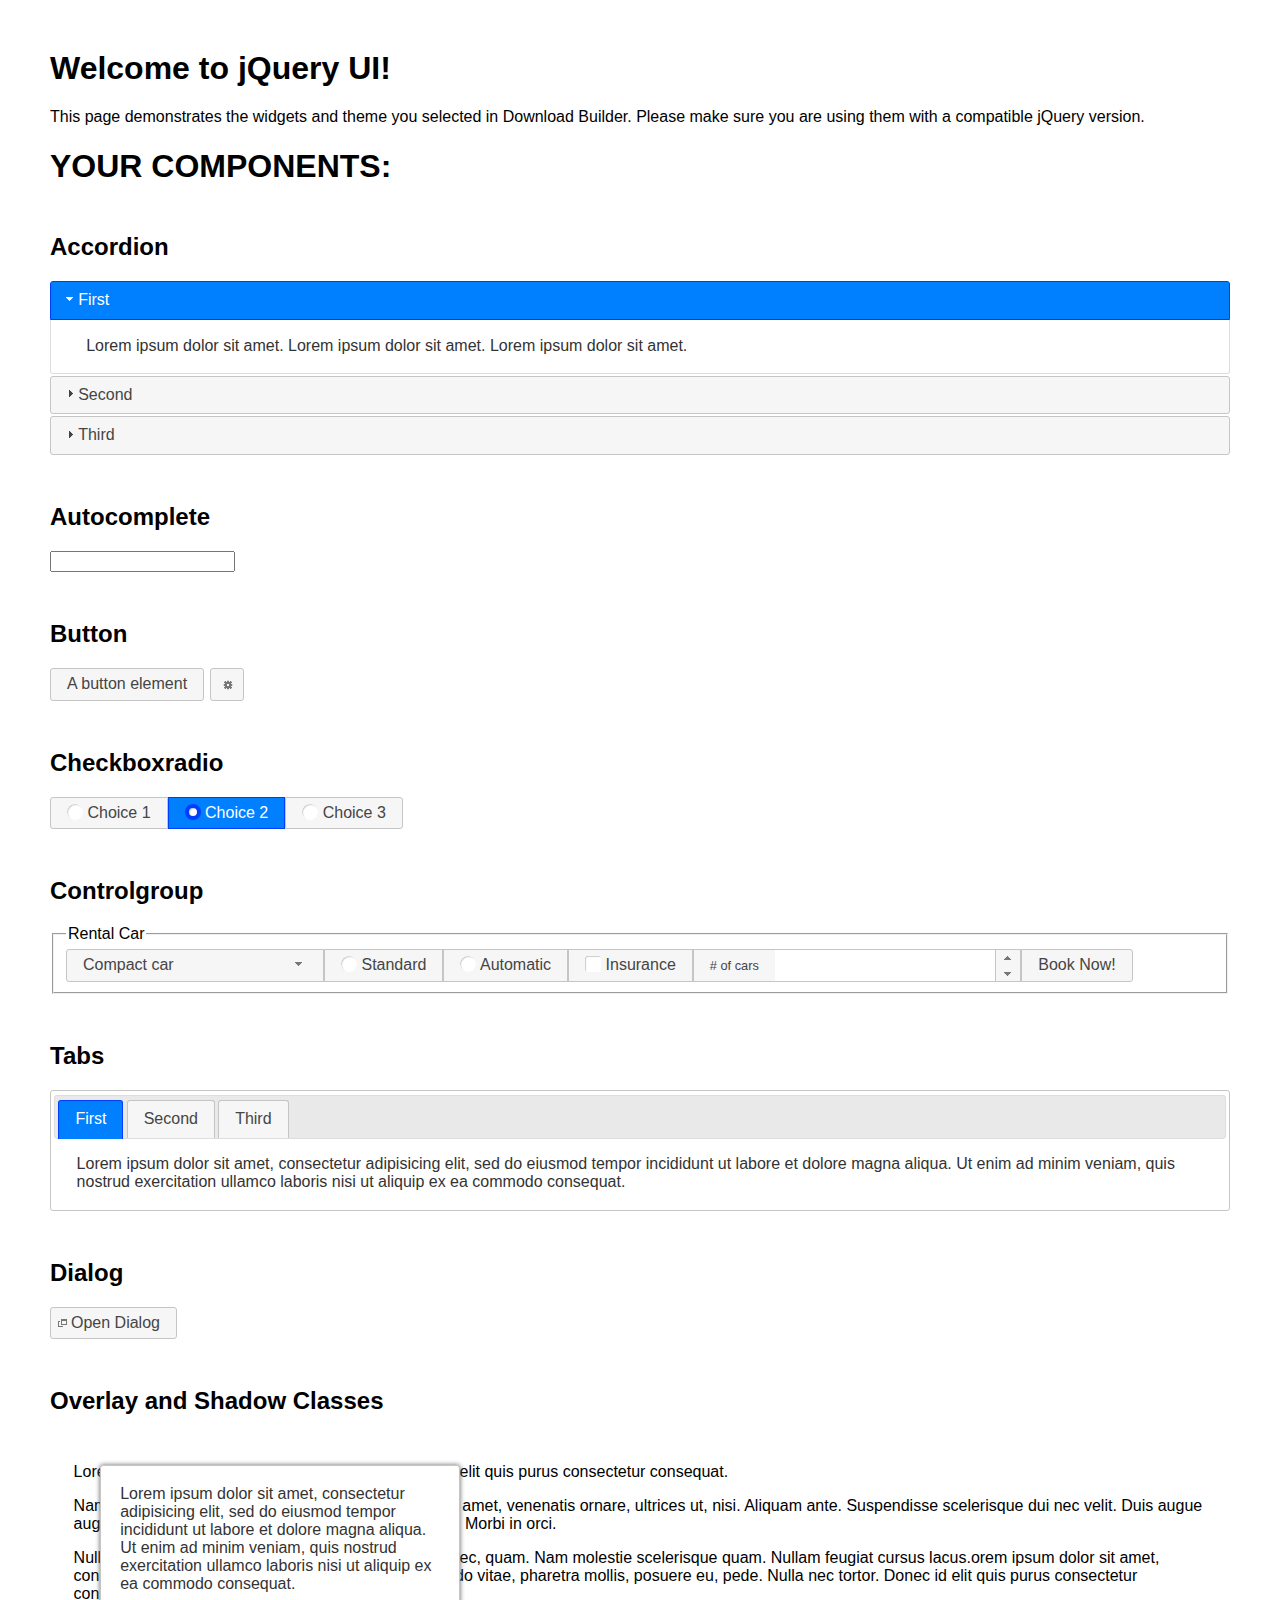
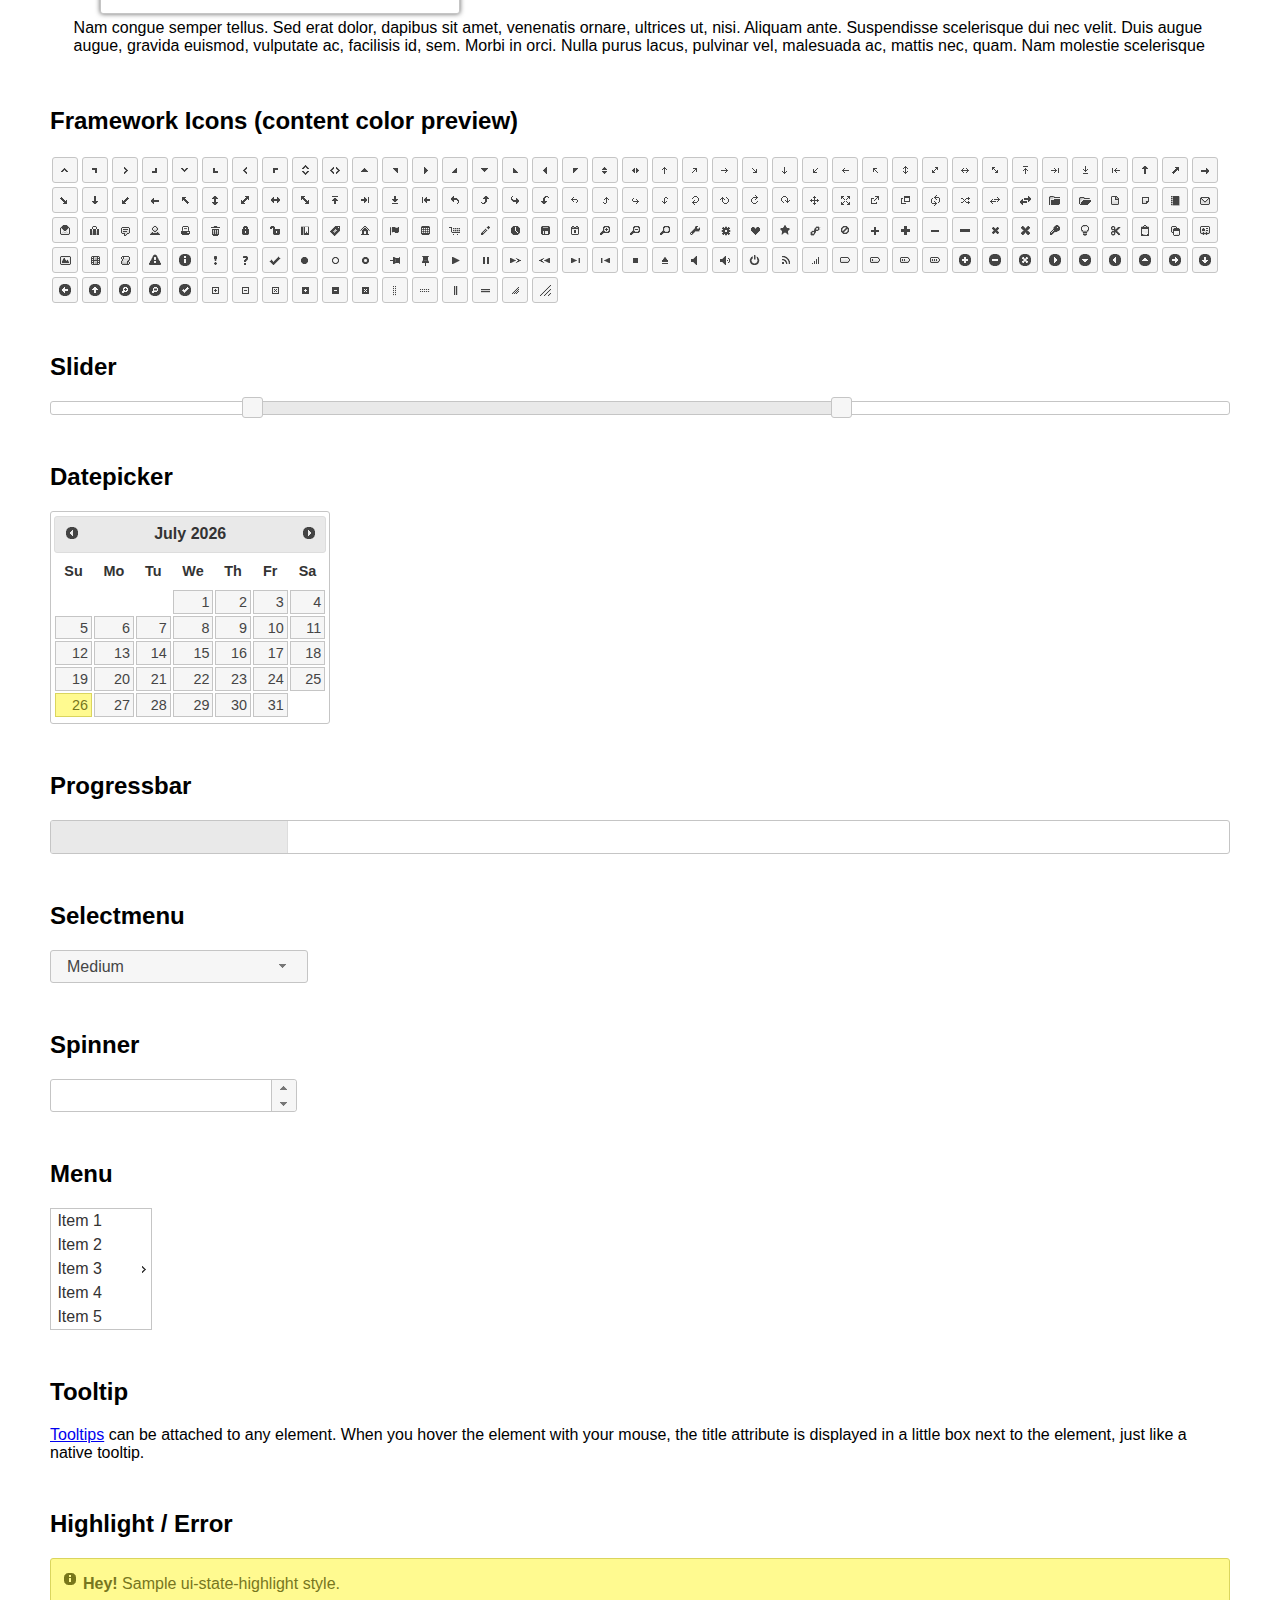
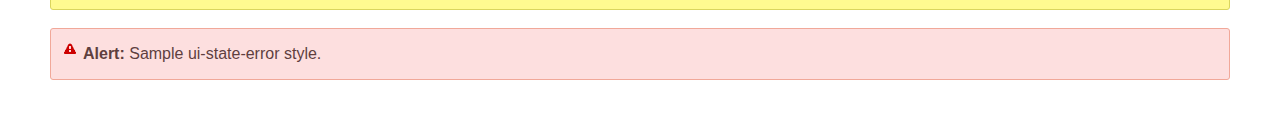
<file: jquery-ui-1.12.1/index.html>
<!doctype html>
<html lang="us">
<head>
	<meta charset="utf-8">
	<title>jQuery UI Example Page</title>
	<link href="jquery-ui.css" rel="stylesheet">
	<style>
	body{
		font-family: "Trebuchet MS", sans-serif;
		margin: 50px;
	}
	.demoHeaders {
		margin-top: 2em;
	}
	#dialog-link {
		padding: .4em 1em .4em 20px;
		text-decoration: none;
		position: relative;
	}
	#dialog-link span.ui-icon {
		margin: 0 5px 0 0;
		position: absolute;
		left: .2em;
		top: 50%;
		margin-top: -8px;
	}
	#icons {
		margin: 0;
		padding: 0;
	}
	#icons li {
		margin: 2px;
		position: relative;
		padding: 4px 0;
		cursor: pointer;
		float: left;
		list-style: none;
	}
	#icons span.ui-icon {
		float: left;
		margin: 0 4px;
	}
	.fakewindowcontain .ui-widget-overlay {
		position: absolute;
	}
	select {
		width: 200px;
	}
	</style>
</head>
<body>

<h1>Welcome to jQuery UI!</h1>

<div class="ui-widget">
	<p>This page demonstrates the widgets and theme you selected in Download Builder. Please make sure you are using them with a compatible jQuery version.</p>
</div>

<h1>YOUR COMPONENTS:</h1>


<!-- Accordion -->
<h2 class="demoHeaders">Accordion</h2>
<div id="accordion">
	<h3>First</h3>
	<div>Lorem ipsum dolor sit amet. Lorem ipsum dolor sit amet. Lorem ipsum dolor sit amet.</div>
	<h3>Second</h3>
	<div>Phasellus mattis tincidunt nibh.</div>
	<h3>Third</h3>
	<div>Nam dui erat, auctor a, dignissim quis.</div>
</div>



<!-- Autocomplete -->
<h2 class="demoHeaders">Autocomplete</h2>
<div>
	<input id="autocomplete" title="type &quot;a&quot;">
</div>



<!-- Button -->
<h2 class="demoHeaders">Button</h2>
<button id="button">A button element</button>
<button id="button-icon">An icon-only button</button>



<!-- Checkboxradio -->
<h2 class="demoHeaders">Checkboxradio</h2>
<form style="margin-top: 1em;">
	<div id="radioset">
		<input type="radio" id="radio1" name="radio"><label for="radio1">Choice 1</label>
		<input type="radio" id="radio2" name="radio" checked="checked"><label for="radio2">Choice 2</label>
		<input type="radio" id="radio3" name="radio"><label for="radio3">Choice 3</label>
	</div>
</form>



<!-- Controlgroup -->
<h2 class="demoHeaders">Controlgroup</h2>
<fieldset>
	<legend>Rental Car</legend>
	<div id="controlgroup">
		<select id="car-type">
			<option>Compact car</option>
			<option>Midsize car</option>
			<option>Full size car</option>
			<option>SUV</option>
			<option>Luxury</option>
			<option>Truck</option>
			<option>Van</option>
		</select>
		<label for="transmission-standard">Standard</label>
		<input type="radio" name="transmission" id="transmission-standard">
		<label for="transmission-automatic">Automatic</label>
		<input type="radio" name="transmission" id="transmission-automatic">
		<label for="insurance">Insurance</label>
		<input type="checkbox" name="insurance" id="insurance">
		<label for="horizontal-spinner" class="ui-controlgroup-label"># of cars</label>
		<input id="horizontal-spinner" class="ui-spinner-input">
		<button>Book Now!</button>
	</div>
</fieldset>



<!-- Tabs -->
<h2 class="demoHeaders">Tabs</h2>
<div id="tabs">
	<ul>
		<li><a href="#tabs-1">First</a></li>
		<li><a href="#tabs-2">Second</a></li>
		<li><a href="#tabs-3">Third</a></li>
	</ul>
	<div id="tabs-1">Lorem ipsum dolor sit amet, consectetur adipisicing elit, sed do eiusmod tempor incididunt ut labore et dolore magna aliqua. Ut enim ad minim veniam, quis nostrud exercitation ullamco laboris nisi ut aliquip ex ea commodo consequat.</div>
	<div id="tabs-2">Phasellus mattis tincidunt nibh. Cras orci urna, blandit id, pretium vel, aliquet ornare, felis. Maecenas scelerisque sem non nisl. Fusce sed lorem in enim dictum bibendum.</div>
	<div id="tabs-3">Nam dui erat, auctor a, dignissim quis, sollicitudin eu, felis. Pellentesque nisi urna, interdum eget, sagittis et, consequat vestibulum, lacus. Mauris porttitor ullamcorper augue.</div>
</div>



<h2 class="demoHeaders">Dialog</h2>
<p>
	<button id="dialog-link" class="ui-button ui-corner-all ui-widget">
		<span class="ui-icon ui-icon-newwin"></span>Open Dialog
	</button>
</p>

<h2 class="demoHeaders">Overlay and Shadow Classes</h2>
<div style="position: relative; width: 96%; height: 200px; padding:1% 2%; overflow:hidden;" class="fakewindowcontain">
	<p>Lorem ipsum dolor sit amet,  Nulla nec tortor. Donec id elit quis purus consectetur consequat. </p><p>Nam congue semper tellus. Sed erat dolor, dapibus sit amet, venenatis ornare, ultrices ut, nisi. Aliquam ante. Suspendisse scelerisque dui nec velit. Duis augue augue, gravida euismod, vulputate ac, facilisis id, sem. Morbi in orci. </p><p>Nulla purus lacus, pulvinar vel, malesuada ac, mattis nec, quam. Nam molestie scelerisque quam. Nullam feugiat cursus lacus.orem ipsum dolor sit amet, consectetur adipiscing elit. Donec libero risus, commodo vitae, pharetra mollis, posuere eu, pede. Nulla nec tortor. Donec id elit quis purus consectetur consequat. </p><p>Nam congue semper tellus. Sed erat dolor, dapibus sit amet, venenatis ornare, ultrices ut, nisi. Aliquam ante. Suspendisse scelerisque dui nec velit. Duis augue augue, gravida euismod, vulputate ac, facilisis id, sem. Morbi in orci. Nulla purus lacus, pulvinar vel, malesuada ac, mattis nec, quam. Nam molestie scelerisque quam. </p><p>Nullam feugiat cursus lacus.orem ipsum dolor sit amet, consectetur adipiscing elit. Donec libero risus, commodo vitae, pharetra mollis, posuere eu, pede. Nulla nec tortor. Donec id elit quis purus consectetur consequat. Nam congue semper tellus. Sed erat dolor, dapibus sit amet, venenatis ornare, ultrices ut, nisi. Aliquam ante. </p><p>Suspendisse scelerisque dui nec velit. Duis augue augue, gravida euismod, vulputate ac, facilisis id, sem. Morbi in orci. Nulla purus lacus, pulvinar vel, malesuada ac, mattis nec, quam. Nam molestie scelerisque quam. Nullam feugiat cursus lacus.orem ipsum dolor sit amet, consectetur adipiscing elit. Donec libero risus, commodo vitae, pharetra mollis, posuere eu, pede. Nulla nec tortor. Donec id elit quis purus consectetur consequat. Nam congue semper tellus. Sed erat dolor, dapibus sit amet, venenatis ornare, ultrices ut, nisi. </p>

	<!-- ui-dialog -->
	<div class="ui-widget-overlay ui-front"></div>
	<div style="position: absolute; width: 320px; left: 50px; top: 30px; padding: 1.2em" class="ui-widget ui-front ui-widget-content ui-corner-all ui-widget-shadow">
		Lorem ipsum dolor sit amet, consectetur adipisicing elit, sed do eiusmod tempor incididunt ut labore et dolore magna aliqua. Ut enim ad minim veniam, quis nostrud exercitation ullamco laboris nisi ut aliquip ex ea commodo consequat.
	</div>

</div>

<!-- ui-dialog -->
<div id="dialog" title="Dialog Title">
	<p>Lorem ipsum dolor sit amet, consectetur adipisicing elit, sed do eiusmod tempor incididunt ut labore et dolore magna aliqua. Ut enim ad minim veniam, quis nostrud exercitation ullamco laboris nisi ut aliquip ex ea commodo consequat.</p>
</div>



<h2 class="demoHeaders">Framework Icons (content color preview)</h2>
<ul id="icons" class="ui-widget ui-helper-clearfix">
	<li class="ui-state-default ui-corner-all" title=".ui-icon-caret-1-n"><span class="ui-icon ui-icon-caret-1-n"></span></li>
	<li class="ui-state-default ui-corner-all" title=".ui-icon-caret-1-ne"><span class="ui-icon ui-icon-caret-1-ne"></span></li>
	<li class="ui-state-default ui-corner-all" title=".ui-icon-caret-1-e"><span class="ui-icon ui-icon-caret-1-e"></span></li>
	<li class="ui-state-default ui-corner-all" title=".ui-icon-caret-1-se"><span class="ui-icon ui-icon-caret-1-se"></span></li>
	<li class="ui-state-default ui-corner-all" title=".ui-icon-caret-1-s"><span class="ui-icon ui-icon-caret-1-s"></span></li>
	<li class="ui-state-default ui-corner-all" title=".ui-icon-caret-1-sw"><span class="ui-icon ui-icon-caret-1-sw"></span></li>
	<li class="ui-state-default ui-corner-all" title=".ui-icon-caret-1-w"><span class="ui-icon ui-icon-caret-1-w"></span></li>
	<li class="ui-state-default ui-corner-all" title=".ui-icon-caret-1-nw"><span class="ui-icon ui-icon-caret-1-nw"></span></li>
	<li class="ui-state-default ui-corner-all" title=".ui-icon-caret-2-n-s"><span class="ui-icon ui-icon-caret-2-n-s"></span></li>
	<li class="ui-state-default ui-corner-all" title=".ui-icon-caret-2-e-w"><span class="ui-icon ui-icon-caret-2-e-w"></span></li>
	<li class="ui-state-default ui-corner-all" title=".ui-icon-triangle-1-n"><span class="ui-icon ui-icon-triangle-1-n"></span></li>
	<li class="ui-state-default ui-corner-all" title=".ui-icon-triangle-1-ne"><span class="ui-icon ui-icon-triangle-1-ne"></span></li>
	<li class="ui-state-default ui-corner-all" title=".ui-icon-triangle-1-e"><span class="ui-icon ui-icon-triangle-1-e"></span></li>
	<li class="ui-state-default ui-corner-all" title=".ui-icon-triangle-1-se"><span class="ui-icon ui-icon-triangle-1-se"></span></li>
	<li class="ui-state-default ui-corner-all" title=".ui-icon-triangle-1-s"><span class="ui-icon ui-icon-triangle-1-s"></span></li>
	<li class="ui-state-default ui-corner-all" title=".ui-icon-triangle-1-sw"><span class="ui-icon ui-icon-triangle-1-sw"></span></li>
	<li class="ui-state-default ui-corner-all" title=".ui-icon-triangle-1-w"><span class="ui-icon ui-icon-triangle-1-w"></span></li>
	<li class="ui-state-default ui-corner-all" title=".ui-icon-triangle-1-nw"><span class="ui-icon ui-icon-triangle-1-nw"></span></li>
	<li class="ui-state-default ui-corner-all" title=".ui-icon-triangle-2-n-s"><span class="ui-icon ui-icon-triangle-2-n-s"></span></li>
	<li class="ui-state-default ui-corner-all" title=".ui-icon-triangle-2-e-w"><span class="ui-icon ui-icon-triangle-2-e-w"></span></li>
	<li class="ui-state-default ui-corner-all" title=".ui-icon-arrow-1-n"><span class="ui-icon ui-icon-arrow-1-n"></span></li>
	<li class="ui-state-default ui-corner-all" title=".ui-icon-arrow-1-ne"><span class="ui-icon ui-icon-arrow-1-ne"></span></li>
	<li class="ui-state-default ui-corner-all" title=".ui-icon-arrow-1-e"><span class="ui-icon ui-icon-arrow-1-e"></span></li>
	<li class="ui-state-default ui-corner-all" title=".ui-icon-arrow-1-se"><span class="ui-icon ui-icon-arrow-1-se"></span></li>
	<li class="ui-state-default ui-corner-all" title=".ui-icon-arrow-1-s"><span class="ui-icon ui-icon-arrow-1-s"></span></li>
	<li class="ui-state-default ui-corner-all" title=".ui-icon-arrow-1-sw"><span class="ui-icon ui-icon-arrow-1-sw"></span></li>
	<li class="ui-state-default ui-corner-all" title=".ui-icon-arrow-1-w"><span class="ui-icon ui-icon-arrow-1-w"></span></li>
	<li class="ui-state-default ui-corner-all" title=".ui-icon-arrow-1-nw"><span class="ui-icon ui-icon-arrow-1-nw"></span></li>
	<li class="ui-state-default ui-corner-all" title=".ui-icon-arrow-2-n-s"><span class="ui-icon ui-icon-arrow-2-n-s"></span></li>
	<li class="ui-state-default ui-corner-all" title=".ui-icon-arrow-2-ne-sw"><span class="ui-icon ui-icon-arrow-2-ne-sw"></span></li>
	<li class="ui-state-default ui-corner-all" title=".ui-icon-arrow-2-e-w"><span class="ui-icon ui-icon-arrow-2-e-w"></span></li>
	<li class="ui-state-default ui-corner-all" title=".ui-icon-arrow-2-se-nw"><span class="ui-icon ui-icon-arrow-2-se-nw"></span></li>
	<li class="ui-state-default ui-corner-all" title=".ui-icon-arrowstop-1-n"><span class="ui-icon ui-icon-arrowstop-1-n"></span></li>
	<li class="ui-state-default ui-corner-all" title=".ui-icon-arrowstop-1-e"><span class="ui-icon ui-icon-arrowstop-1-e"></span></li>
	<li class="ui-state-default ui-corner-all" title=".ui-icon-arrowstop-1-s"><span class="ui-icon ui-icon-arrowstop-1-s"></span></li>
	<li class="ui-state-default ui-corner-all" title=".ui-icon-arrowstop-1-w"><span class="ui-icon ui-icon-arrowstop-1-w"></span></li>
	<li class="ui-state-default ui-corner-all" title=".ui-icon-arrowthick-1-n"><span class="ui-icon ui-icon-arrowthick-1-n"></span></li>
	<li class="ui-state-default ui-corner-all" title=".ui-icon-arrowthick-1-ne"><span class="ui-icon ui-icon-arrowthick-1-ne"></span></li>
	<li class="ui-state-default ui-corner-all" title=".ui-icon-arrowthick-1-e"><span class="ui-icon ui-icon-arrowthick-1-e"></span></li>
	<li class="ui-state-default ui-corner-all" title=".ui-icon-arrowthick-1-se"><span class="ui-icon ui-icon-arrowthick-1-se"></span></li>
	<li class="ui-state-default ui-corner-all" title=".ui-icon-arrowthick-1-s"><span class="ui-icon ui-icon-arrowthick-1-s"></span></li>
	<li class="ui-state-default ui-corner-all" title=".ui-icon-arrowthick-1-sw"><span class="ui-icon ui-icon-arrowthick-1-sw"></span></li>
	<li class="ui-state-default ui-corner-all" title=".ui-icon-arrowthick-1-w"><span class="ui-icon ui-icon-arrowthick-1-w"></span></li>
	<li class="ui-state-default ui-corner-all" title=".ui-icon-arrowthick-1-nw"><span class="ui-icon ui-icon-arrowthick-1-nw"></span></li>
	<li class="ui-state-default ui-corner-all" title=".ui-icon-arrowthick-2-n-s"><span class="ui-icon ui-icon-arrowthick-2-n-s"></span></li>
	<li class="ui-state-default ui-corner-all" title=".ui-icon-arrowthick-2-ne-sw"><span class="ui-icon ui-icon-arrowthick-2-ne-sw"></span></li>
	<li class="ui-state-default ui-corner-all" title=".ui-icon-arrowthick-2-e-w"><span class="ui-icon ui-icon-arrowthick-2-e-w"></span></li>
	<li class="ui-state-default ui-corner-all" title=".ui-icon-arrowthick-2-se-nw"><span class="ui-icon ui-icon-arrowthick-2-se-nw"></span></li>
	<li class="ui-state-default ui-corner-all" title=".ui-icon-arrowthickstop-1-n"><span class="ui-icon ui-icon-arrowthickstop-1-n"></span></li>
	<li class="ui-state-default ui-corner-all" title=".ui-icon-arrowthickstop-1-e"><span class="ui-icon ui-icon-arrowthickstop-1-e"></span></li>
	<li class="ui-state-default ui-corner-all" title=".ui-icon-arrowthickstop-1-s"><span class="ui-icon ui-icon-arrowthickstop-1-s"></span></li>
	<li class="ui-state-default ui-corner-all" title=".ui-icon-arrowthickstop-1-w"><span class="ui-icon ui-icon-arrowthickstop-1-w"></span></li>
	<li class="ui-state-default ui-corner-all" title=".ui-icon-arrowreturnthick-1-w"><span class="ui-icon ui-icon-arrowreturnthick-1-w"></span></li>
	<li class="ui-state-default ui-corner-all" title=".ui-icon-arrowreturnthick-1-n"><span class="ui-icon ui-icon-arrowreturnthick-1-n"></span></li>
	<li class="ui-state-default ui-corner-all" title=".ui-icon-arrowreturnthick-1-e"><span class="ui-icon ui-icon-arrowreturnthick-1-e"></span></li>
	<li class="ui-state-default ui-corner-all" title=".ui-icon-arrowreturnthick-1-s"><span class="ui-icon ui-icon-arrowreturnthick-1-s"></span></li>
	<li class="ui-state-default ui-corner-all" title=".ui-icon-arrowreturn-1-w"><span class="ui-icon ui-icon-arrowreturn-1-w"></span></li>
	<li class="ui-state-default ui-corner-all" title=".ui-icon-arrowreturn-1-n"><span class="ui-icon ui-icon-arrowreturn-1-n"></span></li>
	<li class="ui-state-default ui-corner-all" title=".ui-icon-arrowreturn-1-e"><span class="ui-icon ui-icon-arrowreturn-1-e"></span></li>
	<li class="ui-state-default ui-corner-all" title=".ui-icon-arrowreturn-1-s"><span class="ui-icon ui-icon-arrowreturn-1-s"></span></li>
	<li class="ui-state-default ui-corner-all" title=".ui-icon-arrowrefresh-1-w"><span class="ui-icon ui-icon-arrowrefresh-1-w"></span></li>
	<li class="ui-state-default ui-corner-all" title=".ui-icon-arrowrefresh-1-n"><span class="ui-icon ui-icon-arrowrefresh-1-n"></span></li>
	<li class="ui-state-default ui-corner-all" title=".ui-icon-arrowrefresh-1-e"><span class="ui-icon ui-icon-arrowrefresh-1-e"></span></li>
	<li class="ui-state-default ui-corner-all" title=".ui-icon-arrowrefresh-1-s"><span class="ui-icon ui-icon-arrowrefresh-1-s"></span></li>
	<li class="ui-state-default ui-corner-all" title=".ui-icon-arrow-4"><span class="ui-icon ui-icon-arrow-4"></span></li>
	<li class="ui-state-default ui-corner-all" title=".ui-icon-arrow-4-diag"><span class="ui-icon ui-icon-arrow-4-diag"></span></li>
	<li class="ui-state-default ui-corner-all" title=".ui-icon-extlink"><span class="ui-icon ui-icon-extlink"></span></li>
	<li class="ui-state-default ui-corner-all" title=".ui-icon-newwin"><span class="ui-icon ui-icon-newwin"></span></li>
	<li class="ui-state-default ui-corner-all" title=".ui-icon-refresh"><span class="ui-icon ui-icon-refresh"></span></li>
	<li class="ui-state-default ui-corner-all" title=".ui-icon-shuffle"><span class="ui-icon ui-icon-shuffle"></span></li>
	<li class="ui-state-default ui-corner-all" title=".ui-icon-transfer-e-w"><span class="ui-icon ui-icon-transfer-e-w"></span></li>
	<li class="ui-state-default ui-corner-all" title=".ui-icon-transferthick-e-w"><span class="ui-icon ui-icon-transferthick-e-w"></span></li>
	<li class="ui-state-default ui-corner-all" title=".ui-icon-folder-collapsed"><span class="ui-icon ui-icon-folder-collapsed"></span></li>
	<li class="ui-state-default ui-corner-all" title=".ui-icon-folder-open"><span class="ui-icon ui-icon-folder-open"></span></li>
	<li class="ui-state-default ui-corner-all" title=".ui-icon-document"><span class="ui-icon ui-icon-document"></span></li>
	<li class="ui-state-default ui-corner-all" title=".ui-icon-document-b"><span class="ui-icon ui-icon-document-b"></span></li>
	<li class="ui-state-default ui-corner-all" title=".ui-icon-note"><span class="ui-icon ui-icon-note"></span></li>
	<li class="ui-state-default ui-corner-all" title=".ui-icon-mail-closed"><span class="ui-icon ui-icon-mail-closed"></span></li>
	<li class="ui-state-default ui-corner-all" title=".ui-icon-mail-open"><span class="ui-icon ui-icon-mail-open"></span></li>
	<li class="ui-state-default ui-corner-all" title=".ui-icon-suitcase"><span class="ui-icon ui-icon-suitcase"></span></li>
	<li class="ui-state-default ui-corner-all" title=".ui-icon-comment"><span class="ui-icon ui-icon-comment"></span></li>
	<li class="ui-state-default ui-corner-all" title=".ui-icon-person"><span class="ui-icon ui-icon-person"></span></li>
	<li class="ui-state-default ui-corner-all" title=".ui-icon-print"><span class="ui-icon ui-icon-print"></span></li>
	<li class="ui-state-default ui-corner-all" title=".ui-icon-trash"><span class="ui-icon ui-icon-trash"></span></li>
	<li class="ui-state-default ui-corner-all" title=".ui-icon-locked"><span class="ui-icon ui-icon-locked"></span></li>
	<li class="ui-state-default ui-corner-all" title=".ui-icon-unlocked"><span class="ui-icon ui-icon-unlocked"></span></li>
	<li class="ui-state-default ui-corner-all" title=".ui-icon-bookmark"><span class="ui-icon ui-icon-bookmark"></span></li>
	<li class="ui-state-default ui-corner-all" title=".ui-icon-tag"><span class="ui-icon ui-icon-tag"></span></li>
	<li class="ui-state-default ui-corner-all" title=".ui-icon-home"><span class="ui-icon ui-icon-home"></span></li>
	<li class="ui-state-default ui-corner-all" title=".ui-icon-flag"><span class="ui-icon ui-icon-flag"></span></li>
	<li class="ui-state-default ui-corner-all" title=".ui-icon-calculator"><span class="ui-icon ui-icon-calculator"></span></li>
	<li class="ui-state-default ui-corner-all" title=".ui-icon-cart"><span class="ui-icon ui-icon-cart"></span></li>
	<li class="ui-state-default ui-corner-all" title=".ui-icon-pencil"><span class="ui-icon ui-icon-pencil"></span></li>
	<li class="ui-state-default ui-corner-all" title=".ui-icon-clock"><span class="ui-icon ui-icon-clock"></span></li>
	<li class="ui-state-default ui-corner-all" title=".ui-icon-disk"><span class="ui-icon ui-icon-disk"></span></li>
	<li class="ui-state-default ui-corner-all" title=".ui-icon-calendar"><span class="ui-icon ui-icon-calendar"></span></li>
	<li class="ui-state-default ui-corner-all" title=".ui-icon-zoomin"><span class="ui-icon ui-icon-zoomin"></span></li>
	<li class="ui-state-default ui-corner-all" title=".ui-icon-zoomout"><span class="ui-icon ui-icon-zoomout"></span></li>
	<li class="ui-state-default ui-corner-all" title=".ui-icon-search"><span class="ui-icon ui-icon-search"></span></li>
	<li class="ui-state-default ui-corner-all" title=".ui-icon-wrench"><span class="ui-icon ui-icon-wrench"></span></li>
	<li class="ui-state-default ui-corner-all" title=".ui-icon-gear"><span class="ui-icon ui-icon-gear"></span></li>
	<li class="ui-state-default ui-corner-all" title=".ui-icon-heart"><span class="ui-icon ui-icon-heart"></span></li>
	<li class="ui-state-default ui-corner-all" title=".ui-icon-star"><span class="ui-icon ui-icon-star"></span></li>
	<li class="ui-state-default ui-corner-all" title=".ui-icon-link"><span class="ui-icon ui-icon-link"></span></li>
	<li class="ui-state-default ui-corner-all" title=".ui-icon-cancel"><span class="ui-icon ui-icon-cancel"></span></li>
	<li class="ui-state-default ui-corner-all" title=".ui-icon-plus"><span class="ui-icon ui-icon-plus"></span></li>
	<li class="ui-state-default ui-corner-all" title=".ui-icon-plusthick"><span class="ui-icon ui-icon-plusthick"></span></li>
	<li class="ui-state-default ui-corner-all" title=".ui-icon-minus"><span class="ui-icon ui-icon-minus"></span></li>
	<li class="ui-state-default ui-corner-all" title=".ui-icon-minusthick"><span class="ui-icon ui-icon-minusthick"></span></li>
	<li class="ui-state-default ui-corner-all" title=".ui-icon-close"><span class="ui-icon ui-icon-close"></span></li>
	<li class="ui-state-default ui-corner-all" title=".ui-icon-closethick"><span class="ui-icon ui-icon-closethick"></span></li>
	<li class="ui-state-default ui-corner-all" title=".ui-icon-key"><span class="ui-icon ui-icon-key"></span></li>
	<li class="ui-state-default ui-corner-all" title=".ui-icon-lightbulb"><span class="ui-icon ui-icon-lightbulb"></span></li>
	<li class="ui-state-default ui-corner-all" title=".ui-icon-scissors"><span class="ui-icon ui-icon-scissors"></span></li>
	<li class="ui-state-default ui-corner-all" title=".ui-icon-clipboard"><span class="ui-icon ui-icon-clipboard"></span></li>
	<li class="ui-state-default ui-corner-all" title=".ui-icon-copy"><span class="ui-icon ui-icon-copy"></span></li>
	<li class="ui-state-default ui-corner-all" title=".ui-icon-contact"><span class="ui-icon ui-icon-contact"></span></li>
	<li class="ui-state-default ui-corner-all" title=".ui-icon-image"><span class="ui-icon ui-icon-image"></span></li>
	<li class="ui-state-default ui-corner-all" title=".ui-icon-video"><span class="ui-icon ui-icon-video"></span></li>
	<li class="ui-state-default ui-corner-all" title=".ui-icon-script"><span class="ui-icon ui-icon-script"></span></li>
	<li class="ui-state-default ui-corner-all" title=".ui-icon-alert"><span class="ui-icon ui-icon-alert"></span></li>
	<li class="ui-state-default ui-corner-all" title=".ui-icon-info"><span class="ui-icon ui-icon-info"></span></li>
	<li class="ui-state-default ui-corner-all" title=".ui-icon-notice"><span class="ui-icon ui-icon-notice"></span></li>
	<li class="ui-state-default ui-corner-all" title=".ui-icon-help"><span class="ui-icon ui-icon-help"></span></li>
	<li class="ui-state-default ui-corner-all" title=".ui-icon-check"><span class="ui-icon ui-icon-check"></span></li>
	<li class="ui-state-default ui-corner-all" title=".ui-icon-bullet"><span class="ui-icon ui-icon-bullet"></span></li>
	<li class="ui-state-default ui-corner-all" title=".ui-icon-radio-off"><span class="ui-icon ui-icon-radio-off"></span></li>
	<li class="ui-state-default ui-corner-all" title=".ui-icon-radio-on"><span class="ui-icon ui-icon-radio-on"></span></li>
	<li class="ui-state-default ui-corner-all" title=".ui-icon-pin-w"><span class="ui-icon ui-icon-pin-w"></span></li>
	<li class="ui-state-default ui-corner-all" title=".ui-icon-pin-s"><span class="ui-icon ui-icon-pin-s"></span></li>
	<li class="ui-state-default ui-corner-all" title=".ui-icon-play"><span class="ui-icon ui-icon-play"></span></li>
	<li class="ui-state-default ui-corner-all" title=".ui-icon-pause"><span class="ui-icon ui-icon-pause"></span></li>
	<li class="ui-state-default ui-corner-all" title=".ui-icon-seek-next"><span class="ui-icon ui-icon-seek-next"></span></li>
	<li class="ui-state-default ui-corner-all" title=".ui-icon-seek-prev"><span class="ui-icon ui-icon-seek-prev"></span></li>
	<li class="ui-state-default ui-corner-all" title=".ui-icon-seek-end"><span class="ui-icon ui-icon-seek-end"></span></li>
	<li class="ui-state-default ui-corner-all" title=".ui-icon-seek-first"><span class="ui-icon ui-icon-seek-first"></span></li>
	<li class="ui-state-default ui-corner-all" title=".ui-icon-stop"><span class="ui-icon ui-icon-stop"></span></li>
	<li class="ui-state-default ui-corner-all" title=".ui-icon-eject"><span class="ui-icon ui-icon-eject"></span></li>
	<li class="ui-state-default ui-corner-all" title=".ui-icon-volume-off"><span class="ui-icon ui-icon-volume-off"></span></li>
	<li class="ui-state-default ui-corner-all" title=".ui-icon-volume-on"><span class="ui-icon ui-icon-volume-on"></span></li>
	<li class="ui-state-default ui-corner-all" title=".ui-icon-power"><span class="ui-icon ui-icon-power"></span></li>
	<li class="ui-state-default ui-corner-all" title=".ui-icon-signal-diag"><span class="ui-icon ui-icon-signal-diag"></span></li>
	<li class="ui-state-default ui-corner-all" title=".ui-icon-signal"><span class="ui-icon ui-icon-signal"></span></li>
	<li class="ui-state-default ui-corner-all" title=".ui-icon-battery-0"><span class="ui-icon ui-icon-battery-0"></span></li>
	<li class="ui-state-default ui-corner-all" title=".ui-icon-battery-1"><span class="ui-icon ui-icon-battery-1"></span></li>
	<li class="ui-state-default ui-corner-all" title=".ui-icon-battery-2"><span class="ui-icon ui-icon-battery-2"></span></li>
	<li class="ui-state-default ui-corner-all" title=".ui-icon-battery-3"><span class="ui-icon ui-icon-battery-3"></span></li>
	<li class="ui-state-default ui-corner-all" title=".ui-icon-circle-plus"><span class="ui-icon ui-icon-circle-plus"></span></li>
	<li class="ui-state-default ui-corner-all" title=".ui-icon-circle-minus"><span class="ui-icon ui-icon-circle-minus"></span></li>
	<li class="ui-state-default ui-corner-all" title=".ui-icon-circle-close"><span class="ui-icon ui-icon-circle-close"></span></li>
	<li class="ui-state-default ui-corner-all" title=".ui-icon-circle-triangle-e"><span class="ui-icon ui-icon-circle-triangle-e"></span></li>
	<li class="ui-state-default ui-corner-all" title=".ui-icon-circle-triangle-s"><span class="ui-icon ui-icon-circle-triangle-s"></span></li>
	<li class="ui-state-default ui-corner-all" title=".ui-icon-circle-triangle-w"><span class="ui-icon ui-icon-circle-triangle-w"></span></li>
	<li class="ui-state-default ui-corner-all" title=".ui-icon-circle-triangle-n"><span class="ui-icon ui-icon-circle-triangle-n"></span></li>
	<li class="ui-state-default ui-corner-all" title=".ui-icon-circle-arrow-e"><span class="ui-icon ui-icon-circle-arrow-e"></span></li>
	<li class="ui-state-default ui-corner-all" title=".ui-icon-circle-arrow-s"><span class="ui-icon ui-icon-circle-arrow-s"></span></li>
	<li class="ui-state-default ui-corner-all" title=".ui-icon-circle-arrow-w"><span class="ui-icon ui-icon-circle-arrow-w"></span></li>
	<li class="ui-state-default ui-corner-all" title=".ui-icon-circle-arrow-n"><span class="ui-icon ui-icon-circle-arrow-n"></span></li>
	<li class="ui-state-default ui-corner-all" title=".ui-icon-circle-zoomin"><span class="ui-icon ui-icon-circle-zoomin"></span></li>
	<li class="ui-state-default ui-corner-all" title=".ui-icon-circle-zoomout"><span class="ui-icon ui-icon-circle-zoomout"></span></li>
	<li class="ui-state-default ui-corner-all" title=".ui-icon-circle-check"><span class="ui-icon ui-icon-circle-check"></span></li>
	<li class="ui-state-default ui-corner-all" title=".ui-icon-circlesmall-plus"><span class="ui-icon ui-icon-circlesmall-plus"></span></li>
	<li class="ui-state-default ui-corner-all" title=".ui-icon-circlesmall-minus"><span class="ui-icon ui-icon-circlesmall-minus"></span></li>
	<li class="ui-state-default ui-corner-all" title=".ui-icon-circlesmall-close"><span class="ui-icon ui-icon-circlesmall-close"></span></li>
	<li class="ui-state-default ui-corner-all" title=".ui-icon-squaresmall-plus"><span class="ui-icon ui-icon-squaresmall-plus"></span></li>
	<li class="ui-state-default ui-corner-all" title=".ui-icon-squaresmall-minus"><span class="ui-icon ui-icon-squaresmall-minus"></span></li>
	<li class="ui-state-default ui-corner-all" title=".ui-icon-squaresmall-close"><span class="ui-icon ui-icon-squaresmall-close"></span></li>
	<li class="ui-state-default ui-corner-all" title=".ui-icon-grip-dotted-vertical"><span class="ui-icon ui-icon-grip-dotted-vertical"></span></li>
	<li class="ui-state-default ui-corner-all" title=".ui-icon-grip-dotted-horizontal"><span class="ui-icon ui-icon-grip-dotted-horizontal"></span></li>
	<li class="ui-state-default ui-corner-all" title=".ui-icon-grip-solid-vertical"><span class="ui-icon ui-icon-grip-solid-vertical"></span></li>
	<li class="ui-state-default ui-corner-all" title=".ui-icon-grip-solid-horizontal"><span class="ui-icon ui-icon-grip-solid-horizontal"></span></li>
	<li class="ui-state-default ui-corner-all" title=".ui-icon-gripsmall-diagonal-se"><span class="ui-icon ui-icon-gripsmall-diagonal-se"></span></li>
	<li class="ui-state-default ui-corner-all" title=".ui-icon-grip-diagonal-se"><span class="ui-icon ui-icon-grip-diagonal-se"></span></li>
</ul>


<!-- Slider -->
<h2 class="demoHeaders">Slider</h2>
<div id="slider"></div>



<!-- Datepicker -->
<h2 class="demoHeaders">Datepicker</h2>
<div id="datepicker"></div>



<!-- Progressbar -->
<h2 class="demoHeaders">Progressbar</h2>
<div id="progressbar"></div>



<!-- Progressbar -->
<h2 class="demoHeaders">Selectmenu</h2>
<select id="selectmenu">
	<option>Slower</option>
	<option>Slow</option>
	<option selected="selected">Medium</option>
	<option>Fast</option>
	<option>Faster</option>
</select>



<!-- Spinner -->
<h2 class="demoHeaders">Spinner</h2>
<input id="spinner">



<!-- Menu -->
<h2 class="demoHeaders">Menu</h2>
<ul style="width:100px;" id="menu">
	<li><div>Item 1</div></li>
	<li><div>Item 2</div></li>
	<li><div>Item 3</div>
		<ul>
			<li><div>Item 3-1</div></li>
			<li><div>Item 3-2</div></li>
			<li><div>Item 3-3</div></li>
			<li><div>Item 3-4</div></li>
			<li><div>Item 3-5</div></li>
		</ul>
	</li>
	<li><div>Item 4</div></li>
	<li><div>Item 5</div></li>
</ul>



<!-- Tooltip -->
<h2 class="demoHeaders">Tooltip</h2>
<p id="tooltip">
	<a href="#" title="That&apos;s what this widget is">Tooltips</a> can be attached to any element. When you hover
the element with your mouse, the title attribute is displayed in a little box next to the element, just like a native tooltip.
</p>


<!-- Highlight / Error -->
<h2 class="demoHeaders">Highlight / Error</h2>
<div class="ui-widget">
	<div class="ui-state-highlight ui-corner-all" style="margin-top: 20px; padding: 0 .7em;">
		<p><span class="ui-icon ui-icon-info" style="float: left; margin-right: .3em;"></span>
		<strong>Hey!</strong> Sample ui-state-highlight style.</p>
	</div>
</div>
<br>
<div class="ui-widget">
	<div class="ui-state-error ui-corner-all" style="padding: 0 .7em;">
		<p><span class="ui-icon ui-icon-alert" style="float: left; margin-right: .3em;"></span>
		<strong>Alert:</strong> Sample ui-state-error style.</p>
	</div>
</div>

<script src="external/jquery/jquery.js"></script>
<script src="jquery-ui.js"></script>
<script>

$( "#accordion" ).accordion();



var availableTags = [
	"ActionScript",
	"AppleScript",
	"Asp",
	"BASIC",
	"C",
	"C++",
	"Clojure",
	"COBOL",
	"ColdFusion",
	"Erlang",
	"Fortran",
	"Groovy",
	"Haskell",
	"Java",
	"JavaScript",
	"Lisp",
	"Perl",
	"PHP",
	"Python",
	"Ruby",
	"Scala",
	"Scheme"
];
$( "#autocomplete" ).autocomplete({
	source: availableTags
});



$( "#button" ).button();
$( "#button-icon" ).button({
	icon: "ui-icon-gear",
	showLabel: false
});



$( "#radioset" ).buttonset();



$( "#controlgroup" ).controlgroup();



$( "#tabs" ).tabs();



$( "#dialog" ).dialog({
	autoOpen: false,
	width: 400,
	buttons: [
		{
			text: "Ok",
			click: function() {
				$( this ).dialog( "close" );
			}
		},
		{
			text: "Cancel",
			click: function() {
				$( this ).dialog( "close" );
			}
		}
	]
});

// Link to open the dialog
$( "#dialog-link" ).click(function( event ) {
	$( "#dialog" ).dialog( "open" );
	event.preventDefault();
});



$( "#datepicker" ).datepicker({
	inline: true
});



$( "#slider" ).slider({
	range: true,
	values: [ 17, 67 ]
});



$( "#progressbar" ).progressbar({
	value: 20
});



$( "#spinner" ).spinner();



$( "#menu" ).menu();



$( "#tooltip" ).tooltip();



$( "#selectmenu" ).selectmenu();


// Hover states on the static widgets
$( "#dialog-link, #icons li" ).hover(
	function() {
		$( this ).addClass( "ui-state-hover" );
	},
	function() {
		$( this ).removeClass( "ui-state-hover" );
	}
);
</script>
</body>
</html>
</file>
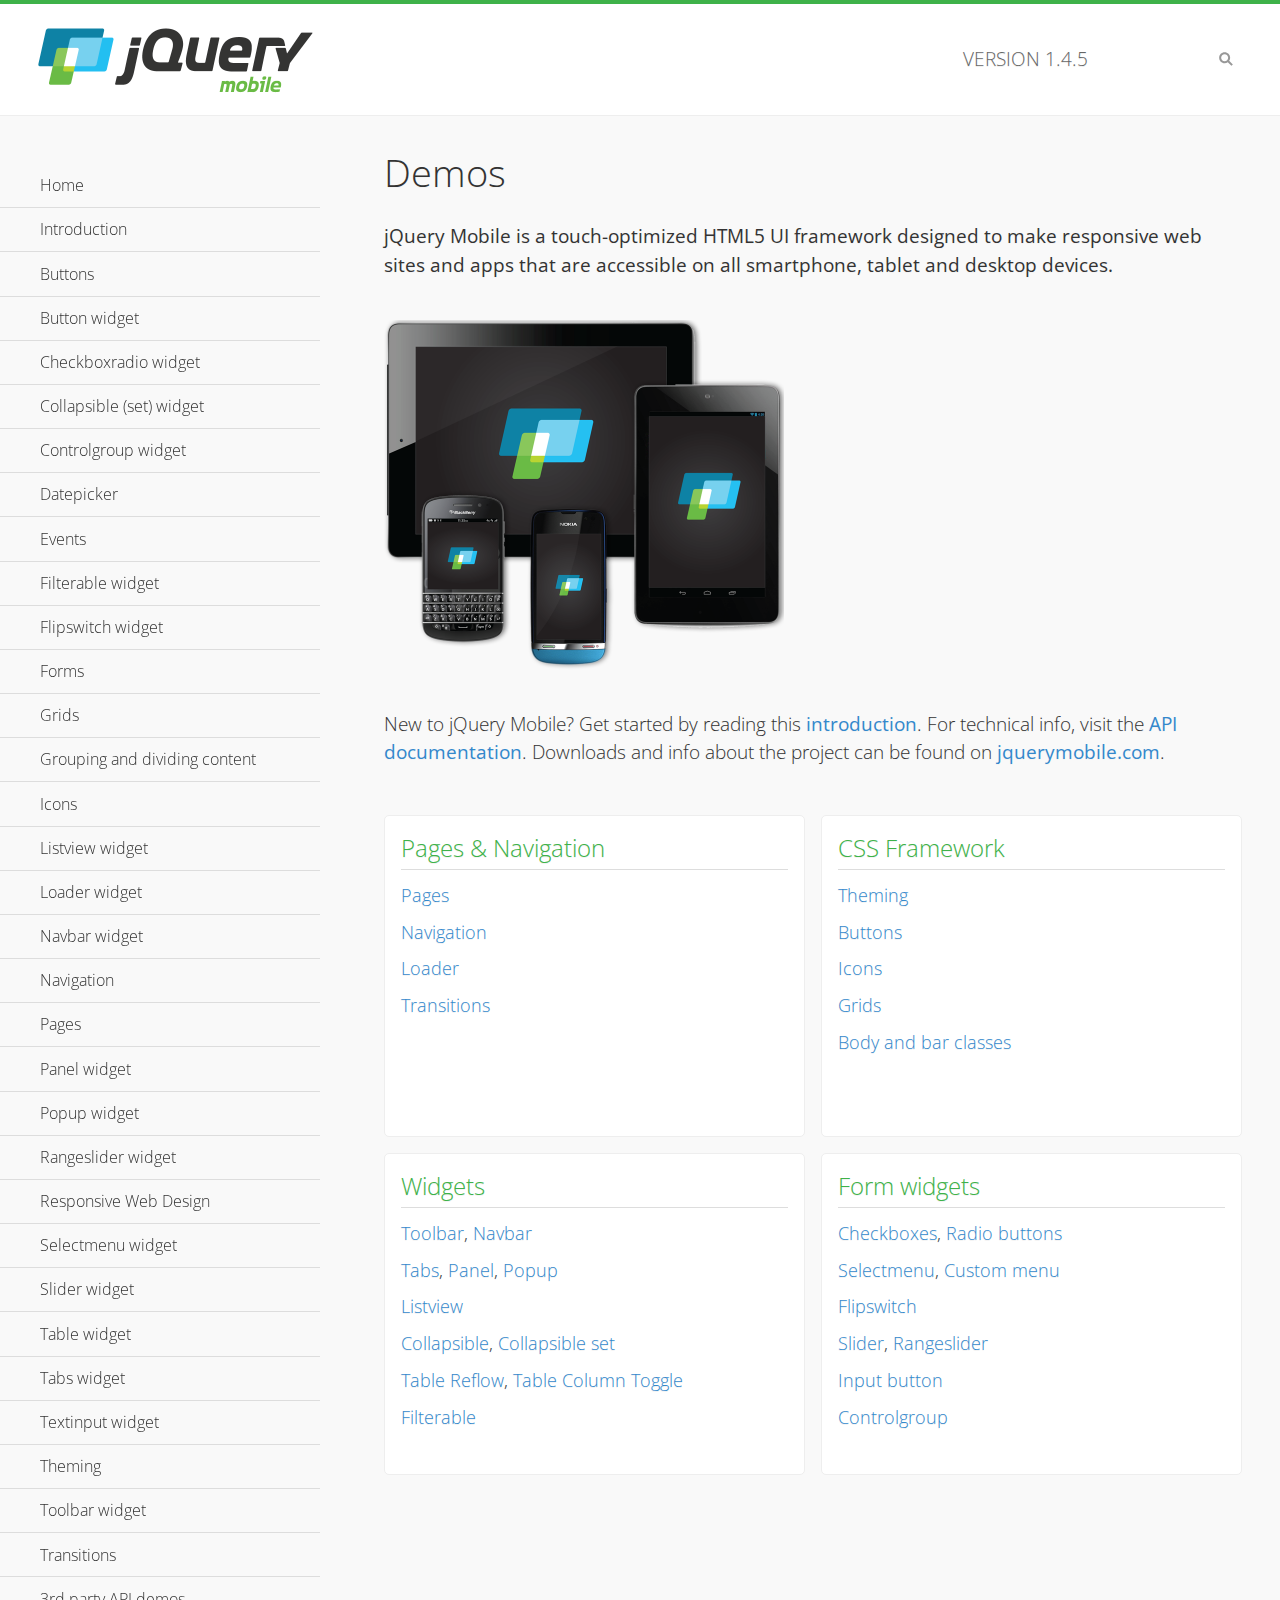
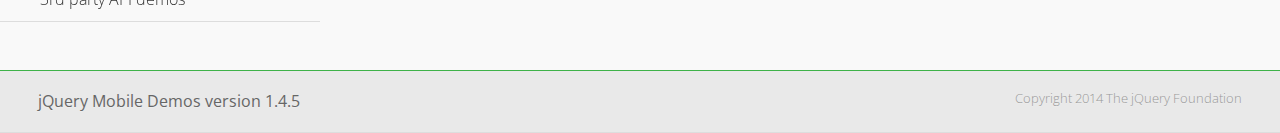
<file: jquery.mobile-1.4.5/demos/index.html>
<!DOCTYPE html>
<html>
<head>
	<meta charset="utf-8">
	<meta name="viewport" content="width=device-width, initial-scale=1">
	<title>jQuery Mobile Demos</title>
	<link rel="shortcut icon" href="favicon.ico">
	<link rel="stylesheet" href="css/themes/default/jquery.mobile-1.4.5.min.css">
	<link rel="stylesheet" href="_assets/css/jqm-demos.css">
    <link rel="stylesheet" href="http://fonts.googleapis.com/css?family=Open+Sans:300,400,700">
	<script src="js/jquery.js"></script>
	<script src="_assets/js/index.js"></script>
	<script src="js/jquery.mobile-1.4.5.min.js"></script>
</head>
<body>
<div data-role="page" class="jqm-demos jqm-home">

	<div data-role="header" class="jqm-header">
		<h2><img src="_assets/img/jquery-logo.png" alt="jQuery Mobile"></h2>
		<p>Version <span class="jqm-version"></span></p>
		<a href="#" class="jqm-navmenu-link ui-btn ui-btn-icon-notext ui-corner-all ui-icon-bars ui-nodisc-icon ui-alt-icon ui-btn-left">Menu</a>
		<a href="#" class="jqm-search-link ui-btn ui-btn-icon-notext ui-corner-all ui-icon-search ui-nodisc-icon ui-alt-icon ui-btn-right">Search</a>
	</div><!-- /header -->

	<div role="main" class="ui-content jqm-content">

		<h1>Demos</h1>

		<p><strong>jQuery Mobile is a touch-optimized HTML5 UI framework designed to make responsive web sites and apps that are accessible on all smartphone, tablet and desktop devices.</strong></p>

		<img src="_assets/img/devices.png">

		<p>New to jQuery Mobile? Get started by reading this <a href="intro/" data-ajax="false">introduction</a>. For technical info, visit the <a href="http://api.jquerymobile.com" title="jQuery Mobile API documentation" target="_blank">API documentation</a>. Downloads and info about the project can be found on <a href="http://jquerymobile.com" title="jQuery Mobile web site" target="_blank">jquerymobile.com</a>.</p>

        <div class="ui-grid-a ui-responsive">
        	<div class="ui-block-a">
        		<div class="jqm-block-content">
        			<h3>Pages &amp; Navigation</h3>

        			<p><a href="pages/" data-ajax="false">Pages</a></p>
        			<p><a href="navigation/" data-ajax="false">Navigation</a></p>
        			<p><a href="loader/" data-ajax="false">Loader</a></p>
        			<p><a href="transitions/" data-ajax="false">Transitions</a></p>
        		</div>
        	</div>
        	<div class="ui-block-b">
        		<div class="jqm-block-content">
        			<h3>CSS Framework</h3>

        			<p><a href="theme-default/" data-ajax="false">Theming</a></p>
        			<p><a href="button-markup/" data-ajax="false">Buttons</a></p>
        			<p><a href="icons/" data-ajax="false">Icons</a></p>
        			<p><a href="grids/" data-ajax="false">Grids</a></p>
        			<p><a href="../body-bar-classes/" data-ajax="false">Body and bar classes</a></p>
        		</div>
        	</div>        	
        	<div class="ui-block-a">
        		<div class="jqm-block-content">
        			<h3>Widgets</h3>

        			<p><a href="toolbar/" data-ajax="false">Toolbar</a>, <a href="navbar/" data-ajax="false">Navbar</a></p>
        			<p><a href="tabs/" data-ajax="false">Tabs</a>, <a href="panel/" data-ajax="false">Panel</a>, <a href="popup/" data-ajax="false">Popup</a></p>
        			<p><a href="listview/" data-ajax="false">Listview</a></p>
        			<p><a href="collapsible/" data-ajax="false">Collapsible</a>, <a href="collapsibleset/" data-ajax="false">Collapsible set</a></p>
        			<p><a href="table-reflow/" data-ajax="false">Table Reflow</a>, <a href="table-column-toggle/" data-ajax="false">Table Column Toggle</a></p>
        			<p><a href="filterable/" data-ajax="false">Filterable</a></p>
        		</div>
        	</div>
        	<div class="ui-block-b">
        		<div class="jqm-block-content">
        			<h3>Form widgets</h3>

        			<p><a href="checkboxradio-checkbox/" data-ajax="false">Checkboxes</a>, <a href="checkboxradio-radio/" data-ajax="false">Radio buttons</a></p>
        			<p><a href="selectmenu/" data-ajax="false">Selectmenu</a>, <a href="selectmenu-custom/" data-ajax="false">Custom menu</a></p>
        			<p><a href="flipswitch/" data-ajax="false">Flipswitch</a></p>
        			<p><a href="slider/" data-ajax="false">Slider</a>, <a href="rangeslider/" data-ajax="false">Rangeslider</a></p>
        			<p><a href="button/" data-ajax="false">Input button</a></p>
        			<p><a href="controlgroup/" data-ajax="false">Controlgroup</a></p>
        		</div>
        	</div>
        </div>

	</div><!-- /content -->
	    <div data-role="panel" class="jqm-navmenu-panel" data-position="left" data-display="overlay" data-theme="a">
	    	<ul class="jqm-list ui-alt-icon ui-nodisc-icon">
<li data-filtertext="demos homepage" data-icon="home"><a href=".././">Home</a></li>
<li data-filtertext="introduction overview getting started"><a href="../intro/" data-ajax="false">Introduction</a></li>
<li data-filtertext="buttons button markup buttonmarkup method anchor link button element"><a href="../button-markup/" data-ajax="false">Buttons</a></li>
<li data-filtertext="form button widget input button submit reset"><a href="../button/" data-ajax="false">Button widget</a></li>
<li data-role="collapsible" data-enhanced="true" data-collapsed-icon="carat-d" data-expanded-icon="carat-u" data-iconpos="right" data-inset="false" class="ui-collapsible ui-collapsible-themed-content ui-collapsible-collapsed">
	<h3 class="ui-collapsible-heading ui-collapsible-heading-collapsed">
		<a href="#" class="ui-collapsible-heading-toggle ui-btn ui-btn-icon-right ui-btn-inherit ui-icon-carat-d">
		    Checkboxradio widget<span class="ui-collapsible-heading-status"> click to expand contents</span>
		</a>
	</h3>
	<div class="ui-collapsible-content ui-body-inherit ui-collapsible-content-collapsed" aria-hidden="true">
		<ul>
			<li data-filtertext="form checkboxradio widget checkbox input checkboxes controlgroups"><a href="../checkboxradio-checkbox/" data-ajax="false">Checkboxes</a></li>
			<li data-filtertext="form checkboxradio widget radio input radio buttons controlgroups"><a href="../checkboxradio-radio/" data-ajax="false">Radio buttons</a></li>
		</ul>
	</div>
</li>
<li data-role="collapsible" data-enhanced="true" data-collapsed-icon="carat-d" data-expanded-icon="carat-u" data-iconpos="right" data-inset="false" class="ui-collapsible ui-collapsible-themed-content ui-collapsible-collapsed">
	<h3 class="ui-collapsible-heading ui-collapsible-heading-collapsed">
		<a href="#" class="ui-collapsible-heading-toggle ui-btn ui-btn-icon-right ui-btn-inherit ui-icon-carat-d">
			Collapsible (set) widget<span class="ui-collapsible-heading-status"> click to expand contents</span>
		</a>
	</h3>
	<div class="ui-collapsible-content ui-body-inherit ui-collapsible-content-collapsed" aria-hidden="true">
		<ul>
			<li data-filtertext="collapsibles content formatting"><a href="../collapsible/" data-ajax="false">Collapsible</a></li>
			<li data-filtertext="dynamic collapsible set accordion append expand"><a href="../collapsible-dynamic/" data-ajax="false">Dynamic collapsibles</a></li>
			<li data-filtertext="accordions collapsible set widget content formatting grouped collapsibles"><a href="../collapsibleset/" data-ajax="false">Collapsible set</a></li>
		</ul>
	</div>
</li>
<li data-role="collapsible" data-enhanced="true" data-collapsed-icon="carat-d" data-expanded-icon="carat-u" data-iconpos="right" data-inset="false" class="ui-collapsible ui-collapsible-themed-content ui-collapsible-collapsed">
	<h3 class="ui-collapsible-heading ui-collapsible-heading-collapsed">
		<a href="#" class="ui-collapsible-heading-toggle ui-btn ui-btn-icon-right ui-btn-inherit ui-icon-carat-d">
			Controlgroup widget<span class="ui-collapsible-heading-status"> click to expand contents</span>
		</a>
	</h3>
	<div class="ui-collapsible-content ui-body-inherit ui-collapsible-content-collapsed" aria-hidden="true">
		<ul>
			<li data-filtertext="controlgroups selectmenu checkboxradio input grouped buttons horizontal vertical"><a href="../controlgroup/" data-ajax="false">Controlgroup</a></li>
			<li data-filtertext="dynamic controlgroup dynamically add buttons"><a href="../controlgroup-dynamic/" data-ajax="false">Dynamic controlgroups</a></li>
		</ul>
	</div>
</li>
<li data-filtertext="form datepicker widget date input"><a href="../datepicker/" data-ajax="false">Datepicker</a></li>
<li data-role="collapsible" data-enhanced="true" data-collapsed-icon="carat-d" data-expanded-icon="carat-u" data-iconpos="right" data-inset="false" class="ui-collapsible ui-collapsible-themed-content ui-collapsible-collapsed">
	<h3 class="ui-collapsible-heading ui-collapsible-heading-collapsed">
		<a href="#" class="ui-collapsible-heading-toggle ui-btn ui-btn-icon-right ui-btn-inherit ui-icon-carat-d">
			Events<span class="ui-collapsible-heading-status"> click to expand contents</span>
		</a>
	</h3>
	<div class="ui-collapsible-content ui-body-inherit ui-collapsible-content-collapsed" aria-hidden="true">
		<ul>
			<li data-filtertext="swipe to delete list items listviews swipe events"><a href="../swipe-list/" data-ajax="false">Swipe list items</a></li>
			<li data-filtertext="swipe to navigate swipe page navigation swipe events"><a href="../swipe-page/" data-ajax="false">Swipe page navigation</a></li>
		</ul>
	</div>
</li>
<li data-filtertext="filterable filter elements sorting searching listview table"><a href="../filterable/" data-ajax="false">Filterable widget</a></li>
<li data-filtertext="form flipswitch widget flip toggle switch binary select checkbox input"><a href="../flipswitch/" data-ajax="false">Flipswitch widget</a></li>
<li data-role="collapsible" data-enhanced="true" data-collapsed-icon="carat-d" data-expanded-icon="carat-u" data-iconpos="right" data-inset="false" class="ui-collapsible ui-collapsible-themed-content ui-collapsible-collapsed">
	<h3 class="ui-collapsible-heading ui-collapsible-heading-collapsed">
		<a href="#" class="ui-collapsible-heading-toggle ui-btn ui-btn-icon-right ui-btn-inherit ui-icon-carat-d">
			Forms<span class="ui-collapsible-heading-status"> click to expand contents</span>
		</a>
	</h3>
	<div class="ui-collapsible-content ui-body-inherit ui-collapsible-content-collapsed" aria-hidden="true">
		<ul>
			<li data-filtertext="forms text checkbox radio range button submit reset inputs selects textarea slider flipswitch label form elements"><a href="../forms/" data-ajax="false">Forms</a></li>
			<li data-filtertext="form hide labels hidden accessible ui-hidden-accessible forms"><a href="../forms-label-hidden-accessible/" data-ajax="false">Hide labels</a></li>
			<li data-filtertext="form field containers fieldcontain ui-field-contain forms"><a href="../forms-field-contain/" data-ajax="false">Field containers</a></li>
			<li data-filtertext="forms disabled form elements"><a href="../forms-disabled/" data-ajax="false">Forms disabled</a></li>
			<li data-filtertext="forms gallery examples overview forms text checkbox radio range button submit reset inputs selects textarea slider flipswitch label form elements"><a href="../forms-gallery/" data-ajax="false">Forms gallery</a></li>
		</ul>
	</div>
</li>
<li data-role="collapsible" data-enhanced="true" data-collapsed-icon="carat-d" data-expanded-icon="carat-u" data-iconpos="right" data-inset="false" class="ui-collapsible ui-collapsible-themed-content ui-collapsible-collapsed">
	<h3 class="ui-collapsible-heading ui-collapsible-heading-collapsed">
		<a href="#" class="ui-collapsible-heading-toggle ui-btn ui-btn-icon-right ui-btn-inherit ui-icon-carat-d">
			Grids<span class="ui-collapsible-heading-status"> click to expand contents</span>
		</a>
	</h3>
	<div class="ui-collapsible-content ui-body-inherit ui-collapsible-content-collapsed" aria-hidden="true">
		<ul>
			<li data-filtertext="grids columns blocks content formatting rwd responsive css framework"><a href="../grids/" data-ajax="false">Grids</a></li>
			<li data-filtertext="buttons in grids css framework"><a href="../grids-buttons/" data-ajax="false">Buttons in grids</a></li>
			<li data-filtertext="custom responsive grids rwd css framework"><a href="../grids-custom-responsive/" data-ajax="false">Custom responsive grids</a></li>
		</ul>
	</div>
</li>
<li data-filtertext="blocks content formatting sections heading"><a href="../body-bar-classes/" data-ajax="false">Grouping and dividing content</a></li>
<li data-role="collapsible" data-enhanced="true" data-collapsed-icon="carat-d" data-expanded-icon="carat-u" data-iconpos="right" data-inset="false" class="ui-collapsible ui-collapsible-themed-content ui-collapsible-collapsed">
	<h3 class="ui-collapsible-heading ui-collapsible-heading-collapsed">
		<a href="#" class="ui-collapsible-heading-toggle ui-btn ui-btn-icon-right ui-btn-inherit ui-icon-carat-d">
			Icons<span class="ui-collapsible-heading-status"> click to expand contents</span>
		</a>
	</h3>
	<div class="ui-collapsible-content ui-body-inherit ui-collapsible-content-collapsed" aria-hidden="true">
		<ul>
			<li data-filtertext="button icons svg disc alt custom icon position"><a href="../icons/" data-ajax="false">Icons</a></li>
			<li data-filtertext=""><a href="../icons-grunticon/" data-ajax="false">Grunticon loader</a></li>
		</ul>
	</div>
</li>
<li data-role="collapsible" data-enhanced="true" data-collapsed-icon="carat-d" data-expanded-icon="carat-u" data-iconpos="right" data-inset="false" class="ui-collapsible ui-collapsible-themed-content ui-collapsible-collapsed">
	<h3 class="ui-collapsible-heading ui-collapsible-heading-collapsed">
		<a href="#" class="ui-collapsible-heading-toggle ui-btn ui-btn-icon-right ui-btn-inherit ui-icon-carat-d">
			Listview widget<span class="ui-collapsible-heading-status"> click to expand contents</span>
		</a>
	</h3>
	<div class="ui-collapsible-content ui-body-inherit ui-collapsible-content-collapsed" aria-hidden="true">
		<ul>
			<li data-filtertext="listview widget thumbnails icons nested split button collapsible ul ol"><a href="../listview/" data-ajax="false">Listview</a></li>
			<li data-filtertext="autocomplete filterable reveal listview filtertextbeforefilter placeholder"><a href="../listview-autocomplete/" data-ajax="false">Listview autocomplete</a></li>
			<li data-filtertext="autocomplete filterable reveal listview remote data filtertextbeforefilter placeholder"><a href="../listview-autocomplete-remote/" data-ajax="false">Listview autocomplete remote data</a></li>
			<li data-filtertext="autodividers anchor jump scroll linkbars listview lists ul ol"><a href="../listview-autodividers-linkbar/" data-ajax="false">Listview autodividers linkbar</a></li>
			<li data-filtertext="listview autodividers selector autodividersselector lists ul ol"><a href="../listview-autodividers-selector/" data-ajax="false">Listview autodividers selector</a></li>
			<li data-filtertext="listview nested list items"><a href="../listview-nested-lists/" data-ajax="false">Nested Listviews</a></li>
			<li data-filtertext="listview collapsible list items flat"><a href="../listview-collapsible-item-flat/" data-ajax="false">Listview collapsible list items (flat)</a></li>
			<li data-filtertext="listview collapsible list indented"><a href="../listview-collapsible-item-indented/" data-ajax="false">Listview collapsible list items (indented)</a></li>
			<li data-filtertext="grid listview responsive grids responsive listviews lists ul"><a href="../listview-grid/" data-ajax="false">Listview responsive grid</a></li>
		</ul>
	</div>
</li>
<li data-filtertext="loader widget page loading navigation overlay spinner"><a href="../loader/" data-ajax="false">Loader widget</a></li>
<li data-filtertext="navbar widget navmenu toolbars header footer"><a href="../navbar/" data-ajax="false">Navbar widget</a></li>
<li data-role="collapsible" data-enhanced="true" data-collapsed-icon="carat-d" data-expanded-icon="carat-u" data-iconpos="right" data-inset="false" class="ui-collapsible ui-collapsible-themed-content ui-collapsible-collapsed">
	<h3 class="ui-collapsible-heading ui-collapsible-heading-collapsed">
		<a href="#" class="ui-collapsible-heading-toggle ui-btn ui-btn-icon-right ui-btn-inherit ui-icon-carat-d">
			Navigation<span class="ui-collapsible-heading-status"> click to expand contents</span>
		</a>
	</h3>
	<div class="ui-collapsible-content ui-body-inherit ui-collapsible-content-collapsed" aria-hidden="true">
		<ul>
			<li data-filtertext="ajax navigation navigate widget history event method"><a href="../navigation/" data-ajax="false">Navigation</a></li>
			<li data-filtertext="linking pages page links navigation ajax prefetch cache"><a href="../navigation-linking-pages/" data-ajax="false">Linking pages</a></li>
			<!-- <li data-filtertext="php redirect server redirection server-side navigation"><a href="../navigation-php-redirect/" data-ajax="false">PHP redirect demo</a></li>-->
			<li data-filtertext="navigation redirection hash query"><a href="../navigation-hash-processing/" data-ajax="false">Hash processing demo</a></li>
			<li data-filtertext="navigation redirection hash query"><a href="../page-events/" data-ajax="false">Page Navigation Events</a></li>
		</ul>
	</div>
</li>
<li data-role="collapsible" data-enhanced="true" data-collapsed-icon="carat-d" data-expanded-icon="carat-u" data-iconpos="right" data-inset="false" class="ui-collapsible ui-collapsible-themed-content ui-collapsible-collapsed">
	<h3 class="ui-collapsible-heading ui-collapsible-heading-collapsed">
		<a href="#" class="ui-collapsible-heading-toggle ui-btn ui-btn-icon-right ui-btn-inherit ui-icon-carat-d">
			Pages<span class="ui-collapsible-heading-status"> click to expand contents</span>
		</a>
	</h3>
	<div class="ui-collapsible-content ui-body-inherit ui-collapsible-content-collapsed" aria-hidden="true">
		<ul>
			<li data-filtertext="pages page widget ajax navigation"><a href="../pages/" data-ajax="false">Pages</a></li>
			<li data-filtertext="single page"><a href="../pages-single-page/" data-ajax="false">Single page</a></li>
			<li data-filtertext="multipage multi-page page"><a href="../pages-multi-page/" data-ajax="false">Multi-page template</a></li>
			<li data-filtertext="dialog page widget modal popup"><a href="../pages-dialog/" data-ajax="false">Dialog page</a></li>
		</ul>
	</div>
</li>
<li data-role="collapsible" data-enhanced="true" data-collapsed-icon="carat-d" data-expanded-icon="carat-u" data-iconpos="right" data-inset="false" class="ui-collapsible ui-collapsible-themed-content ui-collapsible-collapsed">
	<h3 class="ui-collapsible-heading ui-collapsible-heading-collapsed">
		<a href="#" class="ui-collapsible-heading-toggle ui-btn ui-btn-icon-right ui-btn-inherit ui-icon-carat-d">
			Panel widget<span class="ui-collapsible-heading-status"> click to expand contents</span>
		</a>
	</h3>
	<div class="ui-collapsible-content ui-body-inherit ui-collapsible-content-collapsed" aria-hidden="true">
		<ul>
			<li data-filtertext="panel widget sliding panels reveal push overlay responsive"><a href="../panel/" data-ajax="false">Panel</a></li>
			<li data-filtertext=""><a href="../panel-external/" data-ajax="false">External panels</a></li>
			<li data-filtertext="panel "><a href="../panel-fixed/" data-ajax="false">Fixed panels</a></li>
			<li data-filtertext="panel slide panels sliding panels shadow rwd responsive breakpoint"><a href="../panel-responsive/" data-ajax="false">Panels responsive</a></li>
			<li data-filtertext="panel custom style custom panel width reveal shadow listview panel styling page background wrapper"><a href="../panel-styling/" data-ajax="false">Custom panel style</a></li>
			<li data-filtertext="panel open on swipe"><a href="../panel-swipe-open/" data-ajax="false">Panel open on swipe</a></li>
			<li data-filtertext="panels outside page internal external toolbars"><a href="../panel-external-internal/" data-ajax="false">Panel external and internal</a></li>
		</ul>
	</div>
</li>
<li data-role="collapsible" data-enhanced="true" data-collapsed-icon="carat-d" data-expanded-icon="carat-u" data-iconpos="right" data-inset="false" class="ui-collapsible ui-collapsible-themed-content ui-collapsible-collapsed">
	<h3 class="ui-collapsible-heading ui-collapsible-heading-collapsed">
		<a href="#" class="ui-collapsible-heading-toggle ui-btn ui-btn-icon-right ui-btn-inherit ui-icon-carat-d">
			Popup widget<span class="ui-collapsible-heading-status"> click to expand contents</span>
		</a>
	</h3>
	<div class="ui-collapsible-content ui-body-inherit ui-collapsible-content-collapsed" aria-hidden="true">
		<ul>
			<li data-filtertext="popup widget popups dialog modal transition tooltip lightbox form overlay screen flip pop fade transition"><a href="../popup/" data-ajax="false">Popup</a></li>
			<li data-filtertext="popup alignment position"><a href="../popup-alignment/" data-ajax="false">Popup alignment</a></li>
			<li data-filtertext="popup arrow size popups popover"><a href="../popup-arrow-size/" data-ajax="false">Popup arrow size</a></li>
			<li data-filtertext="dynamic popups popup images lightbox"><a href="../popup-dynamic/" data-ajax="false">Dynamic popups</a></li>
			<li data-filtertext="popups with iframes scaling"><a href="../popup-iframe/" data-ajax="false">Popups with iframes</a></li>
			<li data-filtertext="popup image scaling"><a href="../popup-image-scaling/" data-ajax="false">Popup image scaling</a></li>
			<li data-filtertext="external popup outside multi-page"><a href="../popup-outside-multipage/" data-ajax="false">Popup outside multi-page</a></li>
		</ul>
	</div>
</li>
<li data-filtertext="form rangeslider widget dual sliders dual handle sliders range input"><a href="../rangeslider/" data-ajax="false">Rangeslider widget</a></li>
<li data-filtertext="responsive web design rwd adaptive progressive enhancement PE accessible mobile breakpoints media query media queries"><a href="../rwd/" data-ajax="false">Responsive Web Design</a></li>
<li data-role="collapsible" data-enhanced="true" data-collapsed-icon="carat-d" data-expanded-icon="carat-u" data-iconpos="right" data-inset="false" class="ui-collapsible ui-collapsible-themed-content ui-collapsible-collapsed">
	<h3 class="ui-collapsible-heading ui-collapsible-heading-collapsed">
		<a href="#" class="ui-collapsible-heading-toggle ui-btn ui-btn-icon-right ui-btn-inherit ui-icon-carat-d">
			Selectmenu widget<span class="ui-collapsible-heading-status"> click to expand contents</span>
		</a>
	</h3>
	<div class="ui-collapsible-content ui-body-inherit ui-collapsible-content-collapsed" aria-hidden="true">
		<ul>
			<li data-filtertext="form selectmenu widget select input custom select menu selects"><a href="../selectmenu/" data-ajax="false">Selectmenu</a></li>
			<li data-filtertext="form custom select menu selectmenu widget custom menu option optgroup multiple selects"><a href="../selectmenu-custom/" data-ajax="false">Custom select menu</a></li>
			<li data-filtertext="filterable select filter popup dialog"><a href="../selectmenu-custom-filter/" data-ajax="false">Custom select menu with filter</a></li>
		</ul>
	</div>
</li>
<li data-role="collapsible" data-enhanced="true" data-collapsed-icon="carat-d" data-expanded-icon="carat-u" data-iconpos="right" data-inset="false" class="ui-collapsible ui-collapsible-themed-content ui-collapsible-collapsed">
	<h3 class="ui-collapsible-heading ui-collapsible-heading-collapsed">
		<a href="#" class="ui-collapsible-heading-toggle ui-btn ui-btn-icon-right ui-btn-inherit ui-icon-carat-d">
			Slider widget<span class="ui-collapsible-heading-status"> click to expand contents</span>
		</a>
	</h3>
	<div class="ui-collapsible-content ui-body-inherit ui-collapsible-content-collapsed" aria-hidden="true">
		<ul>
			<li data-filtertext="form slider widget range input single sliders"><a href="../slider/" data-ajax="false">Slider</a></li>
			<li data-filtertext="form slider widget flipswitch slider binary select flip toggle switch"><a href="../slider-flipswitch/" data-ajax="false">Slider flip toggle switch</a></li>
			<li data-filtertext="form slider tooltip handle value input range sliders"><a href="../slider-tooltip/" data-ajax="false">Slider tooltip</a></li>
		</ul>
	</div>
</li>
<li data-role="collapsible" data-enhanced="true" data-collapsed-icon="carat-d" data-expanded-icon="carat-u" data-iconpos="right" data-inset="false" class="ui-collapsible ui-collapsible-themed-content ui-collapsible-collapsed">
	<h3 class="ui-collapsible-heading ui-collapsible-heading-collapsed">
		<a href="#" class="ui-collapsible-heading-toggle ui-btn ui-btn-icon-right ui-btn-inherit ui-icon-carat-d">
			Table widget<span class="ui-collapsible-heading-status"> click to expand contents</span>
		</a>
	</h3>
	<div class="ui-collapsible-content ui-body-inherit ui-collapsible-content-collapsed" aria-hidden="true">
		<ul>
			<li data-filtertext="table widget reflow column toggle th td responsive tables rwd hide show tabular"><a href="../table-column-toggle/" data-ajax="false">Table Column Toggle</a></li>
			<li data-filtertext="table column toggle phone comparison demo"><a href="../table-column-toggle-example/" data-ajax="false">Table Column Toggle demo</a></li>
			<li data-filtertext="responsive tables table column toggle heading groups rwd breakpoint"><a href="../table-column-toggle-heading-groups/" data-ajax="false">Table Column Toggle heading groups</a></li>
			<li data-filtertext="responsive tables table column toggle hide rwd breakpoint customization options"><a href="../table-column-toggle-options/" data-ajax="false">Table Column Toggle options</a></li>
			<li data-filtertext="table reflow th td responsive rwd columns tabular"><a href="../table-reflow/" data-ajax="false">Table Reflow</a></li>
			<li data-filtertext="responsive tables table reflow heading groups rwd breakpoint"><a href="../table-reflow-heading-groups/" data-ajax="false">Table Reflow heading groups</a></li>
			<li data-filtertext="responsive tables table reflow stripes strokes table style"><a href="../table-reflow-stripes-strokes/" data-ajax="false">Table Reflow stripes and strokes</a></li>
			<li data-filtertext="responsive tables table reflow stack custom styles"><a href="../table-reflow-styling/" data-ajax="false">Table Reflow custom styles</a></li>
		</ul>
	</div>
</li>
<li data-filtertext="ui tabs widget"><a href="../tabs/" data-ajax="false">Tabs widget</a></li>
<li data-filtertext="form textinput widget text input textarea number date time tel email file color password"><a href="../textinput/" data-ajax="false">Textinput widget</a></li>
<li data-role="collapsible" data-enhanced="true" data-collapsed-icon="carat-d" data-expanded-icon="carat-u" data-iconpos="right" data-inset="false" class="ui-collapsible ui-collapsible-themed-content ui-collapsible-collapsed">
	<h3 class="ui-collapsible-heading ui-collapsible-heading-collapsed">
		<a href="#" class="ui-collapsible-heading-toggle ui-btn ui-btn-icon-right ui-btn-inherit ui-icon-carat-d">
			Theming<span class="ui-collapsible-heading-status"> click to expand contents</span>
		</a>
	</h3>
	<div class="ui-collapsible-content ui-body-inherit ui-collapsible-content-collapsed" aria-hidden="true">
		<ul>
			<li data-filtertext="default theme swatches theming style css"><a href="../theme-default/" data-ajax="false">Default theme</a></li>
			<li data-filtertext="classic theme old theme swatches theming style css"><a href="../theme-classic/" data-ajax="false">Classic theme</a></li>
		</ul>
	</div>
</li>
<li data-role="collapsible" data-enhanced="true" data-collapsed-icon="carat-d" data-expanded-icon="carat-u" data-iconpos="right" data-inset="false" class="ui-collapsible ui-collapsible-themed-content ui-collapsible-collapsed">
	<h3 class="ui-collapsible-heading ui-collapsible-heading-collapsed">
		<a href="#" class="ui-collapsible-heading-toggle ui-btn ui-btn-icon-right ui-btn-inherit ui-icon-carat-d">
			Toolbar widget<span class="ui-collapsible-heading-status"> click to expand contents</span>
		</a>
	</h3>
	<div class="ui-collapsible-content ui-body-inherit ui-collapsible-content-collapsed" aria-hidden="true">
		<ul>
			<li data-filtertext="toolbar widget header footer toolbars fixed fullscreen external sections"><a href="../toolbar/" data-ajax="false">Toolbar</a></li>
			<li data-filtertext="dynamic toolbars dynamically add toolbar header footer"><a href="../toolbar-dynamic/" data-ajax="false">Dynamic toolbars</a></li>
			<li data-filtertext="external toolbars header footer"><a href="../toolbar-external/" data-ajax="false">External toolbars</a></li>
			<li data-filtertext="fixed toolbars header footer"><a href="../toolbar-fixed/" data-ajax="false">Fixed toolbars</a></li>
			<li data-filtertext="fixed fullscreen toolbars header footer"><a href="../toolbar-fixed-fullscreen/" data-ajax="false">Fullscreen toolbars</a></li>
			<li data-filtertext="external fixed toolbars header footer"><a href="../toolbar-fixed-external/" data-ajax="false">Fixed external toolbars</a></li>
			<li data-filtertext="external persistent toolbars header footer navbar navmenu"><a href="../toolbar-fixed-persistent/" data-ajax="false">Persistent toolbars</a></li>
			<li data-filtertext="external ajax optimized toolbars persistent toolbars header footer navbar"><a href="../toolbar-fixed-persistent-optimized/" data-ajax="false">Ajax optimized toolbars</a></li>
			<li data-filtertext="form in toolbars header footer"><a href="../toolbar-fixed-forms/" data-ajax="false">Form in toolbar</a></li>
		</ul>
	</div>
</li>
<li data-filtertext="page transitions animated pages popup navigation flip slide fade pop"><a href="../transitions/" data-ajax="false">Transitions</a></li>
<li data-role="collapsible" data-enhanced="true" data-collapsed-icon="carat-d" data-expanded-icon="carat-u" data-iconpos="right" data-inset="false" class="ui-collapsible ui-collapsible-themed-content ui-collapsible-collapsed">
	<h3 class="ui-collapsible-heading ui-collapsible-heading-collapsed">
		<a href="#" class="ui-collapsible-heading-toggle ui-btn ui-btn-icon-right ui-btn-inherit ui-icon-carat-d">
			3rd party API demos<span class="ui-collapsible-heading-status"> click to expand contents</span>
		</a>
	</h3>
	<div class="ui-collapsible-content ui-body-inherit ui-collapsible-content-collapsed" aria-hidden="true">
		<ul>
			<li data-filtertext="backbone requirejs navigation router"><a href="../backbone-requirejs/" data-ajax="false">Backbone RequireJS</a></li>
			<li data-filtertext="google maps geolocation demo"><a href="../map-geolocation/" data-ajax="false">Google Maps geolocation</a></li>
			<li data-filtertext="google maps hybrid"><a href="../map-list-toggle/" data-ajax="false">Google Maps list toggle</a></li>
		</ul>
	</div>
</li>



		     </ul>
		</div><!-- /panel -->


	<div data-role="footer" data-position="fixed" data-tap-toggle="false" class="jqm-footer">
		<p>jQuery Mobile Demos version <span class="jqm-version"></span></p>
		<p>Copyright 2014 The jQuery Foundation</p>
	</div><!-- /footer -->
	<!-- TODO: This should become an external panel so we can add input to markup (unique ID) -->
    <div data-role="panel" class="jqm-search-panel" data-position="right" data-display="overlay" data-theme="a">
		<div class="jqm-search">
			<ul class="jqm-list" data-filter-placeholder="Search demos..." data-filter-reveal="true">
<li data-filtertext="demos homepage" data-icon="home"><a href=".././">Home</a></li>
<li data-filtertext="introduction overview getting started"><a href="../intro/" data-ajax="false">Introduction</a></li>
<li data-filtertext="buttons button markup buttonmarkup method anchor link button element"><a href="../button-markup/" data-ajax="false">Buttons</a></li>
<li data-filtertext="form button widget input button submit reset"><a href="../button/" data-ajax="false">Button widget</a></li>
<li data-role="collapsible" data-enhanced="true" data-collapsed-icon="carat-d" data-expanded-icon="carat-u" data-iconpos="right" data-inset="false" class="ui-collapsible ui-collapsible-themed-content ui-collapsible-collapsed">
	<h3 class="ui-collapsible-heading ui-collapsible-heading-collapsed">
		<a href="#" class="ui-collapsible-heading-toggle ui-btn ui-btn-icon-right ui-btn-inherit ui-icon-carat-d">
		    Checkboxradio widget<span class="ui-collapsible-heading-status"> click to expand contents</span>
		</a>
	</h3>
	<div class="ui-collapsible-content ui-body-inherit ui-collapsible-content-collapsed" aria-hidden="true">
		<ul>
			<li data-filtertext="form checkboxradio widget checkbox input checkboxes controlgroups"><a href="../checkboxradio-checkbox/" data-ajax="false">Checkboxes</a></li>
			<li data-filtertext="form checkboxradio widget radio input radio buttons controlgroups"><a href="../checkboxradio-radio/" data-ajax="false">Radio buttons</a></li>
		</ul>
	</div>
</li>
<li data-role="collapsible" data-enhanced="true" data-collapsed-icon="carat-d" data-expanded-icon="carat-u" data-iconpos="right" data-inset="false" class="ui-collapsible ui-collapsible-themed-content ui-collapsible-collapsed">
	<h3 class="ui-collapsible-heading ui-collapsible-heading-collapsed">
		<a href="#" class="ui-collapsible-heading-toggle ui-btn ui-btn-icon-right ui-btn-inherit ui-icon-carat-d">
			Collapsible (set) widget<span class="ui-collapsible-heading-status"> click to expand contents</span>
		</a>
	</h3>
	<div class="ui-collapsible-content ui-body-inherit ui-collapsible-content-collapsed" aria-hidden="true">
		<ul>
			<li data-filtertext="collapsibles content formatting"><a href="../collapsible/" data-ajax="false">Collapsible</a></li>
			<li data-filtertext="dynamic collapsible set accordion append expand"><a href="../collapsible-dynamic/" data-ajax="false">Dynamic collapsibles</a></li>
			<li data-filtertext="accordions collapsible set widget content formatting grouped collapsibles"><a href="../collapsibleset/" data-ajax="false">Collapsible set</a></li>
		</ul>
	</div>
</li>
<li data-role="collapsible" data-enhanced="true" data-collapsed-icon="carat-d" data-expanded-icon="carat-u" data-iconpos="right" data-inset="false" class="ui-collapsible ui-collapsible-themed-content ui-collapsible-collapsed">
	<h3 class="ui-collapsible-heading ui-collapsible-heading-collapsed">
		<a href="#" class="ui-collapsible-heading-toggle ui-btn ui-btn-icon-right ui-btn-inherit ui-icon-carat-d">
			Controlgroup widget<span class="ui-collapsible-heading-status"> click to expand contents</span>
		</a>
	</h3>
	<div class="ui-collapsible-content ui-body-inherit ui-collapsible-content-collapsed" aria-hidden="true">
		<ul>
			<li data-filtertext="controlgroups selectmenu checkboxradio input grouped buttons horizontal vertical"><a href="../controlgroup/" data-ajax="false">Controlgroup</a></li>
			<li data-filtertext="dynamic controlgroup dynamically add buttons"><a href="../controlgroup-dynamic/" data-ajax="false">Dynamic controlgroups</a></li>
		</ul>
	</div>
</li>
<li data-filtertext="form datepicker widget date input"><a href="../datepicker/" data-ajax="false">Datepicker</a></li>
<li data-role="collapsible" data-enhanced="true" data-collapsed-icon="carat-d" data-expanded-icon="carat-u" data-iconpos="right" data-inset="false" class="ui-collapsible ui-collapsible-themed-content ui-collapsible-collapsed">
	<h3 class="ui-collapsible-heading ui-collapsible-heading-collapsed">
		<a href="#" class="ui-collapsible-heading-toggle ui-btn ui-btn-icon-right ui-btn-inherit ui-icon-carat-d">
			Events<span class="ui-collapsible-heading-status"> click to expand contents</span>
		</a>
	</h3>
	<div class="ui-collapsible-content ui-body-inherit ui-collapsible-content-collapsed" aria-hidden="true">
		<ul>
			<li data-filtertext="swipe to delete list items listviews swipe events"><a href="../swipe-list/" data-ajax="false">Swipe list items</a></li>
			<li data-filtertext="swipe to navigate swipe page navigation swipe events"><a href="../swipe-page/" data-ajax="false">Swipe page navigation</a></li>
		</ul>
	</div>
</li>
<li data-filtertext="filterable filter elements sorting searching listview table"><a href="../filterable/" data-ajax="false">Filterable widget</a></li>
<li data-filtertext="form flipswitch widget flip toggle switch binary select checkbox input"><a href="../flipswitch/" data-ajax="false">Flipswitch widget</a></li>
<li data-role="collapsible" data-enhanced="true" data-collapsed-icon="carat-d" data-expanded-icon="carat-u" data-iconpos="right" data-inset="false" class="ui-collapsible ui-collapsible-themed-content ui-collapsible-collapsed">
	<h3 class="ui-collapsible-heading ui-collapsible-heading-collapsed">
		<a href="#" class="ui-collapsible-heading-toggle ui-btn ui-btn-icon-right ui-btn-inherit ui-icon-carat-d">
			Forms<span class="ui-collapsible-heading-status"> click to expand contents</span>
		</a>
	</h3>
	<div class="ui-collapsible-content ui-body-inherit ui-collapsible-content-collapsed" aria-hidden="true">
		<ul>
			<li data-filtertext="forms text checkbox radio range button submit reset inputs selects textarea slider flipswitch label form elements"><a href="../forms/" data-ajax="false">Forms</a></li>
			<li data-filtertext="form hide labels hidden accessible ui-hidden-accessible forms"><a href="../forms-label-hidden-accessible/" data-ajax="false">Hide labels</a></li>
			<li data-filtertext="form field containers fieldcontain ui-field-contain forms"><a href="../forms-field-contain/" data-ajax="false">Field containers</a></li>
			<li data-filtertext="forms disabled form elements"><a href="../forms-disabled/" data-ajax="false">Forms disabled</a></li>
			<li data-filtertext="forms gallery examples overview forms text checkbox radio range button submit reset inputs selects textarea slider flipswitch label form elements"><a href="../forms-gallery/" data-ajax="false">Forms gallery</a></li>
		</ul>
	</div>
</li>
<li data-role="collapsible" data-enhanced="true" data-collapsed-icon="carat-d" data-expanded-icon="carat-u" data-iconpos="right" data-inset="false" class="ui-collapsible ui-collapsible-themed-content ui-collapsible-collapsed">
	<h3 class="ui-collapsible-heading ui-collapsible-heading-collapsed">
		<a href="#" class="ui-collapsible-heading-toggle ui-btn ui-btn-icon-right ui-btn-inherit ui-icon-carat-d">
			Grids<span class="ui-collapsible-heading-status"> click to expand contents</span>
		</a>
	</h3>
	<div class="ui-collapsible-content ui-body-inherit ui-collapsible-content-collapsed" aria-hidden="true">
		<ul>
			<li data-filtertext="grids columns blocks content formatting rwd responsive css framework"><a href="../grids/" data-ajax="false">Grids</a></li>
			<li data-filtertext="buttons in grids css framework"><a href="../grids-buttons/" data-ajax="false">Buttons in grids</a></li>
			<li data-filtertext="custom responsive grids rwd css framework"><a href="../grids-custom-responsive/" data-ajax="false">Custom responsive grids</a></li>
		</ul>
	</div>
</li>
<li data-filtertext="blocks content formatting sections heading"><a href="../body-bar-classes/" data-ajax="false">Grouping and dividing content</a></li>
<li data-role="collapsible" data-enhanced="true" data-collapsed-icon="carat-d" data-expanded-icon="carat-u" data-iconpos="right" data-inset="false" class="ui-collapsible ui-collapsible-themed-content ui-collapsible-collapsed">
	<h3 class="ui-collapsible-heading ui-collapsible-heading-collapsed">
		<a href="#" class="ui-collapsible-heading-toggle ui-btn ui-btn-icon-right ui-btn-inherit ui-icon-carat-d">
			Icons<span class="ui-collapsible-heading-status"> click to expand contents</span>
		</a>
	</h3>
	<div class="ui-collapsible-content ui-body-inherit ui-collapsible-content-collapsed" aria-hidden="true">
		<ul>
			<li data-filtertext="button icons svg disc alt custom icon position"><a href="../icons/" data-ajax="false">Icons</a></li>
			<li data-filtertext=""><a href="../icons-grunticon/" data-ajax="false">Grunticon loader</a></li>
		</ul>
	</div>
</li>
<li data-role="collapsible" data-enhanced="true" data-collapsed-icon="carat-d" data-expanded-icon="carat-u" data-iconpos="right" data-inset="false" class="ui-collapsible ui-collapsible-themed-content ui-collapsible-collapsed">
	<h3 class="ui-collapsible-heading ui-collapsible-heading-collapsed">
		<a href="#" class="ui-collapsible-heading-toggle ui-btn ui-btn-icon-right ui-btn-inherit ui-icon-carat-d">
			Listview widget<span class="ui-collapsible-heading-status"> click to expand contents</span>
		</a>
	</h3>
	<div class="ui-collapsible-content ui-body-inherit ui-collapsible-content-collapsed" aria-hidden="true">
		<ul>
			<li data-filtertext="listview widget thumbnails icons nested split button collapsible ul ol"><a href="../listview/" data-ajax="false">Listview</a></li>
			<li data-filtertext="autocomplete filterable reveal listview filtertextbeforefilter placeholder"><a href="../listview-autocomplete/" data-ajax="false">Listview autocomplete</a></li>
			<li data-filtertext="autocomplete filterable reveal listview remote data filtertextbeforefilter placeholder"><a href="../listview-autocomplete-remote/" data-ajax="false">Listview autocomplete remote data</a></li>
			<li data-filtertext="autodividers anchor jump scroll linkbars listview lists ul ol"><a href="../listview-autodividers-linkbar/" data-ajax="false">Listview autodividers linkbar</a></li>
			<li data-filtertext="listview autodividers selector autodividersselector lists ul ol"><a href="../listview-autodividers-selector/" data-ajax="false">Listview autodividers selector</a></li>
			<li data-filtertext="listview nested list items"><a href="../listview-nested-lists/" data-ajax="false">Nested Listviews</a></li>
			<li data-filtertext="listview collapsible list items flat"><a href="../listview-collapsible-item-flat/" data-ajax="false">Listview collapsible list items (flat)</a></li>
			<li data-filtertext="listview collapsible list indented"><a href="../listview-collapsible-item-indented/" data-ajax="false">Listview collapsible list items (indented)</a></li>
			<li data-filtertext="grid listview responsive grids responsive listviews lists ul"><a href="../listview-grid/" data-ajax="false">Listview responsive grid</a></li>
		</ul>
	</div>
</li>
<li data-filtertext="loader widget page loading navigation overlay spinner"><a href="../loader/" data-ajax="false">Loader widget</a></li>
<li data-filtertext="navbar widget navmenu toolbars header footer"><a href="../navbar/" data-ajax="false">Navbar widget</a></li>
<li data-role="collapsible" data-enhanced="true" data-collapsed-icon="carat-d" data-expanded-icon="carat-u" data-iconpos="right" data-inset="false" class="ui-collapsible ui-collapsible-themed-content ui-collapsible-collapsed">
	<h3 class="ui-collapsible-heading ui-collapsible-heading-collapsed">
		<a href="#" class="ui-collapsible-heading-toggle ui-btn ui-btn-icon-right ui-btn-inherit ui-icon-carat-d">
			Navigation<span class="ui-collapsible-heading-status"> click to expand contents</span>
		</a>
	</h3>
	<div class="ui-collapsible-content ui-body-inherit ui-collapsible-content-collapsed" aria-hidden="true">
		<ul>
			<li data-filtertext="ajax navigation navigate widget history event method"><a href="../navigation/" data-ajax="false">Navigation</a></li>
			<li data-filtertext="linking pages page links navigation ajax prefetch cache"><a href="../navigation-linking-pages/" data-ajax="false">Linking pages</a></li>
			<!-- <li data-filtertext="php redirect server redirection server-side navigation"><a href="../navigation-php-redirect/" data-ajax="false">PHP redirect demo</a></li>-->
			<li data-filtertext="navigation redirection hash query"><a href="../navigation-hash-processing/" data-ajax="false">Hash processing demo</a></li>
			<li data-filtertext="navigation redirection hash query"><a href="../page-events/" data-ajax="false">Page Navigation Events</a></li>
		</ul>
	</div>
</li>
<li data-role="collapsible" data-enhanced="true" data-collapsed-icon="carat-d" data-expanded-icon="carat-u" data-iconpos="right" data-inset="false" class="ui-collapsible ui-collapsible-themed-content ui-collapsible-collapsed">
	<h3 class="ui-collapsible-heading ui-collapsible-heading-collapsed">
		<a href="#" class="ui-collapsible-heading-toggle ui-btn ui-btn-icon-right ui-btn-inherit ui-icon-carat-d">
			Pages<span class="ui-collapsible-heading-status"> click to expand contents</span>
		</a>
	</h3>
	<div class="ui-collapsible-content ui-body-inherit ui-collapsible-content-collapsed" aria-hidden="true">
		<ul>
			<li data-filtertext="pages page widget ajax navigation"><a href="../pages/" data-ajax="false">Pages</a></li>
			<li data-filtertext="single page"><a href="../pages-single-page/" data-ajax="false">Single page</a></li>
			<li data-filtertext="multipage multi-page page"><a href="../pages-multi-page/" data-ajax="false">Multi-page template</a></li>
			<li data-filtertext="dialog page widget modal popup"><a href="../pages-dialog/" data-ajax="false">Dialog page</a></li>
		</ul>
	</div>
</li>
<li data-role="collapsible" data-enhanced="true" data-collapsed-icon="carat-d" data-expanded-icon="carat-u" data-iconpos="right" data-inset="false" class="ui-collapsible ui-collapsible-themed-content ui-collapsible-collapsed">
	<h3 class="ui-collapsible-heading ui-collapsible-heading-collapsed">
		<a href="#" class="ui-collapsible-heading-toggle ui-btn ui-btn-icon-right ui-btn-inherit ui-icon-carat-d">
			Panel widget<span class="ui-collapsible-heading-status"> click to expand contents</span>
		</a>
	</h3>
	<div class="ui-collapsible-content ui-body-inherit ui-collapsible-content-collapsed" aria-hidden="true">
		<ul>
			<li data-filtertext="panel widget sliding panels reveal push overlay responsive"><a href="../panel/" data-ajax="false">Panel</a></li>
			<li data-filtertext=""><a href="../panel-external/" data-ajax="false">External panels</a></li>
			<li data-filtertext="panel "><a href="../panel-fixed/" data-ajax="false">Fixed panels</a></li>
			<li data-filtertext="panel slide panels sliding panels shadow rwd responsive breakpoint"><a href="../panel-responsive/" data-ajax="false">Panels responsive</a></li>
			<li data-filtertext="panel custom style custom panel width reveal shadow listview panel styling page background wrapper"><a href="../panel-styling/" data-ajax="false">Custom panel style</a></li>
			<li data-filtertext="panel open on swipe"><a href="../panel-swipe-open/" data-ajax="false">Panel open on swipe</a></li>
			<li data-filtertext="panels outside page internal external toolbars"><a href="../panel-external-internal/" data-ajax="false">Panel external and internal</a></li>
		</ul>
	</div>
</li>
<li data-role="collapsible" data-enhanced="true" data-collapsed-icon="carat-d" data-expanded-icon="carat-u" data-iconpos="right" data-inset="false" class="ui-collapsible ui-collapsible-themed-content ui-collapsible-collapsed">
	<h3 class="ui-collapsible-heading ui-collapsible-heading-collapsed">
		<a href="#" class="ui-collapsible-heading-toggle ui-btn ui-btn-icon-right ui-btn-inherit ui-icon-carat-d">
			Popup widget<span class="ui-collapsible-heading-status"> click to expand contents</span>
		</a>
	</h3>
	<div class="ui-collapsible-content ui-body-inherit ui-collapsible-content-collapsed" aria-hidden="true">
		<ul>
			<li data-filtertext="popup widget popups dialog modal transition tooltip lightbox form overlay screen flip pop fade transition"><a href="../popup/" data-ajax="false">Popup</a></li>
			<li data-filtertext="popup alignment position"><a href="../popup-alignment/" data-ajax="false">Popup alignment</a></li>
			<li data-filtertext="popup arrow size popups popover"><a href="../popup-arrow-size/" data-ajax="false">Popup arrow size</a></li>
			<li data-filtertext="dynamic popups popup images lightbox"><a href="../popup-dynamic/" data-ajax="false">Dynamic popups</a></li>
			<li data-filtertext="popups with iframes scaling"><a href="../popup-iframe/" data-ajax="false">Popups with iframes</a></li>
			<li data-filtertext="popup image scaling"><a href="../popup-image-scaling/" data-ajax="false">Popup image scaling</a></li>
			<li data-filtertext="external popup outside multi-page"><a href="../popup-outside-multipage/" data-ajax="false">Popup outside multi-page</a></li>
		</ul>
	</div>
</li>
<li data-filtertext="form rangeslider widget dual sliders dual handle sliders range input"><a href="../rangeslider/" data-ajax="false">Rangeslider widget</a></li>
<li data-filtertext="responsive web design rwd adaptive progressive enhancement PE accessible mobile breakpoints media query media queries"><a href="../rwd/" data-ajax="false">Responsive Web Design</a></li>
<li data-role="collapsible" data-enhanced="true" data-collapsed-icon="carat-d" data-expanded-icon="carat-u" data-iconpos="right" data-inset="false" class="ui-collapsible ui-collapsible-themed-content ui-collapsible-collapsed">
	<h3 class="ui-collapsible-heading ui-collapsible-heading-collapsed">
		<a href="#" class="ui-collapsible-heading-toggle ui-btn ui-btn-icon-right ui-btn-inherit ui-icon-carat-d">
			Selectmenu widget<span class="ui-collapsible-heading-status"> click to expand contents</span>
		</a>
	</h3>
	<div class="ui-collapsible-content ui-body-inherit ui-collapsible-content-collapsed" aria-hidden="true">
		<ul>
			<li data-filtertext="form selectmenu widget select input custom select menu selects"><a href="../selectmenu/" data-ajax="false">Selectmenu</a></li>
			<li data-filtertext="form custom select menu selectmenu widget custom menu option optgroup multiple selects"><a href="../selectmenu-custom/" data-ajax="false">Custom select menu</a></li>
			<li data-filtertext="filterable select filter popup dialog"><a href="../selectmenu-custom-filter/" data-ajax="false">Custom select menu with filter</a></li>
		</ul>
	</div>
</li>
<li data-role="collapsible" data-enhanced="true" data-collapsed-icon="carat-d" data-expanded-icon="carat-u" data-iconpos="right" data-inset="false" class="ui-collapsible ui-collapsible-themed-content ui-collapsible-collapsed">
	<h3 class="ui-collapsible-heading ui-collapsible-heading-collapsed">
		<a href="#" class="ui-collapsible-heading-toggle ui-btn ui-btn-icon-right ui-btn-inherit ui-icon-carat-d">
			Slider widget<span class="ui-collapsible-heading-status"> click to expand contents</span>
		</a>
	</h3>
	<div class="ui-collapsible-content ui-body-inherit ui-collapsible-content-collapsed" aria-hidden="true">
		<ul>
			<li data-filtertext="form slider widget range input single sliders"><a href="../slider/" data-ajax="false">Slider</a></li>
			<li data-filtertext="form slider widget flipswitch slider binary select flip toggle switch"><a href="../slider-flipswitch/" data-ajax="false">Slider flip toggle switch</a></li>
			<li data-filtertext="form slider tooltip handle value input range sliders"><a href="../slider-tooltip/" data-ajax="false">Slider tooltip</a></li>
		</ul>
	</div>
</li>
<li data-role="collapsible" data-enhanced="true" data-collapsed-icon="carat-d" data-expanded-icon="carat-u" data-iconpos="right" data-inset="false" class="ui-collapsible ui-collapsible-themed-content ui-collapsible-collapsed">
	<h3 class="ui-collapsible-heading ui-collapsible-heading-collapsed">
		<a href="#" class="ui-collapsible-heading-toggle ui-btn ui-btn-icon-right ui-btn-inherit ui-icon-carat-d">
			Table widget<span class="ui-collapsible-heading-status"> click to expand contents</span>
		</a>
	</h3>
	<div class="ui-collapsible-content ui-body-inherit ui-collapsible-content-collapsed" aria-hidden="true">
		<ul>
			<li data-filtertext="table widget reflow column toggle th td responsive tables rwd hide show tabular"><a href="../table-column-toggle/" data-ajax="false">Table Column Toggle</a></li>
			<li data-filtertext="table column toggle phone comparison demo"><a href="../table-column-toggle-example/" data-ajax="false">Table Column Toggle demo</a></li>
			<li data-filtertext="responsive tables table column toggle heading groups rwd breakpoint"><a href="../table-column-toggle-heading-groups/" data-ajax="false">Table Column Toggle heading groups</a></li>
			<li data-filtertext="responsive tables table column toggle hide rwd breakpoint customization options"><a href="../table-column-toggle-options/" data-ajax="false">Table Column Toggle options</a></li>
			<li data-filtertext="table reflow th td responsive rwd columns tabular"><a href="../table-reflow/" data-ajax="false">Table Reflow</a></li>
			<li data-filtertext="responsive tables table reflow heading groups rwd breakpoint"><a href="../table-reflow-heading-groups/" data-ajax="false">Table Reflow heading groups</a></li>
			<li data-filtertext="responsive tables table reflow stripes strokes table style"><a href="../table-reflow-stripes-strokes/" data-ajax="false">Table Reflow stripes and strokes</a></li>
			<li data-filtertext="responsive tables table reflow stack custom styles"><a href="../table-reflow-styling/" data-ajax="false">Table Reflow custom styles</a></li>
		</ul>
	</div>
</li>
<li data-filtertext="ui tabs widget"><a href="../tabs/" data-ajax="false">Tabs widget</a></li>
<li data-filtertext="form textinput widget text input textarea number date time tel email file color password"><a href="../textinput/" data-ajax="false">Textinput widget</a></li>
<li data-role="collapsible" data-enhanced="true" data-collapsed-icon="carat-d" data-expanded-icon="carat-u" data-iconpos="right" data-inset="false" class="ui-collapsible ui-collapsible-themed-content ui-collapsible-collapsed">
	<h3 class="ui-collapsible-heading ui-collapsible-heading-collapsed">
		<a href="#" class="ui-collapsible-heading-toggle ui-btn ui-btn-icon-right ui-btn-inherit ui-icon-carat-d">
			Theming<span class="ui-collapsible-heading-status"> click to expand contents</span>
		</a>
	</h3>
	<div class="ui-collapsible-content ui-body-inherit ui-collapsible-content-collapsed" aria-hidden="true">
		<ul>
			<li data-filtertext="default theme swatches theming style css"><a href="../theme-default/" data-ajax="false">Default theme</a></li>
			<li data-filtertext="classic theme old theme swatches theming style css"><a href="../theme-classic/" data-ajax="false">Classic theme</a></li>
		</ul>
	</div>
</li>
<li data-role="collapsible" data-enhanced="true" data-collapsed-icon="carat-d" data-expanded-icon="carat-u" data-iconpos="right" data-inset="false" class="ui-collapsible ui-collapsible-themed-content ui-collapsible-collapsed">
	<h3 class="ui-collapsible-heading ui-collapsible-heading-collapsed">
		<a href="#" class="ui-collapsible-heading-toggle ui-btn ui-btn-icon-right ui-btn-inherit ui-icon-carat-d">
			Toolbar widget<span class="ui-collapsible-heading-status"> click to expand contents</span>
		</a>
	</h3>
	<div class="ui-collapsible-content ui-body-inherit ui-collapsible-content-collapsed" aria-hidden="true">
		<ul>
			<li data-filtertext="toolbar widget header footer toolbars fixed fullscreen external sections"><a href="../toolbar/" data-ajax="false">Toolbar</a></li>
			<li data-filtertext="dynamic toolbars dynamically add toolbar header footer"><a href="../toolbar-dynamic/" data-ajax="false">Dynamic toolbars</a></li>
			<li data-filtertext="external toolbars header footer"><a href="../toolbar-external/" data-ajax="false">External toolbars</a></li>
			<li data-filtertext="fixed toolbars header footer"><a href="../toolbar-fixed/" data-ajax="false">Fixed toolbars</a></li>
			<li data-filtertext="fixed fullscreen toolbars header footer"><a href="../toolbar-fixed-fullscreen/" data-ajax="false">Fullscreen toolbars</a></li>
			<li data-filtertext="external fixed toolbars header footer"><a href="../toolbar-fixed-external/" data-ajax="false">Fixed external toolbars</a></li>
			<li data-filtertext="external persistent toolbars header footer navbar navmenu"><a href="../toolbar-fixed-persistent/" data-ajax="false">Persistent toolbars</a></li>
			<li data-filtertext="external ajax optimized toolbars persistent toolbars header footer navbar"><a href="../toolbar-fixed-persistent-optimized/" data-ajax="false">Ajax optimized toolbars</a></li>
			<li data-filtertext="form in toolbars header footer"><a href="../toolbar-fixed-forms/" data-ajax="false">Form in toolbar</a></li>
		</ul>
	</div>
</li>
<li data-filtertext="page transitions animated pages popup navigation flip slide fade pop"><a href="../transitions/" data-ajax="false">Transitions</a></li>
<li data-role="collapsible" data-enhanced="true" data-collapsed-icon="carat-d" data-expanded-icon="carat-u" data-iconpos="right" data-inset="false" class="ui-collapsible ui-collapsible-themed-content ui-collapsible-collapsed">
	<h3 class="ui-collapsible-heading ui-collapsible-heading-collapsed">
		<a href="#" class="ui-collapsible-heading-toggle ui-btn ui-btn-icon-right ui-btn-inherit ui-icon-carat-d">
			3rd party API demos<span class="ui-collapsible-heading-status"> click to expand contents</span>
		</a>
	</h3>
	<div class="ui-collapsible-content ui-body-inherit ui-collapsible-content-collapsed" aria-hidden="true">
		<ul>
			<li data-filtertext="backbone requirejs navigation router"><a href="../backbone-requirejs/" data-ajax="false">Backbone RequireJS</a></li>
			<li data-filtertext="google maps geolocation demo"><a href="../map-geolocation/" data-ajax="false">Google Maps geolocation</a></li>
			<li data-filtertext="google maps hybrid"><a href="../map-list-toggle/" data-ajax="false">Google Maps list toggle</a></li>
		</ul>
	</div>
</li>



			</ul>
		</div>
	</div><!-- /panel -->


</div><!-- /page -->

</body>
</html>
</file>
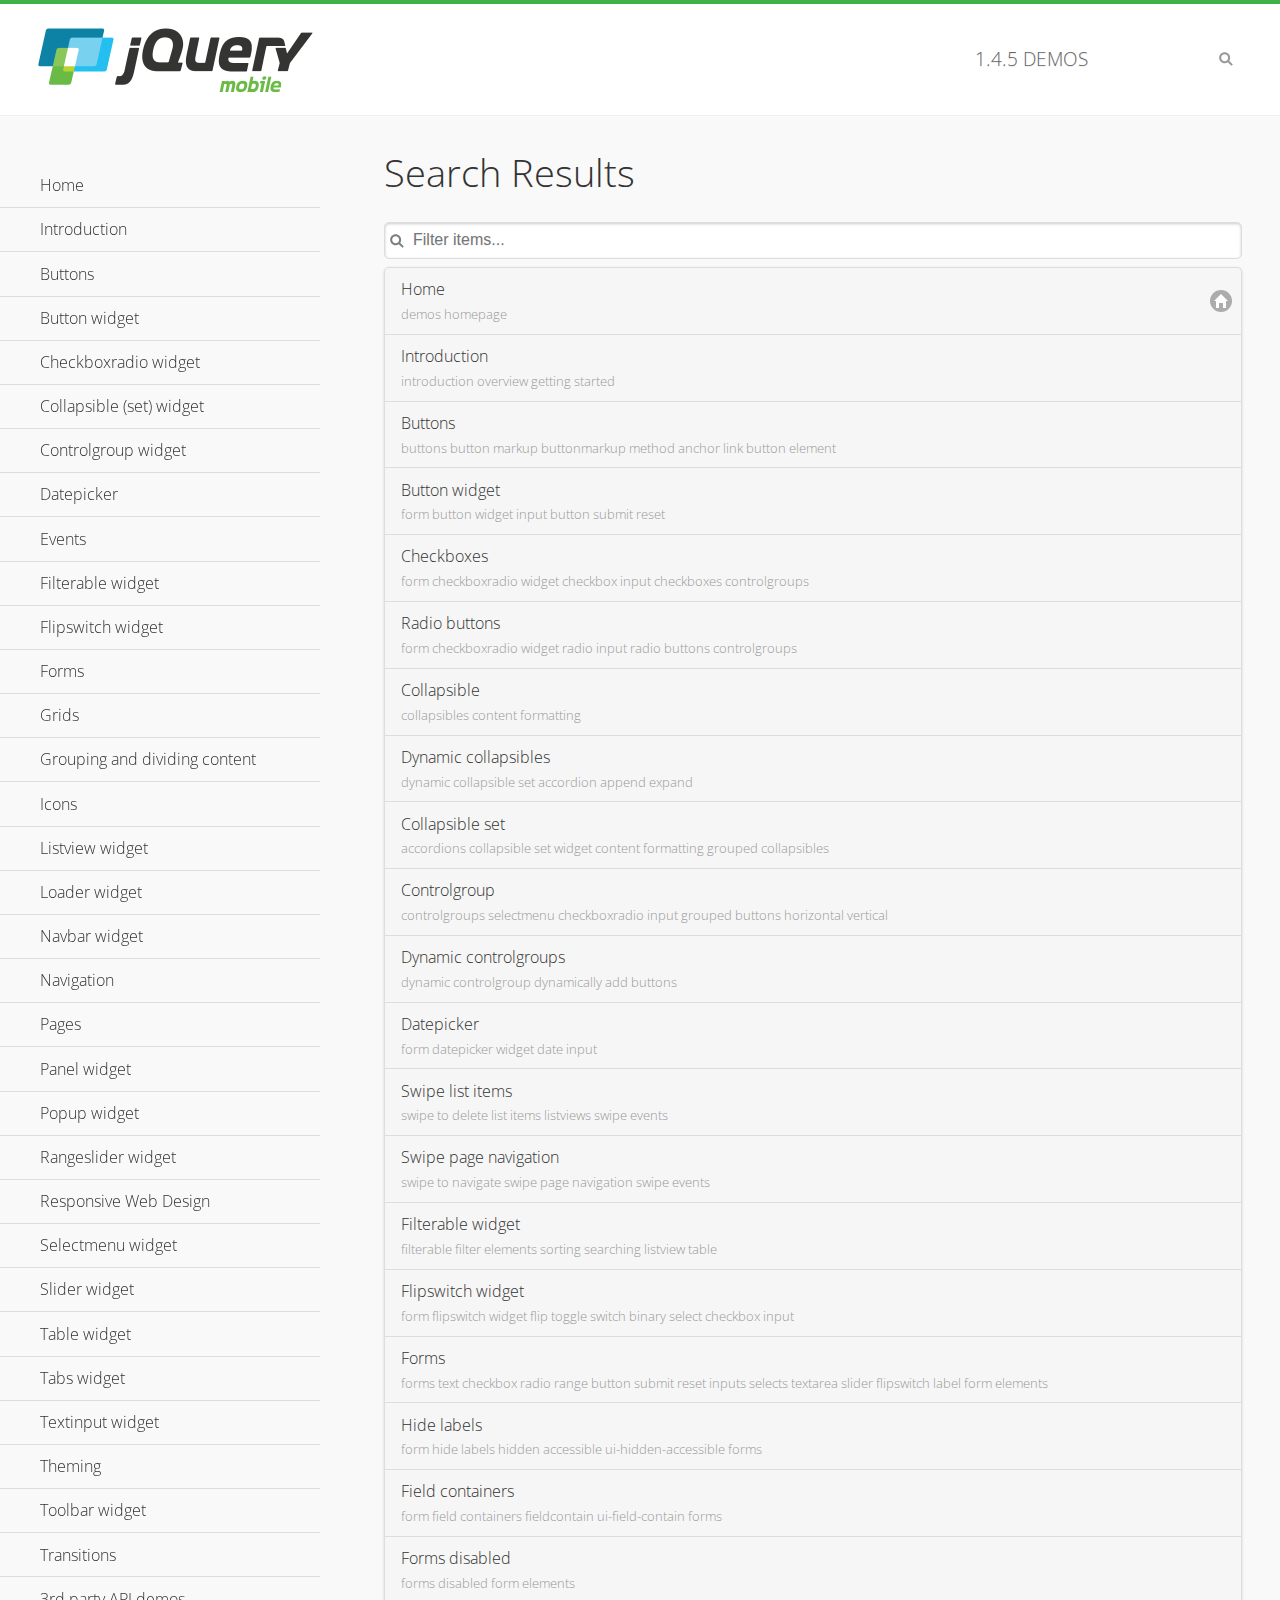
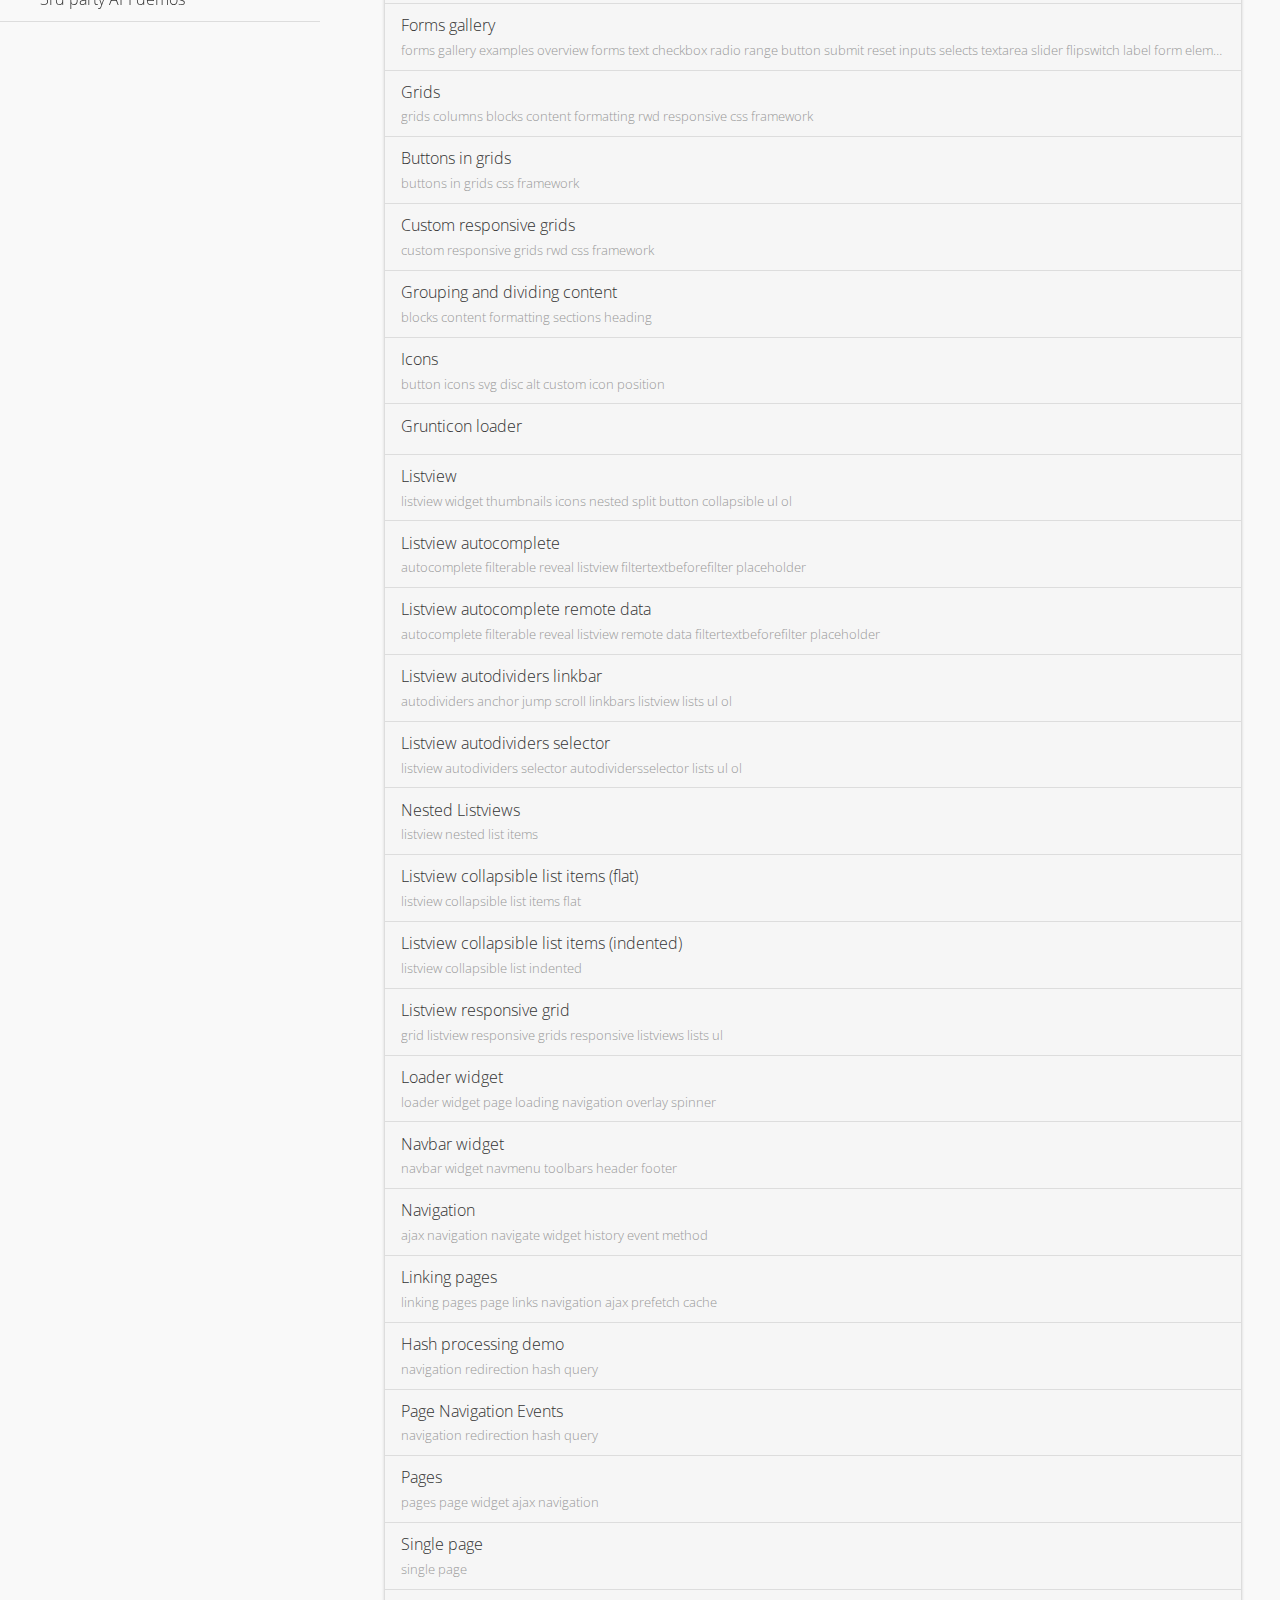
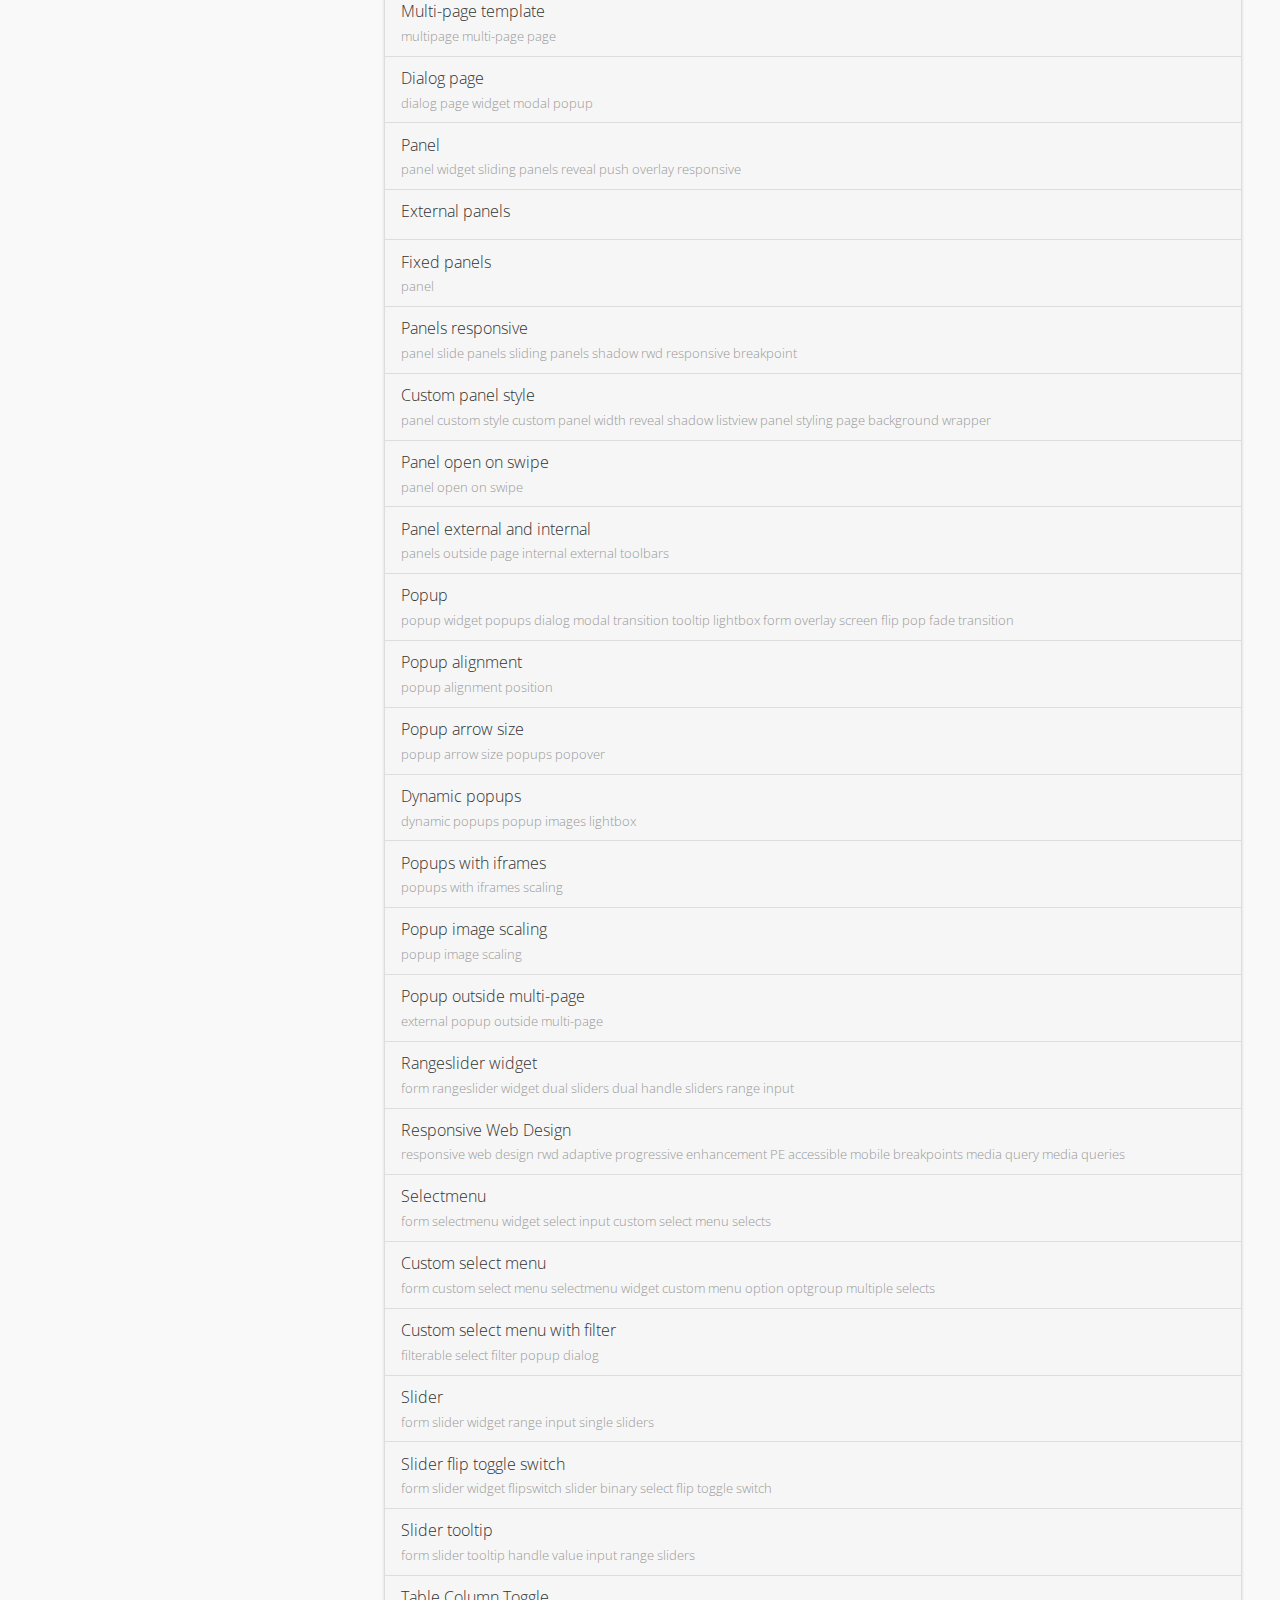
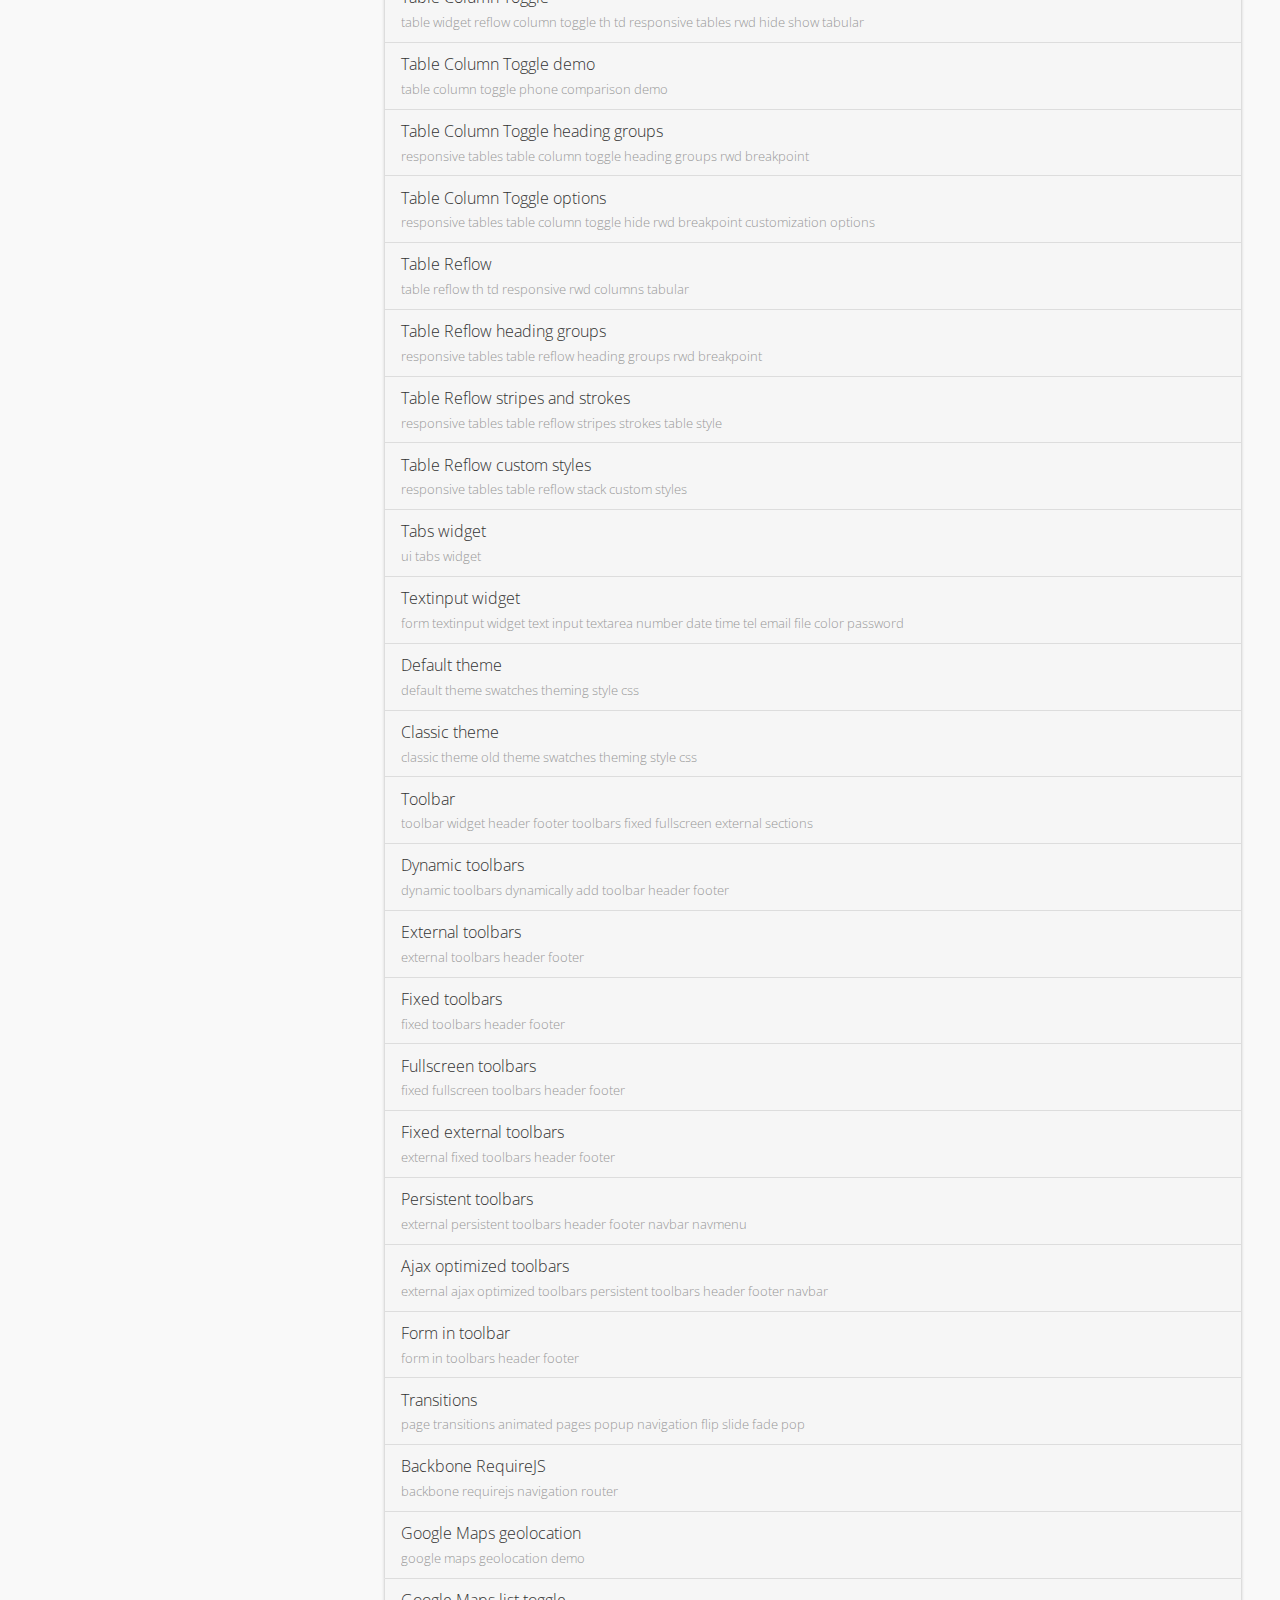
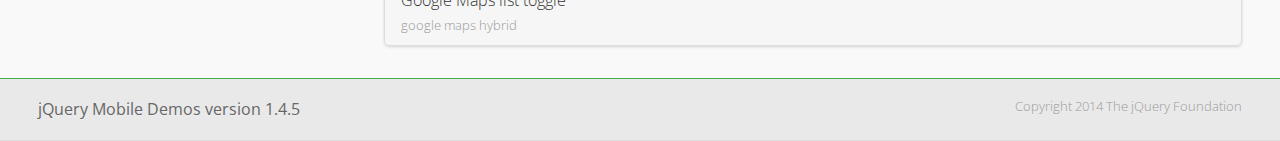
<file: jquery.mobile-1.4.5/demos/_search/index.html>
<!DOCTYPE html>
<html>
<head>
	<meta charset="utf-8">
	<meta name="viewport" content="width=device-width, initial-scale=1">
	<title>jQuery Mobile Demos</title>
	<link rel="stylesheet" href="../css/themes/default/jquery.mobile-1.4.5.min.css">
	<link rel="stylesheet" href="../_assets/css/jqm-demos.css">
	<link rel="shortcut icon" href="../_assets/favicon.ico">
    <link rel="stylesheet" href="http://fonts.googleapis.com/css?family=Open+Sans:300,400,700">
	<script src="../js/jquery.js"></script>
	<script src="../_assets/js/index.js"></script>
	<script src="../js/jquery.mobile-1.4.5.min.js"></script>

</head>
<body>
<div data-role="page" class="jqm-demos jqm-demos-index jqm-demos-search-results">

	<div data-role="header" class="jqm-header">
		<h2><a href="../" title="jQuery Mobile Demos home"><img src="../_assets/img/jquery-logo.png" alt="jQuery Mobile"></a></h2>
		<p><span class="jqm-version"></span> Demos</p>
		<a href="#" class="jqm-navmenu-link ui-btn ui-btn-icon-notext ui-corner-all ui-icon-bars ui-nodisc-icon ui-alt-icon ui-btn-left">Menu</a>
		<a href="#" class="jqm-search-link ui-btn ui-btn-icon-notext ui-corner-all ui-icon-search ui-nodisc-icon ui-alt-icon ui-btn-right">Search</a>
	</div><!-- /header -->

	<div role="main" class="ui-content jqm-content">

		<h1>Search Results</h1>

        <div class="jqm-search-results-wrap">
	        <ul class="jqm-list jqm-search-results-list">
<li data-filtertext="demos homepage" data-icon="home"><a href=".././">Home</a></li>
<li data-filtertext="introduction overview getting started"><a href="../intro/" data-ajax="false">Introduction</a></li>
<li data-filtertext="buttons button markup buttonmarkup method anchor link button element"><a href="../button-markup/" data-ajax="false">Buttons</a></li>
<li data-filtertext="form button widget input button submit reset"><a href="../button/" data-ajax="false">Button widget</a></li>
<li data-role="collapsible" data-enhanced="true" data-collapsed-icon="carat-d" data-expanded-icon="carat-u" data-iconpos="right" data-inset="false" class="ui-collapsible ui-collapsible-themed-content ui-collapsible-collapsed">
	<h3 class="ui-collapsible-heading ui-collapsible-heading-collapsed">
		<a href="#" class="ui-collapsible-heading-toggle ui-btn ui-btn-icon-right ui-btn-inherit ui-icon-carat-d">
		    Checkboxradio widget<span class="ui-collapsible-heading-status"> click to expand contents</span>
		</a>
	</h3>
	<div class="ui-collapsible-content ui-body-inherit ui-collapsible-content-collapsed" aria-hidden="true">
		<ul>
			<li data-filtertext="form checkboxradio widget checkbox input checkboxes controlgroups"><a href="../checkboxradio-checkbox/" data-ajax="false">Checkboxes</a></li>
			<li data-filtertext="form checkboxradio widget radio input radio buttons controlgroups"><a href="../checkboxradio-radio/" data-ajax="false">Radio buttons</a></li>
		</ul>
	</div>
</li>
<li data-role="collapsible" data-enhanced="true" data-collapsed-icon="carat-d" data-expanded-icon="carat-u" data-iconpos="right" data-inset="false" class="ui-collapsible ui-collapsible-themed-content ui-collapsible-collapsed">
	<h3 class="ui-collapsible-heading ui-collapsible-heading-collapsed">
		<a href="#" class="ui-collapsible-heading-toggle ui-btn ui-btn-icon-right ui-btn-inherit ui-icon-carat-d">
			Collapsible (set) widget<span class="ui-collapsible-heading-status"> click to expand contents</span>
		</a>
	</h3>
	<div class="ui-collapsible-content ui-body-inherit ui-collapsible-content-collapsed" aria-hidden="true">
		<ul>
			<li data-filtertext="collapsibles content formatting"><a href="../collapsible/" data-ajax="false">Collapsible</a></li>
			<li data-filtertext="dynamic collapsible set accordion append expand"><a href="../collapsible-dynamic/" data-ajax="false">Dynamic collapsibles</a></li>
			<li data-filtertext="accordions collapsible set widget content formatting grouped collapsibles"><a href="../collapsibleset/" data-ajax="false">Collapsible set</a></li>
		</ul>
	</div>
</li>
<li data-role="collapsible" data-enhanced="true" data-collapsed-icon="carat-d" data-expanded-icon="carat-u" data-iconpos="right" data-inset="false" class="ui-collapsible ui-collapsible-themed-content ui-collapsible-collapsed">
	<h3 class="ui-collapsible-heading ui-collapsible-heading-collapsed">
		<a href="#" class="ui-collapsible-heading-toggle ui-btn ui-btn-icon-right ui-btn-inherit ui-icon-carat-d">
			Controlgroup widget<span class="ui-collapsible-heading-status"> click to expand contents</span>
		</a>
	</h3>
	<div class="ui-collapsible-content ui-body-inherit ui-collapsible-content-collapsed" aria-hidden="true">
		<ul>
			<li data-filtertext="controlgroups selectmenu checkboxradio input grouped buttons horizontal vertical"><a href="../controlgroup/" data-ajax="false">Controlgroup</a></li>
			<li data-filtertext="dynamic controlgroup dynamically add buttons"><a href="../controlgroup-dynamic/" data-ajax="false">Dynamic controlgroups</a></li>
		</ul>
	</div>
</li>
<li data-filtertext="form datepicker widget date input"><a href="../datepicker/" data-ajax="false">Datepicker</a></li>
<li data-role="collapsible" data-enhanced="true" data-collapsed-icon="carat-d" data-expanded-icon="carat-u" data-iconpos="right" data-inset="false" class="ui-collapsible ui-collapsible-themed-content ui-collapsible-collapsed">
	<h3 class="ui-collapsible-heading ui-collapsible-heading-collapsed">
		<a href="#" class="ui-collapsible-heading-toggle ui-btn ui-btn-icon-right ui-btn-inherit ui-icon-carat-d">
			Events<span class="ui-collapsible-heading-status"> click to expand contents</span>
		</a>
	</h3>
	<div class="ui-collapsible-content ui-body-inherit ui-collapsible-content-collapsed" aria-hidden="true">
		<ul>
			<li data-filtertext="swipe to delete list items listviews swipe events"><a href="../swipe-list/" data-ajax="false">Swipe list items</a></li>
			<li data-filtertext="swipe to navigate swipe page navigation swipe events"><a href="../swipe-page/" data-ajax="false">Swipe page navigation</a></li>
		</ul>
	</div>
</li>
<li data-filtertext="filterable filter elements sorting searching listview table"><a href="../filterable/" data-ajax="false">Filterable widget</a></li>
<li data-filtertext="form flipswitch widget flip toggle switch binary select checkbox input"><a href="../flipswitch/" data-ajax="false">Flipswitch widget</a></li>
<li data-role="collapsible" data-enhanced="true" data-collapsed-icon="carat-d" data-expanded-icon="carat-u" data-iconpos="right" data-inset="false" class="ui-collapsible ui-collapsible-themed-content ui-collapsible-collapsed">
	<h3 class="ui-collapsible-heading ui-collapsible-heading-collapsed">
		<a href="#" class="ui-collapsible-heading-toggle ui-btn ui-btn-icon-right ui-btn-inherit ui-icon-carat-d">
			Forms<span class="ui-collapsible-heading-status"> click to expand contents</span>
		</a>
	</h3>
	<div class="ui-collapsible-content ui-body-inherit ui-collapsible-content-collapsed" aria-hidden="true">
		<ul>
			<li data-filtertext="forms text checkbox radio range button submit reset inputs selects textarea slider flipswitch label form elements"><a href="../forms/" data-ajax="false">Forms</a></li>
			<li data-filtertext="form hide labels hidden accessible ui-hidden-accessible forms"><a href="../forms-label-hidden-accessible/" data-ajax="false">Hide labels</a></li>
			<li data-filtertext="form field containers fieldcontain ui-field-contain forms"><a href="../forms-field-contain/" data-ajax="false">Field containers</a></li>
			<li data-filtertext="forms disabled form elements"><a href="../forms-disabled/" data-ajax="false">Forms disabled</a></li>
			<li data-filtertext="forms gallery examples overview forms text checkbox radio range button submit reset inputs selects textarea slider flipswitch label form elements"><a href="../forms-gallery/" data-ajax="false">Forms gallery</a></li>
		</ul>
	</div>
</li>
<li data-role="collapsible" data-enhanced="true" data-collapsed-icon="carat-d" data-expanded-icon="carat-u" data-iconpos="right" data-inset="false" class="ui-collapsible ui-collapsible-themed-content ui-collapsible-collapsed">
	<h3 class="ui-collapsible-heading ui-collapsible-heading-collapsed">
		<a href="#" class="ui-collapsible-heading-toggle ui-btn ui-btn-icon-right ui-btn-inherit ui-icon-carat-d">
			Grids<span class="ui-collapsible-heading-status"> click to expand contents</span>
		</a>
	</h3>
	<div class="ui-collapsible-content ui-body-inherit ui-collapsible-content-collapsed" aria-hidden="true">
		<ul>
			<li data-filtertext="grids columns blocks content formatting rwd responsive css framework"><a href="../grids/" data-ajax="false">Grids</a></li>
			<li data-filtertext="buttons in grids css framework"><a href="../grids-buttons/" data-ajax="false">Buttons in grids</a></li>
			<li data-filtertext="custom responsive grids rwd css framework"><a href="../grids-custom-responsive/" data-ajax="false">Custom responsive grids</a></li>
		</ul>
	</div>
</li>
<li data-filtertext="blocks content formatting sections heading"><a href="../body-bar-classes/" data-ajax="false">Grouping and dividing content</a></li>
<li data-role="collapsible" data-enhanced="true" data-collapsed-icon="carat-d" data-expanded-icon="carat-u" data-iconpos="right" data-inset="false" class="ui-collapsible ui-collapsible-themed-content ui-collapsible-collapsed">
	<h3 class="ui-collapsible-heading ui-collapsible-heading-collapsed">
		<a href="#" class="ui-collapsible-heading-toggle ui-btn ui-btn-icon-right ui-btn-inherit ui-icon-carat-d">
			Icons<span class="ui-collapsible-heading-status"> click to expand contents</span>
		</a>
	</h3>
	<div class="ui-collapsible-content ui-body-inherit ui-collapsible-content-collapsed" aria-hidden="true">
		<ul>
			<li data-filtertext="button icons svg disc alt custom icon position"><a href="../icons/" data-ajax="false">Icons</a></li>
			<li data-filtertext=""><a href="../icons-grunticon/" data-ajax="false">Grunticon loader</a></li>
		</ul>
	</div>
</li>
<li data-role="collapsible" data-enhanced="true" data-collapsed-icon="carat-d" data-expanded-icon="carat-u" data-iconpos="right" data-inset="false" class="ui-collapsible ui-collapsible-themed-content ui-collapsible-collapsed">
	<h3 class="ui-collapsible-heading ui-collapsible-heading-collapsed">
		<a href="#" class="ui-collapsible-heading-toggle ui-btn ui-btn-icon-right ui-btn-inherit ui-icon-carat-d">
			Listview widget<span class="ui-collapsible-heading-status"> click to expand contents</span>
		</a>
	</h3>
	<div class="ui-collapsible-content ui-body-inherit ui-collapsible-content-collapsed" aria-hidden="true">
		<ul>
			<li data-filtertext="listview widget thumbnails icons nested split button collapsible ul ol"><a href="../listview/" data-ajax="false">Listview</a></li>
			<li data-filtertext="autocomplete filterable reveal listview filtertextbeforefilter placeholder"><a href="../listview-autocomplete/" data-ajax="false">Listview autocomplete</a></li>
			<li data-filtertext="autocomplete filterable reveal listview remote data filtertextbeforefilter placeholder"><a href="../listview-autocomplete-remote/" data-ajax="false">Listview autocomplete remote data</a></li>
			<li data-filtertext="autodividers anchor jump scroll linkbars listview lists ul ol"><a href="../listview-autodividers-linkbar/" data-ajax="false">Listview autodividers linkbar</a></li>
			<li data-filtertext="listview autodividers selector autodividersselector lists ul ol"><a href="../listview-autodividers-selector/" data-ajax="false">Listview autodividers selector</a></li>
			<li data-filtertext="listview nested list items"><a href="../listview-nested-lists/" data-ajax="false">Nested Listviews</a></li>
			<li data-filtertext="listview collapsible list items flat"><a href="../listview-collapsible-item-flat/" data-ajax="false">Listview collapsible list items (flat)</a></li>
			<li data-filtertext="listview collapsible list indented"><a href="../listview-collapsible-item-indented/" data-ajax="false">Listview collapsible list items (indented)</a></li>
			<li data-filtertext="grid listview responsive grids responsive listviews lists ul"><a href="../listview-grid/" data-ajax="false">Listview responsive grid</a></li>
		</ul>
	</div>
</li>
<li data-filtertext="loader widget page loading navigation overlay spinner"><a href="../loader/" data-ajax="false">Loader widget</a></li>
<li data-filtertext="navbar widget navmenu toolbars header footer"><a href="../navbar/" data-ajax="false">Navbar widget</a></li>
<li data-role="collapsible" data-enhanced="true" data-collapsed-icon="carat-d" data-expanded-icon="carat-u" data-iconpos="right" data-inset="false" class="ui-collapsible ui-collapsible-themed-content ui-collapsible-collapsed">
	<h3 class="ui-collapsible-heading ui-collapsible-heading-collapsed">
		<a href="#" class="ui-collapsible-heading-toggle ui-btn ui-btn-icon-right ui-btn-inherit ui-icon-carat-d">
			Navigation<span class="ui-collapsible-heading-status"> click to expand contents</span>
		</a>
	</h3>
	<div class="ui-collapsible-content ui-body-inherit ui-collapsible-content-collapsed" aria-hidden="true">
		<ul>
			<li data-filtertext="ajax navigation navigate widget history event method"><a href="../navigation/" data-ajax="false">Navigation</a></li>
			<li data-filtertext="linking pages page links navigation ajax prefetch cache"><a href="../navigation-linking-pages/" data-ajax="false">Linking pages</a></li>
			<!-- <li data-filtertext="php redirect server redirection server-side navigation"><a href="../navigation-php-redirect/" data-ajax="false">PHP redirect demo</a></li>-->
			<li data-filtertext="navigation redirection hash query"><a href="../navigation-hash-processing/" data-ajax="false">Hash processing demo</a></li>
			<li data-filtertext="navigation redirection hash query"><a href="../page-events/" data-ajax="false">Page Navigation Events</a></li>
		</ul>
	</div>
</li>
<li data-role="collapsible" data-enhanced="true" data-collapsed-icon="carat-d" data-expanded-icon="carat-u" data-iconpos="right" data-inset="false" class="ui-collapsible ui-collapsible-themed-content ui-collapsible-collapsed">
	<h3 class="ui-collapsible-heading ui-collapsible-heading-collapsed">
		<a href="#" class="ui-collapsible-heading-toggle ui-btn ui-btn-icon-right ui-btn-inherit ui-icon-carat-d">
			Pages<span class="ui-collapsible-heading-status"> click to expand contents</span>
		</a>
	</h3>
	<div class="ui-collapsible-content ui-body-inherit ui-collapsible-content-collapsed" aria-hidden="true">
		<ul>
			<li data-filtertext="pages page widget ajax navigation"><a href="../pages/" data-ajax="false">Pages</a></li>
			<li data-filtertext="single page"><a href="../pages-single-page/" data-ajax="false">Single page</a></li>
			<li data-filtertext="multipage multi-page page"><a href="../pages-multi-page/" data-ajax="false">Multi-page template</a></li>
			<li data-filtertext="dialog page widget modal popup"><a href="../pages-dialog/" data-ajax="false">Dialog page</a></li>
		</ul>
	</div>
</li>
<li data-role="collapsible" data-enhanced="true" data-collapsed-icon="carat-d" data-expanded-icon="carat-u" data-iconpos="right" data-inset="false" class="ui-collapsible ui-collapsible-themed-content ui-collapsible-collapsed">
	<h3 class="ui-collapsible-heading ui-collapsible-heading-collapsed">
		<a href="#" class="ui-collapsible-heading-toggle ui-btn ui-btn-icon-right ui-btn-inherit ui-icon-carat-d">
			Panel widget<span class="ui-collapsible-heading-status"> click to expand contents</span>
		</a>
	</h3>
	<div class="ui-collapsible-content ui-body-inherit ui-collapsible-content-collapsed" aria-hidden="true">
		<ul>
			<li data-filtertext="panel widget sliding panels reveal push overlay responsive"><a href="../panel/" data-ajax="false">Panel</a></li>
			<li data-filtertext=""><a href="../panel-external/" data-ajax="false">External panels</a></li>
			<li data-filtertext="panel "><a href="../panel-fixed/" data-ajax="false">Fixed panels</a></li>
			<li data-filtertext="panel slide panels sliding panels shadow rwd responsive breakpoint"><a href="../panel-responsive/" data-ajax="false">Panels responsive</a></li>
			<li data-filtertext="panel custom style custom panel width reveal shadow listview panel styling page background wrapper"><a href="../panel-styling/" data-ajax="false">Custom panel style</a></li>
			<li data-filtertext="panel open on swipe"><a href="../panel-swipe-open/" data-ajax="false">Panel open on swipe</a></li>
			<li data-filtertext="panels outside page internal external toolbars"><a href="../panel-external-internal/" data-ajax="false">Panel external and internal</a></li>
		</ul>
	</div>
</li>
<li data-role="collapsible" data-enhanced="true" data-collapsed-icon="carat-d" data-expanded-icon="carat-u" data-iconpos="right" data-inset="false" class="ui-collapsible ui-collapsible-themed-content ui-collapsible-collapsed">
	<h3 class="ui-collapsible-heading ui-collapsible-heading-collapsed">
		<a href="#" class="ui-collapsible-heading-toggle ui-btn ui-btn-icon-right ui-btn-inherit ui-icon-carat-d">
			Popup widget<span class="ui-collapsible-heading-status"> click to expand contents</span>
		</a>
	</h3>
	<div class="ui-collapsible-content ui-body-inherit ui-collapsible-content-collapsed" aria-hidden="true">
		<ul>
			<li data-filtertext="popup widget popups dialog modal transition tooltip lightbox form overlay screen flip pop fade transition"><a href="../popup/" data-ajax="false">Popup</a></li>
			<li data-filtertext="popup alignment position"><a href="../popup-alignment/" data-ajax="false">Popup alignment</a></li>
			<li data-filtertext="popup arrow size popups popover"><a href="../popup-arrow-size/" data-ajax="false">Popup arrow size</a></li>
			<li data-filtertext="dynamic popups popup images lightbox"><a href="../popup-dynamic/" data-ajax="false">Dynamic popups</a></li>
			<li data-filtertext="popups with iframes scaling"><a href="../popup-iframe/" data-ajax="false">Popups with iframes</a></li>
			<li data-filtertext="popup image scaling"><a href="../popup-image-scaling/" data-ajax="false">Popup image scaling</a></li>
			<li data-filtertext="external popup outside multi-page"><a href="../popup-outside-multipage/" data-ajax="false">Popup outside multi-page</a></li>
		</ul>
	</div>
</li>
<li data-filtertext="form rangeslider widget dual sliders dual handle sliders range input"><a href="../rangeslider/" data-ajax="false">Rangeslider widget</a></li>
<li data-filtertext="responsive web design rwd adaptive progressive enhancement PE accessible mobile breakpoints media query media queries"><a href="../rwd/" data-ajax="false">Responsive Web Design</a></li>
<li data-role="collapsible" data-enhanced="true" data-collapsed-icon="carat-d" data-expanded-icon="carat-u" data-iconpos="right" data-inset="false" class="ui-collapsible ui-collapsible-themed-content ui-collapsible-collapsed">
	<h3 class="ui-collapsible-heading ui-collapsible-heading-collapsed">
		<a href="#" class="ui-collapsible-heading-toggle ui-btn ui-btn-icon-right ui-btn-inherit ui-icon-carat-d">
			Selectmenu widget<span class="ui-collapsible-heading-status"> click to expand contents</span>
		</a>
	</h3>
	<div class="ui-collapsible-content ui-body-inherit ui-collapsible-content-collapsed" aria-hidden="true">
		<ul>
			<li data-filtertext="form selectmenu widget select input custom select menu selects"><a href="../selectmenu/" data-ajax="false">Selectmenu</a></li>
			<li data-filtertext="form custom select menu selectmenu widget custom menu option optgroup multiple selects"><a href="../selectmenu-custom/" data-ajax="false">Custom select menu</a></li>
			<li data-filtertext="filterable select filter popup dialog"><a href="../selectmenu-custom-filter/" data-ajax="false">Custom select menu with filter</a></li>
		</ul>
	</div>
</li>
<li data-role="collapsible" data-enhanced="true" data-collapsed-icon="carat-d" data-expanded-icon="carat-u" data-iconpos="right" data-inset="false" class="ui-collapsible ui-collapsible-themed-content ui-collapsible-collapsed">
	<h3 class="ui-collapsible-heading ui-collapsible-heading-collapsed">
		<a href="#" class="ui-collapsible-heading-toggle ui-btn ui-btn-icon-right ui-btn-inherit ui-icon-carat-d">
			Slider widget<span class="ui-collapsible-heading-status"> click to expand contents</span>
		</a>
	</h3>
	<div class="ui-collapsible-content ui-body-inherit ui-collapsible-content-collapsed" aria-hidden="true">
		<ul>
			<li data-filtertext="form slider widget range input single sliders"><a href="../slider/" data-ajax="false">Slider</a></li>
			<li data-filtertext="form slider widget flipswitch slider binary select flip toggle switch"><a href="../slider-flipswitch/" data-ajax="false">Slider flip toggle switch</a></li>
			<li data-filtertext="form slider tooltip handle value input range sliders"><a href="../slider-tooltip/" data-ajax="false">Slider tooltip</a></li>
		</ul>
	</div>
</li>
<li data-role="collapsible" data-enhanced="true" data-collapsed-icon="carat-d" data-expanded-icon="carat-u" data-iconpos="right" data-inset="false" class="ui-collapsible ui-collapsible-themed-content ui-collapsible-collapsed">
	<h3 class="ui-collapsible-heading ui-collapsible-heading-collapsed">
		<a href="#" class="ui-collapsible-heading-toggle ui-btn ui-btn-icon-right ui-btn-inherit ui-icon-carat-d">
			Table widget<span class="ui-collapsible-heading-status"> click to expand contents</span>
		</a>
	</h3>
	<div class="ui-collapsible-content ui-body-inherit ui-collapsible-content-collapsed" aria-hidden="true">
		<ul>
			<li data-filtertext="table widget reflow column toggle th td responsive tables rwd hide show tabular"><a href="../table-column-toggle/" data-ajax="false">Table Column Toggle</a></li>
			<li data-filtertext="table column toggle phone comparison demo"><a href="../table-column-toggle-example/" data-ajax="false">Table Column Toggle demo</a></li>
			<li data-filtertext="responsive tables table column toggle heading groups rwd breakpoint"><a href="../table-column-toggle-heading-groups/" data-ajax="false">Table Column Toggle heading groups</a></li>
			<li data-filtertext="responsive tables table column toggle hide rwd breakpoint customization options"><a href="../table-column-toggle-options/" data-ajax="false">Table Column Toggle options</a></li>
			<li data-filtertext="table reflow th td responsive rwd columns tabular"><a href="../table-reflow/" data-ajax="false">Table Reflow</a></li>
			<li data-filtertext="responsive tables table reflow heading groups rwd breakpoint"><a href="../table-reflow-heading-groups/" data-ajax="false">Table Reflow heading groups</a></li>
			<li data-filtertext="responsive tables table reflow stripes strokes table style"><a href="../table-reflow-stripes-strokes/" data-ajax="false">Table Reflow stripes and strokes</a></li>
			<li data-filtertext="responsive tables table reflow stack custom styles"><a href="../table-reflow-styling/" data-ajax="false">Table Reflow custom styles</a></li>
		</ul>
	</div>
</li>
<li data-filtertext="ui tabs widget"><a href="../tabs/" data-ajax="false">Tabs widget</a></li>
<li data-filtertext="form textinput widget text input textarea number date time tel email file color password"><a href="../textinput/" data-ajax="false">Textinput widget</a></li>
<li data-role="collapsible" data-enhanced="true" data-collapsed-icon="carat-d" data-expanded-icon="carat-u" data-iconpos="right" data-inset="false" class="ui-collapsible ui-collapsible-themed-content ui-collapsible-collapsed">
	<h3 class="ui-collapsible-heading ui-collapsible-heading-collapsed">
		<a href="#" class="ui-collapsible-heading-toggle ui-btn ui-btn-icon-right ui-btn-inherit ui-icon-carat-d">
			Theming<span class="ui-collapsible-heading-status"> click to expand contents</span>
		</a>
	</h3>
	<div class="ui-collapsible-content ui-body-inherit ui-collapsible-content-collapsed" aria-hidden="true">
		<ul>
			<li data-filtertext="default theme swatches theming style css"><a href="../theme-default/" data-ajax="false">Default theme</a></li>
			<li data-filtertext="classic theme old theme swatches theming style css"><a href="../theme-classic/" data-ajax="false">Classic theme</a></li>
		</ul>
	</div>
</li>
<li data-role="collapsible" data-enhanced="true" data-collapsed-icon="carat-d" data-expanded-icon="carat-u" data-iconpos="right" data-inset="false" class="ui-collapsible ui-collapsible-themed-content ui-collapsible-collapsed">
	<h3 class="ui-collapsible-heading ui-collapsible-heading-collapsed">
		<a href="#" class="ui-collapsible-heading-toggle ui-btn ui-btn-icon-right ui-btn-inherit ui-icon-carat-d">
			Toolbar widget<span class="ui-collapsible-heading-status"> click to expand contents</span>
		</a>
	</h3>
	<div class="ui-collapsible-content ui-body-inherit ui-collapsible-content-collapsed" aria-hidden="true">
		<ul>
			<li data-filtertext="toolbar widget header footer toolbars fixed fullscreen external sections"><a href="../toolbar/" data-ajax="false">Toolbar</a></li>
			<li data-filtertext="dynamic toolbars dynamically add toolbar header footer"><a href="../toolbar-dynamic/" data-ajax="false">Dynamic toolbars</a></li>
			<li data-filtertext="external toolbars header footer"><a href="../toolbar-external/" data-ajax="false">External toolbars</a></li>
			<li data-filtertext="fixed toolbars header footer"><a href="../toolbar-fixed/" data-ajax="false">Fixed toolbars</a></li>
			<li data-filtertext="fixed fullscreen toolbars header footer"><a href="../toolbar-fixed-fullscreen/" data-ajax="false">Fullscreen toolbars</a></li>
			<li data-filtertext="external fixed toolbars header footer"><a href="../toolbar-fixed-external/" data-ajax="false">Fixed external toolbars</a></li>
			<li data-filtertext="external persistent toolbars header footer navbar navmenu"><a href="../toolbar-fixed-persistent/" data-ajax="false">Persistent toolbars</a></li>
			<li data-filtertext="external ajax optimized toolbars persistent toolbars header footer navbar"><a href="../toolbar-fixed-persistent-optimized/" data-ajax="false">Ajax optimized toolbars</a></li>
			<li data-filtertext="form in toolbars header footer"><a href="../toolbar-fixed-forms/" data-ajax="false">Form in toolbar</a></li>
		</ul>
	</div>
</li>
<li data-filtertext="page transitions animated pages popup navigation flip slide fade pop"><a href="../transitions/" data-ajax="false">Transitions</a></li>
<li data-role="collapsible" data-enhanced="true" data-collapsed-icon="carat-d" data-expanded-icon="carat-u" data-iconpos="right" data-inset="false" class="ui-collapsible ui-collapsible-themed-content ui-collapsible-collapsed">
	<h3 class="ui-collapsible-heading ui-collapsible-heading-collapsed">
		<a href="#" class="ui-collapsible-heading-toggle ui-btn ui-btn-icon-right ui-btn-inherit ui-icon-carat-d">
			3rd party API demos<span class="ui-collapsible-heading-status"> click to expand contents</span>
		</a>
	</h3>
	<div class="ui-collapsible-content ui-body-inherit ui-collapsible-content-collapsed" aria-hidden="true">
		<ul>
			<li data-filtertext="backbone requirejs navigation router"><a href="../backbone-requirejs/" data-ajax="false">Backbone RequireJS</a></li>
			<li data-filtertext="google maps geolocation demo"><a href="../map-geolocation/" data-ajax="false">Google Maps geolocation</a></li>
			<li data-filtertext="google maps hybrid"><a href="../map-list-toggle/" data-ajax="false">Google Maps list toggle</a></li>
		</ul>
	</div>
</li>



	        </ul>
	    </div>

	</div><!-- /content -->
	    <div data-role="panel" class="jqm-navmenu-panel" data-position="left" data-display="overlay" data-theme="a">
	    	<ul class="jqm-list ui-alt-icon ui-nodisc-icon">
<li data-filtertext="demos homepage" data-icon="home"><a href=".././">Home</a></li>
<li data-filtertext="introduction overview getting started"><a href="../intro/" data-ajax="false">Introduction</a></li>
<li data-filtertext="buttons button markup buttonmarkup method anchor link button element"><a href="../button-markup/" data-ajax="false">Buttons</a></li>
<li data-filtertext="form button widget input button submit reset"><a href="../button/" data-ajax="false">Button widget</a></li>
<li data-role="collapsible" data-enhanced="true" data-collapsed-icon="carat-d" data-expanded-icon="carat-u" data-iconpos="right" data-inset="false" class="ui-collapsible ui-collapsible-themed-content ui-collapsible-collapsed">
	<h3 class="ui-collapsible-heading ui-collapsible-heading-collapsed">
		<a href="#" class="ui-collapsible-heading-toggle ui-btn ui-btn-icon-right ui-btn-inherit ui-icon-carat-d">
		    Checkboxradio widget<span class="ui-collapsible-heading-status"> click to expand contents</span>
		</a>
	</h3>
	<div class="ui-collapsible-content ui-body-inherit ui-collapsible-content-collapsed" aria-hidden="true">
		<ul>
			<li data-filtertext="form checkboxradio widget checkbox input checkboxes controlgroups"><a href="../checkboxradio-checkbox/" data-ajax="false">Checkboxes</a></li>
			<li data-filtertext="form checkboxradio widget radio input radio buttons controlgroups"><a href="../checkboxradio-radio/" data-ajax="false">Radio buttons</a></li>
		</ul>
	</div>
</li>
<li data-role="collapsible" data-enhanced="true" data-collapsed-icon="carat-d" data-expanded-icon="carat-u" data-iconpos="right" data-inset="false" class="ui-collapsible ui-collapsible-themed-content ui-collapsible-collapsed">
	<h3 class="ui-collapsible-heading ui-collapsible-heading-collapsed">
		<a href="#" class="ui-collapsible-heading-toggle ui-btn ui-btn-icon-right ui-btn-inherit ui-icon-carat-d">
			Collapsible (set) widget<span class="ui-collapsible-heading-status"> click to expand contents</span>
		</a>
	</h3>
	<div class="ui-collapsible-content ui-body-inherit ui-collapsible-content-collapsed" aria-hidden="true">
		<ul>
			<li data-filtertext="collapsibles content formatting"><a href="../collapsible/" data-ajax="false">Collapsible</a></li>
			<li data-filtertext="dynamic collapsible set accordion append expand"><a href="../collapsible-dynamic/" data-ajax="false">Dynamic collapsibles</a></li>
			<li data-filtertext="accordions collapsible set widget content formatting grouped collapsibles"><a href="../collapsibleset/" data-ajax="false">Collapsible set</a></li>
		</ul>
	</div>
</li>
<li data-role="collapsible" data-enhanced="true" data-collapsed-icon="carat-d" data-expanded-icon="carat-u" data-iconpos="right" data-inset="false" class="ui-collapsible ui-collapsible-themed-content ui-collapsible-collapsed">
	<h3 class="ui-collapsible-heading ui-collapsible-heading-collapsed">
		<a href="#" class="ui-collapsible-heading-toggle ui-btn ui-btn-icon-right ui-btn-inherit ui-icon-carat-d">
			Controlgroup widget<span class="ui-collapsible-heading-status"> click to expand contents</span>
		</a>
	</h3>
	<div class="ui-collapsible-content ui-body-inherit ui-collapsible-content-collapsed" aria-hidden="true">
		<ul>
			<li data-filtertext="controlgroups selectmenu checkboxradio input grouped buttons horizontal vertical"><a href="../controlgroup/" data-ajax="false">Controlgroup</a></li>
			<li data-filtertext="dynamic controlgroup dynamically add buttons"><a href="../controlgroup-dynamic/" data-ajax="false">Dynamic controlgroups</a></li>
		</ul>
	</div>
</li>
<li data-filtertext="form datepicker widget date input"><a href="../datepicker/" data-ajax="false">Datepicker</a></li>
<li data-role="collapsible" data-enhanced="true" data-collapsed-icon="carat-d" data-expanded-icon="carat-u" data-iconpos="right" data-inset="false" class="ui-collapsible ui-collapsible-themed-content ui-collapsible-collapsed">
	<h3 class="ui-collapsible-heading ui-collapsible-heading-collapsed">
		<a href="#" class="ui-collapsible-heading-toggle ui-btn ui-btn-icon-right ui-btn-inherit ui-icon-carat-d">
			Events<span class="ui-collapsible-heading-status"> click to expand contents</span>
		</a>
	</h3>
	<div class="ui-collapsible-content ui-body-inherit ui-collapsible-content-collapsed" aria-hidden="true">
		<ul>
			<li data-filtertext="swipe to delete list items listviews swipe events"><a href="../swipe-list/" data-ajax="false">Swipe list items</a></li>
			<li data-filtertext="swipe to navigate swipe page navigation swipe events"><a href="../swipe-page/" data-ajax="false">Swipe page navigation</a></li>
		</ul>
	</div>
</li>
<li data-filtertext="filterable filter elements sorting searching listview table"><a href="../filterable/" data-ajax="false">Filterable widget</a></li>
<li data-filtertext="form flipswitch widget flip toggle switch binary select checkbox input"><a href="../flipswitch/" data-ajax="false">Flipswitch widget</a></li>
<li data-role="collapsible" data-enhanced="true" data-collapsed-icon="carat-d" data-expanded-icon="carat-u" data-iconpos="right" data-inset="false" class="ui-collapsible ui-collapsible-themed-content ui-collapsible-collapsed">
	<h3 class="ui-collapsible-heading ui-collapsible-heading-collapsed">
		<a href="#" class="ui-collapsible-heading-toggle ui-btn ui-btn-icon-right ui-btn-inherit ui-icon-carat-d">
			Forms<span class="ui-collapsible-heading-status"> click to expand contents</span>
		</a>
	</h3>
	<div class="ui-collapsible-content ui-body-inherit ui-collapsible-content-collapsed" aria-hidden="true">
		<ul>
			<li data-filtertext="forms text checkbox radio range button submit reset inputs selects textarea slider flipswitch label form elements"><a href="../forms/" data-ajax="false">Forms</a></li>
			<li data-filtertext="form hide labels hidden accessible ui-hidden-accessible forms"><a href="../forms-label-hidden-accessible/" data-ajax="false">Hide labels</a></li>
			<li data-filtertext="form field containers fieldcontain ui-field-contain forms"><a href="../forms-field-contain/" data-ajax="false">Field containers</a></li>
			<li data-filtertext="forms disabled form elements"><a href="../forms-disabled/" data-ajax="false">Forms disabled</a></li>
			<li data-filtertext="forms gallery examples overview forms text checkbox radio range button submit reset inputs selects textarea slider flipswitch label form elements"><a href="../forms-gallery/" data-ajax="false">Forms gallery</a></li>
		</ul>
	</div>
</li>
<li data-role="collapsible" data-enhanced="true" data-collapsed-icon="carat-d" data-expanded-icon="carat-u" data-iconpos="right" data-inset="false" class="ui-collapsible ui-collapsible-themed-content ui-collapsible-collapsed">
	<h3 class="ui-collapsible-heading ui-collapsible-heading-collapsed">
		<a href="#" class="ui-collapsible-heading-toggle ui-btn ui-btn-icon-right ui-btn-inherit ui-icon-carat-d">
			Grids<span class="ui-collapsible-heading-status"> click to expand contents</span>
		</a>
	</h3>
	<div class="ui-collapsible-content ui-body-inherit ui-collapsible-content-collapsed" aria-hidden="true">
		<ul>
			<li data-filtertext="grids columns blocks content formatting rwd responsive css framework"><a href="../grids/" data-ajax="false">Grids</a></li>
			<li data-filtertext="buttons in grids css framework"><a href="../grids-buttons/" data-ajax="false">Buttons in grids</a></li>
			<li data-filtertext="custom responsive grids rwd css framework"><a href="../grids-custom-responsive/" data-ajax="false">Custom responsive grids</a></li>
		</ul>
	</div>
</li>
<li data-filtertext="blocks content formatting sections heading"><a href="../body-bar-classes/" data-ajax="false">Grouping and dividing content</a></li>
<li data-role="collapsible" data-enhanced="true" data-collapsed-icon="carat-d" data-expanded-icon="carat-u" data-iconpos="right" data-inset="false" class="ui-collapsible ui-collapsible-themed-content ui-collapsible-collapsed">
	<h3 class="ui-collapsible-heading ui-collapsible-heading-collapsed">
		<a href="#" class="ui-collapsible-heading-toggle ui-btn ui-btn-icon-right ui-btn-inherit ui-icon-carat-d">
			Icons<span class="ui-collapsible-heading-status"> click to expand contents</span>
		</a>
	</h3>
	<div class="ui-collapsible-content ui-body-inherit ui-collapsible-content-collapsed" aria-hidden="true">
		<ul>
			<li data-filtertext="button icons svg disc alt custom icon position"><a href="../icons/" data-ajax="false">Icons</a></li>
			<li data-filtertext=""><a href="../icons-grunticon/" data-ajax="false">Grunticon loader</a></li>
		</ul>
	</div>
</li>
<li data-role="collapsible" data-enhanced="true" data-collapsed-icon="carat-d" data-expanded-icon="carat-u" data-iconpos="right" data-inset="false" class="ui-collapsible ui-collapsible-themed-content ui-collapsible-collapsed">
	<h3 class="ui-collapsible-heading ui-collapsible-heading-collapsed">
		<a href="#" class="ui-collapsible-heading-toggle ui-btn ui-btn-icon-right ui-btn-inherit ui-icon-carat-d">
			Listview widget<span class="ui-collapsible-heading-status"> click to expand contents</span>
		</a>
	</h3>
	<div class="ui-collapsible-content ui-body-inherit ui-collapsible-content-collapsed" aria-hidden="true">
		<ul>
			<li data-filtertext="listview widget thumbnails icons nested split button collapsible ul ol"><a href="../listview/" data-ajax="false">Listview</a></li>
			<li data-filtertext="autocomplete filterable reveal listview filtertextbeforefilter placeholder"><a href="../listview-autocomplete/" data-ajax="false">Listview autocomplete</a></li>
			<li data-filtertext="autocomplete filterable reveal listview remote data filtertextbeforefilter placeholder"><a href="../listview-autocomplete-remote/" data-ajax="false">Listview autocomplete remote data</a></li>
			<li data-filtertext="autodividers anchor jump scroll linkbars listview lists ul ol"><a href="../listview-autodividers-linkbar/" data-ajax="false">Listview autodividers linkbar</a></li>
			<li data-filtertext="listview autodividers selector autodividersselector lists ul ol"><a href="../listview-autodividers-selector/" data-ajax="false">Listview autodividers selector</a></li>
			<li data-filtertext="listview nested list items"><a href="../listview-nested-lists/" data-ajax="false">Nested Listviews</a></li>
			<li data-filtertext="listview collapsible list items flat"><a href="../listview-collapsible-item-flat/" data-ajax="false">Listview collapsible list items (flat)</a></li>
			<li data-filtertext="listview collapsible list indented"><a href="../listview-collapsible-item-indented/" data-ajax="false">Listview collapsible list items (indented)</a></li>
			<li data-filtertext="grid listview responsive grids responsive listviews lists ul"><a href="../listview-grid/" data-ajax="false">Listview responsive grid</a></li>
		</ul>
	</div>
</li>
<li data-filtertext="loader widget page loading navigation overlay spinner"><a href="../loader/" data-ajax="false">Loader widget</a></li>
<li data-filtertext="navbar widget navmenu toolbars header footer"><a href="../navbar/" data-ajax="false">Navbar widget</a></li>
<li data-role="collapsible" data-enhanced="true" data-collapsed-icon="carat-d" data-expanded-icon="carat-u" data-iconpos="right" data-inset="false" class="ui-collapsible ui-collapsible-themed-content ui-collapsible-collapsed">
	<h3 class="ui-collapsible-heading ui-collapsible-heading-collapsed">
		<a href="#" class="ui-collapsible-heading-toggle ui-btn ui-btn-icon-right ui-btn-inherit ui-icon-carat-d">
			Navigation<span class="ui-collapsible-heading-status"> click to expand contents</span>
		</a>
	</h3>
	<div class="ui-collapsible-content ui-body-inherit ui-collapsible-content-collapsed" aria-hidden="true">
		<ul>
			<li data-filtertext="ajax navigation navigate widget history event method"><a href="../navigation/" data-ajax="false">Navigation</a></li>
			<li data-filtertext="linking pages page links navigation ajax prefetch cache"><a href="../navigation-linking-pages/" data-ajax="false">Linking pages</a></li>
			<!-- <li data-filtertext="php redirect server redirection server-side navigation"><a href="../navigation-php-redirect/" data-ajax="false">PHP redirect demo</a></li>-->
			<li data-filtertext="navigation redirection hash query"><a href="../navigation-hash-processing/" data-ajax="false">Hash processing demo</a></li>
			<li data-filtertext="navigation redirection hash query"><a href="../page-events/" data-ajax="false">Page Navigation Events</a></li>
		</ul>
	</div>
</li>
<li data-role="collapsible" data-enhanced="true" data-collapsed-icon="carat-d" data-expanded-icon="carat-u" data-iconpos="right" data-inset="false" class="ui-collapsible ui-collapsible-themed-content ui-collapsible-collapsed">
	<h3 class="ui-collapsible-heading ui-collapsible-heading-collapsed">
		<a href="#" class="ui-collapsible-heading-toggle ui-btn ui-btn-icon-right ui-btn-inherit ui-icon-carat-d">
			Pages<span class="ui-collapsible-heading-status"> click to expand contents</span>
		</a>
	</h3>
	<div class="ui-collapsible-content ui-body-inherit ui-collapsible-content-collapsed" aria-hidden="true">
		<ul>
			<li data-filtertext="pages page widget ajax navigation"><a href="../pages/" data-ajax="false">Pages</a></li>
			<li data-filtertext="single page"><a href="../pages-single-page/" data-ajax="false">Single page</a></li>
			<li data-filtertext="multipage multi-page page"><a href="../pages-multi-page/" data-ajax="false">Multi-page template</a></li>
			<li data-filtertext="dialog page widget modal popup"><a href="../pages-dialog/" data-ajax="false">Dialog page</a></li>
		</ul>
	</div>
</li>
<li data-role="collapsible" data-enhanced="true" data-collapsed-icon="carat-d" data-expanded-icon="carat-u" data-iconpos="right" data-inset="false" class="ui-collapsible ui-collapsible-themed-content ui-collapsible-collapsed">
	<h3 class="ui-collapsible-heading ui-collapsible-heading-collapsed">
		<a href="#" class="ui-collapsible-heading-toggle ui-btn ui-btn-icon-right ui-btn-inherit ui-icon-carat-d">
			Panel widget<span class="ui-collapsible-heading-status"> click to expand contents</span>
		</a>
	</h3>
	<div class="ui-collapsible-content ui-body-inherit ui-collapsible-content-collapsed" aria-hidden="true">
		<ul>
			<li data-filtertext="panel widget sliding panels reveal push overlay responsive"><a href="../panel/" data-ajax="false">Panel</a></li>
			<li data-filtertext=""><a href="../panel-external/" data-ajax="false">External panels</a></li>
			<li data-filtertext="panel "><a href="../panel-fixed/" data-ajax="false">Fixed panels</a></li>
			<li data-filtertext="panel slide panels sliding panels shadow rwd responsive breakpoint"><a href="../panel-responsive/" data-ajax="false">Panels responsive</a></li>
			<li data-filtertext="panel custom style custom panel width reveal shadow listview panel styling page background wrapper"><a href="../panel-styling/" data-ajax="false">Custom panel style</a></li>
			<li data-filtertext="panel open on swipe"><a href="../panel-swipe-open/" data-ajax="false">Panel open on swipe</a></li>
			<li data-filtertext="panels outside page internal external toolbars"><a href="../panel-external-internal/" data-ajax="false">Panel external and internal</a></li>
		</ul>
	</div>
</li>
<li data-role="collapsible" data-enhanced="true" data-collapsed-icon="carat-d" data-expanded-icon="carat-u" data-iconpos="right" data-inset="false" class="ui-collapsible ui-collapsible-themed-content ui-collapsible-collapsed">
	<h3 class="ui-collapsible-heading ui-collapsible-heading-collapsed">
		<a href="#" class="ui-collapsible-heading-toggle ui-btn ui-btn-icon-right ui-btn-inherit ui-icon-carat-d">
			Popup widget<span class="ui-collapsible-heading-status"> click to expand contents</span>
		</a>
	</h3>
	<div class="ui-collapsible-content ui-body-inherit ui-collapsible-content-collapsed" aria-hidden="true">
		<ul>
			<li data-filtertext="popup widget popups dialog modal transition tooltip lightbox form overlay screen flip pop fade transition"><a href="../popup/" data-ajax="false">Popup</a></li>
			<li data-filtertext="popup alignment position"><a href="../popup-alignment/" data-ajax="false">Popup alignment</a></li>
			<li data-filtertext="popup arrow size popups popover"><a href="../popup-arrow-size/" data-ajax="false">Popup arrow size</a></li>
			<li data-filtertext="dynamic popups popup images lightbox"><a href="../popup-dynamic/" data-ajax="false">Dynamic popups</a></li>
			<li data-filtertext="popups with iframes scaling"><a href="../popup-iframe/" data-ajax="false">Popups with iframes</a></li>
			<li data-filtertext="popup image scaling"><a href="../popup-image-scaling/" data-ajax="false">Popup image scaling</a></li>
			<li data-filtertext="external popup outside multi-page"><a href="../popup-outside-multipage/" data-ajax="false">Popup outside multi-page</a></li>
		</ul>
	</div>
</li>
<li data-filtertext="form rangeslider widget dual sliders dual handle sliders range input"><a href="../rangeslider/" data-ajax="false">Rangeslider widget</a></li>
<li data-filtertext="responsive web design rwd adaptive progressive enhancement PE accessible mobile breakpoints media query media queries"><a href="../rwd/" data-ajax="false">Responsive Web Design</a></li>
<li data-role="collapsible" data-enhanced="true" data-collapsed-icon="carat-d" data-expanded-icon="carat-u" data-iconpos="right" data-inset="false" class="ui-collapsible ui-collapsible-themed-content ui-collapsible-collapsed">
	<h3 class="ui-collapsible-heading ui-collapsible-heading-collapsed">
		<a href="#" class="ui-collapsible-heading-toggle ui-btn ui-btn-icon-right ui-btn-inherit ui-icon-carat-d">
			Selectmenu widget<span class="ui-collapsible-heading-status"> click to expand contents</span>
		</a>
	</h3>
	<div class="ui-collapsible-content ui-body-inherit ui-collapsible-content-collapsed" aria-hidden="true">
		<ul>
			<li data-filtertext="form selectmenu widget select input custom select menu selects"><a href="../selectmenu/" data-ajax="false">Selectmenu</a></li>
			<li data-filtertext="form custom select menu selectmenu widget custom menu option optgroup multiple selects"><a href="../selectmenu-custom/" data-ajax="false">Custom select menu</a></li>
			<li data-filtertext="filterable select filter popup dialog"><a href="../selectmenu-custom-filter/" data-ajax="false">Custom select menu with filter</a></li>
		</ul>
	</div>
</li>
<li data-role="collapsible" data-enhanced="true" data-collapsed-icon="carat-d" data-expanded-icon="carat-u" data-iconpos="right" data-inset="false" class="ui-collapsible ui-collapsible-themed-content ui-collapsible-collapsed">
	<h3 class="ui-collapsible-heading ui-collapsible-heading-collapsed">
		<a href="#" class="ui-collapsible-heading-toggle ui-btn ui-btn-icon-right ui-btn-inherit ui-icon-carat-d">
			Slider widget<span class="ui-collapsible-heading-status"> click to expand contents</span>
		</a>
	</h3>
	<div class="ui-collapsible-content ui-body-inherit ui-collapsible-content-collapsed" aria-hidden="true">
		<ul>
			<li data-filtertext="form slider widget range input single sliders"><a href="../slider/" data-ajax="false">Slider</a></li>
			<li data-filtertext="form slider widget flipswitch slider binary select flip toggle switch"><a href="../slider-flipswitch/" data-ajax="false">Slider flip toggle switch</a></li>
			<li data-filtertext="form slider tooltip handle value input range sliders"><a href="../slider-tooltip/" data-ajax="false">Slider tooltip</a></li>
		</ul>
	</div>
</li>
<li data-role="collapsible" data-enhanced="true" data-collapsed-icon="carat-d" data-expanded-icon="carat-u" data-iconpos="right" data-inset="false" class="ui-collapsible ui-collapsible-themed-content ui-collapsible-collapsed">
	<h3 class="ui-collapsible-heading ui-collapsible-heading-collapsed">
		<a href="#" class="ui-collapsible-heading-toggle ui-btn ui-btn-icon-right ui-btn-inherit ui-icon-carat-d">
			Table widget<span class="ui-collapsible-heading-status"> click to expand contents</span>
		</a>
	</h3>
	<div class="ui-collapsible-content ui-body-inherit ui-collapsible-content-collapsed" aria-hidden="true">
		<ul>
			<li data-filtertext="table widget reflow column toggle th td responsive tables rwd hide show tabular"><a href="../table-column-toggle/" data-ajax="false">Table Column Toggle</a></li>
			<li data-filtertext="table column toggle phone comparison demo"><a href="../table-column-toggle-example/" data-ajax="false">Table Column Toggle demo</a></li>
			<li data-filtertext="responsive tables table column toggle heading groups rwd breakpoint"><a href="../table-column-toggle-heading-groups/" data-ajax="false">Table Column Toggle heading groups</a></li>
			<li data-filtertext="responsive tables table column toggle hide rwd breakpoint customization options"><a href="../table-column-toggle-options/" data-ajax="false">Table Column Toggle options</a></li>
			<li data-filtertext="table reflow th td responsive rwd columns tabular"><a href="../table-reflow/" data-ajax="false">Table Reflow</a></li>
			<li data-filtertext="responsive tables table reflow heading groups rwd breakpoint"><a href="../table-reflow-heading-groups/" data-ajax="false">Table Reflow heading groups</a></li>
			<li data-filtertext="responsive tables table reflow stripes strokes table style"><a href="../table-reflow-stripes-strokes/" data-ajax="false">Table Reflow stripes and strokes</a></li>
			<li data-filtertext="responsive tables table reflow stack custom styles"><a href="../table-reflow-styling/" data-ajax="false">Table Reflow custom styles</a></li>
		</ul>
	</div>
</li>
<li data-filtertext="ui tabs widget"><a href="../tabs/" data-ajax="false">Tabs widget</a></li>
<li data-filtertext="form textinput widget text input textarea number date time tel email file color password"><a href="../textinput/" data-ajax="false">Textinput widget</a></li>
<li data-role="collapsible" data-enhanced="true" data-collapsed-icon="carat-d" data-expanded-icon="carat-u" data-iconpos="right" data-inset="false" class="ui-collapsible ui-collapsible-themed-content ui-collapsible-collapsed">
	<h3 class="ui-collapsible-heading ui-collapsible-heading-collapsed">
		<a href="#" class="ui-collapsible-heading-toggle ui-btn ui-btn-icon-right ui-btn-inherit ui-icon-carat-d">
			Theming<span class="ui-collapsible-heading-status"> click to expand contents</span>
		</a>
	</h3>
	<div class="ui-collapsible-content ui-body-inherit ui-collapsible-content-collapsed" aria-hidden="true">
		<ul>
			<li data-filtertext="default theme swatches theming style css"><a href="../theme-default/" data-ajax="false">Default theme</a></li>
			<li data-filtertext="classic theme old theme swatches theming style css"><a href="../theme-classic/" data-ajax="false">Classic theme</a></li>
		</ul>
	</div>
</li>
<li data-role="collapsible" data-enhanced="true" data-collapsed-icon="carat-d" data-expanded-icon="carat-u" data-iconpos="right" data-inset="false" class="ui-collapsible ui-collapsible-themed-content ui-collapsible-collapsed">
	<h3 class="ui-collapsible-heading ui-collapsible-heading-collapsed">
		<a href="#" class="ui-collapsible-heading-toggle ui-btn ui-btn-icon-right ui-btn-inherit ui-icon-carat-d">
			Toolbar widget<span class="ui-collapsible-heading-status"> click to expand contents</span>
		</a>
	</h3>
	<div class="ui-collapsible-content ui-body-inherit ui-collapsible-content-collapsed" aria-hidden="true">
		<ul>
			<li data-filtertext="toolbar widget header footer toolbars fixed fullscreen external sections"><a href="../toolbar/" data-ajax="false">Toolbar</a></li>
			<li data-filtertext="dynamic toolbars dynamically add toolbar header footer"><a href="../toolbar-dynamic/" data-ajax="false">Dynamic toolbars</a></li>
			<li data-filtertext="external toolbars header footer"><a href="../toolbar-external/" data-ajax="false">External toolbars</a></li>
			<li data-filtertext="fixed toolbars header footer"><a href="../toolbar-fixed/" data-ajax="false">Fixed toolbars</a></li>
			<li data-filtertext="fixed fullscreen toolbars header footer"><a href="../toolbar-fixed-fullscreen/" data-ajax="false">Fullscreen toolbars</a></li>
			<li data-filtertext="external fixed toolbars header footer"><a href="../toolbar-fixed-external/" data-ajax="false">Fixed external toolbars</a></li>
			<li data-filtertext="external persistent toolbars header footer navbar navmenu"><a href="../toolbar-fixed-persistent/" data-ajax="false">Persistent toolbars</a></li>
			<li data-filtertext="external ajax optimized toolbars persistent toolbars header footer navbar"><a href="../toolbar-fixed-persistent-optimized/" data-ajax="false">Ajax optimized toolbars</a></li>
			<li data-filtertext="form in toolbars header footer"><a href="../toolbar-fixed-forms/" data-ajax="false">Form in toolbar</a></li>
		</ul>
	</div>
</li>
<li data-filtertext="page transitions animated pages popup navigation flip slide fade pop"><a href="../transitions/" data-ajax="false">Transitions</a></li>
<li data-role="collapsible" data-enhanced="true" data-collapsed-icon="carat-d" data-expanded-icon="carat-u" data-iconpos="right" data-inset="false" class="ui-collapsible ui-collapsible-themed-content ui-collapsible-collapsed">
	<h3 class="ui-collapsible-heading ui-collapsible-heading-collapsed">
		<a href="#" class="ui-collapsible-heading-toggle ui-btn ui-btn-icon-right ui-btn-inherit ui-icon-carat-d">
			3rd party API demos<span class="ui-collapsible-heading-status"> click to expand contents</span>
		</a>
	</h3>
	<div class="ui-collapsible-content ui-body-inherit ui-collapsible-content-collapsed" aria-hidden="true">
		<ul>
			<li data-filtertext="backbone requirejs navigation router"><a href="../backbone-requirejs/" data-ajax="false">Backbone RequireJS</a></li>
			<li data-filtertext="google maps geolocation demo"><a href="../map-geolocation/" data-ajax="false">Google Maps geolocation</a></li>
			<li data-filtertext="google maps hybrid"><a href="../map-list-toggle/" data-ajax="false">Google Maps list toggle</a></li>
		</ul>
	</div>
</li>



		     </ul>
		</div><!-- /panel -->


	<div data-role="footer" data-position="fixed" data-tap-toggle="false" class="jqm-footer">
		<p>jQuery Mobile Demos version <span class="jqm-version"></span></p>
		<p>Copyright 2014 The jQuery Foundation</p>
	</div><!-- /footer -->
	<!-- TODO: This should become an external panel so we can add input to markup (unique ID) -->
    <div data-role="panel" class="jqm-search-panel" data-position="right" data-display="overlay" data-theme="a">
		<div class="jqm-search">
			<ul class="jqm-list" data-filter-placeholder="Search demos..." data-filter-reveal="true">
<li data-filtertext="demos homepage" data-icon="home"><a href=".././">Home</a></li>
<li data-filtertext="introduction overview getting started"><a href="../intro/" data-ajax="false">Introduction</a></li>
<li data-filtertext="buttons button markup buttonmarkup method anchor link button element"><a href="../button-markup/" data-ajax="false">Buttons</a></li>
<li data-filtertext="form button widget input button submit reset"><a href="../button/" data-ajax="false">Button widget</a></li>
<li data-role="collapsible" data-enhanced="true" data-collapsed-icon="carat-d" data-expanded-icon="carat-u" data-iconpos="right" data-inset="false" class="ui-collapsible ui-collapsible-themed-content ui-collapsible-collapsed">
	<h3 class="ui-collapsible-heading ui-collapsible-heading-collapsed">
		<a href="#" class="ui-collapsible-heading-toggle ui-btn ui-btn-icon-right ui-btn-inherit ui-icon-carat-d">
		    Checkboxradio widget<span class="ui-collapsible-heading-status"> click to expand contents</span>
		</a>
	</h3>
	<div class="ui-collapsible-content ui-body-inherit ui-collapsible-content-collapsed" aria-hidden="true">
		<ul>
			<li data-filtertext="form checkboxradio widget checkbox input checkboxes controlgroups"><a href="../checkboxradio-checkbox/" data-ajax="false">Checkboxes</a></li>
			<li data-filtertext="form checkboxradio widget radio input radio buttons controlgroups"><a href="../checkboxradio-radio/" data-ajax="false">Radio buttons</a></li>
		</ul>
	</div>
</li>
<li data-role="collapsible" data-enhanced="true" data-collapsed-icon="carat-d" data-expanded-icon="carat-u" data-iconpos="right" data-inset="false" class="ui-collapsible ui-collapsible-themed-content ui-collapsible-collapsed">
	<h3 class="ui-collapsible-heading ui-collapsible-heading-collapsed">
		<a href="#" class="ui-collapsible-heading-toggle ui-btn ui-btn-icon-right ui-btn-inherit ui-icon-carat-d">
			Collapsible (set) widget<span class="ui-collapsible-heading-status"> click to expand contents</span>
		</a>
	</h3>
	<div class="ui-collapsible-content ui-body-inherit ui-collapsible-content-collapsed" aria-hidden="true">
		<ul>
			<li data-filtertext="collapsibles content formatting"><a href="../collapsible/" data-ajax="false">Collapsible</a></li>
			<li data-filtertext="dynamic collapsible set accordion append expand"><a href="../collapsible-dynamic/" data-ajax="false">Dynamic collapsibles</a></li>
			<li data-filtertext="accordions collapsible set widget content formatting grouped collapsibles"><a href="../collapsibleset/" data-ajax="false">Collapsible set</a></li>
		</ul>
	</div>
</li>
<li data-role="collapsible" data-enhanced="true" data-collapsed-icon="carat-d" data-expanded-icon="carat-u" data-iconpos="right" data-inset="false" class="ui-collapsible ui-collapsible-themed-content ui-collapsible-collapsed">
	<h3 class="ui-collapsible-heading ui-collapsible-heading-collapsed">
		<a href="#" class="ui-collapsible-heading-toggle ui-btn ui-btn-icon-right ui-btn-inherit ui-icon-carat-d">
			Controlgroup widget<span class="ui-collapsible-heading-status"> click to expand contents</span>
		</a>
	</h3>
	<div class="ui-collapsible-content ui-body-inherit ui-collapsible-content-collapsed" aria-hidden="true">
		<ul>
			<li data-filtertext="controlgroups selectmenu checkboxradio input grouped buttons horizontal vertical"><a href="../controlgroup/" data-ajax="false">Controlgroup</a></li>
			<li data-filtertext="dynamic controlgroup dynamically add buttons"><a href="../controlgroup-dynamic/" data-ajax="false">Dynamic controlgroups</a></li>
		</ul>
	</div>
</li>
<li data-filtertext="form datepicker widget date input"><a href="../datepicker/" data-ajax="false">Datepicker</a></li>
<li data-role="collapsible" data-enhanced="true" data-collapsed-icon="carat-d" data-expanded-icon="carat-u" data-iconpos="right" data-inset="false" class="ui-collapsible ui-collapsible-themed-content ui-collapsible-collapsed">
	<h3 class="ui-collapsible-heading ui-collapsible-heading-collapsed">
		<a href="#" class="ui-collapsible-heading-toggle ui-btn ui-btn-icon-right ui-btn-inherit ui-icon-carat-d">
			Events<span class="ui-collapsible-heading-status"> click to expand contents</span>
		</a>
	</h3>
	<div class="ui-collapsible-content ui-body-inherit ui-collapsible-content-collapsed" aria-hidden="true">
		<ul>
			<li data-filtertext="swipe to delete list items listviews swipe events"><a href="../swipe-list/" data-ajax="false">Swipe list items</a></li>
			<li data-filtertext="swipe to navigate swipe page navigation swipe events"><a href="../swipe-page/" data-ajax="false">Swipe page navigation</a></li>
		</ul>
	</div>
</li>
<li data-filtertext="filterable filter elements sorting searching listview table"><a href="../filterable/" data-ajax="false">Filterable widget</a></li>
<li data-filtertext="form flipswitch widget flip toggle switch binary select checkbox input"><a href="../flipswitch/" data-ajax="false">Flipswitch widget</a></li>
<li data-role="collapsible" data-enhanced="true" data-collapsed-icon="carat-d" data-expanded-icon="carat-u" data-iconpos="right" data-inset="false" class="ui-collapsible ui-collapsible-themed-content ui-collapsible-collapsed">
	<h3 class="ui-collapsible-heading ui-collapsible-heading-collapsed">
		<a href="#" class="ui-collapsible-heading-toggle ui-btn ui-btn-icon-right ui-btn-inherit ui-icon-carat-d">
			Forms<span class="ui-collapsible-heading-status"> click to expand contents</span>
		</a>
	</h3>
	<div class="ui-collapsible-content ui-body-inherit ui-collapsible-content-collapsed" aria-hidden="true">
		<ul>
			<li data-filtertext="forms text checkbox radio range button submit reset inputs selects textarea slider flipswitch label form elements"><a href="../forms/" data-ajax="false">Forms</a></li>
			<li data-filtertext="form hide labels hidden accessible ui-hidden-accessible forms"><a href="../forms-label-hidden-accessible/" data-ajax="false">Hide labels</a></li>
			<li data-filtertext="form field containers fieldcontain ui-field-contain forms"><a href="../forms-field-contain/" data-ajax="false">Field containers</a></li>
			<li data-filtertext="forms disabled form elements"><a href="../forms-disabled/" data-ajax="false">Forms disabled</a></li>
			<li data-filtertext="forms gallery examples overview forms text checkbox radio range button submit reset inputs selects textarea slider flipswitch label form elements"><a href="../forms-gallery/" data-ajax="false">Forms gallery</a></li>
		</ul>
	</div>
</li>
<li data-role="collapsible" data-enhanced="true" data-collapsed-icon="carat-d" data-expanded-icon="carat-u" data-iconpos="right" data-inset="false" class="ui-collapsible ui-collapsible-themed-content ui-collapsible-collapsed">
	<h3 class="ui-collapsible-heading ui-collapsible-heading-collapsed">
		<a href="#" class="ui-collapsible-heading-toggle ui-btn ui-btn-icon-right ui-btn-inherit ui-icon-carat-d">
			Grids<span class="ui-collapsible-heading-status"> click to expand contents</span>
		</a>
	</h3>
	<div class="ui-collapsible-content ui-body-inherit ui-collapsible-content-collapsed" aria-hidden="true">
		<ul>
			<li data-filtertext="grids columns blocks content formatting rwd responsive css framework"><a href="../grids/" data-ajax="false">Grids</a></li>
			<li data-filtertext="buttons in grids css framework"><a href="../grids-buttons/" data-ajax="false">Buttons in grids</a></li>
			<li data-filtertext="custom responsive grids rwd css framework"><a href="../grids-custom-responsive/" data-ajax="false">Custom responsive grids</a></li>
		</ul>
	</div>
</li>
<li data-filtertext="blocks content formatting sections heading"><a href="../body-bar-classes/" data-ajax="false">Grouping and dividing content</a></li>
<li data-role="collapsible" data-enhanced="true" data-collapsed-icon="carat-d" data-expanded-icon="carat-u" data-iconpos="right" data-inset="false" class="ui-collapsible ui-collapsible-themed-content ui-collapsible-collapsed">
	<h3 class="ui-collapsible-heading ui-collapsible-heading-collapsed">
		<a href="#" class="ui-collapsible-heading-toggle ui-btn ui-btn-icon-right ui-btn-inherit ui-icon-carat-d">
			Icons<span class="ui-collapsible-heading-status"> click to expand contents</span>
		</a>
	</h3>
	<div class="ui-collapsible-content ui-body-inherit ui-collapsible-content-collapsed" aria-hidden="true">
		<ul>
			<li data-filtertext="button icons svg disc alt custom icon position"><a href="../icons/" data-ajax="false">Icons</a></li>
			<li data-filtertext=""><a href="../icons-grunticon/" data-ajax="false">Grunticon loader</a></li>
		</ul>
	</div>
</li>
<li data-role="collapsible" data-enhanced="true" data-collapsed-icon="carat-d" data-expanded-icon="carat-u" data-iconpos="right" data-inset="false" class="ui-collapsible ui-collapsible-themed-content ui-collapsible-collapsed">
	<h3 class="ui-collapsible-heading ui-collapsible-heading-collapsed">
		<a href="#" class="ui-collapsible-heading-toggle ui-btn ui-btn-icon-right ui-btn-inherit ui-icon-carat-d">
			Listview widget<span class="ui-collapsible-heading-status"> click to expand contents</span>
		</a>
	</h3>
	<div class="ui-collapsible-content ui-body-inherit ui-collapsible-content-collapsed" aria-hidden="true">
		<ul>
			<li data-filtertext="listview widget thumbnails icons nested split button collapsible ul ol"><a href="../listview/" data-ajax="false">Listview</a></li>
			<li data-filtertext="autocomplete filterable reveal listview filtertextbeforefilter placeholder"><a href="../listview-autocomplete/" data-ajax="false">Listview autocomplete</a></li>
			<li data-filtertext="autocomplete filterable reveal listview remote data filtertextbeforefilter placeholder"><a href="../listview-autocomplete-remote/" data-ajax="false">Listview autocomplete remote data</a></li>
			<li data-filtertext="autodividers anchor jump scroll linkbars listview lists ul ol"><a href="../listview-autodividers-linkbar/" data-ajax="false">Listview autodividers linkbar</a></li>
			<li data-filtertext="listview autodividers selector autodividersselector lists ul ol"><a href="../listview-autodividers-selector/" data-ajax="false">Listview autodividers selector</a></li>
			<li data-filtertext="listview nested list items"><a href="../listview-nested-lists/" data-ajax="false">Nested Listviews</a></li>
			<li data-filtertext="listview collapsible list items flat"><a href="../listview-collapsible-item-flat/" data-ajax="false">Listview collapsible list items (flat)</a></li>
			<li data-filtertext="listview collapsible list indented"><a href="../listview-collapsible-item-indented/" data-ajax="false">Listview collapsible list items (indented)</a></li>
			<li data-filtertext="grid listview responsive grids responsive listviews lists ul"><a href="../listview-grid/" data-ajax="false">Listview responsive grid</a></li>
		</ul>
	</div>
</li>
<li data-filtertext="loader widget page loading navigation overlay spinner"><a href="../loader/" data-ajax="false">Loader widget</a></li>
<li data-filtertext="navbar widget navmenu toolbars header footer"><a href="../navbar/" data-ajax="false">Navbar widget</a></li>
<li data-role="collapsible" data-enhanced="true" data-collapsed-icon="carat-d" data-expanded-icon="carat-u" data-iconpos="right" data-inset="false" class="ui-collapsible ui-collapsible-themed-content ui-collapsible-collapsed">
	<h3 class="ui-collapsible-heading ui-collapsible-heading-collapsed">
		<a href="#" class="ui-collapsible-heading-toggle ui-btn ui-btn-icon-right ui-btn-inherit ui-icon-carat-d">
			Navigation<span class="ui-collapsible-heading-status"> click to expand contents</span>
		</a>
	</h3>
	<div class="ui-collapsible-content ui-body-inherit ui-collapsible-content-collapsed" aria-hidden="true">
		<ul>
			<li data-filtertext="ajax navigation navigate widget history event method"><a href="../navigation/" data-ajax="false">Navigation</a></li>
			<li data-filtertext="linking pages page links navigation ajax prefetch cache"><a href="../navigation-linking-pages/" data-ajax="false">Linking pages</a></li>
			<!-- <li data-filtertext="php redirect server redirection server-side navigation"><a href="../navigation-php-redirect/" data-ajax="false">PHP redirect demo</a></li>-->
			<li data-filtertext="navigation redirection hash query"><a href="../navigation-hash-processing/" data-ajax="false">Hash processing demo</a></li>
			<li data-filtertext="navigation redirection hash query"><a href="../page-events/" data-ajax="false">Page Navigation Events</a></li>
		</ul>
	</div>
</li>
<li data-role="collapsible" data-enhanced="true" data-collapsed-icon="carat-d" data-expanded-icon="carat-u" data-iconpos="right" data-inset="false" class="ui-collapsible ui-collapsible-themed-content ui-collapsible-collapsed">
	<h3 class="ui-collapsible-heading ui-collapsible-heading-collapsed">
		<a href="#" class="ui-collapsible-heading-toggle ui-btn ui-btn-icon-right ui-btn-inherit ui-icon-carat-d">
			Pages<span class="ui-collapsible-heading-status"> click to expand contents</span>
		</a>
	</h3>
	<div class="ui-collapsible-content ui-body-inherit ui-collapsible-content-collapsed" aria-hidden="true">
		<ul>
			<li data-filtertext="pages page widget ajax navigation"><a href="../pages/" data-ajax="false">Pages</a></li>
			<li data-filtertext="single page"><a href="../pages-single-page/" data-ajax="false">Single page</a></li>
			<li data-filtertext="multipage multi-page page"><a href="../pages-multi-page/" data-ajax="false">Multi-page template</a></li>
			<li data-filtertext="dialog page widget modal popup"><a href="../pages-dialog/" data-ajax="false">Dialog page</a></li>
		</ul>
	</div>
</li>
<li data-role="collapsible" data-enhanced="true" data-collapsed-icon="carat-d" data-expanded-icon="carat-u" data-iconpos="right" data-inset="false" class="ui-collapsible ui-collapsible-themed-content ui-collapsible-collapsed">
	<h3 class="ui-collapsible-heading ui-collapsible-heading-collapsed">
		<a href="#" class="ui-collapsible-heading-toggle ui-btn ui-btn-icon-right ui-btn-inherit ui-icon-carat-d">
			Panel widget<span class="ui-collapsible-heading-status"> click to expand contents</span>
		</a>
	</h3>
	<div class="ui-collapsible-content ui-body-inherit ui-collapsible-content-collapsed" aria-hidden="true">
		<ul>
			<li data-filtertext="panel widget sliding panels reveal push overlay responsive"><a href="../panel/" data-ajax="false">Panel</a></li>
			<li data-filtertext=""><a href="../panel-external/" data-ajax="false">External panels</a></li>
			<li data-filtertext="panel "><a href="../panel-fixed/" data-ajax="false">Fixed panels</a></li>
			<li data-filtertext="panel slide panels sliding panels shadow rwd responsive breakpoint"><a href="../panel-responsive/" data-ajax="false">Panels responsive</a></li>
			<li data-filtertext="panel custom style custom panel width reveal shadow listview panel styling page background wrapper"><a href="../panel-styling/" data-ajax="false">Custom panel style</a></li>
			<li data-filtertext="panel open on swipe"><a href="../panel-swipe-open/" data-ajax="false">Panel open on swipe</a></li>
			<li data-filtertext="panels outside page internal external toolbars"><a href="../panel-external-internal/" data-ajax="false">Panel external and internal</a></li>
		</ul>
	</div>
</li>
<li data-role="collapsible" data-enhanced="true" data-collapsed-icon="carat-d" data-expanded-icon="carat-u" data-iconpos="right" data-inset="false" class="ui-collapsible ui-collapsible-themed-content ui-collapsible-collapsed">
	<h3 class="ui-collapsible-heading ui-collapsible-heading-collapsed">
		<a href="#" class="ui-collapsible-heading-toggle ui-btn ui-btn-icon-right ui-btn-inherit ui-icon-carat-d">
			Popup widget<span class="ui-collapsible-heading-status"> click to expand contents</span>
		</a>
	</h3>
	<div class="ui-collapsible-content ui-body-inherit ui-collapsible-content-collapsed" aria-hidden="true">
		<ul>
			<li data-filtertext="popup widget popups dialog modal transition tooltip lightbox form overlay screen flip pop fade transition"><a href="../popup/" data-ajax="false">Popup</a></li>
			<li data-filtertext="popup alignment position"><a href="../popup-alignment/" data-ajax="false">Popup alignment</a></li>
			<li data-filtertext="popup arrow size popups popover"><a href="../popup-arrow-size/" data-ajax="false">Popup arrow size</a></li>
			<li data-filtertext="dynamic popups popup images lightbox"><a href="../popup-dynamic/" data-ajax="false">Dynamic popups</a></li>
			<li data-filtertext="popups with iframes scaling"><a href="../popup-iframe/" data-ajax="false">Popups with iframes</a></li>
			<li data-filtertext="popup image scaling"><a href="../popup-image-scaling/" data-ajax="false">Popup image scaling</a></li>
			<li data-filtertext="external popup outside multi-page"><a href="../popup-outside-multipage/" data-ajax="false">Popup outside multi-page</a></li>
		</ul>
	</div>
</li>
<li data-filtertext="form rangeslider widget dual sliders dual handle sliders range input"><a href="../rangeslider/" data-ajax="false">Rangeslider widget</a></li>
<li data-filtertext="responsive web design rwd adaptive progressive enhancement PE accessible mobile breakpoints media query media queries"><a href="../rwd/" data-ajax="false">Responsive Web Design</a></li>
<li data-role="collapsible" data-enhanced="true" data-collapsed-icon="carat-d" data-expanded-icon="carat-u" data-iconpos="right" data-inset="false" class="ui-collapsible ui-collapsible-themed-content ui-collapsible-collapsed">
	<h3 class="ui-collapsible-heading ui-collapsible-heading-collapsed">
		<a href="#" class="ui-collapsible-heading-toggle ui-btn ui-btn-icon-right ui-btn-inherit ui-icon-carat-d">
			Selectmenu widget<span class="ui-collapsible-heading-status"> click to expand contents</span>
		</a>
	</h3>
	<div class="ui-collapsible-content ui-body-inherit ui-collapsible-content-collapsed" aria-hidden="true">
		<ul>
			<li data-filtertext="form selectmenu widget select input custom select menu selects"><a href="../selectmenu/" data-ajax="false">Selectmenu</a></li>
			<li data-filtertext="form custom select menu selectmenu widget custom menu option optgroup multiple selects"><a href="../selectmenu-custom/" data-ajax="false">Custom select menu</a></li>
			<li data-filtertext="filterable select filter popup dialog"><a href="../selectmenu-custom-filter/" data-ajax="false">Custom select menu with filter</a></li>
		</ul>
	</div>
</li>
<li data-role="collapsible" data-enhanced="true" data-collapsed-icon="carat-d" data-expanded-icon="carat-u" data-iconpos="right" data-inset="false" class="ui-collapsible ui-collapsible-themed-content ui-collapsible-collapsed">
	<h3 class="ui-collapsible-heading ui-collapsible-heading-collapsed">
		<a href="#" class="ui-collapsible-heading-toggle ui-btn ui-btn-icon-right ui-btn-inherit ui-icon-carat-d">
			Slider widget<span class="ui-collapsible-heading-status"> click to expand contents</span>
		</a>
	</h3>
	<div class="ui-collapsible-content ui-body-inherit ui-collapsible-content-collapsed" aria-hidden="true">
		<ul>
			<li data-filtertext="form slider widget range input single sliders"><a href="../slider/" data-ajax="false">Slider</a></li>
			<li data-filtertext="form slider widget flipswitch slider binary select flip toggle switch"><a href="../slider-flipswitch/" data-ajax="false">Slider flip toggle switch</a></li>
			<li data-filtertext="form slider tooltip handle value input range sliders"><a href="../slider-tooltip/" data-ajax="false">Slider tooltip</a></li>
		</ul>
	</div>
</li>
<li data-role="collapsible" data-enhanced="true" data-collapsed-icon="carat-d" data-expanded-icon="carat-u" data-iconpos="right" data-inset="false" class="ui-collapsible ui-collapsible-themed-content ui-collapsible-collapsed">
	<h3 class="ui-collapsible-heading ui-collapsible-heading-collapsed">
		<a href="#" class="ui-collapsible-heading-toggle ui-btn ui-btn-icon-right ui-btn-inherit ui-icon-carat-d">
			Table widget<span class="ui-collapsible-heading-status"> click to expand contents</span>
		</a>
	</h3>
	<div class="ui-collapsible-content ui-body-inherit ui-collapsible-content-collapsed" aria-hidden="true">
		<ul>
			<li data-filtertext="table widget reflow column toggle th td responsive tables rwd hide show tabular"><a href="../table-column-toggle/" data-ajax="false">Table Column Toggle</a></li>
			<li data-filtertext="table column toggle phone comparison demo"><a href="../table-column-toggle-example/" data-ajax="false">Table Column Toggle demo</a></li>
			<li data-filtertext="responsive tables table column toggle heading groups rwd breakpoint"><a href="../table-column-toggle-heading-groups/" data-ajax="false">Table Column Toggle heading groups</a></li>
			<li data-filtertext="responsive tables table column toggle hide rwd breakpoint customization options"><a href="../table-column-toggle-options/" data-ajax="false">Table Column Toggle options</a></li>
			<li data-filtertext="table reflow th td responsive rwd columns tabular"><a href="../table-reflow/" data-ajax="false">Table Reflow</a></li>
			<li data-filtertext="responsive tables table reflow heading groups rwd breakpoint"><a href="../table-reflow-heading-groups/" data-ajax="false">Table Reflow heading groups</a></li>
			<li data-filtertext="responsive tables table reflow stripes strokes table style"><a href="../table-reflow-stripes-strokes/" data-ajax="false">Table Reflow stripes and strokes</a></li>
			<li data-filtertext="responsive tables table reflow stack custom styles"><a href="../table-reflow-styling/" data-ajax="false">Table Reflow custom styles</a></li>
		</ul>
	</div>
</li>
<li data-filtertext="ui tabs widget"><a href="../tabs/" data-ajax="false">Tabs widget</a></li>
<li data-filtertext="form textinput widget text input textarea number date time tel email file color password"><a href="../textinput/" data-ajax="false">Textinput widget</a></li>
<li data-role="collapsible" data-enhanced="true" data-collapsed-icon="carat-d" data-expanded-icon="carat-u" data-iconpos="right" data-inset="false" class="ui-collapsible ui-collapsible-themed-content ui-collapsible-collapsed">
	<h3 class="ui-collapsible-heading ui-collapsible-heading-collapsed">
		<a href="#" class="ui-collapsible-heading-toggle ui-btn ui-btn-icon-right ui-btn-inherit ui-icon-carat-d">
			Theming<span class="ui-collapsible-heading-status"> click to expand contents</span>
		</a>
	</h3>
	<div class="ui-collapsible-content ui-body-inherit ui-collapsible-content-collapsed" aria-hidden="true">
		<ul>
			<li data-filtertext="default theme swatches theming style css"><a href="../theme-default/" data-ajax="false">Default theme</a></li>
			<li data-filtertext="classic theme old theme swatches theming style css"><a href="../theme-classic/" data-ajax="false">Classic theme</a></li>
		</ul>
	</div>
</li>
<li data-role="collapsible" data-enhanced="true" data-collapsed-icon="carat-d" data-expanded-icon="carat-u" data-iconpos="right" data-inset="false" class="ui-collapsible ui-collapsible-themed-content ui-collapsible-collapsed">
	<h3 class="ui-collapsible-heading ui-collapsible-heading-collapsed">
		<a href="#" class="ui-collapsible-heading-toggle ui-btn ui-btn-icon-right ui-btn-inherit ui-icon-carat-d">
			Toolbar widget<span class="ui-collapsible-heading-status"> click to expand contents</span>
		</a>
	</h3>
	<div class="ui-collapsible-content ui-body-inherit ui-collapsible-content-collapsed" aria-hidden="true">
		<ul>
			<li data-filtertext="toolbar widget header footer toolbars fixed fullscreen external sections"><a href="../toolbar/" data-ajax="false">Toolbar</a></li>
			<li data-filtertext="dynamic toolbars dynamically add toolbar header footer"><a href="../toolbar-dynamic/" data-ajax="false">Dynamic toolbars</a></li>
			<li data-filtertext="external toolbars header footer"><a href="../toolbar-external/" data-ajax="false">External toolbars</a></li>
			<li data-filtertext="fixed toolbars header footer"><a href="../toolbar-fixed/" data-ajax="false">Fixed toolbars</a></li>
			<li data-filtertext="fixed fullscreen toolbars header footer"><a href="../toolbar-fixed-fullscreen/" data-ajax="false">Fullscreen toolbars</a></li>
			<li data-filtertext="external fixed toolbars header footer"><a href="../toolbar-fixed-external/" data-ajax="false">Fixed external toolbars</a></li>
			<li data-filtertext="external persistent toolbars header footer navbar navmenu"><a href="../toolbar-fixed-persistent/" data-ajax="false">Persistent toolbars</a></li>
			<li data-filtertext="external ajax optimized toolbars persistent toolbars header footer navbar"><a href="../toolbar-fixed-persistent-optimized/" data-ajax="false">Ajax optimized toolbars</a></li>
			<li data-filtertext="form in toolbars header footer"><a href="../toolbar-fixed-forms/" data-ajax="false">Form in toolbar</a></li>
		</ul>
	</div>
</li>
<li data-filtertext="page transitions animated pages popup navigation flip slide fade pop"><a href="../transitions/" data-ajax="false">Transitions</a></li>
<li data-role="collapsible" data-enhanced="true" data-collapsed-icon="carat-d" data-expanded-icon="carat-u" data-iconpos="right" data-inset="false" class="ui-collapsible ui-collapsible-themed-content ui-collapsible-collapsed">
	<h3 class="ui-collapsible-heading ui-collapsible-heading-collapsed">
		<a href="#" class="ui-collapsible-heading-toggle ui-btn ui-btn-icon-right ui-btn-inherit ui-icon-carat-d">
			3rd party API demos<span class="ui-collapsible-heading-status"> click to expand contents</span>
		</a>
	</h3>
	<div class="ui-collapsible-content ui-body-inherit ui-collapsible-content-collapsed" aria-hidden="true">
		<ul>
			<li data-filtertext="backbone requirejs navigation router"><a href="../backbone-requirejs/" data-ajax="false">Backbone RequireJS</a></li>
			<li data-filtertext="google maps geolocation demo"><a href="../map-geolocation/" data-ajax="false">Google Maps geolocation</a></li>
			<li data-filtertext="google maps hybrid"><a href="../map-list-toggle/" data-ajax="false">Google Maps list toggle</a></li>
		</ul>
	</div>
</li>



			</ul>
		</div>
	</div><!-- /panel -->


</div><!-- /page -->

</body>
</html>
</file>
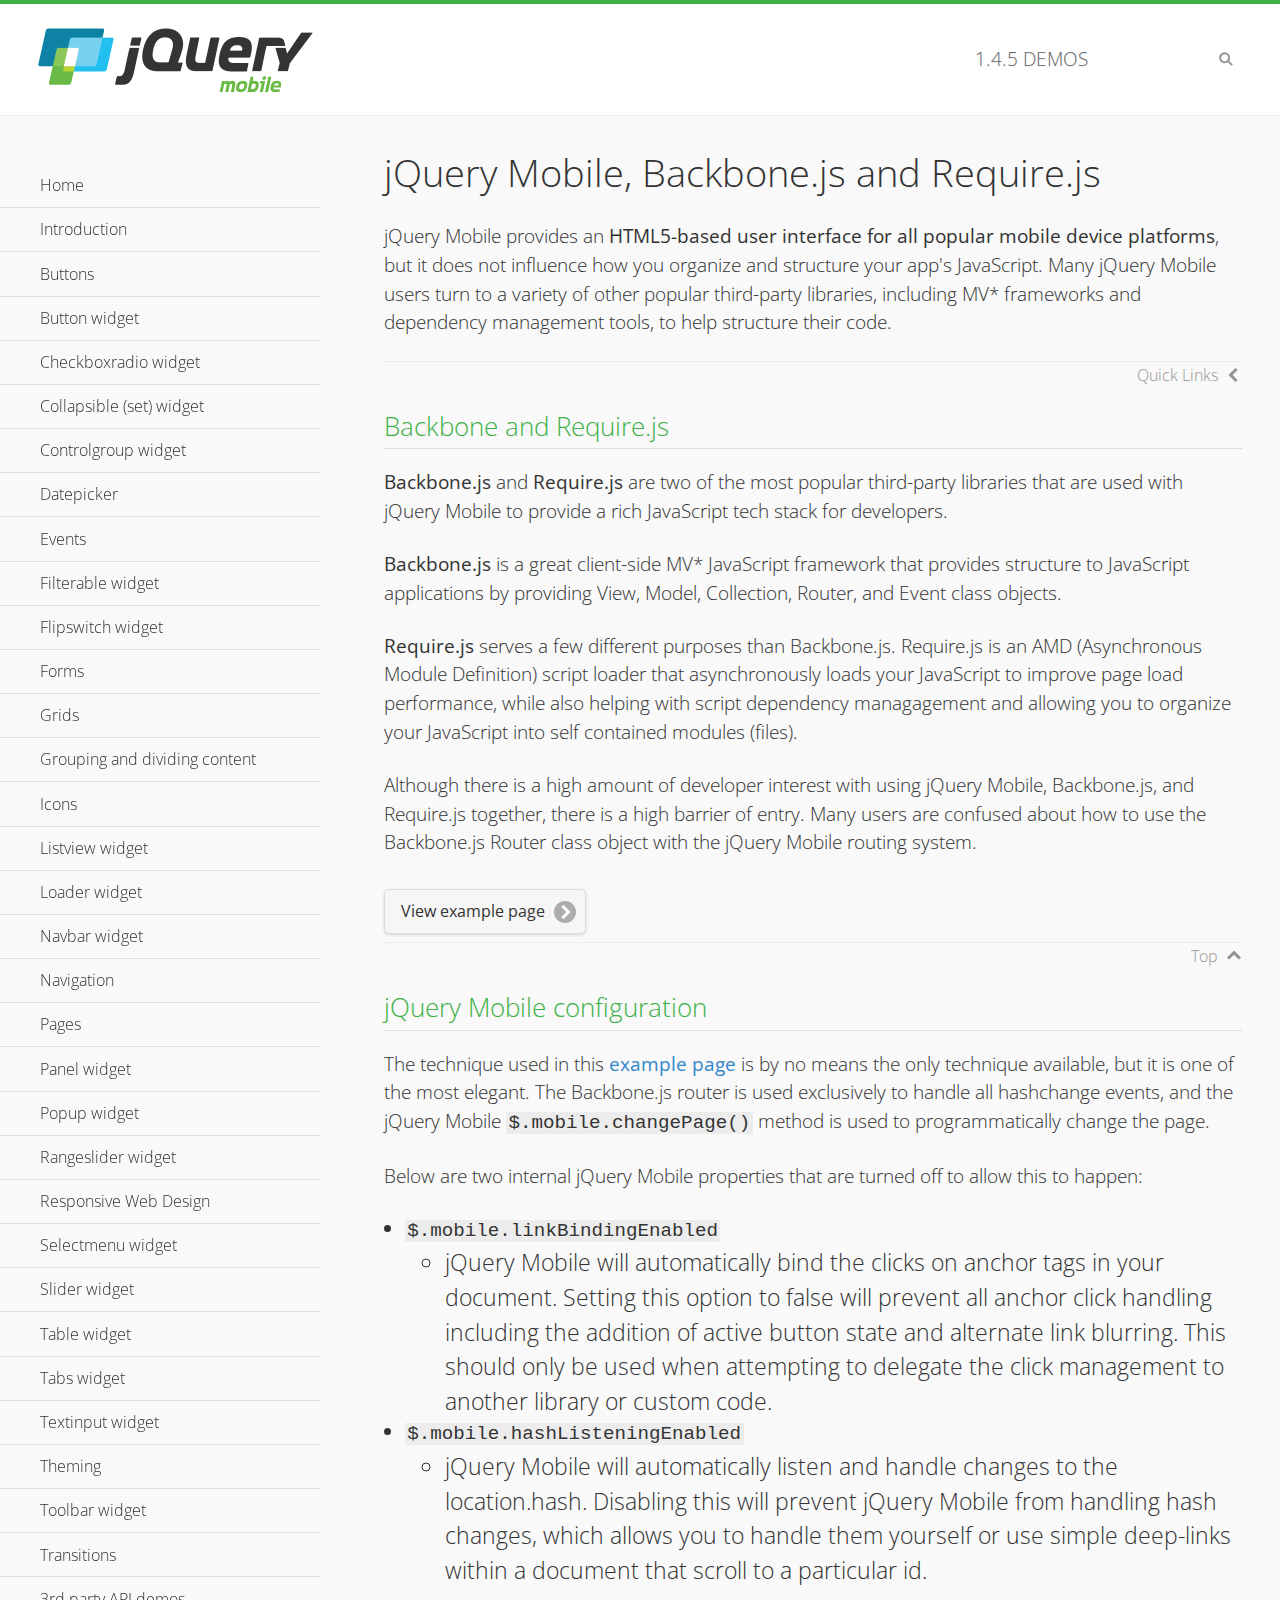
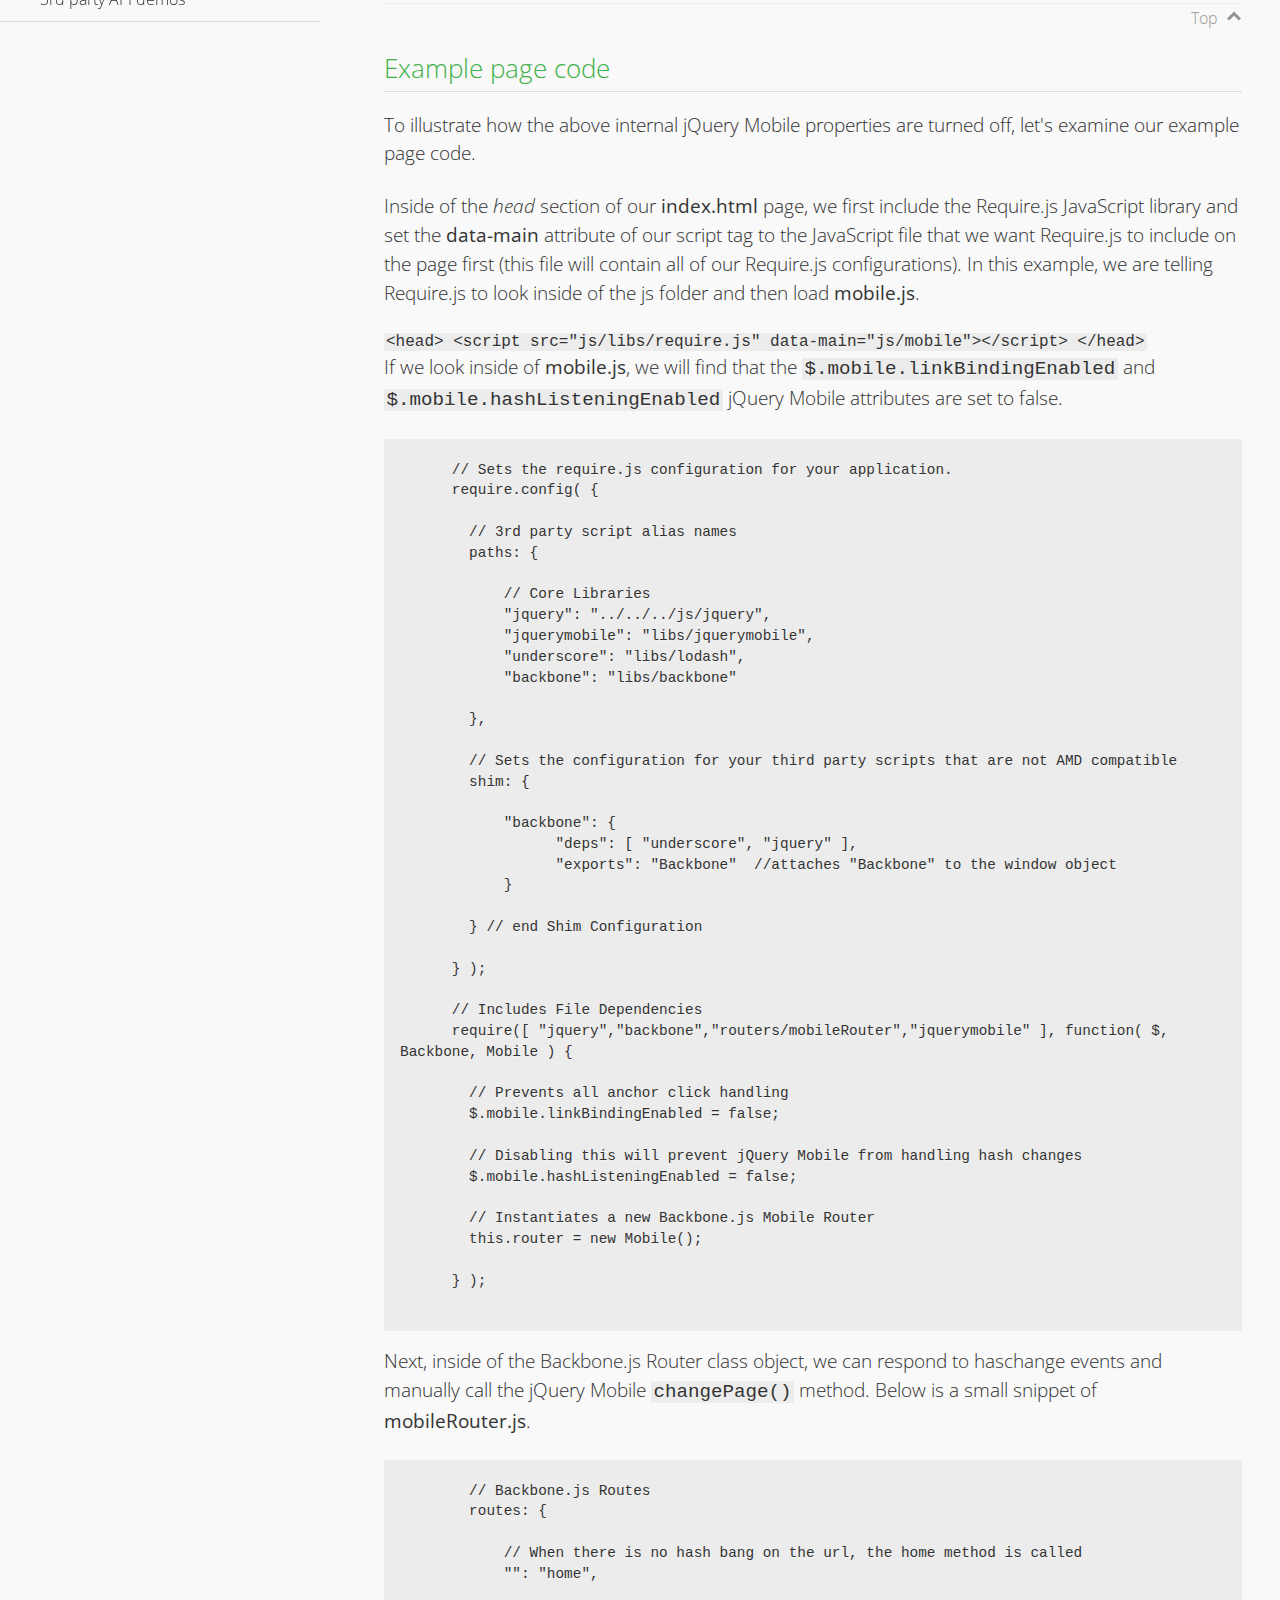
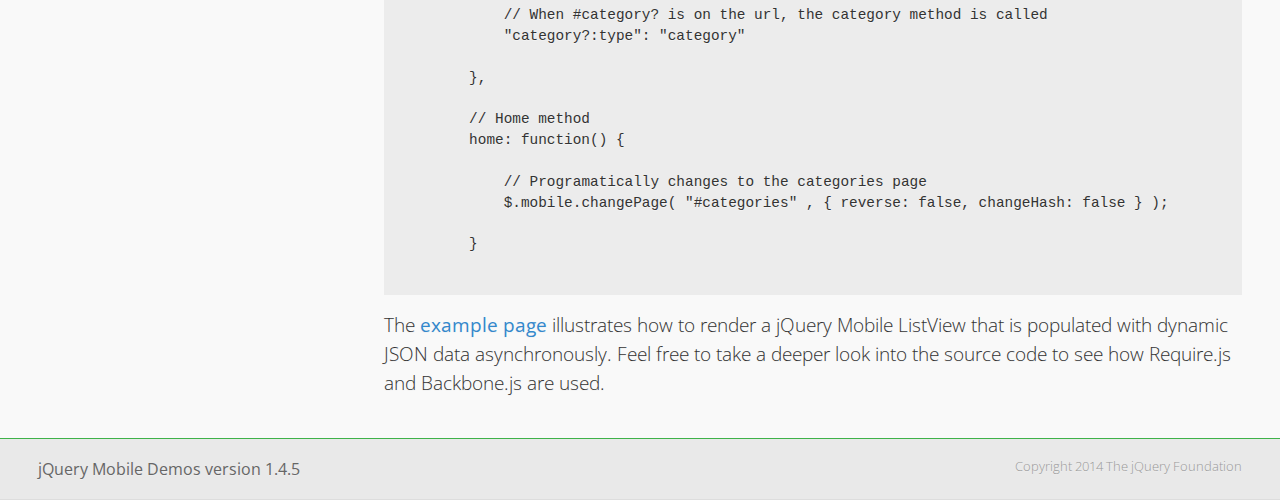
<file: jquery.mobile-1.4.5/demos/backbone-requirejs/index.html>
<!DOCTYPE html>
<html>
  <head>
  <meta charset="utf-8">
  <meta name="viewport" content="width=device-width, initial-scale=1">
  <title>jQuery Mobile - Backbone.js and Require.js Apps</title>
	<link rel="shortcut icon" href="../favicon.ico">
    <link rel="stylesheet" href="http://fonts.googleapis.com/css?family=Open+Sans:300,400,700">
	<link rel="stylesheet" href="../css/themes/default/jquery.mobile-1.4.5.min.css">
	<link rel="stylesheet" href="../_assets/css/jqm-demos.css">
	<script src="../js/jquery.js"></script>
	<script src="../_assets/js/index.js"></script>
	<script src="../js/jquery.mobile-1.4.5.min.js"></script>

</head>
<body>
<div data-role="page" class="jqm-demos" data-quicklinks="true">

    <div data-role="header" class="jqm-header">
		<h2><a href="../" title="jQuery Mobile Demos home"><img src="../_assets/img/jquery-logo.png" alt="jQuery Mobile"></a></h2>
		<p><span class="jqm-version"></span> Demos</p>
        <a href="#" class="jqm-navmenu-link ui-btn ui-btn-icon-notext ui-corner-all ui-icon-bars ui-nodisc-icon ui-alt-icon ui-btn-left">Menu</a>
        <a href="#" class="jqm-search-link ui-btn ui-btn-icon-notext ui-corner-all ui-icon-search ui-nodisc-icon ui-alt-icon ui-btn-right">Search</a>
    </div><!-- /header -->

	<div role="main" class="ui-content jqm-content">

      <h1>jQuery Mobile, Backbone.js and Require.js</h1>
      <p>jQuery Mobile provides an <strong>HTML5-based user interface for all popular mobile device platforms</strong>, but it does not influence how you organize and structure your app's JavaScript.  Many jQuery Mobile users turn to a variety of other popular third-party libraries, including MV* frameworks and dependency management tools, to help structure their code.
      </p>

	  <h2>Backbone and Require.js</h2>
      <p><strong>Backbone.js</strong> and <strong>Require.js</strong> are two of the most popular third-party libraries that are used with jQuery Mobile to provide a rich JavaScript tech stack for developers.
      </p>
      <p><strong>Backbone.js</strong> is a great client-side MV* JavaScript framework that provides structure to JavaScript applications by providing View, Model, Collection, Router, and Event class objects.
      </p>
      <p><strong>Require.js</strong> serves a few different purposes than Backbone.js. Require.js is an AMD (Asynchronous Module Definition) script loader that asynchronously loads your JavaScript to improve page load performance, while also helping with script dependency managagement and allowing you to organize your JavaScript into self contained modules (files).
      </p>
      <p>Although there is a high amount of developer interest with using jQuery Mobile, Backbone.js, and Require.js together, there is a high barrier of entry.  Many users are confused about how to use the Backbone.js Router class object with the jQuery Mobile routing system.</p>

	   <a href="backbone-require.html" rel="external" class="ui-btn ui-btn-inline ui-corner-all ui-shadow ui-btn-icon-right ui-icon-carat-r">View example page</a>

      <h2>jQuery Mobile configuration</h2>

      <p>The technique used in this <a href="backbone-require.html" rel="external">example page</a> is by no means the only technique available, but it is one of the most elegant.  The Backbone.js router is used exclusively to handle all hashchange events, and the jQuery Mobile <code>$.mobile.changePage()</code> method is used to programmatically change the page.</p>

      <p>Below are two internal jQuery Mobile properties that are turned off to allow this to happen:</p>

      <ul>
        <li><code>$.mobile.linkBindingEnabled</code>
          <ul>
            <li>jQuery Mobile will automatically bind the clicks on anchor tags in your document. Setting this option to false will prevent all anchor click handling including the addition of active button state and alternate link blurring. This should only be used when attempting to delegate the click management to another library or custom code.</li>
            </ul>
        </li>
        <li><code>$.mobile.hashListeningEnabled</code>
          <ul>
            <li>jQuery Mobile will automatically listen and handle changes to the location.hash. Disabling this will prevent jQuery Mobile from handling hash changes, which allows you to handle them yourself or use simple deep-links within a document that scroll to a particular id.</li>
            </ul>
        </li>
      </ul>

	  <h2>Example page code</h2>
      <p>To illustrate how the above internal jQuery Mobile properties are turned off, let's examine our example page code.</p>

      <p>Inside of the <em>head</em> section of our <strong>index.html</strong> page, we first include the Require.js JavaScript library and set the <strong>data-main</strong> attribute of our script tag to the JavaScript file that we want Require.js to include on the page first (this file will contain all of our Require.js configurations).  In this example, we are telling Require.js to look inside of the js folder and then load <strong>mobile.js</strong>.
      </p>

      <code>
        &lt;head&gt;
          &lt;script src=&quot;js/libs/require.js&quot; data-main=&quot;js/mobile&quot;&gt;&lt;/script&gt;
        &lt;/head&gt;
      </code>
      <p>If we look inside of <strong>mobile.js</strong>, we will find that the <code>$.mobile.linkBindingEnabled</code> and <code>$.mobile.hashListeningEnabled</code> jQuery Mobile attributes are set to false.
      </p>
      <pre>
      <code>
      // Sets the require.js configuration for your application.
      require.config( {

        // 3rd party script alias names
        paths: {

            // Core Libraries
            "jquery": "../../../js/jquery",
            "jquerymobile": "libs/jquerymobile",
            "underscore": "libs/lodash",
            "backbone": "libs/backbone"

        },

        // Sets the configuration for your third party scripts that are not AMD compatible
        shim: {

            "backbone": {
                  "deps": [ "underscore", "jquery" ],
                  "exports": "Backbone"  //attaches "Backbone" to the window object
            }

        } // end Shim Configuration

      } );

      // Includes File Dependencies
      require([ "jquery","backbone","routers/mobileRouter","jquerymobile" ], function( $, Backbone, Mobile ) {

        // Prevents all anchor click handling
        $.mobile.linkBindingEnabled = false;

        // Disabling this will prevent jQuery Mobile from handling hash changes
        $.mobile.hashListeningEnabled = false;

        // Instantiates a new Backbone.js Mobile Router
        this.router = new Mobile();

      } );
</code>
</pre>
<p>Next, inside of the Backbone.js Router class object, we can respond to haschange events and manually call the jQuery Mobile <code>changePage()</code> method.  Below is a small snippet of <strong>mobileRouter.js</strong>.</p>
<pre>
<code>
        // Backbone.js Routes
        routes: {

            // When there is no hash bang on the url, the home method is called
            "": "home",

            // When #category? is on the url, the category method is called
            "category?:type": "category"

        },

        // Home method
        home: function() {

            // Programatically changes to the categories page
            $.mobile.changePage( "#categories" , { reverse: false, changeHash: false } );

        }
</code>
</pre>

		<p>The <a href="backbone-require.html" rel="external">example page</a> illustrates how to render a jQuery Mobile ListView that is populated with dynamic JSON data asynchronously. Feel free to take a deeper look into the source code to see how Require.js and Backbone.js are used.</p>

    </div><!-- /content -->
	    <div data-role="panel" class="jqm-navmenu-panel" data-position="left" data-display="overlay" data-theme="a">
	    	<ul class="jqm-list ui-alt-icon ui-nodisc-icon">
<li data-filtertext="demos homepage" data-icon="home"><a href=".././">Home</a></li>
<li data-filtertext="introduction overview getting started"><a href="../intro/" data-ajax="false">Introduction</a></li>
<li data-filtertext="buttons button markup buttonmarkup method anchor link button element"><a href="../button-markup/" data-ajax="false">Buttons</a></li>
<li data-filtertext="form button widget input button submit reset"><a href="../button/" data-ajax="false">Button widget</a></li>
<li data-role="collapsible" data-enhanced="true" data-collapsed-icon="carat-d" data-expanded-icon="carat-u" data-iconpos="right" data-inset="false" class="ui-collapsible ui-collapsible-themed-content ui-collapsible-collapsed">
	<h3 class="ui-collapsible-heading ui-collapsible-heading-collapsed">
		<a href="#" class="ui-collapsible-heading-toggle ui-btn ui-btn-icon-right ui-btn-inherit ui-icon-carat-d">
		    Checkboxradio widget<span class="ui-collapsible-heading-status"> click to expand contents</span>
		</a>
	</h3>
	<div class="ui-collapsible-content ui-body-inherit ui-collapsible-content-collapsed" aria-hidden="true">
		<ul>
			<li data-filtertext="form checkboxradio widget checkbox input checkboxes controlgroups"><a href="../checkboxradio-checkbox/" data-ajax="false">Checkboxes</a></li>
			<li data-filtertext="form checkboxradio widget radio input radio buttons controlgroups"><a href="../checkboxradio-radio/" data-ajax="false">Radio buttons</a></li>
		</ul>
	</div>
</li>
<li data-role="collapsible" data-enhanced="true" data-collapsed-icon="carat-d" data-expanded-icon="carat-u" data-iconpos="right" data-inset="false" class="ui-collapsible ui-collapsible-themed-content ui-collapsible-collapsed">
	<h3 class="ui-collapsible-heading ui-collapsible-heading-collapsed">
		<a href="#" class="ui-collapsible-heading-toggle ui-btn ui-btn-icon-right ui-btn-inherit ui-icon-carat-d">
			Collapsible (set) widget<span class="ui-collapsible-heading-status"> click to expand contents</span>
		</a>
	</h3>
	<div class="ui-collapsible-content ui-body-inherit ui-collapsible-content-collapsed" aria-hidden="true">
		<ul>
			<li data-filtertext="collapsibles content formatting"><a href="../collapsible/" data-ajax="false">Collapsible</a></li>
			<li data-filtertext="dynamic collapsible set accordion append expand"><a href="../collapsible-dynamic/" data-ajax="false">Dynamic collapsibles</a></li>
			<li data-filtertext="accordions collapsible set widget content formatting grouped collapsibles"><a href="../collapsibleset/" data-ajax="false">Collapsible set</a></li>
		</ul>
	</div>
</li>
<li data-role="collapsible" data-enhanced="true" data-collapsed-icon="carat-d" data-expanded-icon="carat-u" data-iconpos="right" data-inset="false" class="ui-collapsible ui-collapsible-themed-content ui-collapsible-collapsed">
	<h3 class="ui-collapsible-heading ui-collapsible-heading-collapsed">
		<a href="#" class="ui-collapsible-heading-toggle ui-btn ui-btn-icon-right ui-btn-inherit ui-icon-carat-d">
			Controlgroup widget<span class="ui-collapsible-heading-status"> click to expand contents</span>
		</a>
	</h3>
	<div class="ui-collapsible-content ui-body-inherit ui-collapsible-content-collapsed" aria-hidden="true">
		<ul>
			<li data-filtertext="controlgroups selectmenu checkboxradio input grouped buttons horizontal vertical"><a href="../controlgroup/" data-ajax="false">Controlgroup</a></li>
			<li data-filtertext="dynamic controlgroup dynamically add buttons"><a href="../controlgroup-dynamic/" data-ajax="false">Dynamic controlgroups</a></li>
		</ul>
	</div>
</li>
<li data-filtertext="form datepicker widget date input"><a href="../datepicker/" data-ajax="false">Datepicker</a></li>
<li data-role="collapsible" data-enhanced="true" data-collapsed-icon="carat-d" data-expanded-icon="carat-u" data-iconpos="right" data-inset="false" class="ui-collapsible ui-collapsible-themed-content ui-collapsible-collapsed">
	<h3 class="ui-collapsible-heading ui-collapsible-heading-collapsed">
		<a href="#" class="ui-collapsible-heading-toggle ui-btn ui-btn-icon-right ui-btn-inherit ui-icon-carat-d">
			Events<span class="ui-collapsible-heading-status"> click to expand contents</span>
		</a>
	</h3>
	<div class="ui-collapsible-content ui-body-inherit ui-collapsible-content-collapsed" aria-hidden="true">
		<ul>
			<li data-filtertext="swipe to delete list items listviews swipe events"><a href="../swipe-list/" data-ajax="false">Swipe list items</a></li>
			<li data-filtertext="swipe to navigate swipe page navigation swipe events"><a href="../swipe-page/" data-ajax="false">Swipe page navigation</a></li>
		</ul>
	</div>
</li>
<li data-filtertext="filterable filter elements sorting searching listview table"><a href="../filterable/" data-ajax="false">Filterable widget</a></li>
<li data-filtertext="form flipswitch widget flip toggle switch binary select checkbox input"><a href="../flipswitch/" data-ajax="false">Flipswitch widget</a></li>
<li data-role="collapsible" data-enhanced="true" data-collapsed-icon="carat-d" data-expanded-icon="carat-u" data-iconpos="right" data-inset="false" class="ui-collapsible ui-collapsible-themed-content ui-collapsible-collapsed">
	<h3 class="ui-collapsible-heading ui-collapsible-heading-collapsed">
		<a href="#" class="ui-collapsible-heading-toggle ui-btn ui-btn-icon-right ui-btn-inherit ui-icon-carat-d">
			Forms<span class="ui-collapsible-heading-status"> click to expand contents</span>
		</a>
	</h3>
	<div class="ui-collapsible-content ui-body-inherit ui-collapsible-content-collapsed" aria-hidden="true">
		<ul>
			<li data-filtertext="forms text checkbox radio range button submit reset inputs selects textarea slider flipswitch label form elements"><a href="../forms/" data-ajax="false">Forms</a></li>
			<li data-filtertext="form hide labels hidden accessible ui-hidden-accessible forms"><a href="../forms-label-hidden-accessible/" data-ajax="false">Hide labels</a></li>
			<li data-filtertext="form field containers fieldcontain ui-field-contain forms"><a href="../forms-field-contain/" data-ajax="false">Field containers</a></li>
			<li data-filtertext="forms disabled form elements"><a href="../forms-disabled/" data-ajax="false">Forms disabled</a></li>
			<li data-filtertext="forms gallery examples overview forms text checkbox radio range button submit reset inputs selects textarea slider flipswitch label form elements"><a href="../forms-gallery/" data-ajax="false">Forms gallery</a></li>
		</ul>
	</div>
</li>
<li data-role="collapsible" data-enhanced="true" data-collapsed-icon="carat-d" data-expanded-icon="carat-u" data-iconpos="right" data-inset="false" class="ui-collapsible ui-collapsible-themed-content ui-collapsible-collapsed">
	<h3 class="ui-collapsible-heading ui-collapsible-heading-collapsed">
		<a href="#" class="ui-collapsible-heading-toggle ui-btn ui-btn-icon-right ui-btn-inherit ui-icon-carat-d">
			Grids<span class="ui-collapsible-heading-status"> click to expand contents</span>
		</a>
	</h3>
	<div class="ui-collapsible-content ui-body-inherit ui-collapsible-content-collapsed" aria-hidden="true">
		<ul>
			<li data-filtertext="grids columns blocks content formatting rwd responsive css framework"><a href="../grids/" data-ajax="false">Grids</a></li>
			<li data-filtertext="buttons in grids css framework"><a href="../grids-buttons/" data-ajax="false">Buttons in grids</a></li>
			<li data-filtertext="custom responsive grids rwd css framework"><a href="../grids-custom-responsive/" data-ajax="false">Custom responsive grids</a></li>
		</ul>
	</div>
</li>
<li data-filtertext="blocks content formatting sections heading"><a href="../body-bar-classes/" data-ajax="false">Grouping and dividing content</a></li>
<li data-role="collapsible" data-enhanced="true" data-collapsed-icon="carat-d" data-expanded-icon="carat-u" data-iconpos="right" data-inset="false" class="ui-collapsible ui-collapsible-themed-content ui-collapsible-collapsed">
	<h3 class="ui-collapsible-heading ui-collapsible-heading-collapsed">
		<a href="#" class="ui-collapsible-heading-toggle ui-btn ui-btn-icon-right ui-btn-inherit ui-icon-carat-d">
			Icons<span class="ui-collapsible-heading-status"> click to expand contents</span>
		</a>
	</h3>
	<div class="ui-collapsible-content ui-body-inherit ui-collapsible-content-collapsed" aria-hidden="true">
		<ul>
			<li data-filtertext="button icons svg disc alt custom icon position"><a href="../icons/" data-ajax="false">Icons</a></li>
			<li data-filtertext=""><a href="../icons-grunticon/" data-ajax="false">Grunticon loader</a></li>
		</ul>
	</div>
</li>
<li data-role="collapsible" data-enhanced="true" data-collapsed-icon="carat-d" data-expanded-icon="carat-u" data-iconpos="right" data-inset="false" class="ui-collapsible ui-collapsible-themed-content ui-collapsible-collapsed">
	<h3 class="ui-collapsible-heading ui-collapsible-heading-collapsed">
		<a href="#" class="ui-collapsible-heading-toggle ui-btn ui-btn-icon-right ui-btn-inherit ui-icon-carat-d">
			Listview widget<span class="ui-collapsible-heading-status"> click to expand contents</span>
		</a>
	</h3>
	<div class="ui-collapsible-content ui-body-inherit ui-collapsible-content-collapsed" aria-hidden="true">
		<ul>
			<li data-filtertext="listview widget thumbnails icons nested split button collapsible ul ol"><a href="../listview/" data-ajax="false">Listview</a></li>
			<li data-filtertext="autocomplete filterable reveal listview filtertextbeforefilter placeholder"><a href="../listview-autocomplete/" data-ajax="false">Listview autocomplete</a></li>
			<li data-filtertext="autocomplete filterable reveal listview remote data filtertextbeforefilter placeholder"><a href="../listview-autocomplete-remote/" data-ajax="false">Listview autocomplete remote data</a></li>
			<li data-filtertext="autodividers anchor jump scroll linkbars listview lists ul ol"><a href="../listview-autodividers-linkbar/" data-ajax="false">Listview autodividers linkbar</a></li>
			<li data-filtertext="listview autodividers selector autodividersselector lists ul ol"><a href="../listview-autodividers-selector/" data-ajax="false">Listview autodividers selector</a></li>
			<li data-filtertext="listview nested list items"><a href="../listview-nested-lists/" data-ajax="false">Nested Listviews</a></li>
			<li data-filtertext="listview collapsible list items flat"><a href="../listview-collapsible-item-flat/" data-ajax="false">Listview collapsible list items (flat)</a></li>
			<li data-filtertext="listview collapsible list indented"><a href="../listview-collapsible-item-indented/" data-ajax="false">Listview collapsible list items (indented)</a></li>
			<li data-filtertext="grid listview responsive grids responsive listviews lists ul"><a href="../listview-grid/" data-ajax="false">Listview responsive grid</a></li>
		</ul>
	</div>
</li>
<li data-filtertext="loader widget page loading navigation overlay spinner"><a href="../loader/" data-ajax="false">Loader widget</a></li>
<li data-filtertext="navbar widget navmenu toolbars header footer"><a href="../navbar/" data-ajax="false">Navbar widget</a></li>
<li data-role="collapsible" data-enhanced="true" data-collapsed-icon="carat-d" data-expanded-icon="carat-u" data-iconpos="right" data-inset="false" class="ui-collapsible ui-collapsible-themed-content ui-collapsible-collapsed">
	<h3 class="ui-collapsible-heading ui-collapsible-heading-collapsed">
		<a href="#" class="ui-collapsible-heading-toggle ui-btn ui-btn-icon-right ui-btn-inherit ui-icon-carat-d">
			Navigation<span class="ui-collapsible-heading-status"> click to expand contents</span>
		</a>
	</h3>
	<div class="ui-collapsible-content ui-body-inherit ui-collapsible-content-collapsed" aria-hidden="true">
		<ul>
			<li data-filtertext="ajax navigation navigate widget history event method"><a href="../navigation/" data-ajax="false">Navigation</a></li>
			<li data-filtertext="linking pages page links navigation ajax prefetch cache"><a href="../navigation-linking-pages/" data-ajax="false">Linking pages</a></li>
			<!-- <li data-filtertext="php redirect server redirection server-side navigation"><a href="../navigation-php-redirect/" data-ajax="false">PHP redirect demo</a></li>-->
			<li data-filtertext="navigation redirection hash query"><a href="../navigation-hash-processing/" data-ajax="false">Hash processing demo</a></li>
			<li data-filtertext="navigation redirection hash query"><a href="../page-events/" data-ajax="false">Page Navigation Events</a></li>
		</ul>
	</div>
</li>
<li data-role="collapsible" data-enhanced="true" data-collapsed-icon="carat-d" data-expanded-icon="carat-u" data-iconpos="right" data-inset="false" class="ui-collapsible ui-collapsible-themed-content ui-collapsible-collapsed">
	<h3 class="ui-collapsible-heading ui-collapsible-heading-collapsed">
		<a href="#" class="ui-collapsible-heading-toggle ui-btn ui-btn-icon-right ui-btn-inherit ui-icon-carat-d">
			Pages<span class="ui-collapsible-heading-status"> click to expand contents</span>
		</a>
	</h3>
	<div class="ui-collapsible-content ui-body-inherit ui-collapsible-content-collapsed" aria-hidden="true">
		<ul>
			<li data-filtertext="pages page widget ajax navigation"><a href="../pages/" data-ajax="false">Pages</a></li>
			<li data-filtertext="single page"><a href="../pages-single-page/" data-ajax="false">Single page</a></li>
			<li data-filtertext="multipage multi-page page"><a href="../pages-multi-page/" data-ajax="false">Multi-page template</a></li>
			<li data-filtertext="dialog page widget modal popup"><a href="../pages-dialog/" data-ajax="false">Dialog page</a></li>
		</ul>
	</div>
</li>
<li data-role="collapsible" data-enhanced="true" data-collapsed-icon="carat-d" data-expanded-icon="carat-u" data-iconpos="right" data-inset="false" class="ui-collapsible ui-collapsible-themed-content ui-collapsible-collapsed">
	<h3 class="ui-collapsible-heading ui-collapsible-heading-collapsed">
		<a href="#" class="ui-collapsible-heading-toggle ui-btn ui-btn-icon-right ui-btn-inherit ui-icon-carat-d">
			Panel widget<span class="ui-collapsible-heading-status"> click to expand contents</span>
		</a>
	</h3>
	<div class="ui-collapsible-content ui-body-inherit ui-collapsible-content-collapsed" aria-hidden="true">
		<ul>
			<li data-filtertext="panel widget sliding panels reveal push overlay responsive"><a href="../panel/" data-ajax="false">Panel</a></li>
			<li data-filtertext=""><a href="../panel-external/" data-ajax="false">External panels</a></li>
			<li data-filtertext="panel "><a href="../panel-fixed/" data-ajax="false">Fixed panels</a></li>
			<li data-filtertext="panel slide panels sliding panels shadow rwd responsive breakpoint"><a href="../panel-responsive/" data-ajax="false">Panels responsive</a></li>
			<li data-filtertext="panel custom style custom panel width reveal shadow listview panel styling page background wrapper"><a href="../panel-styling/" data-ajax="false">Custom panel style</a></li>
			<li data-filtertext="panel open on swipe"><a href="../panel-swipe-open/" data-ajax="false">Panel open on swipe</a></li>
			<li data-filtertext="panels outside page internal external toolbars"><a href="../panel-external-internal/" data-ajax="false">Panel external and internal</a></li>
		</ul>
	</div>
</li>
<li data-role="collapsible" data-enhanced="true" data-collapsed-icon="carat-d" data-expanded-icon="carat-u" data-iconpos="right" data-inset="false" class="ui-collapsible ui-collapsible-themed-content ui-collapsible-collapsed">
	<h3 class="ui-collapsible-heading ui-collapsible-heading-collapsed">
		<a href="#" class="ui-collapsible-heading-toggle ui-btn ui-btn-icon-right ui-btn-inherit ui-icon-carat-d">
			Popup widget<span class="ui-collapsible-heading-status"> click to expand contents</span>
		</a>
	</h3>
	<div class="ui-collapsible-content ui-body-inherit ui-collapsible-content-collapsed" aria-hidden="true">
		<ul>
			<li data-filtertext="popup widget popups dialog modal transition tooltip lightbox form overlay screen flip pop fade transition"><a href="../popup/" data-ajax="false">Popup</a></li>
			<li data-filtertext="popup alignment position"><a href="../popup-alignment/" data-ajax="false">Popup alignment</a></li>
			<li data-filtertext="popup arrow size popups popover"><a href="../popup-arrow-size/" data-ajax="false">Popup arrow size</a></li>
			<li data-filtertext="dynamic popups popup images lightbox"><a href="../popup-dynamic/" data-ajax="false">Dynamic popups</a></li>
			<li data-filtertext="popups with iframes scaling"><a href="../popup-iframe/" data-ajax="false">Popups with iframes</a></li>
			<li data-filtertext="popup image scaling"><a href="../popup-image-scaling/" data-ajax="false">Popup image scaling</a></li>
			<li data-filtertext="external popup outside multi-page"><a href="../popup-outside-multipage/" data-ajax="false">Popup outside multi-page</a></li>
		</ul>
	</div>
</li>
<li data-filtertext="form rangeslider widget dual sliders dual handle sliders range input"><a href="../rangeslider/" data-ajax="false">Rangeslider widget</a></li>
<li data-filtertext="responsive web design rwd adaptive progressive enhancement PE accessible mobile breakpoints media query media queries"><a href="../rwd/" data-ajax="false">Responsive Web Design</a></li>
<li data-role="collapsible" data-enhanced="true" data-collapsed-icon="carat-d" data-expanded-icon="carat-u" data-iconpos="right" data-inset="false" class="ui-collapsible ui-collapsible-themed-content ui-collapsible-collapsed">
	<h3 class="ui-collapsible-heading ui-collapsible-heading-collapsed">
		<a href="#" class="ui-collapsible-heading-toggle ui-btn ui-btn-icon-right ui-btn-inherit ui-icon-carat-d">
			Selectmenu widget<span class="ui-collapsible-heading-status"> click to expand contents</span>
		</a>
	</h3>
	<div class="ui-collapsible-content ui-body-inherit ui-collapsible-content-collapsed" aria-hidden="true">
		<ul>
			<li data-filtertext="form selectmenu widget select input custom select menu selects"><a href="../selectmenu/" data-ajax="false">Selectmenu</a></li>
			<li data-filtertext="form custom select menu selectmenu widget custom menu option optgroup multiple selects"><a href="../selectmenu-custom/" data-ajax="false">Custom select menu</a></li>
			<li data-filtertext="filterable select filter popup dialog"><a href="../selectmenu-custom-filter/" data-ajax="false">Custom select menu with filter</a></li>
		</ul>
	</div>
</li>
<li data-role="collapsible" data-enhanced="true" data-collapsed-icon="carat-d" data-expanded-icon="carat-u" data-iconpos="right" data-inset="false" class="ui-collapsible ui-collapsible-themed-content ui-collapsible-collapsed">
	<h3 class="ui-collapsible-heading ui-collapsible-heading-collapsed">
		<a href="#" class="ui-collapsible-heading-toggle ui-btn ui-btn-icon-right ui-btn-inherit ui-icon-carat-d">
			Slider widget<span class="ui-collapsible-heading-status"> click to expand contents</span>
		</a>
	</h3>
	<div class="ui-collapsible-content ui-body-inherit ui-collapsible-content-collapsed" aria-hidden="true">
		<ul>
			<li data-filtertext="form slider widget range input single sliders"><a href="../slider/" data-ajax="false">Slider</a></li>
			<li data-filtertext="form slider widget flipswitch slider binary select flip toggle switch"><a href="../slider-flipswitch/" data-ajax="false">Slider flip toggle switch</a></li>
			<li data-filtertext="form slider tooltip handle value input range sliders"><a href="../slider-tooltip/" data-ajax="false">Slider tooltip</a></li>
		</ul>
	</div>
</li>
<li data-role="collapsible" data-enhanced="true" data-collapsed-icon="carat-d" data-expanded-icon="carat-u" data-iconpos="right" data-inset="false" class="ui-collapsible ui-collapsible-themed-content ui-collapsible-collapsed">
	<h3 class="ui-collapsible-heading ui-collapsible-heading-collapsed">
		<a href="#" class="ui-collapsible-heading-toggle ui-btn ui-btn-icon-right ui-btn-inherit ui-icon-carat-d">
			Table widget<span class="ui-collapsible-heading-status"> click to expand contents</span>
		</a>
	</h3>
	<div class="ui-collapsible-content ui-body-inherit ui-collapsible-content-collapsed" aria-hidden="true">
		<ul>
			<li data-filtertext="table widget reflow column toggle th td responsive tables rwd hide show tabular"><a href="../table-column-toggle/" data-ajax="false">Table Column Toggle</a></li>
			<li data-filtertext="table column toggle phone comparison demo"><a href="../table-column-toggle-example/" data-ajax="false">Table Column Toggle demo</a></li>
			<li data-filtertext="responsive tables table column toggle heading groups rwd breakpoint"><a href="../table-column-toggle-heading-groups/" data-ajax="false">Table Column Toggle heading groups</a></li>
			<li data-filtertext="responsive tables table column toggle hide rwd breakpoint customization options"><a href="../table-column-toggle-options/" data-ajax="false">Table Column Toggle options</a></li>
			<li data-filtertext="table reflow th td responsive rwd columns tabular"><a href="../table-reflow/" data-ajax="false">Table Reflow</a></li>
			<li data-filtertext="responsive tables table reflow heading groups rwd breakpoint"><a href="../table-reflow-heading-groups/" data-ajax="false">Table Reflow heading groups</a></li>
			<li data-filtertext="responsive tables table reflow stripes strokes table style"><a href="../table-reflow-stripes-strokes/" data-ajax="false">Table Reflow stripes and strokes</a></li>
			<li data-filtertext="responsive tables table reflow stack custom styles"><a href="../table-reflow-styling/" data-ajax="false">Table Reflow custom styles</a></li>
		</ul>
	</div>
</li>
<li data-filtertext="ui tabs widget"><a href="../tabs/" data-ajax="false">Tabs widget</a></li>
<li data-filtertext="form textinput widget text input textarea number date time tel email file color password"><a href="../textinput/" data-ajax="false">Textinput widget</a></li>
<li data-role="collapsible" data-enhanced="true" data-collapsed-icon="carat-d" data-expanded-icon="carat-u" data-iconpos="right" data-inset="false" class="ui-collapsible ui-collapsible-themed-content ui-collapsible-collapsed">
	<h3 class="ui-collapsible-heading ui-collapsible-heading-collapsed">
		<a href="#" class="ui-collapsible-heading-toggle ui-btn ui-btn-icon-right ui-btn-inherit ui-icon-carat-d">
			Theming<span class="ui-collapsible-heading-status"> click to expand contents</span>
		</a>
	</h3>
	<div class="ui-collapsible-content ui-body-inherit ui-collapsible-content-collapsed" aria-hidden="true">
		<ul>
			<li data-filtertext="default theme swatches theming style css"><a href="../theme-default/" data-ajax="false">Default theme</a></li>
			<li data-filtertext="classic theme old theme swatches theming style css"><a href="../theme-classic/" data-ajax="false">Classic theme</a></li>
		</ul>
	</div>
</li>
<li data-role="collapsible" data-enhanced="true" data-collapsed-icon="carat-d" data-expanded-icon="carat-u" data-iconpos="right" data-inset="false" class="ui-collapsible ui-collapsible-themed-content ui-collapsible-collapsed">
	<h3 class="ui-collapsible-heading ui-collapsible-heading-collapsed">
		<a href="#" class="ui-collapsible-heading-toggle ui-btn ui-btn-icon-right ui-btn-inherit ui-icon-carat-d">
			Toolbar widget<span class="ui-collapsible-heading-status"> click to expand contents</span>
		</a>
	</h3>
	<div class="ui-collapsible-content ui-body-inherit ui-collapsible-content-collapsed" aria-hidden="true">
		<ul>
			<li data-filtertext="toolbar widget header footer toolbars fixed fullscreen external sections"><a href="../toolbar/" data-ajax="false">Toolbar</a></li>
			<li data-filtertext="dynamic toolbars dynamically add toolbar header footer"><a href="../toolbar-dynamic/" data-ajax="false">Dynamic toolbars</a></li>
			<li data-filtertext="external toolbars header footer"><a href="../toolbar-external/" data-ajax="false">External toolbars</a></li>
			<li data-filtertext="fixed toolbars header footer"><a href="../toolbar-fixed/" data-ajax="false">Fixed toolbars</a></li>
			<li data-filtertext="fixed fullscreen toolbars header footer"><a href="../toolbar-fixed-fullscreen/" data-ajax="false">Fullscreen toolbars</a></li>
			<li data-filtertext="external fixed toolbars header footer"><a href="../toolbar-fixed-external/" data-ajax="false">Fixed external toolbars</a></li>
			<li data-filtertext="external persistent toolbars header footer navbar navmenu"><a href="../toolbar-fixed-persistent/" data-ajax="false">Persistent toolbars</a></li>
			<li data-filtertext="external ajax optimized toolbars persistent toolbars header footer navbar"><a href="../toolbar-fixed-persistent-optimized/" data-ajax="false">Ajax optimized toolbars</a></li>
			<li data-filtertext="form in toolbars header footer"><a href="../toolbar-fixed-forms/" data-ajax="false">Form in toolbar</a></li>
		</ul>
	</div>
</li>
<li data-filtertext="page transitions animated pages popup navigation flip slide fade pop"><a href="../transitions/" data-ajax="false">Transitions</a></li>
<li data-role="collapsible" data-enhanced="true" data-collapsed-icon="carat-d" data-expanded-icon="carat-u" data-iconpos="right" data-inset="false" class="ui-collapsible ui-collapsible-themed-content ui-collapsible-collapsed">
	<h3 class="ui-collapsible-heading ui-collapsible-heading-collapsed">
		<a href="#" class="ui-collapsible-heading-toggle ui-btn ui-btn-icon-right ui-btn-inherit ui-icon-carat-d">
			3rd party API demos<span class="ui-collapsible-heading-status"> click to expand contents</span>
		</a>
	</h3>
	<div class="ui-collapsible-content ui-body-inherit ui-collapsible-content-collapsed" aria-hidden="true">
		<ul>
			<li data-filtertext="backbone requirejs navigation router"><a href="../backbone-requirejs/" data-ajax="false">Backbone RequireJS</a></li>
			<li data-filtertext="google maps geolocation demo"><a href="../map-geolocation/" data-ajax="false">Google Maps geolocation</a></li>
			<li data-filtertext="google maps hybrid"><a href="../map-list-toggle/" data-ajax="false">Google Maps list toggle</a></li>
		</ul>
	</div>
</li>



		     </ul>
		</div><!-- /panel -->


    <div data-role="footer" data-position="fixed" data-tap-toggle="false" class="jqm-footer">
        <p>jQuery Mobile Demos version <span class="jqm-version"></span></p>
        <p>Copyright 2014 The jQuery Foundation</p>
    </div><!-- /footer -->
	<!-- TODO: This should become an external panel so we can add input to markup (unique ID) -->
    <div data-role="panel" class="jqm-search-panel" data-position="right" data-display="overlay" data-theme="a">
		<div class="jqm-search">
			<ul class="jqm-list" data-filter-placeholder="Search demos..." data-filter-reveal="true">
<li data-filtertext="demos homepage" data-icon="home"><a href=".././">Home</a></li>
<li data-filtertext="introduction overview getting started"><a href="../intro/" data-ajax="false">Introduction</a></li>
<li data-filtertext="buttons button markup buttonmarkup method anchor link button element"><a href="../button-markup/" data-ajax="false">Buttons</a></li>
<li data-filtertext="form button widget input button submit reset"><a href="../button/" data-ajax="false">Button widget</a></li>
<li data-role="collapsible" data-enhanced="true" data-collapsed-icon="carat-d" data-expanded-icon="carat-u" data-iconpos="right" data-inset="false" class="ui-collapsible ui-collapsible-themed-content ui-collapsible-collapsed">
	<h3 class="ui-collapsible-heading ui-collapsible-heading-collapsed">
		<a href="#" class="ui-collapsible-heading-toggle ui-btn ui-btn-icon-right ui-btn-inherit ui-icon-carat-d">
		    Checkboxradio widget<span class="ui-collapsible-heading-status"> click to expand contents</span>
		</a>
	</h3>
	<div class="ui-collapsible-content ui-body-inherit ui-collapsible-content-collapsed" aria-hidden="true">
		<ul>
			<li data-filtertext="form checkboxradio widget checkbox input checkboxes controlgroups"><a href="../checkboxradio-checkbox/" data-ajax="false">Checkboxes</a></li>
			<li data-filtertext="form checkboxradio widget radio input radio buttons controlgroups"><a href="../checkboxradio-radio/" data-ajax="false">Radio buttons</a></li>
		</ul>
	</div>
</li>
<li data-role="collapsible" data-enhanced="true" data-collapsed-icon="carat-d" data-expanded-icon="carat-u" data-iconpos="right" data-inset="false" class="ui-collapsible ui-collapsible-themed-content ui-collapsible-collapsed">
	<h3 class="ui-collapsible-heading ui-collapsible-heading-collapsed">
		<a href="#" class="ui-collapsible-heading-toggle ui-btn ui-btn-icon-right ui-btn-inherit ui-icon-carat-d">
			Collapsible (set) widget<span class="ui-collapsible-heading-status"> click to expand contents</span>
		</a>
	</h3>
	<div class="ui-collapsible-content ui-body-inherit ui-collapsible-content-collapsed" aria-hidden="true">
		<ul>
			<li data-filtertext="collapsibles content formatting"><a href="../collapsible/" data-ajax="false">Collapsible</a></li>
			<li data-filtertext="dynamic collapsible set accordion append expand"><a href="../collapsible-dynamic/" data-ajax="false">Dynamic collapsibles</a></li>
			<li data-filtertext="accordions collapsible set widget content formatting grouped collapsibles"><a href="../collapsibleset/" data-ajax="false">Collapsible set</a></li>
		</ul>
	</div>
</li>
<li data-role="collapsible" data-enhanced="true" data-collapsed-icon="carat-d" data-expanded-icon="carat-u" data-iconpos="right" data-inset="false" class="ui-collapsible ui-collapsible-themed-content ui-collapsible-collapsed">
	<h3 class="ui-collapsible-heading ui-collapsible-heading-collapsed">
		<a href="#" class="ui-collapsible-heading-toggle ui-btn ui-btn-icon-right ui-btn-inherit ui-icon-carat-d">
			Controlgroup widget<span class="ui-collapsible-heading-status"> click to expand contents</span>
		</a>
	</h3>
	<div class="ui-collapsible-content ui-body-inherit ui-collapsible-content-collapsed" aria-hidden="true">
		<ul>
			<li data-filtertext="controlgroups selectmenu checkboxradio input grouped buttons horizontal vertical"><a href="../controlgroup/" data-ajax="false">Controlgroup</a></li>
			<li data-filtertext="dynamic controlgroup dynamically add buttons"><a href="../controlgroup-dynamic/" data-ajax="false">Dynamic controlgroups</a></li>
		</ul>
	</div>
</li>
<li data-filtertext="form datepicker widget date input"><a href="../datepicker/" data-ajax="false">Datepicker</a></li>
<li data-role="collapsible" data-enhanced="true" data-collapsed-icon="carat-d" data-expanded-icon="carat-u" data-iconpos="right" data-inset="false" class="ui-collapsible ui-collapsible-themed-content ui-collapsible-collapsed">
	<h3 class="ui-collapsible-heading ui-collapsible-heading-collapsed">
		<a href="#" class="ui-collapsible-heading-toggle ui-btn ui-btn-icon-right ui-btn-inherit ui-icon-carat-d">
			Events<span class="ui-collapsible-heading-status"> click to expand contents</span>
		</a>
	</h3>
	<div class="ui-collapsible-content ui-body-inherit ui-collapsible-content-collapsed" aria-hidden="true">
		<ul>
			<li data-filtertext="swipe to delete list items listviews swipe events"><a href="../swipe-list/" data-ajax="false">Swipe list items</a></li>
			<li data-filtertext="swipe to navigate swipe page navigation swipe events"><a href="../swipe-page/" data-ajax="false">Swipe page navigation</a></li>
		</ul>
	</div>
</li>
<li data-filtertext="filterable filter elements sorting searching listview table"><a href="../filterable/" data-ajax="false">Filterable widget</a></li>
<li data-filtertext="form flipswitch widget flip toggle switch binary select checkbox input"><a href="../flipswitch/" data-ajax="false">Flipswitch widget</a></li>
<li data-role="collapsible" data-enhanced="true" data-collapsed-icon="carat-d" data-expanded-icon="carat-u" data-iconpos="right" data-inset="false" class="ui-collapsible ui-collapsible-themed-content ui-collapsible-collapsed">
	<h3 class="ui-collapsible-heading ui-collapsible-heading-collapsed">
		<a href="#" class="ui-collapsible-heading-toggle ui-btn ui-btn-icon-right ui-btn-inherit ui-icon-carat-d">
			Forms<span class="ui-collapsible-heading-status"> click to expand contents</span>
		</a>
	</h3>
	<div class="ui-collapsible-content ui-body-inherit ui-collapsible-content-collapsed" aria-hidden="true">
		<ul>
			<li data-filtertext="forms text checkbox radio range button submit reset inputs selects textarea slider flipswitch label form elements"><a href="../forms/" data-ajax="false">Forms</a></li>
			<li data-filtertext="form hide labels hidden accessible ui-hidden-accessible forms"><a href="../forms-label-hidden-accessible/" data-ajax="false">Hide labels</a></li>
			<li data-filtertext="form field containers fieldcontain ui-field-contain forms"><a href="../forms-field-contain/" data-ajax="false">Field containers</a></li>
			<li data-filtertext="forms disabled form elements"><a href="../forms-disabled/" data-ajax="false">Forms disabled</a></li>
			<li data-filtertext="forms gallery examples overview forms text checkbox radio range button submit reset inputs selects textarea slider flipswitch label form elements"><a href="../forms-gallery/" data-ajax="false">Forms gallery</a></li>
		</ul>
	</div>
</li>
<li data-role="collapsible" data-enhanced="true" data-collapsed-icon="carat-d" data-expanded-icon="carat-u" data-iconpos="right" data-inset="false" class="ui-collapsible ui-collapsible-themed-content ui-collapsible-collapsed">
	<h3 class="ui-collapsible-heading ui-collapsible-heading-collapsed">
		<a href="#" class="ui-collapsible-heading-toggle ui-btn ui-btn-icon-right ui-btn-inherit ui-icon-carat-d">
			Grids<span class="ui-collapsible-heading-status"> click to expand contents</span>
		</a>
	</h3>
	<div class="ui-collapsible-content ui-body-inherit ui-collapsible-content-collapsed" aria-hidden="true">
		<ul>
			<li data-filtertext="grids columns blocks content formatting rwd responsive css framework"><a href="../grids/" data-ajax="false">Grids</a></li>
			<li data-filtertext="buttons in grids css framework"><a href="../grids-buttons/" data-ajax="false">Buttons in grids</a></li>
			<li data-filtertext="custom responsive grids rwd css framework"><a href="../grids-custom-responsive/" data-ajax="false">Custom responsive grids</a></li>
		</ul>
	</div>
</li>
<li data-filtertext="blocks content formatting sections heading"><a href="../body-bar-classes/" data-ajax="false">Grouping and dividing content</a></li>
<li data-role="collapsible" data-enhanced="true" data-collapsed-icon="carat-d" data-expanded-icon="carat-u" data-iconpos="right" data-inset="false" class="ui-collapsible ui-collapsible-themed-content ui-collapsible-collapsed">
	<h3 class="ui-collapsible-heading ui-collapsible-heading-collapsed">
		<a href="#" class="ui-collapsible-heading-toggle ui-btn ui-btn-icon-right ui-btn-inherit ui-icon-carat-d">
			Icons<span class="ui-collapsible-heading-status"> click to expand contents</span>
		</a>
	</h3>
	<div class="ui-collapsible-content ui-body-inherit ui-collapsible-content-collapsed" aria-hidden="true">
		<ul>
			<li data-filtertext="button icons svg disc alt custom icon position"><a href="../icons/" data-ajax="false">Icons</a></li>
			<li data-filtertext=""><a href="../icons-grunticon/" data-ajax="false">Grunticon loader</a></li>
		</ul>
	</div>
</li>
<li data-role="collapsible" data-enhanced="true" data-collapsed-icon="carat-d" data-expanded-icon="carat-u" data-iconpos="right" data-inset="false" class="ui-collapsible ui-collapsible-themed-content ui-collapsible-collapsed">
	<h3 class="ui-collapsible-heading ui-collapsible-heading-collapsed">
		<a href="#" class="ui-collapsible-heading-toggle ui-btn ui-btn-icon-right ui-btn-inherit ui-icon-carat-d">
			Listview widget<span class="ui-collapsible-heading-status"> click to expand contents</span>
		</a>
	</h3>
	<div class="ui-collapsible-content ui-body-inherit ui-collapsible-content-collapsed" aria-hidden="true">
		<ul>
			<li data-filtertext="listview widget thumbnails icons nested split button collapsible ul ol"><a href="../listview/" data-ajax="false">Listview</a></li>
			<li data-filtertext="autocomplete filterable reveal listview filtertextbeforefilter placeholder"><a href="../listview-autocomplete/" data-ajax="false">Listview autocomplete</a></li>
			<li data-filtertext="autocomplete filterable reveal listview remote data filtertextbeforefilter placeholder"><a href="../listview-autocomplete-remote/" data-ajax="false">Listview autocomplete remote data</a></li>
			<li data-filtertext="autodividers anchor jump scroll linkbars listview lists ul ol"><a href="../listview-autodividers-linkbar/" data-ajax="false">Listview autodividers linkbar</a></li>
			<li data-filtertext="listview autodividers selector autodividersselector lists ul ol"><a href="../listview-autodividers-selector/" data-ajax="false">Listview autodividers selector</a></li>
			<li data-filtertext="listview nested list items"><a href="../listview-nested-lists/" data-ajax="false">Nested Listviews</a></li>
			<li data-filtertext="listview collapsible list items flat"><a href="../listview-collapsible-item-flat/" data-ajax="false">Listview collapsible list items (flat)</a></li>
			<li data-filtertext="listview collapsible list indented"><a href="../listview-collapsible-item-indented/" data-ajax="false">Listview collapsible list items (indented)</a></li>
			<li data-filtertext="grid listview responsive grids responsive listviews lists ul"><a href="../listview-grid/" data-ajax="false">Listview responsive grid</a></li>
		</ul>
	</div>
</li>
<li data-filtertext="loader widget page loading navigation overlay spinner"><a href="../loader/" data-ajax="false">Loader widget</a></li>
<li data-filtertext="navbar widget navmenu toolbars header footer"><a href="../navbar/" data-ajax="false">Navbar widget</a></li>
<li data-role="collapsible" data-enhanced="true" data-collapsed-icon="carat-d" data-expanded-icon="carat-u" data-iconpos="right" data-inset="false" class="ui-collapsible ui-collapsible-themed-content ui-collapsible-collapsed">
	<h3 class="ui-collapsible-heading ui-collapsible-heading-collapsed">
		<a href="#" class="ui-collapsible-heading-toggle ui-btn ui-btn-icon-right ui-btn-inherit ui-icon-carat-d">
			Navigation<span class="ui-collapsible-heading-status"> click to expand contents</span>
		</a>
	</h3>
	<div class="ui-collapsible-content ui-body-inherit ui-collapsible-content-collapsed" aria-hidden="true">
		<ul>
			<li data-filtertext="ajax navigation navigate widget history event method"><a href="../navigation/" data-ajax="false">Navigation</a></li>
			<li data-filtertext="linking pages page links navigation ajax prefetch cache"><a href="../navigation-linking-pages/" data-ajax="false">Linking pages</a></li>
			<!-- <li data-filtertext="php redirect server redirection server-side navigation"><a href="../navigation-php-redirect/" data-ajax="false">PHP redirect demo</a></li>-->
			<li data-filtertext="navigation redirection hash query"><a href="../navigation-hash-processing/" data-ajax="false">Hash processing demo</a></li>
			<li data-filtertext="navigation redirection hash query"><a href="../page-events/" data-ajax="false">Page Navigation Events</a></li>
		</ul>
	</div>
</li>
<li data-role="collapsible" data-enhanced="true" data-collapsed-icon="carat-d" data-expanded-icon="carat-u" data-iconpos="right" data-inset="false" class="ui-collapsible ui-collapsible-themed-content ui-collapsible-collapsed">
	<h3 class="ui-collapsible-heading ui-collapsible-heading-collapsed">
		<a href="#" class="ui-collapsible-heading-toggle ui-btn ui-btn-icon-right ui-btn-inherit ui-icon-carat-d">
			Pages<span class="ui-collapsible-heading-status"> click to expand contents</span>
		</a>
	</h3>
	<div class="ui-collapsible-content ui-body-inherit ui-collapsible-content-collapsed" aria-hidden="true">
		<ul>
			<li data-filtertext="pages page widget ajax navigation"><a href="../pages/" data-ajax="false">Pages</a></li>
			<li data-filtertext="single page"><a href="../pages-single-page/" data-ajax="false">Single page</a></li>
			<li data-filtertext="multipage multi-page page"><a href="../pages-multi-page/" data-ajax="false">Multi-page template</a></li>
			<li data-filtertext="dialog page widget modal popup"><a href="../pages-dialog/" data-ajax="false">Dialog page</a></li>
		</ul>
	</div>
</li>
<li data-role="collapsible" data-enhanced="true" data-collapsed-icon="carat-d" data-expanded-icon="carat-u" data-iconpos="right" data-inset="false" class="ui-collapsible ui-collapsible-themed-content ui-collapsible-collapsed">
	<h3 class="ui-collapsible-heading ui-collapsible-heading-collapsed">
		<a href="#" class="ui-collapsible-heading-toggle ui-btn ui-btn-icon-right ui-btn-inherit ui-icon-carat-d">
			Panel widget<span class="ui-collapsible-heading-status"> click to expand contents</span>
		</a>
	</h3>
	<div class="ui-collapsible-content ui-body-inherit ui-collapsible-content-collapsed" aria-hidden="true">
		<ul>
			<li data-filtertext="panel widget sliding panels reveal push overlay responsive"><a href="../panel/" data-ajax="false">Panel</a></li>
			<li data-filtertext=""><a href="../panel-external/" data-ajax="false">External panels</a></li>
			<li data-filtertext="panel "><a href="../panel-fixed/" data-ajax="false">Fixed panels</a></li>
			<li data-filtertext="panel slide panels sliding panels shadow rwd responsive breakpoint"><a href="../panel-responsive/" data-ajax="false">Panels responsive</a></li>
			<li data-filtertext="panel custom style custom panel width reveal shadow listview panel styling page background wrapper"><a href="../panel-styling/" data-ajax="false">Custom panel style</a></li>
			<li data-filtertext="panel open on swipe"><a href="../panel-swipe-open/" data-ajax="false">Panel open on swipe</a></li>
			<li data-filtertext="panels outside page internal external toolbars"><a href="../panel-external-internal/" data-ajax="false">Panel external and internal</a></li>
		</ul>
	</div>
</li>
<li data-role="collapsible" data-enhanced="true" data-collapsed-icon="carat-d" data-expanded-icon="carat-u" data-iconpos="right" data-inset="false" class="ui-collapsible ui-collapsible-themed-content ui-collapsible-collapsed">
	<h3 class="ui-collapsible-heading ui-collapsible-heading-collapsed">
		<a href="#" class="ui-collapsible-heading-toggle ui-btn ui-btn-icon-right ui-btn-inherit ui-icon-carat-d">
			Popup widget<span class="ui-collapsible-heading-status"> click to expand contents</span>
		</a>
	</h3>
	<div class="ui-collapsible-content ui-body-inherit ui-collapsible-content-collapsed" aria-hidden="true">
		<ul>
			<li data-filtertext="popup widget popups dialog modal transition tooltip lightbox form overlay screen flip pop fade transition"><a href="../popup/" data-ajax="false">Popup</a></li>
			<li data-filtertext="popup alignment position"><a href="../popup-alignment/" data-ajax="false">Popup alignment</a></li>
			<li data-filtertext="popup arrow size popups popover"><a href="../popup-arrow-size/" data-ajax="false">Popup arrow size</a></li>
			<li data-filtertext="dynamic popups popup images lightbox"><a href="../popup-dynamic/" data-ajax="false">Dynamic popups</a></li>
			<li data-filtertext="popups with iframes scaling"><a href="../popup-iframe/" data-ajax="false">Popups with iframes</a></li>
			<li data-filtertext="popup image scaling"><a href="../popup-image-scaling/" data-ajax="false">Popup image scaling</a></li>
			<li data-filtertext="external popup outside multi-page"><a href="../popup-outside-multipage/" data-ajax="false">Popup outside multi-page</a></li>
		</ul>
	</div>
</li>
<li data-filtertext="form rangeslider widget dual sliders dual handle sliders range input"><a href="../rangeslider/" data-ajax="false">Rangeslider widget</a></li>
<li data-filtertext="responsive web design rwd adaptive progressive enhancement PE accessible mobile breakpoints media query media queries"><a href="../rwd/" data-ajax="false">Responsive Web Design</a></li>
<li data-role="collapsible" data-enhanced="true" data-collapsed-icon="carat-d" data-expanded-icon="carat-u" data-iconpos="right" data-inset="false" class="ui-collapsible ui-collapsible-themed-content ui-collapsible-collapsed">
	<h3 class="ui-collapsible-heading ui-collapsible-heading-collapsed">
		<a href="#" class="ui-collapsible-heading-toggle ui-btn ui-btn-icon-right ui-btn-inherit ui-icon-carat-d">
			Selectmenu widget<span class="ui-collapsible-heading-status"> click to expand contents</span>
		</a>
	</h3>
	<div class="ui-collapsible-content ui-body-inherit ui-collapsible-content-collapsed" aria-hidden="true">
		<ul>
			<li data-filtertext="form selectmenu widget select input custom select menu selects"><a href="../selectmenu/" data-ajax="false">Selectmenu</a></li>
			<li data-filtertext="form custom select menu selectmenu widget custom menu option optgroup multiple selects"><a href="../selectmenu-custom/" data-ajax="false">Custom select menu</a></li>
			<li data-filtertext="filterable select filter popup dialog"><a href="../selectmenu-custom-filter/" data-ajax="false">Custom select menu with filter</a></li>
		</ul>
	</div>
</li>
<li data-role="collapsible" data-enhanced="true" data-collapsed-icon="carat-d" data-expanded-icon="carat-u" data-iconpos="right" data-inset="false" class="ui-collapsible ui-collapsible-themed-content ui-collapsible-collapsed">
	<h3 class="ui-collapsible-heading ui-collapsible-heading-collapsed">
		<a href="#" class="ui-collapsible-heading-toggle ui-btn ui-btn-icon-right ui-btn-inherit ui-icon-carat-d">
			Slider widget<span class="ui-collapsible-heading-status"> click to expand contents</span>
		</a>
	</h3>
	<div class="ui-collapsible-content ui-body-inherit ui-collapsible-content-collapsed" aria-hidden="true">
		<ul>
			<li data-filtertext="form slider widget range input single sliders"><a href="../slider/" data-ajax="false">Slider</a></li>
			<li data-filtertext="form slider widget flipswitch slider binary select flip toggle switch"><a href="../slider-flipswitch/" data-ajax="false">Slider flip toggle switch</a></li>
			<li data-filtertext="form slider tooltip handle value input range sliders"><a href="../slider-tooltip/" data-ajax="false">Slider tooltip</a></li>
		</ul>
	</div>
</li>
<li data-role="collapsible" data-enhanced="true" data-collapsed-icon="carat-d" data-expanded-icon="carat-u" data-iconpos="right" data-inset="false" class="ui-collapsible ui-collapsible-themed-content ui-collapsible-collapsed">
	<h3 class="ui-collapsible-heading ui-collapsible-heading-collapsed">
		<a href="#" class="ui-collapsible-heading-toggle ui-btn ui-btn-icon-right ui-btn-inherit ui-icon-carat-d">
			Table widget<span class="ui-collapsible-heading-status"> click to expand contents</span>
		</a>
	</h3>
	<div class="ui-collapsible-content ui-body-inherit ui-collapsible-content-collapsed" aria-hidden="true">
		<ul>
			<li data-filtertext="table widget reflow column toggle th td responsive tables rwd hide show tabular"><a href="../table-column-toggle/" data-ajax="false">Table Column Toggle</a></li>
			<li data-filtertext="table column toggle phone comparison demo"><a href="../table-column-toggle-example/" data-ajax="false">Table Column Toggle demo</a></li>
			<li data-filtertext="responsive tables table column toggle heading groups rwd breakpoint"><a href="../table-column-toggle-heading-groups/" data-ajax="false">Table Column Toggle heading groups</a></li>
			<li data-filtertext="responsive tables table column toggle hide rwd breakpoint customization options"><a href="../table-column-toggle-options/" data-ajax="false">Table Column Toggle options</a></li>
			<li data-filtertext="table reflow th td responsive rwd columns tabular"><a href="../table-reflow/" data-ajax="false">Table Reflow</a></li>
			<li data-filtertext="responsive tables table reflow heading groups rwd breakpoint"><a href="../table-reflow-heading-groups/" data-ajax="false">Table Reflow heading groups</a></li>
			<li data-filtertext="responsive tables table reflow stripes strokes table style"><a href="../table-reflow-stripes-strokes/" data-ajax="false">Table Reflow stripes and strokes</a></li>
			<li data-filtertext="responsive tables table reflow stack custom styles"><a href="../table-reflow-styling/" data-ajax="false">Table Reflow custom styles</a></li>
		</ul>
	</div>
</li>
<li data-filtertext="ui tabs widget"><a href="../tabs/" data-ajax="false">Tabs widget</a></li>
<li data-filtertext="form textinput widget text input textarea number date time tel email file color password"><a href="../textinput/" data-ajax="false">Textinput widget</a></li>
<li data-role="collapsible" data-enhanced="true" data-collapsed-icon="carat-d" data-expanded-icon="carat-u" data-iconpos="right" data-inset="false" class="ui-collapsible ui-collapsible-themed-content ui-collapsible-collapsed">
	<h3 class="ui-collapsible-heading ui-collapsible-heading-collapsed">
		<a href="#" class="ui-collapsible-heading-toggle ui-btn ui-btn-icon-right ui-btn-inherit ui-icon-carat-d">
			Theming<span class="ui-collapsible-heading-status"> click to expand contents</span>
		</a>
	</h3>
	<div class="ui-collapsible-content ui-body-inherit ui-collapsible-content-collapsed" aria-hidden="true">
		<ul>
			<li data-filtertext="default theme swatches theming style css"><a href="../theme-default/" data-ajax="false">Default theme</a></li>
			<li data-filtertext="classic theme old theme swatches theming style css"><a href="../theme-classic/" data-ajax="false">Classic theme</a></li>
		</ul>
	</div>
</li>
<li data-role="collapsible" data-enhanced="true" data-collapsed-icon="carat-d" data-expanded-icon="carat-u" data-iconpos="right" data-inset="false" class="ui-collapsible ui-collapsible-themed-content ui-collapsible-collapsed">
	<h3 class="ui-collapsible-heading ui-collapsible-heading-collapsed">
		<a href="#" class="ui-collapsible-heading-toggle ui-btn ui-btn-icon-right ui-btn-inherit ui-icon-carat-d">
			Toolbar widget<span class="ui-collapsible-heading-status"> click to expand contents</span>
		</a>
	</h3>
	<div class="ui-collapsible-content ui-body-inherit ui-collapsible-content-collapsed" aria-hidden="true">
		<ul>
			<li data-filtertext="toolbar widget header footer toolbars fixed fullscreen external sections"><a href="../toolbar/" data-ajax="false">Toolbar</a></li>
			<li data-filtertext="dynamic toolbars dynamically add toolbar header footer"><a href="../toolbar-dynamic/" data-ajax="false">Dynamic toolbars</a></li>
			<li data-filtertext="external toolbars header footer"><a href="../toolbar-external/" data-ajax="false">External toolbars</a></li>
			<li data-filtertext="fixed toolbars header footer"><a href="../toolbar-fixed/" data-ajax="false">Fixed toolbars</a></li>
			<li data-filtertext="fixed fullscreen toolbars header footer"><a href="../toolbar-fixed-fullscreen/" data-ajax="false">Fullscreen toolbars</a></li>
			<li data-filtertext="external fixed toolbars header footer"><a href="../toolbar-fixed-external/" data-ajax="false">Fixed external toolbars</a></li>
			<li data-filtertext="external persistent toolbars header footer navbar navmenu"><a href="../toolbar-fixed-persistent/" data-ajax="false">Persistent toolbars</a></li>
			<li data-filtertext="external ajax optimized toolbars persistent toolbars header footer navbar"><a href="../toolbar-fixed-persistent-optimized/" data-ajax="false">Ajax optimized toolbars</a></li>
			<li data-filtertext="form in toolbars header footer"><a href="../toolbar-fixed-forms/" data-ajax="false">Form in toolbar</a></li>
		</ul>
	</div>
</li>
<li data-filtertext="page transitions animated pages popup navigation flip slide fade pop"><a href="../transitions/" data-ajax="false">Transitions</a></li>
<li data-role="collapsible" data-enhanced="true" data-collapsed-icon="carat-d" data-expanded-icon="carat-u" data-iconpos="right" data-inset="false" class="ui-collapsible ui-collapsible-themed-content ui-collapsible-collapsed">
	<h3 class="ui-collapsible-heading ui-collapsible-heading-collapsed">
		<a href="#" class="ui-collapsible-heading-toggle ui-btn ui-btn-icon-right ui-btn-inherit ui-icon-carat-d">
			3rd party API demos<span class="ui-collapsible-heading-status"> click to expand contents</span>
		</a>
	</h3>
	<div class="ui-collapsible-content ui-body-inherit ui-collapsible-content-collapsed" aria-hidden="true">
		<ul>
			<li data-filtertext="backbone requirejs navigation router"><a href="../backbone-requirejs/" data-ajax="false">Backbone RequireJS</a></li>
			<li data-filtertext="google maps geolocation demo"><a href="../map-geolocation/" data-ajax="false">Google Maps geolocation</a></li>
			<li data-filtertext="google maps hybrid"><a href="../map-list-toggle/" data-ajax="false">Google Maps list toggle</a></li>
		</ul>
	</div>
</li>



			</ul>
		</div>
	</div><!-- /panel -->


</div><!-- /page -->

</body>
</html>
</file>
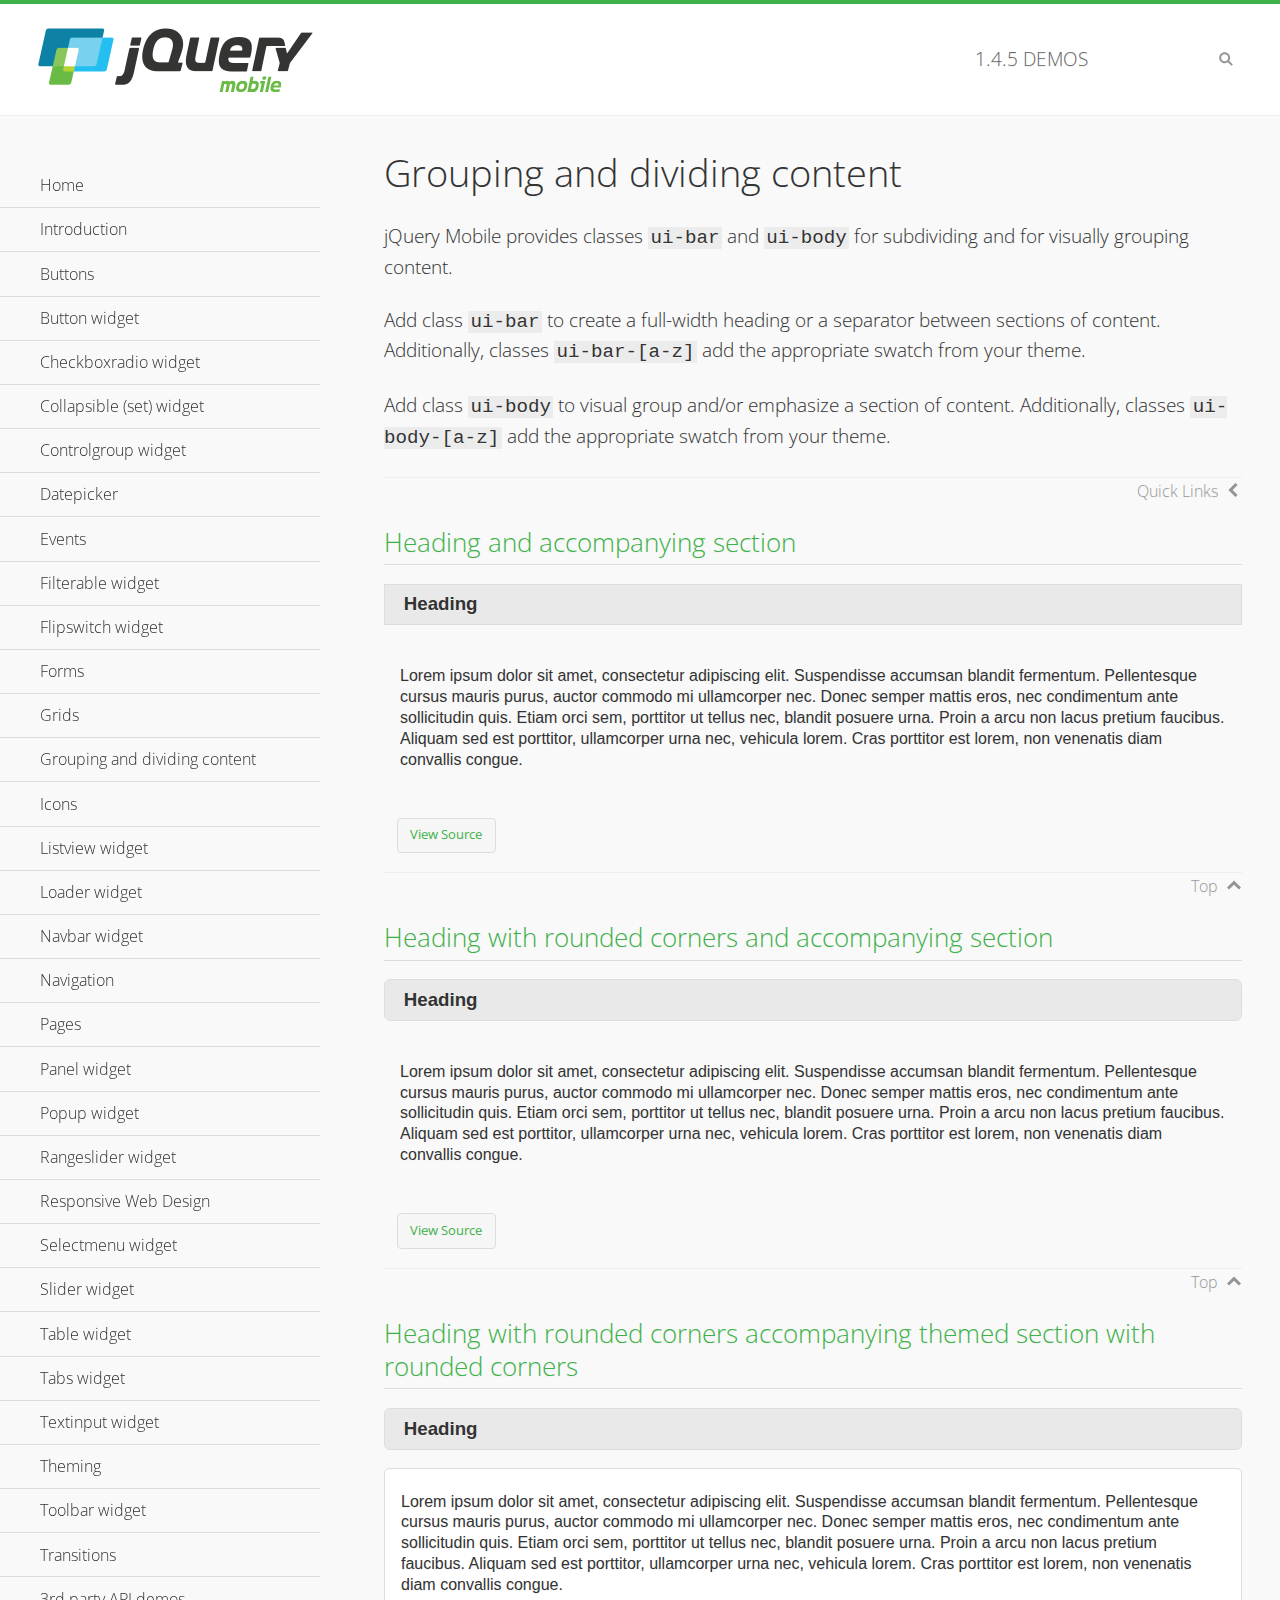
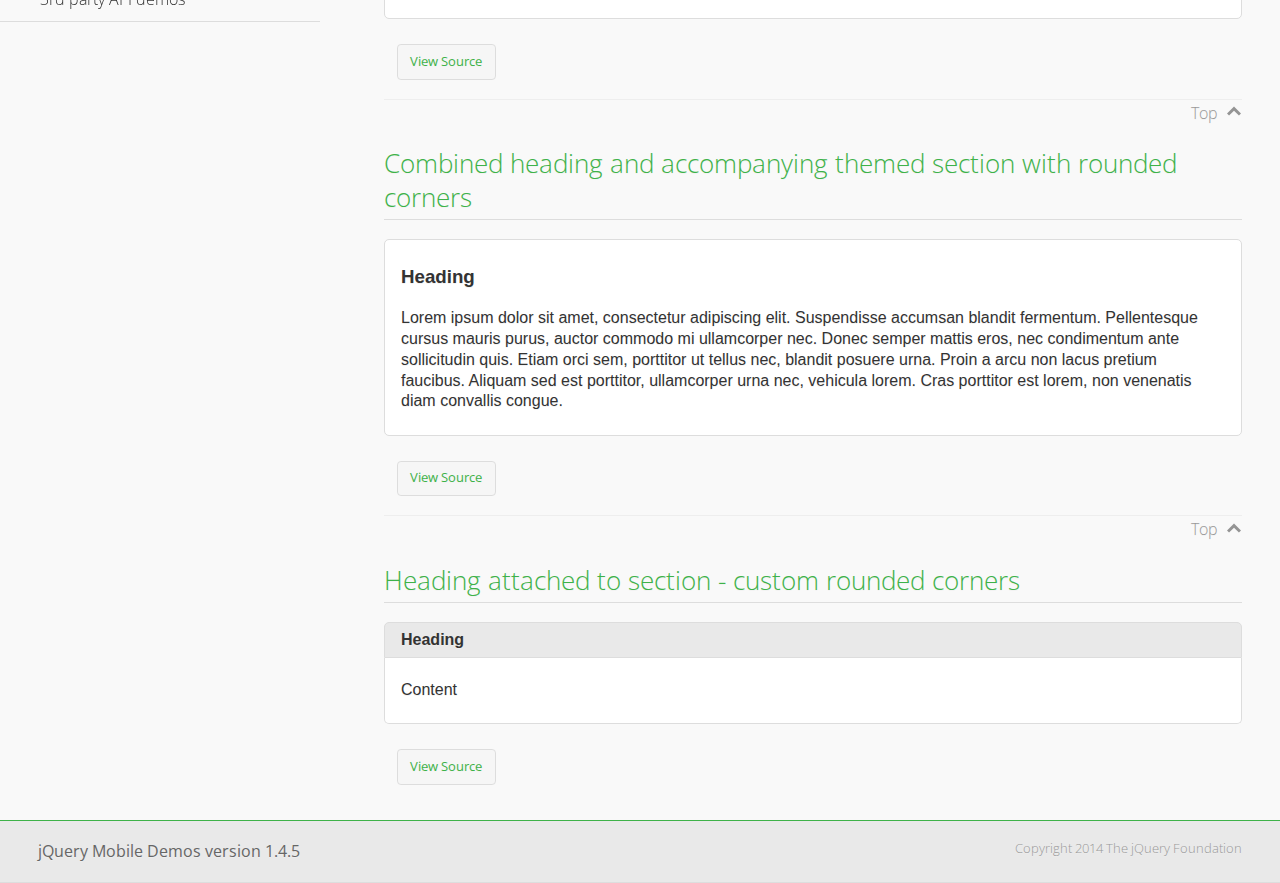
<file: jquery.mobile-1.4.5/demos/body-bar-classes/index.html>
<!DOCTYPE html>
<html>
	<head>
	<meta charset="utf-8">
	<meta name="viewport" content="width=device-width, initial-scale=1">
	<title>Grouping and dividing content - jQuery Mobile Demos</title>
	<link rel="shortcut icon" href="../favicon.ico">
	<link rel="stylesheet" href="http://fonts.googleapis.com/css?family=Open+Sans:300,400,700">
	<link rel="stylesheet" href="../css/themes/default/jquery.mobile-1.4.5.min.css">
	<link rel="stylesheet" href="../_assets/css/jqm-demos.css">
	<script src="../js/jquery.js"></script>
	<script src="../_assets/js/index.js"></script>
	<script src="../js/jquery.mobile-1.4.5.min.js"></script>
  <style id="combined-heading-and-section">
    .custom-corners .ui-bar {
      -webkit-border-top-left-radius: inherit;
      border-top-left-radius: inherit;
      -webkit-border-top-right-radius: inherit;
      border-top-right-radius: inherit;
    }
    .custom-corners .ui-body {
      border-top-width: 0;
      -webkit-border-bottom-left-radius: inherit;
      border-bottom-left-radius: inherit;
      -webkit-border-bottom-right-radius: inherit;
      border-bottom-right-radius: inherit;
    }
  </style>
</head>
<body>
<div data-role="page" class="jqm-demos" data-quicklinks="true">

	<div data-role="header" class="jqm-header">
		<h2><a href="../" title="jQuery Mobile Demos home"><img src="../_assets/img/jquery-logo.png" alt="jQuery Mobile"></a></h2>
		<p><span class="jqm-version"></span> Demos</p>
		<a href="#" class="jqm-navmenu-link ui-btn ui-btn-icon-notext ui-corner-all ui-icon-bars ui-nodisc-icon ui-alt-icon ui-btn-left">Menu</a>
		<a href="#" class="jqm-search-link ui-btn ui-btn-icon-notext ui-corner-all ui-icon-search ui-nodisc-icon ui-alt-icon ui-btn-right">Search</a>
	</div><!-- /header -->

	<div role="main" class="ui-content jqm-content">

		<h1>Grouping and dividing content</h1>

		<p>jQuery Mobile provides classes <code>ui-bar</code> and <code>ui-body</code> for subdividing and for visually grouping content.</p>
		<p>Add class <code>ui-bar</code> to create a full-width heading or a separator between sections of content. Additionally, classes <code>ui-bar-[a-z]</code> add the appropriate swatch from your theme.</p>
		<p>Add class <code>ui-body</code> to visual group and/or emphasize a section of content. Additionally, classes <code>ui-body-[a-z]</code> add the appropriate swatch from your theme.</p>

		<h2>Heading and accompanying section</h2>

		<div data-demo-html="true">
      <h3 class="ui-bar ui-bar-a">Heading</h3>
			<div class="ui-body">
				<p>Lorem ipsum dolor sit amet, consectetur adipiscing elit. Suspendisse accumsan blandit fermentum. Pellentesque cursus mauris purus, auctor commodo mi ullamcorper nec. Donec semper mattis eros, nec condimentum ante sollicitudin quis. Etiam orci sem, porttitor ut tellus nec, blandit posuere urna. Proin a arcu non lacus pretium faucibus. Aliquam sed est porttitor, ullamcorper urna nec, vehicula lorem. Cras porttitor est lorem, non venenatis diam convallis congue.</p>
			</div>
		</div>

		<h2>Heading with rounded corners and accompanying section</h2>

		<div data-demo-html="true">
      <h3 class="ui-bar ui-bar-a ui-corner-all">Heading</h3>
			<div class="ui-body">
				<p>Lorem ipsum dolor sit amet, consectetur adipiscing elit. Suspendisse accumsan blandit fermentum. Pellentesque cursus mauris purus, auctor commodo mi ullamcorper nec. Donec semper mattis eros, nec condimentum ante sollicitudin quis. Etiam orci sem, porttitor ut tellus nec, blandit posuere urna. Proin a arcu non lacus pretium faucibus. Aliquam sed est porttitor, ullamcorper urna nec, vehicula lorem. Cras porttitor est lorem, non venenatis diam convallis congue.</p>
			</div>
		</div>

		<h2>Heading with rounded corners accompanying themed section with rounded corners</h2>

		<div data-demo-html="true">
      <h3 class="ui-bar ui-bar-a ui-corner-all">Heading</h3>
			<div class="ui-body ui-body-a ui-corner-all">
				<p>Lorem ipsum dolor sit amet, consectetur adipiscing elit. Suspendisse accumsan blandit fermentum. Pellentesque cursus mauris purus, auctor commodo mi ullamcorper nec. Donec semper mattis eros, nec condimentum ante sollicitudin quis. Etiam orci sem, porttitor ut tellus nec, blandit posuere urna. Proin a arcu non lacus pretium faucibus. Aliquam sed est porttitor, ullamcorper urna nec, vehicula lorem. Cras porttitor est lorem, non venenatis diam convallis congue.</p>
			</div>
		</div>

		<h2>Combined heading and accompanying themed section with rounded corners</h2>

		<div data-demo-html="true">
			<div class="ui-body ui-body-a ui-corner-all">
	      <h3>Heading</h3>
				<p>Lorem ipsum dolor sit amet, consectetur adipiscing elit. Suspendisse accumsan blandit fermentum. Pellentesque cursus mauris purus, auctor commodo mi ullamcorper nec. Donec semper mattis eros, nec condimentum ante sollicitudin quis. Etiam orci sem, porttitor ut tellus nec, blandit posuere urna. Proin a arcu non lacus pretium faucibus. Aliquam sed est porttitor, ullamcorper urna nec, vehicula lorem. Cras porttitor est lorem, non venenatis diam convallis congue.</p>
			</div>
		</div>

		<h2>Heading attached to section - custom rounded corners</h2>

		<div data-demo-html="true" data-demo-css="#combined-heading-and-section">
      <div class="ui-corner-all custom-corners">
        <div class="ui-bar ui-bar-a">
          <h3>Heading</h3>
        </div>
        <div class="ui-body ui-body-a">
          <p>Content</p>
        </div>
      </div>
		</div>

	</div><!-- /content -->
	    <div data-role="panel" class="jqm-navmenu-panel" data-position="left" data-display="overlay" data-theme="a">
	    	<ul class="jqm-list ui-alt-icon ui-nodisc-icon">
<li data-filtertext="demos homepage" data-icon="home"><a href=".././">Home</a></li>
<li data-filtertext="introduction overview getting started"><a href="../intro/" data-ajax="false">Introduction</a></li>
<li data-filtertext="buttons button markup buttonmarkup method anchor link button element"><a href="../button-markup/" data-ajax="false">Buttons</a></li>
<li data-filtertext="form button widget input button submit reset"><a href="../button/" data-ajax="false">Button widget</a></li>
<li data-role="collapsible" data-enhanced="true" data-collapsed-icon="carat-d" data-expanded-icon="carat-u" data-iconpos="right" data-inset="false" class="ui-collapsible ui-collapsible-themed-content ui-collapsible-collapsed">
	<h3 class="ui-collapsible-heading ui-collapsible-heading-collapsed">
		<a href="#" class="ui-collapsible-heading-toggle ui-btn ui-btn-icon-right ui-btn-inherit ui-icon-carat-d">
		    Checkboxradio widget<span class="ui-collapsible-heading-status"> click to expand contents</span>
		</a>
	</h3>
	<div class="ui-collapsible-content ui-body-inherit ui-collapsible-content-collapsed" aria-hidden="true">
		<ul>
			<li data-filtertext="form checkboxradio widget checkbox input checkboxes controlgroups"><a href="../checkboxradio-checkbox/" data-ajax="false">Checkboxes</a></li>
			<li data-filtertext="form checkboxradio widget radio input radio buttons controlgroups"><a href="../checkboxradio-radio/" data-ajax="false">Radio buttons</a></li>
		</ul>
	</div>
</li>
<li data-role="collapsible" data-enhanced="true" data-collapsed-icon="carat-d" data-expanded-icon="carat-u" data-iconpos="right" data-inset="false" class="ui-collapsible ui-collapsible-themed-content ui-collapsible-collapsed">
	<h3 class="ui-collapsible-heading ui-collapsible-heading-collapsed">
		<a href="#" class="ui-collapsible-heading-toggle ui-btn ui-btn-icon-right ui-btn-inherit ui-icon-carat-d">
			Collapsible (set) widget<span class="ui-collapsible-heading-status"> click to expand contents</span>
		</a>
	</h3>
	<div class="ui-collapsible-content ui-body-inherit ui-collapsible-content-collapsed" aria-hidden="true">
		<ul>
			<li data-filtertext="collapsibles content formatting"><a href="../collapsible/" data-ajax="false">Collapsible</a></li>
			<li data-filtertext="dynamic collapsible set accordion append expand"><a href="../collapsible-dynamic/" data-ajax="false">Dynamic collapsibles</a></li>
			<li data-filtertext="accordions collapsible set widget content formatting grouped collapsibles"><a href="../collapsibleset/" data-ajax="false">Collapsible set</a></li>
		</ul>
	</div>
</li>
<li data-role="collapsible" data-enhanced="true" data-collapsed-icon="carat-d" data-expanded-icon="carat-u" data-iconpos="right" data-inset="false" class="ui-collapsible ui-collapsible-themed-content ui-collapsible-collapsed">
	<h3 class="ui-collapsible-heading ui-collapsible-heading-collapsed">
		<a href="#" class="ui-collapsible-heading-toggle ui-btn ui-btn-icon-right ui-btn-inherit ui-icon-carat-d">
			Controlgroup widget<span class="ui-collapsible-heading-status"> click to expand contents</span>
		</a>
	</h3>
	<div class="ui-collapsible-content ui-body-inherit ui-collapsible-content-collapsed" aria-hidden="true">
		<ul>
			<li data-filtertext="controlgroups selectmenu checkboxradio input grouped buttons horizontal vertical"><a href="../controlgroup/" data-ajax="false">Controlgroup</a></li>
			<li data-filtertext="dynamic controlgroup dynamically add buttons"><a href="../controlgroup-dynamic/" data-ajax="false">Dynamic controlgroups</a></li>
		</ul>
	</div>
</li>
<li data-filtertext="form datepicker widget date input"><a href="../datepicker/" data-ajax="false">Datepicker</a></li>
<li data-role="collapsible" data-enhanced="true" data-collapsed-icon="carat-d" data-expanded-icon="carat-u" data-iconpos="right" data-inset="false" class="ui-collapsible ui-collapsible-themed-content ui-collapsible-collapsed">
	<h3 class="ui-collapsible-heading ui-collapsible-heading-collapsed">
		<a href="#" class="ui-collapsible-heading-toggle ui-btn ui-btn-icon-right ui-btn-inherit ui-icon-carat-d">
			Events<span class="ui-collapsible-heading-status"> click to expand contents</span>
		</a>
	</h3>
	<div class="ui-collapsible-content ui-body-inherit ui-collapsible-content-collapsed" aria-hidden="true">
		<ul>
			<li data-filtertext="swipe to delete list items listviews swipe events"><a href="../swipe-list/" data-ajax="false">Swipe list items</a></li>
			<li data-filtertext="swipe to navigate swipe page navigation swipe events"><a href="../swipe-page/" data-ajax="false">Swipe page navigation</a></li>
		</ul>
	</div>
</li>
<li data-filtertext="filterable filter elements sorting searching listview table"><a href="../filterable/" data-ajax="false">Filterable widget</a></li>
<li data-filtertext="form flipswitch widget flip toggle switch binary select checkbox input"><a href="../flipswitch/" data-ajax="false">Flipswitch widget</a></li>
<li data-role="collapsible" data-enhanced="true" data-collapsed-icon="carat-d" data-expanded-icon="carat-u" data-iconpos="right" data-inset="false" class="ui-collapsible ui-collapsible-themed-content ui-collapsible-collapsed">
	<h3 class="ui-collapsible-heading ui-collapsible-heading-collapsed">
		<a href="#" class="ui-collapsible-heading-toggle ui-btn ui-btn-icon-right ui-btn-inherit ui-icon-carat-d">
			Forms<span class="ui-collapsible-heading-status"> click to expand contents</span>
		</a>
	</h3>
	<div class="ui-collapsible-content ui-body-inherit ui-collapsible-content-collapsed" aria-hidden="true">
		<ul>
			<li data-filtertext="forms text checkbox radio range button submit reset inputs selects textarea slider flipswitch label form elements"><a href="../forms/" data-ajax="false">Forms</a></li>
			<li data-filtertext="form hide labels hidden accessible ui-hidden-accessible forms"><a href="../forms-label-hidden-accessible/" data-ajax="false">Hide labels</a></li>
			<li data-filtertext="form field containers fieldcontain ui-field-contain forms"><a href="../forms-field-contain/" data-ajax="false">Field containers</a></li>
			<li data-filtertext="forms disabled form elements"><a href="../forms-disabled/" data-ajax="false">Forms disabled</a></li>
			<li data-filtertext="forms gallery examples overview forms text checkbox radio range button submit reset inputs selects textarea slider flipswitch label form elements"><a href="../forms-gallery/" data-ajax="false">Forms gallery</a></li>
		</ul>
	</div>
</li>
<li data-role="collapsible" data-enhanced="true" data-collapsed-icon="carat-d" data-expanded-icon="carat-u" data-iconpos="right" data-inset="false" class="ui-collapsible ui-collapsible-themed-content ui-collapsible-collapsed">
	<h3 class="ui-collapsible-heading ui-collapsible-heading-collapsed">
		<a href="#" class="ui-collapsible-heading-toggle ui-btn ui-btn-icon-right ui-btn-inherit ui-icon-carat-d">
			Grids<span class="ui-collapsible-heading-status"> click to expand contents</span>
		</a>
	</h3>
	<div class="ui-collapsible-content ui-body-inherit ui-collapsible-content-collapsed" aria-hidden="true">
		<ul>
			<li data-filtertext="grids columns blocks content formatting rwd responsive css framework"><a href="../grids/" data-ajax="false">Grids</a></li>
			<li data-filtertext="buttons in grids css framework"><a href="../grids-buttons/" data-ajax="false">Buttons in grids</a></li>
			<li data-filtertext="custom responsive grids rwd css framework"><a href="../grids-custom-responsive/" data-ajax="false">Custom responsive grids</a></li>
		</ul>
	</div>
</li>
<li data-filtertext="blocks content formatting sections heading"><a href="../body-bar-classes/" data-ajax="false">Grouping and dividing content</a></li>
<li data-role="collapsible" data-enhanced="true" data-collapsed-icon="carat-d" data-expanded-icon="carat-u" data-iconpos="right" data-inset="false" class="ui-collapsible ui-collapsible-themed-content ui-collapsible-collapsed">
	<h3 class="ui-collapsible-heading ui-collapsible-heading-collapsed">
		<a href="#" class="ui-collapsible-heading-toggle ui-btn ui-btn-icon-right ui-btn-inherit ui-icon-carat-d">
			Icons<span class="ui-collapsible-heading-status"> click to expand contents</span>
		</a>
	</h3>
	<div class="ui-collapsible-content ui-body-inherit ui-collapsible-content-collapsed" aria-hidden="true">
		<ul>
			<li data-filtertext="button icons svg disc alt custom icon position"><a href="../icons/" data-ajax="false">Icons</a></li>
			<li data-filtertext=""><a href="../icons-grunticon/" data-ajax="false">Grunticon loader</a></li>
		</ul>
	</div>
</li>
<li data-role="collapsible" data-enhanced="true" data-collapsed-icon="carat-d" data-expanded-icon="carat-u" data-iconpos="right" data-inset="false" class="ui-collapsible ui-collapsible-themed-content ui-collapsible-collapsed">
	<h3 class="ui-collapsible-heading ui-collapsible-heading-collapsed">
		<a href="#" class="ui-collapsible-heading-toggle ui-btn ui-btn-icon-right ui-btn-inherit ui-icon-carat-d">
			Listview widget<span class="ui-collapsible-heading-status"> click to expand contents</span>
		</a>
	</h3>
	<div class="ui-collapsible-content ui-body-inherit ui-collapsible-content-collapsed" aria-hidden="true">
		<ul>
			<li data-filtertext="listview widget thumbnails icons nested split button collapsible ul ol"><a href="../listview/" data-ajax="false">Listview</a></li>
			<li data-filtertext="autocomplete filterable reveal listview filtertextbeforefilter placeholder"><a href="../listview-autocomplete/" data-ajax="false">Listview autocomplete</a></li>
			<li data-filtertext="autocomplete filterable reveal listview remote data filtertextbeforefilter placeholder"><a href="../listview-autocomplete-remote/" data-ajax="false">Listview autocomplete remote data</a></li>
			<li data-filtertext="autodividers anchor jump scroll linkbars listview lists ul ol"><a href="../listview-autodividers-linkbar/" data-ajax="false">Listview autodividers linkbar</a></li>
			<li data-filtertext="listview autodividers selector autodividersselector lists ul ol"><a href="../listview-autodividers-selector/" data-ajax="false">Listview autodividers selector</a></li>
			<li data-filtertext="listview nested list items"><a href="../listview-nested-lists/" data-ajax="false">Nested Listviews</a></li>
			<li data-filtertext="listview collapsible list items flat"><a href="../listview-collapsible-item-flat/" data-ajax="false">Listview collapsible list items (flat)</a></li>
			<li data-filtertext="listview collapsible list indented"><a href="../listview-collapsible-item-indented/" data-ajax="false">Listview collapsible list items (indented)</a></li>
			<li data-filtertext="grid listview responsive grids responsive listviews lists ul"><a href="../listview-grid/" data-ajax="false">Listview responsive grid</a></li>
		</ul>
	</div>
</li>
<li data-filtertext="loader widget page loading navigation overlay spinner"><a href="../loader/" data-ajax="false">Loader widget</a></li>
<li data-filtertext="navbar widget navmenu toolbars header footer"><a href="../navbar/" data-ajax="false">Navbar widget</a></li>
<li data-role="collapsible" data-enhanced="true" data-collapsed-icon="carat-d" data-expanded-icon="carat-u" data-iconpos="right" data-inset="false" class="ui-collapsible ui-collapsible-themed-content ui-collapsible-collapsed">
	<h3 class="ui-collapsible-heading ui-collapsible-heading-collapsed">
		<a href="#" class="ui-collapsible-heading-toggle ui-btn ui-btn-icon-right ui-btn-inherit ui-icon-carat-d">
			Navigation<span class="ui-collapsible-heading-status"> click to expand contents</span>
		</a>
	</h3>
	<div class="ui-collapsible-content ui-body-inherit ui-collapsible-content-collapsed" aria-hidden="true">
		<ul>
			<li data-filtertext="ajax navigation navigate widget history event method"><a href="../navigation/" data-ajax="false">Navigation</a></li>
			<li data-filtertext="linking pages page links navigation ajax prefetch cache"><a href="../navigation-linking-pages/" data-ajax="false">Linking pages</a></li>
			<!-- <li data-filtertext="php redirect server redirection server-side navigation"><a href="../navigation-php-redirect/" data-ajax="false">PHP redirect demo</a></li>-->
			<li data-filtertext="navigation redirection hash query"><a href="../navigation-hash-processing/" data-ajax="false">Hash processing demo</a></li>
			<li data-filtertext="navigation redirection hash query"><a href="../page-events/" data-ajax="false">Page Navigation Events</a></li>
		</ul>
	</div>
</li>
<li data-role="collapsible" data-enhanced="true" data-collapsed-icon="carat-d" data-expanded-icon="carat-u" data-iconpos="right" data-inset="false" class="ui-collapsible ui-collapsible-themed-content ui-collapsible-collapsed">
	<h3 class="ui-collapsible-heading ui-collapsible-heading-collapsed">
		<a href="#" class="ui-collapsible-heading-toggle ui-btn ui-btn-icon-right ui-btn-inherit ui-icon-carat-d">
			Pages<span class="ui-collapsible-heading-status"> click to expand contents</span>
		</a>
	</h3>
	<div class="ui-collapsible-content ui-body-inherit ui-collapsible-content-collapsed" aria-hidden="true">
		<ul>
			<li data-filtertext="pages page widget ajax navigation"><a href="../pages/" data-ajax="false">Pages</a></li>
			<li data-filtertext="single page"><a href="../pages-single-page/" data-ajax="false">Single page</a></li>
			<li data-filtertext="multipage multi-page page"><a href="../pages-multi-page/" data-ajax="false">Multi-page template</a></li>
			<li data-filtertext="dialog page widget modal popup"><a href="../pages-dialog/" data-ajax="false">Dialog page</a></li>
		</ul>
	</div>
</li>
<li data-role="collapsible" data-enhanced="true" data-collapsed-icon="carat-d" data-expanded-icon="carat-u" data-iconpos="right" data-inset="false" class="ui-collapsible ui-collapsible-themed-content ui-collapsible-collapsed">
	<h3 class="ui-collapsible-heading ui-collapsible-heading-collapsed">
		<a href="#" class="ui-collapsible-heading-toggle ui-btn ui-btn-icon-right ui-btn-inherit ui-icon-carat-d">
			Panel widget<span class="ui-collapsible-heading-status"> click to expand contents</span>
		</a>
	</h3>
	<div class="ui-collapsible-content ui-body-inherit ui-collapsible-content-collapsed" aria-hidden="true">
		<ul>
			<li data-filtertext="panel widget sliding panels reveal push overlay responsive"><a href="../panel/" data-ajax="false">Panel</a></li>
			<li data-filtertext=""><a href="../panel-external/" data-ajax="false">External panels</a></li>
			<li data-filtertext="panel "><a href="../panel-fixed/" data-ajax="false">Fixed panels</a></li>
			<li data-filtertext="panel slide panels sliding panels shadow rwd responsive breakpoint"><a href="../panel-responsive/" data-ajax="false">Panels responsive</a></li>
			<li data-filtertext="panel custom style custom panel width reveal shadow listview panel styling page background wrapper"><a href="../panel-styling/" data-ajax="false">Custom panel style</a></li>
			<li data-filtertext="panel open on swipe"><a href="../panel-swipe-open/" data-ajax="false">Panel open on swipe</a></li>
			<li data-filtertext="panels outside page internal external toolbars"><a href="../panel-external-internal/" data-ajax="false">Panel external and internal</a></li>
		</ul>
	</div>
</li>
<li data-role="collapsible" data-enhanced="true" data-collapsed-icon="carat-d" data-expanded-icon="carat-u" data-iconpos="right" data-inset="false" class="ui-collapsible ui-collapsible-themed-content ui-collapsible-collapsed">
	<h3 class="ui-collapsible-heading ui-collapsible-heading-collapsed">
		<a href="#" class="ui-collapsible-heading-toggle ui-btn ui-btn-icon-right ui-btn-inherit ui-icon-carat-d">
			Popup widget<span class="ui-collapsible-heading-status"> click to expand contents</span>
		</a>
	</h3>
	<div class="ui-collapsible-content ui-body-inherit ui-collapsible-content-collapsed" aria-hidden="true">
		<ul>
			<li data-filtertext="popup widget popups dialog modal transition tooltip lightbox form overlay screen flip pop fade transition"><a href="../popup/" data-ajax="false">Popup</a></li>
			<li data-filtertext="popup alignment position"><a href="../popup-alignment/" data-ajax="false">Popup alignment</a></li>
			<li data-filtertext="popup arrow size popups popover"><a href="../popup-arrow-size/" data-ajax="false">Popup arrow size</a></li>
			<li data-filtertext="dynamic popups popup images lightbox"><a href="../popup-dynamic/" data-ajax="false">Dynamic popups</a></li>
			<li data-filtertext="popups with iframes scaling"><a href="../popup-iframe/" data-ajax="false">Popups with iframes</a></li>
			<li data-filtertext="popup image scaling"><a href="../popup-image-scaling/" data-ajax="false">Popup image scaling</a></li>
			<li data-filtertext="external popup outside multi-page"><a href="../popup-outside-multipage/" data-ajax="false">Popup outside multi-page</a></li>
		</ul>
	</div>
</li>
<li data-filtertext="form rangeslider widget dual sliders dual handle sliders range input"><a href="../rangeslider/" data-ajax="false">Rangeslider widget</a></li>
<li data-filtertext="responsive web design rwd adaptive progressive enhancement PE accessible mobile breakpoints media query media queries"><a href="../rwd/" data-ajax="false">Responsive Web Design</a></li>
<li data-role="collapsible" data-enhanced="true" data-collapsed-icon="carat-d" data-expanded-icon="carat-u" data-iconpos="right" data-inset="false" class="ui-collapsible ui-collapsible-themed-content ui-collapsible-collapsed">
	<h3 class="ui-collapsible-heading ui-collapsible-heading-collapsed">
		<a href="#" class="ui-collapsible-heading-toggle ui-btn ui-btn-icon-right ui-btn-inherit ui-icon-carat-d">
			Selectmenu widget<span class="ui-collapsible-heading-status"> click to expand contents</span>
		</a>
	</h3>
	<div class="ui-collapsible-content ui-body-inherit ui-collapsible-content-collapsed" aria-hidden="true">
		<ul>
			<li data-filtertext="form selectmenu widget select input custom select menu selects"><a href="../selectmenu/" data-ajax="false">Selectmenu</a></li>
			<li data-filtertext="form custom select menu selectmenu widget custom menu option optgroup multiple selects"><a href="../selectmenu-custom/" data-ajax="false">Custom select menu</a></li>
			<li data-filtertext="filterable select filter popup dialog"><a href="../selectmenu-custom-filter/" data-ajax="false">Custom select menu with filter</a></li>
		</ul>
	</div>
</li>
<li data-role="collapsible" data-enhanced="true" data-collapsed-icon="carat-d" data-expanded-icon="carat-u" data-iconpos="right" data-inset="false" class="ui-collapsible ui-collapsible-themed-content ui-collapsible-collapsed">
	<h3 class="ui-collapsible-heading ui-collapsible-heading-collapsed">
		<a href="#" class="ui-collapsible-heading-toggle ui-btn ui-btn-icon-right ui-btn-inherit ui-icon-carat-d">
			Slider widget<span class="ui-collapsible-heading-status"> click to expand contents</span>
		</a>
	</h3>
	<div class="ui-collapsible-content ui-body-inherit ui-collapsible-content-collapsed" aria-hidden="true">
		<ul>
			<li data-filtertext="form slider widget range input single sliders"><a href="../slider/" data-ajax="false">Slider</a></li>
			<li data-filtertext="form slider widget flipswitch slider binary select flip toggle switch"><a href="../slider-flipswitch/" data-ajax="false">Slider flip toggle switch</a></li>
			<li data-filtertext="form slider tooltip handle value input range sliders"><a href="../slider-tooltip/" data-ajax="false">Slider tooltip</a></li>
		</ul>
	</div>
</li>
<li data-role="collapsible" data-enhanced="true" data-collapsed-icon="carat-d" data-expanded-icon="carat-u" data-iconpos="right" data-inset="false" class="ui-collapsible ui-collapsible-themed-content ui-collapsible-collapsed">
	<h3 class="ui-collapsible-heading ui-collapsible-heading-collapsed">
		<a href="#" class="ui-collapsible-heading-toggle ui-btn ui-btn-icon-right ui-btn-inherit ui-icon-carat-d">
			Table widget<span class="ui-collapsible-heading-status"> click to expand contents</span>
		</a>
	</h3>
	<div class="ui-collapsible-content ui-body-inherit ui-collapsible-content-collapsed" aria-hidden="true">
		<ul>
			<li data-filtertext="table widget reflow column toggle th td responsive tables rwd hide show tabular"><a href="../table-column-toggle/" data-ajax="false">Table Column Toggle</a></li>
			<li data-filtertext="table column toggle phone comparison demo"><a href="../table-column-toggle-example/" data-ajax="false">Table Column Toggle demo</a></li>
			<li data-filtertext="responsive tables table column toggle heading groups rwd breakpoint"><a href="../table-column-toggle-heading-groups/" data-ajax="false">Table Column Toggle heading groups</a></li>
			<li data-filtertext="responsive tables table column toggle hide rwd breakpoint customization options"><a href="../table-column-toggle-options/" data-ajax="false">Table Column Toggle options</a></li>
			<li data-filtertext="table reflow th td responsive rwd columns tabular"><a href="../table-reflow/" data-ajax="false">Table Reflow</a></li>
			<li data-filtertext="responsive tables table reflow heading groups rwd breakpoint"><a href="../table-reflow-heading-groups/" data-ajax="false">Table Reflow heading groups</a></li>
			<li data-filtertext="responsive tables table reflow stripes strokes table style"><a href="../table-reflow-stripes-strokes/" data-ajax="false">Table Reflow stripes and strokes</a></li>
			<li data-filtertext="responsive tables table reflow stack custom styles"><a href="../table-reflow-styling/" data-ajax="false">Table Reflow custom styles</a></li>
		</ul>
	</div>
</li>
<li data-filtertext="ui tabs widget"><a href="../tabs/" data-ajax="false">Tabs widget</a></li>
<li data-filtertext="form textinput widget text input textarea number date time tel email file color password"><a href="../textinput/" data-ajax="false">Textinput widget</a></li>
<li data-role="collapsible" data-enhanced="true" data-collapsed-icon="carat-d" data-expanded-icon="carat-u" data-iconpos="right" data-inset="false" class="ui-collapsible ui-collapsible-themed-content ui-collapsible-collapsed">
	<h3 class="ui-collapsible-heading ui-collapsible-heading-collapsed">
		<a href="#" class="ui-collapsible-heading-toggle ui-btn ui-btn-icon-right ui-btn-inherit ui-icon-carat-d">
			Theming<span class="ui-collapsible-heading-status"> click to expand contents</span>
		</a>
	</h3>
	<div class="ui-collapsible-content ui-body-inherit ui-collapsible-content-collapsed" aria-hidden="true">
		<ul>
			<li data-filtertext="default theme swatches theming style css"><a href="../theme-default/" data-ajax="false">Default theme</a></li>
			<li data-filtertext="classic theme old theme swatches theming style css"><a href="../theme-classic/" data-ajax="false">Classic theme</a></li>
		</ul>
	</div>
</li>
<li data-role="collapsible" data-enhanced="true" data-collapsed-icon="carat-d" data-expanded-icon="carat-u" data-iconpos="right" data-inset="false" class="ui-collapsible ui-collapsible-themed-content ui-collapsible-collapsed">
	<h3 class="ui-collapsible-heading ui-collapsible-heading-collapsed">
		<a href="#" class="ui-collapsible-heading-toggle ui-btn ui-btn-icon-right ui-btn-inherit ui-icon-carat-d">
			Toolbar widget<span class="ui-collapsible-heading-status"> click to expand contents</span>
		</a>
	</h3>
	<div class="ui-collapsible-content ui-body-inherit ui-collapsible-content-collapsed" aria-hidden="true">
		<ul>
			<li data-filtertext="toolbar widget header footer toolbars fixed fullscreen external sections"><a href="../toolbar/" data-ajax="false">Toolbar</a></li>
			<li data-filtertext="dynamic toolbars dynamically add toolbar header footer"><a href="../toolbar-dynamic/" data-ajax="false">Dynamic toolbars</a></li>
			<li data-filtertext="external toolbars header footer"><a href="../toolbar-external/" data-ajax="false">External toolbars</a></li>
			<li data-filtertext="fixed toolbars header footer"><a href="../toolbar-fixed/" data-ajax="false">Fixed toolbars</a></li>
			<li data-filtertext="fixed fullscreen toolbars header footer"><a href="../toolbar-fixed-fullscreen/" data-ajax="false">Fullscreen toolbars</a></li>
			<li data-filtertext="external fixed toolbars header footer"><a href="../toolbar-fixed-external/" data-ajax="false">Fixed external toolbars</a></li>
			<li data-filtertext="external persistent toolbars header footer navbar navmenu"><a href="../toolbar-fixed-persistent/" data-ajax="false">Persistent toolbars</a></li>
			<li data-filtertext="external ajax optimized toolbars persistent toolbars header footer navbar"><a href="../toolbar-fixed-persistent-optimized/" data-ajax="false">Ajax optimized toolbars</a></li>
			<li data-filtertext="form in toolbars header footer"><a href="../toolbar-fixed-forms/" data-ajax="false">Form in toolbar</a></li>
		</ul>
	</div>
</li>
<li data-filtertext="page transitions animated pages popup navigation flip slide fade pop"><a href="../transitions/" data-ajax="false">Transitions</a></li>
<li data-role="collapsible" data-enhanced="true" data-collapsed-icon="carat-d" data-expanded-icon="carat-u" data-iconpos="right" data-inset="false" class="ui-collapsible ui-collapsible-themed-content ui-collapsible-collapsed">
	<h3 class="ui-collapsible-heading ui-collapsible-heading-collapsed">
		<a href="#" class="ui-collapsible-heading-toggle ui-btn ui-btn-icon-right ui-btn-inherit ui-icon-carat-d">
			3rd party API demos<span class="ui-collapsible-heading-status"> click to expand contents</span>
		</a>
	</h3>
	<div class="ui-collapsible-content ui-body-inherit ui-collapsible-content-collapsed" aria-hidden="true">
		<ul>
			<li data-filtertext="backbone requirejs navigation router"><a href="../backbone-requirejs/" data-ajax="false">Backbone RequireJS</a></li>
			<li data-filtertext="google maps geolocation demo"><a href="../map-geolocation/" data-ajax="false">Google Maps geolocation</a></li>
			<li data-filtertext="google maps hybrid"><a href="../map-list-toggle/" data-ajax="false">Google Maps list toggle</a></li>
		</ul>
	</div>
</li>



		     </ul>
		</div><!-- /panel -->


	<div data-role="footer" data-position="fixed" data-tap-toggle="false" class="jqm-footer">
		<p>jQuery Mobile Demos version <span class="jqm-version"></span></p>
		<p>Copyright 2014 The jQuery Foundation</p>
	</div><!-- /footer -->
	<!-- TODO: This should become an external panel so we can add input to markup (unique ID) -->
    <div data-role="panel" class="jqm-search-panel" data-position="right" data-display="overlay" data-theme="a">
		<div class="jqm-search">
			<ul class="jqm-list" data-filter-placeholder="Search demos..." data-filter-reveal="true">
<li data-filtertext="demos homepage" data-icon="home"><a href=".././">Home</a></li>
<li data-filtertext="introduction overview getting started"><a href="../intro/" data-ajax="false">Introduction</a></li>
<li data-filtertext="buttons button markup buttonmarkup method anchor link button element"><a href="../button-markup/" data-ajax="false">Buttons</a></li>
<li data-filtertext="form button widget input button submit reset"><a href="../button/" data-ajax="false">Button widget</a></li>
<li data-role="collapsible" data-enhanced="true" data-collapsed-icon="carat-d" data-expanded-icon="carat-u" data-iconpos="right" data-inset="false" class="ui-collapsible ui-collapsible-themed-content ui-collapsible-collapsed">
	<h3 class="ui-collapsible-heading ui-collapsible-heading-collapsed">
		<a href="#" class="ui-collapsible-heading-toggle ui-btn ui-btn-icon-right ui-btn-inherit ui-icon-carat-d">
		    Checkboxradio widget<span class="ui-collapsible-heading-status"> click to expand contents</span>
		</a>
	</h3>
	<div class="ui-collapsible-content ui-body-inherit ui-collapsible-content-collapsed" aria-hidden="true">
		<ul>
			<li data-filtertext="form checkboxradio widget checkbox input checkboxes controlgroups"><a href="../checkboxradio-checkbox/" data-ajax="false">Checkboxes</a></li>
			<li data-filtertext="form checkboxradio widget radio input radio buttons controlgroups"><a href="../checkboxradio-radio/" data-ajax="false">Radio buttons</a></li>
		</ul>
	</div>
</li>
<li data-role="collapsible" data-enhanced="true" data-collapsed-icon="carat-d" data-expanded-icon="carat-u" data-iconpos="right" data-inset="false" class="ui-collapsible ui-collapsible-themed-content ui-collapsible-collapsed">
	<h3 class="ui-collapsible-heading ui-collapsible-heading-collapsed">
		<a href="#" class="ui-collapsible-heading-toggle ui-btn ui-btn-icon-right ui-btn-inherit ui-icon-carat-d">
			Collapsible (set) widget<span class="ui-collapsible-heading-status"> click to expand contents</span>
		</a>
	</h3>
	<div class="ui-collapsible-content ui-body-inherit ui-collapsible-content-collapsed" aria-hidden="true">
		<ul>
			<li data-filtertext="collapsibles content formatting"><a href="../collapsible/" data-ajax="false">Collapsible</a></li>
			<li data-filtertext="dynamic collapsible set accordion append expand"><a href="../collapsible-dynamic/" data-ajax="false">Dynamic collapsibles</a></li>
			<li data-filtertext="accordions collapsible set widget content formatting grouped collapsibles"><a href="../collapsibleset/" data-ajax="false">Collapsible set</a></li>
		</ul>
	</div>
</li>
<li data-role="collapsible" data-enhanced="true" data-collapsed-icon="carat-d" data-expanded-icon="carat-u" data-iconpos="right" data-inset="false" class="ui-collapsible ui-collapsible-themed-content ui-collapsible-collapsed">
	<h3 class="ui-collapsible-heading ui-collapsible-heading-collapsed">
		<a href="#" class="ui-collapsible-heading-toggle ui-btn ui-btn-icon-right ui-btn-inherit ui-icon-carat-d">
			Controlgroup widget<span class="ui-collapsible-heading-status"> click to expand contents</span>
		</a>
	</h3>
	<div class="ui-collapsible-content ui-body-inherit ui-collapsible-content-collapsed" aria-hidden="true">
		<ul>
			<li data-filtertext="controlgroups selectmenu checkboxradio input grouped buttons horizontal vertical"><a href="../controlgroup/" data-ajax="false">Controlgroup</a></li>
			<li data-filtertext="dynamic controlgroup dynamically add buttons"><a href="../controlgroup-dynamic/" data-ajax="false">Dynamic controlgroups</a></li>
		</ul>
	</div>
</li>
<li data-filtertext="form datepicker widget date input"><a href="../datepicker/" data-ajax="false">Datepicker</a></li>
<li data-role="collapsible" data-enhanced="true" data-collapsed-icon="carat-d" data-expanded-icon="carat-u" data-iconpos="right" data-inset="false" class="ui-collapsible ui-collapsible-themed-content ui-collapsible-collapsed">
	<h3 class="ui-collapsible-heading ui-collapsible-heading-collapsed">
		<a href="#" class="ui-collapsible-heading-toggle ui-btn ui-btn-icon-right ui-btn-inherit ui-icon-carat-d">
			Events<span class="ui-collapsible-heading-status"> click to expand contents</span>
		</a>
	</h3>
	<div class="ui-collapsible-content ui-body-inherit ui-collapsible-content-collapsed" aria-hidden="true">
		<ul>
			<li data-filtertext="swipe to delete list items listviews swipe events"><a href="../swipe-list/" data-ajax="false">Swipe list items</a></li>
			<li data-filtertext="swipe to navigate swipe page navigation swipe events"><a href="../swipe-page/" data-ajax="false">Swipe page navigation</a></li>
		</ul>
	</div>
</li>
<li data-filtertext="filterable filter elements sorting searching listview table"><a href="../filterable/" data-ajax="false">Filterable widget</a></li>
<li data-filtertext="form flipswitch widget flip toggle switch binary select checkbox input"><a href="../flipswitch/" data-ajax="false">Flipswitch widget</a></li>
<li data-role="collapsible" data-enhanced="true" data-collapsed-icon="carat-d" data-expanded-icon="carat-u" data-iconpos="right" data-inset="false" class="ui-collapsible ui-collapsible-themed-content ui-collapsible-collapsed">
	<h3 class="ui-collapsible-heading ui-collapsible-heading-collapsed">
		<a href="#" class="ui-collapsible-heading-toggle ui-btn ui-btn-icon-right ui-btn-inherit ui-icon-carat-d">
			Forms<span class="ui-collapsible-heading-status"> click to expand contents</span>
		</a>
	</h3>
	<div class="ui-collapsible-content ui-body-inherit ui-collapsible-content-collapsed" aria-hidden="true">
		<ul>
			<li data-filtertext="forms text checkbox radio range button submit reset inputs selects textarea slider flipswitch label form elements"><a href="../forms/" data-ajax="false">Forms</a></li>
			<li data-filtertext="form hide labels hidden accessible ui-hidden-accessible forms"><a href="../forms-label-hidden-accessible/" data-ajax="false">Hide labels</a></li>
			<li data-filtertext="form field containers fieldcontain ui-field-contain forms"><a href="../forms-field-contain/" data-ajax="false">Field containers</a></li>
			<li data-filtertext="forms disabled form elements"><a href="../forms-disabled/" data-ajax="false">Forms disabled</a></li>
			<li data-filtertext="forms gallery examples overview forms text checkbox radio range button submit reset inputs selects textarea slider flipswitch label form elements"><a href="../forms-gallery/" data-ajax="false">Forms gallery</a></li>
		</ul>
	</div>
</li>
<li data-role="collapsible" data-enhanced="true" data-collapsed-icon="carat-d" data-expanded-icon="carat-u" data-iconpos="right" data-inset="false" class="ui-collapsible ui-collapsible-themed-content ui-collapsible-collapsed">
	<h3 class="ui-collapsible-heading ui-collapsible-heading-collapsed">
		<a href="#" class="ui-collapsible-heading-toggle ui-btn ui-btn-icon-right ui-btn-inherit ui-icon-carat-d">
			Grids<span class="ui-collapsible-heading-status"> click to expand contents</span>
		</a>
	</h3>
	<div class="ui-collapsible-content ui-body-inherit ui-collapsible-content-collapsed" aria-hidden="true">
		<ul>
			<li data-filtertext="grids columns blocks content formatting rwd responsive css framework"><a href="../grids/" data-ajax="false">Grids</a></li>
			<li data-filtertext="buttons in grids css framework"><a href="../grids-buttons/" data-ajax="false">Buttons in grids</a></li>
			<li data-filtertext="custom responsive grids rwd css framework"><a href="../grids-custom-responsive/" data-ajax="false">Custom responsive grids</a></li>
		</ul>
	</div>
</li>
<li data-filtertext="blocks content formatting sections heading"><a href="../body-bar-classes/" data-ajax="false">Grouping and dividing content</a></li>
<li data-role="collapsible" data-enhanced="true" data-collapsed-icon="carat-d" data-expanded-icon="carat-u" data-iconpos="right" data-inset="false" class="ui-collapsible ui-collapsible-themed-content ui-collapsible-collapsed">
	<h3 class="ui-collapsible-heading ui-collapsible-heading-collapsed">
		<a href="#" class="ui-collapsible-heading-toggle ui-btn ui-btn-icon-right ui-btn-inherit ui-icon-carat-d">
			Icons<span class="ui-collapsible-heading-status"> click to expand contents</span>
		</a>
	</h3>
	<div class="ui-collapsible-content ui-body-inherit ui-collapsible-content-collapsed" aria-hidden="true">
		<ul>
			<li data-filtertext="button icons svg disc alt custom icon position"><a href="../icons/" data-ajax="false">Icons</a></li>
			<li data-filtertext=""><a href="../icons-grunticon/" data-ajax="false">Grunticon loader</a></li>
		</ul>
	</div>
</li>
<li data-role="collapsible" data-enhanced="true" data-collapsed-icon="carat-d" data-expanded-icon="carat-u" data-iconpos="right" data-inset="false" class="ui-collapsible ui-collapsible-themed-content ui-collapsible-collapsed">
	<h3 class="ui-collapsible-heading ui-collapsible-heading-collapsed">
		<a href="#" class="ui-collapsible-heading-toggle ui-btn ui-btn-icon-right ui-btn-inherit ui-icon-carat-d">
			Listview widget<span class="ui-collapsible-heading-status"> click to expand contents</span>
		</a>
	</h3>
	<div class="ui-collapsible-content ui-body-inherit ui-collapsible-content-collapsed" aria-hidden="true">
		<ul>
			<li data-filtertext="listview widget thumbnails icons nested split button collapsible ul ol"><a href="../listview/" data-ajax="false">Listview</a></li>
			<li data-filtertext="autocomplete filterable reveal listview filtertextbeforefilter placeholder"><a href="../listview-autocomplete/" data-ajax="false">Listview autocomplete</a></li>
			<li data-filtertext="autocomplete filterable reveal listview remote data filtertextbeforefilter placeholder"><a href="../listview-autocomplete-remote/" data-ajax="false">Listview autocomplete remote data</a></li>
			<li data-filtertext="autodividers anchor jump scroll linkbars listview lists ul ol"><a href="../listview-autodividers-linkbar/" data-ajax="false">Listview autodividers linkbar</a></li>
			<li data-filtertext="listview autodividers selector autodividersselector lists ul ol"><a href="../listview-autodividers-selector/" data-ajax="false">Listview autodividers selector</a></li>
			<li data-filtertext="listview nested list items"><a href="../listview-nested-lists/" data-ajax="false">Nested Listviews</a></li>
			<li data-filtertext="listview collapsible list items flat"><a href="../listview-collapsible-item-flat/" data-ajax="false">Listview collapsible list items (flat)</a></li>
			<li data-filtertext="listview collapsible list indented"><a href="../listview-collapsible-item-indented/" data-ajax="false">Listview collapsible list items (indented)</a></li>
			<li data-filtertext="grid listview responsive grids responsive listviews lists ul"><a href="../listview-grid/" data-ajax="false">Listview responsive grid</a></li>
		</ul>
	</div>
</li>
<li data-filtertext="loader widget page loading navigation overlay spinner"><a href="../loader/" data-ajax="false">Loader widget</a></li>
<li data-filtertext="navbar widget navmenu toolbars header footer"><a href="../navbar/" data-ajax="false">Navbar widget</a></li>
<li data-role="collapsible" data-enhanced="true" data-collapsed-icon="carat-d" data-expanded-icon="carat-u" data-iconpos="right" data-inset="false" class="ui-collapsible ui-collapsible-themed-content ui-collapsible-collapsed">
	<h3 class="ui-collapsible-heading ui-collapsible-heading-collapsed">
		<a href="#" class="ui-collapsible-heading-toggle ui-btn ui-btn-icon-right ui-btn-inherit ui-icon-carat-d">
			Navigation<span class="ui-collapsible-heading-status"> click to expand contents</span>
		</a>
	</h3>
	<div class="ui-collapsible-content ui-body-inherit ui-collapsible-content-collapsed" aria-hidden="true">
		<ul>
			<li data-filtertext="ajax navigation navigate widget history event method"><a href="../navigation/" data-ajax="false">Navigation</a></li>
			<li data-filtertext="linking pages page links navigation ajax prefetch cache"><a href="../navigation-linking-pages/" data-ajax="false">Linking pages</a></li>
			<!-- <li data-filtertext="php redirect server redirection server-side navigation"><a href="../navigation-php-redirect/" data-ajax="false">PHP redirect demo</a></li>-->
			<li data-filtertext="navigation redirection hash query"><a href="../navigation-hash-processing/" data-ajax="false">Hash processing demo</a></li>
			<li data-filtertext="navigation redirection hash query"><a href="../page-events/" data-ajax="false">Page Navigation Events</a></li>
		</ul>
	</div>
</li>
<li data-role="collapsible" data-enhanced="true" data-collapsed-icon="carat-d" data-expanded-icon="carat-u" data-iconpos="right" data-inset="false" class="ui-collapsible ui-collapsible-themed-content ui-collapsible-collapsed">
	<h3 class="ui-collapsible-heading ui-collapsible-heading-collapsed">
		<a href="#" class="ui-collapsible-heading-toggle ui-btn ui-btn-icon-right ui-btn-inherit ui-icon-carat-d">
			Pages<span class="ui-collapsible-heading-status"> click to expand contents</span>
		</a>
	</h3>
	<div class="ui-collapsible-content ui-body-inherit ui-collapsible-content-collapsed" aria-hidden="true">
		<ul>
			<li data-filtertext="pages page widget ajax navigation"><a href="../pages/" data-ajax="false">Pages</a></li>
			<li data-filtertext="single page"><a href="../pages-single-page/" data-ajax="false">Single page</a></li>
			<li data-filtertext="multipage multi-page page"><a href="../pages-multi-page/" data-ajax="false">Multi-page template</a></li>
			<li data-filtertext="dialog page widget modal popup"><a href="../pages-dialog/" data-ajax="false">Dialog page</a></li>
		</ul>
	</div>
</li>
<li data-role="collapsible" data-enhanced="true" data-collapsed-icon="carat-d" data-expanded-icon="carat-u" data-iconpos="right" data-inset="false" class="ui-collapsible ui-collapsible-themed-content ui-collapsible-collapsed">
	<h3 class="ui-collapsible-heading ui-collapsible-heading-collapsed">
		<a href="#" class="ui-collapsible-heading-toggle ui-btn ui-btn-icon-right ui-btn-inherit ui-icon-carat-d">
			Panel widget<span class="ui-collapsible-heading-status"> click to expand contents</span>
		</a>
	</h3>
	<div class="ui-collapsible-content ui-body-inherit ui-collapsible-content-collapsed" aria-hidden="true">
		<ul>
			<li data-filtertext="panel widget sliding panels reveal push overlay responsive"><a href="../panel/" data-ajax="false">Panel</a></li>
			<li data-filtertext=""><a href="../panel-external/" data-ajax="false">External panels</a></li>
			<li data-filtertext="panel "><a href="../panel-fixed/" data-ajax="false">Fixed panels</a></li>
			<li data-filtertext="panel slide panels sliding panels shadow rwd responsive breakpoint"><a href="../panel-responsive/" data-ajax="false">Panels responsive</a></li>
			<li data-filtertext="panel custom style custom panel width reveal shadow listview panel styling page background wrapper"><a href="../panel-styling/" data-ajax="false">Custom panel style</a></li>
			<li data-filtertext="panel open on swipe"><a href="../panel-swipe-open/" data-ajax="false">Panel open on swipe</a></li>
			<li data-filtertext="panels outside page internal external toolbars"><a href="../panel-external-internal/" data-ajax="false">Panel external and internal</a></li>
		</ul>
	</div>
</li>
<li data-role="collapsible" data-enhanced="true" data-collapsed-icon="carat-d" data-expanded-icon="carat-u" data-iconpos="right" data-inset="false" class="ui-collapsible ui-collapsible-themed-content ui-collapsible-collapsed">
	<h3 class="ui-collapsible-heading ui-collapsible-heading-collapsed">
		<a href="#" class="ui-collapsible-heading-toggle ui-btn ui-btn-icon-right ui-btn-inherit ui-icon-carat-d">
			Popup widget<span class="ui-collapsible-heading-status"> click to expand contents</span>
		</a>
	</h3>
	<div class="ui-collapsible-content ui-body-inherit ui-collapsible-content-collapsed" aria-hidden="true">
		<ul>
			<li data-filtertext="popup widget popups dialog modal transition tooltip lightbox form overlay screen flip pop fade transition"><a href="../popup/" data-ajax="false">Popup</a></li>
			<li data-filtertext="popup alignment position"><a href="../popup-alignment/" data-ajax="false">Popup alignment</a></li>
			<li data-filtertext="popup arrow size popups popover"><a href="../popup-arrow-size/" data-ajax="false">Popup arrow size</a></li>
			<li data-filtertext="dynamic popups popup images lightbox"><a href="../popup-dynamic/" data-ajax="false">Dynamic popups</a></li>
			<li data-filtertext="popups with iframes scaling"><a href="../popup-iframe/" data-ajax="false">Popups with iframes</a></li>
			<li data-filtertext="popup image scaling"><a href="../popup-image-scaling/" data-ajax="false">Popup image scaling</a></li>
			<li data-filtertext="external popup outside multi-page"><a href="../popup-outside-multipage/" data-ajax="false">Popup outside multi-page</a></li>
		</ul>
	</div>
</li>
<li data-filtertext="form rangeslider widget dual sliders dual handle sliders range input"><a href="../rangeslider/" data-ajax="false">Rangeslider widget</a></li>
<li data-filtertext="responsive web design rwd adaptive progressive enhancement PE accessible mobile breakpoints media query media queries"><a href="../rwd/" data-ajax="false">Responsive Web Design</a></li>
<li data-role="collapsible" data-enhanced="true" data-collapsed-icon="carat-d" data-expanded-icon="carat-u" data-iconpos="right" data-inset="false" class="ui-collapsible ui-collapsible-themed-content ui-collapsible-collapsed">
	<h3 class="ui-collapsible-heading ui-collapsible-heading-collapsed">
		<a href="#" class="ui-collapsible-heading-toggle ui-btn ui-btn-icon-right ui-btn-inherit ui-icon-carat-d">
			Selectmenu widget<span class="ui-collapsible-heading-status"> click to expand contents</span>
		</a>
	</h3>
	<div class="ui-collapsible-content ui-body-inherit ui-collapsible-content-collapsed" aria-hidden="true">
		<ul>
			<li data-filtertext="form selectmenu widget select input custom select menu selects"><a href="../selectmenu/" data-ajax="false">Selectmenu</a></li>
			<li data-filtertext="form custom select menu selectmenu widget custom menu option optgroup multiple selects"><a href="../selectmenu-custom/" data-ajax="false">Custom select menu</a></li>
			<li data-filtertext="filterable select filter popup dialog"><a href="../selectmenu-custom-filter/" data-ajax="false">Custom select menu with filter</a></li>
		</ul>
	</div>
</li>
<li data-role="collapsible" data-enhanced="true" data-collapsed-icon="carat-d" data-expanded-icon="carat-u" data-iconpos="right" data-inset="false" class="ui-collapsible ui-collapsible-themed-content ui-collapsible-collapsed">
	<h3 class="ui-collapsible-heading ui-collapsible-heading-collapsed">
		<a href="#" class="ui-collapsible-heading-toggle ui-btn ui-btn-icon-right ui-btn-inherit ui-icon-carat-d">
			Slider widget<span class="ui-collapsible-heading-status"> click to expand contents</span>
		</a>
	</h3>
	<div class="ui-collapsible-content ui-body-inherit ui-collapsible-content-collapsed" aria-hidden="true">
		<ul>
			<li data-filtertext="form slider widget range input single sliders"><a href="../slider/" data-ajax="false">Slider</a></li>
			<li data-filtertext="form slider widget flipswitch slider binary select flip toggle switch"><a href="../slider-flipswitch/" data-ajax="false">Slider flip toggle switch</a></li>
			<li data-filtertext="form slider tooltip handle value input range sliders"><a href="../slider-tooltip/" data-ajax="false">Slider tooltip</a></li>
		</ul>
	</div>
</li>
<li data-role="collapsible" data-enhanced="true" data-collapsed-icon="carat-d" data-expanded-icon="carat-u" data-iconpos="right" data-inset="false" class="ui-collapsible ui-collapsible-themed-content ui-collapsible-collapsed">
	<h3 class="ui-collapsible-heading ui-collapsible-heading-collapsed">
		<a href="#" class="ui-collapsible-heading-toggle ui-btn ui-btn-icon-right ui-btn-inherit ui-icon-carat-d">
			Table widget<span class="ui-collapsible-heading-status"> click to expand contents</span>
		</a>
	</h3>
	<div class="ui-collapsible-content ui-body-inherit ui-collapsible-content-collapsed" aria-hidden="true">
		<ul>
			<li data-filtertext="table widget reflow column toggle th td responsive tables rwd hide show tabular"><a href="../table-column-toggle/" data-ajax="false">Table Column Toggle</a></li>
			<li data-filtertext="table column toggle phone comparison demo"><a href="../table-column-toggle-example/" data-ajax="false">Table Column Toggle demo</a></li>
			<li data-filtertext="responsive tables table column toggle heading groups rwd breakpoint"><a href="../table-column-toggle-heading-groups/" data-ajax="false">Table Column Toggle heading groups</a></li>
			<li data-filtertext="responsive tables table column toggle hide rwd breakpoint customization options"><a href="../table-column-toggle-options/" data-ajax="false">Table Column Toggle options</a></li>
			<li data-filtertext="table reflow th td responsive rwd columns tabular"><a href="../table-reflow/" data-ajax="false">Table Reflow</a></li>
			<li data-filtertext="responsive tables table reflow heading groups rwd breakpoint"><a href="../table-reflow-heading-groups/" data-ajax="false">Table Reflow heading groups</a></li>
			<li data-filtertext="responsive tables table reflow stripes strokes table style"><a href="../table-reflow-stripes-strokes/" data-ajax="false">Table Reflow stripes and strokes</a></li>
			<li data-filtertext="responsive tables table reflow stack custom styles"><a href="../table-reflow-styling/" data-ajax="false">Table Reflow custom styles</a></li>
		</ul>
	</div>
</li>
<li data-filtertext="ui tabs widget"><a href="../tabs/" data-ajax="false">Tabs widget</a></li>
<li data-filtertext="form textinput widget text input textarea number date time tel email file color password"><a href="../textinput/" data-ajax="false">Textinput widget</a></li>
<li data-role="collapsible" data-enhanced="true" data-collapsed-icon="carat-d" data-expanded-icon="carat-u" data-iconpos="right" data-inset="false" class="ui-collapsible ui-collapsible-themed-content ui-collapsible-collapsed">
	<h3 class="ui-collapsible-heading ui-collapsible-heading-collapsed">
		<a href="#" class="ui-collapsible-heading-toggle ui-btn ui-btn-icon-right ui-btn-inherit ui-icon-carat-d">
			Theming<span class="ui-collapsible-heading-status"> click to expand contents</span>
		</a>
	</h3>
	<div class="ui-collapsible-content ui-body-inherit ui-collapsible-content-collapsed" aria-hidden="true">
		<ul>
			<li data-filtertext="default theme swatches theming style css"><a href="../theme-default/" data-ajax="false">Default theme</a></li>
			<li data-filtertext="classic theme old theme swatches theming style css"><a href="../theme-classic/" data-ajax="false">Classic theme</a></li>
		</ul>
	</div>
</li>
<li data-role="collapsible" data-enhanced="true" data-collapsed-icon="carat-d" data-expanded-icon="carat-u" data-iconpos="right" data-inset="false" class="ui-collapsible ui-collapsible-themed-content ui-collapsible-collapsed">
	<h3 class="ui-collapsible-heading ui-collapsible-heading-collapsed">
		<a href="#" class="ui-collapsible-heading-toggle ui-btn ui-btn-icon-right ui-btn-inherit ui-icon-carat-d">
			Toolbar widget<span class="ui-collapsible-heading-status"> click to expand contents</span>
		</a>
	</h3>
	<div class="ui-collapsible-content ui-body-inherit ui-collapsible-content-collapsed" aria-hidden="true">
		<ul>
			<li data-filtertext="toolbar widget header footer toolbars fixed fullscreen external sections"><a href="../toolbar/" data-ajax="false">Toolbar</a></li>
			<li data-filtertext="dynamic toolbars dynamically add toolbar header footer"><a href="../toolbar-dynamic/" data-ajax="false">Dynamic toolbars</a></li>
			<li data-filtertext="external toolbars header footer"><a href="../toolbar-external/" data-ajax="false">External toolbars</a></li>
			<li data-filtertext="fixed toolbars header footer"><a href="../toolbar-fixed/" data-ajax="false">Fixed toolbars</a></li>
			<li data-filtertext="fixed fullscreen toolbars header footer"><a href="../toolbar-fixed-fullscreen/" data-ajax="false">Fullscreen toolbars</a></li>
			<li data-filtertext="external fixed toolbars header footer"><a href="../toolbar-fixed-external/" data-ajax="false">Fixed external toolbars</a></li>
			<li data-filtertext="external persistent toolbars header footer navbar navmenu"><a href="../toolbar-fixed-persistent/" data-ajax="false">Persistent toolbars</a></li>
			<li data-filtertext="external ajax optimized toolbars persistent toolbars header footer navbar"><a href="../toolbar-fixed-persistent-optimized/" data-ajax="false">Ajax optimized toolbars</a></li>
			<li data-filtertext="form in toolbars header footer"><a href="../toolbar-fixed-forms/" data-ajax="false">Form in toolbar</a></li>
		</ul>
	</div>
</li>
<li data-filtertext="page transitions animated pages popup navigation flip slide fade pop"><a href="../transitions/" data-ajax="false">Transitions</a></li>
<li data-role="collapsible" data-enhanced="true" data-collapsed-icon="carat-d" data-expanded-icon="carat-u" data-iconpos="right" data-inset="false" class="ui-collapsible ui-collapsible-themed-content ui-collapsible-collapsed">
	<h3 class="ui-collapsible-heading ui-collapsible-heading-collapsed">
		<a href="#" class="ui-collapsible-heading-toggle ui-btn ui-btn-icon-right ui-btn-inherit ui-icon-carat-d">
			3rd party API demos<span class="ui-collapsible-heading-status"> click to expand contents</span>
		</a>
	</h3>
	<div class="ui-collapsible-content ui-body-inherit ui-collapsible-content-collapsed" aria-hidden="true">
		<ul>
			<li data-filtertext="backbone requirejs navigation router"><a href="../backbone-requirejs/" data-ajax="false">Backbone RequireJS</a></li>
			<li data-filtertext="google maps geolocation demo"><a href="../map-geolocation/" data-ajax="false">Google Maps geolocation</a></li>
			<li data-filtertext="google maps hybrid"><a href="../map-list-toggle/" data-ajax="false">Google Maps list toggle</a></li>
		</ul>
	</div>
</li>



			</ul>
		</div>
	</div><!-- /panel -->


</div><!-- /page -->

</body>
</html>
</file>
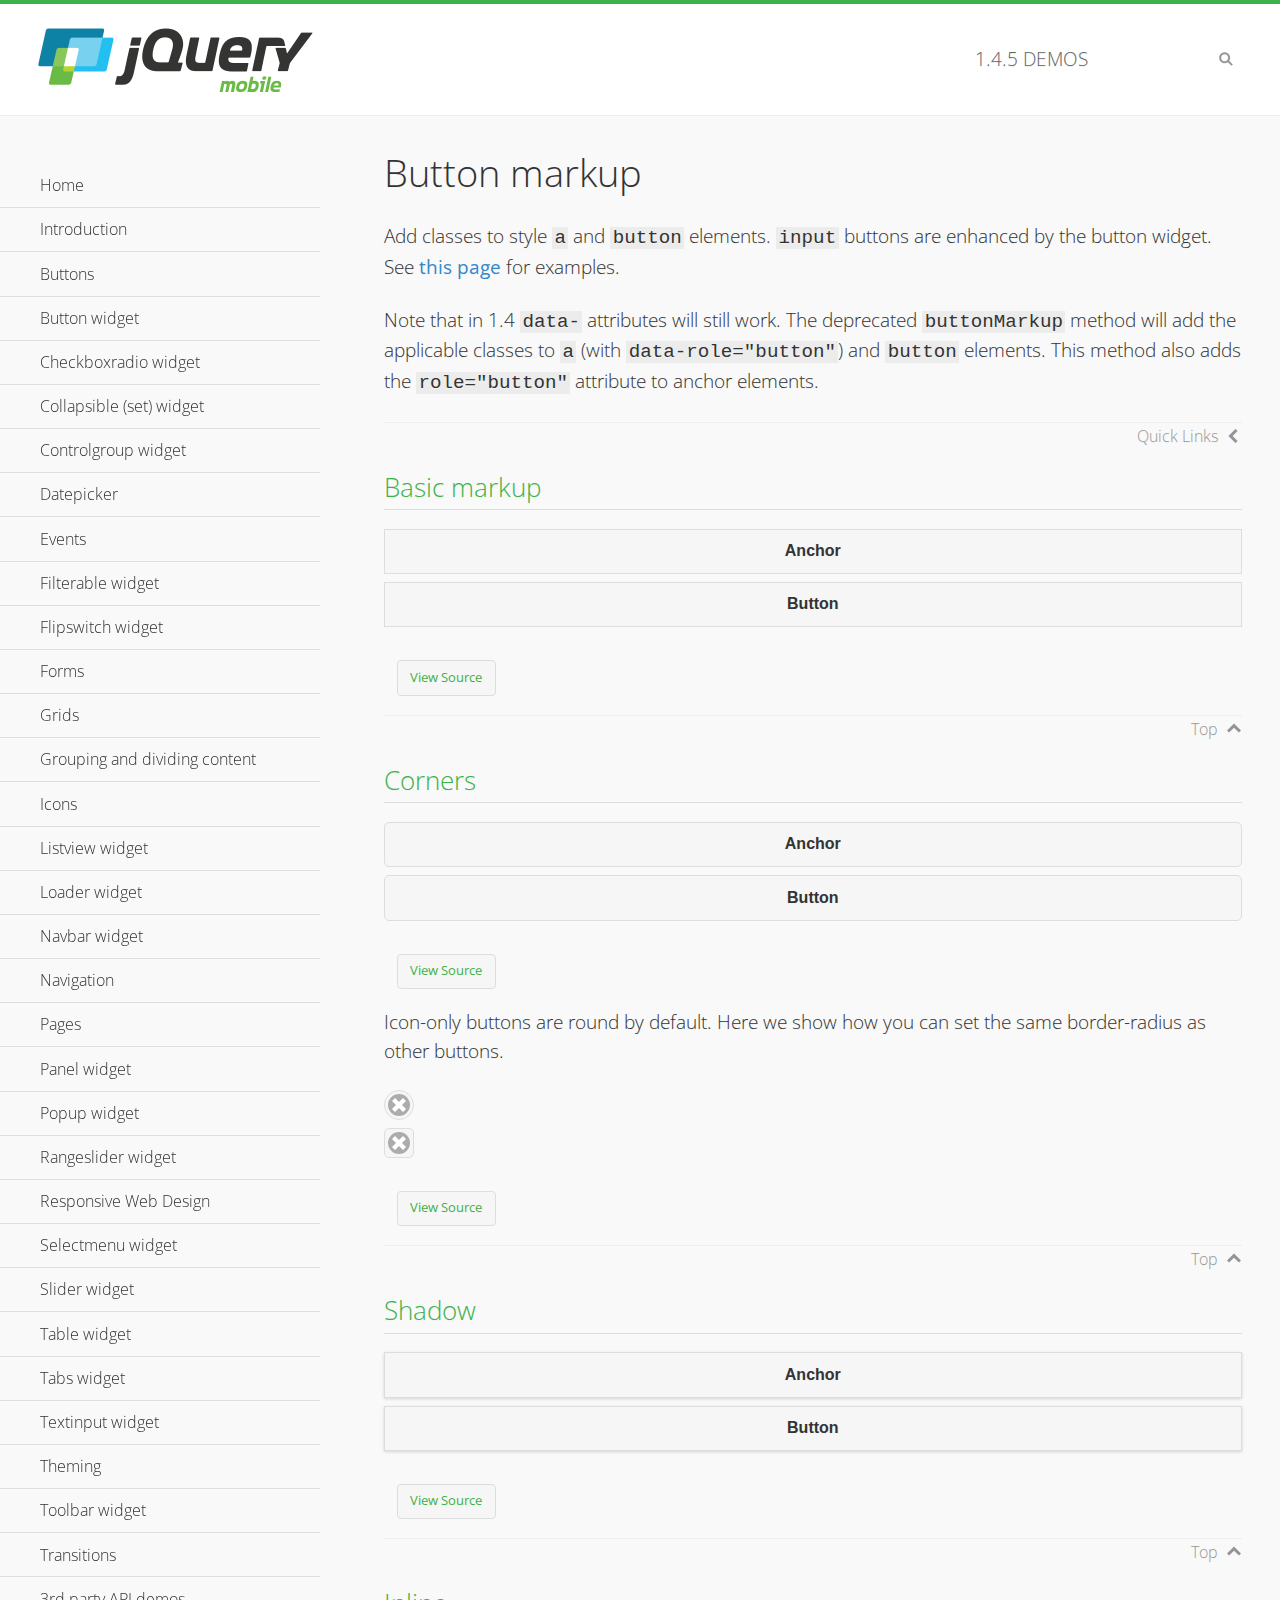
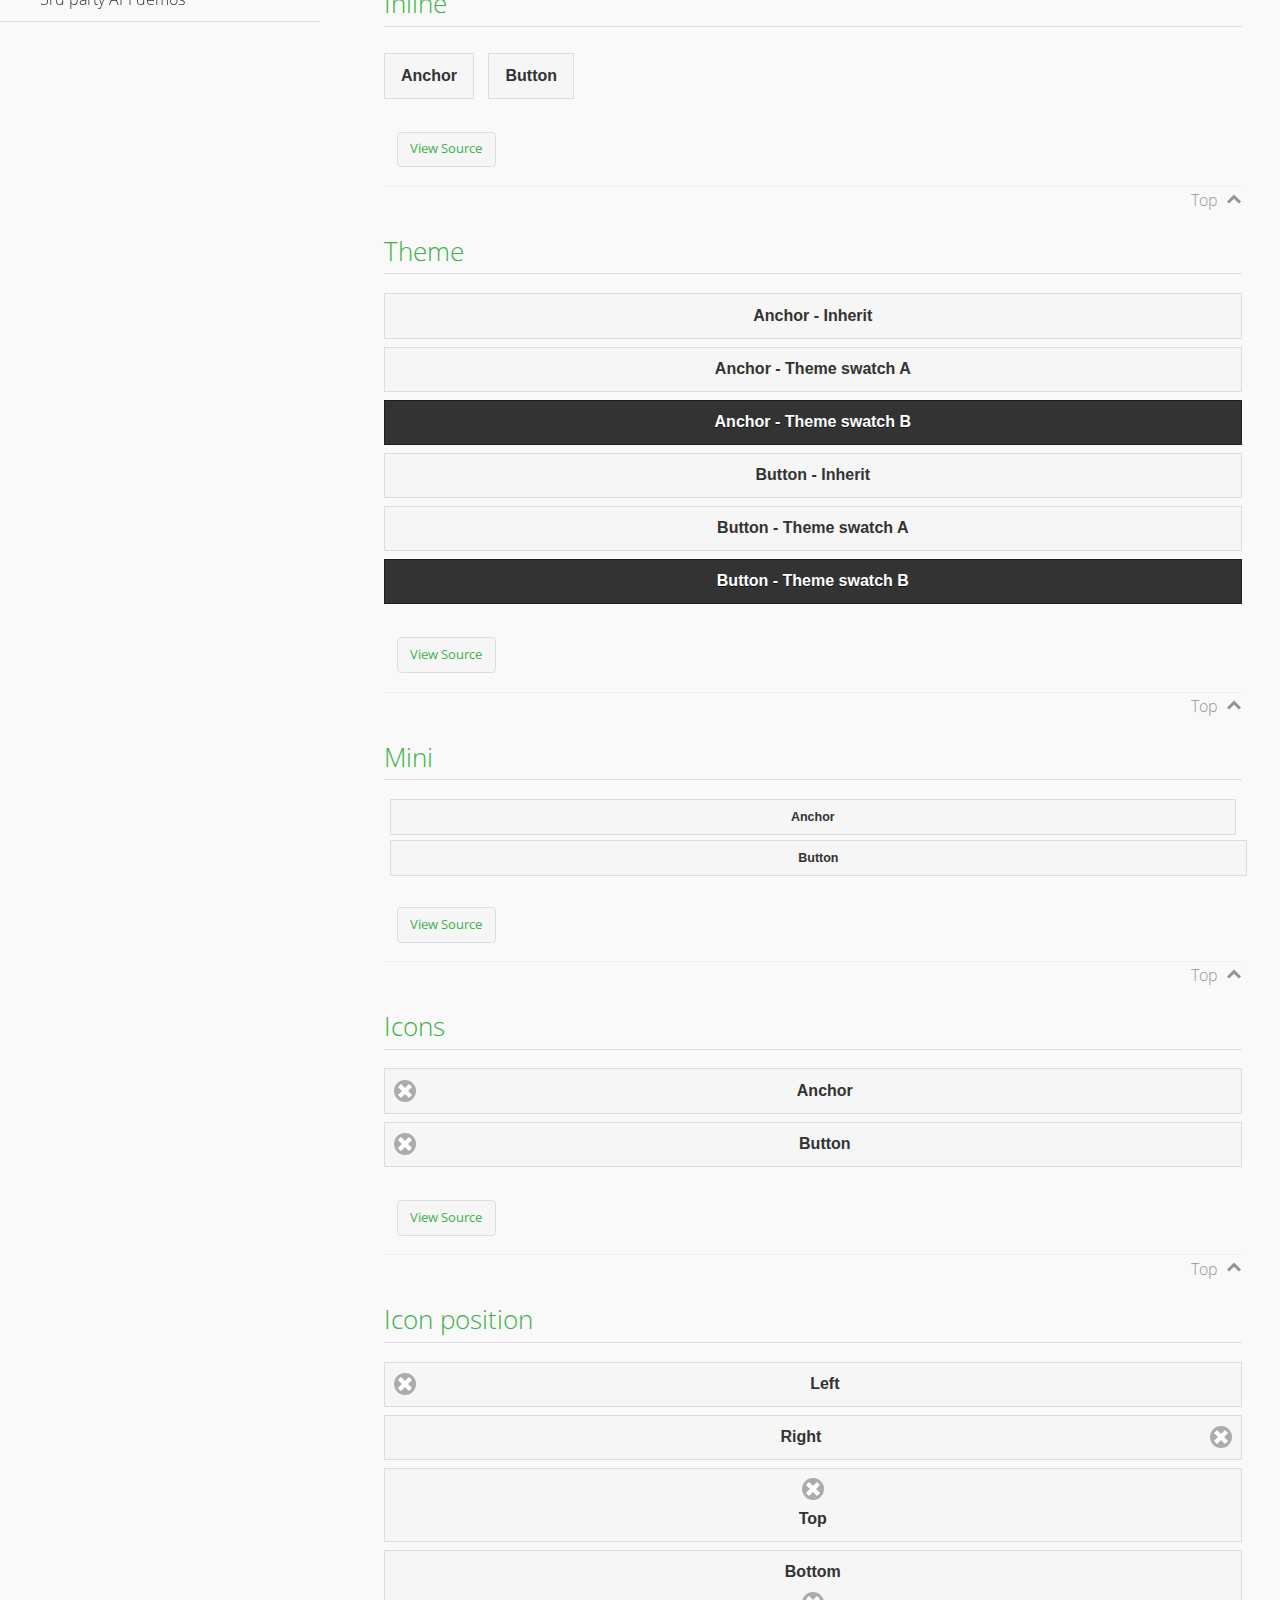
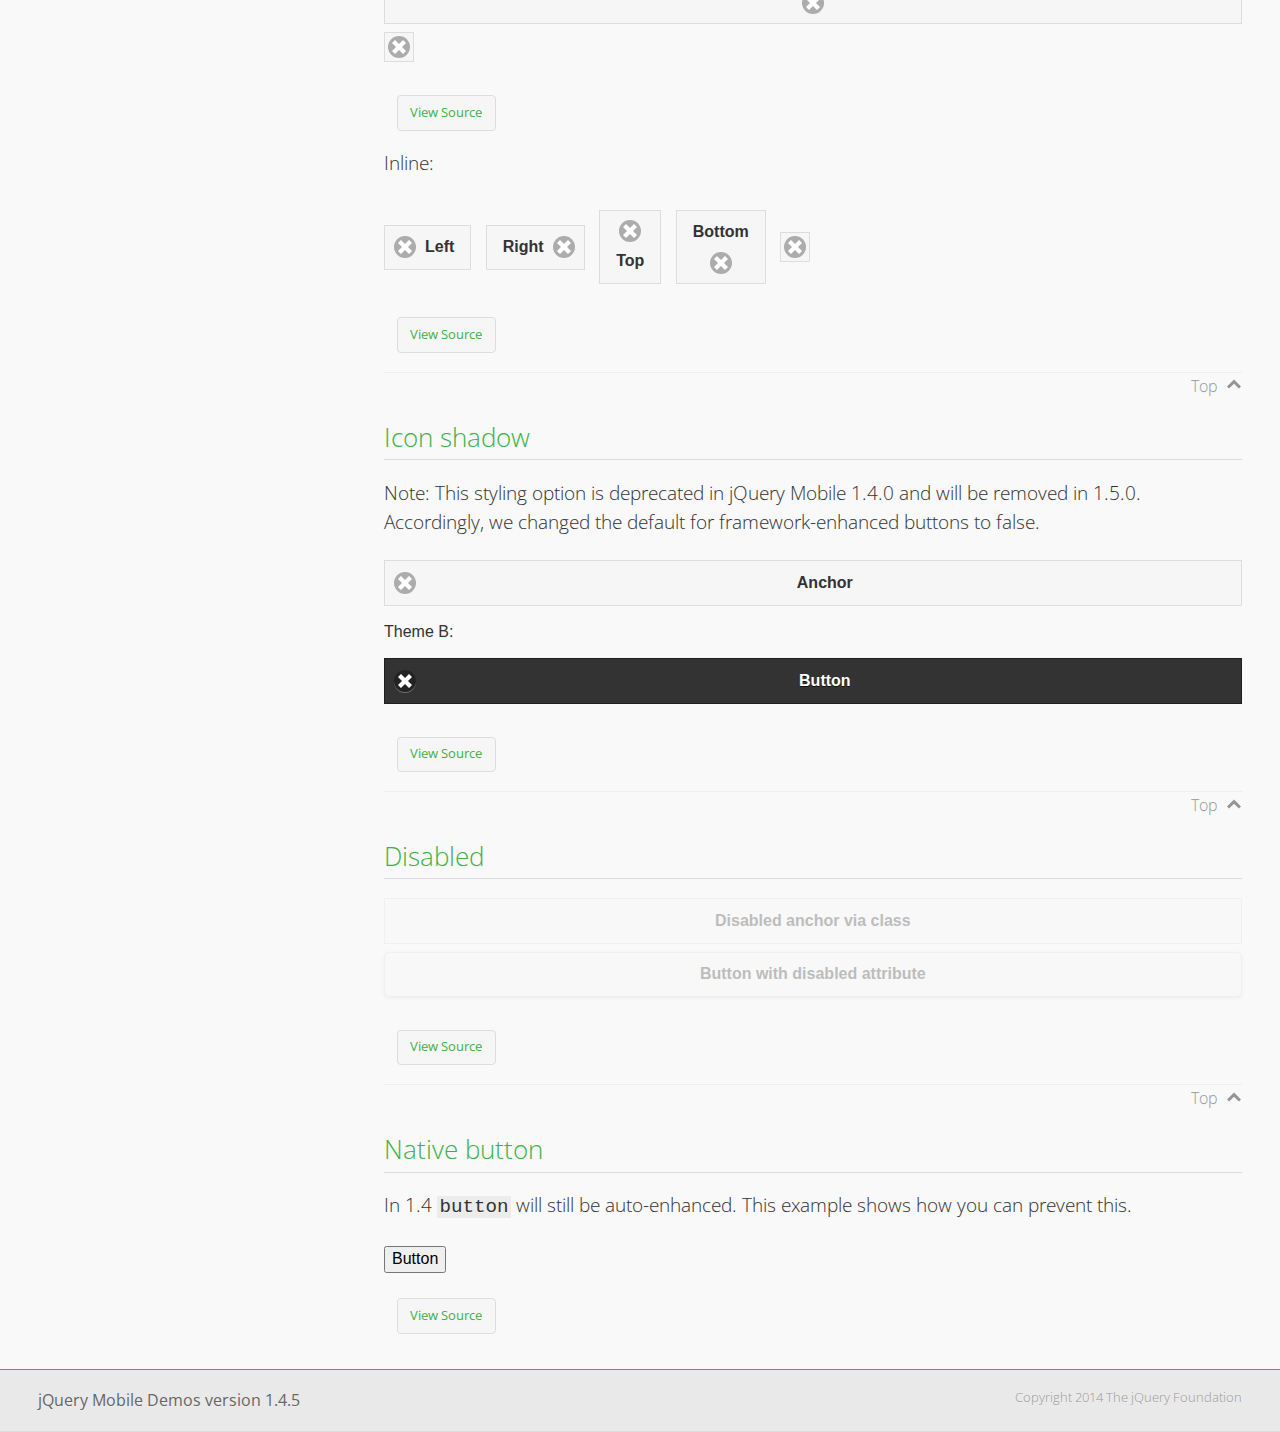
<file: jquery.mobile-1.4.5/demos/button-markup/index.html>
<!DOCTYPE html>
<html>
<head>
	<meta charset="utf-8">
	<meta name="viewport" content="width=device-width, initial-scale=1">
	<title>Button markup - jQuery Mobile Demos</title>
	<link rel="shortcut icon" href="../favicon.ico">
    <link rel="stylesheet" href="http://fonts.googleapis.com/css?family=Open+Sans:300,400,700">
	<link rel="stylesheet" href="../css/themes/default/jquery.mobile-1.4.5.min.css">
	<link rel="stylesheet" href="../_assets/css/jqm-demos.css">
	<script src="../js/jquery.js"></script>
	<script src="../_assets/js/index.js"></script>
	<script src="../js/jquery.mobile-1.4.5.min.js"></script>
	<style>
		#custom-border-radius .ui-btn-icon-notext.ui-corner-all {
			-webkit-border-radius: .3125em;
			border-radius: .3125em;
		}
	</style>
</head>
<body>
<div data-role="page" class="jqm-demos" data-quicklinks="true">

	<div data-role="header" class="jqm-header">
		<h2><a href="../" title="jQuery Mobile Demos home"><img src="../_assets/img/jquery-logo.png" alt="jQuery Mobile"></a></h2>
		<p><span class="jqm-version"></span> Demos</p>
		<a href="#" class="jqm-navmenu-link ui-btn ui-btn-icon-notext ui-corner-all ui-icon-bars ui-nodisc-icon ui-alt-icon ui-btn-left">Menu</a>
		<a href="#" class="jqm-search-link ui-btn ui-btn-icon-notext ui-corner-all ui-icon-search ui-nodisc-icon ui-alt-icon ui-btn-right">Search</a>
	</div><!-- /header -->

	<div role="main" class="ui-content jqm-content">

		<h1>Button markup</h1>

		<p>Add classes to style <code>a</code> and <code>button</code> elements. <code>input</code> buttons are enhanced by the button widget. See <a href="../button/" data-ajax="false">this page</a> for examples.</p>

		<p>Note that in 1.4 <code>data-</code> attributes will still work. The deprecated <code>buttonMarkup</code> method will add the applicable classes to <code>a</code> (with <code>data-role="button"</code>) and <code>button</code> elements. This method also adds the <code>role="button"</code> attribute to anchor elements.</p>

		<h2>Basic markup</h2>

		<div data-demo-html="true">
			<a href="#" class="ui-btn">Anchor</a>
			<button class="ui-btn">Button</button>
		</div><!--/demo-html -->

		<h2>Corners</h2>

		<div data-demo-html="true">
			<a href="#" class="ui-btn ui-corner-all">Anchor</a>
			<button class="ui-btn ui-corner-all">Button</button>
		</div><!--/demo-html -->

		<p>Icon-only buttons are round by default. Here we show how you can set the same border-radius as other buttons.</p>

		<div data-demo-html="true" data-demo-css="true">
			<a href="#" class="ui-btn ui-icon-delete ui-btn-icon-notext ui-corner-all">No text</a>
			<div id="custom-border-radius">
				<a href="#" class="ui-btn ui-icon-delete ui-btn-icon-notext ui-corner-all">No text</a>
			</div>
		</div><!--/demo-html -->

		<h2>Shadow</h2>

		<div data-demo-html="true">
			<a href="#" class="ui-btn ui-shadow">Anchor</a>
			<button class="ui-btn ui-shadow">Button</button>
		</div><!--/demo-html -->

		<h2>Inline</h2>

		<div data-demo-html="true">
			<a href="#" class="ui-btn ui-btn-inline">Anchor</a>
			<button class="ui-btn ui-btn-inline">Button</button>
		</div><!--/demo-html -->

		<h2>Theme</h2>

		<div data-demo-html="true">
			<a href="#" class="ui-btn">Anchor - Inherit</a>
			<a href="#" class="ui-btn ui-btn-a">Anchor - Theme swatch A</a>
			<a href="#" class="ui-btn ui-btn-b">Anchor - Theme swatch B</a>
			<button class="ui-btn">Button - Inherit</button>
			<button class="ui-btn ui-btn-a">Button - Theme swatch A</button>
			<button class="ui-btn ui-btn-b">Button - Theme swatch B</button>
		</div><!--/demo-html -->

		<h2>Mini</h2>

		<div data-demo-html="true">
			<a href="#" class="ui-btn ui-mini">Anchor</a>
			<button class="ui-btn ui-mini">Button</button>
		</div><!--/demo-html -->

		<h2>Icons</h2>

		<div data-demo-html="true">
			<a href="#" class="ui-btn ui-icon-delete ui-btn-icon-left">Anchor</a>
			<button class="ui-btn ui-icon-delete ui-btn-icon-left">Button</button>
		</div><!--/demo-html -->

		<h2>Icon position</h2>

		<div data-demo-html="true">
			<a href="#" class="ui-btn ui-icon-delete ui-btn-icon-left">Left</a>
			<a href="#" class="ui-btn ui-icon-delete ui-btn-icon-right">Right</a>
			<a href="#" class="ui-btn ui-icon-delete ui-btn-icon-top">Top</a>
			<a href="#" class="ui-btn ui-icon-delete ui-btn-icon-bottom">Bottom</a>
			<a href="#" class="ui-btn ui-icon-delete ui-btn-icon-notext">Icon only</a>
		</div><!--/demo-html -->

		<p>Inline:</p>

		<div data-demo-html="true">
			<a href="#" class="ui-btn ui-btn-inline ui-icon-delete ui-btn-icon-left">Left</a>
			<a href="#" class="ui-btn ui-btn-inline ui-icon-delete ui-btn-icon-right">Right</a>
			<a href="#" class="ui-btn ui-btn-inline ui-icon-delete ui-btn-icon-top">Top</a>
			<a href="#" class="ui-btn ui-btn-inline ui-icon-delete ui-btn-icon-bottom">Bottom</a>
			<a href="#" class="ui-btn ui-btn-inline ui-icon-delete ui-btn-icon-notext">Icon only</a>
		</div><!--/demo-html -->

		<h2>Icon shadow</h2>
		<p>Note: This styling option is deprecated in jQuery Mobile 1.4.0 and will be removed in 1.5.0. Accordingly, we changed the default for framework-enhanced buttons to false.</p>

		<div data-demo-html="true">
			<a href="#" class="ui-btn ui-icon-delete ui-btn-icon-left ui-shadow-icon">Anchor</a>
			<p>Theme B:</p>
			<button class="ui-btn ui-icon-delete ui-btn-icon-left ui-shadow-icon ui-btn-b">Button</button>
		</div><!--/demo-html -->

		<h2>Disabled</h2>

		<div data-demo-html="true">
			<a href="#" class="ui-btn ui-state-disabled">Disabled anchor via class</a>
			<button disabled>Button with disabled attribute</button>
		</div><!--/demo-html -->

		<h2>Native button</h2>
		<!-- TODO: Remove this demo in 1.5 -->
		<p>In 1.4 <code>button</code> will still be auto-enhanced. This example shows how you can prevent this.</p>

		<div data-demo-html="true">
			<button data-role="none">Button</button>
		</div><!--/demo-html -->

	</div><!-- /content -->
	    <div data-role="panel" class="jqm-navmenu-panel" data-position="left" data-display="overlay" data-theme="a">
	    	<ul class="jqm-list ui-alt-icon ui-nodisc-icon">
<li data-filtertext="demos homepage" data-icon="home"><a href=".././">Home</a></li>
<li data-filtertext="introduction overview getting started"><a href="../intro/" data-ajax="false">Introduction</a></li>
<li data-filtertext="buttons button markup buttonmarkup method anchor link button element"><a href="../button-markup/" data-ajax="false">Buttons</a></li>
<li data-filtertext="form button widget input button submit reset"><a href="../button/" data-ajax="false">Button widget</a></li>
<li data-role="collapsible" data-enhanced="true" data-collapsed-icon="carat-d" data-expanded-icon="carat-u" data-iconpos="right" data-inset="false" class="ui-collapsible ui-collapsible-themed-content ui-collapsible-collapsed">
	<h3 class="ui-collapsible-heading ui-collapsible-heading-collapsed">
		<a href="#" class="ui-collapsible-heading-toggle ui-btn ui-btn-icon-right ui-btn-inherit ui-icon-carat-d">
		    Checkboxradio widget<span class="ui-collapsible-heading-status"> click to expand contents</span>
		</a>
	</h3>
	<div class="ui-collapsible-content ui-body-inherit ui-collapsible-content-collapsed" aria-hidden="true">
		<ul>
			<li data-filtertext="form checkboxradio widget checkbox input checkboxes controlgroups"><a href="../checkboxradio-checkbox/" data-ajax="false">Checkboxes</a></li>
			<li data-filtertext="form checkboxradio widget radio input radio buttons controlgroups"><a href="../checkboxradio-radio/" data-ajax="false">Radio buttons</a></li>
		</ul>
	</div>
</li>
<li data-role="collapsible" data-enhanced="true" data-collapsed-icon="carat-d" data-expanded-icon="carat-u" data-iconpos="right" data-inset="false" class="ui-collapsible ui-collapsible-themed-content ui-collapsible-collapsed">
	<h3 class="ui-collapsible-heading ui-collapsible-heading-collapsed">
		<a href="#" class="ui-collapsible-heading-toggle ui-btn ui-btn-icon-right ui-btn-inherit ui-icon-carat-d">
			Collapsible (set) widget<span class="ui-collapsible-heading-status"> click to expand contents</span>
		</a>
	</h3>
	<div class="ui-collapsible-content ui-body-inherit ui-collapsible-content-collapsed" aria-hidden="true">
		<ul>
			<li data-filtertext="collapsibles content formatting"><a href="../collapsible/" data-ajax="false">Collapsible</a></li>
			<li data-filtertext="dynamic collapsible set accordion append expand"><a href="../collapsible-dynamic/" data-ajax="false">Dynamic collapsibles</a></li>
			<li data-filtertext="accordions collapsible set widget content formatting grouped collapsibles"><a href="../collapsibleset/" data-ajax="false">Collapsible set</a></li>
		</ul>
	</div>
</li>
<li data-role="collapsible" data-enhanced="true" data-collapsed-icon="carat-d" data-expanded-icon="carat-u" data-iconpos="right" data-inset="false" class="ui-collapsible ui-collapsible-themed-content ui-collapsible-collapsed">
	<h3 class="ui-collapsible-heading ui-collapsible-heading-collapsed">
		<a href="#" class="ui-collapsible-heading-toggle ui-btn ui-btn-icon-right ui-btn-inherit ui-icon-carat-d">
			Controlgroup widget<span class="ui-collapsible-heading-status"> click to expand contents</span>
		</a>
	</h3>
	<div class="ui-collapsible-content ui-body-inherit ui-collapsible-content-collapsed" aria-hidden="true">
		<ul>
			<li data-filtertext="controlgroups selectmenu checkboxradio input grouped buttons horizontal vertical"><a href="../controlgroup/" data-ajax="false">Controlgroup</a></li>
			<li data-filtertext="dynamic controlgroup dynamically add buttons"><a href="../controlgroup-dynamic/" data-ajax="false">Dynamic controlgroups</a></li>
		</ul>
	</div>
</li>
<li data-filtertext="form datepicker widget date input"><a href="../datepicker/" data-ajax="false">Datepicker</a></li>
<li data-role="collapsible" data-enhanced="true" data-collapsed-icon="carat-d" data-expanded-icon="carat-u" data-iconpos="right" data-inset="false" class="ui-collapsible ui-collapsible-themed-content ui-collapsible-collapsed">
	<h3 class="ui-collapsible-heading ui-collapsible-heading-collapsed">
		<a href="#" class="ui-collapsible-heading-toggle ui-btn ui-btn-icon-right ui-btn-inherit ui-icon-carat-d">
			Events<span class="ui-collapsible-heading-status"> click to expand contents</span>
		</a>
	</h3>
	<div class="ui-collapsible-content ui-body-inherit ui-collapsible-content-collapsed" aria-hidden="true">
		<ul>
			<li data-filtertext="swipe to delete list items listviews swipe events"><a href="../swipe-list/" data-ajax="false">Swipe list items</a></li>
			<li data-filtertext="swipe to navigate swipe page navigation swipe events"><a href="../swipe-page/" data-ajax="false">Swipe page navigation</a></li>
		</ul>
	</div>
</li>
<li data-filtertext="filterable filter elements sorting searching listview table"><a href="../filterable/" data-ajax="false">Filterable widget</a></li>
<li data-filtertext="form flipswitch widget flip toggle switch binary select checkbox input"><a href="../flipswitch/" data-ajax="false">Flipswitch widget</a></li>
<li data-role="collapsible" data-enhanced="true" data-collapsed-icon="carat-d" data-expanded-icon="carat-u" data-iconpos="right" data-inset="false" class="ui-collapsible ui-collapsible-themed-content ui-collapsible-collapsed">
	<h3 class="ui-collapsible-heading ui-collapsible-heading-collapsed">
		<a href="#" class="ui-collapsible-heading-toggle ui-btn ui-btn-icon-right ui-btn-inherit ui-icon-carat-d">
			Forms<span class="ui-collapsible-heading-status"> click to expand contents</span>
		</a>
	</h3>
	<div class="ui-collapsible-content ui-body-inherit ui-collapsible-content-collapsed" aria-hidden="true">
		<ul>
			<li data-filtertext="forms text checkbox radio range button submit reset inputs selects textarea slider flipswitch label form elements"><a href="../forms/" data-ajax="false">Forms</a></li>
			<li data-filtertext="form hide labels hidden accessible ui-hidden-accessible forms"><a href="../forms-label-hidden-accessible/" data-ajax="false">Hide labels</a></li>
			<li data-filtertext="form field containers fieldcontain ui-field-contain forms"><a href="../forms-field-contain/" data-ajax="false">Field containers</a></li>
			<li data-filtertext="forms disabled form elements"><a href="../forms-disabled/" data-ajax="false">Forms disabled</a></li>
			<li data-filtertext="forms gallery examples overview forms text checkbox radio range button submit reset inputs selects textarea slider flipswitch label form elements"><a href="../forms-gallery/" data-ajax="false">Forms gallery</a></li>
		</ul>
	</div>
</li>
<li data-role="collapsible" data-enhanced="true" data-collapsed-icon="carat-d" data-expanded-icon="carat-u" data-iconpos="right" data-inset="false" class="ui-collapsible ui-collapsible-themed-content ui-collapsible-collapsed">
	<h3 class="ui-collapsible-heading ui-collapsible-heading-collapsed">
		<a href="#" class="ui-collapsible-heading-toggle ui-btn ui-btn-icon-right ui-btn-inherit ui-icon-carat-d">
			Grids<span class="ui-collapsible-heading-status"> click to expand contents</span>
		</a>
	</h3>
	<div class="ui-collapsible-content ui-body-inherit ui-collapsible-content-collapsed" aria-hidden="true">
		<ul>
			<li data-filtertext="grids columns blocks content formatting rwd responsive css framework"><a href="../grids/" data-ajax="false">Grids</a></li>
			<li data-filtertext="buttons in grids css framework"><a href="../grids-buttons/" data-ajax="false">Buttons in grids</a></li>
			<li data-filtertext="custom responsive grids rwd css framework"><a href="../grids-custom-responsive/" data-ajax="false">Custom responsive grids</a></li>
		</ul>
	</div>
</li>
<li data-filtertext="blocks content formatting sections heading"><a href="../body-bar-classes/" data-ajax="false">Grouping and dividing content</a></li>
<li data-role="collapsible" data-enhanced="true" data-collapsed-icon="carat-d" data-expanded-icon="carat-u" data-iconpos="right" data-inset="false" class="ui-collapsible ui-collapsible-themed-content ui-collapsible-collapsed">
	<h3 class="ui-collapsible-heading ui-collapsible-heading-collapsed">
		<a href="#" class="ui-collapsible-heading-toggle ui-btn ui-btn-icon-right ui-btn-inherit ui-icon-carat-d">
			Icons<span class="ui-collapsible-heading-status"> click to expand contents</span>
		</a>
	</h3>
	<div class="ui-collapsible-content ui-body-inherit ui-collapsible-content-collapsed" aria-hidden="true">
		<ul>
			<li data-filtertext="button icons svg disc alt custom icon position"><a href="../icons/" data-ajax="false">Icons</a></li>
			<li data-filtertext=""><a href="../icons-grunticon/" data-ajax="false">Grunticon loader</a></li>
		</ul>
	</div>
</li>
<li data-role="collapsible" data-enhanced="true" data-collapsed-icon="carat-d" data-expanded-icon="carat-u" data-iconpos="right" data-inset="false" class="ui-collapsible ui-collapsible-themed-content ui-collapsible-collapsed">
	<h3 class="ui-collapsible-heading ui-collapsible-heading-collapsed">
		<a href="#" class="ui-collapsible-heading-toggle ui-btn ui-btn-icon-right ui-btn-inherit ui-icon-carat-d">
			Listview widget<span class="ui-collapsible-heading-status"> click to expand contents</span>
		</a>
	</h3>
	<div class="ui-collapsible-content ui-body-inherit ui-collapsible-content-collapsed" aria-hidden="true">
		<ul>
			<li data-filtertext="listview widget thumbnails icons nested split button collapsible ul ol"><a href="../listview/" data-ajax="false">Listview</a></li>
			<li data-filtertext="autocomplete filterable reveal listview filtertextbeforefilter placeholder"><a href="../listview-autocomplete/" data-ajax="false">Listview autocomplete</a></li>
			<li data-filtertext="autocomplete filterable reveal listview remote data filtertextbeforefilter placeholder"><a href="../listview-autocomplete-remote/" data-ajax="false">Listview autocomplete remote data</a></li>
			<li data-filtertext="autodividers anchor jump scroll linkbars listview lists ul ol"><a href="../listview-autodividers-linkbar/" data-ajax="false">Listview autodividers linkbar</a></li>
			<li data-filtertext="listview autodividers selector autodividersselector lists ul ol"><a href="../listview-autodividers-selector/" data-ajax="false">Listview autodividers selector</a></li>
			<li data-filtertext="listview nested list items"><a href="../listview-nested-lists/" data-ajax="false">Nested Listviews</a></li>
			<li data-filtertext="listview collapsible list items flat"><a href="../listview-collapsible-item-flat/" data-ajax="false">Listview collapsible list items (flat)</a></li>
			<li data-filtertext="listview collapsible list indented"><a href="../listview-collapsible-item-indented/" data-ajax="false">Listview collapsible list items (indented)</a></li>
			<li data-filtertext="grid listview responsive grids responsive listviews lists ul"><a href="../listview-grid/" data-ajax="false">Listview responsive grid</a></li>
		</ul>
	</div>
</li>
<li data-filtertext="loader widget page loading navigation overlay spinner"><a href="../loader/" data-ajax="false">Loader widget</a></li>
<li data-filtertext="navbar widget navmenu toolbars header footer"><a href="../navbar/" data-ajax="false">Navbar widget</a></li>
<li data-role="collapsible" data-enhanced="true" data-collapsed-icon="carat-d" data-expanded-icon="carat-u" data-iconpos="right" data-inset="false" class="ui-collapsible ui-collapsible-themed-content ui-collapsible-collapsed">
	<h3 class="ui-collapsible-heading ui-collapsible-heading-collapsed">
		<a href="#" class="ui-collapsible-heading-toggle ui-btn ui-btn-icon-right ui-btn-inherit ui-icon-carat-d">
			Navigation<span class="ui-collapsible-heading-status"> click to expand contents</span>
		</a>
	</h3>
	<div class="ui-collapsible-content ui-body-inherit ui-collapsible-content-collapsed" aria-hidden="true">
		<ul>
			<li data-filtertext="ajax navigation navigate widget history event method"><a href="../navigation/" data-ajax="false">Navigation</a></li>
			<li data-filtertext="linking pages page links navigation ajax prefetch cache"><a href="../navigation-linking-pages/" data-ajax="false">Linking pages</a></li>
			<!-- <li data-filtertext="php redirect server redirection server-side navigation"><a href="../navigation-php-redirect/" data-ajax="false">PHP redirect demo</a></li>-->
			<li data-filtertext="navigation redirection hash query"><a href="../navigation-hash-processing/" data-ajax="false">Hash processing demo</a></li>
			<li data-filtertext="navigation redirection hash query"><a href="../page-events/" data-ajax="false">Page Navigation Events</a></li>
		</ul>
	</div>
</li>
<li data-role="collapsible" data-enhanced="true" data-collapsed-icon="carat-d" data-expanded-icon="carat-u" data-iconpos="right" data-inset="false" class="ui-collapsible ui-collapsible-themed-content ui-collapsible-collapsed">
	<h3 class="ui-collapsible-heading ui-collapsible-heading-collapsed">
		<a href="#" class="ui-collapsible-heading-toggle ui-btn ui-btn-icon-right ui-btn-inherit ui-icon-carat-d">
			Pages<span class="ui-collapsible-heading-status"> click to expand contents</span>
		</a>
	</h3>
	<div class="ui-collapsible-content ui-body-inherit ui-collapsible-content-collapsed" aria-hidden="true">
		<ul>
			<li data-filtertext="pages page widget ajax navigation"><a href="../pages/" data-ajax="false">Pages</a></li>
			<li data-filtertext="single page"><a href="../pages-single-page/" data-ajax="false">Single page</a></li>
			<li data-filtertext="multipage multi-page page"><a href="../pages-multi-page/" data-ajax="false">Multi-page template</a></li>
			<li data-filtertext="dialog page widget modal popup"><a href="../pages-dialog/" data-ajax="false">Dialog page</a></li>
		</ul>
	</div>
</li>
<li data-role="collapsible" data-enhanced="true" data-collapsed-icon="carat-d" data-expanded-icon="carat-u" data-iconpos="right" data-inset="false" class="ui-collapsible ui-collapsible-themed-content ui-collapsible-collapsed">
	<h3 class="ui-collapsible-heading ui-collapsible-heading-collapsed">
		<a href="#" class="ui-collapsible-heading-toggle ui-btn ui-btn-icon-right ui-btn-inherit ui-icon-carat-d">
			Panel widget<span class="ui-collapsible-heading-status"> click to expand contents</span>
		</a>
	</h3>
	<div class="ui-collapsible-content ui-body-inherit ui-collapsible-content-collapsed" aria-hidden="true">
		<ul>
			<li data-filtertext="panel widget sliding panels reveal push overlay responsive"><a href="../panel/" data-ajax="false">Panel</a></li>
			<li data-filtertext=""><a href="../panel-external/" data-ajax="false">External panels</a></li>
			<li data-filtertext="panel "><a href="../panel-fixed/" data-ajax="false">Fixed panels</a></li>
			<li data-filtertext="panel slide panels sliding panels shadow rwd responsive breakpoint"><a href="../panel-responsive/" data-ajax="false">Panels responsive</a></li>
			<li data-filtertext="panel custom style custom panel width reveal shadow listview panel styling page background wrapper"><a href="../panel-styling/" data-ajax="false">Custom panel style</a></li>
			<li data-filtertext="panel open on swipe"><a href="../panel-swipe-open/" data-ajax="false">Panel open on swipe</a></li>
			<li data-filtertext="panels outside page internal external toolbars"><a href="../panel-external-internal/" data-ajax="false">Panel external and internal</a></li>
		</ul>
	</div>
</li>
<li data-role="collapsible" data-enhanced="true" data-collapsed-icon="carat-d" data-expanded-icon="carat-u" data-iconpos="right" data-inset="false" class="ui-collapsible ui-collapsible-themed-content ui-collapsible-collapsed">
	<h3 class="ui-collapsible-heading ui-collapsible-heading-collapsed">
		<a href="#" class="ui-collapsible-heading-toggle ui-btn ui-btn-icon-right ui-btn-inherit ui-icon-carat-d">
			Popup widget<span class="ui-collapsible-heading-status"> click to expand contents</span>
		</a>
	</h3>
	<div class="ui-collapsible-content ui-body-inherit ui-collapsible-content-collapsed" aria-hidden="true">
		<ul>
			<li data-filtertext="popup widget popups dialog modal transition tooltip lightbox form overlay screen flip pop fade transition"><a href="../popup/" data-ajax="false">Popup</a></li>
			<li data-filtertext="popup alignment position"><a href="../popup-alignment/" data-ajax="false">Popup alignment</a></li>
			<li data-filtertext="popup arrow size popups popover"><a href="../popup-arrow-size/" data-ajax="false">Popup arrow size</a></li>
			<li data-filtertext="dynamic popups popup images lightbox"><a href="../popup-dynamic/" data-ajax="false">Dynamic popups</a></li>
			<li data-filtertext="popups with iframes scaling"><a href="../popup-iframe/" data-ajax="false">Popups with iframes</a></li>
			<li data-filtertext="popup image scaling"><a href="../popup-image-scaling/" data-ajax="false">Popup image scaling</a></li>
			<li data-filtertext="external popup outside multi-page"><a href="../popup-outside-multipage/" data-ajax="false">Popup outside multi-page</a></li>
		</ul>
	</div>
</li>
<li data-filtertext="form rangeslider widget dual sliders dual handle sliders range input"><a href="../rangeslider/" data-ajax="false">Rangeslider widget</a></li>
<li data-filtertext="responsive web design rwd adaptive progressive enhancement PE accessible mobile breakpoints media query media queries"><a href="../rwd/" data-ajax="false">Responsive Web Design</a></li>
<li data-role="collapsible" data-enhanced="true" data-collapsed-icon="carat-d" data-expanded-icon="carat-u" data-iconpos="right" data-inset="false" class="ui-collapsible ui-collapsible-themed-content ui-collapsible-collapsed">
	<h3 class="ui-collapsible-heading ui-collapsible-heading-collapsed">
		<a href="#" class="ui-collapsible-heading-toggle ui-btn ui-btn-icon-right ui-btn-inherit ui-icon-carat-d">
			Selectmenu widget<span class="ui-collapsible-heading-status"> click to expand contents</span>
		</a>
	</h3>
	<div class="ui-collapsible-content ui-body-inherit ui-collapsible-content-collapsed" aria-hidden="true">
		<ul>
			<li data-filtertext="form selectmenu widget select input custom select menu selects"><a href="../selectmenu/" data-ajax="false">Selectmenu</a></li>
			<li data-filtertext="form custom select menu selectmenu widget custom menu option optgroup multiple selects"><a href="../selectmenu-custom/" data-ajax="false">Custom select menu</a></li>
			<li data-filtertext="filterable select filter popup dialog"><a href="../selectmenu-custom-filter/" data-ajax="false">Custom select menu with filter</a></li>
		</ul>
	</div>
</li>
<li data-role="collapsible" data-enhanced="true" data-collapsed-icon="carat-d" data-expanded-icon="carat-u" data-iconpos="right" data-inset="false" class="ui-collapsible ui-collapsible-themed-content ui-collapsible-collapsed">
	<h3 class="ui-collapsible-heading ui-collapsible-heading-collapsed">
		<a href="#" class="ui-collapsible-heading-toggle ui-btn ui-btn-icon-right ui-btn-inherit ui-icon-carat-d">
			Slider widget<span class="ui-collapsible-heading-status"> click to expand contents</span>
		</a>
	</h3>
	<div class="ui-collapsible-content ui-body-inherit ui-collapsible-content-collapsed" aria-hidden="true">
		<ul>
			<li data-filtertext="form slider widget range input single sliders"><a href="../slider/" data-ajax="false">Slider</a></li>
			<li data-filtertext="form slider widget flipswitch slider binary select flip toggle switch"><a href="../slider-flipswitch/" data-ajax="false">Slider flip toggle switch</a></li>
			<li data-filtertext="form slider tooltip handle value input range sliders"><a href="../slider-tooltip/" data-ajax="false">Slider tooltip</a></li>
		</ul>
	</div>
</li>
<li data-role="collapsible" data-enhanced="true" data-collapsed-icon="carat-d" data-expanded-icon="carat-u" data-iconpos="right" data-inset="false" class="ui-collapsible ui-collapsible-themed-content ui-collapsible-collapsed">
	<h3 class="ui-collapsible-heading ui-collapsible-heading-collapsed">
		<a href="#" class="ui-collapsible-heading-toggle ui-btn ui-btn-icon-right ui-btn-inherit ui-icon-carat-d">
			Table widget<span class="ui-collapsible-heading-status"> click to expand contents</span>
		</a>
	</h3>
	<div class="ui-collapsible-content ui-body-inherit ui-collapsible-content-collapsed" aria-hidden="true">
		<ul>
			<li data-filtertext="table widget reflow column toggle th td responsive tables rwd hide show tabular"><a href="../table-column-toggle/" data-ajax="false">Table Column Toggle</a></li>
			<li data-filtertext="table column toggle phone comparison demo"><a href="../table-column-toggle-example/" data-ajax="false">Table Column Toggle demo</a></li>
			<li data-filtertext="responsive tables table column toggle heading groups rwd breakpoint"><a href="../table-column-toggle-heading-groups/" data-ajax="false">Table Column Toggle heading groups</a></li>
			<li data-filtertext="responsive tables table column toggle hide rwd breakpoint customization options"><a href="../table-column-toggle-options/" data-ajax="false">Table Column Toggle options</a></li>
			<li data-filtertext="table reflow th td responsive rwd columns tabular"><a href="../table-reflow/" data-ajax="false">Table Reflow</a></li>
			<li data-filtertext="responsive tables table reflow heading groups rwd breakpoint"><a href="../table-reflow-heading-groups/" data-ajax="false">Table Reflow heading groups</a></li>
			<li data-filtertext="responsive tables table reflow stripes strokes table style"><a href="../table-reflow-stripes-strokes/" data-ajax="false">Table Reflow stripes and strokes</a></li>
			<li data-filtertext="responsive tables table reflow stack custom styles"><a href="../table-reflow-styling/" data-ajax="false">Table Reflow custom styles</a></li>
		</ul>
	</div>
</li>
<li data-filtertext="ui tabs widget"><a href="../tabs/" data-ajax="false">Tabs widget</a></li>
<li data-filtertext="form textinput widget text input textarea number date time tel email file color password"><a href="../textinput/" data-ajax="false">Textinput widget</a></li>
<li data-role="collapsible" data-enhanced="true" data-collapsed-icon="carat-d" data-expanded-icon="carat-u" data-iconpos="right" data-inset="false" class="ui-collapsible ui-collapsible-themed-content ui-collapsible-collapsed">
	<h3 class="ui-collapsible-heading ui-collapsible-heading-collapsed">
		<a href="#" class="ui-collapsible-heading-toggle ui-btn ui-btn-icon-right ui-btn-inherit ui-icon-carat-d">
			Theming<span class="ui-collapsible-heading-status"> click to expand contents</span>
		</a>
	</h3>
	<div class="ui-collapsible-content ui-body-inherit ui-collapsible-content-collapsed" aria-hidden="true">
		<ul>
			<li data-filtertext="default theme swatches theming style css"><a href="../theme-default/" data-ajax="false">Default theme</a></li>
			<li data-filtertext="classic theme old theme swatches theming style css"><a href="../theme-classic/" data-ajax="false">Classic theme</a></li>
		</ul>
	</div>
</li>
<li data-role="collapsible" data-enhanced="true" data-collapsed-icon="carat-d" data-expanded-icon="carat-u" data-iconpos="right" data-inset="false" class="ui-collapsible ui-collapsible-themed-content ui-collapsible-collapsed">
	<h3 class="ui-collapsible-heading ui-collapsible-heading-collapsed">
		<a href="#" class="ui-collapsible-heading-toggle ui-btn ui-btn-icon-right ui-btn-inherit ui-icon-carat-d">
			Toolbar widget<span class="ui-collapsible-heading-status"> click to expand contents</span>
		</a>
	</h3>
	<div class="ui-collapsible-content ui-body-inherit ui-collapsible-content-collapsed" aria-hidden="true">
		<ul>
			<li data-filtertext="toolbar widget header footer toolbars fixed fullscreen external sections"><a href="../toolbar/" data-ajax="false">Toolbar</a></li>
			<li data-filtertext="dynamic toolbars dynamically add toolbar header footer"><a href="../toolbar-dynamic/" data-ajax="false">Dynamic toolbars</a></li>
			<li data-filtertext="external toolbars header footer"><a href="../toolbar-external/" data-ajax="false">External toolbars</a></li>
			<li data-filtertext="fixed toolbars header footer"><a href="../toolbar-fixed/" data-ajax="false">Fixed toolbars</a></li>
			<li data-filtertext="fixed fullscreen toolbars header footer"><a href="../toolbar-fixed-fullscreen/" data-ajax="false">Fullscreen toolbars</a></li>
			<li data-filtertext="external fixed toolbars header footer"><a href="../toolbar-fixed-external/" data-ajax="false">Fixed external toolbars</a></li>
			<li data-filtertext="external persistent toolbars header footer navbar navmenu"><a href="../toolbar-fixed-persistent/" data-ajax="false">Persistent toolbars</a></li>
			<li data-filtertext="external ajax optimized toolbars persistent toolbars header footer navbar"><a href="../toolbar-fixed-persistent-optimized/" data-ajax="false">Ajax optimized toolbars</a></li>
			<li data-filtertext="form in toolbars header footer"><a href="../toolbar-fixed-forms/" data-ajax="false">Form in toolbar</a></li>
		</ul>
	</div>
</li>
<li data-filtertext="page transitions animated pages popup navigation flip slide fade pop"><a href="../transitions/" data-ajax="false">Transitions</a></li>
<li data-role="collapsible" data-enhanced="true" data-collapsed-icon="carat-d" data-expanded-icon="carat-u" data-iconpos="right" data-inset="false" class="ui-collapsible ui-collapsible-themed-content ui-collapsible-collapsed">
	<h3 class="ui-collapsible-heading ui-collapsible-heading-collapsed">
		<a href="#" class="ui-collapsible-heading-toggle ui-btn ui-btn-icon-right ui-btn-inherit ui-icon-carat-d">
			3rd party API demos<span class="ui-collapsible-heading-status"> click to expand contents</span>
		</a>
	</h3>
	<div class="ui-collapsible-content ui-body-inherit ui-collapsible-content-collapsed" aria-hidden="true">
		<ul>
			<li data-filtertext="backbone requirejs navigation router"><a href="../backbone-requirejs/" data-ajax="false">Backbone RequireJS</a></li>
			<li data-filtertext="google maps geolocation demo"><a href="../map-geolocation/" data-ajax="false">Google Maps geolocation</a></li>
			<li data-filtertext="google maps hybrid"><a href="../map-list-toggle/" data-ajax="false">Google Maps list toggle</a></li>
		</ul>
	</div>
</li>



		     </ul>
		</div><!-- /panel -->


	<div data-role="footer" data-position="fixed" data-tap-toggle="false" class="jqm-footer">
		<p>jQuery Mobile Demos version <span class="jqm-version"></span></p>
		<p>Copyright 2014 The jQuery Foundation</p>
	</div><!-- /footer -->
	<!-- TODO: This should become an external panel so we can add input to markup (unique ID) -->
    <div data-role="panel" class="jqm-search-panel" data-position="right" data-display="overlay" data-theme="a">
		<div class="jqm-search">
			<ul class="jqm-list" data-filter-placeholder="Search demos..." data-filter-reveal="true">
<li data-filtertext="demos homepage" data-icon="home"><a href=".././">Home</a></li>
<li data-filtertext="introduction overview getting started"><a href="../intro/" data-ajax="false">Introduction</a></li>
<li data-filtertext="buttons button markup buttonmarkup method anchor link button element"><a href="../button-markup/" data-ajax="false">Buttons</a></li>
<li data-filtertext="form button widget input button submit reset"><a href="../button/" data-ajax="false">Button widget</a></li>
<li data-role="collapsible" data-enhanced="true" data-collapsed-icon="carat-d" data-expanded-icon="carat-u" data-iconpos="right" data-inset="false" class="ui-collapsible ui-collapsible-themed-content ui-collapsible-collapsed">
	<h3 class="ui-collapsible-heading ui-collapsible-heading-collapsed">
		<a href="#" class="ui-collapsible-heading-toggle ui-btn ui-btn-icon-right ui-btn-inherit ui-icon-carat-d">
		    Checkboxradio widget<span class="ui-collapsible-heading-status"> click to expand contents</span>
		</a>
	</h3>
	<div class="ui-collapsible-content ui-body-inherit ui-collapsible-content-collapsed" aria-hidden="true">
		<ul>
			<li data-filtertext="form checkboxradio widget checkbox input checkboxes controlgroups"><a href="../checkboxradio-checkbox/" data-ajax="false">Checkboxes</a></li>
			<li data-filtertext="form checkboxradio widget radio input radio buttons controlgroups"><a href="../checkboxradio-radio/" data-ajax="false">Radio buttons</a></li>
		</ul>
	</div>
</li>
<li data-role="collapsible" data-enhanced="true" data-collapsed-icon="carat-d" data-expanded-icon="carat-u" data-iconpos="right" data-inset="false" class="ui-collapsible ui-collapsible-themed-content ui-collapsible-collapsed">
	<h3 class="ui-collapsible-heading ui-collapsible-heading-collapsed">
		<a href="#" class="ui-collapsible-heading-toggle ui-btn ui-btn-icon-right ui-btn-inherit ui-icon-carat-d">
			Collapsible (set) widget<span class="ui-collapsible-heading-status"> click to expand contents</span>
		</a>
	</h3>
	<div class="ui-collapsible-content ui-body-inherit ui-collapsible-content-collapsed" aria-hidden="true">
		<ul>
			<li data-filtertext="collapsibles content formatting"><a href="../collapsible/" data-ajax="false">Collapsible</a></li>
			<li data-filtertext="dynamic collapsible set accordion append expand"><a href="../collapsible-dynamic/" data-ajax="false">Dynamic collapsibles</a></li>
			<li data-filtertext="accordions collapsible set widget content formatting grouped collapsibles"><a href="../collapsibleset/" data-ajax="false">Collapsible set</a></li>
		</ul>
	</div>
</li>
<li data-role="collapsible" data-enhanced="true" data-collapsed-icon="carat-d" data-expanded-icon="carat-u" data-iconpos="right" data-inset="false" class="ui-collapsible ui-collapsible-themed-content ui-collapsible-collapsed">
	<h3 class="ui-collapsible-heading ui-collapsible-heading-collapsed">
		<a href="#" class="ui-collapsible-heading-toggle ui-btn ui-btn-icon-right ui-btn-inherit ui-icon-carat-d">
			Controlgroup widget<span class="ui-collapsible-heading-status"> click to expand contents</span>
		</a>
	</h3>
	<div class="ui-collapsible-content ui-body-inherit ui-collapsible-content-collapsed" aria-hidden="true">
		<ul>
			<li data-filtertext="controlgroups selectmenu checkboxradio input grouped buttons horizontal vertical"><a href="../controlgroup/" data-ajax="false">Controlgroup</a></li>
			<li data-filtertext="dynamic controlgroup dynamically add buttons"><a href="../controlgroup-dynamic/" data-ajax="false">Dynamic controlgroups</a></li>
		</ul>
	</div>
</li>
<li data-filtertext="form datepicker widget date input"><a href="../datepicker/" data-ajax="false">Datepicker</a></li>
<li data-role="collapsible" data-enhanced="true" data-collapsed-icon="carat-d" data-expanded-icon="carat-u" data-iconpos="right" data-inset="false" class="ui-collapsible ui-collapsible-themed-content ui-collapsible-collapsed">
	<h3 class="ui-collapsible-heading ui-collapsible-heading-collapsed">
		<a href="#" class="ui-collapsible-heading-toggle ui-btn ui-btn-icon-right ui-btn-inherit ui-icon-carat-d">
			Events<span class="ui-collapsible-heading-status"> click to expand contents</span>
		</a>
	</h3>
	<div class="ui-collapsible-content ui-body-inherit ui-collapsible-content-collapsed" aria-hidden="true">
		<ul>
			<li data-filtertext="swipe to delete list items listviews swipe events"><a href="../swipe-list/" data-ajax="false">Swipe list items</a></li>
			<li data-filtertext="swipe to navigate swipe page navigation swipe events"><a href="../swipe-page/" data-ajax="false">Swipe page navigation</a></li>
		</ul>
	</div>
</li>
<li data-filtertext="filterable filter elements sorting searching listview table"><a href="../filterable/" data-ajax="false">Filterable widget</a></li>
<li data-filtertext="form flipswitch widget flip toggle switch binary select checkbox input"><a href="../flipswitch/" data-ajax="false">Flipswitch widget</a></li>
<li data-role="collapsible" data-enhanced="true" data-collapsed-icon="carat-d" data-expanded-icon="carat-u" data-iconpos="right" data-inset="false" class="ui-collapsible ui-collapsible-themed-content ui-collapsible-collapsed">
	<h3 class="ui-collapsible-heading ui-collapsible-heading-collapsed">
		<a href="#" class="ui-collapsible-heading-toggle ui-btn ui-btn-icon-right ui-btn-inherit ui-icon-carat-d">
			Forms<span class="ui-collapsible-heading-status"> click to expand contents</span>
		</a>
	</h3>
	<div class="ui-collapsible-content ui-body-inherit ui-collapsible-content-collapsed" aria-hidden="true">
		<ul>
			<li data-filtertext="forms text checkbox radio range button submit reset inputs selects textarea slider flipswitch label form elements"><a href="../forms/" data-ajax="false">Forms</a></li>
			<li data-filtertext="form hide labels hidden accessible ui-hidden-accessible forms"><a href="../forms-label-hidden-accessible/" data-ajax="false">Hide labels</a></li>
			<li data-filtertext="form field containers fieldcontain ui-field-contain forms"><a href="../forms-field-contain/" data-ajax="false">Field containers</a></li>
			<li data-filtertext="forms disabled form elements"><a href="../forms-disabled/" data-ajax="false">Forms disabled</a></li>
			<li data-filtertext="forms gallery examples overview forms text checkbox radio range button submit reset inputs selects textarea slider flipswitch label form elements"><a href="../forms-gallery/" data-ajax="false">Forms gallery</a></li>
		</ul>
	</div>
</li>
<li data-role="collapsible" data-enhanced="true" data-collapsed-icon="carat-d" data-expanded-icon="carat-u" data-iconpos="right" data-inset="false" class="ui-collapsible ui-collapsible-themed-content ui-collapsible-collapsed">
	<h3 class="ui-collapsible-heading ui-collapsible-heading-collapsed">
		<a href="#" class="ui-collapsible-heading-toggle ui-btn ui-btn-icon-right ui-btn-inherit ui-icon-carat-d">
			Grids<span class="ui-collapsible-heading-status"> click to expand contents</span>
		</a>
	</h3>
	<div class="ui-collapsible-content ui-body-inherit ui-collapsible-content-collapsed" aria-hidden="true">
		<ul>
			<li data-filtertext="grids columns blocks content formatting rwd responsive css framework"><a href="../grids/" data-ajax="false">Grids</a></li>
			<li data-filtertext="buttons in grids css framework"><a href="../grids-buttons/" data-ajax="false">Buttons in grids</a></li>
			<li data-filtertext="custom responsive grids rwd css framework"><a href="../grids-custom-responsive/" data-ajax="false">Custom responsive grids</a></li>
		</ul>
	</div>
</li>
<li data-filtertext="blocks content formatting sections heading"><a href="../body-bar-classes/" data-ajax="false">Grouping and dividing content</a></li>
<li data-role="collapsible" data-enhanced="true" data-collapsed-icon="carat-d" data-expanded-icon="carat-u" data-iconpos="right" data-inset="false" class="ui-collapsible ui-collapsible-themed-content ui-collapsible-collapsed">
	<h3 class="ui-collapsible-heading ui-collapsible-heading-collapsed">
		<a href="#" class="ui-collapsible-heading-toggle ui-btn ui-btn-icon-right ui-btn-inherit ui-icon-carat-d">
			Icons<span class="ui-collapsible-heading-status"> click to expand contents</span>
		</a>
	</h3>
	<div class="ui-collapsible-content ui-body-inherit ui-collapsible-content-collapsed" aria-hidden="true">
		<ul>
			<li data-filtertext="button icons svg disc alt custom icon position"><a href="../icons/" data-ajax="false">Icons</a></li>
			<li data-filtertext=""><a href="../icons-grunticon/" data-ajax="false">Grunticon loader</a></li>
		</ul>
	</div>
</li>
<li data-role="collapsible" data-enhanced="true" data-collapsed-icon="carat-d" data-expanded-icon="carat-u" data-iconpos="right" data-inset="false" class="ui-collapsible ui-collapsible-themed-content ui-collapsible-collapsed">
	<h3 class="ui-collapsible-heading ui-collapsible-heading-collapsed">
		<a href="#" class="ui-collapsible-heading-toggle ui-btn ui-btn-icon-right ui-btn-inherit ui-icon-carat-d">
			Listview widget<span class="ui-collapsible-heading-status"> click to expand contents</span>
		</a>
	</h3>
	<div class="ui-collapsible-content ui-body-inherit ui-collapsible-content-collapsed" aria-hidden="true">
		<ul>
			<li data-filtertext="listview widget thumbnails icons nested split button collapsible ul ol"><a href="../listview/" data-ajax="false">Listview</a></li>
			<li data-filtertext="autocomplete filterable reveal listview filtertextbeforefilter placeholder"><a href="../listview-autocomplete/" data-ajax="false">Listview autocomplete</a></li>
			<li data-filtertext="autocomplete filterable reveal listview remote data filtertextbeforefilter placeholder"><a href="../listview-autocomplete-remote/" data-ajax="false">Listview autocomplete remote data</a></li>
			<li data-filtertext="autodividers anchor jump scroll linkbars listview lists ul ol"><a href="../listview-autodividers-linkbar/" data-ajax="false">Listview autodividers linkbar</a></li>
			<li data-filtertext="listview autodividers selector autodividersselector lists ul ol"><a href="../listview-autodividers-selector/" data-ajax="false">Listview autodividers selector</a></li>
			<li data-filtertext="listview nested list items"><a href="../listview-nested-lists/" data-ajax="false">Nested Listviews</a></li>
			<li data-filtertext="listview collapsible list items flat"><a href="../listview-collapsible-item-flat/" data-ajax="false">Listview collapsible list items (flat)</a></li>
			<li data-filtertext="listview collapsible list indented"><a href="../listview-collapsible-item-indented/" data-ajax="false">Listview collapsible list items (indented)</a></li>
			<li data-filtertext="grid listview responsive grids responsive listviews lists ul"><a href="../listview-grid/" data-ajax="false">Listview responsive grid</a></li>
		</ul>
	</div>
</li>
<li data-filtertext="loader widget page loading navigation overlay spinner"><a href="../loader/" data-ajax="false">Loader widget</a></li>
<li data-filtertext="navbar widget navmenu toolbars header footer"><a href="../navbar/" data-ajax="false">Navbar widget</a></li>
<li data-role="collapsible" data-enhanced="true" data-collapsed-icon="carat-d" data-expanded-icon="carat-u" data-iconpos="right" data-inset="false" class="ui-collapsible ui-collapsible-themed-content ui-collapsible-collapsed">
	<h3 class="ui-collapsible-heading ui-collapsible-heading-collapsed">
		<a href="#" class="ui-collapsible-heading-toggle ui-btn ui-btn-icon-right ui-btn-inherit ui-icon-carat-d">
			Navigation<span class="ui-collapsible-heading-status"> click to expand contents</span>
		</a>
	</h3>
	<div class="ui-collapsible-content ui-body-inherit ui-collapsible-content-collapsed" aria-hidden="true">
		<ul>
			<li data-filtertext="ajax navigation navigate widget history event method"><a href="../navigation/" data-ajax="false">Navigation</a></li>
			<li data-filtertext="linking pages page links navigation ajax prefetch cache"><a href="../navigation-linking-pages/" data-ajax="false">Linking pages</a></li>
			<!-- <li data-filtertext="php redirect server redirection server-side navigation"><a href="../navigation-php-redirect/" data-ajax="false">PHP redirect demo</a></li>-->
			<li data-filtertext="navigation redirection hash query"><a href="../navigation-hash-processing/" data-ajax="false">Hash processing demo</a></li>
			<li data-filtertext="navigation redirection hash query"><a href="../page-events/" data-ajax="false">Page Navigation Events</a></li>
		</ul>
	</div>
</li>
<li data-role="collapsible" data-enhanced="true" data-collapsed-icon="carat-d" data-expanded-icon="carat-u" data-iconpos="right" data-inset="false" class="ui-collapsible ui-collapsible-themed-content ui-collapsible-collapsed">
	<h3 class="ui-collapsible-heading ui-collapsible-heading-collapsed">
		<a href="#" class="ui-collapsible-heading-toggle ui-btn ui-btn-icon-right ui-btn-inherit ui-icon-carat-d">
			Pages<span class="ui-collapsible-heading-status"> click to expand contents</span>
		</a>
	</h3>
	<div class="ui-collapsible-content ui-body-inherit ui-collapsible-content-collapsed" aria-hidden="true">
		<ul>
			<li data-filtertext="pages page widget ajax navigation"><a href="../pages/" data-ajax="false">Pages</a></li>
			<li data-filtertext="single page"><a href="../pages-single-page/" data-ajax="false">Single page</a></li>
			<li data-filtertext="multipage multi-page page"><a href="../pages-multi-page/" data-ajax="false">Multi-page template</a></li>
			<li data-filtertext="dialog page widget modal popup"><a href="../pages-dialog/" data-ajax="false">Dialog page</a></li>
		</ul>
	</div>
</li>
<li data-role="collapsible" data-enhanced="true" data-collapsed-icon="carat-d" data-expanded-icon="carat-u" data-iconpos="right" data-inset="false" class="ui-collapsible ui-collapsible-themed-content ui-collapsible-collapsed">
	<h3 class="ui-collapsible-heading ui-collapsible-heading-collapsed">
		<a href="#" class="ui-collapsible-heading-toggle ui-btn ui-btn-icon-right ui-btn-inherit ui-icon-carat-d">
			Panel widget<span class="ui-collapsible-heading-status"> click to expand contents</span>
		</a>
	</h3>
	<div class="ui-collapsible-content ui-body-inherit ui-collapsible-content-collapsed" aria-hidden="true">
		<ul>
			<li data-filtertext="panel widget sliding panels reveal push overlay responsive"><a href="../panel/" data-ajax="false">Panel</a></li>
			<li data-filtertext=""><a href="../panel-external/" data-ajax="false">External panels</a></li>
			<li data-filtertext="panel "><a href="../panel-fixed/" data-ajax="false">Fixed panels</a></li>
			<li data-filtertext="panel slide panels sliding panels shadow rwd responsive breakpoint"><a href="../panel-responsive/" data-ajax="false">Panels responsive</a></li>
			<li data-filtertext="panel custom style custom panel width reveal shadow listview panel styling page background wrapper"><a href="../panel-styling/" data-ajax="false">Custom panel style</a></li>
			<li data-filtertext="panel open on swipe"><a href="../panel-swipe-open/" data-ajax="false">Panel open on swipe</a></li>
			<li data-filtertext="panels outside page internal external toolbars"><a href="../panel-external-internal/" data-ajax="false">Panel external and internal</a></li>
		</ul>
	</div>
</li>
<li data-role="collapsible" data-enhanced="true" data-collapsed-icon="carat-d" data-expanded-icon="carat-u" data-iconpos="right" data-inset="false" class="ui-collapsible ui-collapsible-themed-content ui-collapsible-collapsed">
	<h3 class="ui-collapsible-heading ui-collapsible-heading-collapsed">
		<a href="#" class="ui-collapsible-heading-toggle ui-btn ui-btn-icon-right ui-btn-inherit ui-icon-carat-d">
			Popup widget<span class="ui-collapsible-heading-status"> click to expand contents</span>
		</a>
	</h3>
	<div class="ui-collapsible-content ui-body-inherit ui-collapsible-content-collapsed" aria-hidden="true">
		<ul>
			<li data-filtertext="popup widget popups dialog modal transition tooltip lightbox form overlay screen flip pop fade transition"><a href="../popup/" data-ajax="false">Popup</a></li>
			<li data-filtertext="popup alignment position"><a href="../popup-alignment/" data-ajax="false">Popup alignment</a></li>
			<li data-filtertext="popup arrow size popups popover"><a href="../popup-arrow-size/" data-ajax="false">Popup arrow size</a></li>
			<li data-filtertext="dynamic popups popup images lightbox"><a href="../popup-dynamic/" data-ajax="false">Dynamic popups</a></li>
			<li data-filtertext="popups with iframes scaling"><a href="../popup-iframe/" data-ajax="false">Popups with iframes</a></li>
			<li data-filtertext="popup image scaling"><a href="../popup-image-scaling/" data-ajax="false">Popup image scaling</a></li>
			<li data-filtertext="external popup outside multi-page"><a href="../popup-outside-multipage/" data-ajax="false">Popup outside multi-page</a></li>
		</ul>
	</div>
</li>
<li data-filtertext="form rangeslider widget dual sliders dual handle sliders range input"><a href="../rangeslider/" data-ajax="false">Rangeslider widget</a></li>
<li data-filtertext="responsive web design rwd adaptive progressive enhancement PE accessible mobile breakpoints media query media queries"><a href="../rwd/" data-ajax="false">Responsive Web Design</a></li>
<li data-role="collapsible" data-enhanced="true" data-collapsed-icon="carat-d" data-expanded-icon="carat-u" data-iconpos="right" data-inset="false" class="ui-collapsible ui-collapsible-themed-content ui-collapsible-collapsed">
	<h3 class="ui-collapsible-heading ui-collapsible-heading-collapsed">
		<a href="#" class="ui-collapsible-heading-toggle ui-btn ui-btn-icon-right ui-btn-inherit ui-icon-carat-d">
			Selectmenu widget<span class="ui-collapsible-heading-status"> click to expand contents</span>
		</a>
	</h3>
	<div class="ui-collapsible-content ui-body-inherit ui-collapsible-content-collapsed" aria-hidden="true">
		<ul>
			<li data-filtertext="form selectmenu widget select input custom select menu selects"><a href="../selectmenu/" data-ajax="false">Selectmenu</a></li>
			<li data-filtertext="form custom select menu selectmenu widget custom menu option optgroup multiple selects"><a href="../selectmenu-custom/" data-ajax="false">Custom select menu</a></li>
			<li data-filtertext="filterable select filter popup dialog"><a href="../selectmenu-custom-filter/" data-ajax="false">Custom select menu with filter</a></li>
		</ul>
	</div>
</li>
<li data-role="collapsible" data-enhanced="true" data-collapsed-icon="carat-d" data-expanded-icon="carat-u" data-iconpos="right" data-inset="false" class="ui-collapsible ui-collapsible-themed-content ui-collapsible-collapsed">
	<h3 class="ui-collapsible-heading ui-collapsible-heading-collapsed">
		<a href="#" class="ui-collapsible-heading-toggle ui-btn ui-btn-icon-right ui-btn-inherit ui-icon-carat-d">
			Slider widget<span class="ui-collapsible-heading-status"> click to expand contents</span>
		</a>
	</h3>
	<div class="ui-collapsible-content ui-body-inherit ui-collapsible-content-collapsed" aria-hidden="true">
		<ul>
			<li data-filtertext="form slider widget range input single sliders"><a href="../slider/" data-ajax="false">Slider</a></li>
			<li data-filtertext="form slider widget flipswitch slider binary select flip toggle switch"><a href="../slider-flipswitch/" data-ajax="false">Slider flip toggle switch</a></li>
			<li data-filtertext="form slider tooltip handle value input range sliders"><a href="../slider-tooltip/" data-ajax="false">Slider tooltip</a></li>
		</ul>
	</div>
</li>
<li data-role="collapsible" data-enhanced="true" data-collapsed-icon="carat-d" data-expanded-icon="carat-u" data-iconpos="right" data-inset="false" class="ui-collapsible ui-collapsible-themed-content ui-collapsible-collapsed">
	<h3 class="ui-collapsible-heading ui-collapsible-heading-collapsed">
		<a href="#" class="ui-collapsible-heading-toggle ui-btn ui-btn-icon-right ui-btn-inherit ui-icon-carat-d">
			Table widget<span class="ui-collapsible-heading-status"> click to expand contents</span>
		</a>
	</h3>
	<div class="ui-collapsible-content ui-body-inherit ui-collapsible-content-collapsed" aria-hidden="true">
		<ul>
			<li data-filtertext="table widget reflow column toggle th td responsive tables rwd hide show tabular"><a href="../table-column-toggle/" data-ajax="false">Table Column Toggle</a></li>
			<li data-filtertext="table column toggle phone comparison demo"><a href="../table-column-toggle-example/" data-ajax="false">Table Column Toggle demo</a></li>
			<li data-filtertext="responsive tables table column toggle heading groups rwd breakpoint"><a href="../table-column-toggle-heading-groups/" data-ajax="false">Table Column Toggle heading groups</a></li>
			<li data-filtertext="responsive tables table column toggle hide rwd breakpoint customization options"><a href="../table-column-toggle-options/" data-ajax="false">Table Column Toggle options</a></li>
			<li data-filtertext="table reflow th td responsive rwd columns tabular"><a href="../table-reflow/" data-ajax="false">Table Reflow</a></li>
			<li data-filtertext="responsive tables table reflow heading groups rwd breakpoint"><a href="../table-reflow-heading-groups/" data-ajax="false">Table Reflow heading groups</a></li>
			<li data-filtertext="responsive tables table reflow stripes strokes table style"><a href="../table-reflow-stripes-strokes/" data-ajax="false">Table Reflow stripes and strokes</a></li>
			<li data-filtertext="responsive tables table reflow stack custom styles"><a href="../table-reflow-styling/" data-ajax="false">Table Reflow custom styles</a></li>
		</ul>
	</div>
</li>
<li data-filtertext="ui tabs widget"><a href="../tabs/" data-ajax="false">Tabs widget</a></li>
<li data-filtertext="form textinput widget text input textarea number date time tel email file color password"><a href="../textinput/" data-ajax="false">Textinput widget</a></li>
<li data-role="collapsible" data-enhanced="true" data-collapsed-icon="carat-d" data-expanded-icon="carat-u" data-iconpos="right" data-inset="false" class="ui-collapsible ui-collapsible-themed-content ui-collapsible-collapsed">
	<h3 class="ui-collapsible-heading ui-collapsible-heading-collapsed">
		<a href="#" class="ui-collapsible-heading-toggle ui-btn ui-btn-icon-right ui-btn-inherit ui-icon-carat-d">
			Theming<span class="ui-collapsible-heading-status"> click to expand contents</span>
		</a>
	</h3>
	<div class="ui-collapsible-content ui-body-inherit ui-collapsible-content-collapsed" aria-hidden="true">
		<ul>
			<li data-filtertext="default theme swatches theming style css"><a href="../theme-default/" data-ajax="false">Default theme</a></li>
			<li data-filtertext="classic theme old theme swatches theming style css"><a href="../theme-classic/" data-ajax="false">Classic theme</a></li>
		</ul>
	</div>
</li>
<li data-role="collapsible" data-enhanced="true" data-collapsed-icon="carat-d" data-expanded-icon="carat-u" data-iconpos="right" data-inset="false" class="ui-collapsible ui-collapsible-themed-content ui-collapsible-collapsed">
	<h3 class="ui-collapsible-heading ui-collapsible-heading-collapsed">
		<a href="#" class="ui-collapsible-heading-toggle ui-btn ui-btn-icon-right ui-btn-inherit ui-icon-carat-d">
			Toolbar widget<span class="ui-collapsible-heading-status"> click to expand contents</span>
		</a>
	</h3>
	<div class="ui-collapsible-content ui-body-inherit ui-collapsible-content-collapsed" aria-hidden="true">
		<ul>
			<li data-filtertext="toolbar widget header footer toolbars fixed fullscreen external sections"><a href="../toolbar/" data-ajax="false">Toolbar</a></li>
			<li data-filtertext="dynamic toolbars dynamically add toolbar header footer"><a href="../toolbar-dynamic/" data-ajax="false">Dynamic toolbars</a></li>
			<li data-filtertext="external toolbars header footer"><a href="../toolbar-external/" data-ajax="false">External toolbars</a></li>
			<li data-filtertext="fixed toolbars header footer"><a href="../toolbar-fixed/" data-ajax="false">Fixed toolbars</a></li>
			<li data-filtertext="fixed fullscreen toolbars header footer"><a href="../toolbar-fixed-fullscreen/" data-ajax="false">Fullscreen toolbars</a></li>
			<li data-filtertext="external fixed toolbars header footer"><a href="../toolbar-fixed-external/" data-ajax="false">Fixed external toolbars</a></li>
			<li data-filtertext="external persistent toolbars header footer navbar navmenu"><a href="../toolbar-fixed-persistent/" data-ajax="false">Persistent toolbars</a></li>
			<li data-filtertext="external ajax optimized toolbars persistent toolbars header footer navbar"><a href="../toolbar-fixed-persistent-optimized/" data-ajax="false">Ajax optimized toolbars</a></li>
			<li data-filtertext="form in toolbars header footer"><a href="../toolbar-fixed-forms/" data-ajax="false">Form in toolbar</a></li>
		</ul>
	</div>
</li>
<li data-filtertext="page transitions animated pages popup navigation flip slide fade pop"><a href="../transitions/" data-ajax="false">Transitions</a></li>
<li data-role="collapsible" data-enhanced="true" data-collapsed-icon="carat-d" data-expanded-icon="carat-u" data-iconpos="right" data-inset="false" class="ui-collapsible ui-collapsible-themed-content ui-collapsible-collapsed">
	<h3 class="ui-collapsible-heading ui-collapsible-heading-collapsed">
		<a href="#" class="ui-collapsible-heading-toggle ui-btn ui-btn-icon-right ui-btn-inherit ui-icon-carat-d">
			3rd party API demos<span class="ui-collapsible-heading-status"> click to expand contents</span>
		</a>
	</h3>
	<div class="ui-collapsible-content ui-body-inherit ui-collapsible-content-collapsed" aria-hidden="true">
		<ul>
			<li data-filtertext="backbone requirejs navigation router"><a href="../backbone-requirejs/" data-ajax="false">Backbone RequireJS</a></li>
			<li data-filtertext="google maps geolocation demo"><a href="../map-geolocation/" data-ajax="false">Google Maps geolocation</a></li>
			<li data-filtertext="google maps hybrid"><a href="../map-list-toggle/" data-ajax="false">Google Maps list toggle</a></li>
		</ul>
	</div>
</li>



			</ul>
		</div>
	</div><!-- /panel -->


</div><!-- /page -->

</body>
</html>
</file>
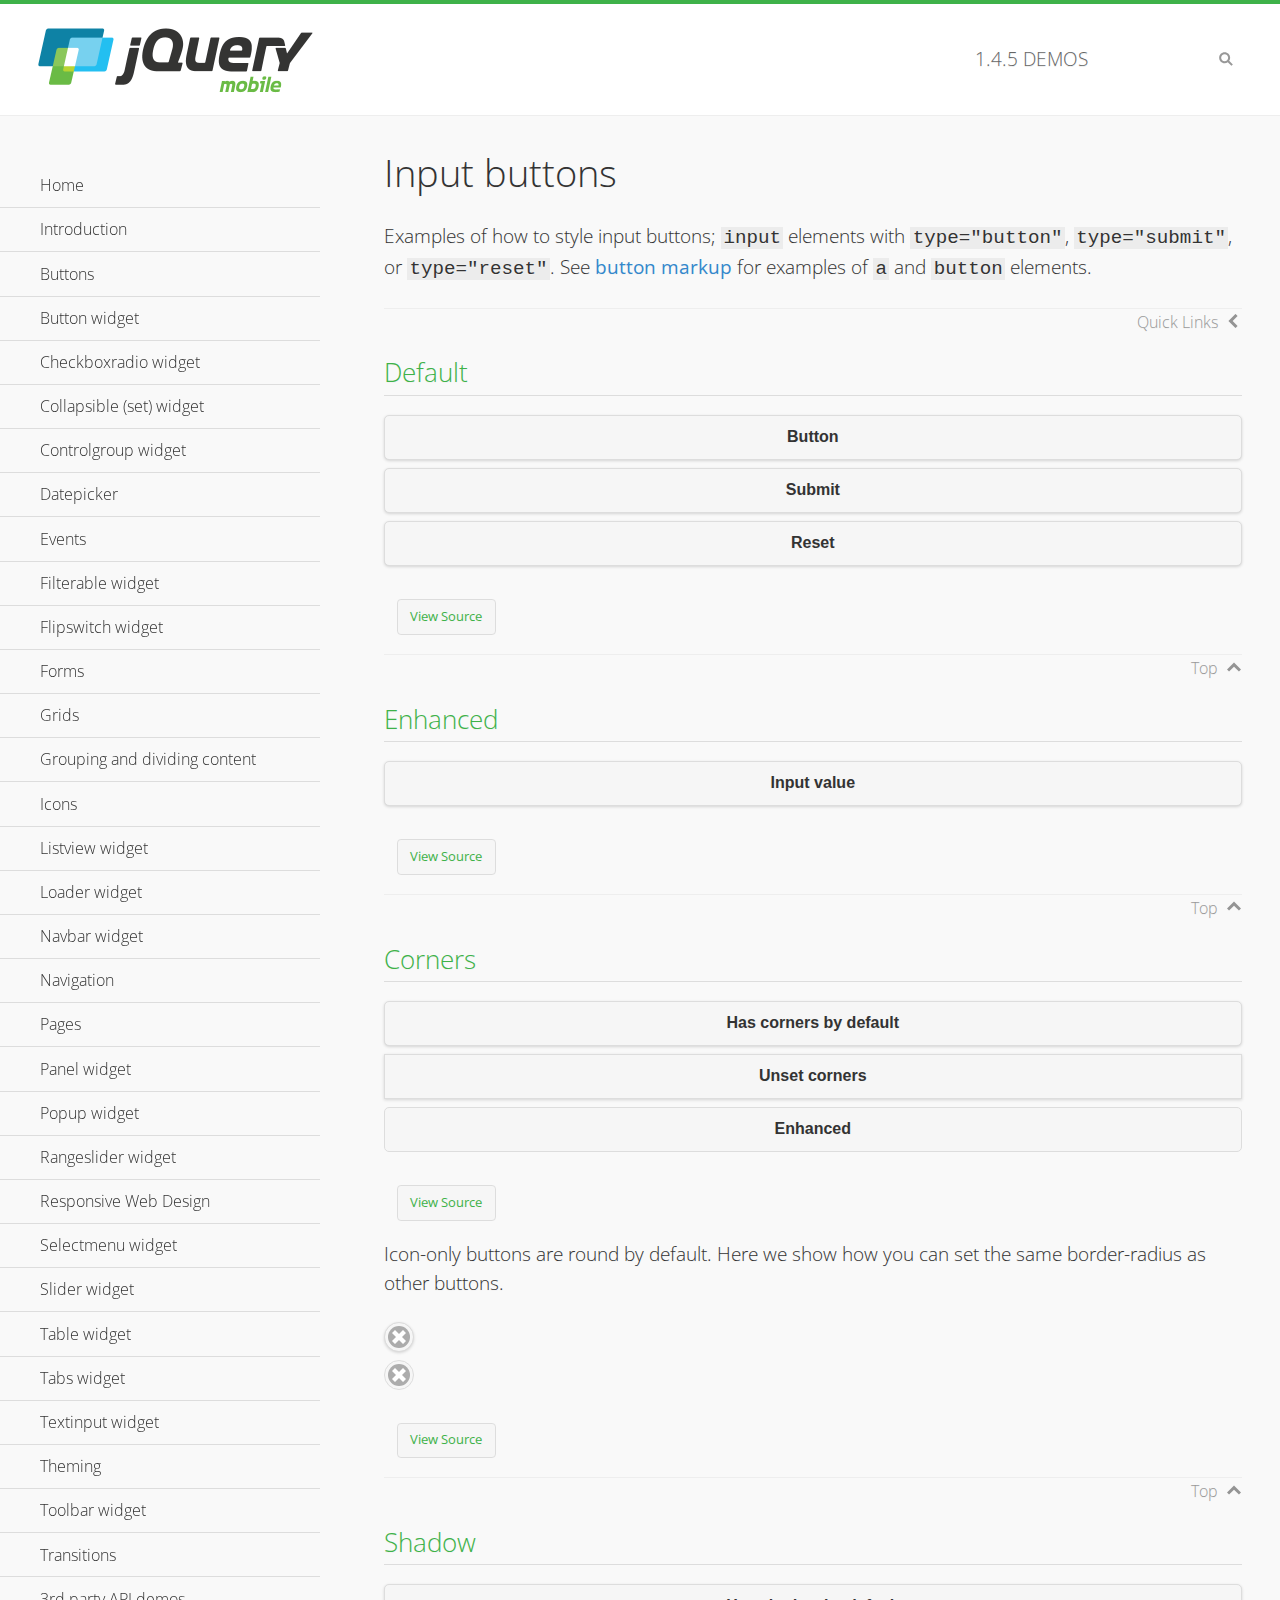
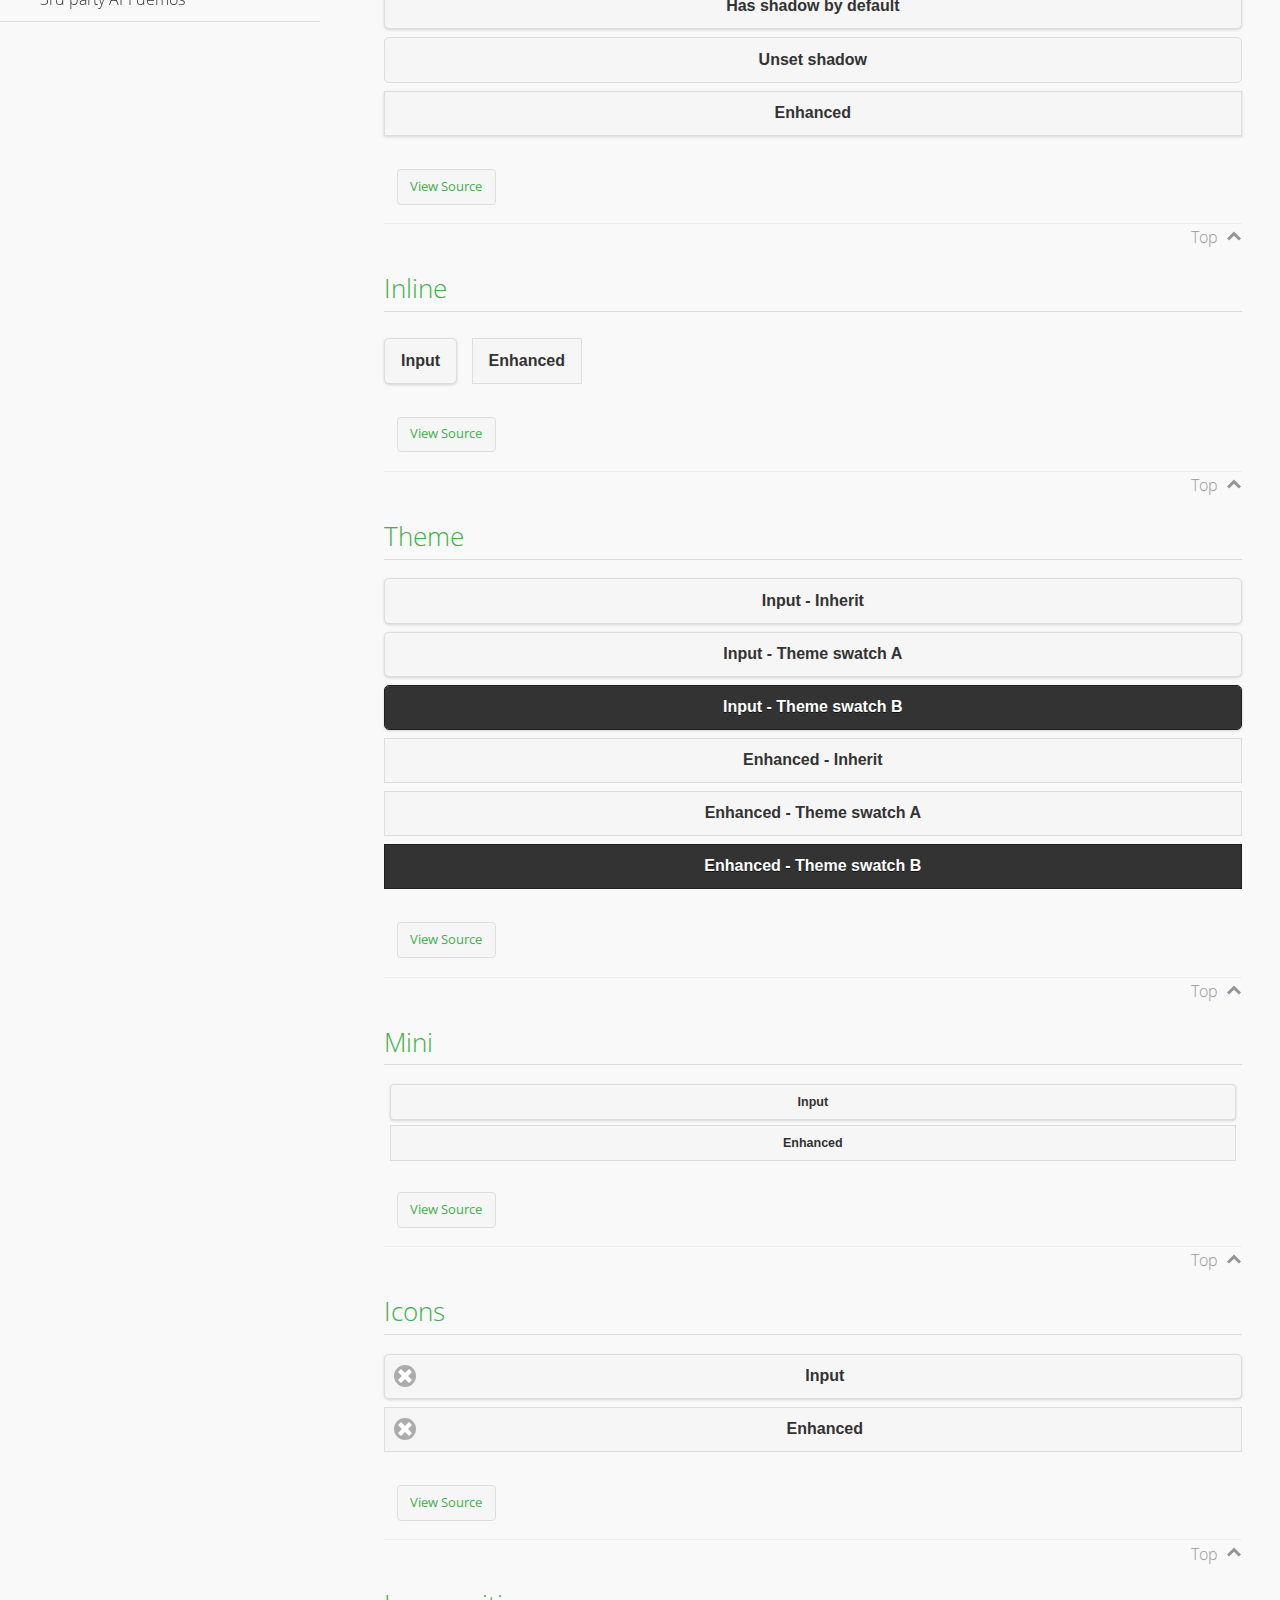
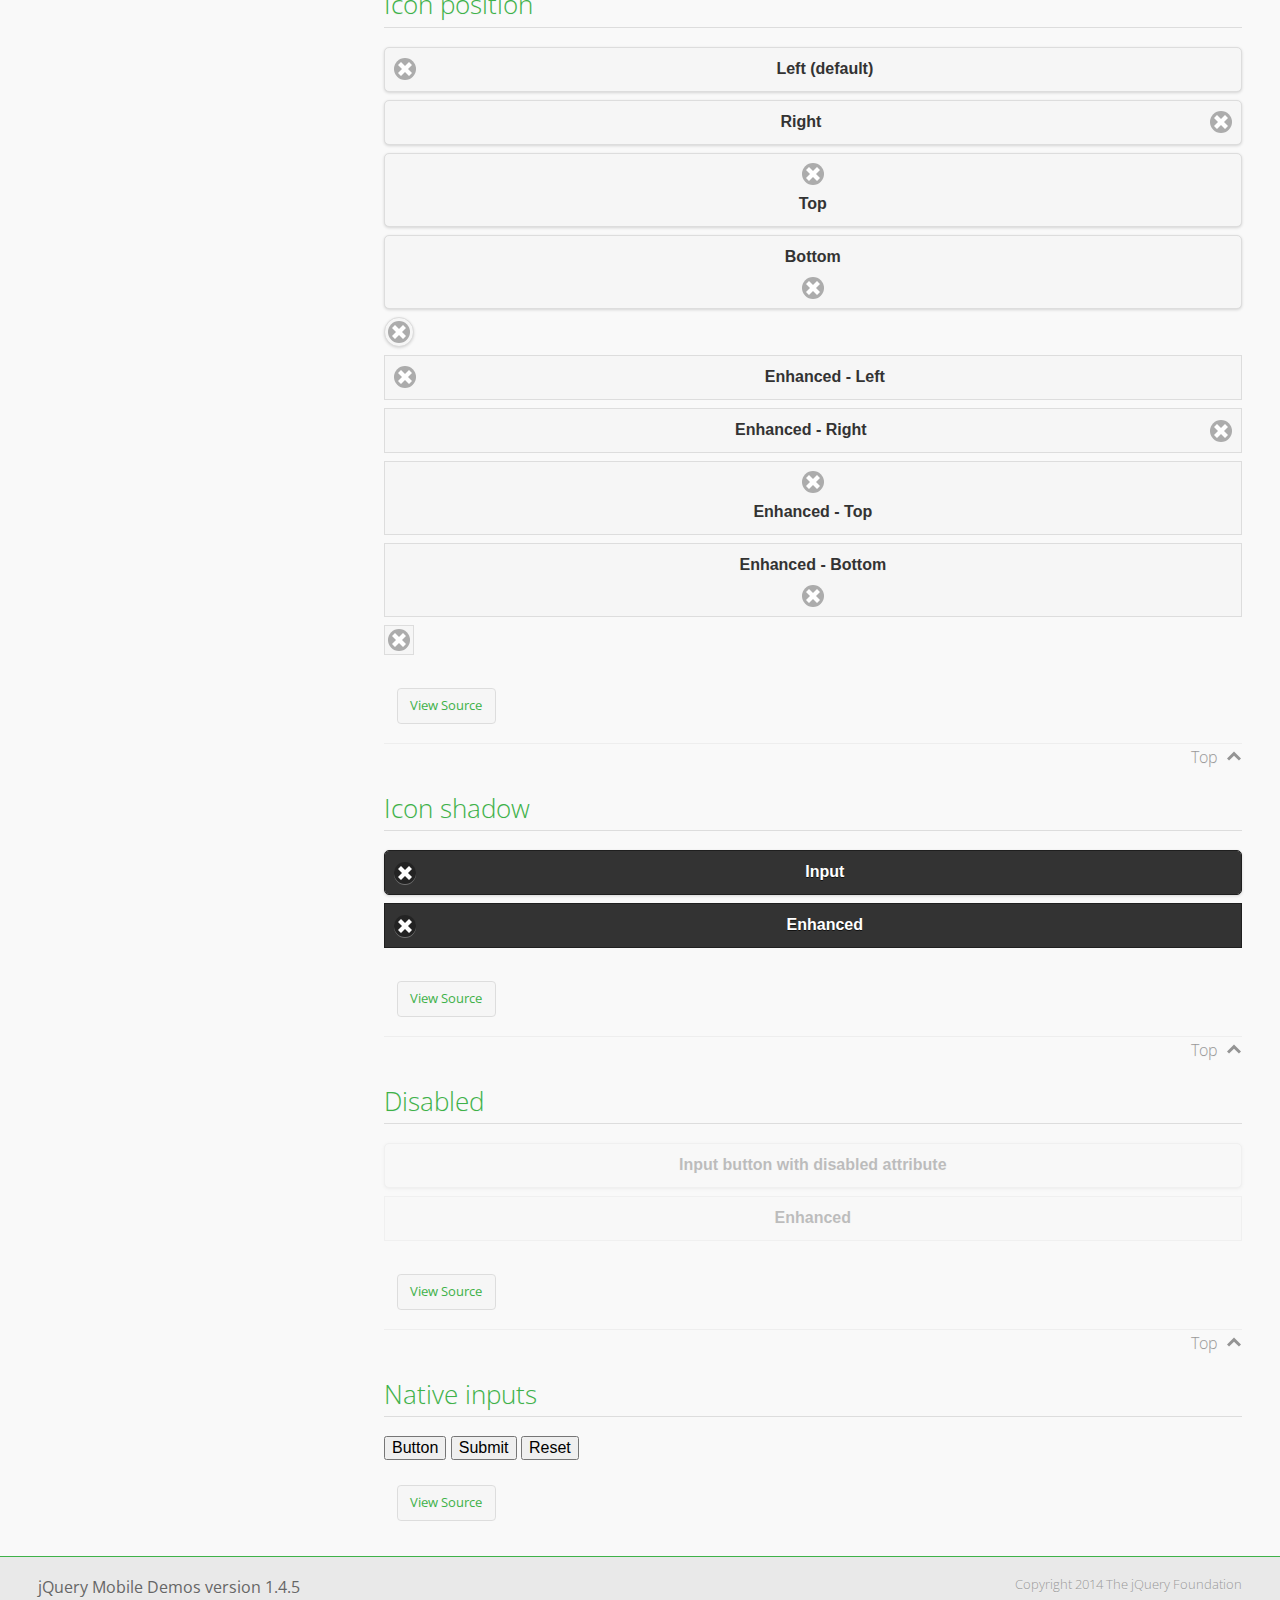
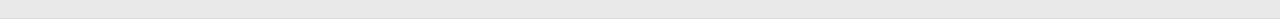
<file: jquery.mobile-1.4.5/demos/button/index.html>
<!DOCTYPE html>
<html>
<head>
	<meta charset="utf-8">
	<meta name="viewport" content="width=device-width, initial-scale=1">
	<title>Input buttons - jQuery Mobile Demos</title>
	<link rel="shortcut icon" href="../favicon.ico">
    <link rel="stylesheet" href="http://fonts.googleapis.com/css?family=Open+Sans:300,400,700">
	<link rel="stylesheet" href="../css/themes/default/jquery.mobile-1.4.5.min.css">
	<link rel="stylesheet" href="../_assets/css/jqm-demos.css">
	<script src="../js/jquery.js"></script>
	<script src="../_assets/js/index.js"></script>
	<script src="../js/jquery.mobile-1.4.5.min.js"></script>
</head>
<body>
<div data-role="page" class="jqm-demos" data-quicklinks="true">

	<div data-role="header" class="jqm-header">
		<h2><a href="../" title="jQuery Mobile Demos home"><img src="../_assets/img/jquery-logo.png" alt="jQuery Mobile"></a></h2>
		<p><span class="jqm-version"></span> Demos</p>
		<a href="#" class="jqm-navmenu-link ui-btn ui-btn-icon-notext ui-corner-all ui-icon-bars ui-nodisc-icon ui-alt-icon ui-btn-left">Menu</a>
		<a href="#" class="jqm-search-link ui-btn ui-btn-icon-notext ui-corner-all ui-icon-search ui-nodisc-icon ui-alt-icon ui-btn-right">Search</a>
	</div><!-- /header -->

	<div role="main" class="ui-content jqm-content">

		<h1>Input buttons</h1>

		<p>Examples of how to style input buttons; <code>input</code> elements with <code>type="button"</code>, <code>type="submit"</code>, or <code>type="reset"</code>. See <a href="../button-markup/">button markup</a> for examples of <code>a</code> and <code>button</code> elements.</p>

		<h2>Default</h2>

		<div data-demo-html="true">
			<form>
				<input type="button" value="Button">
				<input type="submit" value="Submit">
				<input type="reset" value="Reset">
			</form>
		</div><!--/demo-html -->

		<h2>Enhanced</h2>

		<div data-demo-html="true">
			<form>
				<div class="ui-input-btn ui-btn ui-corner-all ui-shadow">
					Input value
					<input type="button" data-enhanced="true" value="Input value">
				</div>
			</form>
		</div><!--/demo-html -->

		<h2>Corners</h2>

		<div data-demo-html="true">
			<form>
				<input type="button" value="Has corners by default">
				<input type="button" data-corners="false" value="Unset corners">
				<div class="ui-input-btn ui-btn ui-corner-all">
					Enhanced
					<input type="button" data-enhanced="true" value="Enhanced">
				</div>
			</form>
		</div><!--/demo-html -->

		<p>Icon-only buttons are round by default. Here we show how you can set the same border-radius as other buttons.</p>

		<div data-demo-html="true" data-demo-css="true">
			<form>
				<input type="button" data-icon="delete" data-iconpos="notext" value="Icon only">
				<div id="custom-border-radius">
					<div class="ui-input-btn ui-btn ui-icon-delete ui-btn-icon-notext ui-corner-all">
						Enhanced - Icon only
						<input type="button" data-enhanced="true" value="Enhanced - Icon only">
					</div>
				</div>
			</form>
		</div><!--/demo-html -->

		<h2>Shadow</h2>

		<div data-demo-html="true">
			<form>
				<input type="button" value="Has shadow by default">
				<input type="button" data-shadow="false" value="Unset shadow">
				<div class="ui-input-btn ui-btn ui-shadow">
					Enhanced
					<input type="button" data-enhanced="true" value="Enhanced">
				</div>
			</form>
		</div><!--/demo-html -->

		<h2>Inline</h2>

		<div data-demo-html="true">
			<form>
				<input type="button" data-inline="true" value="Input">
				<div class="ui-input-btn ui-btn ui-btn-inline">
					Enhanced
					<input type="button" data-enhanced="true" value="Enhanced">
				</div>
			</form>
		</div><!--/demo-html -->

		<h2>Theme</h2>

		<div data-demo-html="true">
			<form>
				<input type="button" value="Input - Inherit">
				<input type="button" data-theme="a" value="Input - Theme swatch A">
				<input type="button" data-theme="b" value="Input - Theme swatch B">
				<div class="ui-input-btn ui-btn">
					Enhanced - Inherit
					<input type="button" data-enhanced="true" value="Enhanced - Inherit">
				</div>
				<div class="ui-input-btn ui-btn ui-btn-a">
					Enhanced - Theme swatch A
					<input type="button" data-enhanced="true" value="Enhanced - Theme swatch A">
				</div>
				<div class="ui-input-btn ui-btn ui-btn-b">
					Enhanced - Theme swatch B
					<input type="button" data-enhanced="true" value="Enhanced - Theme swatch B">
				</div>
			</form>
		</div><!--/demo-html -->

		<h2>Mini</h2>

		<div data-demo-html="true">
			<form>
				<input type="button" data-mini="true" value="Input">
				<div class="ui-input-btn ui-btn ui-mini">
					Enhanced
					<input type="button" data-enhanced="true" value="Enhanced">
				</div>
			</form>
		</div><!--/demo-html -->

		<h2>Icons</h2>

		<div data-demo-html="true">
			<form>
				<input type="button" data-icon="delete" value="Input">
				<div class="ui-input-btn ui-btn ui-icon-delete ui-btn-icon-left">
					Enhanced
					<input type="button" data-enhanced="true" value="Enhanced">
				</div>
			</form>
		</div><!--/demo-html -->

		<h2>Icon position</h2>

		<div data-demo-html="true">
			<form>
				<input type="button" data-icon="delete" value="Left (default)">
				<input type="button" data-icon="delete" data-iconpos="right" value="Right">
				<input type="button" data-icon="delete" data-iconpos="top" value="Top">
				<input type="button" data-icon="delete" data-iconpos="bottom" value="Bottom">
				<input type="button" data-icon="delete" data-iconpos="notext" value="Icon only">
				<div class="ui-input-btn ui-btn ui-icon-delete ui-btn-icon-left">
					Enhanced - Left
					<input type="button" data-enhanced="true" value="Enhanced - Left">
				</div>
				<div class="ui-input-btn ui-btn ui-icon-delete ui-btn-icon-right">
					Enhanced - Right
					<input type="button" data-enhanced="true" value="Enhanced - Right">
				</div>
				<div class="ui-input-btn ui-btn ui-icon-delete ui-btn-icon-top">
					Enhanced - Top
					<input type="button" data-enhanced="true" value="Enhanced - Top">
				</div>
				<div class="ui-input-btn ui-btn ui-icon-delete ui-btn-icon-bottom">
					Enhanced - Bottom
					<input type="button" data-enhanced="true" value="Enhanced - Bottom">
				</div>
				<div class="ui-input-btn ui-btn ui-icon-delete ui-btn-icon-notext">
					Enhanced - Icon only
					<input type="button" data-enhanced="true" value="Enhanced - Icon only">
				</div>
			</form>
		</div><!--/demo-html -->

		<h2>Icon shadow</h2>

		<div data-demo-html="true">
			<form>
				<input type="button" data-theme="b" data-icon="delete" data-iconshadow="true" value="Input">
				<div class="ui-input-btn ui-btn ui-btn-b ui-icon-delete ui-btn-icon-left ui-shadow-icon">
					Enhanced
					<input type="button" data-enhanced="true" value="Enhanced">
				</div>
			</form>
		</div><!--/demo-html -->

		<h2>Disabled</h2>

		<div data-demo-html="true">
			<form>
				<input type="button" disabled value="Input button with disabled attribute">
				<div class="ui-input-btn ui-btn ui-state-disabled">
					Enhanced
					<input type="button" disabled data-enhanced="true" value="Enhanced">
				</div>
			</form>
		</div><!--/demo-html -->

		<h2>Native inputs</h2>

		<div data-demo-html="true">
			<form>
				<input type="button" data-role="none" value="Button">
				<input type="submit" data-role="none" value="Submit">
				<input type="reset" data-role="none" value="Reset">
			</form>
		</div><!--/demo-html -->

	</div><!-- /content -->
	    <div data-role="panel" class="jqm-navmenu-panel" data-position="left" data-display="overlay" data-theme="a">
	    	<ul class="jqm-list ui-alt-icon ui-nodisc-icon">
<li data-filtertext="demos homepage" data-icon="home"><a href=".././">Home</a></li>
<li data-filtertext="introduction overview getting started"><a href="../intro/" data-ajax="false">Introduction</a></li>
<li data-filtertext="buttons button markup buttonmarkup method anchor link button element"><a href="../button-markup/" data-ajax="false">Buttons</a></li>
<li data-filtertext="form button widget input button submit reset"><a href="../button/" data-ajax="false">Button widget</a></li>
<li data-role="collapsible" data-enhanced="true" data-collapsed-icon="carat-d" data-expanded-icon="carat-u" data-iconpos="right" data-inset="false" class="ui-collapsible ui-collapsible-themed-content ui-collapsible-collapsed">
	<h3 class="ui-collapsible-heading ui-collapsible-heading-collapsed">
		<a href="#" class="ui-collapsible-heading-toggle ui-btn ui-btn-icon-right ui-btn-inherit ui-icon-carat-d">
		    Checkboxradio widget<span class="ui-collapsible-heading-status"> click to expand contents</span>
		</a>
	</h3>
	<div class="ui-collapsible-content ui-body-inherit ui-collapsible-content-collapsed" aria-hidden="true">
		<ul>
			<li data-filtertext="form checkboxradio widget checkbox input checkboxes controlgroups"><a href="../checkboxradio-checkbox/" data-ajax="false">Checkboxes</a></li>
			<li data-filtertext="form checkboxradio widget radio input radio buttons controlgroups"><a href="../checkboxradio-radio/" data-ajax="false">Radio buttons</a></li>
		</ul>
	</div>
</li>
<li data-role="collapsible" data-enhanced="true" data-collapsed-icon="carat-d" data-expanded-icon="carat-u" data-iconpos="right" data-inset="false" class="ui-collapsible ui-collapsible-themed-content ui-collapsible-collapsed">
	<h3 class="ui-collapsible-heading ui-collapsible-heading-collapsed">
		<a href="#" class="ui-collapsible-heading-toggle ui-btn ui-btn-icon-right ui-btn-inherit ui-icon-carat-d">
			Collapsible (set) widget<span class="ui-collapsible-heading-status"> click to expand contents</span>
		</a>
	</h3>
	<div class="ui-collapsible-content ui-body-inherit ui-collapsible-content-collapsed" aria-hidden="true">
		<ul>
			<li data-filtertext="collapsibles content formatting"><a href="../collapsible/" data-ajax="false">Collapsible</a></li>
			<li data-filtertext="dynamic collapsible set accordion append expand"><a href="../collapsible-dynamic/" data-ajax="false">Dynamic collapsibles</a></li>
			<li data-filtertext="accordions collapsible set widget content formatting grouped collapsibles"><a href="../collapsibleset/" data-ajax="false">Collapsible set</a></li>
		</ul>
	</div>
</li>
<li data-role="collapsible" data-enhanced="true" data-collapsed-icon="carat-d" data-expanded-icon="carat-u" data-iconpos="right" data-inset="false" class="ui-collapsible ui-collapsible-themed-content ui-collapsible-collapsed">
	<h3 class="ui-collapsible-heading ui-collapsible-heading-collapsed">
		<a href="#" class="ui-collapsible-heading-toggle ui-btn ui-btn-icon-right ui-btn-inherit ui-icon-carat-d">
			Controlgroup widget<span class="ui-collapsible-heading-status"> click to expand contents</span>
		</a>
	</h3>
	<div class="ui-collapsible-content ui-body-inherit ui-collapsible-content-collapsed" aria-hidden="true">
		<ul>
			<li data-filtertext="controlgroups selectmenu checkboxradio input grouped buttons horizontal vertical"><a href="../controlgroup/" data-ajax="false">Controlgroup</a></li>
			<li data-filtertext="dynamic controlgroup dynamically add buttons"><a href="../controlgroup-dynamic/" data-ajax="false">Dynamic controlgroups</a></li>
		</ul>
	</div>
</li>
<li data-filtertext="form datepicker widget date input"><a href="../datepicker/" data-ajax="false">Datepicker</a></li>
<li data-role="collapsible" data-enhanced="true" data-collapsed-icon="carat-d" data-expanded-icon="carat-u" data-iconpos="right" data-inset="false" class="ui-collapsible ui-collapsible-themed-content ui-collapsible-collapsed">
	<h3 class="ui-collapsible-heading ui-collapsible-heading-collapsed">
		<a href="#" class="ui-collapsible-heading-toggle ui-btn ui-btn-icon-right ui-btn-inherit ui-icon-carat-d">
			Events<span class="ui-collapsible-heading-status"> click to expand contents</span>
		</a>
	</h3>
	<div class="ui-collapsible-content ui-body-inherit ui-collapsible-content-collapsed" aria-hidden="true">
		<ul>
			<li data-filtertext="swipe to delete list items listviews swipe events"><a href="../swipe-list/" data-ajax="false">Swipe list items</a></li>
			<li data-filtertext="swipe to navigate swipe page navigation swipe events"><a href="../swipe-page/" data-ajax="false">Swipe page navigation</a></li>
		</ul>
	</div>
</li>
<li data-filtertext="filterable filter elements sorting searching listview table"><a href="../filterable/" data-ajax="false">Filterable widget</a></li>
<li data-filtertext="form flipswitch widget flip toggle switch binary select checkbox input"><a href="../flipswitch/" data-ajax="false">Flipswitch widget</a></li>
<li data-role="collapsible" data-enhanced="true" data-collapsed-icon="carat-d" data-expanded-icon="carat-u" data-iconpos="right" data-inset="false" class="ui-collapsible ui-collapsible-themed-content ui-collapsible-collapsed">
	<h3 class="ui-collapsible-heading ui-collapsible-heading-collapsed">
		<a href="#" class="ui-collapsible-heading-toggle ui-btn ui-btn-icon-right ui-btn-inherit ui-icon-carat-d">
			Forms<span class="ui-collapsible-heading-status"> click to expand contents</span>
		</a>
	</h3>
	<div class="ui-collapsible-content ui-body-inherit ui-collapsible-content-collapsed" aria-hidden="true">
		<ul>
			<li data-filtertext="forms text checkbox radio range button submit reset inputs selects textarea slider flipswitch label form elements"><a href="../forms/" data-ajax="false">Forms</a></li>
			<li data-filtertext="form hide labels hidden accessible ui-hidden-accessible forms"><a href="../forms-label-hidden-accessible/" data-ajax="false">Hide labels</a></li>
			<li data-filtertext="form field containers fieldcontain ui-field-contain forms"><a href="../forms-field-contain/" data-ajax="false">Field containers</a></li>
			<li data-filtertext="forms disabled form elements"><a href="../forms-disabled/" data-ajax="false">Forms disabled</a></li>
			<li data-filtertext="forms gallery examples overview forms text checkbox radio range button submit reset inputs selects textarea slider flipswitch label form elements"><a href="../forms-gallery/" data-ajax="false">Forms gallery</a></li>
		</ul>
	</div>
</li>
<li data-role="collapsible" data-enhanced="true" data-collapsed-icon="carat-d" data-expanded-icon="carat-u" data-iconpos="right" data-inset="false" class="ui-collapsible ui-collapsible-themed-content ui-collapsible-collapsed">
	<h3 class="ui-collapsible-heading ui-collapsible-heading-collapsed">
		<a href="#" class="ui-collapsible-heading-toggle ui-btn ui-btn-icon-right ui-btn-inherit ui-icon-carat-d">
			Grids<span class="ui-collapsible-heading-status"> click to expand contents</span>
		</a>
	</h3>
	<div class="ui-collapsible-content ui-body-inherit ui-collapsible-content-collapsed" aria-hidden="true">
		<ul>
			<li data-filtertext="grids columns blocks content formatting rwd responsive css framework"><a href="../grids/" data-ajax="false">Grids</a></li>
			<li data-filtertext="buttons in grids css framework"><a href="../grids-buttons/" data-ajax="false">Buttons in grids</a></li>
			<li data-filtertext="custom responsive grids rwd css framework"><a href="../grids-custom-responsive/" data-ajax="false">Custom responsive grids</a></li>
		</ul>
	</div>
</li>
<li data-filtertext="blocks content formatting sections heading"><a href="../body-bar-classes/" data-ajax="false">Grouping and dividing content</a></li>
<li data-role="collapsible" data-enhanced="true" data-collapsed-icon="carat-d" data-expanded-icon="carat-u" data-iconpos="right" data-inset="false" class="ui-collapsible ui-collapsible-themed-content ui-collapsible-collapsed">
	<h3 class="ui-collapsible-heading ui-collapsible-heading-collapsed">
		<a href="#" class="ui-collapsible-heading-toggle ui-btn ui-btn-icon-right ui-btn-inherit ui-icon-carat-d">
			Icons<span class="ui-collapsible-heading-status"> click to expand contents</span>
		</a>
	</h3>
	<div class="ui-collapsible-content ui-body-inherit ui-collapsible-content-collapsed" aria-hidden="true">
		<ul>
			<li data-filtertext="button icons svg disc alt custom icon position"><a href="../icons/" data-ajax="false">Icons</a></li>
			<li data-filtertext=""><a href="../icons-grunticon/" data-ajax="false">Grunticon loader</a></li>
		</ul>
	</div>
</li>
<li data-role="collapsible" data-enhanced="true" data-collapsed-icon="carat-d" data-expanded-icon="carat-u" data-iconpos="right" data-inset="false" class="ui-collapsible ui-collapsible-themed-content ui-collapsible-collapsed">
	<h3 class="ui-collapsible-heading ui-collapsible-heading-collapsed">
		<a href="#" class="ui-collapsible-heading-toggle ui-btn ui-btn-icon-right ui-btn-inherit ui-icon-carat-d">
			Listview widget<span class="ui-collapsible-heading-status"> click to expand contents</span>
		</a>
	</h3>
	<div class="ui-collapsible-content ui-body-inherit ui-collapsible-content-collapsed" aria-hidden="true">
		<ul>
			<li data-filtertext="listview widget thumbnails icons nested split button collapsible ul ol"><a href="../listview/" data-ajax="false">Listview</a></li>
			<li data-filtertext="autocomplete filterable reveal listview filtertextbeforefilter placeholder"><a href="../listview-autocomplete/" data-ajax="false">Listview autocomplete</a></li>
			<li data-filtertext="autocomplete filterable reveal listview remote data filtertextbeforefilter placeholder"><a href="../listview-autocomplete-remote/" data-ajax="false">Listview autocomplete remote data</a></li>
			<li data-filtertext="autodividers anchor jump scroll linkbars listview lists ul ol"><a href="../listview-autodividers-linkbar/" data-ajax="false">Listview autodividers linkbar</a></li>
			<li data-filtertext="listview autodividers selector autodividersselector lists ul ol"><a href="../listview-autodividers-selector/" data-ajax="false">Listview autodividers selector</a></li>
			<li data-filtertext="listview nested list items"><a href="../listview-nested-lists/" data-ajax="false">Nested Listviews</a></li>
			<li data-filtertext="listview collapsible list items flat"><a href="../listview-collapsible-item-flat/" data-ajax="false">Listview collapsible list items (flat)</a></li>
			<li data-filtertext="listview collapsible list indented"><a href="../listview-collapsible-item-indented/" data-ajax="false">Listview collapsible list items (indented)</a></li>
			<li data-filtertext="grid listview responsive grids responsive listviews lists ul"><a href="../listview-grid/" data-ajax="false">Listview responsive grid</a></li>
		</ul>
	</div>
</li>
<li data-filtertext="loader widget page loading navigation overlay spinner"><a href="../loader/" data-ajax="false">Loader widget</a></li>
<li data-filtertext="navbar widget navmenu toolbars header footer"><a href="../navbar/" data-ajax="false">Navbar widget</a></li>
<li data-role="collapsible" data-enhanced="true" data-collapsed-icon="carat-d" data-expanded-icon="carat-u" data-iconpos="right" data-inset="false" class="ui-collapsible ui-collapsible-themed-content ui-collapsible-collapsed">
	<h3 class="ui-collapsible-heading ui-collapsible-heading-collapsed">
		<a href="#" class="ui-collapsible-heading-toggle ui-btn ui-btn-icon-right ui-btn-inherit ui-icon-carat-d">
			Navigation<span class="ui-collapsible-heading-status"> click to expand contents</span>
		</a>
	</h3>
	<div class="ui-collapsible-content ui-body-inherit ui-collapsible-content-collapsed" aria-hidden="true">
		<ul>
			<li data-filtertext="ajax navigation navigate widget history event method"><a href="../navigation/" data-ajax="false">Navigation</a></li>
			<li data-filtertext="linking pages page links navigation ajax prefetch cache"><a href="../navigation-linking-pages/" data-ajax="false">Linking pages</a></li>
			<!-- <li data-filtertext="php redirect server redirection server-side navigation"><a href="../navigation-php-redirect/" data-ajax="false">PHP redirect demo</a></li>-->
			<li data-filtertext="navigation redirection hash query"><a href="../navigation-hash-processing/" data-ajax="false">Hash processing demo</a></li>
			<li data-filtertext="navigation redirection hash query"><a href="../page-events/" data-ajax="false">Page Navigation Events</a></li>
		</ul>
	</div>
</li>
<li data-role="collapsible" data-enhanced="true" data-collapsed-icon="carat-d" data-expanded-icon="carat-u" data-iconpos="right" data-inset="false" class="ui-collapsible ui-collapsible-themed-content ui-collapsible-collapsed">
	<h3 class="ui-collapsible-heading ui-collapsible-heading-collapsed">
		<a href="#" class="ui-collapsible-heading-toggle ui-btn ui-btn-icon-right ui-btn-inherit ui-icon-carat-d">
			Pages<span class="ui-collapsible-heading-status"> click to expand contents</span>
		</a>
	</h3>
	<div class="ui-collapsible-content ui-body-inherit ui-collapsible-content-collapsed" aria-hidden="true">
		<ul>
			<li data-filtertext="pages page widget ajax navigation"><a href="../pages/" data-ajax="false">Pages</a></li>
			<li data-filtertext="single page"><a href="../pages-single-page/" data-ajax="false">Single page</a></li>
			<li data-filtertext="multipage multi-page page"><a href="../pages-multi-page/" data-ajax="false">Multi-page template</a></li>
			<li data-filtertext="dialog page widget modal popup"><a href="../pages-dialog/" data-ajax="false">Dialog page</a></li>
		</ul>
	</div>
</li>
<li data-role="collapsible" data-enhanced="true" data-collapsed-icon="carat-d" data-expanded-icon="carat-u" data-iconpos="right" data-inset="false" class="ui-collapsible ui-collapsible-themed-content ui-collapsible-collapsed">
	<h3 class="ui-collapsible-heading ui-collapsible-heading-collapsed">
		<a href="#" class="ui-collapsible-heading-toggle ui-btn ui-btn-icon-right ui-btn-inherit ui-icon-carat-d">
			Panel widget<span class="ui-collapsible-heading-status"> click to expand contents</span>
		</a>
	</h3>
	<div class="ui-collapsible-content ui-body-inherit ui-collapsible-content-collapsed" aria-hidden="true">
		<ul>
			<li data-filtertext="panel widget sliding panels reveal push overlay responsive"><a href="../panel/" data-ajax="false">Panel</a></li>
			<li data-filtertext=""><a href="../panel-external/" data-ajax="false">External panels</a></li>
			<li data-filtertext="panel "><a href="../panel-fixed/" data-ajax="false">Fixed panels</a></li>
			<li data-filtertext="panel slide panels sliding panels shadow rwd responsive breakpoint"><a href="../panel-responsive/" data-ajax="false">Panels responsive</a></li>
			<li data-filtertext="panel custom style custom panel width reveal shadow listview panel styling page background wrapper"><a href="../panel-styling/" data-ajax="false">Custom panel style</a></li>
			<li data-filtertext="panel open on swipe"><a href="../panel-swipe-open/" data-ajax="false">Panel open on swipe</a></li>
			<li data-filtertext="panels outside page internal external toolbars"><a href="../panel-external-internal/" data-ajax="false">Panel external and internal</a></li>
		</ul>
	</div>
</li>
<li data-role="collapsible" data-enhanced="true" data-collapsed-icon="carat-d" data-expanded-icon="carat-u" data-iconpos="right" data-inset="false" class="ui-collapsible ui-collapsible-themed-content ui-collapsible-collapsed">
	<h3 class="ui-collapsible-heading ui-collapsible-heading-collapsed">
		<a href="#" class="ui-collapsible-heading-toggle ui-btn ui-btn-icon-right ui-btn-inherit ui-icon-carat-d">
			Popup widget<span class="ui-collapsible-heading-status"> click to expand contents</span>
		</a>
	</h3>
	<div class="ui-collapsible-content ui-body-inherit ui-collapsible-content-collapsed" aria-hidden="true">
		<ul>
			<li data-filtertext="popup widget popups dialog modal transition tooltip lightbox form overlay screen flip pop fade transition"><a href="../popup/" data-ajax="false">Popup</a></li>
			<li data-filtertext="popup alignment position"><a href="../popup-alignment/" data-ajax="false">Popup alignment</a></li>
			<li data-filtertext="popup arrow size popups popover"><a href="../popup-arrow-size/" data-ajax="false">Popup arrow size</a></li>
			<li data-filtertext="dynamic popups popup images lightbox"><a href="../popup-dynamic/" data-ajax="false">Dynamic popups</a></li>
			<li data-filtertext="popups with iframes scaling"><a href="../popup-iframe/" data-ajax="false">Popups with iframes</a></li>
			<li data-filtertext="popup image scaling"><a href="../popup-image-scaling/" data-ajax="false">Popup image scaling</a></li>
			<li data-filtertext="external popup outside multi-page"><a href="../popup-outside-multipage/" data-ajax="false">Popup outside multi-page</a></li>
		</ul>
	</div>
</li>
<li data-filtertext="form rangeslider widget dual sliders dual handle sliders range input"><a href="../rangeslider/" data-ajax="false">Rangeslider widget</a></li>
<li data-filtertext="responsive web design rwd adaptive progressive enhancement PE accessible mobile breakpoints media query media queries"><a href="../rwd/" data-ajax="false">Responsive Web Design</a></li>
<li data-role="collapsible" data-enhanced="true" data-collapsed-icon="carat-d" data-expanded-icon="carat-u" data-iconpos="right" data-inset="false" class="ui-collapsible ui-collapsible-themed-content ui-collapsible-collapsed">
	<h3 class="ui-collapsible-heading ui-collapsible-heading-collapsed">
		<a href="#" class="ui-collapsible-heading-toggle ui-btn ui-btn-icon-right ui-btn-inherit ui-icon-carat-d">
			Selectmenu widget<span class="ui-collapsible-heading-status"> click to expand contents</span>
		</a>
	</h3>
	<div class="ui-collapsible-content ui-body-inherit ui-collapsible-content-collapsed" aria-hidden="true">
		<ul>
			<li data-filtertext="form selectmenu widget select input custom select menu selects"><a href="../selectmenu/" data-ajax="false">Selectmenu</a></li>
			<li data-filtertext="form custom select menu selectmenu widget custom menu option optgroup multiple selects"><a href="../selectmenu-custom/" data-ajax="false">Custom select menu</a></li>
			<li data-filtertext="filterable select filter popup dialog"><a href="../selectmenu-custom-filter/" data-ajax="false">Custom select menu with filter</a></li>
		</ul>
	</div>
</li>
<li data-role="collapsible" data-enhanced="true" data-collapsed-icon="carat-d" data-expanded-icon="carat-u" data-iconpos="right" data-inset="false" class="ui-collapsible ui-collapsible-themed-content ui-collapsible-collapsed">
	<h3 class="ui-collapsible-heading ui-collapsible-heading-collapsed">
		<a href="#" class="ui-collapsible-heading-toggle ui-btn ui-btn-icon-right ui-btn-inherit ui-icon-carat-d">
			Slider widget<span class="ui-collapsible-heading-status"> click to expand contents</span>
		</a>
	</h3>
	<div class="ui-collapsible-content ui-body-inherit ui-collapsible-content-collapsed" aria-hidden="true">
		<ul>
			<li data-filtertext="form slider widget range input single sliders"><a href="../slider/" data-ajax="false">Slider</a></li>
			<li data-filtertext="form slider widget flipswitch slider binary select flip toggle switch"><a href="../slider-flipswitch/" data-ajax="false">Slider flip toggle switch</a></li>
			<li data-filtertext="form slider tooltip handle value input range sliders"><a href="../slider-tooltip/" data-ajax="false">Slider tooltip</a></li>
		</ul>
	</div>
</li>
<li data-role="collapsible" data-enhanced="true" data-collapsed-icon="carat-d" data-expanded-icon="carat-u" data-iconpos="right" data-inset="false" class="ui-collapsible ui-collapsible-themed-content ui-collapsible-collapsed">
	<h3 class="ui-collapsible-heading ui-collapsible-heading-collapsed">
		<a href="#" class="ui-collapsible-heading-toggle ui-btn ui-btn-icon-right ui-btn-inherit ui-icon-carat-d">
			Table widget<span class="ui-collapsible-heading-status"> click to expand contents</span>
		</a>
	</h3>
	<div class="ui-collapsible-content ui-body-inherit ui-collapsible-content-collapsed" aria-hidden="true">
		<ul>
			<li data-filtertext="table widget reflow column toggle th td responsive tables rwd hide show tabular"><a href="../table-column-toggle/" data-ajax="false">Table Column Toggle</a></li>
			<li data-filtertext="table column toggle phone comparison demo"><a href="../table-column-toggle-example/" data-ajax="false">Table Column Toggle demo</a></li>
			<li data-filtertext="responsive tables table column toggle heading groups rwd breakpoint"><a href="../table-column-toggle-heading-groups/" data-ajax="false">Table Column Toggle heading groups</a></li>
			<li data-filtertext="responsive tables table column toggle hide rwd breakpoint customization options"><a href="../table-column-toggle-options/" data-ajax="false">Table Column Toggle options</a></li>
			<li data-filtertext="table reflow th td responsive rwd columns tabular"><a href="../table-reflow/" data-ajax="false">Table Reflow</a></li>
			<li data-filtertext="responsive tables table reflow heading groups rwd breakpoint"><a href="../table-reflow-heading-groups/" data-ajax="false">Table Reflow heading groups</a></li>
			<li data-filtertext="responsive tables table reflow stripes strokes table style"><a href="../table-reflow-stripes-strokes/" data-ajax="false">Table Reflow stripes and strokes</a></li>
			<li data-filtertext="responsive tables table reflow stack custom styles"><a href="../table-reflow-styling/" data-ajax="false">Table Reflow custom styles</a></li>
		</ul>
	</div>
</li>
<li data-filtertext="ui tabs widget"><a href="../tabs/" data-ajax="false">Tabs widget</a></li>
<li data-filtertext="form textinput widget text input textarea number date time tel email file color password"><a href="../textinput/" data-ajax="false">Textinput widget</a></li>
<li data-role="collapsible" data-enhanced="true" data-collapsed-icon="carat-d" data-expanded-icon="carat-u" data-iconpos="right" data-inset="false" class="ui-collapsible ui-collapsible-themed-content ui-collapsible-collapsed">
	<h3 class="ui-collapsible-heading ui-collapsible-heading-collapsed">
		<a href="#" class="ui-collapsible-heading-toggle ui-btn ui-btn-icon-right ui-btn-inherit ui-icon-carat-d">
			Theming<span class="ui-collapsible-heading-status"> click to expand contents</span>
		</a>
	</h3>
	<div class="ui-collapsible-content ui-body-inherit ui-collapsible-content-collapsed" aria-hidden="true">
		<ul>
			<li data-filtertext="default theme swatches theming style css"><a href="../theme-default/" data-ajax="false">Default theme</a></li>
			<li data-filtertext="classic theme old theme swatches theming style css"><a href="../theme-classic/" data-ajax="false">Classic theme</a></li>
		</ul>
	</div>
</li>
<li data-role="collapsible" data-enhanced="true" data-collapsed-icon="carat-d" data-expanded-icon="carat-u" data-iconpos="right" data-inset="false" class="ui-collapsible ui-collapsible-themed-content ui-collapsible-collapsed">
	<h3 class="ui-collapsible-heading ui-collapsible-heading-collapsed">
		<a href="#" class="ui-collapsible-heading-toggle ui-btn ui-btn-icon-right ui-btn-inherit ui-icon-carat-d">
			Toolbar widget<span class="ui-collapsible-heading-status"> click to expand contents</span>
		</a>
	</h3>
	<div class="ui-collapsible-content ui-body-inherit ui-collapsible-content-collapsed" aria-hidden="true">
		<ul>
			<li data-filtertext="toolbar widget header footer toolbars fixed fullscreen external sections"><a href="../toolbar/" data-ajax="false">Toolbar</a></li>
			<li data-filtertext="dynamic toolbars dynamically add toolbar header footer"><a href="../toolbar-dynamic/" data-ajax="false">Dynamic toolbars</a></li>
			<li data-filtertext="external toolbars header footer"><a href="../toolbar-external/" data-ajax="false">External toolbars</a></li>
			<li data-filtertext="fixed toolbars header footer"><a href="../toolbar-fixed/" data-ajax="false">Fixed toolbars</a></li>
			<li data-filtertext="fixed fullscreen toolbars header footer"><a href="../toolbar-fixed-fullscreen/" data-ajax="false">Fullscreen toolbars</a></li>
			<li data-filtertext="external fixed toolbars header footer"><a href="../toolbar-fixed-external/" data-ajax="false">Fixed external toolbars</a></li>
			<li data-filtertext="external persistent toolbars header footer navbar navmenu"><a href="../toolbar-fixed-persistent/" data-ajax="false">Persistent toolbars</a></li>
			<li data-filtertext="external ajax optimized toolbars persistent toolbars header footer navbar"><a href="../toolbar-fixed-persistent-optimized/" data-ajax="false">Ajax optimized toolbars</a></li>
			<li data-filtertext="form in toolbars header footer"><a href="../toolbar-fixed-forms/" data-ajax="false">Form in toolbar</a></li>
		</ul>
	</div>
</li>
<li data-filtertext="page transitions animated pages popup navigation flip slide fade pop"><a href="../transitions/" data-ajax="false">Transitions</a></li>
<li data-role="collapsible" data-enhanced="true" data-collapsed-icon="carat-d" data-expanded-icon="carat-u" data-iconpos="right" data-inset="false" class="ui-collapsible ui-collapsible-themed-content ui-collapsible-collapsed">
	<h3 class="ui-collapsible-heading ui-collapsible-heading-collapsed">
		<a href="#" class="ui-collapsible-heading-toggle ui-btn ui-btn-icon-right ui-btn-inherit ui-icon-carat-d">
			3rd party API demos<span class="ui-collapsible-heading-status"> click to expand contents</span>
		</a>
	</h3>
	<div class="ui-collapsible-content ui-body-inherit ui-collapsible-content-collapsed" aria-hidden="true">
		<ul>
			<li data-filtertext="backbone requirejs navigation router"><a href="../backbone-requirejs/" data-ajax="false">Backbone RequireJS</a></li>
			<li data-filtertext="google maps geolocation demo"><a href="../map-geolocation/" data-ajax="false">Google Maps geolocation</a></li>
			<li data-filtertext="google maps hybrid"><a href="../map-list-toggle/" data-ajax="false">Google Maps list toggle</a></li>
		</ul>
	</div>
</li>



		     </ul>
		</div><!-- /panel -->


	<div data-role="footer" data-position="fixed" data-tap-toggle="false" class="jqm-footer">
		<p>jQuery Mobile Demos version <span class="jqm-version"></span></p>
		<p>Copyright 2014 The jQuery Foundation</p>
	</div><!-- /footer -->
	<!-- TODO: This should become an external panel so we can add input to markup (unique ID) -->
    <div data-role="panel" class="jqm-search-panel" data-position="right" data-display="overlay" data-theme="a">
		<div class="jqm-search">
			<ul class="jqm-list" data-filter-placeholder="Search demos..." data-filter-reveal="true">
<li data-filtertext="demos homepage" data-icon="home"><a href=".././">Home</a></li>
<li data-filtertext="introduction overview getting started"><a href="../intro/" data-ajax="false">Introduction</a></li>
<li data-filtertext="buttons button markup buttonmarkup method anchor link button element"><a href="../button-markup/" data-ajax="false">Buttons</a></li>
<li data-filtertext="form button widget input button submit reset"><a href="../button/" data-ajax="false">Button widget</a></li>
<li data-role="collapsible" data-enhanced="true" data-collapsed-icon="carat-d" data-expanded-icon="carat-u" data-iconpos="right" data-inset="false" class="ui-collapsible ui-collapsible-themed-content ui-collapsible-collapsed">
	<h3 class="ui-collapsible-heading ui-collapsible-heading-collapsed">
		<a href="#" class="ui-collapsible-heading-toggle ui-btn ui-btn-icon-right ui-btn-inherit ui-icon-carat-d">
		    Checkboxradio widget<span class="ui-collapsible-heading-status"> click to expand contents</span>
		</a>
	</h3>
	<div class="ui-collapsible-content ui-body-inherit ui-collapsible-content-collapsed" aria-hidden="true">
		<ul>
			<li data-filtertext="form checkboxradio widget checkbox input checkboxes controlgroups"><a href="../checkboxradio-checkbox/" data-ajax="false">Checkboxes</a></li>
			<li data-filtertext="form checkboxradio widget radio input radio buttons controlgroups"><a href="../checkboxradio-radio/" data-ajax="false">Radio buttons</a></li>
		</ul>
	</div>
</li>
<li data-role="collapsible" data-enhanced="true" data-collapsed-icon="carat-d" data-expanded-icon="carat-u" data-iconpos="right" data-inset="false" class="ui-collapsible ui-collapsible-themed-content ui-collapsible-collapsed">
	<h3 class="ui-collapsible-heading ui-collapsible-heading-collapsed">
		<a href="#" class="ui-collapsible-heading-toggle ui-btn ui-btn-icon-right ui-btn-inherit ui-icon-carat-d">
			Collapsible (set) widget<span class="ui-collapsible-heading-status"> click to expand contents</span>
		</a>
	</h3>
	<div class="ui-collapsible-content ui-body-inherit ui-collapsible-content-collapsed" aria-hidden="true">
		<ul>
			<li data-filtertext="collapsibles content formatting"><a href="../collapsible/" data-ajax="false">Collapsible</a></li>
			<li data-filtertext="dynamic collapsible set accordion append expand"><a href="../collapsible-dynamic/" data-ajax="false">Dynamic collapsibles</a></li>
			<li data-filtertext="accordions collapsible set widget content formatting grouped collapsibles"><a href="../collapsibleset/" data-ajax="false">Collapsible set</a></li>
		</ul>
	</div>
</li>
<li data-role="collapsible" data-enhanced="true" data-collapsed-icon="carat-d" data-expanded-icon="carat-u" data-iconpos="right" data-inset="false" class="ui-collapsible ui-collapsible-themed-content ui-collapsible-collapsed">
	<h3 class="ui-collapsible-heading ui-collapsible-heading-collapsed">
		<a href="#" class="ui-collapsible-heading-toggle ui-btn ui-btn-icon-right ui-btn-inherit ui-icon-carat-d">
			Controlgroup widget<span class="ui-collapsible-heading-status"> click to expand contents</span>
		</a>
	</h3>
	<div class="ui-collapsible-content ui-body-inherit ui-collapsible-content-collapsed" aria-hidden="true">
		<ul>
			<li data-filtertext="controlgroups selectmenu checkboxradio input grouped buttons horizontal vertical"><a href="../controlgroup/" data-ajax="false">Controlgroup</a></li>
			<li data-filtertext="dynamic controlgroup dynamically add buttons"><a href="../controlgroup-dynamic/" data-ajax="false">Dynamic controlgroups</a></li>
		</ul>
	</div>
</li>
<li data-filtertext="form datepicker widget date input"><a href="../datepicker/" data-ajax="false">Datepicker</a></li>
<li data-role="collapsible" data-enhanced="true" data-collapsed-icon="carat-d" data-expanded-icon="carat-u" data-iconpos="right" data-inset="false" class="ui-collapsible ui-collapsible-themed-content ui-collapsible-collapsed">
	<h3 class="ui-collapsible-heading ui-collapsible-heading-collapsed">
		<a href="#" class="ui-collapsible-heading-toggle ui-btn ui-btn-icon-right ui-btn-inherit ui-icon-carat-d">
			Events<span class="ui-collapsible-heading-status"> click to expand contents</span>
		</a>
	</h3>
	<div class="ui-collapsible-content ui-body-inherit ui-collapsible-content-collapsed" aria-hidden="true">
		<ul>
			<li data-filtertext="swipe to delete list items listviews swipe events"><a href="../swipe-list/" data-ajax="false">Swipe list items</a></li>
			<li data-filtertext="swipe to navigate swipe page navigation swipe events"><a href="../swipe-page/" data-ajax="false">Swipe page navigation</a></li>
		</ul>
	</div>
</li>
<li data-filtertext="filterable filter elements sorting searching listview table"><a href="../filterable/" data-ajax="false">Filterable widget</a></li>
<li data-filtertext="form flipswitch widget flip toggle switch binary select checkbox input"><a href="../flipswitch/" data-ajax="false">Flipswitch widget</a></li>
<li data-role="collapsible" data-enhanced="true" data-collapsed-icon="carat-d" data-expanded-icon="carat-u" data-iconpos="right" data-inset="false" class="ui-collapsible ui-collapsible-themed-content ui-collapsible-collapsed">
	<h3 class="ui-collapsible-heading ui-collapsible-heading-collapsed">
		<a href="#" class="ui-collapsible-heading-toggle ui-btn ui-btn-icon-right ui-btn-inherit ui-icon-carat-d">
			Forms<span class="ui-collapsible-heading-status"> click to expand contents</span>
		</a>
	</h3>
	<div class="ui-collapsible-content ui-body-inherit ui-collapsible-content-collapsed" aria-hidden="true">
		<ul>
			<li data-filtertext="forms text checkbox radio range button submit reset inputs selects textarea slider flipswitch label form elements"><a href="../forms/" data-ajax="false">Forms</a></li>
			<li data-filtertext="form hide labels hidden accessible ui-hidden-accessible forms"><a href="../forms-label-hidden-accessible/" data-ajax="false">Hide labels</a></li>
			<li data-filtertext="form field containers fieldcontain ui-field-contain forms"><a href="../forms-field-contain/" data-ajax="false">Field containers</a></li>
			<li data-filtertext="forms disabled form elements"><a href="../forms-disabled/" data-ajax="false">Forms disabled</a></li>
			<li data-filtertext="forms gallery examples overview forms text checkbox radio range button submit reset inputs selects textarea slider flipswitch label form elements"><a href="../forms-gallery/" data-ajax="false">Forms gallery</a></li>
		</ul>
	</div>
</li>
<li data-role="collapsible" data-enhanced="true" data-collapsed-icon="carat-d" data-expanded-icon="carat-u" data-iconpos="right" data-inset="false" class="ui-collapsible ui-collapsible-themed-content ui-collapsible-collapsed">
	<h3 class="ui-collapsible-heading ui-collapsible-heading-collapsed">
		<a href="#" class="ui-collapsible-heading-toggle ui-btn ui-btn-icon-right ui-btn-inherit ui-icon-carat-d">
			Grids<span class="ui-collapsible-heading-status"> click to expand contents</span>
		</a>
	</h3>
	<div class="ui-collapsible-content ui-body-inherit ui-collapsible-content-collapsed" aria-hidden="true">
		<ul>
			<li data-filtertext="grids columns blocks content formatting rwd responsive css framework"><a href="../grids/" data-ajax="false">Grids</a></li>
			<li data-filtertext="buttons in grids css framework"><a href="../grids-buttons/" data-ajax="false">Buttons in grids</a></li>
			<li data-filtertext="custom responsive grids rwd css framework"><a href="../grids-custom-responsive/" data-ajax="false">Custom responsive grids</a></li>
		</ul>
	</div>
</li>
<li data-filtertext="blocks content formatting sections heading"><a href="../body-bar-classes/" data-ajax="false">Grouping and dividing content</a></li>
<li data-role="collapsible" data-enhanced="true" data-collapsed-icon="carat-d" data-expanded-icon="carat-u" data-iconpos="right" data-inset="false" class="ui-collapsible ui-collapsible-themed-content ui-collapsible-collapsed">
	<h3 class="ui-collapsible-heading ui-collapsible-heading-collapsed">
		<a href="#" class="ui-collapsible-heading-toggle ui-btn ui-btn-icon-right ui-btn-inherit ui-icon-carat-d">
			Icons<span class="ui-collapsible-heading-status"> click to expand contents</span>
		</a>
	</h3>
	<div class="ui-collapsible-content ui-body-inherit ui-collapsible-content-collapsed" aria-hidden="true">
		<ul>
			<li data-filtertext="button icons svg disc alt custom icon position"><a href="../icons/" data-ajax="false">Icons</a></li>
			<li data-filtertext=""><a href="../icons-grunticon/" data-ajax="false">Grunticon loader</a></li>
		</ul>
	</div>
</li>
<li data-role="collapsible" data-enhanced="true" data-collapsed-icon="carat-d" data-expanded-icon="carat-u" data-iconpos="right" data-inset="false" class="ui-collapsible ui-collapsible-themed-content ui-collapsible-collapsed">
	<h3 class="ui-collapsible-heading ui-collapsible-heading-collapsed">
		<a href="#" class="ui-collapsible-heading-toggle ui-btn ui-btn-icon-right ui-btn-inherit ui-icon-carat-d">
			Listview widget<span class="ui-collapsible-heading-status"> click to expand contents</span>
		</a>
	</h3>
	<div class="ui-collapsible-content ui-body-inherit ui-collapsible-content-collapsed" aria-hidden="true">
		<ul>
			<li data-filtertext="listview widget thumbnails icons nested split button collapsible ul ol"><a href="../listview/" data-ajax="false">Listview</a></li>
			<li data-filtertext="autocomplete filterable reveal listview filtertextbeforefilter placeholder"><a href="../listview-autocomplete/" data-ajax="false">Listview autocomplete</a></li>
			<li data-filtertext="autocomplete filterable reveal listview remote data filtertextbeforefilter placeholder"><a href="../listview-autocomplete-remote/" data-ajax="false">Listview autocomplete remote data</a></li>
			<li data-filtertext="autodividers anchor jump scroll linkbars listview lists ul ol"><a href="../listview-autodividers-linkbar/" data-ajax="false">Listview autodividers linkbar</a></li>
			<li data-filtertext="listview autodividers selector autodividersselector lists ul ol"><a href="../listview-autodividers-selector/" data-ajax="false">Listview autodividers selector</a></li>
			<li data-filtertext="listview nested list items"><a href="../listview-nested-lists/" data-ajax="false">Nested Listviews</a></li>
			<li data-filtertext="listview collapsible list items flat"><a href="../listview-collapsible-item-flat/" data-ajax="false">Listview collapsible list items (flat)</a></li>
			<li data-filtertext="listview collapsible list indented"><a href="../listview-collapsible-item-indented/" data-ajax="false">Listview collapsible list items (indented)</a></li>
			<li data-filtertext="grid listview responsive grids responsive listviews lists ul"><a href="../listview-grid/" data-ajax="false">Listview responsive grid</a></li>
		</ul>
	</div>
</li>
<li data-filtertext="loader widget page loading navigation overlay spinner"><a href="../loader/" data-ajax="false">Loader widget</a></li>
<li data-filtertext="navbar widget navmenu toolbars header footer"><a href="../navbar/" data-ajax="false">Navbar widget</a></li>
<li data-role="collapsible" data-enhanced="true" data-collapsed-icon="carat-d" data-expanded-icon="carat-u" data-iconpos="right" data-inset="false" class="ui-collapsible ui-collapsible-themed-content ui-collapsible-collapsed">
	<h3 class="ui-collapsible-heading ui-collapsible-heading-collapsed">
		<a href="#" class="ui-collapsible-heading-toggle ui-btn ui-btn-icon-right ui-btn-inherit ui-icon-carat-d">
			Navigation<span class="ui-collapsible-heading-status"> click to expand contents</span>
		</a>
	</h3>
	<div class="ui-collapsible-content ui-body-inherit ui-collapsible-content-collapsed" aria-hidden="true">
		<ul>
			<li data-filtertext="ajax navigation navigate widget history event method"><a href="../navigation/" data-ajax="false">Navigation</a></li>
			<li data-filtertext="linking pages page links navigation ajax prefetch cache"><a href="../navigation-linking-pages/" data-ajax="false">Linking pages</a></li>
			<!-- <li data-filtertext="php redirect server redirection server-side navigation"><a href="../navigation-php-redirect/" data-ajax="false">PHP redirect demo</a></li>-->
			<li data-filtertext="navigation redirection hash query"><a href="../navigation-hash-processing/" data-ajax="false">Hash processing demo</a></li>
			<li data-filtertext="navigation redirection hash query"><a href="../page-events/" data-ajax="false">Page Navigation Events</a></li>
		</ul>
	</div>
</li>
<li data-role="collapsible" data-enhanced="true" data-collapsed-icon="carat-d" data-expanded-icon="carat-u" data-iconpos="right" data-inset="false" class="ui-collapsible ui-collapsible-themed-content ui-collapsible-collapsed">
	<h3 class="ui-collapsible-heading ui-collapsible-heading-collapsed">
		<a href="#" class="ui-collapsible-heading-toggle ui-btn ui-btn-icon-right ui-btn-inherit ui-icon-carat-d">
			Pages<span class="ui-collapsible-heading-status"> click to expand contents</span>
		</a>
	</h3>
	<div class="ui-collapsible-content ui-body-inherit ui-collapsible-content-collapsed" aria-hidden="true">
		<ul>
			<li data-filtertext="pages page widget ajax navigation"><a href="../pages/" data-ajax="false">Pages</a></li>
			<li data-filtertext="single page"><a href="../pages-single-page/" data-ajax="false">Single page</a></li>
			<li data-filtertext="multipage multi-page page"><a href="../pages-multi-page/" data-ajax="false">Multi-page template</a></li>
			<li data-filtertext="dialog page widget modal popup"><a href="../pages-dialog/" data-ajax="false">Dialog page</a></li>
		</ul>
	</div>
</li>
<li data-role="collapsible" data-enhanced="true" data-collapsed-icon="carat-d" data-expanded-icon="carat-u" data-iconpos="right" data-inset="false" class="ui-collapsible ui-collapsible-themed-content ui-collapsible-collapsed">
	<h3 class="ui-collapsible-heading ui-collapsible-heading-collapsed">
		<a href="#" class="ui-collapsible-heading-toggle ui-btn ui-btn-icon-right ui-btn-inherit ui-icon-carat-d">
			Panel widget<span class="ui-collapsible-heading-status"> click to expand contents</span>
		</a>
	</h3>
	<div class="ui-collapsible-content ui-body-inherit ui-collapsible-content-collapsed" aria-hidden="true">
		<ul>
			<li data-filtertext="panel widget sliding panels reveal push overlay responsive"><a href="../panel/" data-ajax="false">Panel</a></li>
			<li data-filtertext=""><a href="../panel-external/" data-ajax="false">External panels</a></li>
			<li data-filtertext="panel "><a href="../panel-fixed/" data-ajax="false">Fixed panels</a></li>
			<li data-filtertext="panel slide panels sliding panels shadow rwd responsive breakpoint"><a href="../panel-responsive/" data-ajax="false">Panels responsive</a></li>
			<li data-filtertext="panel custom style custom panel width reveal shadow listview panel styling page background wrapper"><a href="../panel-styling/" data-ajax="false">Custom panel style</a></li>
			<li data-filtertext="panel open on swipe"><a href="../panel-swipe-open/" data-ajax="false">Panel open on swipe</a></li>
			<li data-filtertext="panels outside page internal external toolbars"><a href="../panel-external-internal/" data-ajax="false">Panel external and internal</a></li>
		</ul>
	</div>
</li>
<li data-role="collapsible" data-enhanced="true" data-collapsed-icon="carat-d" data-expanded-icon="carat-u" data-iconpos="right" data-inset="false" class="ui-collapsible ui-collapsible-themed-content ui-collapsible-collapsed">
	<h3 class="ui-collapsible-heading ui-collapsible-heading-collapsed">
		<a href="#" class="ui-collapsible-heading-toggle ui-btn ui-btn-icon-right ui-btn-inherit ui-icon-carat-d">
			Popup widget<span class="ui-collapsible-heading-status"> click to expand contents</span>
		</a>
	</h3>
	<div class="ui-collapsible-content ui-body-inherit ui-collapsible-content-collapsed" aria-hidden="true">
		<ul>
			<li data-filtertext="popup widget popups dialog modal transition tooltip lightbox form overlay screen flip pop fade transition"><a href="../popup/" data-ajax="false">Popup</a></li>
			<li data-filtertext="popup alignment position"><a href="../popup-alignment/" data-ajax="false">Popup alignment</a></li>
			<li data-filtertext="popup arrow size popups popover"><a href="../popup-arrow-size/" data-ajax="false">Popup arrow size</a></li>
			<li data-filtertext="dynamic popups popup images lightbox"><a href="../popup-dynamic/" data-ajax="false">Dynamic popups</a></li>
			<li data-filtertext="popups with iframes scaling"><a href="../popup-iframe/" data-ajax="false">Popups with iframes</a></li>
			<li data-filtertext="popup image scaling"><a href="../popup-image-scaling/" data-ajax="false">Popup image scaling</a></li>
			<li data-filtertext="external popup outside multi-page"><a href="../popup-outside-multipage/" data-ajax="false">Popup outside multi-page</a></li>
		</ul>
	</div>
</li>
<li data-filtertext="form rangeslider widget dual sliders dual handle sliders range input"><a href="../rangeslider/" data-ajax="false">Rangeslider widget</a></li>
<li data-filtertext="responsive web design rwd adaptive progressive enhancement PE accessible mobile breakpoints media query media queries"><a href="../rwd/" data-ajax="false">Responsive Web Design</a></li>
<li data-role="collapsible" data-enhanced="true" data-collapsed-icon="carat-d" data-expanded-icon="carat-u" data-iconpos="right" data-inset="false" class="ui-collapsible ui-collapsible-themed-content ui-collapsible-collapsed">
	<h3 class="ui-collapsible-heading ui-collapsible-heading-collapsed">
		<a href="#" class="ui-collapsible-heading-toggle ui-btn ui-btn-icon-right ui-btn-inherit ui-icon-carat-d">
			Selectmenu widget<span class="ui-collapsible-heading-status"> click to expand contents</span>
		</a>
	</h3>
	<div class="ui-collapsible-content ui-body-inherit ui-collapsible-content-collapsed" aria-hidden="true">
		<ul>
			<li data-filtertext="form selectmenu widget select input custom select menu selects"><a href="../selectmenu/" data-ajax="false">Selectmenu</a></li>
			<li data-filtertext="form custom select menu selectmenu widget custom menu option optgroup multiple selects"><a href="../selectmenu-custom/" data-ajax="false">Custom select menu</a></li>
			<li data-filtertext="filterable select filter popup dialog"><a href="../selectmenu-custom-filter/" data-ajax="false">Custom select menu with filter</a></li>
		</ul>
	</div>
</li>
<li data-role="collapsible" data-enhanced="true" data-collapsed-icon="carat-d" data-expanded-icon="carat-u" data-iconpos="right" data-inset="false" class="ui-collapsible ui-collapsible-themed-content ui-collapsible-collapsed">
	<h3 class="ui-collapsible-heading ui-collapsible-heading-collapsed">
		<a href="#" class="ui-collapsible-heading-toggle ui-btn ui-btn-icon-right ui-btn-inherit ui-icon-carat-d">
			Slider widget<span class="ui-collapsible-heading-status"> click to expand contents</span>
		</a>
	</h3>
	<div class="ui-collapsible-content ui-body-inherit ui-collapsible-content-collapsed" aria-hidden="true">
		<ul>
			<li data-filtertext="form slider widget range input single sliders"><a href="../slider/" data-ajax="false">Slider</a></li>
			<li data-filtertext="form slider widget flipswitch slider binary select flip toggle switch"><a href="../slider-flipswitch/" data-ajax="false">Slider flip toggle switch</a></li>
			<li data-filtertext="form slider tooltip handle value input range sliders"><a href="../slider-tooltip/" data-ajax="false">Slider tooltip</a></li>
		</ul>
	</div>
</li>
<li data-role="collapsible" data-enhanced="true" data-collapsed-icon="carat-d" data-expanded-icon="carat-u" data-iconpos="right" data-inset="false" class="ui-collapsible ui-collapsible-themed-content ui-collapsible-collapsed">
	<h3 class="ui-collapsible-heading ui-collapsible-heading-collapsed">
		<a href="#" class="ui-collapsible-heading-toggle ui-btn ui-btn-icon-right ui-btn-inherit ui-icon-carat-d">
			Table widget<span class="ui-collapsible-heading-status"> click to expand contents</span>
		</a>
	</h3>
	<div class="ui-collapsible-content ui-body-inherit ui-collapsible-content-collapsed" aria-hidden="true">
		<ul>
			<li data-filtertext="table widget reflow column toggle th td responsive tables rwd hide show tabular"><a href="../table-column-toggle/" data-ajax="false">Table Column Toggle</a></li>
			<li data-filtertext="table column toggle phone comparison demo"><a href="../table-column-toggle-example/" data-ajax="false">Table Column Toggle demo</a></li>
			<li data-filtertext="responsive tables table column toggle heading groups rwd breakpoint"><a href="../table-column-toggle-heading-groups/" data-ajax="false">Table Column Toggle heading groups</a></li>
			<li data-filtertext="responsive tables table column toggle hide rwd breakpoint customization options"><a href="../table-column-toggle-options/" data-ajax="false">Table Column Toggle options</a></li>
			<li data-filtertext="table reflow th td responsive rwd columns tabular"><a href="../table-reflow/" data-ajax="false">Table Reflow</a></li>
			<li data-filtertext="responsive tables table reflow heading groups rwd breakpoint"><a href="../table-reflow-heading-groups/" data-ajax="false">Table Reflow heading groups</a></li>
			<li data-filtertext="responsive tables table reflow stripes strokes table style"><a href="../table-reflow-stripes-strokes/" data-ajax="false">Table Reflow stripes and strokes</a></li>
			<li data-filtertext="responsive tables table reflow stack custom styles"><a href="../table-reflow-styling/" data-ajax="false">Table Reflow custom styles</a></li>
		</ul>
	</div>
</li>
<li data-filtertext="ui tabs widget"><a href="../tabs/" data-ajax="false">Tabs widget</a></li>
<li data-filtertext="form textinput widget text input textarea number date time tel email file color password"><a href="../textinput/" data-ajax="false">Textinput widget</a></li>
<li data-role="collapsible" data-enhanced="true" data-collapsed-icon="carat-d" data-expanded-icon="carat-u" data-iconpos="right" data-inset="false" class="ui-collapsible ui-collapsible-themed-content ui-collapsible-collapsed">
	<h3 class="ui-collapsible-heading ui-collapsible-heading-collapsed">
		<a href="#" class="ui-collapsible-heading-toggle ui-btn ui-btn-icon-right ui-btn-inherit ui-icon-carat-d">
			Theming<span class="ui-collapsible-heading-status"> click to expand contents</span>
		</a>
	</h3>
	<div class="ui-collapsible-content ui-body-inherit ui-collapsible-content-collapsed" aria-hidden="true">
		<ul>
			<li data-filtertext="default theme swatches theming style css"><a href="../theme-default/" data-ajax="false">Default theme</a></li>
			<li data-filtertext="classic theme old theme swatches theming style css"><a href="../theme-classic/" data-ajax="false">Classic theme</a></li>
		</ul>
	</div>
</li>
<li data-role="collapsible" data-enhanced="true" data-collapsed-icon="carat-d" data-expanded-icon="carat-u" data-iconpos="right" data-inset="false" class="ui-collapsible ui-collapsible-themed-content ui-collapsible-collapsed">
	<h3 class="ui-collapsible-heading ui-collapsible-heading-collapsed">
		<a href="#" class="ui-collapsible-heading-toggle ui-btn ui-btn-icon-right ui-btn-inherit ui-icon-carat-d">
			Toolbar widget<span class="ui-collapsible-heading-status"> click to expand contents</span>
		</a>
	</h3>
	<div class="ui-collapsible-content ui-body-inherit ui-collapsible-content-collapsed" aria-hidden="true">
		<ul>
			<li data-filtertext="toolbar widget header footer toolbars fixed fullscreen external sections"><a href="../toolbar/" data-ajax="false">Toolbar</a></li>
			<li data-filtertext="dynamic toolbars dynamically add toolbar header footer"><a href="../toolbar-dynamic/" data-ajax="false">Dynamic toolbars</a></li>
			<li data-filtertext="external toolbars header footer"><a href="../toolbar-external/" data-ajax="false">External toolbars</a></li>
			<li data-filtertext="fixed toolbars header footer"><a href="../toolbar-fixed/" data-ajax="false">Fixed toolbars</a></li>
			<li data-filtertext="fixed fullscreen toolbars header footer"><a href="../toolbar-fixed-fullscreen/" data-ajax="false">Fullscreen toolbars</a></li>
			<li data-filtertext="external fixed toolbars header footer"><a href="../toolbar-fixed-external/" data-ajax="false">Fixed external toolbars</a></li>
			<li data-filtertext="external persistent toolbars header footer navbar navmenu"><a href="../toolbar-fixed-persistent/" data-ajax="false">Persistent toolbars</a></li>
			<li data-filtertext="external ajax optimized toolbars persistent toolbars header footer navbar"><a href="../toolbar-fixed-persistent-optimized/" data-ajax="false">Ajax optimized toolbars</a></li>
			<li data-filtertext="form in toolbars header footer"><a href="../toolbar-fixed-forms/" data-ajax="false">Form in toolbar</a></li>
		</ul>
	</div>
</li>
<li data-filtertext="page transitions animated pages popup navigation flip slide fade pop"><a href="../transitions/" data-ajax="false">Transitions</a></li>
<li data-role="collapsible" data-enhanced="true" data-collapsed-icon="carat-d" data-expanded-icon="carat-u" data-iconpos="right" data-inset="false" class="ui-collapsible ui-collapsible-themed-content ui-collapsible-collapsed">
	<h3 class="ui-collapsible-heading ui-collapsible-heading-collapsed">
		<a href="#" class="ui-collapsible-heading-toggle ui-btn ui-btn-icon-right ui-btn-inherit ui-icon-carat-d">
			3rd party API demos<span class="ui-collapsible-heading-status"> click to expand contents</span>
		</a>
	</h3>
	<div class="ui-collapsible-content ui-body-inherit ui-collapsible-content-collapsed" aria-hidden="true">
		<ul>
			<li data-filtertext="backbone requirejs navigation router"><a href="../backbone-requirejs/" data-ajax="false">Backbone RequireJS</a></li>
			<li data-filtertext="google maps geolocation demo"><a href="../map-geolocation/" data-ajax="false">Google Maps geolocation</a></li>
			<li data-filtertext="google maps hybrid"><a href="../map-list-toggle/" data-ajax="false">Google Maps list toggle</a></li>
		</ul>
	</div>
</li>



			</ul>
		</div>
	</div><!-- /panel -->


</div><!-- /page -->

</body>
</html>
</file>
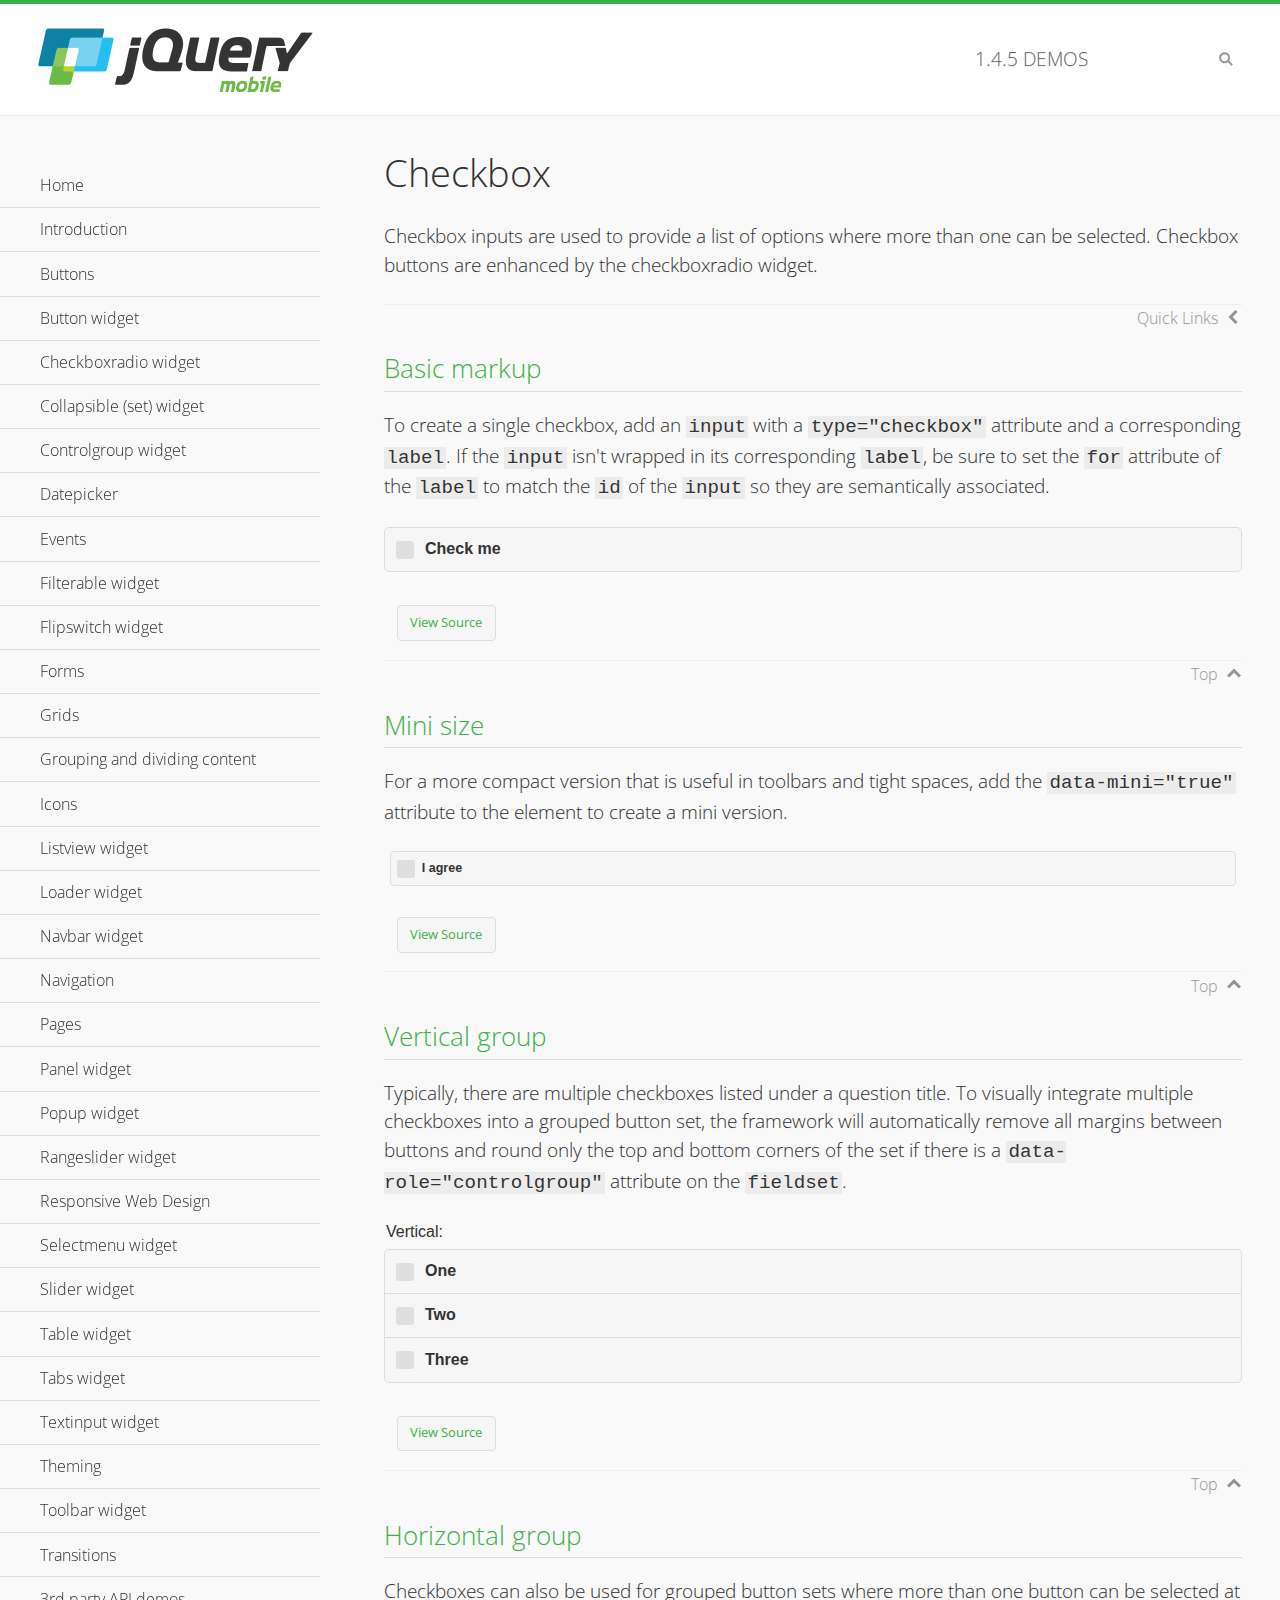
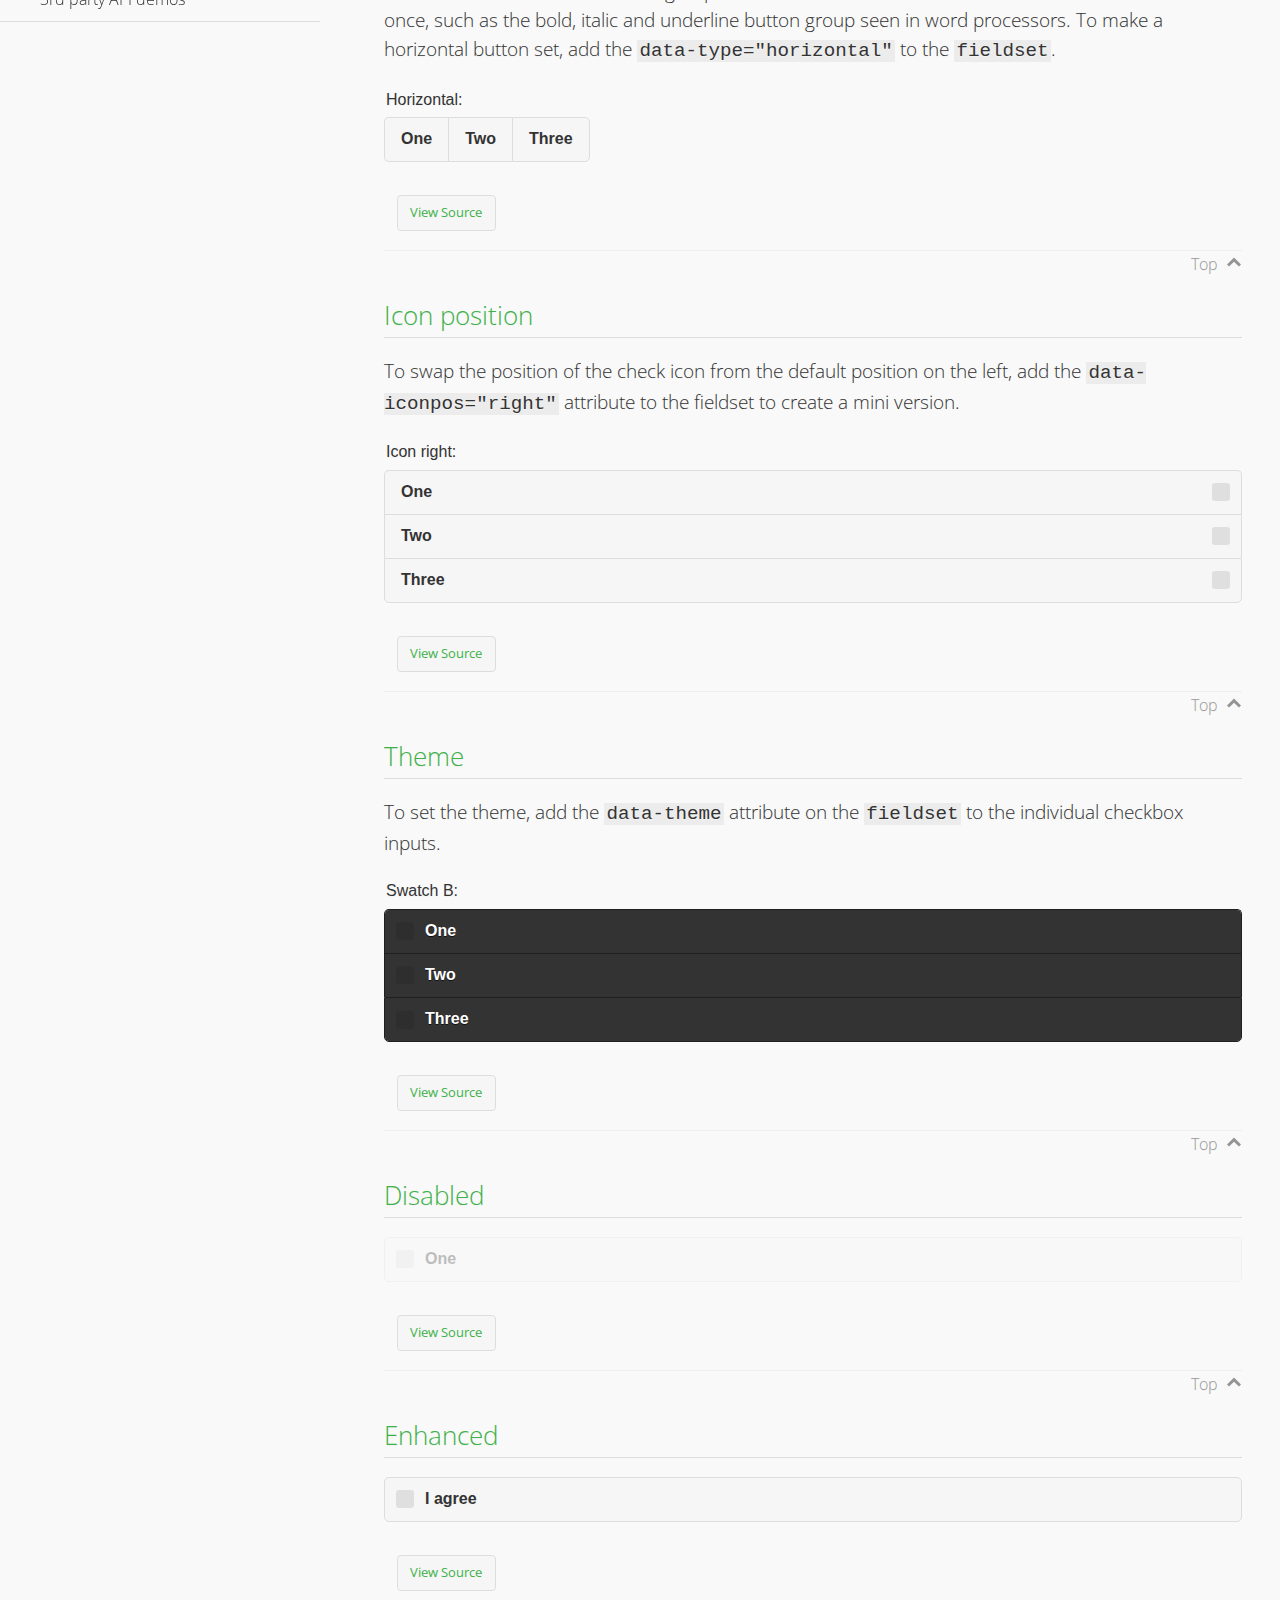
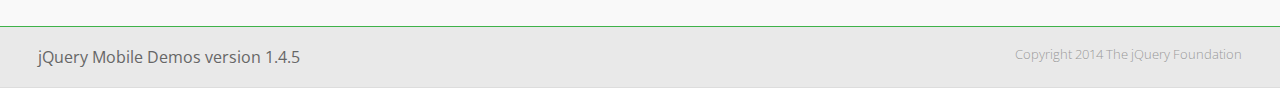
<file: jquery.mobile-1.4.5/demos/checkboxradio-checkbox/index.html>
<!DOCTYPE html>
<html>
<head>
	<meta charset="utf-8">
	<meta name="viewport" content="width=device-width, initial-scale=1">
	<title>Checkbox - jQuery Mobile Demos</title>
	<link rel="shortcut icon" href="../favicon.ico">
	<link rel="stylesheet" href="http://fonts.googleapis.com/css?family=Open+Sans:300,400,700">
	<link rel="stylesheet" href="../css/themes/default/jquery.mobile-1.4.5.min.css">
	<link rel="stylesheet" href="../_assets/css/jqm-demos.css">
	<script src="../js/jquery.js"></script>
	<script src="../_assets/js/index.js"></script>
	<script src="../js/jquery.mobile-1.4.5.min.js"></script>
</head>
<body>
<div data-role="page" class="jqm-demos" data-quicklinks="true">

	<div data-role="header" class="jqm-header">
		<h2><a href="../" title="jQuery Mobile Demos home"><img src="../_assets/img/jquery-logo.png" alt="jQuery Mobile"></a></h2>
		<p><span class="jqm-version"></span> Demos</p>
		<a href="#" class="jqm-navmenu-link ui-btn ui-btn-icon-notext ui-corner-all ui-icon-bars ui-nodisc-icon ui-alt-icon ui-btn-left">Menu</a>
		<a href="#" class="jqm-search-link ui-btn ui-btn-icon-notext ui-corner-all ui-icon-search ui-nodisc-icon ui-alt-icon ui-btn-right">Search</a>
	</div><!-- /header -->

	<div role="main" class="ui-content jqm-content">

		<h1>Checkbox</h1>

		<p>Checkbox inputs are used to provide a list of options where more than one can be selected. Checkbox buttons are enhanced by the checkboxradio widget.</p>

		<h2>Basic markup</h2>

		<p>To create a single checkbox, add an <code>input</code> with a <code>type="checkbox"</code> attribute and a corresponding <code>label</code>. If the <code>input</code> isn't wrapped in its corresponding <code>label</code>, be sure to set the <code>for</code> attribute of the <code>label</code> to match the <code>id</code> of the <code>input</code> so they are semantically associated.</p>

		<div data-demo-html="true">
			<form>
				<label>
					<input type="checkbox" name="checkbox-0 ">Check me
				</label>
			</form>
		</div><!--/demo-html -->

		<h2>Mini size</h2>

		<p>For a more compact version that is useful in toolbars and tight spaces, add the <code>data-mini="true"</code> attribute to the element to create a mini version. </p>

		<div data-demo-html="true">
			<form>
				<input type="checkbox" name="checkbox-mini-0" id="checkbox-mini-0" data-mini="true">
				<label for="checkbox-mini-0">I agree</label>
			</form>
		</div><!--/demo-html -->

		<h2>Vertical group</h2>

		<p>Typically, there are multiple checkboxes listed under a question title. To visually integrate multiple checkboxes into a grouped button set, the framework will automatically remove all margins between buttons and round only the top and bottom corners of the set if there is a <code> data-role="controlgroup"</code> attribute on the <code>fieldset</code>.</p>

		<div data-demo-html="true">
			<form>
				<fieldset data-role="controlgroup">
					<legend>Vertical:</legend>
					<input type="checkbox" name="checkbox-v-2a" id="checkbox-v-2a">
					<label for="checkbox-v-2a">One</label>
					<input type="checkbox" name="checkbox-v-2b" id="checkbox-v-2b">
					<label for="checkbox-v-2b">Two</label>
					<input type="checkbox" name="checkbox-v-2c" id="checkbox-v-2c">
					<label for="checkbox-v-2c">Three</label>
				</fieldset>
			</form>
		</div><!--/demo-html -->

		<h2>Horizontal group</h2>

		<p>Checkboxes can also be used for grouped button sets where more than one button can be selected at once, such as the bold, italic and underline button group seen in word processors. To make a horizontal button set, add the <code> data-type="horizontal"</code> to the <code>fieldset</code>.</p>

		<div data-demo-html="true">
			<form>
				<fieldset data-role="controlgroup" data-type="horizontal">
					<legend>Horizontal:</legend>
					<input type="checkbox" name="checkbox-h-2a" id="checkbox-h-2a">
					<label for="checkbox-h-2a">One</label>
					<input type="checkbox" name="checkbox-h-2b" id="checkbox-h-2b">
					<label for="checkbox-h-2b">Two</label>
					<input type="checkbox" name="checkbox-h-2c" id="checkbox-h-2c">
					<label for="checkbox-h-2c">Three</label>
				</fieldset>
			</form>
		</div><!--/demo-html -->

		<h2>Icon position</h2>

		<p>To swap the position of the check icon from the default position on the left, add the <code>data-iconpos="right"</code> attribute to the fieldset to create a mini version. </p>

		<div data-demo-html="true">
			<form>
				<fieldset data-role="controlgroup" data-iconpos="right">
					<legend>Icon right:</legend>
					<input type="checkbox" name="checkbox-h-6a" id="checkbox-h-6a">
					<label for="checkbox-h-6a">One</label>
					<input type="checkbox" name="checkbox-h-6b" id="checkbox-h-6b">
					<label for="checkbox-h-6b">Two</label>
					<input type="checkbox" name="checkbox-h-6c" id="checkbox-h-6c">
					<label for="checkbox-h-6c">Three</label>
				</fieldset>
			</form>
		</div><!--/demo-html -->

		<h2>Theme</h2>

		<p>To set the theme, add the <code>data-theme</code> attribute on the <code>fieldset</code> to the individual checkbox inputs.</p>

		<div data-demo-html="true">
			<form>
				<fieldset data-role="controlgroup">
					<legend>Swatch B:</legend>
					<input type="checkbox" name="checkbox-t-2a" id="checkbox-t-2a" data-theme="b">
					<label for="checkbox-t-2a">One</label>
					<input type="checkbox" name="checkbox-t-2b" id="checkbox-t-2b" data-theme="b">
					<label for="checkbox-t-2b">Two</label>
					<input type="checkbox" name="checkbox-t-2c" id="checkbox-t-2c" data-theme="b">
					<label for="checkbox-t-2c">Three</label>
				</fieldset>
			</form>
		</div><!--/demo-html -->

		<h2>Disabled</h2>

		<div data-demo-html="true">
			<form>
				<input disabled type="checkbox" name="checkbox-t-3a" id="checkbox-t-3a" data-theme="a">
				<label for="checkbox-t-3a">One</label>
			</form>
		</div><!--/demo-html -->

		<h2>Enhanced</h2>

		<div data-demo-html="true">
			<div class="ui-checkbox">
				<label for="checkbox-enhanced" class="ui-btn ui-corner-all ui-btn-inherit ui-btn-icon-left ui-checkbox-off">I agree</label>
				<input type="checkbox" name="checkbox-enhanced" id="checkbox-enhanced" data-enhanced="true">
			</div>
		</div><!--/demo-html -->

	</div><!-- /content -->
	    <div data-role="panel" class="jqm-navmenu-panel" data-position="left" data-display="overlay" data-theme="a">
	    	<ul class="jqm-list ui-alt-icon ui-nodisc-icon">
<li data-filtertext="demos homepage" data-icon="home"><a href=".././">Home</a></li>
<li data-filtertext="introduction overview getting started"><a href="../intro/" data-ajax="false">Introduction</a></li>
<li data-filtertext="buttons button markup buttonmarkup method anchor link button element"><a href="../button-markup/" data-ajax="false">Buttons</a></li>
<li data-filtertext="form button widget input button submit reset"><a href="../button/" data-ajax="false">Button widget</a></li>
<li data-role="collapsible" data-enhanced="true" data-collapsed-icon="carat-d" data-expanded-icon="carat-u" data-iconpos="right" data-inset="false" class="ui-collapsible ui-collapsible-themed-content ui-collapsible-collapsed">
	<h3 class="ui-collapsible-heading ui-collapsible-heading-collapsed">
		<a href="#" class="ui-collapsible-heading-toggle ui-btn ui-btn-icon-right ui-btn-inherit ui-icon-carat-d">
		    Checkboxradio widget<span class="ui-collapsible-heading-status"> click to expand contents</span>
		</a>
	</h3>
	<div class="ui-collapsible-content ui-body-inherit ui-collapsible-content-collapsed" aria-hidden="true">
		<ul>
			<li data-filtertext="form checkboxradio widget checkbox input checkboxes controlgroups"><a href="../checkboxradio-checkbox/" data-ajax="false">Checkboxes</a></li>
			<li data-filtertext="form checkboxradio widget radio input radio buttons controlgroups"><a href="../checkboxradio-radio/" data-ajax="false">Radio buttons</a></li>
		</ul>
	</div>
</li>
<li data-role="collapsible" data-enhanced="true" data-collapsed-icon="carat-d" data-expanded-icon="carat-u" data-iconpos="right" data-inset="false" class="ui-collapsible ui-collapsible-themed-content ui-collapsible-collapsed">
	<h3 class="ui-collapsible-heading ui-collapsible-heading-collapsed">
		<a href="#" class="ui-collapsible-heading-toggle ui-btn ui-btn-icon-right ui-btn-inherit ui-icon-carat-d">
			Collapsible (set) widget<span class="ui-collapsible-heading-status"> click to expand contents</span>
		</a>
	</h3>
	<div class="ui-collapsible-content ui-body-inherit ui-collapsible-content-collapsed" aria-hidden="true">
		<ul>
			<li data-filtertext="collapsibles content formatting"><a href="../collapsible/" data-ajax="false">Collapsible</a></li>
			<li data-filtertext="dynamic collapsible set accordion append expand"><a href="../collapsible-dynamic/" data-ajax="false">Dynamic collapsibles</a></li>
			<li data-filtertext="accordions collapsible set widget content formatting grouped collapsibles"><a href="../collapsibleset/" data-ajax="false">Collapsible set</a></li>
		</ul>
	</div>
</li>
<li data-role="collapsible" data-enhanced="true" data-collapsed-icon="carat-d" data-expanded-icon="carat-u" data-iconpos="right" data-inset="false" class="ui-collapsible ui-collapsible-themed-content ui-collapsible-collapsed">
	<h3 class="ui-collapsible-heading ui-collapsible-heading-collapsed">
		<a href="#" class="ui-collapsible-heading-toggle ui-btn ui-btn-icon-right ui-btn-inherit ui-icon-carat-d">
			Controlgroup widget<span class="ui-collapsible-heading-status"> click to expand contents</span>
		</a>
	</h3>
	<div class="ui-collapsible-content ui-body-inherit ui-collapsible-content-collapsed" aria-hidden="true">
		<ul>
			<li data-filtertext="controlgroups selectmenu checkboxradio input grouped buttons horizontal vertical"><a href="../controlgroup/" data-ajax="false">Controlgroup</a></li>
			<li data-filtertext="dynamic controlgroup dynamically add buttons"><a href="../controlgroup-dynamic/" data-ajax="false">Dynamic controlgroups</a></li>
		</ul>
	</div>
</li>
<li data-filtertext="form datepicker widget date input"><a href="../datepicker/" data-ajax="false">Datepicker</a></li>
<li data-role="collapsible" data-enhanced="true" data-collapsed-icon="carat-d" data-expanded-icon="carat-u" data-iconpos="right" data-inset="false" class="ui-collapsible ui-collapsible-themed-content ui-collapsible-collapsed">
	<h3 class="ui-collapsible-heading ui-collapsible-heading-collapsed">
		<a href="#" class="ui-collapsible-heading-toggle ui-btn ui-btn-icon-right ui-btn-inherit ui-icon-carat-d">
			Events<span class="ui-collapsible-heading-status"> click to expand contents</span>
		</a>
	</h3>
	<div class="ui-collapsible-content ui-body-inherit ui-collapsible-content-collapsed" aria-hidden="true">
		<ul>
			<li data-filtertext="swipe to delete list items listviews swipe events"><a href="../swipe-list/" data-ajax="false">Swipe list items</a></li>
			<li data-filtertext="swipe to navigate swipe page navigation swipe events"><a href="../swipe-page/" data-ajax="false">Swipe page navigation</a></li>
		</ul>
	</div>
</li>
<li data-filtertext="filterable filter elements sorting searching listview table"><a href="../filterable/" data-ajax="false">Filterable widget</a></li>
<li data-filtertext="form flipswitch widget flip toggle switch binary select checkbox input"><a href="../flipswitch/" data-ajax="false">Flipswitch widget</a></li>
<li data-role="collapsible" data-enhanced="true" data-collapsed-icon="carat-d" data-expanded-icon="carat-u" data-iconpos="right" data-inset="false" class="ui-collapsible ui-collapsible-themed-content ui-collapsible-collapsed">
	<h3 class="ui-collapsible-heading ui-collapsible-heading-collapsed">
		<a href="#" class="ui-collapsible-heading-toggle ui-btn ui-btn-icon-right ui-btn-inherit ui-icon-carat-d">
			Forms<span class="ui-collapsible-heading-status"> click to expand contents</span>
		</a>
	</h3>
	<div class="ui-collapsible-content ui-body-inherit ui-collapsible-content-collapsed" aria-hidden="true">
		<ul>
			<li data-filtertext="forms text checkbox radio range button submit reset inputs selects textarea slider flipswitch label form elements"><a href="../forms/" data-ajax="false">Forms</a></li>
			<li data-filtertext="form hide labels hidden accessible ui-hidden-accessible forms"><a href="../forms-label-hidden-accessible/" data-ajax="false">Hide labels</a></li>
			<li data-filtertext="form field containers fieldcontain ui-field-contain forms"><a href="../forms-field-contain/" data-ajax="false">Field containers</a></li>
			<li data-filtertext="forms disabled form elements"><a href="../forms-disabled/" data-ajax="false">Forms disabled</a></li>
			<li data-filtertext="forms gallery examples overview forms text checkbox radio range button submit reset inputs selects textarea slider flipswitch label form elements"><a href="../forms-gallery/" data-ajax="false">Forms gallery</a></li>
		</ul>
	</div>
</li>
<li data-role="collapsible" data-enhanced="true" data-collapsed-icon="carat-d" data-expanded-icon="carat-u" data-iconpos="right" data-inset="false" class="ui-collapsible ui-collapsible-themed-content ui-collapsible-collapsed">
	<h3 class="ui-collapsible-heading ui-collapsible-heading-collapsed">
		<a href="#" class="ui-collapsible-heading-toggle ui-btn ui-btn-icon-right ui-btn-inherit ui-icon-carat-d">
			Grids<span class="ui-collapsible-heading-status"> click to expand contents</span>
		</a>
	</h3>
	<div class="ui-collapsible-content ui-body-inherit ui-collapsible-content-collapsed" aria-hidden="true">
		<ul>
			<li data-filtertext="grids columns blocks content formatting rwd responsive css framework"><a href="../grids/" data-ajax="false">Grids</a></li>
			<li data-filtertext="buttons in grids css framework"><a href="../grids-buttons/" data-ajax="false">Buttons in grids</a></li>
			<li data-filtertext="custom responsive grids rwd css framework"><a href="../grids-custom-responsive/" data-ajax="false">Custom responsive grids</a></li>
		</ul>
	</div>
</li>
<li data-filtertext="blocks content formatting sections heading"><a href="../body-bar-classes/" data-ajax="false">Grouping and dividing content</a></li>
<li data-role="collapsible" data-enhanced="true" data-collapsed-icon="carat-d" data-expanded-icon="carat-u" data-iconpos="right" data-inset="false" class="ui-collapsible ui-collapsible-themed-content ui-collapsible-collapsed">
	<h3 class="ui-collapsible-heading ui-collapsible-heading-collapsed">
		<a href="#" class="ui-collapsible-heading-toggle ui-btn ui-btn-icon-right ui-btn-inherit ui-icon-carat-d">
			Icons<span class="ui-collapsible-heading-status"> click to expand contents</span>
		</a>
	</h3>
	<div class="ui-collapsible-content ui-body-inherit ui-collapsible-content-collapsed" aria-hidden="true">
		<ul>
			<li data-filtertext="button icons svg disc alt custom icon position"><a href="../icons/" data-ajax="false">Icons</a></li>
			<li data-filtertext=""><a href="../icons-grunticon/" data-ajax="false">Grunticon loader</a></li>
		</ul>
	</div>
</li>
<li data-role="collapsible" data-enhanced="true" data-collapsed-icon="carat-d" data-expanded-icon="carat-u" data-iconpos="right" data-inset="false" class="ui-collapsible ui-collapsible-themed-content ui-collapsible-collapsed">
	<h3 class="ui-collapsible-heading ui-collapsible-heading-collapsed">
		<a href="#" class="ui-collapsible-heading-toggle ui-btn ui-btn-icon-right ui-btn-inherit ui-icon-carat-d">
			Listview widget<span class="ui-collapsible-heading-status"> click to expand contents</span>
		</a>
	</h3>
	<div class="ui-collapsible-content ui-body-inherit ui-collapsible-content-collapsed" aria-hidden="true">
		<ul>
			<li data-filtertext="listview widget thumbnails icons nested split button collapsible ul ol"><a href="../listview/" data-ajax="false">Listview</a></li>
			<li data-filtertext="autocomplete filterable reveal listview filtertextbeforefilter placeholder"><a href="../listview-autocomplete/" data-ajax="false">Listview autocomplete</a></li>
			<li data-filtertext="autocomplete filterable reveal listview remote data filtertextbeforefilter placeholder"><a href="../listview-autocomplete-remote/" data-ajax="false">Listview autocomplete remote data</a></li>
			<li data-filtertext="autodividers anchor jump scroll linkbars listview lists ul ol"><a href="../listview-autodividers-linkbar/" data-ajax="false">Listview autodividers linkbar</a></li>
			<li data-filtertext="listview autodividers selector autodividersselector lists ul ol"><a href="../listview-autodividers-selector/" data-ajax="false">Listview autodividers selector</a></li>
			<li data-filtertext="listview nested list items"><a href="../listview-nested-lists/" data-ajax="false">Nested Listviews</a></li>
			<li data-filtertext="listview collapsible list items flat"><a href="../listview-collapsible-item-flat/" data-ajax="false">Listview collapsible list items (flat)</a></li>
			<li data-filtertext="listview collapsible list indented"><a href="../listview-collapsible-item-indented/" data-ajax="false">Listview collapsible list items (indented)</a></li>
			<li data-filtertext="grid listview responsive grids responsive listviews lists ul"><a href="../listview-grid/" data-ajax="false">Listview responsive grid</a></li>
		</ul>
	</div>
</li>
<li data-filtertext="loader widget page loading navigation overlay spinner"><a href="../loader/" data-ajax="false">Loader widget</a></li>
<li data-filtertext="navbar widget navmenu toolbars header footer"><a href="../navbar/" data-ajax="false">Navbar widget</a></li>
<li data-role="collapsible" data-enhanced="true" data-collapsed-icon="carat-d" data-expanded-icon="carat-u" data-iconpos="right" data-inset="false" class="ui-collapsible ui-collapsible-themed-content ui-collapsible-collapsed">
	<h3 class="ui-collapsible-heading ui-collapsible-heading-collapsed">
		<a href="#" class="ui-collapsible-heading-toggle ui-btn ui-btn-icon-right ui-btn-inherit ui-icon-carat-d">
			Navigation<span class="ui-collapsible-heading-status"> click to expand contents</span>
		</a>
	</h3>
	<div class="ui-collapsible-content ui-body-inherit ui-collapsible-content-collapsed" aria-hidden="true">
		<ul>
			<li data-filtertext="ajax navigation navigate widget history event method"><a href="../navigation/" data-ajax="false">Navigation</a></li>
			<li data-filtertext="linking pages page links navigation ajax prefetch cache"><a href="../navigation-linking-pages/" data-ajax="false">Linking pages</a></li>
			<!-- <li data-filtertext="php redirect server redirection server-side navigation"><a href="../navigation-php-redirect/" data-ajax="false">PHP redirect demo</a></li>-->
			<li data-filtertext="navigation redirection hash query"><a href="../navigation-hash-processing/" data-ajax="false">Hash processing demo</a></li>
			<li data-filtertext="navigation redirection hash query"><a href="../page-events/" data-ajax="false">Page Navigation Events</a></li>
		</ul>
	</div>
</li>
<li data-role="collapsible" data-enhanced="true" data-collapsed-icon="carat-d" data-expanded-icon="carat-u" data-iconpos="right" data-inset="false" class="ui-collapsible ui-collapsible-themed-content ui-collapsible-collapsed">
	<h3 class="ui-collapsible-heading ui-collapsible-heading-collapsed">
		<a href="#" class="ui-collapsible-heading-toggle ui-btn ui-btn-icon-right ui-btn-inherit ui-icon-carat-d">
			Pages<span class="ui-collapsible-heading-status"> click to expand contents</span>
		</a>
	</h3>
	<div class="ui-collapsible-content ui-body-inherit ui-collapsible-content-collapsed" aria-hidden="true">
		<ul>
			<li data-filtertext="pages page widget ajax navigation"><a href="../pages/" data-ajax="false">Pages</a></li>
			<li data-filtertext="single page"><a href="../pages-single-page/" data-ajax="false">Single page</a></li>
			<li data-filtertext="multipage multi-page page"><a href="../pages-multi-page/" data-ajax="false">Multi-page template</a></li>
			<li data-filtertext="dialog page widget modal popup"><a href="../pages-dialog/" data-ajax="false">Dialog page</a></li>
		</ul>
	</div>
</li>
<li data-role="collapsible" data-enhanced="true" data-collapsed-icon="carat-d" data-expanded-icon="carat-u" data-iconpos="right" data-inset="false" class="ui-collapsible ui-collapsible-themed-content ui-collapsible-collapsed">
	<h3 class="ui-collapsible-heading ui-collapsible-heading-collapsed">
		<a href="#" class="ui-collapsible-heading-toggle ui-btn ui-btn-icon-right ui-btn-inherit ui-icon-carat-d">
			Panel widget<span class="ui-collapsible-heading-status"> click to expand contents</span>
		</a>
	</h3>
	<div class="ui-collapsible-content ui-body-inherit ui-collapsible-content-collapsed" aria-hidden="true">
		<ul>
			<li data-filtertext="panel widget sliding panels reveal push overlay responsive"><a href="../panel/" data-ajax="false">Panel</a></li>
			<li data-filtertext=""><a href="../panel-external/" data-ajax="false">External panels</a></li>
			<li data-filtertext="panel "><a href="../panel-fixed/" data-ajax="false">Fixed panels</a></li>
			<li data-filtertext="panel slide panels sliding panels shadow rwd responsive breakpoint"><a href="../panel-responsive/" data-ajax="false">Panels responsive</a></li>
			<li data-filtertext="panel custom style custom panel width reveal shadow listview panel styling page background wrapper"><a href="../panel-styling/" data-ajax="false">Custom panel style</a></li>
			<li data-filtertext="panel open on swipe"><a href="../panel-swipe-open/" data-ajax="false">Panel open on swipe</a></li>
			<li data-filtertext="panels outside page internal external toolbars"><a href="../panel-external-internal/" data-ajax="false">Panel external and internal</a></li>
		</ul>
	</div>
</li>
<li data-role="collapsible" data-enhanced="true" data-collapsed-icon="carat-d" data-expanded-icon="carat-u" data-iconpos="right" data-inset="false" class="ui-collapsible ui-collapsible-themed-content ui-collapsible-collapsed">
	<h3 class="ui-collapsible-heading ui-collapsible-heading-collapsed">
		<a href="#" class="ui-collapsible-heading-toggle ui-btn ui-btn-icon-right ui-btn-inherit ui-icon-carat-d">
			Popup widget<span class="ui-collapsible-heading-status"> click to expand contents</span>
		</a>
	</h3>
	<div class="ui-collapsible-content ui-body-inherit ui-collapsible-content-collapsed" aria-hidden="true">
		<ul>
			<li data-filtertext="popup widget popups dialog modal transition tooltip lightbox form overlay screen flip pop fade transition"><a href="../popup/" data-ajax="false">Popup</a></li>
			<li data-filtertext="popup alignment position"><a href="../popup-alignment/" data-ajax="false">Popup alignment</a></li>
			<li data-filtertext="popup arrow size popups popover"><a href="../popup-arrow-size/" data-ajax="false">Popup arrow size</a></li>
			<li data-filtertext="dynamic popups popup images lightbox"><a href="../popup-dynamic/" data-ajax="false">Dynamic popups</a></li>
			<li data-filtertext="popups with iframes scaling"><a href="../popup-iframe/" data-ajax="false">Popups with iframes</a></li>
			<li data-filtertext="popup image scaling"><a href="../popup-image-scaling/" data-ajax="false">Popup image scaling</a></li>
			<li data-filtertext="external popup outside multi-page"><a href="../popup-outside-multipage/" data-ajax="false">Popup outside multi-page</a></li>
		</ul>
	</div>
</li>
<li data-filtertext="form rangeslider widget dual sliders dual handle sliders range input"><a href="../rangeslider/" data-ajax="false">Rangeslider widget</a></li>
<li data-filtertext="responsive web design rwd adaptive progressive enhancement PE accessible mobile breakpoints media query media queries"><a href="../rwd/" data-ajax="false">Responsive Web Design</a></li>
<li data-role="collapsible" data-enhanced="true" data-collapsed-icon="carat-d" data-expanded-icon="carat-u" data-iconpos="right" data-inset="false" class="ui-collapsible ui-collapsible-themed-content ui-collapsible-collapsed">
	<h3 class="ui-collapsible-heading ui-collapsible-heading-collapsed">
		<a href="#" class="ui-collapsible-heading-toggle ui-btn ui-btn-icon-right ui-btn-inherit ui-icon-carat-d">
			Selectmenu widget<span class="ui-collapsible-heading-status"> click to expand contents</span>
		</a>
	</h3>
	<div class="ui-collapsible-content ui-body-inherit ui-collapsible-content-collapsed" aria-hidden="true">
		<ul>
			<li data-filtertext="form selectmenu widget select input custom select menu selects"><a href="../selectmenu/" data-ajax="false">Selectmenu</a></li>
			<li data-filtertext="form custom select menu selectmenu widget custom menu option optgroup multiple selects"><a href="../selectmenu-custom/" data-ajax="false">Custom select menu</a></li>
			<li data-filtertext="filterable select filter popup dialog"><a href="../selectmenu-custom-filter/" data-ajax="false">Custom select menu with filter</a></li>
		</ul>
	</div>
</li>
<li data-role="collapsible" data-enhanced="true" data-collapsed-icon="carat-d" data-expanded-icon="carat-u" data-iconpos="right" data-inset="false" class="ui-collapsible ui-collapsible-themed-content ui-collapsible-collapsed">
	<h3 class="ui-collapsible-heading ui-collapsible-heading-collapsed">
		<a href="#" class="ui-collapsible-heading-toggle ui-btn ui-btn-icon-right ui-btn-inherit ui-icon-carat-d">
			Slider widget<span class="ui-collapsible-heading-status"> click to expand contents</span>
		</a>
	</h3>
	<div class="ui-collapsible-content ui-body-inherit ui-collapsible-content-collapsed" aria-hidden="true">
		<ul>
			<li data-filtertext="form slider widget range input single sliders"><a href="../slider/" data-ajax="false">Slider</a></li>
			<li data-filtertext="form slider widget flipswitch slider binary select flip toggle switch"><a href="../slider-flipswitch/" data-ajax="false">Slider flip toggle switch</a></li>
			<li data-filtertext="form slider tooltip handle value input range sliders"><a href="../slider-tooltip/" data-ajax="false">Slider tooltip</a></li>
		</ul>
	</div>
</li>
<li data-role="collapsible" data-enhanced="true" data-collapsed-icon="carat-d" data-expanded-icon="carat-u" data-iconpos="right" data-inset="false" class="ui-collapsible ui-collapsible-themed-content ui-collapsible-collapsed">
	<h3 class="ui-collapsible-heading ui-collapsible-heading-collapsed">
		<a href="#" class="ui-collapsible-heading-toggle ui-btn ui-btn-icon-right ui-btn-inherit ui-icon-carat-d">
			Table widget<span class="ui-collapsible-heading-status"> click to expand contents</span>
		</a>
	</h3>
	<div class="ui-collapsible-content ui-body-inherit ui-collapsible-content-collapsed" aria-hidden="true">
		<ul>
			<li data-filtertext="table widget reflow column toggle th td responsive tables rwd hide show tabular"><a href="../table-column-toggle/" data-ajax="false">Table Column Toggle</a></li>
			<li data-filtertext="table column toggle phone comparison demo"><a href="../table-column-toggle-example/" data-ajax="false">Table Column Toggle demo</a></li>
			<li data-filtertext="responsive tables table column toggle heading groups rwd breakpoint"><a href="../table-column-toggle-heading-groups/" data-ajax="false">Table Column Toggle heading groups</a></li>
			<li data-filtertext="responsive tables table column toggle hide rwd breakpoint customization options"><a href="../table-column-toggle-options/" data-ajax="false">Table Column Toggle options</a></li>
			<li data-filtertext="table reflow th td responsive rwd columns tabular"><a href="../table-reflow/" data-ajax="false">Table Reflow</a></li>
			<li data-filtertext="responsive tables table reflow heading groups rwd breakpoint"><a href="../table-reflow-heading-groups/" data-ajax="false">Table Reflow heading groups</a></li>
			<li data-filtertext="responsive tables table reflow stripes strokes table style"><a href="../table-reflow-stripes-strokes/" data-ajax="false">Table Reflow stripes and strokes</a></li>
			<li data-filtertext="responsive tables table reflow stack custom styles"><a href="../table-reflow-styling/" data-ajax="false">Table Reflow custom styles</a></li>
		</ul>
	</div>
</li>
<li data-filtertext="ui tabs widget"><a href="../tabs/" data-ajax="false">Tabs widget</a></li>
<li data-filtertext="form textinput widget text input textarea number date time tel email file color password"><a href="../textinput/" data-ajax="false">Textinput widget</a></li>
<li data-role="collapsible" data-enhanced="true" data-collapsed-icon="carat-d" data-expanded-icon="carat-u" data-iconpos="right" data-inset="false" class="ui-collapsible ui-collapsible-themed-content ui-collapsible-collapsed">
	<h3 class="ui-collapsible-heading ui-collapsible-heading-collapsed">
		<a href="#" class="ui-collapsible-heading-toggle ui-btn ui-btn-icon-right ui-btn-inherit ui-icon-carat-d">
			Theming<span class="ui-collapsible-heading-status"> click to expand contents</span>
		</a>
	</h3>
	<div class="ui-collapsible-content ui-body-inherit ui-collapsible-content-collapsed" aria-hidden="true">
		<ul>
			<li data-filtertext="default theme swatches theming style css"><a href="../theme-default/" data-ajax="false">Default theme</a></li>
			<li data-filtertext="classic theme old theme swatches theming style css"><a href="../theme-classic/" data-ajax="false">Classic theme</a></li>
		</ul>
	</div>
</li>
<li data-role="collapsible" data-enhanced="true" data-collapsed-icon="carat-d" data-expanded-icon="carat-u" data-iconpos="right" data-inset="false" class="ui-collapsible ui-collapsible-themed-content ui-collapsible-collapsed">
	<h3 class="ui-collapsible-heading ui-collapsible-heading-collapsed">
		<a href="#" class="ui-collapsible-heading-toggle ui-btn ui-btn-icon-right ui-btn-inherit ui-icon-carat-d">
			Toolbar widget<span class="ui-collapsible-heading-status"> click to expand contents</span>
		</a>
	</h3>
	<div class="ui-collapsible-content ui-body-inherit ui-collapsible-content-collapsed" aria-hidden="true">
		<ul>
			<li data-filtertext="toolbar widget header footer toolbars fixed fullscreen external sections"><a href="../toolbar/" data-ajax="false">Toolbar</a></li>
			<li data-filtertext="dynamic toolbars dynamically add toolbar header footer"><a href="../toolbar-dynamic/" data-ajax="false">Dynamic toolbars</a></li>
			<li data-filtertext="external toolbars header footer"><a href="../toolbar-external/" data-ajax="false">External toolbars</a></li>
			<li data-filtertext="fixed toolbars header footer"><a href="../toolbar-fixed/" data-ajax="false">Fixed toolbars</a></li>
			<li data-filtertext="fixed fullscreen toolbars header footer"><a href="../toolbar-fixed-fullscreen/" data-ajax="false">Fullscreen toolbars</a></li>
			<li data-filtertext="external fixed toolbars header footer"><a href="../toolbar-fixed-external/" data-ajax="false">Fixed external toolbars</a></li>
			<li data-filtertext="external persistent toolbars header footer navbar navmenu"><a href="../toolbar-fixed-persistent/" data-ajax="false">Persistent toolbars</a></li>
			<li data-filtertext="external ajax optimized toolbars persistent toolbars header footer navbar"><a href="../toolbar-fixed-persistent-optimized/" data-ajax="false">Ajax optimized toolbars</a></li>
			<li data-filtertext="form in toolbars header footer"><a href="../toolbar-fixed-forms/" data-ajax="false">Form in toolbar</a></li>
		</ul>
	</div>
</li>
<li data-filtertext="page transitions animated pages popup navigation flip slide fade pop"><a href="../transitions/" data-ajax="false">Transitions</a></li>
<li data-role="collapsible" data-enhanced="true" data-collapsed-icon="carat-d" data-expanded-icon="carat-u" data-iconpos="right" data-inset="false" class="ui-collapsible ui-collapsible-themed-content ui-collapsible-collapsed">
	<h3 class="ui-collapsible-heading ui-collapsible-heading-collapsed">
		<a href="#" class="ui-collapsible-heading-toggle ui-btn ui-btn-icon-right ui-btn-inherit ui-icon-carat-d">
			3rd party API demos<span class="ui-collapsible-heading-status"> click to expand contents</span>
		</a>
	</h3>
	<div class="ui-collapsible-content ui-body-inherit ui-collapsible-content-collapsed" aria-hidden="true">
		<ul>
			<li data-filtertext="backbone requirejs navigation router"><a href="../backbone-requirejs/" data-ajax="false">Backbone RequireJS</a></li>
			<li data-filtertext="google maps geolocation demo"><a href="../map-geolocation/" data-ajax="false">Google Maps geolocation</a></li>
			<li data-filtertext="google maps hybrid"><a href="../map-list-toggle/" data-ajax="false">Google Maps list toggle</a></li>
		</ul>
	</div>
</li>



		     </ul>
		</div><!-- /panel -->


	<div data-role="footer" data-position="fixed" data-tap-toggle="false" class="jqm-footer">
		<p>jQuery Mobile Demos version <span class="jqm-version"></span></p>
		<p>Copyright 2014 The jQuery Foundation</p>
	</div><!-- /footer -->
	<!-- TODO: This should become an external panel so we can add input to markup (unique ID) -->
    <div data-role="panel" class="jqm-search-panel" data-position="right" data-display="overlay" data-theme="a">
		<div class="jqm-search">
			<ul class="jqm-list" data-filter-placeholder="Search demos..." data-filter-reveal="true">
<li data-filtertext="demos homepage" data-icon="home"><a href=".././">Home</a></li>
<li data-filtertext="introduction overview getting started"><a href="../intro/" data-ajax="false">Introduction</a></li>
<li data-filtertext="buttons button markup buttonmarkup method anchor link button element"><a href="../button-markup/" data-ajax="false">Buttons</a></li>
<li data-filtertext="form button widget input button submit reset"><a href="../button/" data-ajax="false">Button widget</a></li>
<li data-role="collapsible" data-enhanced="true" data-collapsed-icon="carat-d" data-expanded-icon="carat-u" data-iconpos="right" data-inset="false" class="ui-collapsible ui-collapsible-themed-content ui-collapsible-collapsed">
	<h3 class="ui-collapsible-heading ui-collapsible-heading-collapsed">
		<a href="#" class="ui-collapsible-heading-toggle ui-btn ui-btn-icon-right ui-btn-inherit ui-icon-carat-d">
		    Checkboxradio widget<span class="ui-collapsible-heading-status"> click to expand contents</span>
		</a>
	</h3>
	<div class="ui-collapsible-content ui-body-inherit ui-collapsible-content-collapsed" aria-hidden="true">
		<ul>
			<li data-filtertext="form checkboxradio widget checkbox input checkboxes controlgroups"><a href="../checkboxradio-checkbox/" data-ajax="false">Checkboxes</a></li>
			<li data-filtertext="form checkboxradio widget radio input radio buttons controlgroups"><a href="../checkboxradio-radio/" data-ajax="false">Radio buttons</a></li>
		</ul>
	</div>
</li>
<li data-role="collapsible" data-enhanced="true" data-collapsed-icon="carat-d" data-expanded-icon="carat-u" data-iconpos="right" data-inset="false" class="ui-collapsible ui-collapsible-themed-content ui-collapsible-collapsed">
	<h3 class="ui-collapsible-heading ui-collapsible-heading-collapsed">
		<a href="#" class="ui-collapsible-heading-toggle ui-btn ui-btn-icon-right ui-btn-inherit ui-icon-carat-d">
			Collapsible (set) widget<span class="ui-collapsible-heading-status"> click to expand contents</span>
		</a>
	</h3>
	<div class="ui-collapsible-content ui-body-inherit ui-collapsible-content-collapsed" aria-hidden="true">
		<ul>
			<li data-filtertext="collapsibles content formatting"><a href="../collapsible/" data-ajax="false">Collapsible</a></li>
			<li data-filtertext="dynamic collapsible set accordion append expand"><a href="../collapsible-dynamic/" data-ajax="false">Dynamic collapsibles</a></li>
			<li data-filtertext="accordions collapsible set widget content formatting grouped collapsibles"><a href="../collapsibleset/" data-ajax="false">Collapsible set</a></li>
		</ul>
	</div>
</li>
<li data-role="collapsible" data-enhanced="true" data-collapsed-icon="carat-d" data-expanded-icon="carat-u" data-iconpos="right" data-inset="false" class="ui-collapsible ui-collapsible-themed-content ui-collapsible-collapsed">
	<h3 class="ui-collapsible-heading ui-collapsible-heading-collapsed">
		<a href="#" class="ui-collapsible-heading-toggle ui-btn ui-btn-icon-right ui-btn-inherit ui-icon-carat-d">
			Controlgroup widget<span class="ui-collapsible-heading-status"> click to expand contents</span>
		</a>
	</h3>
	<div class="ui-collapsible-content ui-body-inherit ui-collapsible-content-collapsed" aria-hidden="true">
		<ul>
			<li data-filtertext="controlgroups selectmenu checkboxradio input grouped buttons horizontal vertical"><a href="../controlgroup/" data-ajax="false">Controlgroup</a></li>
			<li data-filtertext="dynamic controlgroup dynamically add buttons"><a href="../controlgroup-dynamic/" data-ajax="false">Dynamic controlgroups</a></li>
		</ul>
	</div>
</li>
<li data-filtertext="form datepicker widget date input"><a href="../datepicker/" data-ajax="false">Datepicker</a></li>
<li data-role="collapsible" data-enhanced="true" data-collapsed-icon="carat-d" data-expanded-icon="carat-u" data-iconpos="right" data-inset="false" class="ui-collapsible ui-collapsible-themed-content ui-collapsible-collapsed">
	<h3 class="ui-collapsible-heading ui-collapsible-heading-collapsed">
		<a href="#" class="ui-collapsible-heading-toggle ui-btn ui-btn-icon-right ui-btn-inherit ui-icon-carat-d">
			Events<span class="ui-collapsible-heading-status"> click to expand contents</span>
		</a>
	</h3>
	<div class="ui-collapsible-content ui-body-inherit ui-collapsible-content-collapsed" aria-hidden="true">
		<ul>
			<li data-filtertext="swipe to delete list items listviews swipe events"><a href="../swipe-list/" data-ajax="false">Swipe list items</a></li>
			<li data-filtertext="swipe to navigate swipe page navigation swipe events"><a href="../swipe-page/" data-ajax="false">Swipe page navigation</a></li>
		</ul>
	</div>
</li>
<li data-filtertext="filterable filter elements sorting searching listview table"><a href="../filterable/" data-ajax="false">Filterable widget</a></li>
<li data-filtertext="form flipswitch widget flip toggle switch binary select checkbox input"><a href="../flipswitch/" data-ajax="false">Flipswitch widget</a></li>
<li data-role="collapsible" data-enhanced="true" data-collapsed-icon="carat-d" data-expanded-icon="carat-u" data-iconpos="right" data-inset="false" class="ui-collapsible ui-collapsible-themed-content ui-collapsible-collapsed">
	<h3 class="ui-collapsible-heading ui-collapsible-heading-collapsed">
		<a href="#" class="ui-collapsible-heading-toggle ui-btn ui-btn-icon-right ui-btn-inherit ui-icon-carat-d">
			Forms<span class="ui-collapsible-heading-status"> click to expand contents</span>
		</a>
	</h3>
	<div class="ui-collapsible-content ui-body-inherit ui-collapsible-content-collapsed" aria-hidden="true">
		<ul>
			<li data-filtertext="forms text checkbox radio range button submit reset inputs selects textarea slider flipswitch label form elements"><a href="../forms/" data-ajax="false">Forms</a></li>
			<li data-filtertext="form hide labels hidden accessible ui-hidden-accessible forms"><a href="../forms-label-hidden-accessible/" data-ajax="false">Hide labels</a></li>
			<li data-filtertext="form field containers fieldcontain ui-field-contain forms"><a href="../forms-field-contain/" data-ajax="false">Field containers</a></li>
			<li data-filtertext="forms disabled form elements"><a href="../forms-disabled/" data-ajax="false">Forms disabled</a></li>
			<li data-filtertext="forms gallery examples overview forms text checkbox radio range button submit reset inputs selects textarea slider flipswitch label form elements"><a href="../forms-gallery/" data-ajax="false">Forms gallery</a></li>
		</ul>
	</div>
</li>
<li data-role="collapsible" data-enhanced="true" data-collapsed-icon="carat-d" data-expanded-icon="carat-u" data-iconpos="right" data-inset="false" class="ui-collapsible ui-collapsible-themed-content ui-collapsible-collapsed">
	<h3 class="ui-collapsible-heading ui-collapsible-heading-collapsed">
		<a href="#" class="ui-collapsible-heading-toggle ui-btn ui-btn-icon-right ui-btn-inherit ui-icon-carat-d">
			Grids<span class="ui-collapsible-heading-status"> click to expand contents</span>
		</a>
	</h3>
	<div class="ui-collapsible-content ui-body-inherit ui-collapsible-content-collapsed" aria-hidden="true">
		<ul>
			<li data-filtertext="grids columns blocks content formatting rwd responsive css framework"><a href="../grids/" data-ajax="false">Grids</a></li>
			<li data-filtertext="buttons in grids css framework"><a href="../grids-buttons/" data-ajax="false">Buttons in grids</a></li>
			<li data-filtertext="custom responsive grids rwd css framework"><a href="../grids-custom-responsive/" data-ajax="false">Custom responsive grids</a></li>
		</ul>
	</div>
</li>
<li data-filtertext="blocks content formatting sections heading"><a href="../body-bar-classes/" data-ajax="false">Grouping and dividing content</a></li>
<li data-role="collapsible" data-enhanced="true" data-collapsed-icon="carat-d" data-expanded-icon="carat-u" data-iconpos="right" data-inset="false" class="ui-collapsible ui-collapsible-themed-content ui-collapsible-collapsed">
	<h3 class="ui-collapsible-heading ui-collapsible-heading-collapsed">
		<a href="#" class="ui-collapsible-heading-toggle ui-btn ui-btn-icon-right ui-btn-inherit ui-icon-carat-d">
			Icons<span class="ui-collapsible-heading-status"> click to expand contents</span>
		</a>
	</h3>
	<div class="ui-collapsible-content ui-body-inherit ui-collapsible-content-collapsed" aria-hidden="true">
		<ul>
			<li data-filtertext="button icons svg disc alt custom icon position"><a href="../icons/" data-ajax="false">Icons</a></li>
			<li data-filtertext=""><a href="../icons-grunticon/" data-ajax="false">Grunticon loader</a></li>
		</ul>
	</div>
</li>
<li data-role="collapsible" data-enhanced="true" data-collapsed-icon="carat-d" data-expanded-icon="carat-u" data-iconpos="right" data-inset="false" class="ui-collapsible ui-collapsible-themed-content ui-collapsible-collapsed">
	<h3 class="ui-collapsible-heading ui-collapsible-heading-collapsed">
		<a href="#" class="ui-collapsible-heading-toggle ui-btn ui-btn-icon-right ui-btn-inherit ui-icon-carat-d">
			Listview widget<span class="ui-collapsible-heading-status"> click to expand contents</span>
		</a>
	</h3>
	<div class="ui-collapsible-content ui-body-inherit ui-collapsible-content-collapsed" aria-hidden="true">
		<ul>
			<li data-filtertext="listview widget thumbnails icons nested split button collapsible ul ol"><a href="../listview/" data-ajax="false">Listview</a></li>
			<li data-filtertext="autocomplete filterable reveal listview filtertextbeforefilter placeholder"><a href="../listview-autocomplete/" data-ajax="false">Listview autocomplete</a></li>
			<li data-filtertext="autocomplete filterable reveal listview remote data filtertextbeforefilter placeholder"><a href="../listview-autocomplete-remote/" data-ajax="false">Listview autocomplete remote data</a></li>
			<li data-filtertext="autodividers anchor jump scroll linkbars listview lists ul ol"><a href="../listview-autodividers-linkbar/" data-ajax="false">Listview autodividers linkbar</a></li>
			<li data-filtertext="listview autodividers selector autodividersselector lists ul ol"><a href="../listview-autodividers-selector/" data-ajax="false">Listview autodividers selector</a></li>
			<li data-filtertext="listview nested list items"><a href="../listview-nested-lists/" data-ajax="false">Nested Listviews</a></li>
			<li data-filtertext="listview collapsible list items flat"><a href="../listview-collapsible-item-flat/" data-ajax="false">Listview collapsible list items (flat)</a></li>
			<li data-filtertext="listview collapsible list indented"><a href="../listview-collapsible-item-indented/" data-ajax="false">Listview collapsible list items (indented)</a></li>
			<li data-filtertext="grid listview responsive grids responsive listviews lists ul"><a href="../listview-grid/" data-ajax="false">Listview responsive grid</a></li>
		</ul>
	</div>
</li>
<li data-filtertext="loader widget page loading navigation overlay spinner"><a href="../loader/" data-ajax="false">Loader widget</a></li>
<li data-filtertext="navbar widget navmenu toolbars header footer"><a href="../navbar/" data-ajax="false">Navbar widget</a></li>
<li data-role="collapsible" data-enhanced="true" data-collapsed-icon="carat-d" data-expanded-icon="carat-u" data-iconpos="right" data-inset="false" class="ui-collapsible ui-collapsible-themed-content ui-collapsible-collapsed">
	<h3 class="ui-collapsible-heading ui-collapsible-heading-collapsed">
		<a href="#" class="ui-collapsible-heading-toggle ui-btn ui-btn-icon-right ui-btn-inherit ui-icon-carat-d">
			Navigation<span class="ui-collapsible-heading-status"> click to expand contents</span>
		</a>
	</h3>
	<div class="ui-collapsible-content ui-body-inherit ui-collapsible-content-collapsed" aria-hidden="true">
		<ul>
			<li data-filtertext="ajax navigation navigate widget history event method"><a href="../navigation/" data-ajax="false">Navigation</a></li>
			<li data-filtertext="linking pages page links navigation ajax prefetch cache"><a href="../navigation-linking-pages/" data-ajax="false">Linking pages</a></li>
			<!-- <li data-filtertext="php redirect server redirection server-side navigation"><a href="../navigation-php-redirect/" data-ajax="false">PHP redirect demo</a></li>-->
			<li data-filtertext="navigation redirection hash query"><a href="../navigation-hash-processing/" data-ajax="false">Hash processing demo</a></li>
			<li data-filtertext="navigation redirection hash query"><a href="../page-events/" data-ajax="false">Page Navigation Events</a></li>
		</ul>
	</div>
</li>
<li data-role="collapsible" data-enhanced="true" data-collapsed-icon="carat-d" data-expanded-icon="carat-u" data-iconpos="right" data-inset="false" class="ui-collapsible ui-collapsible-themed-content ui-collapsible-collapsed">
	<h3 class="ui-collapsible-heading ui-collapsible-heading-collapsed">
		<a href="#" class="ui-collapsible-heading-toggle ui-btn ui-btn-icon-right ui-btn-inherit ui-icon-carat-d">
			Pages<span class="ui-collapsible-heading-status"> click to expand contents</span>
		</a>
	</h3>
	<div class="ui-collapsible-content ui-body-inherit ui-collapsible-content-collapsed" aria-hidden="true">
		<ul>
			<li data-filtertext="pages page widget ajax navigation"><a href="../pages/" data-ajax="false">Pages</a></li>
			<li data-filtertext="single page"><a href="../pages-single-page/" data-ajax="false">Single page</a></li>
			<li data-filtertext="multipage multi-page page"><a href="../pages-multi-page/" data-ajax="false">Multi-page template</a></li>
			<li data-filtertext="dialog page widget modal popup"><a href="../pages-dialog/" data-ajax="false">Dialog page</a></li>
		</ul>
	</div>
</li>
<li data-role="collapsible" data-enhanced="true" data-collapsed-icon="carat-d" data-expanded-icon="carat-u" data-iconpos="right" data-inset="false" class="ui-collapsible ui-collapsible-themed-content ui-collapsible-collapsed">
	<h3 class="ui-collapsible-heading ui-collapsible-heading-collapsed">
		<a href="#" class="ui-collapsible-heading-toggle ui-btn ui-btn-icon-right ui-btn-inherit ui-icon-carat-d">
			Panel widget<span class="ui-collapsible-heading-status"> click to expand contents</span>
		</a>
	</h3>
	<div class="ui-collapsible-content ui-body-inherit ui-collapsible-content-collapsed" aria-hidden="true">
		<ul>
			<li data-filtertext="panel widget sliding panels reveal push overlay responsive"><a href="../panel/" data-ajax="false">Panel</a></li>
			<li data-filtertext=""><a href="../panel-external/" data-ajax="false">External panels</a></li>
			<li data-filtertext="panel "><a href="../panel-fixed/" data-ajax="false">Fixed panels</a></li>
			<li data-filtertext="panel slide panels sliding panels shadow rwd responsive breakpoint"><a href="../panel-responsive/" data-ajax="false">Panels responsive</a></li>
			<li data-filtertext="panel custom style custom panel width reveal shadow listview panel styling page background wrapper"><a href="../panel-styling/" data-ajax="false">Custom panel style</a></li>
			<li data-filtertext="panel open on swipe"><a href="../panel-swipe-open/" data-ajax="false">Panel open on swipe</a></li>
			<li data-filtertext="panels outside page internal external toolbars"><a href="../panel-external-internal/" data-ajax="false">Panel external and internal</a></li>
		</ul>
	</div>
</li>
<li data-role="collapsible" data-enhanced="true" data-collapsed-icon="carat-d" data-expanded-icon="carat-u" data-iconpos="right" data-inset="false" class="ui-collapsible ui-collapsible-themed-content ui-collapsible-collapsed">
	<h3 class="ui-collapsible-heading ui-collapsible-heading-collapsed">
		<a href="#" class="ui-collapsible-heading-toggle ui-btn ui-btn-icon-right ui-btn-inherit ui-icon-carat-d">
			Popup widget<span class="ui-collapsible-heading-status"> click to expand contents</span>
		</a>
	</h3>
	<div class="ui-collapsible-content ui-body-inherit ui-collapsible-content-collapsed" aria-hidden="true">
		<ul>
			<li data-filtertext="popup widget popups dialog modal transition tooltip lightbox form overlay screen flip pop fade transition"><a href="../popup/" data-ajax="false">Popup</a></li>
			<li data-filtertext="popup alignment position"><a href="../popup-alignment/" data-ajax="false">Popup alignment</a></li>
			<li data-filtertext="popup arrow size popups popover"><a href="../popup-arrow-size/" data-ajax="false">Popup arrow size</a></li>
			<li data-filtertext="dynamic popups popup images lightbox"><a href="../popup-dynamic/" data-ajax="false">Dynamic popups</a></li>
			<li data-filtertext="popups with iframes scaling"><a href="../popup-iframe/" data-ajax="false">Popups with iframes</a></li>
			<li data-filtertext="popup image scaling"><a href="../popup-image-scaling/" data-ajax="false">Popup image scaling</a></li>
			<li data-filtertext="external popup outside multi-page"><a href="../popup-outside-multipage/" data-ajax="false">Popup outside multi-page</a></li>
		</ul>
	</div>
</li>
<li data-filtertext="form rangeslider widget dual sliders dual handle sliders range input"><a href="../rangeslider/" data-ajax="false">Rangeslider widget</a></li>
<li data-filtertext="responsive web design rwd adaptive progressive enhancement PE accessible mobile breakpoints media query media queries"><a href="../rwd/" data-ajax="false">Responsive Web Design</a></li>
<li data-role="collapsible" data-enhanced="true" data-collapsed-icon="carat-d" data-expanded-icon="carat-u" data-iconpos="right" data-inset="false" class="ui-collapsible ui-collapsible-themed-content ui-collapsible-collapsed">
	<h3 class="ui-collapsible-heading ui-collapsible-heading-collapsed">
		<a href="#" class="ui-collapsible-heading-toggle ui-btn ui-btn-icon-right ui-btn-inherit ui-icon-carat-d">
			Selectmenu widget<span class="ui-collapsible-heading-status"> click to expand contents</span>
		</a>
	</h3>
	<div class="ui-collapsible-content ui-body-inherit ui-collapsible-content-collapsed" aria-hidden="true">
		<ul>
			<li data-filtertext="form selectmenu widget select input custom select menu selects"><a href="../selectmenu/" data-ajax="false">Selectmenu</a></li>
			<li data-filtertext="form custom select menu selectmenu widget custom menu option optgroup multiple selects"><a href="../selectmenu-custom/" data-ajax="false">Custom select menu</a></li>
			<li data-filtertext="filterable select filter popup dialog"><a href="../selectmenu-custom-filter/" data-ajax="false">Custom select menu with filter</a></li>
		</ul>
	</div>
</li>
<li data-role="collapsible" data-enhanced="true" data-collapsed-icon="carat-d" data-expanded-icon="carat-u" data-iconpos="right" data-inset="false" class="ui-collapsible ui-collapsible-themed-content ui-collapsible-collapsed">
	<h3 class="ui-collapsible-heading ui-collapsible-heading-collapsed">
		<a href="#" class="ui-collapsible-heading-toggle ui-btn ui-btn-icon-right ui-btn-inherit ui-icon-carat-d">
			Slider widget<span class="ui-collapsible-heading-status"> click to expand contents</span>
		</a>
	</h3>
	<div class="ui-collapsible-content ui-body-inherit ui-collapsible-content-collapsed" aria-hidden="true">
		<ul>
			<li data-filtertext="form slider widget range input single sliders"><a href="../slider/" data-ajax="false">Slider</a></li>
			<li data-filtertext="form slider widget flipswitch slider binary select flip toggle switch"><a href="../slider-flipswitch/" data-ajax="false">Slider flip toggle switch</a></li>
			<li data-filtertext="form slider tooltip handle value input range sliders"><a href="../slider-tooltip/" data-ajax="false">Slider tooltip</a></li>
		</ul>
	</div>
</li>
<li data-role="collapsible" data-enhanced="true" data-collapsed-icon="carat-d" data-expanded-icon="carat-u" data-iconpos="right" data-inset="false" class="ui-collapsible ui-collapsible-themed-content ui-collapsible-collapsed">
	<h3 class="ui-collapsible-heading ui-collapsible-heading-collapsed">
		<a href="#" class="ui-collapsible-heading-toggle ui-btn ui-btn-icon-right ui-btn-inherit ui-icon-carat-d">
			Table widget<span class="ui-collapsible-heading-status"> click to expand contents</span>
		</a>
	</h3>
	<div class="ui-collapsible-content ui-body-inherit ui-collapsible-content-collapsed" aria-hidden="true">
		<ul>
			<li data-filtertext="table widget reflow column toggle th td responsive tables rwd hide show tabular"><a href="../table-column-toggle/" data-ajax="false">Table Column Toggle</a></li>
			<li data-filtertext="table column toggle phone comparison demo"><a href="../table-column-toggle-example/" data-ajax="false">Table Column Toggle demo</a></li>
			<li data-filtertext="responsive tables table column toggle heading groups rwd breakpoint"><a href="../table-column-toggle-heading-groups/" data-ajax="false">Table Column Toggle heading groups</a></li>
			<li data-filtertext="responsive tables table column toggle hide rwd breakpoint customization options"><a href="../table-column-toggle-options/" data-ajax="false">Table Column Toggle options</a></li>
			<li data-filtertext="table reflow th td responsive rwd columns tabular"><a href="../table-reflow/" data-ajax="false">Table Reflow</a></li>
			<li data-filtertext="responsive tables table reflow heading groups rwd breakpoint"><a href="../table-reflow-heading-groups/" data-ajax="false">Table Reflow heading groups</a></li>
			<li data-filtertext="responsive tables table reflow stripes strokes table style"><a href="../table-reflow-stripes-strokes/" data-ajax="false">Table Reflow stripes and strokes</a></li>
			<li data-filtertext="responsive tables table reflow stack custom styles"><a href="../table-reflow-styling/" data-ajax="false">Table Reflow custom styles</a></li>
		</ul>
	</div>
</li>
<li data-filtertext="ui tabs widget"><a href="../tabs/" data-ajax="false">Tabs widget</a></li>
<li data-filtertext="form textinput widget text input textarea number date time tel email file color password"><a href="../textinput/" data-ajax="false">Textinput widget</a></li>
<li data-role="collapsible" data-enhanced="true" data-collapsed-icon="carat-d" data-expanded-icon="carat-u" data-iconpos="right" data-inset="false" class="ui-collapsible ui-collapsible-themed-content ui-collapsible-collapsed">
	<h3 class="ui-collapsible-heading ui-collapsible-heading-collapsed">
		<a href="#" class="ui-collapsible-heading-toggle ui-btn ui-btn-icon-right ui-btn-inherit ui-icon-carat-d">
			Theming<span class="ui-collapsible-heading-status"> click to expand contents</span>
		</a>
	</h3>
	<div class="ui-collapsible-content ui-body-inherit ui-collapsible-content-collapsed" aria-hidden="true">
		<ul>
			<li data-filtertext="default theme swatches theming style css"><a href="../theme-default/" data-ajax="false">Default theme</a></li>
			<li data-filtertext="classic theme old theme swatches theming style css"><a href="../theme-classic/" data-ajax="false">Classic theme</a></li>
		</ul>
	</div>
</li>
<li data-role="collapsible" data-enhanced="true" data-collapsed-icon="carat-d" data-expanded-icon="carat-u" data-iconpos="right" data-inset="false" class="ui-collapsible ui-collapsible-themed-content ui-collapsible-collapsed">
	<h3 class="ui-collapsible-heading ui-collapsible-heading-collapsed">
		<a href="#" class="ui-collapsible-heading-toggle ui-btn ui-btn-icon-right ui-btn-inherit ui-icon-carat-d">
			Toolbar widget<span class="ui-collapsible-heading-status"> click to expand contents</span>
		</a>
	</h3>
	<div class="ui-collapsible-content ui-body-inherit ui-collapsible-content-collapsed" aria-hidden="true">
		<ul>
			<li data-filtertext="toolbar widget header footer toolbars fixed fullscreen external sections"><a href="../toolbar/" data-ajax="false">Toolbar</a></li>
			<li data-filtertext="dynamic toolbars dynamically add toolbar header footer"><a href="../toolbar-dynamic/" data-ajax="false">Dynamic toolbars</a></li>
			<li data-filtertext="external toolbars header footer"><a href="../toolbar-external/" data-ajax="false">External toolbars</a></li>
			<li data-filtertext="fixed toolbars header footer"><a href="../toolbar-fixed/" data-ajax="false">Fixed toolbars</a></li>
			<li data-filtertext="fixed fullscreen toolbars header footer"><a href="../toolbar-fixed-fullscreen/" data-ajax="false">Fullscreen toolbars</a></li>
			<li data-filtertext="external fixed toolbars header footer"><a href="../toolbar-fixed-external/" data-ajax="false">Fixed external toolbars</a></li>
			<li data-filtertext="external persistent toolbars header footer navbar navmenu"><a href="../toolbar-fixed-persistent/" data-ajax="false">Persistent toolbars</a></li>
			<li data-filtertext="external ajax optimized toolbars persistent toolbars header footer navbar"><a href="../toolbar-fixed-persistent-optimized/" data-ajax="false">Ajax optimized toolbars</a></li>
			<li data-filtertext="form in toolbars header footer"><a href="../toolbar-fixed-forms/" data-ajax="false">Form in toolbar</a></li>
		</ul>
	</div>
</li>
<li data-filtertext="page transitions animated pages popup navigation flip slide fade pop"><a href="../transitions/" data-ajax="false">Transitions</a></li>
<li data-role="collapsible" data-enhanced="true" data-collapsed-icon="carat-d" data-expanded-icon="carat-u" data-iconpos="right" data-inset="false" class="ui-collapsible ui-collapsible-themed-content ui-collapsible-collapsed">
	<h3 class="ui-collapsible-heading ui-collapsible-heading-collapsed">
		<a href="#" class="ui-collapsible-heading-toggle ui-btn ui-btn-icon-right ui-btn-inherit ui-icon-carat-d">
			3rd party API demos<span class="ui-collapsible-heading-status"> click to expand contents</span>
		</a>
	</h3>
	<div class="ui-collapsible-content ui-body-inherit ui-collapsible-content-collapsed" aria-hidden="true">
		<ul>
			<li data-filtertext="backbone requirejs navigation router"><a href="../backbone-requirejs/" data-ajax="false">Backbone RequireJS</a></li>
			<li data-filtertext="google maps geolocation demo"><a href="../map-geolocation/" data-ajax="false">Google Maps geolocation</a></li>
			<li data-filtertext="google maps hybrid"><a href="../map-list-toggle/" data-ajax="false">Google Maps list toggle</a></li>
		</ul>
	</div>
</li>



			</ul>
		</div>
	</div><!-- /panel -->


</div><!-- /page -->

</body>
</html>
</file>
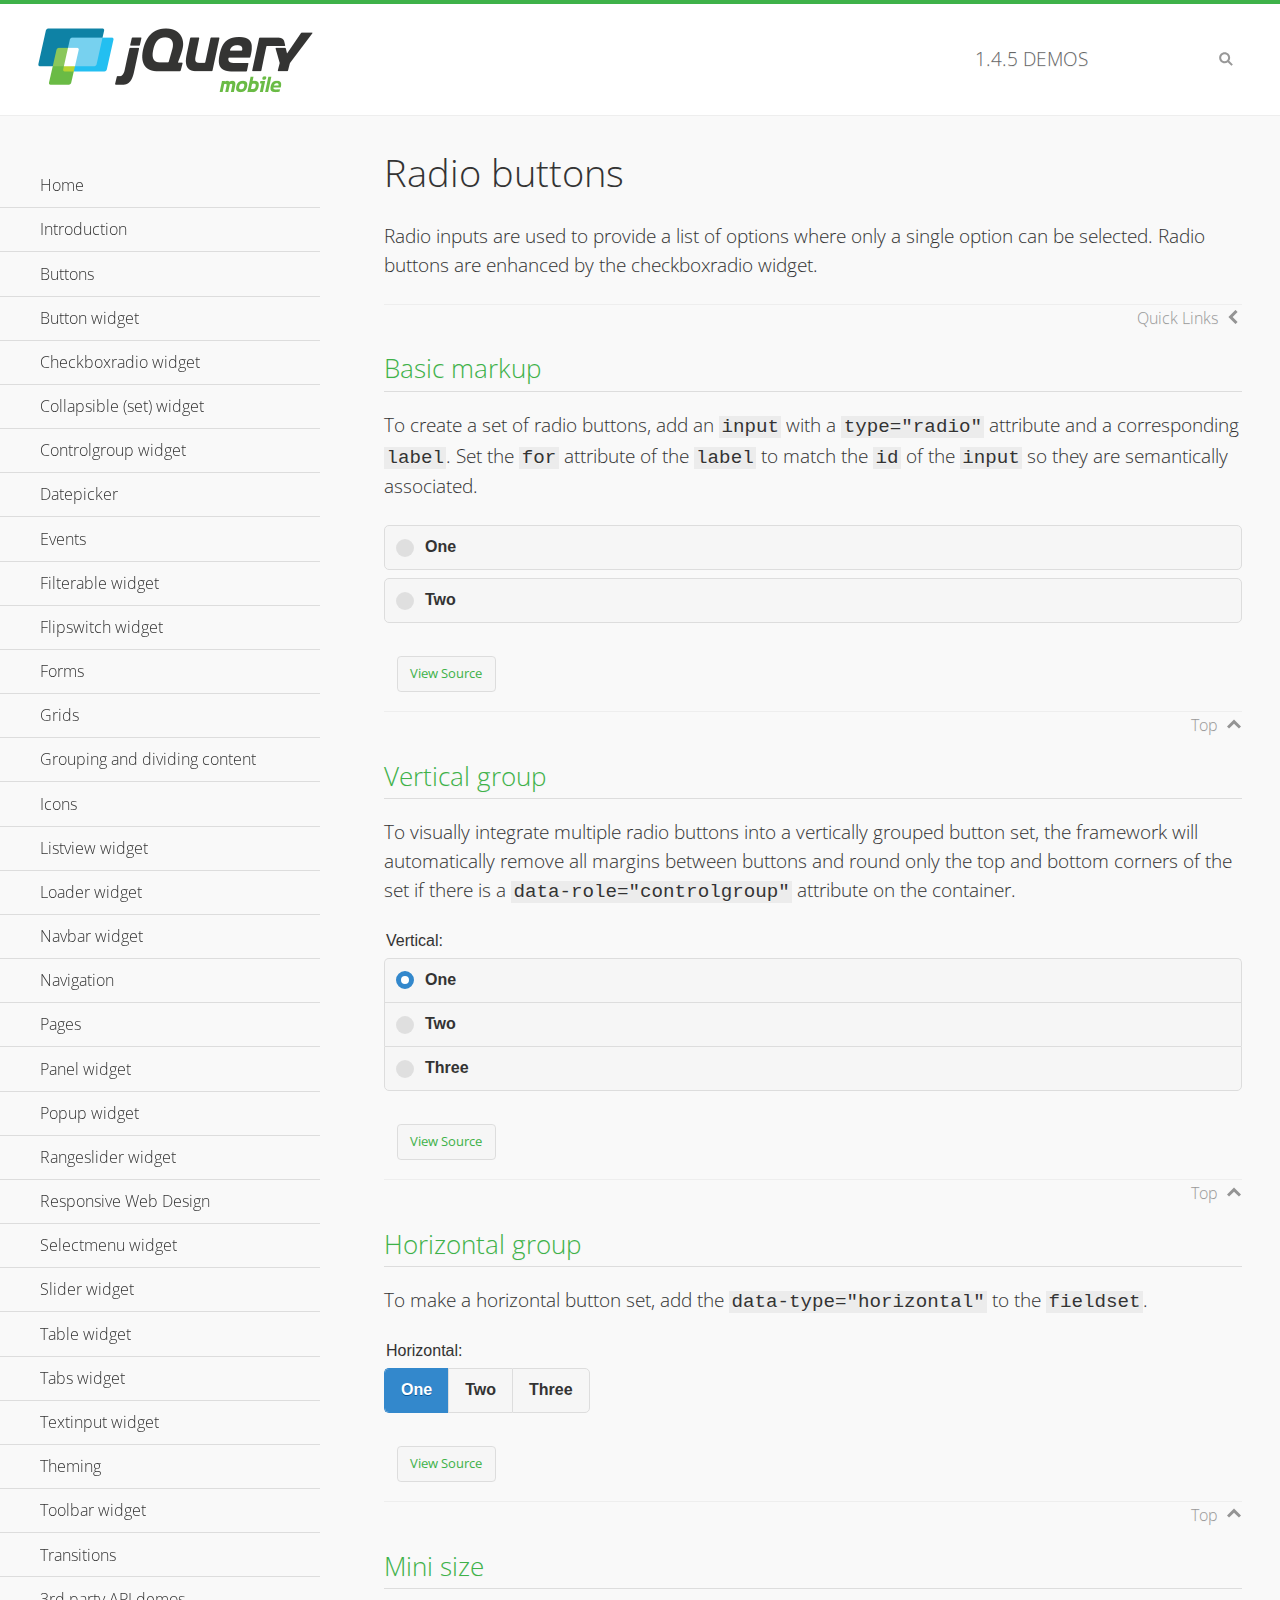
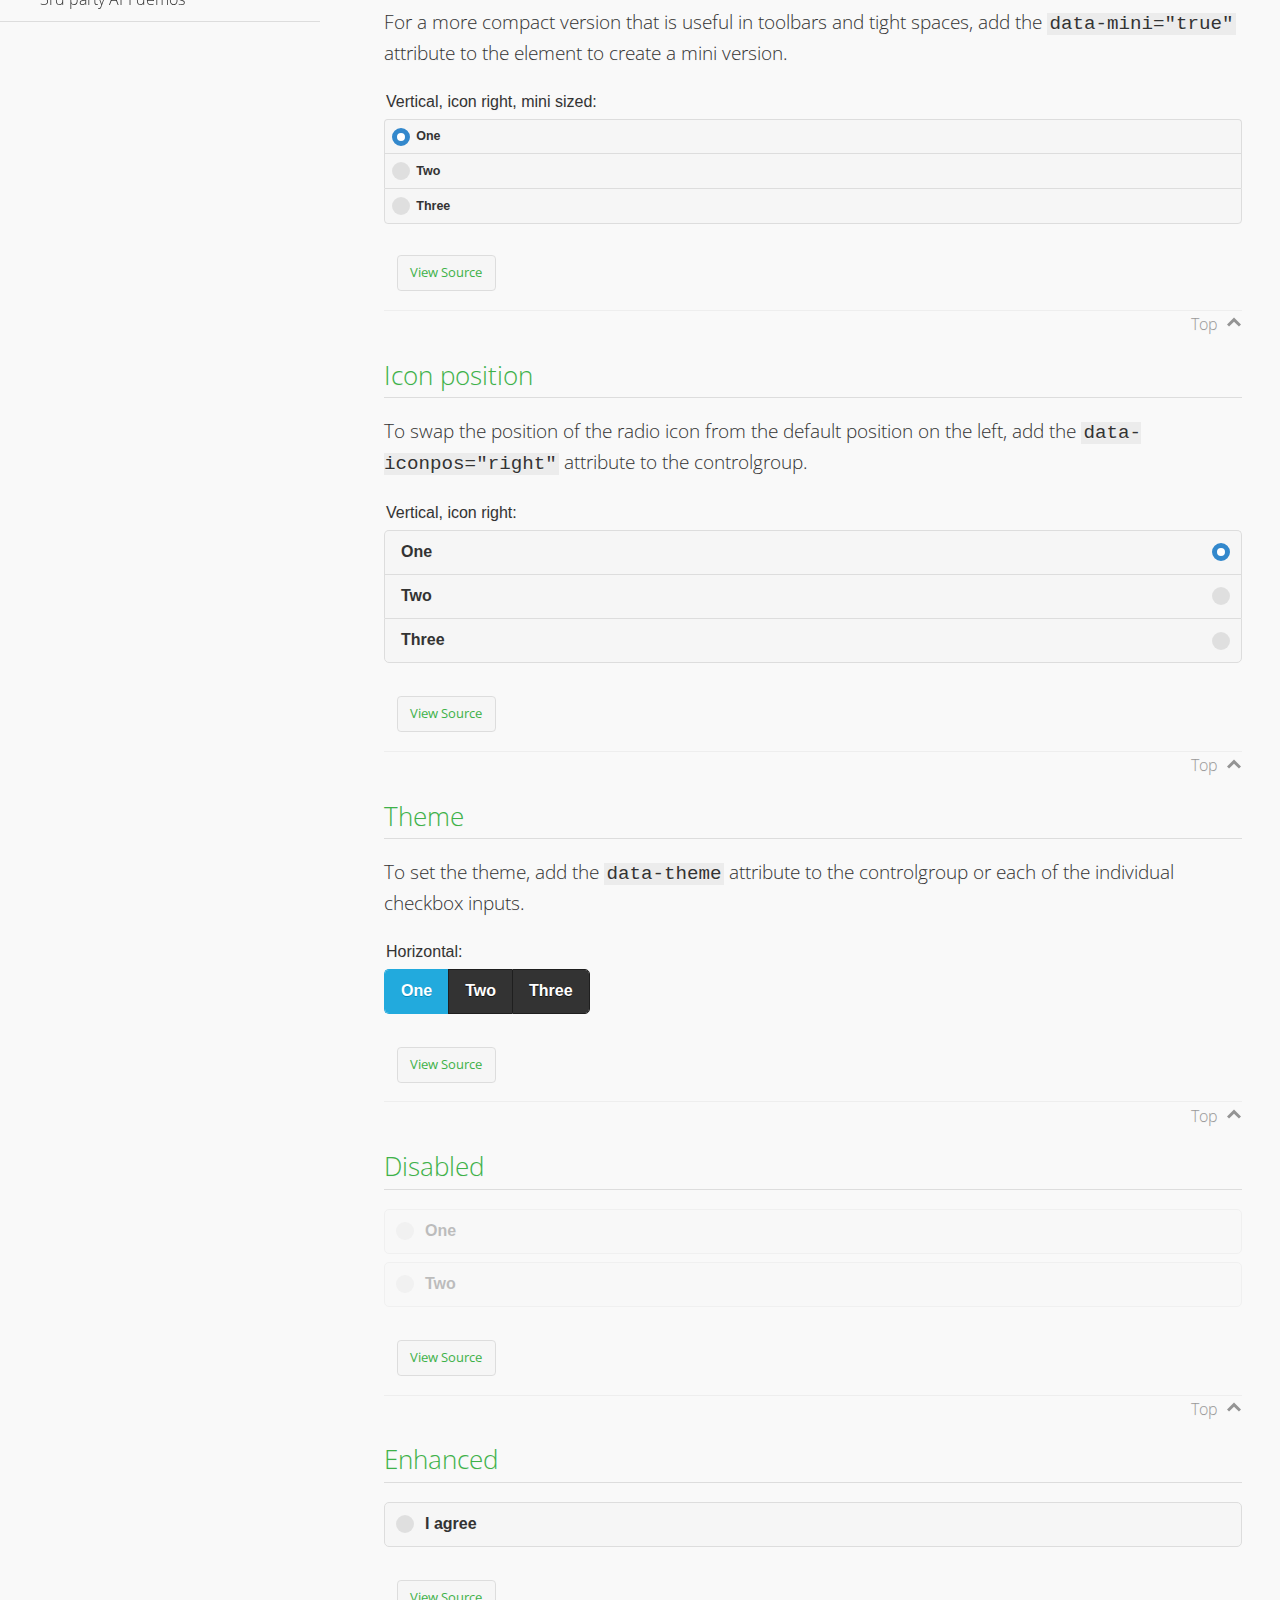
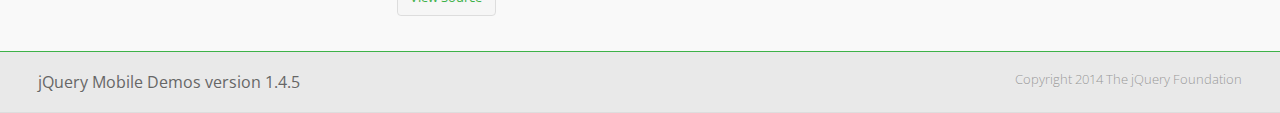
<file: jquery.mobile-1.4.5/demos/checkboxradio-radio/index.html>
<!DOCTYPE html>
<html>
<head>
	<meta charset="utf-8">
	<meta name="viewport" content="width=device-width, initial-scale=1">
	<title>Radio buttons - jQuery Mobile Demos</title>
	<link rel="shortcut icon" href="../favicon.ico">
	<link rel="stylesheet" href="http://fonts.googleapis.com/css?family=Open+Sans:300,400,700">
	<link rel="stylesheet" href="../css/themes/default/jquery.mobile-1.4.5.min.css">
	<link rel="stylesheet" href="../_assets/css/jqm-demos.css">
	<script src="../js/jquery.js"></script>
	<script src="../_assets/js/index.js"></script>
	<script src="../js/jquery.mobile-1.4.5.min.js"></script>
</head>
<body>
<div data-role="page" class="jqm-demos" data-quicklinks="true">

	<div data-role="header" class="jqm-header">
		<h2><a href="../" title="jQuery Mobile Demos home"><img src="../_assets/img/jquery-logo.png" alt="jQuery Mobile"></a></h2>
		<p><span class="jqm-version"></span> Demos</p>
		<a href="#" class="jqm-navmenu-link ui-btn ui-btn-icon-notext ui-corner-all ui-icon-bars ui-nodisc-icon ui-alt-icon ui-btn-left">Menu</a>
		<a href="#" class="jqm-search-link ui-btn ui-btn-icon-notext ui-corner-all ui-icon-search ui-nodisc-icon ui-alt-icon ui-btn-right">Search</a>
	</div><!-- /header -->

	<div role="main" class="ui-content jqm-content">

		<h1>Radio buttons</h1>

		<p>Radio inputs are used to provide a list of options where only a single option can be selected. Radio buttons are enhanced by the checkboxradio widget.</p>

		<h2>Basic markup</h2>

		<p>To create a set of radio buttons, add an <code>input</code> with a <code>type="radio"</code> attribute and a corresponding <code>label</code>. Set the <code>for</code> attribute of the <code>label</code> to match the <code>id</code> of the <code>input</code> so they are semantically associated.</p>

		<div data-demo-html="true">
			<form>
				<label>
					<input type="radio" name="radio-choice-0" id="radio-choice-0a">One
				</label>

				<label for="radio-choice-0b">Two</label>
				<input type="radio" name="radio-choice-0" id="radio-choice-0b" class="custom">
			</form>
		</div><!--/demo-html -->

		<h2>Vertical group</h2>

		<p>To visually integrate multiple radio buttons into a vertically grouped button set, the framework will automatically remove all margins between buttons and round only the top and bottom corners of the set if there is a <code> data-role="controlgroup"</code> attribute on the container.</p>

		<div data-demo-html="true">
			<form>
					<fieldset data-role="controlgroup">
					<legend>Vertical:</legend>
					<input type="radio" name="radio-choice-v-2" id="radio-choice-v-2a" value="on" checked="checked">
					<label for="radio-choice-v-2a">One</label>
					<input type="radio" name="radio-choice-v-2" id="radio-choice-v-2b" value="off">
					<label for="radio-choice-v-2b">Two</label>
					<input type="radio" name="radio-choice-v-2" id="radio-choice-v-2c" value="other">
					<label for="radio-choice-v-2c">Three</label>
				</fieldset>
			</form>
		</div><!--/demo-html -->

		<h2>Horizontal group</h2>

		<p>To make a horizontal button set, add the <code> data-type="horizontal"</code> to the <code>fieldset</code>.</p>

		<div data-demo-html="true">
			<form>
				<fieldset data-role="controlgroup" data-type="horizontal">
					<legend>Horizontal:</legend>
					<input type="radio" name="radio-choice-h-2" id="radio-choice-h-2a" value="on" checked="checked">
					<label for="radio-choice-h-2a">One</label>
					<input type="radio" name="radio-choice-h-2" id="radio-choice-h-2b" value="off">
					<label for="radio-choice-h-2b">Two</label>
					<input type="radio" name="radio-choice-h-2" id="radio-choice-h-2c" value="other">
					<label for="radio-choice-h-2c">Three</label>
				</fieldset>
			</form>
		</div><!--/demo-html -->

		<h2>Mini size</h2>

		<p>For a more compact version that is useful in toolbars and tight spaces, add the <code>data-mini="true"</code> attribute to the element to create a mini version. </p>

		<div data-demo-html="true">
			<form>
				<fieldset data-role="controlgroup" data-mini="true">
					<legend>Vertical, icon right, mini sized:</legend>
					<input type="radio" name="radio-choice-v-6" id="radio-choice-v-6a" value="on" checked="checked">
					<label for="radio-choice-v-6a">One</label>
					<input type="radio" name="radio-choice-v-6" id="radio-choice-v-6b" value="off">
					<label for="radio-choice-v-6b">Two</label>
					<input type="radio" name="radio-choice-v-6" id="radio-choice-v-6c" value="other">
					<label for="radio-choice-v-6c">Three</label>
				</fieldset>
			</form>
		</div><!--/demo-html -->

		<h2>Icon position</h2>

		<p>To swap the position of the radio icon from the default position on the left, add the <code>data-iconpos="right"</code> attribute to the controlgroup.</p>

		<div data-demo-html="true">
			<form>
				<fieldset data-role="controlgroup" data-iconpos="right">
					<legend>Vertical, icon right:</legend>
					<input type="radio" name="radio-choice-w-6" id="radio-choice-w-6a" value="on" checked="checked">
					<label for="radio-choice-w-6a">One</label>
					<input type="radio" name="radio-choice-w-6" id="radio-choice-w-6b" value="off">
					<label for="radio-choice-w-6b">Two</label>
					<input type="radio" name="radio-choice-w-6" id="radio-choice-w-6c" value="other">
					<label for="radio-choice-w-6c">Three</label>
				</fieldset>
			</form>
		</div><!--/demo-html -->

		<h2>Theme</h2>

		<p>To set the theme, add the <code>data-theme</code> attribute to the controlgroup or each of the individual checkbox inputs.</p>

		<div data-demo-html="true">
			<form>
				<fieldset data-role="controlgroup" data-theme="b" data-type="horizontal">
					<legend>Horizontal:</legend>
					<input type="radio" name="radio-choice-t-6" id="radio-choice-t-6a" value="on" checked="checked">
					<label for="radio-choice-t-6a">One</label>
					<input type="radio" name="radio-choice-t-6" id="radio-choice-t-6b" value="off">
					<label for="radio-choice-t-6b">Two</label>
					<input type="radio" name="radio-choice-t-6" id="radio-choice-t-6c" value="other">
					<label for="radio-choice-t-6c">Three</label>
				</fieldset>
			</form>
		</div><!--/demo-html -->

		<h2>Disabled</h2>

		<div data-demo-html="true">
			<form>
				<label>
					<input type="radio" name="radio-choice-7" id="radio-choice-7a" disabled="disabled">One
				</label>
				<label for="radio-choice-7b">Two</label>
				<input type="radio" name="radio-choice-7" id="radio-choice-7b" disabled="disabled">
			</form>
		</div><!--/demo-html -->

		<h2>Enhanced</h2>

		<div data-demo-html="true">
			<div class="ui-radio">
				<label for="radio-enhanced" class="ui-btn ui-corner-all ui-btn-inherit ui-btn-icon-left ui-radio-off">I agree</label>
				<input type="radio" name="radio-enhanced" id="radio-enhanced" data-enhanced="true">
			</div>
		</div><!--/demo-html -->

	</div><!-- /content -->
	    <div data-role="panel" class="jqm-navmenu-panel" data-position="left" data-display="overlay" data-theme="a">
	    	<ul class="jqm-list ui-alt-icon ui-nodisc-icon">
<li data-filtertext="demos homepage" data-icon="home"><a href=".././">Home</a></li>
<li data-filtertext="introduction overview getting started"><a href="../intro/" data-ajax="false">Introduction</a></li>
<li data-filtertext="buttons button markup buttonmarkup method anchor link button element"><a href="../button-markup/" data-ajax="false">Buttons</a></li>
<li data-filtertext="form button widget input button submit reset"><a href="../button/" data-ajax="false">Button widget</a></li>
<li data-role="collapsible" data-enhanced="true" data-collapsed-icon="carat-d" data-expanded-icon="carat-u" data-iconpos="right" data-inset="false" class="ui-collapsible ui-collapsible-themed-content ui-collapsible-collapsed">
	<h3 class="ui-collapsible-heading ui-collapsible-heading-collapsed">
		<a href="#" class="ui-collapsible-heading-toggle ui-btn ui-btn-icon-right ui-btn-inherit ui-icon-carat-d">
		    Checkboxradio widget<span class="ui-collapsible-heading-status"> click to expand contents</span>
		</a>
	</h3>
	<div class="ui-collapsible-content ui-body-inherit ui-collapsible-content-collapsed" aria-hidden="true">
		<ul>
			<li data-filtertext="form checkboxradio widget checkbox input checkboxes controlgroups"><a href="../checkboxradio-checkbox/" data-ajax="false">Checkboxes</a></li>
			<li data-filtertext="form checkboxradio widget radio input radio buttons controlgroups"><a href="../checkboxradio-radio/" data-ajax="false">Radio buttons</a></li>
		</ul>
	</div>
</li>
<li data-role="collapsible" data-enhanced="true" data-collapsed-icon="carat-d" data-expanded-icon="carat-u" data-iconpos="right" data-inset="false" class="ui-collapsible ui-collapsible-themed-content ui-collapsible-collapsed">
	<h3 class="ui-collapsible-heading ui-collapsible-heading-collapsed">
		<a href="#" class="ui-collapsible-heading-toggle ui-btn ui-btn-icon-right ui-btn-inherit ui-icon-carat-d">
			Collapsible (set) widget<span class="ui-collapsible-heading-status"> click to expand contents</span>
		</a>
	</h3>
	<div class="ui-collapsible-content ui-body-inherit ui-collapsible-content-collapsed" aria-hidden="true">
		<ul>
			<li data-filtertext="collapsibles content formatting"><a href="../collapsible/" data-ajax="false">Collapsible</a></li>
			<li data-filtertext="dynamic collapsible set accordion append expand"><a href="../collapsible-dynamic/" data-ajax="false">Dynamic collapsibles</a></li>
			<li data-filtertext="accordions collapsible set widget content formatting grouped collapsibles"><a href="../collapsibleset/" data-ajax="false">Collapsible set</a></li>
		</ul>
	</div>
</li>
<li data-role="collapsible" data-enhanced="true" data-collapsed-icon="carat-d" data-expanded-icon="carat-u" data-iconpos="right" data-inset="false" class="ui-collapsible ui-collapsible-themed-content ui-collapsible-collapsed">
	<h3 class="ui-collapsible-heading ui-collapsible-heading-collapsed">
		<a href="#" class="ui-collapsible-heading-toggle ui-btn ui-btn-icon-right ui-btn-inherit ui-icon-carat-d">
			Controlgroup widget<span class="ui-collapsible-heading-status"> click to expand contents</span>
		</a>
	</h3>
	<div class="ui-collapsible-content ui-body-inherit ui-collapsible-content-collapsed" aria-hidden="true">
		<ul>
			<li data-filtertext="controlgroups selectmenu checkboxradio input grouped buttons horizontal vertical"><a href="../controlgroup/" data-ajax="false">Controlgroup</a></li>
			<li data-filtertext="dynamic controlgroup dynamically add buttons"><a href="../controlgroup-dynamic/" data-ajax="false">Dynamic controlgroups</a></li>
		</ul>
	</div>
</li>
<li data-filtertext="form datepicker widget date input"><a href="../datepicker/" data-ajax="false">Datepicker</a></li>
<li data-role="collapsible" data-enhanced="true" data-collapsed-icon="carat-d" data-expanded-icon="carat-u" data-iconpos="right" data-inset="false" class="ui-collapsible ui-collapsible-themed-content ui-collapsible-collapsed">
	<h3 class="ui-collapsible-heading ui-collapsible-heading-collapsed">
		<a href="#" class="ui-collapsible-heading-toggle ui-btn ui-btn-icon-right ui-btn-inherit ui-icon-carat-d">
			Events<span class="ui-collapsible-heading-status"> click to expand contents</span>
		</a>
	</h3>
	<div class="ui-collapsible-content ui-body-inherit ui-collapsible-content-collapsed" aria-hidden="true">
		<ul>
			<li data-filtertext="swipe to delete list items listviews swipe events"><a href="../swipe-list/" data-ajax="false">Swipe list items</a></li>
			<li data-filtertext="swipe to navigate swipe page navigation swipe events"><a href="../swipe-page/" data-ajax="false">Swipe page navigation</a></li>
		</ul>
	</div>
</li>
<li data-filtertext="filterable filter elements sorting searching listview table"><a href="../filterable/" data-ajax="false">Filterable widget</a></li>
<li data-filtertext="form flipswitch widget flip toggle switch binary select checkbox input"><a href="../flipswitch/" data-ajax="false">Flipswitch widget</a></li>
<li data-role="collapsible" data-enhanced="true" data-collapsed-icon="carat-d" data-expanded-icon="carat-u" data-iconpos="right" data-inset="false" class="ui-collapsible ui-collapsible-themed-content ui-collapsible-collapsed">
	<h3 class="ui-collapsible-heading ui-collapsible-heading-collapsed">
		<a href="#" class="ui-collapsible-heading-toggle ui-btn ui-btn-icon-right ui-btn-inherit ui-icon-carat-d">
			Forms<span class="ui-collapsible-heading-status"> click to expand contents</span>
		</a>
	</h3>
	<div class="ui-collapsible-content ui-body-inherit ui-collapsible-content-collapsed" aria-hidden="true">
		<ul>
			<li data-filtertext="forms text checkbox radio range button submit reset inputs selects textarea slider flipswitch label form elements"><a href="../forms/" data-ajax="false">Forms</a></li>
			<li data-filtertext="form hide labels hidden accessible ui-hidden-accessible forms"><a href="../forms-label-hidden-accessible/" data-ajax="false">Hide labels</a></li>
			<li data-filtertext="form field containers fieldcontain ui-field-contain forms"><a href="../forms-field-contain/" data-ajax="false">Field containers</a></li>
			<li data-filtertext="forms disabled form elements"><a href="../forms-disabled/" data-ajax="false">Forms disabled</a></li>
			<li data-filtertext="forms gallery examples overview forms text checkbox radio range button submit reset inputs selects textarea slider flipswitch label form elements"><a href="../forms-gallery/" data-ajax="false">Forms gallery</a></li>
		</ul>
	</div>
</li>
<li data-role="collapsible" data-enhanced="true" data-collapsed-icon="carat-d" data-expanded-icon="carat-u" data-iconpos="right" data-inset="false" class="ui-collapsible ui-collapsible-themed-content ui-collapsible-collapsed">
	<h3 class="ui-collapsible-heading ui-collapsible-heading-collapsed">
		<a href="#" class="ui-collapsible-heading-toggle ui-btn ui-btn-icon-right ui-btn-inherit ui-icon-carat-d">
			Grids<span class="ui-collapsible-heading-status"> click to expand contents</span>
		</a>
	</h3>
	<div class="ui-collapsible-content ui-body-inherit ui-collapsible-content-collapsed" aria-hidden="true">
		<ul>
			<li data-filtertext="grids columns blocks content formatting rwd responsive css framework"><a href="../grids/" data-ajax="false">Grids</a></li>
			<li data-filtertext="buttons in grids css framework"><a href="../grids-buttons/" data-ajax="false">Buttons in grids</a></li>
			<li data-filtertext="custom responsive grids rwd css framework"><a href="../grids-custom-responsive/" data-ajax="false">Custom responsive grids</a></li>
		</ul>
	</div>
</li>
<li data-filtertext="blocks content formatting sections heading"><a href="../body-bar-classes/" data-ajax="false">Grouping and dividing content</a></li>
<li data-role="collapsible" data-enhanced="true" data-collapsed-icon="carat-d" data-expanded-icon="carat-u" data-iconpos="right" data-inset="false" class="ui-collapsible ui-collapsible-themed-content ui-collapsible-collapsed">
	<h3 class="ui-collapsible-heading ui-collapsible-heading-collapsed">
		<a href="#" class="ui-collapsible-heading-toggle ui-btn ui-btn-icon-right ui-btn-inherit ui-icon-carat-d">
			Icons<span class="ui-collapsible-heading-status"> click to expand contents</span>
		</a>
	</h3>
	<div class="ui-collapsible-content ui-body-inherit ui-collapsible-content-collapsed" aria-hidden="true">
		<ul>
			<li data-filtertext="button icons svg disc alt custom icon position"><a href="../icons/" data-ajax="false">Icons</a></li>
			<li data-filtertext=""><a href="../icons-grunticon/" data-ajax="false">Grunticon loader</a></li>
		</ul>
	</div>
</li>
<li data-role="collapsible" data-enhanced="true" data-collapsed-icon="carat-d" data-expanded-icon="carat-u" data-iconpos="right" data-inset="false" class="ui-collapsible ui-collapsible-themed-content ui-collapsible-collapsed">
	<h3 class="ui-collapsible-heading ui-collapsible-heading-collapsed">
		<a href="#" class="ui-collapsible-heading-toggle ui-btn ui-btn-icon-right ui-btn-inherit ui-icon-carat-d">
			Listview widget<span class="ui-collapsible-heading-status"> click to expand contents</span>
		</a>
	</h3>
	<div class="ui-collapsible-content ui-body-inherit ui-collapsible-content-collapsed" aria-hidden="true">
		<ul>
			<li data-filtertext="listview widget thumbnails icons nested split button collapsible ul ol"><a href="../listview/" data-ajax="false">Listview</a></li>
			<li data-filtertext="autocomplete filterable reveal listview filtertextbeforefilter placeholder"><a href="../listview-autocomplete/" data-ajax="false">Listview autocomplete</a></li>
			<li data-filtertext="autocomplete filterable reveal listview remote data filtertextbeforefilter placeholder"><a href="../listview-autocomplete-remote/" data-ajax="false">Listview autocomplete remote data</a></li>
			<li data-filtertext="autodividers anchor jump scroll linkbars listview lists ul ol"><a href="../listview-autodividers-linkbar/" data-ajax="false">Listview autodividers linkbar</a></li>
			<li data-filtertext="listview autodividers selector autodividersselector lists ul ol"><a href="../listview-autodividers-selector/" data-ajax="false">Listview autodividers selector</a></li>
			<li data-filtertext="listview nested list items"><a href="../listview-nested-lists/" data-ajax="false">Nested Listviews</a></li>
			<li data-filtertext="listview collapsible list items flat"><a href="../listview-collapsible-item-flat/" data-ajax="false">Listview collapsible list items (flat)</a></li>
			<li data-filtertext="listview collapsible list indented"><a href="../listview-collapsible-item-indented/" data-ajax="false">Listview collapsible list items (indented)</a></li>
			<li data-filtertext="grid listview responsive grids responsive listviews lists ul"><a href="../listview-grid/" data-ajax="false">Listview responsive grid</a></li>
		</ul>
	</div>
</li>
<li data-filtertext="loader widget page loading navigation overlay spinner"><a href="../loader/" data-ajax="false">Loader widget</a></li>
<li data-filtertext="navbar widget navmenu toolbars header footer"><a href="../navbar/" data-ajax="false">Navbar widget</a></li>
<li data-role="collapsible" data-enhanced="true" data-collapsed-icon="carat-d" data-expanded-icon="carat-u" data-iconpos="right" data-inset="false" class="ui-collapsible ui-collapsible-themed-content ui-collapsible-collapsed">
	<h3 class="ui-collapsible-heading ui-collapsible-heading-collapsed">
		<a href="#" class="ui-collapsible-heading-toggle ui-btn ui-btn-icon-right ui-btn-inherit ui-icon-carat-d">
			Navigation<span class="ui-collapsible-heading-status"> click to expand contents</span>
		</a>
	</h3>
	<div class="ui-collapsible-content ui-body-inherit ui-collapsible-content-collapsed" aria-hidden="true">
		<ul>
			<li data-filtertext="ajax navigation navigate widget history event method"><a href="../navigation/" data-ajax="false">Navigation</a></li>
			<li data-filtertext="linking pages page links navigation ajax prefetch cache"><a href="../navigation-linking-pages/" data-ajax="false">Linking pages</a></li>
			<!-- <li data-filtertext="php redirect server redirection server-side navigation"><a href="../navigation-php-redirect/" data-ajax="false">PHP redirect demo</a></li>-->
			<li data-filtertext="navigation redirection hash query"><a href="../navigation-hash-processing/" data-ajax="false">Hash processing demo</a></li>
			<li data-filtertext="navigation redirection hash query"><a href="../page-events/" data-ajax="false">Page Navigation Events</a></li>
		</ul>
	</div>
</li>
<li data-role="collapsible" data-enhanced="true" data-collapsed-icon="carat-d" data-expanded-icon="carat-u" data-iconpos="right" data-inset="false" class="ui-collapsible ui-collapsible-themed-content ui-collapsible-collapsed">
	<h3 class="ui-collapsible-heading ui-collapsible-heading-collapsed">
		<a href="#" class="ui-collapsible-heading-toggle ui-btn ui-btn-icon-right ui-btn-inherit ui-icon-carat-d">
			Pages<span class="ui-collapsible-heading-status"> click to expand contents</span>
		</a>
	</h3>
	<div class="ui-collapsible-content ui-body-inherit ui-collapsible-content-collapsed" aria-hidden="true">
		<ul>
			<li data-filtertext="pages page widget ajax navigation"><a href="../pages/" data-ajax="false">Pages</a></li>
			<li data-filtertext="single page"><a href="../pages-single-page/" data-ajax="false">Single page</a></li>
			<li data-filtertext="multipage multi-page page"><a href="../pages-multi-page/" data-ajax="false">Multi-page template</a></li>
			<li data-filtertext="dialog page widget modal popup"><a href="../pages-dialog/" data-ajax="false">Dialog page</a></li>
		</ul>
	</div>
</li>
<li data-role="collapsible" data-enhanced="true" data-collapsed-icon="carat-d" data-expanded-icon="carat-u" data-iconpos="right" data-inset="false" class="ui-collapsible ui-collapsible-themed-content ui-collapsible-collapsed">
	<h3 class="ui-collapsible-heading ui-collapsible-heading-collapsed">
		<a href="#" class="ui-collapsible-heading-toggle ui-btn ui-btn-icon-right ui-btn-inherit ui-icon-carat-d">
			Panel widget<span class="ui-collapsible-heading-status"> click to expand contents</span>
		</a>
	</h3>
	<div class="ui-collapsible-content ui-body-inherit ui-collapsible-content-collapsed" aria-hidden="true">
		<ul>
			<li data-filtertext="panel widget sliding panels reveal push overlay responsive"><a href="../panel/" data-ajax="false">Panel</a></li>
			<li data-filtertext=""><a href="../panel-external/" data-ajax="false">External panels</a></li>
			<li data-filtertext="panel "><a href="../panel-fixed/" data-ajax="false">Fixed panels</a></li>
			<li data-filtertext="panel slide panels sliding panels shadow rwd responsive breakpoint"><a href="../panel-responsive/" data-ajax="false">Panels responsive</a></li>
			<li data-filtertext="panel custom style custom panel width reveal shadow listview panel styling page background wrapper"><a href="../panel-styling/" data-ajax="false">Custom panel style</a></li>
			<li data-filtertext="panel open on swipe"><a href="../panel-swipe-open/" data-ajax="false">Panel open on swipe</a></li>
			<li data-filtertext="panels outside page internal external toolbars"><a href="../panel-external-internal/" data-ajax="false">Panel external and internal</a></li>
		</ul>
	</div>
</li>
<li data-role="collapsible" data-enhanced="true" data-collapsed-icon="carat-d" data-expanded-icon="carat-u" data-iconpos="right" data-inset="false" class="ui-collapsible ui-collapsible-themed-content ui-collapsible-collapsed">
	<h3 class="ui-collapsible-heading ui-collapsible-heading-collapsed">
		<a href="#" class="ui-collapsible-heading-toggle ui-btn ui-btn-icon-right ui-btn-inherit ui-icon-carat-d">
			Popup widget<span class="ui-collapsible-heading-status"> click to expand contents</span>
		</a>
	</h3>
	<div class="ui-collapsible-content ui-body-inherit ui-collapsible-content-collapsed" aria-hidden="true">
		<ul>
			<li data-filtertext="popup widget popups dialog modal transition tooltip lightbox form overlay screen flip pop fade transition"><a href="../popup/" data-ajax="false">Popup</a></li>
			<li data-filtertext="popup alignment position"><a href="../popup-alignment/" data-ajax="false">Popup alignment</a></li>
			<li data-filtertext="popup arrow size popups popover"><a href="../popup-arrow-size/" data-ajax="false">Popup arrow size</a></li>
			<li data-filtertext="dynamic popups popup images lightbox"><a href="../popup-dynamic/" data-ajax="false">Dynamic popups</a></li>
			<li data-filtertext="popups with iframes scaling"><a href="../popup-iframe/" data-ajax="false">Popups with iframes</a></li>
			<li data-filtertext="popup image scaling"><a href="../popup-image-scaling/" data-ajax="false">Popup image scaling</a></li>
			<li data-filtertext="external popup outside multi-page"><a href="../popup-outside-multipage/" data-ajax="false">Popup outside multi-page</a></li>
		</ul>
	</div>
</li>
<li data-filtertext="form rangeslider widget dual sliders dual handle sliders range input"><a href="../rangeslider/" data-ajax="false">Rangeslider widget</a></li>
<li data-filtertext="responsive web design rwd adaptive progressive enhancement PE accessible mobile breakpoints media query media queries"><a href="../rwd/" data-ajax="false">Responsive Web Design</a></li>
<li data-role="collapsible" data-enhanced="true" data-collapsed-icon="carat-d" data-expanded-icon="carat-u" data-iconpos="right" data-inset="false" class="ui-collapsible ui-collapsible-themed-content ui-collapsible-collapsed">
	<h3 class="ui-collapsible-heading ui-collapsible-heading-collapsed">
		<a href="#" class="ui-collapsible-heading-toggle ui-btn ui-btn-icon-right ui-btn-inherit ui-icon-carat-d">
			Selectmenu widget<span class="ui-collapsible-heading-status"> click to expand contents</span>
		</a>
	</h3>
	<div class="ui-collapsible-content ui-body-inherit ui-collapsible-content-collapsed" aria-hidden="true">
		<ul>
			<li data-filtertext="form selectmenu widget select input custom select menu selects"><a href="../selectmenu/" data-ajax="false">Selectmenu</a></li>
			<li data-filtertext="form custom select menu selectmenu widget custom menu option optgroup multiple selects"><a href="../selectmenu-custom/" data-ajax="false">Custom select menu</a></li>
			<li data-filtertext="filterable select filter popup dialog"><a href="../selectmenu-custom-filter/" data-ajax="false">Custom select menu with filter</a></li>
		</ul>
	</div>
</li>
<li data-role="collapsible" data-enhanced="true" data-collapsed-icon="carat-d" data-expanded-icon="carat-u" data-iconpos="right" data-inset="false" class="ui-collapsible ui-collapsible-themed-content ui-collapsible-collapsed">
	<h3 class="ui-collapsible-heading ui-collapsible-heading-collapsed">
		<a href="#" class="ui-collapsible-heading-toggle ui-btn ui-btn-icon-right ui-btn-inherit ui-icon-carat-d">
			Slider widget<span class="ui-collapsible-heading-status"> click to expand contents</span>
		</a>
	</h3>
	<div class="ui-collapsible-content ui-body-inherit ui-collapsible-content-collapsed" aria-hidden="true">
		<ul>
			<li data-filtertext="form slider widget range input single sliders"><a href="../slider/" data-ajax="false">Slider</a></li>
			<li data-filtertext="form slider widget flipswitch slider binary select flip toggle switch"><a href="../slider-flipswitch/" data-ajax="false">Slider flip toggle switch</a></li>
			<li data-filtertext="form slider tooltip handle value input range sliders"><a href="../slider-tooltip/" data-ajax="false">Slider tooltip</a></li>
		</ul>
	</div>
</li>
<li data-role="collapsible" data-enhanced="true" data-collapsed-icon="carat-d" data-expanded-icon="carat-u" data-iconpos="right" data-inset="false" class="ui-collapsible ui-collapsible-themed-content ui-collapsible-collapsed">
	<h3 class="ui-collapsible-heading ui-collapsible-heading-collapsed">
		<a href="#" class="ui-collapsible-heading-toggle ui-btn ui-btn-icon-right ui-btn-inherit ui-icon-carat-d">
			Table widget<span class="ui-collapsible-heading-status"> click to expand contents</span>
		</a>
	</h3>
	<div class="ui-collapsible-content ui-body-inherit ui-collapsible-content-collapsed" aria-hidden="true">
		<ul>
			<li data-filtertext="table widget reflow column toggle th td responsive tables rwd hide show tabular"><a href="../table-column-toggle/" data-ajax="false">Table Column Toggle</a></li>
			<li data-filtertext="table column toggle phone comparison demo"><a href="../table-column-toggle-example/" data-ajax="false">Table Column Toggle demo</a></li>
			<li data-filtertext="responsive tables table column toggle heading groups rwd breakpoint"><a href="../table-column-toggle-heading-groups/" data-ajax="false">Table Column Toggle heading groups</a></li>
			<li data-filtertext="responsive tables table column toggle hide rwd breakpoint customization options"><a href="../table-column-toggle-options/" data-ajax="false">Table Column Toggle options</a></li>
			<li data-filtertext="table reflow th td responsive rwd columns tabular"><a href="../table-reflow/" data-ajax="false">Table Reflow</a></li>
			<li data-filtertext="responsive tables table reflow heading groups rwd breakpoint"><a href="../table-reflow-heading-groups/" data-ajax="false">Table Reflow heading groups</a></li>
			<li data-filtertext="responsive tables table reflow stripes strokes table style"><a href="../table-reflow-stripes-strokes/" data-ajax="false">Table Reflow stripes and strokes</a></li>
			<li data-filtertext="responsive tables table reflow stack custom styles"><a href="../table-reflow-styling/" data-ajax="false">Table Reflow custom styles</a></li>
		</ul>
	</div>
</li>
<li data-filtertext="ui tabs widget"><a href="../tabs/" data-ajax="false">Tabs widget</a></li>
<li data-filtertext="form textinput widget text input textarea number date time tel email file color password"><a href="../textinput/" data-ajax="false">Textinput widget</a></li>
<li data-role="collapsible" data-enhanced="true" data-collapsed-icon="carat-d" data-expanded-icon="carat-u" data-iconpos="right" data-inset="false" class="ui-collapsible ui-collapsible-themed-content ui-collapsible-collapsed">
	<h3 class="ui-collapsible-heading ui-collapsible-heading-collapsed">
		<a href="#" class="ui-collapsible-heading-toggle ui-btn ui-btn-icon-right ui-btn-inherit ui-icon-carat-d">
			Theming<span class="ui-collapsible-heading-status"> click to expand contents</span>
		</a>
	</h3>
	<div class="ui-collapsible-content ui-body-inherit ui-collapsible-content-collapsed" aria-hidden="true">
		<ul>
			<li data-filtertext="default theme swatches theming style css"><a href="../theme-default/" data-ajax="false">Default theme</a></li>
			<li data-filtertext="classic theme old theme swatches theming style css"><a href="../theme-classic/" data-ajax="false">Classic theme</a></li>
		</ul>
	</div>
</li>
<li data-role="collapsible" data-enhanced="true" data-collapsed-icon="carat-d" data-expanded-icon="carat-u" data-iconpos="right" data-inset="false" class="ui-collapsible ui-collapsible-themed-content ui-collapsible-collapsed">
	<h3 class="ui-collapsible-heading ui-collapsible-heading-collapsed">
		<a href="#" class="ui-collapsible-heading-toggle ui-btn ui-btn-icon-right ui-btn-inherit ui-icon-carat-d">
			Toolbar widget<span class="ui-collapsible-heading-status"> click to expand contents</span>
		</a>
	</h3>
	<div class="ui-collapsible-content ui-body-inherit ui-collapsible-content-collapsed" aria-hidden="true">
		<ul>
			<li data-filtertext="toolbar widget header footer toolbars fixed fullscreen external sections"><a href="../toolbar/" data-ajax="false">Toolbar</a></li>
			<li data-filtertext="dynamic toolbars dynamically add toolbar header footer"><a href="../toolbar-dynamic/" data-ajax="false">Dynamic toolbars</a></li>
			<li data-filtertext="external toolbars header footer"><a href="../toolbar-external/" data-ajax="false">External toolbars</a></li>
			<li data-filtertext="fixed toolbars header footer"><a href="../toolbar-fixed/" data-ajax="false">Fixed toolbars</a></li>
			<li data-filtertext="fixed fullscreen toolbars header footer"><a href="../toolbar-fixed-fullscreen/" data-ajax="false">Fullscreen toolbars</a></li>
			<li data-filtertext="external fixed toolbars header footer"><a href="../toolbar-fixed-external/" data-ajax="false">Fixed external toolbars</a></li>
			<li data-filtertext="external persistent toolbars header footer navbar navmenu"><a href="../toolbar-fixed-persistent/" data-ajax="false">Persistent toolbars</a></li>
			<li data-filtertext="external ajax optimized toolbars persistent toolbars header footer navbar"><a href="../toolbar-fixed-persistent-optimized/" data-ajax="false">Ajax optimized toolbars</a></li>
			<li data-filtertext="form in toolbars header footer"><a href="../toolbar-fixed-forms/" data-ajax="false">Form in toolbar</a></li>
		</ul>
	</div>
</li>
<li data-filtertext="page transitions animated pages popup navigation flip slide fade pop"><a href="../transitions/" data-ajax="false">Transitions</a></li>
<li data-role="collapsible" data-enhanced="true" data-collapsed-icon="carat-d" data-expanded-icon="carat-u" data-iconpos="right" data-inset="false" class="ui-collapsible ui-collapsible-themed-content ui-collapsible-collapsed">
	<h3 class="ui-collapsible-heading ui-collapsible-heading-collapsed">
		<a href="#" class="ui-collapsible-heading-toggle ui-btn ui-btn-icon-right ui-btn-inherit ui-icon-carat-d">
			3rd party API demos<span class="ui-collapsible-heading-status"> click to expand contents</span>
		</a>
	</h3>
	<div class="ui-collapsible-content ui-body-inherit ui-collapsible-content-collapsed" aria-hidden="true">
		<ul>
			<li data-filtertext="backbone requirejs navigation router"><a href="../backbone-requirejs/" data-ajax="false">Backbone RequireJS</a></li>
			<li data-filtertext="google maps geolocation demo"><a href="../map-geolocation/" data-ajax="false">Google Maps geolocation</a></li>
			<li data-filtertext="google maps hybrid"><a href="../map-list-toggle/" data-ajax="false">Google Maps list toggle</a></li>
		</ul>
	</div>
</li>



		     </ul>
		</div><!-- /panel -->


	<div data-role="footer" data-position="fixed" data-tap-toggle="false" class="jqm-footer">
		<p>jQuery Mobile Demos version <span class="jqm-version"></span></p>
		<p>Copyright 2014 The jQuery Foundation</p>
	</div><!-- /footer -->
	<!-- TODO: This should become an external panel so we can add input to markup (unique ID) -->
    <div data-role="panel" class="jqm-search-panel" data-position="right" data-display="overlay" data-theme="a">
		<div class="jqm-search">
			<ul class="jqm-list" data-filter-placeholder="Search demos..." data-filter-reveal="true">
<li data-filtertext="demos homepage" data-icon="home"><a href=".././">Home</a></li>
<li data-filtertext="introduction overview getting started"><a href="../intro/" data-ajax="false">Introduction</a></li>
<li data-filtertext="buttons button markup buttonmarkup method anchor link button element"><a href="../button-markup/" data-ajax="false">Buttons</a></li>
<li data-filtertext="form button widget input button submit reset"><a href="../button/" data-ajax="false">Button widget</a></li>
<li data-role="collapsible" data-enhanced="true" data-collapsed-icon="carat-d" data-expanded-icon="carat-u" data-iconpos="right" data-inset="false" class="ui-collapsible ui-collapsible-themed-content ui-collapsible-collapsed">
	<h3 class="ui-collapsible-heading ui-collapsible-heading-collapsed">
		<a href="#" class="ui-collapsible-heading-toggle ui-btn ui-btn-icon-right ui-btn-inherit ui-icon-carat-d">
		    Checkboxradio widget<span class="ui-collapsible-heading-status"> click to expand contents</span>
		</a>
	</h3>
	<div class="ui-collapsible-content ui-body-inherit ui-collapsible-content-collapsed" aria-hidden="true">
		<ul>
			<li data-filtertext="form checkboxradio widget checkbox input checkboxes controlgroups"><a href="../checkboxradio-checkbox/" data-ajax="false">Checkboxes</a></li>
			<li data-filtertext="form checkboxradio widget radio input radio buttons controlgroups"><a href="../checkboxradio-radio/" data-ajax="false">Radio buttons</a></li>
		</ul>
	</div>
</li>
<li data-role="collapsible" data-enhanced="true" data-collapsed-icon="carat-d" data-expanded-icon="carat-u" data-iconpos="right" data-inset="false" class="ui-collapsible ui-collapsible-themed-content ui-collapsible-collapsed">
	<h3 class="ui-collapsible-heading ui-collapsible-heading-collapsed">
		<a href="#" class="ui-collapsible-heading-toggle ui-btn ui-btn-icon-right ui-btn-inherit ui-icon-carat-d">
			Collapsible (set) widget<span class="ui-collapsible-heading-status"> click to expand contents</span>
		</a>
	</h3>
	<div class="ui-collapsible-content ui-body-inherit ui-collapsible-content-collapsed" aria-hidden="true">
		<ul>
			<li data-filtertext="collapsibles content formatting"><a href="../collapsible/" data-ajax="false">Collapsible</a></li>
			<li data-filtertext="dynamic collapsible set accordion append expand"><a href="../collapsible-dynamic/" data-ajax="false">Dynamic collapsibles</a></li>
			<li data-filtertext="accordions collapsible set widget content formatting grouped collapsibles"><a href="../collapsibleset/" data-ajax="false">Collapsible set</a></li>
		</ul>
	</div>
</li>
<li data-role="collapsible" data-enhanced="true" data-collapsed-icon="carat-d" data-expanded-icon="carat-u" data-iconpos="right" data-inset="false" class="ui-collapsible ui-collapsible-themed-content ui-collapsible-collapsed">
	<h3 class="ui-collapsible-heading ui-collapsible-heading-collapsed">
		<a href="#" class="ui-collapsible-heading-toggle ui-btn ui-btn-icon-right ui-btn-inherit ui-icon-carat-d">
			Controlgroup widget<span class="ui-collapsible-heading-status"> click to expand contents</span>
		</a>
	</h3>
	<div class="ui-collapsible-content ui-body-inherit ui-collapsible-content-collapsed" aria-hidden="true">
		<ul>
			<li data-filtertext="controlgroups selectmenu checkboxradio input grouped buttons horizontal vertical"><a href="../controlgroup/" data-ajax="false">Controlgroup</a></li>
			<li data-filtertext="dynamic controlgroup dynamically add buttons"><a href="../controlgroup-dynamic/" data-ajax="false">Dynamic controlgroups</a></li>
		</ul>
	</div>
</li>
<li data-filtertext="form datepicker widget date input"><a href="../datepicker/" data-ajax="false">Datepicker</a></li>
<li data-role="collapsible" data-enhanced="true" data-collapsed-icon="carat-d" data-expanded-icon="carat-u" data-iconpos="right" data-inset="false" class="ui-collapsible ui-collapsible-themed-content ui-collapsible-collapsed">
	<h3 class="ui-collapsible-heading ui-collapsible-heading-collapsed">
		<a href="#" class="ui-collapsible-heading-toggle ui-btn ui-btn-icon-right ui-btn-inherit ui-icon-carat-d">
			Events<span class="ui-collapsible-heading-status"> click to expand contents</span>
		</a>
	</h3>
	<div class="ui-collapsible-content ui-body-inherit ui-collapsible-content-collapsed" aria-hidden="true">
		<ul>
			<li data-filtertext="swipe to delete list items listviews swipe events"><a href="../swipe-list/" data-ajax="false">Swipe list items</a></li>
			<li data-filtertext="swipe to navigate swipe page navigation swipe events"><a href="../swipe-page/" data-ajax="false">Swipe page navigation</a></li>
		</ul>
	</div>
</li>
<li data-filtertext="filterable filter elements sorting searching listview table"><a href="../filterable/" data-ajax="false">Filterable widget</a></li>
<li data-filtertext="form flipswitch widget flip toggle switch binary select checkbox input"><a href="../flipswitch/" data-ajax="false">Flipswitch widget</a></li>
<li data-role="collapsible" data-enhanced="true" data-collapsed-icon="carat-d" data-expanded-icon="carat-u" data-iconpos="right" data-inset="false" class="ui-collapsible ui-collapsible-themed-content ui-collapsible-collapsed">
	<h3 class="ui-collapsible-heading ui-collapsible-heading-collapsed">
		<a href="#" class="ui-collapsible-heading-toggle ui-btn ui-btn-icon-right ui-btn-inherit ui-icon-carat-d">
			Forms<span class="ui-collapsible-heading-status"> click to expand contents</span>
		</a>
	</h3>
	<div class="ui-collapsible-content ui-body-inherit ui-collapsible-content-collapsed" aria-hidden="true">
		<ul>
			<li data-filtertext="forms text checkbox radio range button submit reset inputs selects textarea slider flipswitch label form elements"><a href="../forms/" data-ajax="false">Forms</a></li>
			<li data-filtertext="form hide labels hidden accessible ui-hidden-accessible forms"><a href="../forms-label-hidden-accessible/" data-ajax="false">Hide labels</a></li>
			<li data-filtertext="form field containers fieldcontain ui-field-contain forms"><a href="../forms-field-contain/" data-ajax="false">Field containers</a></li>
			<li data-filtertext="forms disabled form elements"><a href="../forms-disabled/" data-ajax="false">Forms disabled</a></li>
			<li data-filtertext="forms gallery examples overview forms text checkbox radio range button submit reset inputs selects textarea slider flipswitch label form elements"><a href="../forms-gallery/" data-ajax="false">Forms gallery</a></li>
		</ul>
	</div>
</li>
<li data-role="collapsible" data-enhanced="true" data-collapsed-icon="carat-d" data-expanded-icon="carat-u" data-iconpos="right" data-inset="false" class="ui-collapsible ui-collapsible-themed-content ui-collapsible-collapsed">
	<h3 class="ui-collapsible-heading ui-collapsible-heading-collapsed">
		<a href="#" class="ui-collapsible-heading-toggle ui-btn ui-btn-icon-right ui-btn-inherit ui-icon-carat-d">
			Grids<span class="ui-collapsible-heading-status"> click to expand contents</span>
		</a>
	</h3>
	<div class="ui-collapsible-content ui-body-inherit ui-collapsible-content-collapsed" aria-hidden="true">
		<ul>
			<li data-filtertext="grids columns blocks content formatting rwd responsive css framework"><a href="../grids/" data-ajax="false">Grids</a></li>
			<li data-filtertext="buttons in grids css framework"><a href="../grids-buttons/" data-ajax="false">Buttons in grids</a></li>
			<li data-filtertext="custom responsive grids rwd css framework"><a href="../grids-custom-responsive/" data-ajax="false">Custom responsive grids</a></li>
		</ul>
	</div>
</li>
<li data-filtertext="blocks content formatting sections heading"><a href="../body-bar-classes/" data-ajax="false">Grouping and dividing content</a></li>
<li data-role="collapsible" data-enhanced="true" data-collapsed-icon="carat-d" data-expanded-icon="carat-u" data-iconpos="right" data-inset="false" class="ui-collapsible ui-collapsible-themed-content ui-collapsible-collapsed">
	<h3 class="ui-collapsible-heading ui-collapsible-heading-collapsed">
		<a href="#" class="ui-collapsible-heading-toggle ui-btn ui-btn-icon-right ui-btn-inherit ui-icon-carat-d">
			Icons<span class="ui-collapsible-heading-status"> click to expand contents</span>
		</a>
	</h3>
	<div class="ui-collapsible-content ui-body-inherit ui-collapsible-content-collapsed" aria-hidden="true">
		<ul>
			<li data-filtertext="button icons svg disc alt custom icon position"><a href="../icons/" data-ajax="false">Icons</a></li>
			<li data-filtertext=""><a href="../icons-grunticon/" data-ajax="false">Grunticon loader</a></li>
		</ul>
	</div>
</li>
<li data-role="collapsible" data-enhanced="true" data-collapsed-icon="carat-d" data-expanded-icon="carat-u" data-iconpos="right" data-inset="false" class="ui-collapsible ui-collapsible-themed-content ui-collapsible-collapsed">
	<h3 class="ui-collapsible-heading ui-collapsible-heading-collapsed">
		<a href="#" class="ui-collapsible-heading-toggle ui-btn ui-btn-icon-right ui-btn-inherit ui-icon-carat-d">
			Listview widget<span class="ui-collapsible-heading-status"> click to expand contents</span>
		</a>
	</h3>
	<div class="ui-collapsible-content ui-body-inherit ui-collapsible-content-collapsed" aria-hidden="true">
		<ul>
			<li data-filtertext="listview widget thumbnails icons nested split button collapsible ul ol"><a href="../listview/" data-ajax="false">Listview</a></li>
			<li data-filtertext="autocomplete filterable reveal listview filtertextbeforefilter placeholder"><a href="../listview-autocomplete/" data-ajax="false">Listview autocomplete</a></li>
			<li data-filtertext="autocomplete filterable reveal listview remote data filtertextbeforefilter placeholder"><a href="../listview-autocomplete-remote/" data-ajax="false">Listview autocomplete remote data</a></li>
			<li data-filtertext="autodividers anchor jump scroll linkbars listview lists ul ol"><a href="../listview-autodividers-linkbar/" data-ajax="false">Listview autodividers linkbar</a></li>
			<li data-filtertext="listview autodividers selector autodividersselector lists ul ol"><a href="../listview-autodividers-selector/" data-ajax="false">Listview autodividers selector</a></li>
			<li data-filtertext="listview nested list items"><a href="../listview-nested-lists/" data-ajax="false">Nested Listviews</a></li>
			<li data-filtertext="listview collapsible list items flat"><a href="../listview-collapsible-item-flat/" data-ajax="false">Listview collapsible list items (flat)</a></li>
			<li data-filtertext="listview collapsible list indented"><a href="../listview-collapsible-item-indented/" data-ajax="false">Listview collapsible list items (indented)</a></li>
			<li data-filtertext="grid listview responsive grids responsive listviews lists ul"><a href="../listview-grid/" data-ajax="false">Listview responsive grid</a></li>
		</ul>
	</div>
</li>
<li data-filtertext="loader widget page loading navigation overlay spinner"><a href="../loader/" data-ajax="false">Loader widget</a></li>
<li data-filtertext="navbar widget navmenu toolbars header footer"><a href="../navbar/" data-ajax="false">Navbar widget</a></li>
<li data-role="collapsible" data-enhanced="true" data-collapsed-icon="carat-d" data-expanded-icon="carat-u" data-iconpos="right" data-inset="false" class="ui-collapsible ui-collapsible-themed-content ui-collapsible-collapsed">
	<h3 class="ui-collapsible-heading ui-collapsible-heading-collapsed">
		<a href="#" class="ui-collapsible-heading-toggle ui-btn ui-btn-icon-right ui-btn-inherit ui-icon-carat-d">
			Navigation<span class="ui-collapsible-heading-status"> click to expand contents</span>
		</a>
	</h3>
	<div class="ui-collapsible-content ui-body-inherit ui-collapsible-content-collapsed" aria-hidden="true">
		<ul>
			<li data-filtertext="ajax navigation navigate widget history event method"><a href="../navigation/" data-ajax="false">Navigation</a></li>
			<li data-filtertext="linking pages page links navigation ajax prefetch cache"><a href="../navigation-linking-pages/" data-ajax="false">Linking pages</a></li>
			<!-- <li data-filtertext="php redirect server redirection server-side navigation"><a href="../navigation-php-redirect/" data-ajax="false">PHP redirect demo</a></li>-->
			<li data-filtertext="navigation redirection hash query"><a href="../navigation-hash-processing/" data-ajax="false">Hash processing demo</a></li>
			<li data-filtertext="navigation redirection hash query"><a href="../page-events/" data-ajax="false">Page Navigation Events</a></li>
		</ul>
	</div>
</li>
<li data-role="collapsible" data-enhanced="true" data-collapsed-icon="carat-d" data-expanded-icon="carat-u" data-iconpos="right" data-inset="false" class="ui-collapsible ui-collapsible-themed-content ui-collapsible-collapsed">
	<h3 class="ui-collapsible-heading ui-collapsible-heading-collapsed">
		<a href="#" class="ui-collapsible-heading-toggle ui-btn ui-btn-icon-right ui-btn-inherit ui-icon-carat-d">
			Pages<span class="ui-collapsible-heading-status"> click to expand contents</span>
		</a>
	</h3>
	<div class="ui-collapsible-content ui-body-inherit ui-collapsible-content-collapsed" aria-hidden="true">
		<ul>
			<li data-filtertext="pages page widget ajax navigation"><a href="../pages/" data-ajax="false">Pages</a></li>
			<li data-filtertext="single page"><a href="../pages-single-page/" data-ajax="false">Single page</a></li>
			<li data-filtertext="multipage multi-page page"><a href="../pages-multi-page/" data-ajax="false">Multi-page template</a></li>
			<li data-filtertext="dialog page widget modal popup"><a href="../pages-dialog/" data-ajax="false">Dialog page</a></li>
		</ul>
	</div>
</li>
<li data-role="collapsible" data-enhanced="true" data-collapsed-icon="carat-d" data-expanded-icon="carat-u" data-iconpos="right" data-inset="false" class="ui-collapsible ui-collapsible-themed-content ui-collapsible-collapsed">
	<h3 class="ui-collapsible-heading ui-collapsible-heading-collapsed">
		<a href="#" class="ui-collapsible-heading-toggle ui-btn ui-btn-icon-right ui-btn-inherit ui-icon-carat-d">
			Panel widget<span class="ui-collapsible-heading-status"> click to expand contents</span>
		</a>
	</h3>
	<div class="ui-collapsible-content ui-body-inherit ui-collapsible-content-collapsed" aria-hidden="true">
		<ul>
			<li data-filtertext="panel widget sliding panels reveal push overlay responsive"><a href="../panel/" data-ajax="false">Panel</a></li>
			<li data-filtertext=""><a href="../panel-external/" data-ajax="false">External panels</a></li>
			<li data-filtertext="panel "><a href="../panel-fixed/" data-ajax="false">Fixed panels</a></li>
			<li data-filtertext="panel slide panels sliding panels shadow rwd responsive breakpoint"><a href="../panel-responsive/" data-ajax="false">Panels responsive</a></li>
			<li data-filtertext="panel custom style custom panel width reveal shadow listview panel styling page background wrapper"><a href="../panel-styling/" data-ajax="false">Custom panel style</a></li>
			<li data-filtertext="panel open on swipe"><a href="../panel-swipe-open/" data-ajax="false">Panel open on swipe</a></li>
			<li data-filtertext="panels outside page internal external toolbars"><a href="../panel-external-internal/" data-ajax="false">Panel external and internal</a></li>
		</ul>
	</div>
</li>
<li data-role="collapsible" data-enhanced="true" data-collapsed-icon="carat-d" data-expanded-icon="carat-u" data-iconpos="right" data-inset="false" class="ui-collapsible ui-collapsible-themed-content ui-collapsible-collapsed">
	<h3 class="ui-collapsible-heading ui-collapsible-heading-collapsed">
		<a href="#" class="ui-collapsible-heading-toggle ui-btn ui-btn-icon-right ui-btn-inherit ui-icon-carat-d">
			Popup widget<span class="ui-collapsible-heading-status"> click to expand contents</span>
		</a>
	</h3>
	<div class="ui-collapsible-content ui-body-inherit ui-collapsible-content-collapsed" aria-hidden="true">
		<ul>
			<li data-filtertext="popup widget popups dialog modal transition tooltip lightbox form overlay screen flip pop fade transition"><a href="../popup/" data-ajax="false">Popup</a></li>
			<li data-filtertext="popup alignment position"><a href="../popup-alignment/" data-ajax="false">Popup alignment</a></li>
			<li data-filtertext="popup arrow size popups popover"><a href="../popup-arrow-size/" data-ajax="false">Popup arrow size</a></li>
			<li data-filtertext="dynamic popups popup images lightbox"><a href="../popup-dynamic/" data-ajax="false">Dynamic popups</a></li>
			<li data-filtertext="popups with iframes scaling"><a href="../popup-iframe/" data-ajax="false">Popups with iframes</a></li>
			<li data-filtertext="popup image scaling"><a href="../popup-image-scaling/" data-ajax="false">Popup image scaling</a></li>
			<li data-filtertext="external popup outside multi-page"><a href="../popup-outside-multipage/" data-ajax="false">Popup outside multi-page</a></li>
		</ul>
	</div>
</li>
<li data-filtertext="form rangeslider widget dual sliders dual handle sliders range input"><a href="../rangeslider/" data-ajax="false">Rangeslider widget</a></li>
<li data-filtertext="responsive web design rwd adaptive progressive enhancement PE accessible mobile breakpoints media query media queries"><a href="../rwd/" data-ajax="false">Responsive Web Design</a></li>
<li data-role="collapsible" data-enhanced="true" data-collapsed-icon="carat-d" data-expanded-icon="carat-u" data-iconpos="right" data-inset="false" class="ui-collapsible ui-collapsible-themed-content ui-collapsible-collapsed">
	<h3 class="ui-collapsible-heading ui-collapsible-heading-collapsed">
		<a href="#" class="ui-collapsible-heading-toggle ui-btn ui-btn-icon-right ui-btn-inherit ui-icon-carat-d">
			Selectmenu widget<span class="ui-collapsible-heading-status"> click to expand contents</span>
		</a>
	</h3>
	<div class="ui-collapsible-content ui-body-inherit ui-collapsible-content-collapsed" aria-hidden="true">
		<ul>
			<li data-filtertext="form selectmenu widget select input custom select menu selects"><a href="../selectmenu/" data-ajax="false">Selectmenu</a></li>
			<li data-filtertext="form custom select menu selectmenu widget custom menu option optgroup multiple selects"><a href="../selectmenu-custom/" data-ajax="false">Custom select menu</a></li>
			<li data-filtertext="filterable select filter popup dialog"><a href="../selectmenu-custom-filter/" data-ajax="false">Custom select menu with filter</a></li>
		</ul>
	</div>
</li>
<li data-role="collapsible" data-enhanced="true" data-collapsed-icon="carat-d" data-expanded-icon="carat-u" data-iconpos="right" data-inset="false" class="ui-collapsible ui-collapsible-themed-content ui-collapsible-collapsed">
	<h3 class="ui-collapsible-heading ui-collapsible-heading-collapsed">
		<a href="#" class="ui-collapsible-heading-toggle ui-btn ui-btn-icon-right ui-btn-inherit ui-icon-carat-d">
			Slider widget<span class="ui-collapsible-heading-status"> click to expand contents</span>
		</a>
	</h3>
	<div class="ui-collapsible-content ui-body-inherit ui-collapsible-content-collapsed" aria-hidden="true">
		<ul>
			<li data-filtertext="form slider widget range input single sliders"><a href="../slider/" data-ajax="false">Slider</a></li>
			<li data-filtertext="form slider widget flipswitch slider binary select flip toggle switch"><a href="../slider-flipswitch/" data-ajax="false">Slider flip toggle switch</a></li>
			<li data-filtertext="form slider tooltip handle value input range sliders"><a href="../slider-tooltip/" data-ajax="false">Slider tooltip</a></li>
		</ul>
	</div>
</li>
<li data-role="collapsible" data-enhanced="true" data-collapsed-icon="carat-d" data-expanded-icon="carat-u" data-iconpos="right" data-inset="false" class="ui-collapsible ui-collapsible-themed-content ui-collapsible-collapsed">
	<h3 class="ui-collapsible-heading ui-collapsible-heading-collapsed">
		<a href="#" class="ui-collapsible-heading-toggle ui-btn ui-btn-icon-right ui-btn-inherit ui-icon-carat-d">
			Table widget<span class="ui-collapsible-heading-status"> click to expand contents</span>
		</a>
	</h3>
	<div class="ui-collapsible-content ui-body-inherit ui-collapsible-content-collapsed" aria-hidden="true">
		<ul>
			<li data-filtertext="table widget reflow column toggle th td responsive tables rwd hide show tabular"><a href="../table-column-toggle/" data-ajax="false">Table Column Toggle</a></li>
			<li data-filtertext="table column toggle phone comparison demo"><a href="../table-column-toggle-example/" data-ajax="false">Table Column Toggle demo</a></li>
			<li data-filtertext="responsive tables table column toggle heading groups rwd breakpoint"><a href="../table-column-toggle-heading-groups/" data-ajax="false">Table Column Toggle heading groups</a></li>
			<li data-filtertext="responsive tables table column toggle hide rwd breakpoint customization options"><a href="../table-column-toggle-options/" data-ajax="false">Table Column Toggle options</a></li>
			<li data-filtertext="table reflow th td responsive rwd columns tabular"><a href="../table-reflow/" data-ajax="false">Table Reflow</a></li>
			<li data-filtertext="responsive tables table reflow heading groups rwd breakpoint"><a href="../table-reflow-heading-groups/" data-ajax="false">Table Reflow heading groups</a></li>
			<li data-filtertext="responsive tables table reflow stripes strokes table style"><a href="../table-reflow-stripes-strokes/" data-ajax="false">Table Reflow stripes and strokes</a></li>
			<li data-filtertext="responsive tables table reflow stack custom styles"><a href="../table-reflow-styling/" data-ajax="false">Table Reflow custom styles</a></li>
		</ul>
	</div>
</li>
<li data-filtertext="ui tabs widget"><a href="../tabs/" data-ajax="false">Tabs widget</a></li>
<li data-filtertext="form textinput widget text input textarea number date time tel email file color password"><a href="../textinput/" data-ajax="false">Textinput widget</a></li>
<li data-role="collapsible" data-enhanced="true" data-collapsed-icon="carat-d" data-expanded-icon="carat-u" data-iconpos="right" data-inset="false" class="ui-collapsible ui-collapsible-themed-content ui-collapsible-collapsed">
	<h3 class="ui-collapsible-heading ui-collapsible-heading-collapsed">
		<a href="#" class="ui-collapsible-heading-toggle ui-btn ui-btn-icon-right ui-btn-inherit ui-icon-carat-d">
			Theming<span class="ui-collapsible-heading-status"> click to expand contents</span>
		</a>
	</h3>
	<div class="ui-collapsible-content ui-body-inherit ui-collapsible-content-collapsed" aria-hidden="true">
		<ul>
			<li data-filtertext="default theme swatches theming style css"><a href="../theme-default/" data-ajax="false">Default theme</a></li>
			<li data-filtertext="classic theme old theme swatches theming style css"><a href="../theme-classic/" data-ajax="false">Classic theme</a></li>
		</ul>
	</div>
</li>
<li data-role="collapsible" data-enhanced="true" data-collapsed-icon="carat-d" data-expanded-icon="carat-u" data-iconpos="right" data-inset="false" class="ui-collapsible ui-collapsible-themed-content ui-collapsible-collapsed">
	<h3 class="ui-collapsible-heading ui-collapsible-heading-collapsed">
		<a href="#" class="ui-collapsible-heading-toggle ui-btn ui-btn-icon-right ui-btn-inherit ui-icon-carat-d">
			Toolbar widget<span class="ui-collapsible-heading-status"> click to expand contents</span>
		</a>
	</h3>
	<div class="ui-collapsible-content ui-body-inherit ui-collapsible-content-collapsed" aria-hidden="true">
		<ul>
			<li data-filtertext="toolbar widget header footer toolbars fixed fullscreen external sections"><a href="../toolbar/" data-ajax="false">Toolbar</a></li>
			<li data-filtertext="dynamic toolbars dynamically add toolbar header footer"><a href="../toolbar-dynamic/" data-ajax="false">Dynamic toolbars</a></li>
			<li data-filtertext="external toolbars header footer"><a href="../toolbar-external/" data-ajax="false">External toolbars</a></li>
			<li data-filtertext="fixed toolbars header footer"><a href="../toolbar-fixed/" data-ajax="false">Fixed toolbars</a></li>
			<li data-filtertext="fixed fullscreen toolbars header footer"><a href="../toolbar-fixed-fullscreen/" data-ajax="false">Fullscreen toolbars</a></li>
			<li data-filtertext="external fixed toolbars header footer"><a href="../toolbar-fixed-external/" data-ajax="false">Fixed external toolbars</a></li>
			<li data-filtertext="external persistent toolbars header footer navbar navmenu"><a href="../toolbar-fixed-persistent/" data-ajax="false">Persistent toolbars</a></li>
			<li data-filtertext="external ajax optimized toolbars persistent toolbars header footer navbar"><a href="../toolbar-fixed-persistent-optimized/" data-ajax="false">Ajax optimized toolbars</a></li>
			<li data-filtertext="form in toolbars header footer"><a href="../toolbar-fixed-forms/" data-ajax="false">Form in toolbar</a></li>
		</ul>
	</div>
</li>
<li data-filtertext="page transitions animated pages popup navigation flip slide fade pop"><a href="../transitions/" data-ajax="false">Transitions</a></li>
<li data-role="collapsible" data-enhanced="true" data-collapsed-icon="carat-d" data-expanded-icon="carat-u" data-iconpos="right" data-inset="false" class="ui-collapsible ui-collapsible-themed-content ui-collapsible-collapsed">
	<h3 class="ui-collapsible-heading ui-collapsible-heading-collapsed">
		<a href="#" class="ui-collapsible-heading-toggle ui-btn ui-btn-icon-right ui-btn-inherit ui-icon-carat-d">
			3rd party API demos<span class="ui-collapsible-heading-status"> click to expand contents</span>
		</a>
	</h3>
	<div class="ui-collapsible-content ui-body-inherit ui-collapsible-content-collapsed" aria-hidden="true">
		<ul>
			<li data-filtertext="backbone requirejs navigation router"><a href="../backbone-requirejs/" data-ajax="false">Backbone RequireJS</a></li>
			<li data-filtertext="google maps geolocation demo"><a href="../map-geolocation/" data-ajax="false">Google Maps geolocation</a></li>
			<li data-filtertext="google maps hybrid"><a href="../map-list-toggle/" data-ajax="false">Google Maps list toggle</a></li>
		</ul>
	</div>
</li>



			</ul>
		</div>
	</div><!-- /panel -->


</div><!-- /page -->

</body>
</html>
</file>
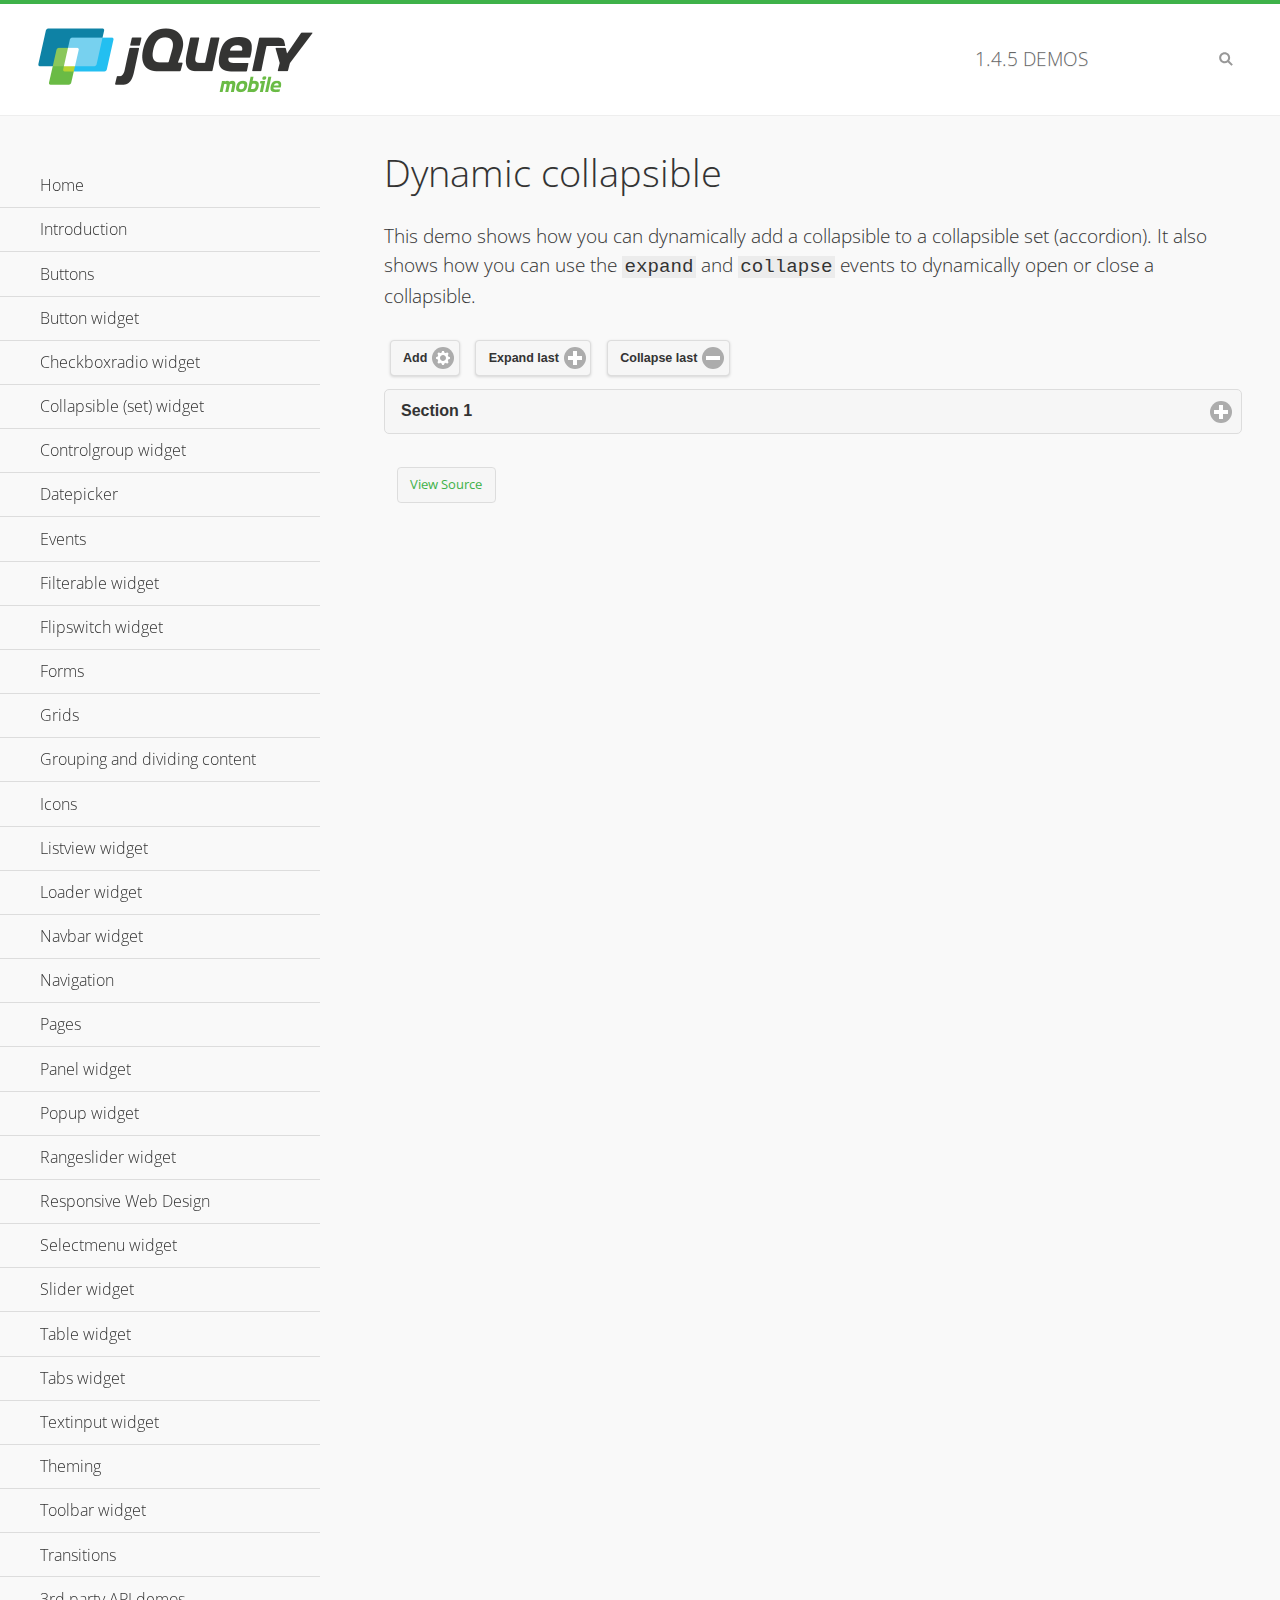
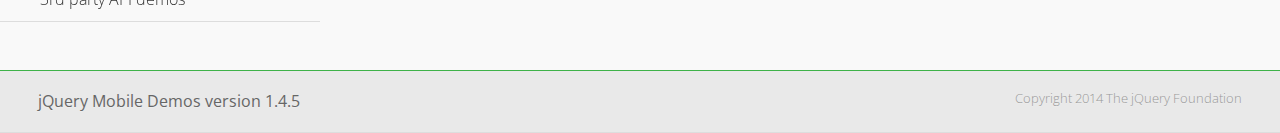
<file: jquery.mobile-1.4.5/demos/collapsible-dynamic/index.html>
<!DOCTYPE html>
<html>
<head>
	<meta charset="utf-8">
	<meta name="viewport" content="width=device-width, initial-scale=1">
	<title>Dynamic collapsible - jQuery Mobile Demos</title>
	<link rel="shortcut icon" href="../favicon.ico">
    <link rel="stylesheet" href="http://fonts.googleapis.com/css?family=Open+Sans:300,400,700">
	<link rel="stylesheet" href="../css/themes/default/jquery.mobile-1.4.5.min.css">
	<link rel="stylesheet" href="../_assets/css/jqm-demos.css">
	<script src="../js/jquery.js"></script>
	<script src="../_assets/js/index.js"></script>
	<script src="../js/jquery.mobile-1.4.5.min.js"></script>
	<script>
		$( document ).on( "pagecreate", function() {
			var nextId = 1;

			$("#add").click(function() {
				nextId++;
				var content = "<div data-role='collapsible' id='set" + nextId + "'><h3>Section " + nextId + "</h3><p>I am the collapsible content in a set so this feels like an accordion. I am hidden by default because I have the 'collapsed' state; you need to expand the header to see me.</p></div>";

				$( "#set" ).append( content ).collapsibleset( "refresh" );
			});

			$( "#expand" ).click(function() {
				$("#set").children(":last").collapsible( "expand" );
			});

			$( "#collapse" ).click(function() {
				$( "#set" ).children( ":last" ).collapsible( "collapse" );
			});
		});
	</script>
</head>
<body>
<div data-role="page" class="jqm-demos">

	<div data-role="header" class="jqm-header">
		<h2><a href="../" title="jQuery Mobile Demos home"><img src="../_assets/img/jquery-logo.png" alt="jQuery Mobile"></a></h2>
		<p><span class="jqm-version"></span> Demos</p>
		<a href="#" class="jqm-navmenu-link ui-btn ui-btn-icon-notext ui-corner-all ui-icon-bars ui-nodisc-icon ui-alt-icon ui-btn-left">Menu</a>
		<a href="#" class="jqm-search-link ui-btn ui-btn-icon-notext ui-corner-all ui-icon-search ui-nodisc-icon ui-alt-icon ui-btn-right">Search</a>
	</div><!-- /header -->

	<div role="main" class="ui-content jqm-content">

        <h1>Dynamic collapsible</h1>

        <p>This demo shows how you can dynamically add a collapsible to a collapsible set (accordion). It also shows how you can use the <code>expand</code> and <code>collapse</code> events to dynamically open or close a collapsible.</p>

        <div data-demo-html="true" data-demo-js="true">
            <button type="button" data-icon="gear" data-iconpos="right" data-mini="true" data-inline="true" id="add">Add</button>
            <button type="button" data-icon="plus" data-iconpos="right" data-mini="true" data-inline="true" id="expand">Expand last</button>
            <button type="button" data-icon="minus" data-iconpos="right" data-mini="true" data-inline="true" id="collapse">Collapse last</button>

            <div data-role="collapsibleset" data-content-theme="a" data-iconpos="right" id="set">
                <div data-role="collapsible" id="set1" data-collapsed="true">
                    <h3>Section 1</h3>
                    <p>I'm the collapsible content.</p>
                </div>
            </div>

        </div><!--/demo-html -->

	</div><!-- /content -->
	    <div data-role="panel" class="jqm-navmenu-panel" data-position="left" data-display="overlay" data-theme="a">
	    	<ul class="jqm-list ui-alt-icon ui-nodisc-icon">
<li data-filtertext="demos homepage" data-icon="home"><a href=".././">Home</a></li>
<li data-filtertext="introduction overview getting started"><a href="../intro/" data-ajax="false">Introduction</a></li>
<li data-filtertext="buttons button markup buttonmarkup method anchor link button element"><a href="../button-markup/" data-ajax="false">Buttons</a></li>
<li data-filtertext="form button widget input button submit reset"><a href="../button/" data-ajax="false">Button widget</a></li>
<li data-role="collapsible" data-enhanced="true" data-collapsed-icon="carat-d" data-expanded-icon="carat-u" data-iconpos="right" data-inset="false" class="ui-collapsible ui-collapsible-themed-content ui-collapsible-collapsed">
	<h3 class="ui-collapsible-heading ui-collapsible-heading-collapsed">
		<a href="#" class="ui-collapsible-heading-toggle ui-btn ui-btn-icon-right ui-btn-inherit ui-icon-carat-d">
		    Checkboxradio widget<span class="ui-collapsible-heading-status"> click to expand contents</span>
		</a>
	</h3>
	<div class="ui-collapsible-content ui-body-inherit ui-collapsible-content-collapsed" aria-hidden="true">
		<ul>
			<li data-filtertext="form checkboxradio widget checkbox input checkboxes controlgroups"><a href="../checkboxradio-checkbox/" data-ajax="false">Checkboxes</a></li>
			<li data-filtertext="form checkboxradio widget radio input radio buttons controlgroups"><a href="../checkboxradio-radio/" data-ajax="false">Radio buttons</a></li>
		</ul>
	</div>
</li>
<li data-role="collapsible" data-enhanced="true" data-collapsed-icon="carat-d" data-expanded-icon="carat-u" data-iconpos="right" data-inset="false" class="ui-collapsible ui-collapsible-themed-content ui-collapsible-collapsed">
	<h3 class="ui-collapsible-heading ui-collapsible-heading-collapsed">
		<a href="#" class="ui-collapsible-heading-toggle ui-btn ui-btn-icon-right ui-btn-inherit ui-icon-carat-d">
			Collapsible (set) widget<span class="ui-collapsible-heading-status"> click to expand contents</span>
		</a>
	</h3>
	<div class="ui-collapsible-content ui-body-inherit ui-collapsible-content-collapsed" aria-hidden="true">
		<ul>
			<li data-filtertext="collapsibles content formatting"><a href="../collapsible/" data-ajax="false">Collapsible</a></li>
			<li data-filtertext="dynamic collapsible set accordion append expand"><a href="../collapsible-dynamic/" data-ajax="false">Dynamic collapsibles</a></li>
			<li data-filtertext="accordions collapsible set widget content formatting grouped collapsibles"><a href="../collapsibleset/" data-ajax="false">Collapsible set</a></li>
		</ul>
	</div>
</li>
<li data-role="collapsible" data-enhanced="true" data-collapsed-icon="carat-d" data-expanded-icon="carat-u" data-iconpos="right" data-inset="false" class="ui-collapsible ui-collapsible-themed-content ui-collapsible-collapsed">
	<h3 class="ui-collapsible-heading ui-collapsible-heading-collapsed">
		<a href="#" class="ui-collapsible-heading-toggle ui-btn ui-btn-icon-right ui-btn-inherit ui-icon-carat-d">
			Controlgroup widget<span class="ui-collapsible-heading-status"> click to expand contents</span>
		</a>
	</h3>
	<div class="ui-collapsible-content ui-body-inherit ui-collapsible-content-collapsed" aria-hidden="true">
		<ul>
			<li data-filtertext="controlgroups selectmenu checkboxradio input grouped buttons horizontal vertical"><a href="../controlgroup/" data-ajax="false">Controlgroup</a></li>
			<li data-filtertext="dynamic controlgroup dynamically add buttons"><a href="../controlgroup-dynamic/" data-ajax="false">Dynamic controlgroups</a></li>
		</ul>
	</div>
</li>
<li data-filtertext="form datepicker widget date input"><a href="../datepicker/" data-ajax="false">Datepicker</a></li>
<li data-role="collapsible" data-enhanced="true" data-collapsed-icon="carat-d" data-expanded-icon="carat-u" data-iconpos="right" data-inset="false" class="ui-collapsible ui-collapsible-themed-content ui-collapsible-collapsed">
	<h3 class="ui-collapsible-heading ui-collapsible-heading-collapsed">
		<a href="#" class="ui-collapsible-heading-toggle ui-btn ui-btn-icon-right ui-btn-inherit ui-icon-carat-d">
			Events<span class="ui-collapsible-heading-status"> click to expand contents</span>
		</a>
	</h3>
	<div class="ui-collapsible-content ui-body-inherit ui-collapsible-content-collapsed" aria-hidden="true">
		<ul>
			<li data-filtertext="swipe to delete list items listviews swipe events"><a href="../swipe-list/" data-ajax="false">Swipe list items</a></li>
			<li data-filtertext="swipe to navigate swipe page navigation swipe events"><a href="../swipe-page/" data-ajax="false">Swipe page navigation</a></li>
		</ul>
	</div>
</li>
<li data-filtertext="filterable filter elements sorting searching listview table"><a href="../filterable/" data-ajax="false">Filterable widget</a></li>
<li data-filtertext="form flipswitch widget flip toggle switch binary select checkbox input"><a href="../flipswitch/" data-ajax="false">Flipswitch widget</a></li>
<li data-role="collapsible" data-enhanced="true" data-collapsed-icon="carat-d" data-expanded-icon="carat-u" data-iconpos="right" data-inset="false" class="ui-collapsible ui-collapsible-themed-content ui-collapsible-collapsed">
	<h3 class="ui-collapsible-heading ui-collapsible-heading-collapsed">
		<a href="#" class="ui-collapsible-heading-toggle ui-btn ui-btn-icon-right ui-btn-inherit ui-icon-carat-d">
			Forms<span class="ui-collapsible-heading-status"> click to expand contents</span>
		</a>
	</h3>
	<div class="ui-collapsible-content ui-body-inherit ui-collapsible-content-collapsed" aria-hidden="true">
		<ul>
			<li data-filtertext="forms text checkbox radio range button submit reset inputs selects textarea slider flipswitch label form elements"><a href="../forms/" data-ajax="false">Forms</a></li>
			<li data-filtertext="form hide labels hidden accessible ui-hidden-accessible forms"><a href="../forms-label-hidden-accessible/" data-ajax="false">Hide labels</a></li>
			<li data-filtertext="form field containers fieldcontain ui-field-contain forms"><a href="../forms-field-contain/" data-ajax="false">Field containers</a></li>
			<li data-filtertext="forms disabled form elements"><a href="../forms-disabled/" data-ajax="false">Forms disabled</a></li>
			<li data-filtertext="forms gallery examples overview forms text checkbox radio range button submit reset inputs selects textarea slider flipswitch label form elements"><a href="../forms-gallery/" data-ajax="false">Forms gallery</a></li>
		</ul>
	</div>
</li>
<li data-role="collapsible" data-enhanced="true" data-collapsed-icon="carat-d" data-expanded-icon="carat-u" data-iconpos="right" data-inset="false" class="ui-collapsible ui-collapsible-themed-content ui-collapsible-collapsed">
	<h3 class="ui-collapsible-heading ui-collapsible-heading-collapsed">
		<a href="#" class="ui-collapsible-heading-toggle ui-btn ui-btn-icon-right ui-btn-inherit ui-icon-carat-d">
			Grids<span class="ui-collapsible-heading-status"> click to expand contents</span>
		</a>
	</h3>
	<div class="ui-collapsible-content ui-body-inherit ui-collapsible-content-collapsed" aria-hidden="true">
		<ul>
			<li data-filtertext="grids columns blocks content formatting rwd responsive css framework"><a href="../grids/" data-ajax="false">Grids</a></li>
			<li data-filtertext="buttons in grids css framework"><a href="../grids-buttons/" data-ajax="false">Buttons in grids</a></li>
			<li data-filtertext="custom responsive grids rwd css framework"><a href="../grids-custom-responsive/" data-ajax="false">Custom responsive grids</a></li>
		</ul>
	</div>
</li>
<li data-filtertext="blocks content formatting sections heading"><a href="../body-bar-classes/" data-ajax="false">Grouping and dividing content</a></li>
<li data-role="collapsible" data-enhanced="true" data-collapsed-icon="carat-d" data-expanded-icon="carat-u" data-iconpos="right" data-inset="false" class="ui-collapsible ui-collapsible-themed-content ui-collapsible-collapsed">
	<h3 class="ui-collapsible-heading ui-collapsible-heading-collapsed">
		<a href="#" class="ui-collapsible-heading-toggle ui-btn ui-btn-icon-right ui-btn-inherit ui-icon-carat-d">
			Icons<span class="ui-collapsible-heading-status"> click to expand contents</span>
		</a>
	</h3>
	<div class="ui-collapsible-content ui-body-inherit ui-collapsible-content-collapsed" aria-hidden="true">
		<ul>
			<li data-filtertext="button icons svg disc alt custom icon position"><a href="../icons/" data-ajax="false">Icons</a></li>
			<li data-filtertext=""><a href="../icons-grunticon/" data-ajax="false">Grunticon loader</a></li>
		</ul>
	</div>
</li>
<li data-role="collapsible" data-enhanced="true" data-collapsed-icon="carat-d" data-expanded-icon="carat-u" data-iconpos="right" data-inset="false" class="ui-collapsible ui-collapsible-themed-content ui-collapsible-collapsed">
	<h3 class="ui-collapsible-heading ui-collapsible-heading-collapsed">
		<a href="#" class="ui-collapsible-heading-toggle ui-btn ui-btn-icon-right ui-btn-inherit ui-icon-carat-d">
			Listview widget<span class="ui-collapsible-heading-status"> click to expand contents</span>
		</a>
	</h3>
	<div class="ui-collapsible-content ui-body-inherit ui-collapsible-content-collapsed" aria-hidden="true">
		<ul>
			<li data-filtertext="listview widget thumbnails icons nested split button collapsible ul ol"><a href="../listview/" data-ajax="false">Listview</a></li>
			<li data-filtertext="autocomplete filterable reveal listview filtertextbeforefilter placeholder"><a href="../listview-autocomplete/" data-ajax="false">Listview autocomplete</a></li>
			<li data-filtertext="autocomplete filterable reveal listview remote data filtertextbeforefilter placeholder"><a href="../listview-autocomplete-remote/" data-ajax="false">Listview autocomplete remote data</a></li>
			<li data-filtertext="autodividers anchor jump scroll linkbars listview lists ul ol"><a href="../listview-autodividers-linkbar/" data-ajax="false">Listview autodividers linkbar</a></li>
			<li data-filtertext="listview autodividers selector autodividersselector lists ul ol"><a href="../listview-autodividers-selector/" data-ajax="false">Listview autodividers selector</a></li>
			<li data-filtertext="listview nested list items"><a href="../listview-nested-lists/" data-ajax="false">Nested Listviews</a></li>
			<li data-filtertext="listview collapsible list items flat"><a href="../listview-collapsible-item-flat/" data-ajax="false">Listview collapsible list items (flat)</a></li>
			<li data-filtertext="listview collapsible list indented"><a href="../listview-collapsible-item-indented/" data-ajax="false">Listview collapsible list items (indented)</a></li>
			<li data-filtertext="grid listview responsive grids responsive listviews lists ul"><a href="../listview-grid/" data-ajax="false">Listview responsive grid</a></li>
		</ul>
	</div>
</li>
<li data-filtertext="loader widget page loading navigation overlay spinner"><a href="../loader/" data-ajax="false">Loader widget</a></li>
<li data-filtertext="navbar widget navmenu toolbars header footer"><a href="../navbar/" data-ajax="false">Navbar widget</a></li>
<li data-role="collapsible" data-enhanced="true" data-collapsed-icon="carat-d" data-expanded-icon="carat-u" data-iconpos="right" data-inset="false" class="ui-collapsible ui-collapsible-themed-content ui-collapsible-collapsed">
	<h3 class="ui-collapsible-heading ui-collapsible-heading-collapsed">
		<a href="#" class="ui-collapsible-heading-toggle ui-btn ui-btn-icon-right ui-btn-inherit ui-icon-carat-d">
			Navigation<span class="ui-collapsible-heading-status"> click to expand contents</span>
		</a>
	</h3>
	<div class="ui-collapsible-content ui-body-inherit ui-collapsible-content-collapsed" aria-hidden="true">
		<ul>
			<li data-filtertext="ajax navigation navigate widget history event method"><a href="../navigation/" data-ajax="false">Navigation</a></li>
			<li data-filtertext="linking pages page links navigation ajax prefetch cache"><a href="../navigation-linking-pages/" data-ajax="false">Linking pages</a></li>
			<!-- <li data-filtertext="php redirect server redirection server-side navigation"><a href="../navigation-php-redirect/" data-ajax="false">PHP redirect demo</a></li>-->
			<li data-filtertext="navigation redirection hash query"><a href="../navigation-hash-processing/" data-ajax="false">Hash processing demo</a></li>
			<li data-filtertext="navigation redirection hash query"><a href="../page-events/" data-ajax="false">Page Navigation Events</a></li>
		</ul>
	</div>
</li>
<li data-role="collapsible" data-enhanced="true" data-collapsed-icon="carat-d" data-expanded-icon="carat-u" data-iconpos="right" data-inset="false" class="ui-collapsible ui-collapsible-themed-content ui-collapsible-collapsed">
	<h3 class="ui-collapsible-heading ui-collapsible-heading-collapsed">
		<a href="#" class="ui-collapsible-heading-toggle ui-btn ui-btn-icon-right ui-btn-inherit ui-icon-carat-d">
			Pages<span class="ui-collapsible-heading-status"> click to expand contents</span>
		</a>
	</h3>
	<div class="ui-collapsible-content ui-body-inherit ui-collapsible-content-collapsed" aria-hidden="true">
		<ul>
			<li data-filtertext="pages page widget ajax navigation"><a href="../pages/" data-ajax="false">Pages</a></li>
			<li data-filtertext="single page"><a href="../pages-single-page/" data-ajax="false">Single page</a></li>
			<li data-filtertext="multipage multi-page page"><a href="../pages-multi-page/" data-ajax="false">Multi-page template</a></li>
			<li data-filtertext="dialog page widget modal popup"><a href="../pages-dialog/" data-ajax="false">Dialog page</a></li>
		</ul>
	</div>
</li>
<li data-role="collapsible" data-enhanced="true" data-collapsed-icon="carat-d" data-expanded-icon="carat-u" data-iconpos="right" data-inset="false" class="ui-collapsible ui-collapsible-themed-content ui-collapsible-collapsed">
	<h3 class="ui-collapsible-heading ui-collapsible-heading-collapsed">
		<a href="#" class="ui-collapsible-heading-toggle ui-btn ui-btn-icon-right ui-btn-inherit ui-icon-carat-d">
			Panel widget<span class="ui-collapsible-heading-status"> click to expand contents</span>
		</a>
	</h3>
	<div class="ui-collapsible-content ui-body-inherit ui-collapsible-content-collapsed" aria-hidden="true">
		<ul>
			<li data-filtertext="panel widget sliding panels reveal push overlay responsive"><a href="../panel/" data-ajax="false">Panel</a></li>
			<li data-filtertext=""><a href="../panel-external/" data-ajax="false">External panels</a></li>
			<li data-filtertext="panel "><a href="../panel-fixed/" data-ajax="false">Fixed panels</a></li>
			<li data-filtertext="panel slide panels sliding panels shadow rwd responsive breakpoint"><a href="../panel-responsive/" data-ajax="false">Panels responsive</a></li>
			<li data-filtertext="panel custom style custom panel width reveal shadow listview panel styling page background wrapper"><a href="../panel-styling/" data-ajax="false">Custom panel style</a></li>
			<li data-filtertext="panel open on swipe"><a href="../panel-swipe-open/" data-ajax="false">Panel open on swipe</a></li>
			<li data-filtertext="panels outside page internal external toolbars"><a href="../panel-external-internal/" data-ajax="false">Panel external and internal</a></li>
		</ul>
	</div>
</li>
<li data-role="collapsible" data-enhanced="true" data-collapsed-icon="carat-d" data-expanded-icon="carat-u" data-iconpos="right" data-inset="false" class="ui-collapsible ui-collapsible-themed-content ui-collapsible-collapsed">
	<h3 class="ui-collapsible-heading ui-collapsible-heading-collapsed">
		<a href="#" class="ui-collapsible-heading-toggle ui-btn ui-btn-icon-right ui-btn-inherit ui-icon-carat-d">
			Popup widget<span class="ui-collapsible-heading-status"> click to expand contents</span>
		</a>
	</h3>
	<div class="ui-collapsible-content ui-body-inherit ui-collapsible-content-collapsed" aria-hidden="true">
		<ul>
			<li data-filtertext="popup widget popups dialog modal transition tooltip lightbox form overlay screen flip pop fade transition"><a href="../popup/" data-ajax="false">Popup</a></li>
			<li data-filtertext="popup alignment position"><a href="../popup-alignment/" data-ajax="false">Popup alignment</a></li>
			<li data-filtertext="popup arrow size popups popover"><a href="../popup-arrow-size/" data-ajax="false">Popup arrow size</a></li>
			<li data-filtertext="dynamic popups popup images lightbox"><a href="../popup-dynamic/" data-ajax="false">Dynamic popups</a></li>
			<li data-filtertext="popups with iframes scaling"><a href="../popup-iframe/" data-ajax="false">Popups with iframes</a></li>
			<li data-filtertext="popup image scaling"><a href="../popup-image-scaling/" data-ajax="false">Popup image scaling</a></li>
			<li data-filtertext="external popup outside multi-page"><a href="../popup-outside-multipage/" data-ajax="false">Popup outside multi-page</a></li>
		</ul>
	</div>
</li>
<li data-filtertext="form rangeslider widget dual sliders dual handle sliders range input"><a href="../rangeslider/" data-ajax="false">Rangeslider widget</a></li>
<li data-filtertext="responsive web design rwd adaptive progressive enhancement PE accessible mobile breakpoints media query media queries"><a href="../rwd/" data-ajax="false">Responsive Web Design</a></li>
<li data-role="collapsible" data-enhanced="true" data-collapsed-icon="carat-d" data-expanded-icon="carat-u" data-iconpos="right" data-inset="false" class="ui-collapsible ui-collapsible-themed-content ui-collapsible-collapsed">
	<h3 class="ui-collapsible-heading ui-collapsible-heading-collapsed">
		<a href="#" class="ui-collapsible-heading-toggle ui-btn ui-btn-icon-right ui-btn-inherit ui-icon-carat-d">
			Selectmenu widget<span class="ui-collapsible-heading-status"> click to expand contents</span>
		</a>
	</h3>
	<div class="ui-collapsible-content ui-body-inherit ui-collapsible-content-collapsed" aria-hidden="true">
		<ul>
			<li data-filtertext="form selectmenu widget select input custom select menu selects"><a href="../selectmenu/" data-ajax="false">Selectmenu</a></li>
			<li data-filtertext="form custom select menu selectmenu widget custom menu option optgroup multiple selects"><a href="../selectmenu-custom/" data-ajax="false">Custom select menu</a></li>
			<li data-filtertext="filterable select filter popup dialog"><a href="../selectmenu-custom-filter/" data-ajax="false">Custom select menu with filter</a></li>
		</ul>
	</div>
</li>
<li data-role="collapsible" data-enhanced="true" data-collapsed-icon="carat-d" data-expanded-icon="carat-u" data-iconpos="right" data-inset="false" class="ui-collapsible ui-collapsible-themed-content ui-collapsible-collapsed">
	<h3 class="ui-collapsible-heading ui-collapsible-heading-collapsed">
		<a href="#" class="ui-collapsible-heading-toggle ui-btn ui-btn-icon-right ui-btn-inherit ui-icon-carat-d">
			Slider widget<span class="ui-collapsible-heading-status"> click to expand contents</span>
		</a>
	</h3>
	<div class="ui-collapsible-content ui-body-inherit ui-collapsible-content-collapsed" aria-hidden="true">
		<ul>
			<li data-filtertext="form slider widget range input single sliders"><a href="../slider/" data-ajax="false">Slider</a></li>
			<li data-filtertext="form slider widget flipswitch slider binary select flip toggle switch"><a href="../slider-flipswitch/" data-ajax="false">Slider flip toggle switch</a></li>
			<li data-filtertext="form slider tooltip handle value input range sliders"><a href="../slider-tooltip/" data-ajax="false">Slider tooltip</a></li>
		</ul>
	</div>
</li>
<li data-role="collapsible" data-enhanced="true" data-collapsed-icon="carat-d" data-expanded-icon="carat-u" data-iconpos="right" data-inset="false" class="ui-collapsible ui-collapsible-themed-content ui-collapsible-collapsed">
	<h3 class="ui-collapsible-heading ui-collapsible-heading-collapsed">
		<a href="#" class="ui-collapsible-heading-toggle ui-btn ui-btn-icon-right ui-btn-inherit ui-icon-carat-d">
			Table widget<span class="ui-collapsible-heading-status"> click to expand contents</span>
		</a>
	</h3>
	<div class="ui-collapsible-content ui-body-inherit ui-collapsible-content-collapsed" aria-hidden="true">
		<ul>
			<li data-filtertext="table widget reflow column toggle th td responsive tables rwd hide show tabular"><a href="../table-column-toggle/" data-ajax="false">Table Column Toggle</a></li>
			<li data-filtertext="table column toggle phone comparison demo"><a href="../table-column-toggle-example/" data-ajax="false">Table Column Toggle demo</a></li>
			<li data-filtertext="responsive tables table column toggle heading groups rwd breakpoint"><a href="../table-column-toggle-heading-groups/" data-ajax="false">Table Column Toggle heading groups</a></li>
			<li data-filtertext="responsive tables table column toggle hide rwd breakpoint customization options"><a href="../table-column-toggle-options/" data-ajax="false">Table Column Toggle options</a></li>
			<li data-filtertext="table reflow th td responsive rwd columns tabular"><a href="../table-reflow/" data-ajax="false">Table Reflow</a></li>
			<li data-filtertext="responsive tables table reflow heading groups rwd breakpoint"><a href="../table-reflow-heading-groups/" data-ajax="false">Table Reflow heading groups</a></li>
			<li data-filtertext="responsive tables table reflow stripes strokes table style"><a href="../table-reflow-stripes-strokes/" data-ajax="false">Table Reflow stripes and strokes</a></li>
			<li data-filtertext="responsive tables table reflow stack custom styles"><a href="../table-reflow-styling/" data-ajax="false">Table Reflow custom styles</a></li>
		</ul>
	</div>
</li>
<li data-filtertext="ui tabs widget"><a href="../tabs/" data-ajax="false">Tabs widget</a></li>
<li data-filtertext="form textinput widget text input textarea number date time tel email file color password"><a href="../textinput/" data-ajax="false">Textinput widget</a></li>
<li data-role="collapsible" data-enhanced="true" data-collapsed-icon="carat-d" data-expanded-icon="carat-u" data-iconpos="right" data-inset="false" class="ui-collapsible ui-collapsible-themed-content ui-collapsible-collapsed">
	<h3 class="ui-collapsible-heading ui-collapsible-heading-collapsed">
		<a href="#" class="ui-collapsible-heading-toggle ui-btn ui-btn-icon-right ui-btn-inherit ui-icon-carat-d">
			Theming<span class="ui-collapsible-heading-status"> click to expand contents</span>
		</a>
	</h3>
	<div class="ui-collapsible-content ui-body-inherit ui-collapsible-content-collapsed" aria-hidden="true">
		<ul>
			<li data-filtertext="default theme swatches theming style css"><a href="../theme-default/" data-ajax="false">Default theme</a></li>
			<li data-filtertext="classic theme old theme swatches theming style css"><a href="../theme-classic/" data-ajax="false">Classic theme</a></li>
		</ul>
	</div>
</li>
<li data-role="collapsible" data-enhanced="true" data-collapsed-icon="carat-d" data-expanded-icon="carat-u" data-iconpos="right" data-inset="false" class="ui-collapsible ui-collapsible-themed-content ui-collapsible-collapsed">
	<h3 class="ui-collapsible-heading ui-collapsible-heading-collapsed">
		<a href="#" class="ui-collapsible-heading-toggle ui-btn ui-btn-icon-right ui-btn-inherit ui-icon-carat-d">
			Toolbar widget<span class="ui-collapsible-heading-status"> click to expand contents</span>
		</a>
	</h3>
	<div class="ui-collapsible-content ui-body-inherit ui-collapsible-content-collapsed" aria-hidden="true">
		<ul>
			<li data-filtertext="toolbar widget header footer toolbars fixed fullscreen external sections"><a href="../toolbar/" data-ajax="false">Toolbar</a></li>
			<li data-filtertext="dynamic toolbars dynamically add toolbar header footer"><a href="../toolbar-dynamic/" data-ajax="false">Dynamic toolbars</a></li>
			<li data-filtertext="external toolbars header footer"><a href="../toolbar-external/" data-ajax="false">External toolbars</a></li>
			<li data-filtertext="fixed toolbars header footer"><a href="../toolbar-fixed/" data-ajax="false">Fixed toolbars</a></li>
			<li data-filtertext="fixed fullscreen toolbars header footer"><a href="../toolbar-fixed-fullscreen/" data-ajax="false">Fullscreen toolbars</a></li>
			<li data-filtertext="external fixed toolbars header footer"><a href="../toolbar-fixed-external/" data-ajax="false">Fixed external toolbars</a></li>
			<li data-filtertext="external persistent toolbars header footer navbar navmenu"><a href="../toolbar-fixed-persistent/" data-ajax="false">Persistent toolbars</a></li>
			<li data-filtertext="external ajax optimized toolbars persistent toolbars header footer navbar"><a href="../toolbar-fixed-persistent-optimized/" data-ajax="false">Ajax optimized toolbars</a></li>
			<li data-filtertext="form in toolbars header footer"><a href="../toolbar-fixed-forms/" data-ajax="false">Form in toolbar</a></li>
		</ul>
	</div>
</li>
<li data-filtertext="page transitions animated pages popup navigation flip slide fade pop"><a href="../transitions/" data-ajax="false">Transitions</a></li>
<li data-role="collapsible" data-enhanced="true" data-collapsed-icon="carat-d" data-expanded-icon="carat-u" data-iconpos="right" data-inset="false" class="ui-collapsible ui-collapsible-themed-content ui-collapsible-collapsed">
	<h3 class="ui-collapsible-heading ui-collapsible-heading-collapsed">
		<a href="#" class="ui-collapsible-heading-toggle ui-btn ui-btn-icon-right ui-btn-inherit ui-icon-carat-d">
			3rd party API demos<span class="ui-collapsible-heading-status"> click to expand contents</span>
		</a>
	</h3>
	<div class="ui-collapsible-content ui-body-inherit ui-collapsible-content-collapsed" aria-hidden="true">
		<ul>
			<li data-filtertext="backbone requirejs navigation router"><a href="../backbone-requirejs/" data-ajax="false">Backbone RequireJS</a></li>
			<li data-filtertext="google maps geolocation demo"><a href="../map-geolocation/" data-ajax="false">Google Maps geolocation</a></li>
			<li data-filtertext="google maps hybrid"><a href="../map-list-toggle/" data-ajax="false">Google Maps list toggle</a></li>
		</ul>
	</div>
</li>



		     </ul>
		</div><!-- /panel -->


	<div data-role="footer" data-position="fixed" data-tap-toggle="false" class="jqm-footer">
		<p>jQuery Mobile Demos version <span class="jqm-version"></span></p>
		<p>Copyright 2014 The jQuery Foundation</p>
	</div><!-- /footer -->
	<!-- TODO: This should become an external panel so we can add input to markup (unique ID) -->
    <div data-role="panel" class="jqm-search-panel" data-position="right" data-display="overlay" data-theme="a">
		<div class="jqm-search">
			<ul class="jqm-list" data-filter-placeholder="Search demos..." data-filter-reveal="true">
<li data-filtertext="demos homepage" data-icon="home"><a href=".././">Home</a></li>
<li data-filtertext="introduction overview getting started"><a href="../intro/" data-ajax="false">Introduction</a></li>
<li data-filtertext="buttons button markup buttonmarkup method anchor link button element"><a href="../button-markup/" data-ajax="false">Buttons</a></li>
<li data-filtertext="form button widget input button submit reset"><a href="../button/" data-ajax="false">Button widget</a></li>
<li data-role="collapsible" data-enhanced="true" data-collapsed-icon="carat-d" data-expanded-icon="carat-u" data-iconpos="right" data-inset="false" class="ui-collapsible ui-collapsible-themed-content ui-collapsible-collapsed">
	<h3 class="ui-collapsible-heading ui-collapsible-heading-collapsed">
		<a href="#" class="ui-collapsible-heading-toggle ui-btn ui-btn-icon-right ui-btn-inherit ui-icon-carat-d">
		    Checkboxradio widget<span class="ui-collapsible-heading-status"> click to expand contents</span>
		</a>
	</h3>
	<div class="ui-collapsible-content ui-body-inherit ui-collapsible-content-collapsed" aria-hidden="true">
		<ul>
			<li data-filtertext="form checkboxradio widget checkbox input checkboxes controlgroups"><a href="../checkboxradio-checkbox/" data-ajax="false">Checkboxes</a></li>
			<li data-filtertext="form checkboxradio widget radio input radio buttons controlgroups"><a href="../checkboxradio-radio/" data-ajax="false">Radio buttons</a></li>
		</ul>
	</div>
</li>
<li data-role="collapsible" data-enhanced="true" data-collapsed-icon="carat-d" data-expanded-icon="carat-u" data-iconpos="right" data-inset="false" class="ui-collapsible ui-collapsible-themed-content ui-collapsible-collapsed">
	<h3 class="ui-collapsible-heading ui-collapsible-heading-collapsed">
		<a href="#" class="ui-collapsible-heading-toggle ui-btn ui-btn-icon-right ui-btn-inherit ui-icon-carat-d">
			Collapsible (set) widget<span class="ui-collapsible-heading-status"> click to expand contents</span>
		</a>
	</h3>
	<div class="ui-collapsible-content ui-body-inherit ui-collapsible-content-collapsed" aria-hidden="true">
		<ul>
			<li data-filtertext="collapsibles content formatting"><a href="../collapsible/" data-ajax="false">Collapsible</a></li>
			<li data-filtertext="dynamic collapsible set accordion append expand"><a href="../collapsible-dynamic/" data-ajax="false">Dynamic collapsibles</a></li>
			<li data-filtertext="accordions collapsible set widget content formatting grouped collapsibles"><a href="../collapsibleset/" data-ajax="false">Collapsible set</a></li>
		</ul>
	</div>
</li>
<li data-role="collapsible" data-enhanced="true" data-collapsed-icon="carat-d" data-expanded-icon="carat-u" data-iconpos="right" data-inset="false" class="ui-collapsible ui-collapsible-themed-content ui-collapsible-collapsed">
	<h3 class="ui-collapsible-heading ui-collapsible-heading-collapsed">
		<a href="#" class="ui-collapsible-heading-toggle ui-btn ui-btn-icon-right ui-btn-inherit ui-icon-carat-d">
			Controlgroup widget<span class="ui-collapsible-heading-status"> click to expand contents</span>
		</a>
	</h3>
	<div class="ui-collapsible-content ui-body-inherit ui-collapsible-content-collapsed" aria-hidden="true">
		<ul>
			<li data-filtertext="controlgroups selectmenu checkboxradio input grouped buttons horizontal vertical"><a href="../controlgroup/" data-ajax="false">Controlgroup</a></li>
			<li data-filtertext="dynamic controlgroup dynamically add buttons"><a href="../controlgroup-dynamic/" data-ajax="false">Dynamic controlgroups</a></li>
		</ul>
	</div>
</li>
<li data-filtertext="form datepicker widget date input"><a href="../datepicker/" data-ajax="false">Datepicker</a></li>
<li data-role="collapsible" data-enhanced="true" data-collapsed-icon="carat-d" data-expanded-icon="carat-u" data-iconpos="right" data-inset="false" class="ui-collapsible ui-collapsible-themed-content ui-collapsible-collapsed">
	<h3 class="ui-collapsible-heading ui-collapsible-heading-collapsed">
		<a href="#" class="ui-collapsible-heading-toggle ui-btn ui-btn-icon-right ui-btn-inherit ui-icon-carat-d">
			Events<span class="ui-collapsible-heading-status"> click to expand contents</span>
		</a>
	</h3>
	<div class="ui-collapsible-content ui-body-inherit ui-collapsible-content-collapsed" aria-hidden="true">
		<ul>
			<li data-filtertext="swipe to delete list items listviews swipe events"><a href="../swipe-list/" data-ajax="false">Swipe list items</a></li>
			<li data-filtertext="swipe to navigate swipe page navigation swipe events"><a href="../swipe-page/" data-ajax="false">Swipe page navigation</a></li>
		</ul>
	</div>
</li>
<li data-filtertext="filterable filter elements sorting searching listview table"><a href="../filterable/" data-ajax="false">Filterable widget</a></li>
<li data-filtertext="form flipswitch widget flip toggle switch binary select checkbox input"><a href="../flipswitch/" data-ajax="false">Flipswitch widget</a></li>
<li data-role="collapsible" data-enhanced="true" data-collapsed-icon="carat-d" data-expanded-icon="carat-u" data-iconpos="right" data-inset="false" class="ui-collapsible ui-collapsible-themed-content ui-collapsible-collapsed">
	<h3 class="ui-collapsible-heading ui-collapsible-heading-collapsed">
		<a href="#" class="ui-collapsible-heading-toggle ui-btn ui-btn-icon-right ui-btn-inherit ui-icon-carat-d">
			Forms<span class="ui-collapsible-heading-status"> click to expand contents</span>
		</a>
	</h3>
	<div class="ui-collapsible-content ui-body-inherit ui-collapsible-content-collapsed" aria-hidden="true">
		<ul>
			<li data-filtertext="forms text checkbox radio range button submit reset inputs selects textarea slider flipswitch label form elements"><a href="../forms/" data-ajax="false">Forms</a></li>
			<li data-filtertext="form hide labels hidden accessible ui-hidden-accessible forms"><a href="../forms-label-hidden-accessible/" data-ajax="false">Hide labels</a></li>
			<li data-filtertext="form field containers fieldcontain ui-field-contain forms"><a href="../forms-field-contain/" data-ajax="false">Field containers</a></li>
			<li data-filtertext="forms disabled form elements"><a href="../forms-disabled/" data-ajax="false">Forms disabled</a></li>
			<li data-filtertext="forms gallery examples overview forms text checkbox radio range button submit reset inputs selects textarea slider flipswitch label form elements"><a href="../forms-gallery/" data-ajax="false">Forms gallery</a></li>
		</ul>
	</div>
</li>
<li data-role="collapsible" data-enhanced="true" data-collapsed-icon="carat-d" data-expanded-icon="carat-u" data-iconpos="right" data-inset="false" class="ui-collapsible ui-collapsible-themed-content ui-collapsible-collapsed">
	<h3 class="ui-collapsible-heading ui-collapsible-heading-collapsed">
		<a href="#" class="ui-collapsible-heading-toggle ui-btn ui-btn-icon-right ui-btn-inherit ui-icon-carat-d">
			Grids<span class="ui-collapsible-heading-status"> click to expand contents</span>
		</a>
	</h3>
	<div class="ui-collapsible-content ui-body-inherit ui-collapsible-content-collapsed" aria-hidden="true">
		<ul>
			<li data-filtertext="grids columns blocks content formatting rwd responsive css framework"><a href="../grids/" data-ajax="false">Grids</a></li>
			<li data-filtertext="buttons in grids css framework"><a href="../grids-buttons/" data-ajax="false">Buttons in grids</a></li>
			<li data-filtertext="custom responsive grids rwd css framework"><a href="../grids-custom-responsive/" data-ajax="false">Custom responsive grids</a></li>
		</ul>
	</div>
</li>
<li data-filtertext="blocks content formatting sections heading"><a href="../body-bar-classes/" data-ajax="false">Grouping and dividing content</a></li>
<li data-role="collapsible" data-enhanced="true" data-collapsed-icon="carat-d" data-expanded-icon="carat-u" data-iconpos="right" data-inset="false" class="ui-collapsible ui-collapsible-themed-content ui-collapsible-collapsed">
	<h3 class="ui-collapsible-heading ui-collapsible-heading-collapsed">
		<a href="#" class="ui-collapsible-heading-toggle ui-btn ui-btn-icon-right ui-btn-inherit ui-icon-carat-d">
			Icons<span class="ui-collapsible-heading-status"> click to expand contents</span>
		</a>
	</h3>
	<div class="ui-collapsible-content ui-body-inherit ui-collapsible-content-collapsed" aria-hidden="true">
		<ul>
			<li data-filtertext="button icons svg disc alt custom icon position"><a href="../icons/" data-ajax="false">Icons</a></li>
			<li data-filtertext=""><a href="../icons-grunticon/" data-ajax="false">Grunticon loader</a></li>
		</ul>
	</div>
</li>
<li data-role="collapsible" data-enhanced="true" data-collapsed-icon="carat-d" data-expanded-icon="carat-u" data-iconpos="right" data-inset="false" class="ui-collapsible ui-collapsible-themed-content ui-collapsible-collapsed">
	<h3 class="ui-collapsible-heading ui-collapsible-heading-collapsed">
		<a href="#" class="ui-collapsible-heading-toggle ui-btn ui-btn-icon-right ui-btn-inherit ui-icon-carat-d">
			Listview widget<span class="ui-collapsible-heading-status"> click to expand contents</span>
		</a>
	</h3>
	<div class="ui-collapsible-content ui-body-inherit ui-collapsible-content-collapsed" aria-hidden="true">
		<ul>
			<li data-filtertext="listview widget thumbnails icons nested split button collapsible ul ol"><a href="../listview/" data-ajax="false">Listview</a></li>
			<li data-filtertext="autocomplete filterable reveal listview filtertextbeforefilter placeholder"><a href="../listview-autocomplete/" data-ajax="false">Listview autocomplete</a></li>
			<li data-filtertext="autocomplete filterable reveal listview remote data filtertextbeforefilter placeholder"><a href="../listview-autocomplete-remote/" data-ajax="false">Listview autocomplete remote data</a></li>
			<li data-filtertext="autodividers anchor jump scroll linkbars listview lists ul ol"><a href="../listview-autodividers-linkbar/" data-ajax="false">Listview autodividers linkbar</a></li>
			<li data-filtertext="listview autodividers selector autodividersselector lists ul ol"><a href="../listview-autodividers-selector/" data-ajax="false">Listview autodividers selector</a></li>
			<li data-filtertext="listview nested list items"><a href="../listview-nested-lists/" data-ajax="false">Nested Listviews</a></li>
			<li data-filtertext="listview collapsible list items flat"><a href="../listview-collapsible-item-flat/" data-ajax="false">Listview collapsible list items (flat)</a></li>
			<li data-filtertext="listview collapsible list indented"><a href="../listview-collapsible-item-indented/" data-ajax="false">Listview collapsible list items (indented)</a></li>
			<li data-filtertext="grid listview responsive grids responsive listviews lists ul"><a href="../listview-grid/" data-ajax="false">Listview responsive grid</a></li>
		</ul>
	</div>
</li>
<li data-filtertext="loader widget page loading navigation overlay spinner"><a href="../loader/" data-ajax="false">Loader widget</a></li>
<li data-filtertext="navbar widget navmenu toolbars header footer"><a href="../navbar/" data-ajax="false">Navbar widget</a></li>
<li data-role="collapsible" data-enhanced="true" data-collapsed-icon="carat-d" data-expanded-icon="carat-u" data-iconpos="right" data-inset="false" class="ui-collapsible ui-collapsible-themed-content ui-collapsible-collapsed">
	<h3 class="ui-collapsible-heading ui-collapsible-heading-collapsed">
		<a href="#" class="ui-collapsible-heading-toggle ui-btn ui-btn-icon-right ui-btn-inherit ui-icon-carat-d">
			Navigation<span class="ui-collapsible-heading-status"> click to expand contents</span>
		</a>
	</h3>
	<div class="ui-collapsible-content ui-body-inherit ui-collapsible-content-collapsed" aria-hidden="true">
		<ul>
			<li data-filtertext="ajax navigation navigate widget history event method"><a href="../navigation/" data-ajax="false">Navigation</a></li>
			<li data-filtertext="linking pages page links navigation ajax prefetch cache"><a href="../navigation-linking-pages/" data-ajax="false">Linking pages</a></li>
			<!-- <li data-filtertext="php redirect server redirection server-side navigation"><a href="../navigation-php-redirect/" data-ajax="false">PHP redirect demo</a></li>-->
			<li data-filtertext="navigation redirection hash query"><a href="../navigation-hash-processing/" data-ajax="false">Hash processing demo</a></li>
			<li data-filtertext="navigation redirection hash query"><a href="../page-events/" data-ajax="false">Page Navigation Events</a></li>
		</ul>
	</div>
</li>
<li data-role="collapsible" data-enhanced="true" data-collapsed-icon="carat-d" data-expanded-icon="carat-u" data-iconpos="right" data-inset="false" class="ui-collapsible ui-collapsible-themed-content ui-collapsible-collapsed">
	<h3 class="ui-collapsible-heading ui-collapsible-heading-collapsed">
		<a href="#" class="ui-collapsible-heading-toggle ui-btn ui-btn-icon-right ui-btn-inherit ui-icon-carat-d">
			Pages<span class="ui-collapsible-heading-status"> click to expand contents</span>
		</a>
	</h3>
	<div class="ui-collapsible-content ui-body-inherit ui-collapsible-content-collapsed" aria-hidden="true">
		<ul>
			<li data-filtertext="pages page widget ajax navigation"><a href="../pages/" data-ajax="false">Pages</a></li>
			<li data-filtertext="single page"><a href="../pages-single-page/" data-ajax="false">Single page</a></li>
			<li data-filtertext="multipage multi-page page"><a href="../pages-multi-page/" data-ajax="false">Multi-page template</a></li>
			<li data-filtertext="dialog page widget modal popup"><a href="../pages-dialog/" data-ajax="false">Dialog page</a></li>
		</ul>
	</div>
</li>
<li data-role="collapsible" data-enhanced="true" data-collapsed-icon="carat-d" data-expanded-icon="carat-u" data-iconpos="right" data-inset="false" class="ui-collapsible ui-collapsible-themed-content ui-collapsible-collapsed">
	<h3 class="ui-collapsible-heading ui-collapsible-heading-collapsed">
		<a href="#" class="ui-collapsible-heading-toggle ui-btn ui-btn-icon-right ui-btn-inherit ui-icon-carat-d">
			Panel widget<span class="ui-collapsible-heading-status"> click to expand contents</span>
		</a>
	</h3>
	<div class="ui-collapsible-content ui-body-inherit ui-collapsible-content-collapsed" aria-hidden="true">
		<ul>
			<li data-filtertext="panel widget sliding panels reveal push overlay responsive"><a href="../panel/" data-ajax="false">Panel</a></li>
			<li data-filtertext=""><a href="../panel-external/" data-ajax="false">External panels</a></li>
			<li data-filtertext="panel "><a href="../panel-fixed/" data-ajax="false">Fixed panels</a></li>
			<li data-filtertext="panel slide panels sliding panels shadow rwd responsive breakpoint"><a href="../panel-responsive/" data-ajax="false">Panels responsive</a></li>
			<li data-filtertext="panel custom style custom panel width reveal shadow listview panel styling page background wrapper"><a href="../panel-styling/" data-ajax="false">Custom panel style</a></li>
			<li data-filtertext="panel open on swipe"><a href="../panel-swipe-open/" data-ajax="false">Panel open on swipe</a></li>
			<li data-filtertext="panels outside page internal external toolbars"><a href="../panel-external-internal/" data-ajax="false">Panel external and internal</a></li>
		</ul>
	</div>
</li>
<li data-role="collapsible" data-enhanced="true" data-collapsed-icon="carat-d" data-expanded-icon="carat-u" data-iconpos="right" data-inset="false" class="ui-collapsible ui-collapsible-themed-content ui-collapsible-collapsed">
	<h3 class="ui-collapsible-heading ui-collapsible-heading-collapsed">
		<a href="#" class="ui-collapsible-heading-toggle ui-btn ui-btn-icon-right ui-btn-inherit ui-icon-carat-d">
			Popup widget<span class="ui-collapsible-heading-status"> click to expand contents</span>
		</a>
	</h3>
	<div class="ui-collapsible-content ui-body-inherit ui-collapsible-content-collapsed" aria-hidden="true">
		<ul>
			<li data-filtertext="popup widget popups dialog modal transition tooltip lightbox form overlay screen flip pop fade transition"><a href="../popup/" data-ajax="false">Popup</a></li>
			<li data-filtertext="popup alignment position"><a href="../popup-alignment/" data-ajax="false">Popup alignment</a></li>
			<li data-filtertext="popup arrow size popups popover"><a href="../popup-arrow-size/" data-ajax="false">Popup arrow size</a></li>
			<li data-filtertext="dynamic popups popup images lightbox"><a href="../popup-dynamic/" data-ajax="false">Dynamic popups</a></li>
			<li data-filtertext="popups with iframes scaling"><a href="../popup-iframe/" data-ajax="false">Popups with iframes</a></li>
			<li data-filtertext="popup image scaling"><a href="../popup-image-scaling/" data-ajax="false">Popup image scaling</a></li>
			<li data-filtertext="external popup outside multi-page"><a href="../popup-outside-multipage/" data-ajax="false">Popup outside multi-page</a></li>
		</ul>
	</div>
</li>
<li data-filtertext="form rangeslider widget dual sliders dual handle sliders range input"><a href="../rangeslider/" data-ajax="false">Rangeslider widget</a></li>
<li data-filtertext="responsive web design rwd adaptive progressive enhancement PE accessible mobile breakpoints media query media queries"><a href="../rwd/" data-ajax="false">Responsive Web Design</a></li>
<li data-role="collapsible" data-enhanced="true" data-collapsed-icon="carat-d" data-expanded-icon="carat-u" data-iconpos="right" data-inset="false" class="ui-collapsible ui-collapsible-themed-content ui-collapsible-collapsed">
	<h3 class="ui-collapsible-heading ui-collapsible-heading-collapsed">
		<a href="#" class="ui-collapsible-heading-toggle ui-btn ui-btn-icon-right ui-btn-inherit ui-icon-carat-d">
			Selectmenu widget<span class="ui-collapsible-heading-status"> click to expand contents</span>
		</a>
	</h3>
	<div class="ui-collapsible-content ui-body-inherit ui-collapsible-content-collapsed" aria-hidden="true">
		<ul>
			<li data-filtertext="form selectmenu widget select input custom select menu selects"><a href="../selectmenu/" data-ajax="false">Selectmenu</a></li>
			<li data-filtertext="form custom select menu selectmenu widget custom menu option optgroup multiple selects"><a href="../selectmenu-custom/" data-ajax="false">Custom select menu</a></li>
			<li data-filtertext="filterable select filter popup dialog"><a href="../selectmenu-custom-filter/" data-ajax="false">Custom select menu with filter</a></li>
		</ul>
	</div>
</li>
<li data-role="collapsible" data-enhanced="true" data-collapsed-icon="carat-d" data-expanded-icon="carat-u" data-iconpos="right" data-inset="false" class="ui-collapsible ui-collapsible-themed-content ui-collapsible-collapsed">
	<h3 class="ui-collapsible-heading ui-collapsible-heading-collapsed">
		<a href="#" class="ui-collapsible-heading-toggle ui-btn ui-btn-icon-right ui-btn-inherit ui-icon-carat-d">
			Slider widget<span class="ui-collapsible-heading-status"> click to expand contents</span>
		</a>
	</h3>
	<div class="ui-collapsible-content ui-body-inherit ui-collapsible-content-collapsed" aria-hidden="true">
		<ul>
			<li data-filtertext="form slider widget range input single sliders"><a href="../slider/" data-ajax="false">Slider</a></li>
			<li data-filtertext="form slider widget flipswitch slider binary select flip toggle switch"><a href="../slider-flipswitch/" data-ajax="false">Slider flip toggle switch</a></li>
			<li data-filtertext="form slider tooltip handle value input range sliders"><a href="../slider-tooltip/" data-ajax="false">Slider tooltip</a></li>
		</ul>
	</div>
</li>
<li data-role="collapsible" data-enhanced="true" data-collapsed-icon="carat-d" data-expanded-icon="carat-u" data-iconpos="right" data-inset="false" class="ui-collapsible ui-collapsible-themed-content ui-collapsible-collapsed">
	<h3 class="ui-collapsible-heading ui-collapsible-heading-collapsed">
		<a href="#" class="ui-collapsible-heading-toggle ui-btn ui-btn-icon-right ui-btn-inherit ui-icon-carat-d">
			Table widget<span class="ui-collapsible-heading-status"> click to expand contents</span>
		</a>
	</h3>
	<div class="ui-collapsible-content ui-body-inherit ui-collapsible-content-collapsed" aria-hidden="true">
		<ul>
			<li data-filtertext="table widget reflow column toggle th td responsive tables rwd hide show tabular"><a href="../table-column-toggle/" data-ajax="false">Table Column Toggle</a></li>
			<li data-filtertext="table column toggle phone comparison demo"><a href="../table-column-toggle-example/" data-ajax="false">Table Column Toggle demo</a></li>
			<li data-filtertext="responsive tables table column toggle heading groups rwd breakpoint"><a href="../table-column-toggle-heading-groups/" data-ajax="false">Table Column Toggle heading groups</a></li>
			<li data-filtertext="responsive tables table column toggle hide rwd breakpoint customization options"><a href="../table-column-toggle-options/" data-ajax="false">Table Column Toggle options</a></li>
			<li data-filtertext="table reflow th td responsive rwd columns tabular"><a href="../table-reflow/" data-ajax="false">Table Reflow</a></li>
			<li data-filtertext="responsive tables table reflow heading groups rwd breakpoint"><a href="../table-reflow-heading-groups/" data-ajax="false">Table Reflow heading groups</a></li>
			<li data-filtertext="responsive tables table reflow stripes strokes table style"><a href="../table-reflow-stripes-strokes/" data-ajax="false">Table Reflow stripes and strokes</a></li>
			<li data-filtertext="responsive tables table reflow stack custom styles"><a href="../table-reflow-styling/" data-ajax="false">Table Reflow custom styles</a></li>
		</ul>
	</div>
</li>
<li data-filtertext="ui tabs widget"><a href="../tabs/" data-ajax="false">Tabs widget</a></li>
<li data-filtertext="form textinput widget text input textarea number date time tel email file color password"><a href="../textinput/" data-ajax="false">Textinput widget</a></li>
<li data-role="collapsible" data-enhanced="true" data-collapsed-icon="carat-d" data-expanded-icon="carat-u" data-iconpos="right" data-inset="false" class="ui-collapsible ui-collapsible-themed-content ui-collapsible-collapsed">
	<h3 class="ui-collapsible-heading ui-collapsible-heading-collapsed">
		<a href="#" class="ui-collapsible-heading-toggle ui-btn ui-btn-icon-right ui-btn-inherit ui-icon-carat-d">
			Theming<span class="ui-collapsible-heading-status"> click to expand contents</span>
		</a>
	</h3>
	<div class="ui-collapsible-content ui-body-inherit ui-collapsible-content-collapsed" aria-hidden="true">
		<ul>
			<li data-filtertext="default theme swatches theming style css"><a href="../theme-default/" data-ajax="false">Default theme</a></li>
			<li data-filtertext="classic theme old theme swatches theming style css"><a href="../theme-classic/" data-ajax="false">Classic theme</a></li>
		</ul>
	</div>
</li>
<li data-role="collapsible" data-enhanced="true" data-collapsed-icon="carat-d" data-expanded-icon="carat-u" data-iconpos="right" data-inset="false" class="ui-collapsible ui-collapsible-themed-content ui-collapsible-collapsed">
	<h3 class="ui-collapsible-heading ui-collapsible-heading-collapsed">
		<a href="#" class="ui-collapsible-heading-toggle ui-btn ui-btn-icon-right ui-btn-inherit ui-icon-carat-d">
			Toolbar widget<span class="ui-collapsible-heading-status"> click to expand contents</span>
		</a>
	</h3>
	<div class="ui-collapsible-content ui-body-inherit ui-collapsible-content-collapsed" aria-hidden="true">
		<ul>
			<li data-filtertext="toolbar widget header footer toolbars fixed fullscreen external sections"><a href="../toolbar/" data-ajax="false">Toolbar</a></li>
			<li data-filtertext="dynamic toolbars dynamically add toolbar header footer"><a href="../toolbar-dynamic/" data-ajax="false">Dynamic toolbars</a></li>
			<li data-filtertext="external toolbars header footer"><a href="../toolbar-external/" data-ajax="false">External toolbars</a></li>
			<li data-filtertext="fixed toolbars header footer"><a href="../toolbar-fixed/" data-ajax="false">Fixed toolbars</a></li>
			<li data-filtertext="fixed fullscreen toolbars header footer"><a href="../toolbar-fixed-fullscreen/" data-ajax="false">Fullscreen toolbars</a></li>
			<li data-filtertext="external fixed toolbars header footer"><a href="../toolbar-fixed-external/" data-ajax="false">Fixed external toolbars</a></li>
			<li data-filtertext="external persistent toolbars header footer navbar navmenu"><a href="../toolbar-fixed-persistent/" data-ajax="false">Persistent toolbars</a></li>
			<li data-filtertext="external ajax optimized toolbars persistent toolbars header footer navbar"><a href="../toolbar-fixed-persistent-optimized/" data-ajax="false">Ajax optimized toolbars</a></li>
			<li data-filtertext="form in toolbars header footer"><a href="../toolbar-fixed-forms/" data-ajax="false">Form in toolbar</a></li>
		</ul>
	</div>
</li>
<li data-filtertext="page transitions animated pages popup navigation flip slide fade pop"><a href="../transitions/" data-ajax="false">Transitions</a></li>
<li data-role="collapsible" data-enhanced="true" data-collapsed-icon="carat-d" data-expanded-icon="carat-u" data-iconpos="right" data-inset="false" class="ui-collapsible ui-collapsible-themed-content ui-collapsible-collapsed">
	<h3 class="ui-collapsible-heading ui-collapsible-heading-collapsed">
		<a href="#" class="ui-collapsible-heading-toggle ui-btn ui-btn-icon-right ui-btn-inherit ui-icon-carat-d">
			3rd party API demos<span class="ui-collapsible-heading-status"> click to expand contents</span>
		</a>
	</h3>
	<div class="ui-collapsible-content ui-body-inherit ui-collapsible-content-collapsed" aria-hidden="true">
		<ul>
			<li data-filtertext="backbone requirejs navigation router"><a href="../backbone-requirejs/" data-ajax="false">Backbone RequireJS</a></li>
			<li data-filtertext="google maps geolocation demo"><a href="../map-geolocation/" data-ajax="false">Google Maps geolocation</a></li>
			<li data-filtertext="google maps hybrid"><a href="../map-list-toggle/" data-ajax="false">Google Maps list toggle</a></li>
		</ul>
	</div>
</li>



			</ul>
		</div>
	</div><!-- /panel -->


</div><!-- /page -->

</body>
</html>
</file>
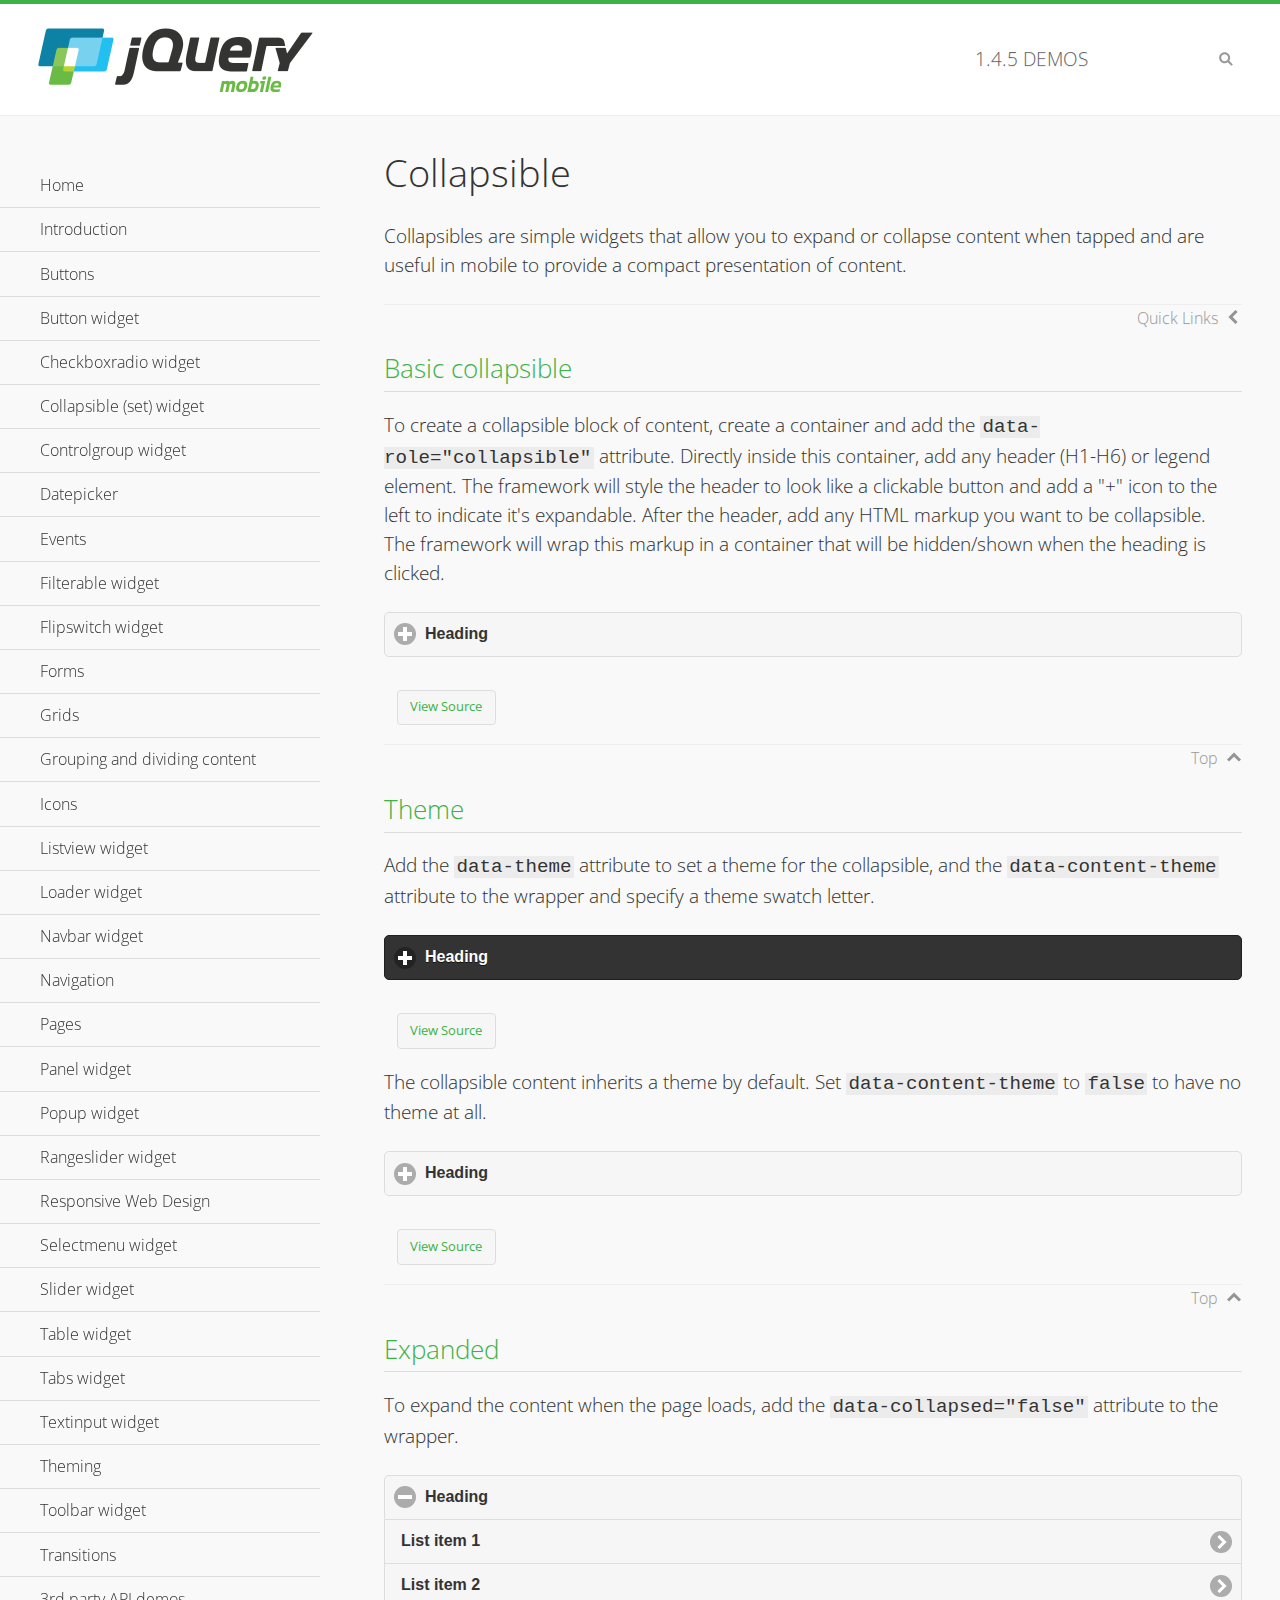
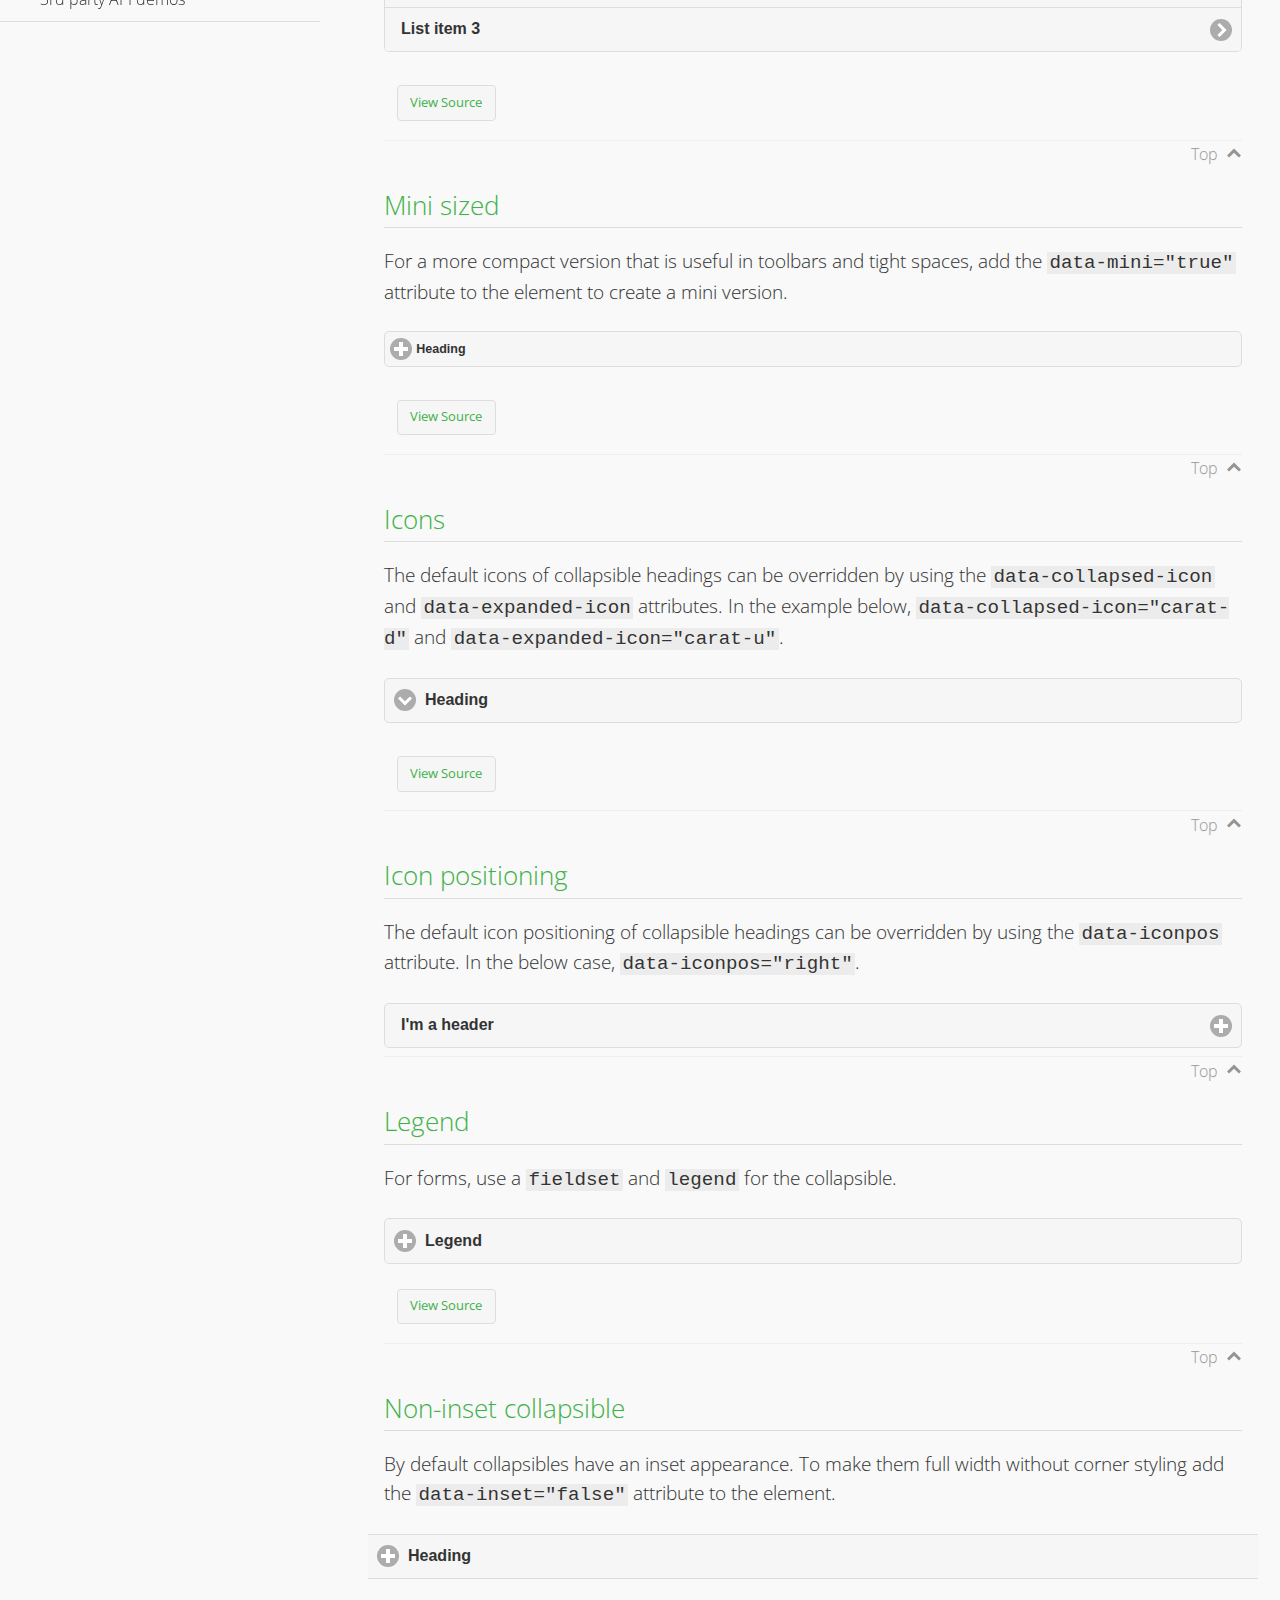
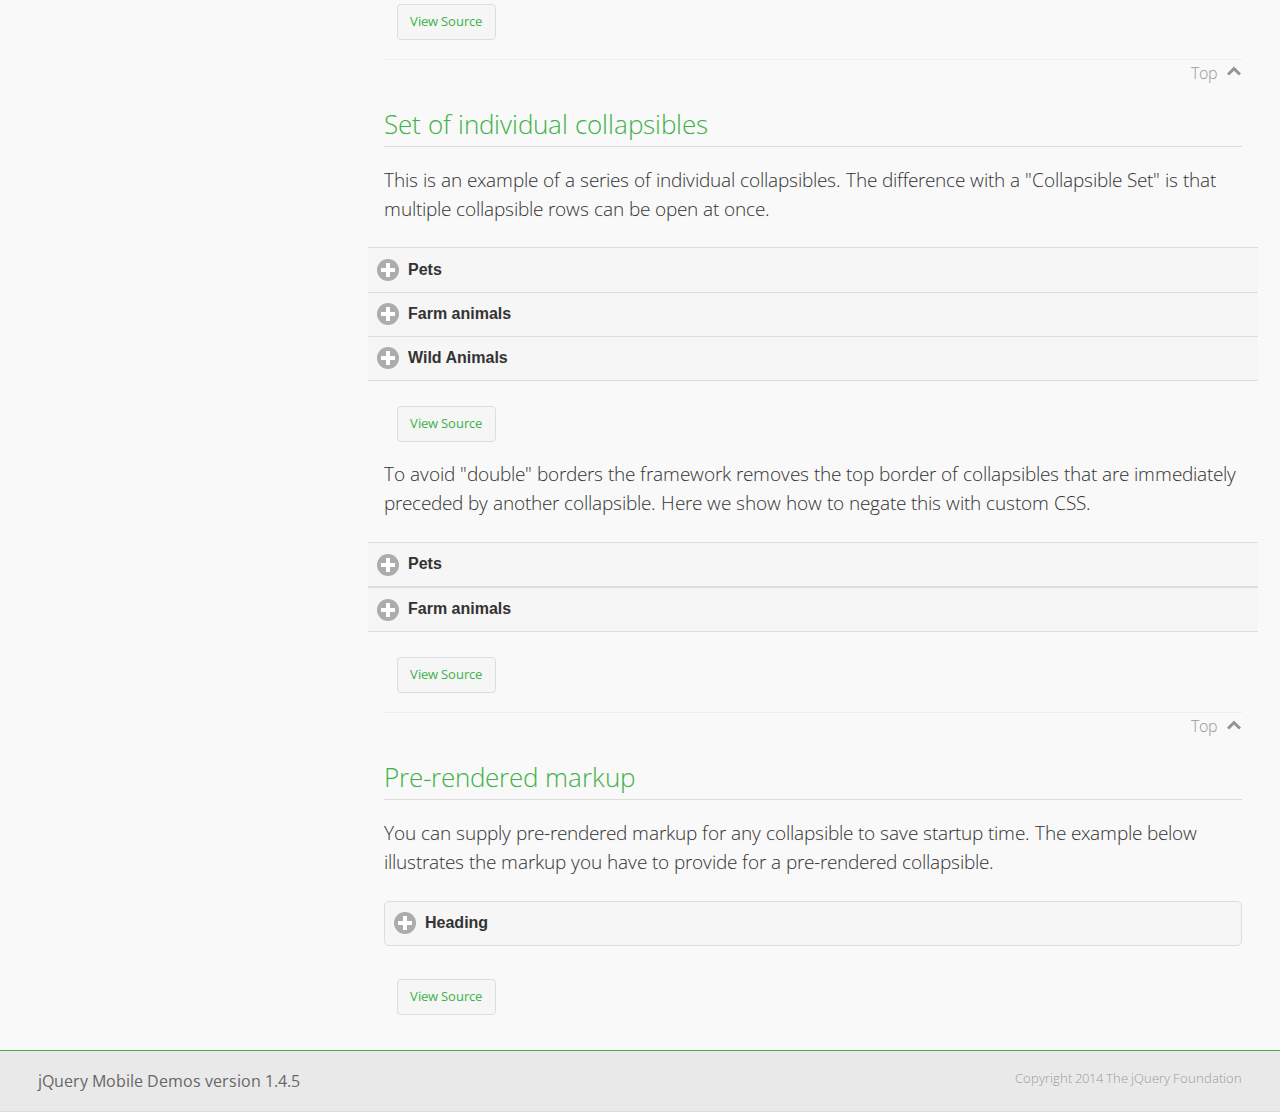
<file: jquery.mobile-1.4.5/demos/collapsible/index.html>
<!DOCTYPE html>
<html>
<head>
	<meta charset="utf-8">
	<meta name="viewport" content="width=device-width, initial-scale=1">
	<title>Collapsible - jQuery Mobile Demos</title>
    <link rel="stylesheet" href="../css/themes/default/jquery.mobile-1.4.5.min.css">
    <link rel="stylesheet" href="../_assets/css/jqm-demos.css">
    <link rel="shortcut icon" href="../favicon.ico">
    <link rel="stylesheet" href="http://fonts.googleapis.com/css?family=Open+Sans:300,400,700">
    <script src="../js/jquery.js"></script>
    <script src="../_assets/js/index.js"></script>
    <script src="../js/jquery.mobile-1.4.5.min.js"></script>
    <style id="negateDoubleBorder">
        #demo-borders .ui-collapsible-heading .ui-btn { border-top-width: 1px !important; }
    </style>
</head>
<body>
<div data-role="page" class="jqm-demos" data-quicklinks="true">

    <div data-role="header" class="jqm-header">
		<h2><a href="../" title="jQuery Mobile Demos home"><img src="../_assets/img/jquery-logo.png" alt="jQuery Mobile"></a></h2>
		<p><span class="jqm-version"></span> Demos</p>
        <a href="#" class="jqm-navmenu-link ui-btn ui-btn-icon-notext ui-corner-all ui-icon-bars ui-nodisc-icon ui-alt-icon ui-btn-left">Menu</a>
        <a href="#" class="jqm-search-link ui-btn ui-btn-icon-notext ui-corner-all ui-icon-search ui-nodisc-icon ui-alt-icon ui-btn-right">Search</a>
    </div><!-- /header -->

    <div role="main" class="ui-content jqm-content">

        <h1>Collapsible</h1>

        <p>Collapsibles are simple widgets that allow you to expand or collapse content when tapped and are useful in mobile to provide a compact presentation of content.</p>

        <h2>Basic collapsible</h2>

        <p>To create a collapsible block of content, create a container and add the <code> data-role="collapsible"</code> attribute. Directly inside this container, add any header (H1-H6) or legend element. The framework will style the header to look like a clickable button and add a "+" icon to the left to indicate it's expandable. After the header, add any HTML markup you want to be collapsible. The framework will wrap this markup in a container that will be hidden/shown when the heading is clicked.</p>

        <div data-demo-html="true">
            <div data-role="collapsible">
                <h4>Heading</h4>
                <p>I'm the collapsible content. By default I'm closed, but you can click the header to open me.</p>
            </div>
        </div><!--/demo-html -->

        <h2>Theme</h2>

        <p>Add the <code>data-theme</code> attribute to set a theme for the collapsible, and the <code>data-content-theme</code> attribute to the wrapper and specify a theme swatch letter.</p>

        <div data-demo-html="true">
            <div data-role="collapsible" data-theme="b" data-content-theme="b">
                <h4>Heading</h4>
                <p>I'm the collapsible content with a themed content block set to "b".</p>
            </div>
        </div><!--/demo-html -->

        <p>The collapsible content inherits a theme by default. Set <code>data-content-theme</code> to <code>false</code> to have no theme at all.</p>

        <div data-demo-html="true">
            <div data-role="collapsible" data-content-theme="false">
                <h4>Heading</h4>
                <p>I'm the collapsible content without a theme.</p>
            </div>
        </div><!--/demo-html -->

        <h2>Expanded</h2>

        <p>To expand the content when the page loads, add the <code>data-collapsed="false"</code> attribute to the wrapper.</p>

        <div data-demo-html="true">
            <div data-role="collapsible" data-collapsed="false">
                <h4>Heading</h4>
                <ul data-role="listview">
                    <li><a href="#">List item 1</a></li>
                    <li><a href="#">List item 2</a></li>
                    <li><a href="#">List item 3</a></li>
                </ul>
            </div>
        </div><!--/demo-html -->

        <h2>Mini sized</h2>

        <p>For a more compact version that is useful in toolbars and tight spaces, add the <code>data-mini="true"</code> attribute to the element to create a mini version. </p>

        <div data-demo-html="true">
            <div data-role="collapsible" data-mini="true">
                <h4>Heading</h4>
                <ul data-role="listview">
                    <li><a href="#">List item 1</a></li>
                    <li><a href="#">List item 2</a></li>
                    <li><a href="#">List item 3</a></li>
                </ul>
            </div>
        </div><!--/demo-html -->

            <h2>Icons</h2>

            <p>The default icons of collapsible headings can be overridden by using the <code>data-collapsed-icon</code> and <code>data-expanded-icon</code> attributes. In the example below, <code>data-collapsed-icon="carat-d"</code> and <code>data-expanded-icon="carat-u"</code>.</p>

            <div data-demo-html="true">
                <div data-role="collapsible" data-collapsed-icon="carat-d" data-expanded-icon="carat-u">
                    <h4>Heading</h4>
                    <ul data-role="listview" data-inset="false">
                        <li>Read-only list item 1</li>
                        <li>Read-only list item 2</li>
                        <li>Read-only list item 3</li>
                    </ul>
                </div>
            </div><!--/demo-html -->

            <h2>Icon positioning</h2>

            <p>The default icon positioning of collapsible headings can be overridden by using the <code>data-iconpos</code> attribute. In the below case, <code>data-iconpos="right"</code>.</p>

            <div data-role="collapsible" data-iconpos="right">
                <h3>I'm a header</h3>
                <p><code>data-iconpos="right"</code></p>
            </div>

        <h2>Legend</h2>

        <p>For forms, use a <code>fieldset</code> and <code>legend</code> for the collapsible.</p>
        <div data-demo-html="true">
            <form>
                <fieldset data-role="collapsible">
                    <legend>Legend</legend>

                    <label for="textinput-f">Text Input:</label>
                    <input type="text" name="textinput-f" id="textinput-f" placeholder="Text input" value="">

                    <div data-role="controlgroup">
                        <input type="checkbox" name="checkbox-1-a" id="checkbox-1-a">
                        <label for="checkbox-1-a">One</label>
                        <input type="checkbox" name="checkbox-2-a" id="checkbox-2-a">
                        <label for="checkbox-2-a">Two</label>
                        <input type="checkbox" name="checkbox-3-a" id="checkbox-3-a">
                        <label for="checkbox-3-a">Three</label>
                    </div>
                </fieldset>
            </form>
        </div><!--/demo-html -->

        <h2>Non-inset collapsible</h2>

        <p>By default collapsibles have an inset appearance. To make them full width without corner styling add the <code>data-inset="false"</code> attribute to the element.</p>

        <div data-demo-html="true">
            <div data-role="collapsible" data-inset="false">
                <h4>Heading</h4>
                <p>I'm the collapsible content. By default I'm closed, but you can click the header to open me.</p>
            </div>
        </div><!--/demo-html -->

        <h2>Set of individual collapsibles</h2>

        <p>This is an example of a series of individual collapsibles. The difference with a "Collapsible Set" is that multiple collapsible rows can be open at once.</p>

        <div data-demo-html="true">
            <div data-role="collapsible" data-inset="false">
                <h3>Pets</h3>
                <ul data-role="listview">
                    <li><a href="#">Canary</a></li>
                    <li><a href="#">Cat</a></li>
                    <li><a href="#">Dog</a></li>
                    <li><a href="#">Gerbil</a></li>
                    <li><a href="#">Iguana</a></li>
                    <li><a href="#">Mouse</a></li>
                </ul>
            </div><!-- /collapsible -->
            <div data-role="collapsible" data-inset="false">
                <h3>Farm animals</h3>
                <ul data-role="listview">
                    <li><a href="#">Chicken</a></li>
                    <li><a href="#">Cow</a></li>
                    <li><a href="#">Duck</a></li>
                    <li><a href="#">Horse</a></li>
                    <li><a href="#">Pig</a></li>
                    <li><a href="#">Sheep</a></li>
                </ul>
            </div><!-- /collapsible -->
            <div data-role="collapsible" data-inset="false">
                <h3>Wild Animals</h3>
                <ul data-role="listview">
                    <li><a href="#">Aardvark</a></li>
                    <li><a href="#">Alligator</a></li>
                    <li><a href="#">Ant</a></li>
                    <li><a href="#">Bear</a></li>
                    <li><a href="#">Beaver</a></li>
                    <li><a href="#">Cougar</a></li>
                    <li><a href="#">Dingo</a></li>
                </ul>
            </div><!-- /collapsible -->
        </div><!--/demo-html -->

        <p>To avoid "double" borders the framework removes the top border of collapsibles that are immediately preceded by another collapsible. Here we show how to negate this with custom CSS.</p>

        <div data-demo-html="true" data-demo-css="#negateDoubleBorder">
            <div id="demo-borders">
                <div data-role="collapsible" data-inset="false">
                    <h3>Pets</h3>
                    <ul data-role="listview">
                        <li><a href="#">Canary</a></li>
                        <li><a href="#">Cat</a></li>
                        <li><a href="#">Dog</a></li>
                        <li><a href="#">Gerbil</a></li>
                        <li><a href="#">Iguana</a></li>
                        <li><a href="#">Mouse</a></li>
                    </ul>
                </div><!-- /collapsible -->
                <div data-role="collapsible" data-inset="false">
                    <h3>Farm animals</h3>
                    <ul data-role="listview">
                        <li><a href="#">Chicken</a></li>
                        <li><a href="#">Cow</a></li>
                        <li><a href="#">Duck</a></li>
                        <li><a href="#">Horse</a></li>
                        <li><a href="#">Pig</a></li>
                        <li><a href="#">Sheep</a></li>
                    </ul>
                </div><!-- /collapsible -->
            </div>
        </div><!--/demo-html -->

			<h2>Pre-rendered markup</h2>
			<p>You can supply pre-rendered markup for any collapsible to save startup time. The example below illustrates the markup you have to provide for a pre-rendered collapsible.</p>
				<div data-demo-html="true">
					<div data-role="collapsible" data-enhanced="true" class="ui-collapsible ui-collapsible-inset ui-corner-all ui-collapsible-collapsed">
						<h4 class="ui-collapsible-heading ui-collapsible-heading-collapsed">
							<a href="#" class="ui-collapsible-heading-toggle ui-btn ui-btn-icon-left ui-icon-plus">
							Heading
							<div class="ui-collapsible-heading-status"> click to expand contents</div>
							</a>
						</h4>
						<div class="ui-collapsible-content ui-collapsible-content-collapsed" aria-hidden="true">
						<p>I'm the collapsible content. By default I'm closed, but you can click the header to open me.</p>
						</div>
					</div>
				</div>

	</div><!-- /content -->
	    <div data-role="panel" class="jqm-navmenu-panel" data-position="left" data-display="overlay" data-theme="a">
	    	<ul class="jqm-list ui-alt-icon ui-nodisc-icon">
<li data-filtertext="demos homepage" data-icon="home"><a href=".././">Home</a></li>
<li data-filtertext="introduction overview getting started"><a href="../intro/" data-ajax="false">Introduction</a></li>
<li data-filtertext="buttons button markup buttonmarkup method anchor link button element"><a href="../button-markup/" data-ajax="false">Buttons</a></li>
<li data-filtertext="form button widget input button submit reset"><a href="../button/" data-ajax="false">Button widget</a></li>
<li data-role="collapsible" data-enhanced="true" data-collapsed-icon="carat-d" data-expanded-icon="carat-u" data-iconpos="right" data-inset="false" class="ui-collapsible ui-collapsible-themed-content ui-collapsible-collapsed">
	<h3 class="ui-collapsible-heading ui-collapsible-heading-collapsed">
		<a href="#" class="ui-collapsible-heading-toggle ui-btn ui-btn-icon-right ui-btn-inherit ui-icon-carat-d">
		    Checkboxradio widget<span class="ui-collapsible-heading-status"> click to expand contents</span>
		</a>
	</h3>
	<div class="ui-collapsible-content ui-body-inherit ui-collapsible-content-collapsed" aria-hidden="true">
		<ul>
			<li data-filtertext="form checkboxradio widget checkbox input checkboxes controlgroups"><a href="../checkboxradio-checkbox/" data-ajax="false">Checkboxes</a></li>
			<li data-filtertext="form checkboxradio widget radio input radio buttons controlgroups"><a href="../checkboxradio-radio/" data-ajax="false">Radio buttons</a></li>
		</ul>
	</div>
</li>
<li data-role="collapsible" data-enhanced="true" data-collapsed-icon="carat-d" data-expanded-icon="carat-u" data-iconpos="right" data-inset="false" class="ui-collapsible ui-collapsible-themed-content ui-collapsible-collapsed">
	<h3 class="ui-collapsible-heading ui-collapsible-heading-collapsed">
		<a href="#" class="ui-collapsible-heading-toggle ui-btn ui-btn-icon-right ui-btn-inherit ui-icon-carat-d">
			Collapsible (set) widget<span class="ui-collapsible-heading-status"> click to expand contents</span>
		</a>
	</h3>
	<div class="ui-collapsible-content ui-body-inherit ui-collapsible-content-collapsed" aria-hidden="true">
		<ul>
			<li data-filtertext="collapsibles content formatting"><a href="../collapsible/" data-ajax="false">Collapsible</a></li>
			<li data-filtertext="dynamic collapsible set accordion append expand"><a href="../collapsible-dynamic/" data-ajax="false">Dynamic collapsibles</a></li>
			<li data-filtertext="accordions collapsible set widget content formatting grouped collapsibles"><a href="../collapsibleset/" data-ajax="false">Collapsible set</a></li>
		</ul>
	</div>
</li>
<li data-role="collapsible" data-enhanced="true" data-collapsed-icon="carat-d" data-expanded-icon="carat-u" data-iconpos="right" data-inset="false" class="ui-collapsible ui-collapsible-themed-content ui-collapsible-collapsed">
	<h3 class="ui-collapsible-heading ui-collapsible-heading-collapsed">
		<a href="#" class="ui-collapsible-heading-toggle ui-btn ui-btn-icon-right ui-btn-inherit ui-icon-carat-d">
			Controlgroup widget<span class="ui-collapsible-heading-status"> click to expand contents</span>
		</a>
	</h3>
	<div class="ui-collapsible-content ui-body-inherit ui-collapsible-content-collapsed" aria-hidden="true">
		<ul>
			<li data-filtertext="controlgroups selectmenu checkboxradio input grouped buttons horizontal vertical"><a href="../controlgroup/" data-ajax="false">Controlgroup</a></li>
			<li data-filtertext="dynamic controlgroup dynamically add buttons"><a href="../controlgroup-dynamic/" data-ajax="false">Dynamic controlgroups</a></li>
		</ul>
	</div>
</li>
<li data-filtertext="form datepicker widget date input"><a href="../datepicker/" data-ajax="false">Datepicker</a></li>
<li data-role="collapsible" data-enhanced="true" data-collapsed-icon="carat-d" data-expanded-icon="carat-u" data-iconpos="right" data-inset="false" class="ui-collapsible ui-collapsible-themed-content ui-collapsible-collapsed">
	<h3 class="ui-collapsible-heading ui-collapsible-heading-collapsed">
		<a href="#" class="ui-collapsible-heading-toggle ui-btn ui-btn-icon-right ui-btn-inherit ui-icon-carat-d">
			Events<span class="ui-collapsible-heading-status"> click to expand contents</span>
		</a>
	</h3>
	<div class="ui-collapsible-content ui-body-inherit ui-collapsible-content-collapsed" aria-hidden="true">
		<ul>
			<li data-filtertext="swipe to delete list items listviews swipe events"><a href="../swipe-list/" data-ajax="false">Swipe list items</a></li>
			<li data-filtertext="swipe to navigate swipe page navigation swipe events"><a href="../swipe-page/" data-ajax="false">Swipe page navigation</a></li>
		</ul>
	</div>
</li>
<li data-filtertext="filterable filter elements sorting searching listview table"><a href="../filterable/" data-ajax="false">Filterable widget</a></li>
<li data-filtertext="form flipswitch widget flip toggle switch binary select checkbox input"><a href="../flipswitch/" data-ajax="false">Flipswitch widget</a></li>
<li data-role="collapsible" data-enhanced="true" data-collapsed-icon="carat-d" data-expanded-icon="carat-u" data-iconpos="right" data-inset="false" class="ui-collapsible ui-collapsible-themed-content ui-collapsible-collapsed">
	<h3 class="ui-collapsible-heading ui-collapsible-heading-collapsed">
		<a href="#" class="ui-collapsible-heading-toggle ui-btn ui-btn-icon-right ui-btn-inherit ui-icon-carat-d">
			Forms<span class="ui-collapsible-heading-status"> click to expand contents</span>
		</a>
	</h3>
	<div class="ui-collapsible-content ui-body-inherit ui-collapsible-content-collapsed" aria-hidden="true">
		<ul>
			<li data-filtertext="forms text checkbox radio range button submit reset inputs selects textarea slider flipswitch label form elements"><a href="../forms/" data-ajax="false">Forms</a></li>
			<li data-filtertext="form hide labels hidden accessible ui-hidden-accessible forms"><a href="../forms-label-hidden-accessible/" data-ajax="false">Hide labels</a></li>
			<li data-filtertext="form field containers fieldcontain ui-field-contain forms"><a href="../forms-field-contain/" data-ajax="false">Field containers</a></li>
			<li data-filtertext="forms disabled form elements"><a href="../forms-disabled/" data-ajax="false">Forms disabled</a></li>
			<li data-filtertext="forms gallery examples overview forms text checkbox radio range button submit reset inputs selects textarea slider flipswitch label form elements"><a href="../forms-gallery/" data-ajax="false">Forms gallery</a></li>
		</ul>
	</div>
</li>
<li data-role="collapsible" data-enhanced="true" data-collapsed-icon="carat-d" data-expanded-icon="carat-u" data-iconpos="right" data-inset="false" class="ui-collapsible ui-collapsible-themed-content ui-collapsible-collapsed">
	<h3 class="ui-collapsible-heading ui-collapsible-heading-collapsed">
		<a href="#" class="ui-collapsible-heading-toggle ui-btn ui-btn-icon-right ui-btn-inherit ui-icon-carat-d">
			Grids<span class="ui-collapsible-heading-status"> click to expand contents</span>
		</a>
	</h3>
	<div class="ui-collapsible-content ui-body-inherit ui-collapsible-content-collapsed" aria-hidden="true">
		<ul>
			<li data-filtertext="grids columns blocks content formatting rwd responsive css framework"><a href="../grids/" data-ajax="false">Grids</a></li>
			<li data-filtertext="buttons in grids css framework"><a href="../grids-buttons/" data-ajax="false">Buttons in grids</a></li>
			<li data-filtertext="custom responsive grids rwd css framework"><a href="../grids-custom-responsive/" data-ajax="false">Custom responsive grids</a></li>
		</ul>
	</div>
</li>
<li data-filtertext="blocks content formatting sections heading"><a href="../body-bar-classes/" data-ajax="false">Grouping and dividing content</a></li>
<li data-role="collapsible" data-enhanced="true" data-collapsed-icon="carat-d" data-expanded-icon="carat-u" data-iconpos="right" data-inset="false" class="ui-collapsible ui-collapsible-themed-content ui-collapsible-collapsed">
	<h3 class="ui-collapsible-heading ui-collapsible-heading-collapsed">
		<a href="#" class="ui-collapsible-heading-toggle ui-btn ui-btn-icon-right ui-btn-inherit ui-icon-carat-d">
			Icons<span class="ui-collapsible-heading-status"> click to expand contents</span>
		</a>
	</h3>
	<div class="ui-collapsible-content ui-body-inherit ui-collapsible-content-collapsed" aria-hidden="true">
		<ul>
			<li data-filtertext="button icons svg disc alt custom icon position"><a href="../icons/" data-ajax="false">Icons</a></li>
			<li data-filtertext=""><a href="../icons-grunticon/" data-ajax="false">Grunticon loader</a></li>
		</ul>
	</div>
</li>
<li data-role="collapsible" data-enhanced="true" data-collapsed-icon="carat-d" data-expanded-icon="carat-u" data-iconpos="right" data-inset="false" class="ui-collapsible ui-collapsible-themed-content ui-collapsible-collapsed">
	<h3 class="ui-collapsible-heading ui-collapsible-heading-collapsed">
		<a href="#" class="ui-collapsible-heading-toggle ui-btn ui-btn-icon-right ui-btn-inherit ui-icon-carat-d">
			Listview widget<span class="ui-collapsible-heading-status"> click to expand contents</span>
		</a>
	</h3>
	<div class="ui-collapsible-content ui-body-inherit ui-collapsible-content-collapsed" aria-hidden="true">
		<ul>
			<li data-filtertext="listview widget thumbnails icons nested split button collapsible ul ol"><a href="../listview/" data-ajax="false">Listview</a></li>
			<li data-filtertext="autocomplete filterable reveal listview filtertextbeforefilter placeholder"><a href="../listview-autocomplete/" data-ajax="false">Listview autocomplete</a></li>
			<li data-filtertext="autocomplete filterable reveal listview remote data filtertextbeforefilter placeholder"><a href="../listview-autocomplete-remote/" data-ajax="false">Listview autocomplete remote data</a></li>
			<li data-filtertext="autodividers anchor jump scroll linkbars listview lists ul ol"><a href="../listview-autodividers-linkbar/" data-ajax="false">Listview autodividers linkbar</a></li>
			<li data-filtertext="listview autodividers selector autodividersselector lists ul ol"><a href="../listview-autodividers-selector/" data-ajax="false">Listview autodividers selector</a></li>
			<li data-filtertext="listview nested list items"><a href="../listview-nested-lists/" data-ajax="false">Nested Listviews</a></li>
			<li data-filtertext="listview collapsible list items flat"><a href="../listview-collapsible-item-flat/" data-ajax="false">Listview collapsible list items (flat)</a></li>
			<li data-filtertext="listview collapsible list indented"><a href="../listview-collapsible-item-indented/" data-ajax="false">Listview collapsible list items (indented)</a></li>
			<li data-filtertext="grid listview responsive grids responsive listviews lists ul"><a href="../listview-grid/" data-ajax="false">Listview responsive grid</a></li>
		</ul>
	</div>
</li>
<li data-filtertext="loader widget page loading navigation overlay spinner"><a href="../loader/" data-ajax="false">Loader widget</a></li>
<li data-filtertext="navbar widget navmenu toolbars header footer"><a href="../navbar/" data-ajax="false">Navbar widget</a></li>
<li data-role="collapsible" data-enhanced="true" data-collapsed-icon="carat-d" data-expanded-icon="carat-u" data-iconpos="right" data-inset="false" class="ui-collapsible ui-collapsible-themed-content ui-collapsible-collapsed">
	<h3 class="ui-collapsible-heading ui-collapsible-heading-collapsed">
		<a href="#" class="ui-collapsible-heading-toggle ui-btn ui-btn-icon-right ui-btn-inherit ui-icon-carat-d">
			Navigation<span class="ui-collapsible-heading-status"> click to expand contents</span>
		</a>
	</h3>
	<div class="ui-collapsible-content ui-body-inherit ui-collapsible-content-collapsed" aria-hidden="true">
		<ul>
			<li data-filtertext="ajax navigation navigate widget history event method"><a href="../navigation/" data-ajax="false">Navigation</a></li>
			<li data-filtertext="linking pages page links navigation ajax prefetch cache"><a href="../navigation-linking-pages/" data-ajax="false">Linking pages</a></li>
			<!-- <li data-filtertext="php redirect server redirection server-side navigation"><a href="../navigation-php-redirect/" data-ajax="false">PHP redirect demo</a></li>-->
			<li data-filtertext="navigation redirection hash query"><a href="../navigation-hash-processing/" data-ajax="false">Hash processing demo</a></li>
			<li data-filtertext="navigation redirection hash query"><a href="../page-events/" data-ajax="false">Page Navigation Events</a></li>
		</ul>
	</div>
</li>
<li data-role="collapsible" data-enhanced="true" data-collapsed-icon="carat-d" data-expanded-icon="carat-u" data-iconpos="right" data-inset="false" class="ui-collapsible ui-collapsible-themed-content ui-collapsible-collapsed">
	<h3 class="ui-collapsible-heading ui-collapsible-heading-collapsed">
		<a href="#" class="ui-collapsible-heading-toggle ui-btn ui-btn-icon-right ui-btn-inherit ui-icon-carat-d">
			Pages<span class="ui-collapsible-heading-status"> click to expand contents</span>
		</a>
	</h3>
	<div class="ui-collapsible-content ui-body-inherit ui-collapsible-content-collapsed" aria-hidden="true">
		<ul>
			<li data-filtertext="pages page widget ajax navigation"><a href="../pages/" data-ajax="false">Pages</a></li>
			<li data-filtertext="single page"><a href="../pages-single-page/" data-ajax="false">Single page</a></li>
			<li data-filtertext="multipage multi-page page"><a href="../pages-multi-page/" data-ajax="false">Multi-page template</a></li>
			<li data-filtertext="dialog page widget modal popup"><a href="../pages-dialog/" data-ajax="false">Dialog page</a></li>
		</ul>
	</div>
</li>
<li data-role="collapsible" data-enhanced="true" data-collapsed-icon="carat-d" data-expanded-icon="carat-u" data-iconpos="right" data-inset="false" class="ui-collapsible ui-collapsible-themed-content ui-collapsible-collapsed">
	<h3 class="ui-collapsible-heading ui-collapsible-heading-collapsed">
		<a href="#" class="ui-collapsible-heading-toggle ui-btn ui-btn-icon-right ui-btn-inherit ui-icon-carat-d">
			Panel widget<span class="ui-collapsible-heading-status"> click to expand contents</span>
		</a>
	</h3>
	<div class="ui-collapsible-content ui-body-inherit ui-collapsible-content-collapsed" aria-hidden="true">
		<ul>
			<li data-filtertext="panel widget sliding panels reveal push overlay responsive"><a href="../panel/" data-ajax="false">Panel</a></li>
			<li data-filtertext=""><a href="../panel-external/" data-ajax="false">External panels</a></li>
			<li data-filtertext="panel "><a href="../panel-fixed/" data-ajax="false">Fixed panels</a></li>
			<li data-filtertext="panel slide panels sliding panels shadow rwd responsive breakpoint"><a href="../panel-responsive/" data-ajax="false">Panels responsive</a></li>
			<li data-filtertext="panel custom style custom panel width reveal shadow listview panel styling page background wrapper"><a href="../panel-styling/" data-ajax="false">Custom panel style</a></li>
			<li data-filtertext="panel open on swipe"><a href="../panel-swipe-open/" data-ajax="false">Panel open on swipe</a></li>
			<li data-filtertext="panels outside page internal external toolbars"><a href="../panel-external-internal/" data-ajax="false">Panel external and internal</a></li>
		</ul>
	</div>
</li>
<li data-role="collapsible" data-enhanced="true" data-collapsed-icon="carat-d" data-expanded-icon="carat-u" data-iconpos="right" data-inset="false" class="ui-collapsible ui-collapsible-themed-content ui-collapsible-collapsed">
	<h3 class="ui-collapsible-heading ui-collapsible-heading-collapsed">
		<a href="#" class="ui-collapsible-heading-toggle ui-btn ui-btn-icon-right ui-btn-inherit ui-icon-carat-d">
			Popup widget<span class="ui-collapsible-heading-status"> click to expand contents</span>
		</a>
	</h3>
	<div class="ui-collapsible-content ui-body-inherit ui-collapsible-content-collapsed" aria-hidden="true">
		<ul>
			<li data-filtertext="popup widget popups dialog modal transition tooltip lightbox form overlay screen flip pop fade transition"><a href="../popup/" data-ajax="false">Popup</a></li>
			<li data-filtertext="popup alignment position"><a href="../popup-alignment/" data-ajax="false">Popup alignment</a></li>
			<li data-filtertext="popup arrow size popups popover"><a href="../popup-arrow-size/" data-ajax="false">Popup arrow size</a></li>
			<li data-filtertext="dynamic popups popup images lightbox"><a href="../popup-dynamic/" data-ajax="false">Dynamic popups</a></li>
			<li data-filtertext="popups with iframes scaling"><a href="../popup-iframe/" data-ajax="false">Popups with iframes</a></li>
			<li data-filtertext="popup image scaling"><a href="../popup-image-scaling/" data-ajax="false">Popup image scaling</a></li>
			<li data-filtertext="external popup outside multi-page"><a href="../popup-outside-multipage/" data-ajax="false">Popup outside multi-page</a></li>
		</ul>
	</div>
</li>
<li data-filtertext="form rangeslider widget dual sliders dual handle sliders range input"><a href="../rangeslider/" data-ajax="false">Rangeslider widget</a></li>
<li data-filtertext="responsive web design rwd adaptive progressive enhancement PE accessible mobile breakpoints media query media queries"><a href="../rwd/" data-ajax="false">Responsive Web Design</a></li>
<li data-role="collapsible" data-enhanced="true" data-collapsed-icon="carat-d" data-expanded-icon="carat-u" data-iconpos="right" data-inset="false" class="ui-collapsible ui-collapsible-themed-content ui-collapsible-collapsed">
	<h3 class="ui-collapsible-heading ui-collapsible-heading-collapsed">
		<a href="#" class="ui-collapsible-heading-toggle ui-btn ui-btn-icon-right ui-btn-inherit ui-icon-carat-d">
			Selectmenu widget<span class="ui-collapsible-heading-status"> click to expand contents</span>
		</a>
	</h3>
	<div class="ui-collapsible-content ui-body-inherit ui-collapsible-content-collapsed" aria-hidden="true">
		<ul>
			<li data-filtertext="form selectmenu widget select input custom select menu selects"><a href="../selectmenu/" data-ajax="false">Selectmenu</a></li>
			<li data-filtertext="form custom select menu selectmenu widget custom menu option optgroup multiple selects"><a href="../selectmenu-custom/" data-ajax="false">Custom select menu</a></li>
			<li data-filtertext="filterable select filter popup dialog"><a href="../selectmenu-custom-filter/" data-ajax="false">Custom select menu with filter</a></li>
		</ul>
	</div>
</li>
<li data-role="collapsible" data-enhanced="true" data-collapsed-icon="carat-d" data-expanded-icon="carat-u" data-iconpos="right" data-inset="false" class="ui-collapsible ui-collapsible-themed-content ui-collapsible-collapsed">
	<h3 class="ui-collapsible-heading ui-collapsible-heading-collapsed">
		<a href="#" class="ui-collapsible-heading-toggle ui-btn ui-btn-icon-right ui-btn-inherit ui-icon-carat-d">
			Slider widget<span class="ui-collapsible-heading-status"> click to expand contents</span>
		</a>
	</h3>
	<div class="ui-collapsible-content ui-body-inherit ui-collapsible-content-collapsed" aria-hidden="true">
		<ul>
			<li data-filtertext="form slider widget range input single sliders"><a href="../slider/" data-ajax="false">Slider</a></li>
			<li data-filtertext="form slider widget flipswitch slider binary select flip toggle switch"><a href="../slider-flipswitch/" data-ajax="false">Slider flip toggle switch</a></li>
			<li data-filtertext="form slider tooltip handle value input range sliders"><a href="../slider-tooltip/" data-ajax="false">Slider tooltip</a></li>
		</ul>
	</div>
</li>
<li data-role="collapsible" data-enhanced="true" data-collapsed-icon="carat-d" data-expanded-icon="carat-u" data-iconpos="right" data-inset="false" class="ui-collapsible ui-collapsible-themed-content ui-collapsible-collapsed">
	<h3 class="ui-collapsible-heading ui-collapsible-heading-collapsed">
		<a href="#" class="ui-collapsible-heading-toggle ui-btn ui-btn-icon-right ui-btn-inherit ui-icon-carat-d">
			Table widget<span class="ui-collapsible-heading-status"> click to expand contents</span>
		</a>
	</h3>
	<div class="ui-collapsible-content ui-body-inherit ui-collapsible-content-collapsed" aria-hidden="true">
		<ul>
			<li data-filtertext="table widget reflow column toggle th td responsive tables rwd hide show tabular"><a href="../table-column-toggle/" data-ajax="false">Table Column Toggle</a></li>
			<li data-filtertext="table column toggle phone comparison demo"><a href="../table-column-toggle-example/" data-ajax="false">Table Column Toggle demo</a></li>
			<li data-filtertext="responsive tables table column toggle heading groups rwd breakpoint"><a href="../table-column-toggle-heading-groups/" data-ajax="false">Table Column Toggle heading groups</a></li>
			<li data-filtertext="responsive tables table column toggle hide rwd breakpoint customization options"><a href="../table-column-toggle-options/" data-ajax="false">Table Column Toggle options</a></li>
			<li data-filtertext="table reflow th td responsive rwd columns tabular"><a href="../table-reflow/" data-ajax="false">Table Reflow</a></li>
			<li data-filtertext="responsive tables table reflow heading groups rwd breakpoint"><a href="../table-reflow-heading-groups/" data-ajax="false">Table Reflow heading groups</a></li>
			<li data-filtertext="responsive tables table reflow stripes strokes table style"><a href="../table-reflow-stripes-strokes/" data-ajax="false">Table Reflow stripes and strokes</a></li>
			<li data-filtertext="responsive tables table reflow stack custom styles"><a href="../table-reflow-styling/" data-ajax="false">Table Reflow custom styles</a></li>
		</ul>
	</div>
</li>
<li data-filtertext="ui tabs widget"><a href="../tabs/" data-ajax="false">Tabs widget</a></li>
<li data-filtertext="form textinput widget text input textarea number date time tel email file color password"><a href="../textinput/" data-ajax="false">Textinput widget</a></li>
<li data-role="collapsible" data-enhanced="true" data-collapsed-icon="carat-d" data-expanded-icon="carat-u" data-iconpos="right" data-inset="false" class="ui-collapsible ui-collapsible-themed-content ui-collapsible-collapsed">
	<h3 class="ui-collapsible-heading ui-collapsible-heading-collapsed">
		<a href="#" class="ui-collapsible-heading-toggle ui-btn ui-btn-icon-right ui-btn-inherit ui-icon-carat-d">
			Theming<span class="ui-collapsible-heading-status"> click to expand contents</span>
		</a>
	</h3>
	<div class="ui-collapsible-content ui-body-inherit ui-collapsible-content-collapsed" aria-hidden="true">
		<ul>
			<li data-filtertext="default theme swatches theming style css"><a href="../theme-default/" data-ajax="false">Default theme</a></li>
			<li data-filtertext="classic theme old theme swatches theming style css"><a href="../theme-classic/" data-ajax="false">Classic theme</a></li>
		</ul>
	</div>
</li>
<li data-role="collapsible" data-enhanced="true" data-collapsed-icon="carat-d" data-expanded-icon="carat-u" data-iconpos="right" data-inset="false" class="ui-collapsible ui-collapsible-themed-content ui-collapsible-collapsed">
	<h3 class="ui-collapsible-heading ui-collapsible-heading-collapsed">
		<a href="#" class="ui-collapsible-heading-toggle ui-btn ui-btn-icon-right ui-btn-inherit ui-icon-carat-d">
			Toolbar widget<span class="ui-collapsible-heading-status"> click to expand contents</span>
		</a>
	</h3>
	<div class="ui-collapsible-content ui-body-inherit ui-collapsible-content-collapsed" aria-hidden="true">
		<ul>
			<li data-filtertext="toolbar widget header footer toolbars fixed fullscreen external sections"><a href="../toolbar/" data-ajax="false">Toolbar</a></li>
			<li data-filtertext="dynamic toolbars dynamically add toolbar header footer"><a href="../toolbar-dynamic/" data-ajax="false">Dynamic toolbars</a></li>
			<li data-filtertext="external toolbars header footer"><a href="../toolbar-external/" data-ajax="false">External toolbars</a></li>
			<li data-filtertext="fixed toolbars header footer"><a href="../toolbar-fixed/" data-ajax="false">Fixed toolbars</a></li>
			<li data-filtertext="fixed fullscreen toolbars header footer"><a href="../toolbar-fixed-fullscreen/" data-ajax="false">Fullscreen toolbars</a></li>
			<li data-filtertext="external fixed toolbars header footer"><a href="../toolbar-fixed-external/" data-ajax="false">Fixed external toolbars</a></li>
			<li data-filtertext="external persistent toolbars header footer navbar navmenu"><a href="../toolbar-fixed-persistent/" data-ajax="false">Persistent toolbars</a></li>
			<li data-filtertext="external ajax optimized toolbars persistent toolbars header footer navbar"><a href="../toolbar-fixed-persistent-optimized/" data-ajax="false">Ajax optimized toolbars</a></li>
			<li data-filtertext="form in toolbars header footer"><a href="../toolbar-fixed-forms/" data-ajax="false">Form in toolbar</a></li>
		</ul>
	</div>
</li>
<li data-filtertext="page transitions animated pages popup navigation flip slide fade pop"><a href="../transitions/" data-ajax="false">Transitions</a></li>
<li data-role="collapsible" data-enhanced="true" data-collapsed-icon="carat-d" data-expanded-icon="carat-u" data-iconpos="right" data-inset="false" class="ui-collapsible ui-collapsible-themed-content ui-collapsible-collapsed">
	<h3 class="ui-collapsible-heading ui-collapsible-heading-collapsed">
		<a href="#" class="ui-collapsible-heading-toggle ui-btn ui-btn-icon-right ui-btn-inherit ui-icon-carat-d">
			3rd party API demos<span class="ui-collapsible-heading-status"> click to expand contents</span>
		</a>
	</h3>
	<div class="ui-collapsible-content ui-body-inherit ui-collapsible-content-collapsed" aria-hidden="true">
		<ul>
			<li data-filtertext="backbone requirejs navigation router"><a href="../backbone-requirejs/" data-ajax="false">Backbone RequireJS</a></li>
			<li data-filtertext="google maps geolocation demo"><a href="../map-geolocation/" data-ajax="false">Google Maps geolocation</a></li>
			<li data-filtertext="google maps hybrid"><a href="../map-list-toggle/" data-ajax="false">Google Maps list toggle</a></li>
		</ul>
	</div>
</li>



		     </ul>
		</div><!-- /panel -->


	<div data-role="footer" data-position="fixed" data-tap-toggle="false" class="jqm-footer">
		<p>jQuery Mobile Demos version <span class="jqm-version"></span></p>
		<p>Copyright 2014 The jQuery Foundation</p>
	</div><!-- /footer -->
	<!-- TODO: This should become an external panel so we can add input to markup (unique ID) -->
    <div data-role="panel" class="jqm-search-panel" data-position="right" data-display="overlay" data-theme="a">
		<div class="jqm-search">
			<ul class="jqm-list" data-filter-placeholder="Search demos..." data-filter-reveal="true">
<li data-filtertext="demos homepage" data-icon="home"><a href=".././">Home</a></li>
<li data-filtertext="introduction overview getting started"><a href="../intro/" data-ajax="false">Introduction</a></li>
<li data-filtertext="buttons button markup buttonmarkup method anchor link button element"><a href="../button-markup/" data-ajax="false">Buttons</a></li>
<li data-filtertext="form button widget input button submit reset"><a href="../button/" data-ajax="false">Button widget</a></li>
<li data-role="collapsible" data-enhanced="true" data-collapsed-icon="carat-d" data-expanded-icon="carat-u" data-iconpos="right" data-inset="false" class="ui-collapsible ui-collapsible-themed-content ui-collapsible-collapsed">
	<h3 class="ui-collapsible-heading ui-collapsible-heading-collapsed">
		<a href="#" class="ui-collapsible-heading-toggle ui-btn ui-btn-icon-right ui-btn-inherit ui-icon-carat-d">
		    Checkboxradio widget<span class="ui-collapsible-heading-status"> click to expand contents</span>
		</a>
	</h3>
	<div class="ui-collapsible-content ui-body-inherit ui-collapsible-content-collapsed" aria-hidden="true">
		<ul>
			<li data-filtertext="form checkboxradio widget checkbox input checkboxes controlgroups"><a href="../checkboxradio-checkbox/" data-ajax="false">Checkboxes</a></li>
			<li data-filtertext="form checkboxradio widget radio input radio buttons controlgroups"><a href="../checkboxradio-radio/" data-ajax="false">Radio buttons</a></li>
		</ul>
	</div>
</li>
<li data-role="collapsible" data-enhanced="true" data-collapsed-icon="carat-d" data-expanded-icon="carat-u" data-iconpos="right" data-inset="false" class="ui-collapsible ui-collapsible-themed-content ui-collapsible-collapsed">
	<h3 class="ui-collapsible-heading ui-collapsible-heading-collapsed">
		<a href="#" class="ui-collapsible-heading-toggle ui-btn ui-btn-icon-right ui-btn-inherit ui-icon-carat-d">
			Collapsible (set) widget<span class="ui-collapsible-heading-status"> click to expand contents</span>
		</a>
	</h3>
	<div class="ui-collapsible-content ui-body-inherit ui-collapsible-content-collapsed" aria-hidden="true">
		<ul>
			<li data-filtertext="collapsibles content formatting"><a href="../collapsible/" data-ajax="false">Collapsible</a></li>
			<li data-filtertext="dynamic collapsible set accordion append expand"><a href="../collapsible-dynamic/" data-ajax="false">Dynamic collapsibles</a></li>
			<li data-filtertext="accordions collapsible set widget content formatting grouped collapsibles"><a href="../collapsibleset/" data-ajax="false">Collapsible set</a></li>
		</ul>
	</div>
</li>
<li data-role="collapsible" data-enhanced="true" data-collapsed-icon="carat-d" data-expanded-icon="carat-u" data-iconpos="right" data-inset="false" class="ui-collapsible ui-collapsible-themed-content ui-collapsible-collapsed">
	<h3 class="ui-collapsible-heading ui-collapsible-heading-collapsed">
		<a href="#" class="ui-collapsible-heading-toggle ui-btn ui-btn-icon-right ui-btn-inherit ui-icon-carat-d">
			Controlgroup widget<span class="ui-collapsible-heading-status"> click to expand contents</span>
		</a>
	</h3>
	<div class="ui-collapsible-content ui-body-inherit ui-collapsible-content-collapsed" aria-hidden="true">
		<ul>
			<li data-filtertext="controlgroups selectmenu checkboxradio input grouped buttons horizontal vertical"><a href="../controlgroup/" data-ajax="false">Controlgroup</a></li>
			<li data-filtertext="dynamic controlgroup dynamically add buttons"><a href="../controlgroup-dynamic/" data-ajax="false">Dynamic controlgroups</a></li>
		</ul>
	</div>
</li>
<li data-filtertext="form datepicker widget date input"><a href="../datepicker/" data-ajax="false">Datepicker</a></li>
<li data-role="collapsible" data-enhanced="true" data-collapsed-icon="carat-d" data-expanded-icon="carat-u" data-iconpos="right" data-inset="false" class="ui-collapsible ui-collapsible-themed-content ui-collapsible-collapsed">
	<h3 class="ui-collapsible-heading ui-collapsible-heading-collapsed">
		<a href="#" class="ui-collapsible-heading-toggle ui-btn ui-btn-icon-right ui-btn-inherit ui-icon-carat-d">
			Events<span class="ui-collapsible-heading-status"> click to expand contents</span>
		</a>
	</h3>
	<div class="ui-collapsible-content ui-body-inherit ui-collapsible-content-collapsed" aria-hidden="true">
		<ul>
			<li data-filtertext="swipe to delete list items listviews swipe events"><a href="../swipe-list/" data-ajax="false">Swipe list items</a></li>
			<li data-filtertext="swipe to navigate swipe page navigation swipe events"><a href="../swipe-page/" data-ajax="false">Swipe page navigation</a></li>
		</ul>
	</div>
</li>
<li data-filtertext="filterable filter elements sorting searching listview table"><a href="../filterable/" data-ajax="false">Filterable widget</a></li>
<li data-filtertext="form flipswitch widget flip toggle switch binary select checkbox input"><a href="../flipswitch/" data-ajax="false">Flipswitch widget</a></li>
<li data-role="collapsible" data-enhanced="true" data-collapsed-icon="carat-d" data-expanded-icon="carat-u" data-iconpos="right" data-inset="false" class="ui-collapsible ui-collapsible-themed-content ui-collapsible-collapsed">
	<h3 class="ui-collapsible-heading ui-collapsible-heading-collapsed">
		<a href="#" class="ui-collapsible-heading-toggle ui-btn ui-btn-icon-right ui-btn-inherit ui-icon-carat-d">
			Forms<span class="ui-collapsible-heading-status"> click to expand contents</span>
		</a>
	</h3>
	<div class="ui-collapsible-content ui-body-inherit ui-collapsible-content-collapsed" aria-hidden="true">
		<ul>
			<li data-filtertext="forms text checkbox radio range button submit reset inputs selects textarea slider flipswitch label form elements"><a href="../forms/" data-ajax="false">Forms</a></li>
			<li data-filtertext="form hide labels hidden accessible ui-hidden-accessible forms"><a href="../forms-label-hidden-accessible/" data-ajax="false">Hide labels</a></li>
			<li data-filtertext="form field containers fieldcontain ui-field-contain forms"><a href="../forms-field-contain/" data-ajax="false">Field containers</a></li>
			<li data-filtertext="forms disabled form elements"><a href="../forms-disabled/" data-ajax="false">Forms disabled</a></li>
			<li data-filtertext="forms gallery examples overview forms text checkbox radio range button submit reset inputs selects textarea slider flipswitch label form elements"><a href="../forms-gallery/" data-ajax="false">Forms gallery</a></li>
		</ul>
	</div>
</li>
<li data-role="collapsible" data-enhanced="true" data-collapsed-icon="carat-d" data-expanded-icon="carat-u" data-iconpos="right" data-inset="false" class="ui-collapsible ui-collapsible-themed-content ui-collapsible-collapsed">
	<h3 class="ui-collapsible-heading ui-collapsible-heading-collapsed">
		<a href="#" class="ui-collapsible-heading-toggle ui-btn ui-btn-icon-right ui-btn-inherit ui-icon-carat-d">
			Grids<span class="ui-collapsible-heading-status"> click to expand contents</span>
		</a>
	</h3>
	<div class="ui-collapsible-content ui-body-inherit ui-collapsible-content-collapsed" aria-hidden="true">
		<ul>
			<li data-filtertext="grids columns blocks content formatting rwd responsive css framework"><a href="../grids/" data-ajax="false">Grids</a></li>
			<li data-filtertext="buttons in grids css framework"><a href="../grids-buttons/" data-ajax="false">Buttons in grids</a></li>
			<li data-filtertext="custom responsive grids rwd css framework"><a href="../grids-custom-responsive/" data-ajax="false">Custom responsive grids</a></li>
		</ul>
	</div>
</li>
<li data-filtertext="blocks content formatting sections heading"><a href="../body-bar-classes/" data-ajax="false">Grouping and dividing content</a></li>
<li data-role="collapsible" data-enhanced="true" data-collapsed-icon="carat-d" data-expanded-icon="carat-u" data-iconpos="right" data-inset="false" class="ui-collapsible ui-collapsible-themed-content ui-collapsible-collapsed">
	<h3 class="ui-collapsible-heading ui-collapsible-heading-collapsed">
		<a href="#" class="ui-collapsible-heading-toggle ui-btn ui-btn-icon-right ui-btn-inherit ui-icon-carat-d">
			Icons<span class="ui-collapsible-heading-status"> click to expand contents</span>
		</a>
	</h3>
	<div class="ui-collapsible-content ui-body-inherit ui-collapsible-content-collapsed" aria-hidden="true">
		<ul>
			<li data-filtertext="button icons svg disc alt custom icon position"><a href="../icons/" data-ajax="false">Icons</a></li>
			<li data-filtertext=""><a href="../icons-grunticon/" data-ajax="false">Grunticon loader</a></li>
		</ul>
	</div>
</li>
<li data-role="collapsible" data-enhanced="true" data-collapsed-icon="carat-d" data-expanded-icon="carat-u" data-iconpos="right" data-inset="false" class="ui-collapsible ui-collapsible-themed-content ui-collapsible-collapsed">
	<h3 class="ui-collapsible-heading ui-collapsible-heading-collapsed">
		<a href="#" class="ui-collapsible-heading-toggle ui-btn ui-btn-icon-right ui-btn-inherit ui-icon-carat-d">
			Listview widget<span class="ui-collapsible-heading-status"> click to expand contents</span>
		</a>
	</h3>
	<div class="ui-collapsible-content ui-body-inherit ui-collapsible-content-collapsed" aria-hidden="true">
		<ul>
			<li data-filtertext="listview widget thumbnails icons nested split button collapsible ul ol"><a href="../listview/" data-ajax="false">Listview</a></li>
			<li data-filtertext="autocomplete filterable reveal listview filtertextbeforefilter placeholder"><a href="../listview-autocomplete/" data-ajax="false">Listview autocomplete</a></li>
			<li data-filtertext="autocomplete filterable reveal listview remote data filtertextbeforefilter placeholder"><a href="../listview-autocomplete-remote/" data-ajax="false">Listview autocomplete remote data</a></li>
			<li data-filtertext="autodividers anchor jump scroll linkbars listview lists ul ol"><a href="../listview-autodividers-linkbar/" data-ajax="false">Listview autodividers linkbar</a></li>
			<li data-filtertext="listview autodividers selector autodividersselector lists ul ol"><a href="../listview-autodividers-selector/" data-ajax="false">Listview autodividers selector</a></li>
			<li data-filtertext="listview nested list items"><a href="../listview-nested-lists/" data-ajax="false">Nested Listviews</a></li>
			<li data-filtertext="listview collapsible list items flat"><a href="../listview-collapsible-item-flat/" data-ajax="false">Listview collapsible list items (flat)</a></li>
			<li data-filtertext="listview collapsible list indented"><a href="../listview-collapsible-item-indented/" data-ajax="false">Listview collapsible list items (indented)</a></li>
			<li data-filtertext="grid listview responsive grids responsive listviews lists ul"><a href="../listview-grid/" data-ajax="false">Listview responsive grid</a></li>
		</ul>
	</div>
</li>
<li data-filtertext="loader widget page loading navigation overlay spinner"><a href="../loader/" data-ajax="false">Loader widget</a></li>
<li data-filtertext="navbar widget navmenu toolbars header footer"><a href="../navbar/" data-ajax="false">Navbar widget</a></li>
<li data-role="collapsible" data-enhanced="true" data-collapsed-icon="carat-d" data-expanded-icon="carat-u" data-iconpos="right" data-inset="false" class="ui-collapsible ui-collapsible-themed-content ui-collapsible-collapsed">
	<h3 class="ui-collapsible-heading ui-collapsible-heading-collapsed">
		<a href="#" class="ui-collapsible-heading-toggle ui-btn ui-btn-icon-right ui-btn-inherit ui-icon-carat-d">
			Navigation<span class="ui-collapsible-heading-status"> click to expand contents</span>
		</a>
	</h3>
	<div class="ui-collapsible-content ui-body-inherit ui-collapsible-content-collapsed" aria-hidden="true">
		<ul>
			<li data-filtertext="ajax navigation navigate widget history event method"><a href="../navigation/" data-ajax="false">Navigation</a></li>
			<li data-filtertext="linking pages page links navigation ajax prefetch cache"><a href="../navigation-linking-pages/" data-ajax="false">Linking pages</a></li>
			<!-- <li data-filtertext="php redirect server redirection server-side navigation"><a href="../navigation-php-redirect/" data-ajax="false">PHP redirect demo</a></li>-->
			<li data-filtertext="navigation redirection hash query"><a href="../navigation-hash-processing/" data-ajax="false">Hash processing demo</a></li>
			<li data-filtertext="navigation redirection hash query"><a href="../page-events/" data-ajax="false">Page Navigation Events</a></li>
		</ul>
	</div>
</li>
<li data-role="collapsible" data-enhanced="true" data-collapsed-icon="carat-d" data-expanded-icon="carat-u" data-iconpos="right" data-inset="false" class="ui-collapsible ui-collapsible-themed-content ui-collapsible-collapsed">
	<h3 class="ui-collapsible-heading ui-collapsible-heading-collapsed">
		<a href="#" class="ui-collapsible-heading-toggle ui-btn ui-btn-icon-right ui-btn-inherit ui-icon-carat-d">
			Pages<span class="ui-collapsible-heading-status"> click to expand contents</span>
		</a>
	</h3>
	<div class="ui-collapsible-content ui-body-inherit ui-collapsible-content-collapsed" aria-hidden="true">
		<ul>
			<li data-filtertext="pages page widget ajax navigation"><a href="../pages/" data-ajax="false">Pages</a></li>
			<li data-filtertext="single page"><a href="../pages-single-page/" data-ajax="false">Single page</a></li>
			<li data-filtertext="multipage multi-page page"><a href="../pages-multi-page/" data-ajax="false">Multi-page template</a></li>
			<li data-filtertext="dialog page widget modal popup"><a href="../pages-dialog/" data-ajax="false">Dialog page</a></li>
		</ul>
	</div>
</li>
<li data-role="collapsible" data-enhanced="true" data-collapsed-icon="carat-d" data-expanded-icon="carat-u" data-iconpos="right" data-inset="false" class="ui-collapsible ui-collapsible-themed-content ui-collapsible-collapsed">
	<h3 class="ui-collapsible-heading ui-collapsible-heading-collapsed">
		<a href="#" class="ui-collapsible-heading-toggle ui-btn ui-btn-icon-right ui-btn-inherit ui-icon-carat-d">
			Panel widget<span class="ui-collapsible-heading-status"> click to expand contents</span>
		</a>
	</h3>
	<div class="ui-collapsible-content ui-body-inherit ui-collapsible-content-collapsed" aria-hidden="true">
		<ul>
			<li data-filtertext="panel widget sliding panels reveal push overlay responsive"><a href="../panel/" data-ajax="false">Panel</a></li>
			<li data-filtertext=""><a href="../panel-external/" data-ajax="false">External panels</a></li>
			<li data-filtertext="panel "><a href="../panel-fixed/" data-ajax="false">Fixed panels</a></li>
			<li data-filtertext="panel slide panels sliding panels shadow rwd responsive breakpoint"><a href="../panel-responsive/" data-ajax="false">Panels responsive</a></li>
			<li data-filtertext="panel custom style custom panel width reveal shadow listview panel styling page background wrapper"><a href="../panel-styling/" data-ajax="false">Custom panel style</a></li>
			<li data-filtertext="panel open on swipe"><a href="../panel-swipe-open/" data-ajax="false">Panel open on swipe</a></li>
			<li data-filtertext="panels outside page internal external toolbars"><a href="../panel-external-internal/" data-ajax="false">Panel external and internal</a></li>
		</ul>
	</div>
</li>
<li data-role="collapsible" data-enhanced="true" data-collapsed-icon="carat-d" data-expanded-icon="carat-u" data-iconpos="right" data-inset="false" class="ui-collapsible ui-collapsible-themed-content ui-collapsible-collapsed">
	<h3 class="ui-collapsible-heading ui-collapsible-heading-collapsed">
		<a href="#" class="ui-collapsible-heading-toggle ui-btn ui-btn-icon-right ui-btn-inherit ui-icon-carat-d">
			Popup widget<span class="ui-collapsible-heading-status"> click to expand contents</span>
		</a>
	</h3>
	<div class="ui-collapsible-content ui-body-inherit ui-collapsible-content-collapsed" aria-hidden="true">
		<ul>
			<li data-filtertext="popup widget popups dialog modal transition tooltip lightbox form overlay screen flip pop fade transition"><a href="../popup/" data-ajax="false">Popup</a></li>
			<li data-filtertext="popup alignment position"><a href="../popup-alignment/" data-ajax="false">Popup alignment</a></li>
			<li data-filtertext="popup arrow size popups popover"><a href="../popup-arrow-size/" data-ajax="false">Popup arrow size</a></li>
			<li data-filtertext="dynamic popups popup images lightbox"><a href="../popup-dynamic/" data-ajax="false">Dynamic popups</a></li>
			<li data-filtertext="popups with iframes scaling"><a href="../popup-iframe/" data-ajax="false">Popups with iframes</a></li>
			<li data-filtertext="popup image scaling"><a href="../popup-image-scaling/" data-ajax="false">Popup image scaling</a></li>
			<li data-filtertext="external popup outside multi-page"><a href="../popup-outside-multipage/" data-ajax="false">Popup outside multi-page</a></li>
		</ul>
	</div>
</li>
<li data-filtertext="form rangeslider widget dual sliders dual handle sliders range input"><a href="../rangeslider/" data-ajax="false">Rangeslider widget</a></li>
<li data-filtertext="responsive web design rwd adaptive progressive enhancement PE accessible mobile breakpoints media query media queries"><a href="../rwd/" data-ajax="false">Responsive Web Design</a></li>
<li data-role="collapsible" data-enhanced="true" data-collapsed-icon="carat-d" data-expanded-icon="carat-u" data-iconpos="right" data-inset="false" class="ui-collapsible ui-collapsible-themed-content ui-collapsible-collapsed">
	<h3 class="ui-collapsible-heading ui-collapsible-heading-collapsed">
		<a href="#" class="ui-collapsible-heading-toggle ui-btn ui-btn-icon-right ui-btn-inherit ui-icon-carat-d">
			Selectmenu widget<span class="ui-collapsible-heading-status"> click to expand contents</span>
		</a>
	</h3>
	<div class="ui-collapsible-content ui-body-inherit ui-collapsible-content-collapsed" aria-hidden="true">
		<ul>
			<li data-filtertext="form selectmenu widget select input custom select menu selects"><a href="../selectmenu/" data-ajax="false">Selectmenu</a></li>
			<li data-filtertext="form custom select menu selectmenu widget custom menu option optgroup multiple selects"><a href="../selectmenu-custom/" data-ajax="false">Custom select menu</a></li>
			<li data-filtertext="filterable select filter popup dialog"><a href="../selectmenu-custom-filter/" data-ajax="false">Custom select menu with filter</a></li>
		</ul>
	</div>
</li>
<li data-role="collapsible" data-enhanced="true" data-collapsed-icon="carat-d" data-expanded-icon="carat-u" data-iconpos="right" data-inset="false" class="ui-collapsible ui-collapsible-themed-content ui-collapsible-collapsed">
	<h3 class="ui-collapsible-heading ui-collapsible-heading-collapsed">
		<a href="#" class="ui-collapsible-heading-toggle ui-btn ui-btn-icon-right ui-btn-inherit ui-icon-carat-d">
			Slider widget<span class="ui-collapsible-heading-status"> click to expand contents</span>
		</a>
	</h3>
	<div class="ui-collapsible-content ui-body-inherit ui-collapsible-content-collapsed" aria-hidden="true">
		<ul>
			<li data-filtertext="form slider widget range input single sliders"><a href="../slider/" data-ajax="false">Slider</a></li>
			<li data-filtertext="form slider widget flipswitch slider binary select flip toggle switch"><a href="../slider-flipswitch/" data-ajax="false">Slider flip toggle switch</a></li>
			<li data-filtertext="form slider tooltip handle value input range sliders"><a href="../slider-tooltip/" data-ajax="false">Slider tooltip</a></li>
		</ul>
	</div>
</li>
<li data-role="collapsible" data-enhanced="true" data-collapsed-icon="carat-d" data-expanded-icon="carat-u" data-iconpos="right" data-inset="false" class="ui-collapsible ui-collapsible-themed-content ui-collapsible-collapsed">
	<h3 class="ui-collapsible-heading ui-collapsible-heading-collapsed">
		<a href="#" class="ui-collapsible-heading-toggle ui-btn ui-btn-icon-right ui-btn-inherit ui-icon-carat-d">
			Table widget<span class="ui-collapsible-heading-status"> click to expand contents</span>
		</a>
	</h3>
	<div class="ui-collapsible-content ui-body-inherit ui-collapsible-content-collapsed" aria-hidden="true">
		<ul>
			<li data-filtertext="table widget reflow column toggle th td responsive tables rwd hide show tabular"><a href="../table-column-toggle/" data-ajax="false">Table Column Toggle</a></li>
			<li data-filtertext="table column toggle phone comparison demo"><a href="../table-column-toggle-example/" data-ajax="false">Table Column Toggle demo</a></li>
			<li data-filtertext="responsive tables table column toggle heading groups rwd breakpoint"><a href="../table-column-toggle-heading-groups/" data-ajax="false">Table Column Toggle heading groups</a></li>
			<li data-filtertext="responsive tables table column toggle hide rwd breakpoint customization options"><a href="../table-column-toggle-options/" data-ajax="false">Table Column Toggle options</a></li>
			<li data-filtertext="table reflow th td responsive rwd columns tabular"><a href="../table-reflow/" data-ajax="false">Table Reflow</a></li>
			<li data-filtertext="responsive tables table reflow heading groups rwd breakpoint"><a href="../table-reflow-heading-groups/" data-ajax="false">Table Reflow heading groups</a></li>
			<li data-filtertext="responsive tables table reflow stripes strokes table style"><a href="../table-reflow-stripes-strokes/" data-ajax="false">Table Reflow stripes and strokes</a></li>
			<li data-filtertext="responsive tables table reflow stack custom styles"><a href="../table-reflow-styling/" data-ajax="false">Table Reflow custom styles</a></li>
		</ul>
	</div>
</li>
<li data-filtertext="ui tabs widget"><a href="../tabs/" data-ajax="false">Tabs widget</a></li>
<li data-filtertext="form textinput widget text input textarea number date time tel email file color password"><a href="../textinput/" data-ajax="false">Textinput widget</a></li>
<li data-role="collapsible" data-enhanced="true" data-collapsed-icon="carat-d" data-expanded-icon="carat-u" data-iconpos="right" data-inset="false" class="ui-collapsible ui-collapsible-themed-content ui-collapsible-collapsed">
	<h3 class="ui-collapsible-heading ui-collapsible-heading-collapsed">
		<a href="#" class="ui-collapsible-heading-toggle ui-btn ui-btn-icon-right ui-btn-inherit ui-icon-carat-d">
			Theming<span class="ui-collapsible-heading-status"> click to expand contents</span>
		</a>
	</h3>
	<div class="ui-collapsible-content ui-body-inherit ui-collapsible-content-collapsed" aria-hidden="true">
		<ul>
			<li data-filtertext="default theme swatches theming style css"><a href="../theme-default/" data-ajax="false">Default theme</a></li>
			<li data-filtertext="classic theme old theme swatches theming style css"><a href="../theme-classic/" data-ajax="false">Classic theme</a></li>
		</ul>
	</div>
</li>
<li data-role="collapsible" data-enhanced="true" data-collapsed-icon="carat-d" data-expanded-icon="carat-u" data-iconpos="right" data-inset="false" class="ui-collapsible ui-collapsible-themed-content ui-collapsible-collapsed">
	<h3 class="ui-collapsible-heading ui-collapsible-heading-collapsed">
		<a href="#" class="ui-collapsible-heading-toggle ui-btn ui-btn-icon-right ui-btn-inherit ui-icon-carat-d">
			Toolbar widget<span class="ui-collapsible-heading-status"> click to expand contents</span>
		</a>
	</h3>
	<div class="ui-collapsible-content ui-body-inherit ui-collapsible-content-collapsed" aria-hidden="true">
		<ul>
			<li data-filtertext="toolbar widget header footer toolbars fixed fullscreen external sections"><a href="../toolbar/" data-ajax="false">Toolbar</a></li>
			<li data-filtertext="dynamic toolbars dynamically add toolbar header footer"><a href="../toolbar-dynamic/" data-ajax="false">Dynamic toolbars</a></li>
			<li data-filtertext="external toolbars header footer"><a href="../toolbar-external/" data-ajax="false">External toolbars</a></li>
			<li data-filtertext="fixed toolbars header footer"><a href="../toolbar-fixed/" data-ajax="false">Fixed toolbars</a></li>
			<li data-filtertext="fixed fullscreen toolbars header footer"><a href="../toolbar-fixed-fullscreen/" data-ajax="false">Fullscreen toolbars</a></li>
			<li data-filtertext="external fixed toolbars header footer"><a href="../toolbar-fixed-external/" data-ajax="false">Fixed external toolbars</a></li>
			<li data-filtertext="external persistent toolbars header footer navbar navmenu"><a href="../toolbar-fixed-persistent/" data-ajax="false">Persistent toolbars</a></li>
			<li data-filtertext="external ajax optimized toolbars persistent toolbars header footer navbar"><a href="../toolbar-fixed-persistent-optimized/" data-ajax="false">Ajax optimized toolbars</a></li>
			<li data-filtertext="form in toolbars header footer"><a href="../toolbar-fixed-forms/" data-ajax="false">Form in toolbar</a></li>
		</ul>
	</div>
</li>
<li data-filtertext="page transitions animated pages popup navigation flip slide fade pop"><a href="../transitions/" data-ajax="false">Transitions</a></li>
<li data-role="collapsible" data-enhanced="true" data-collapsed-icon="carat-d" data-expanded-icon="carat-u" data-iconpos="right" data-inset="false" class="ui-collapsible ui-collapsible-themed-content ui-collapsible-collapsed">
	<h3 class="ui-collapsible-heading ui-collapsible-heading-collapsed">
		<a href="#" class="ui-collapsible-heading-toggle ui-btn ui-btn-icon-right ui-btn-inherit ui-icon-carat-d">
			3rd party API demos<span class="ui-collapsible-heading-status"> click to expand contents</span>
		</a>
	</h3>
	<div class="ui-collapsible-content ui-body-inherit ui-collapsible-content-collapsed" aria-hidden="true">
		<ul>
			<li data-filtertext="backbone requirejs navigation router"><a href="../backbone-requirejs/" data-ajax="false">Backbone RequireJS</a></li>
			<li data-filtertext="google maps geolocation demo"><a href="../map-geolocation/" data-ajax="false">Google Maps geolocation</a></li>
			<li data-filtertext="google maps hybrid"><a href="../map-list-toggle/" data-ajax="false">Google Maps list toggle</a></li>
		</ul>
	</div>
</li>



			</ul>
		</div>
	</div><!-- /panel -->


</div><!-- /page -->

</body>
</html>
</file>
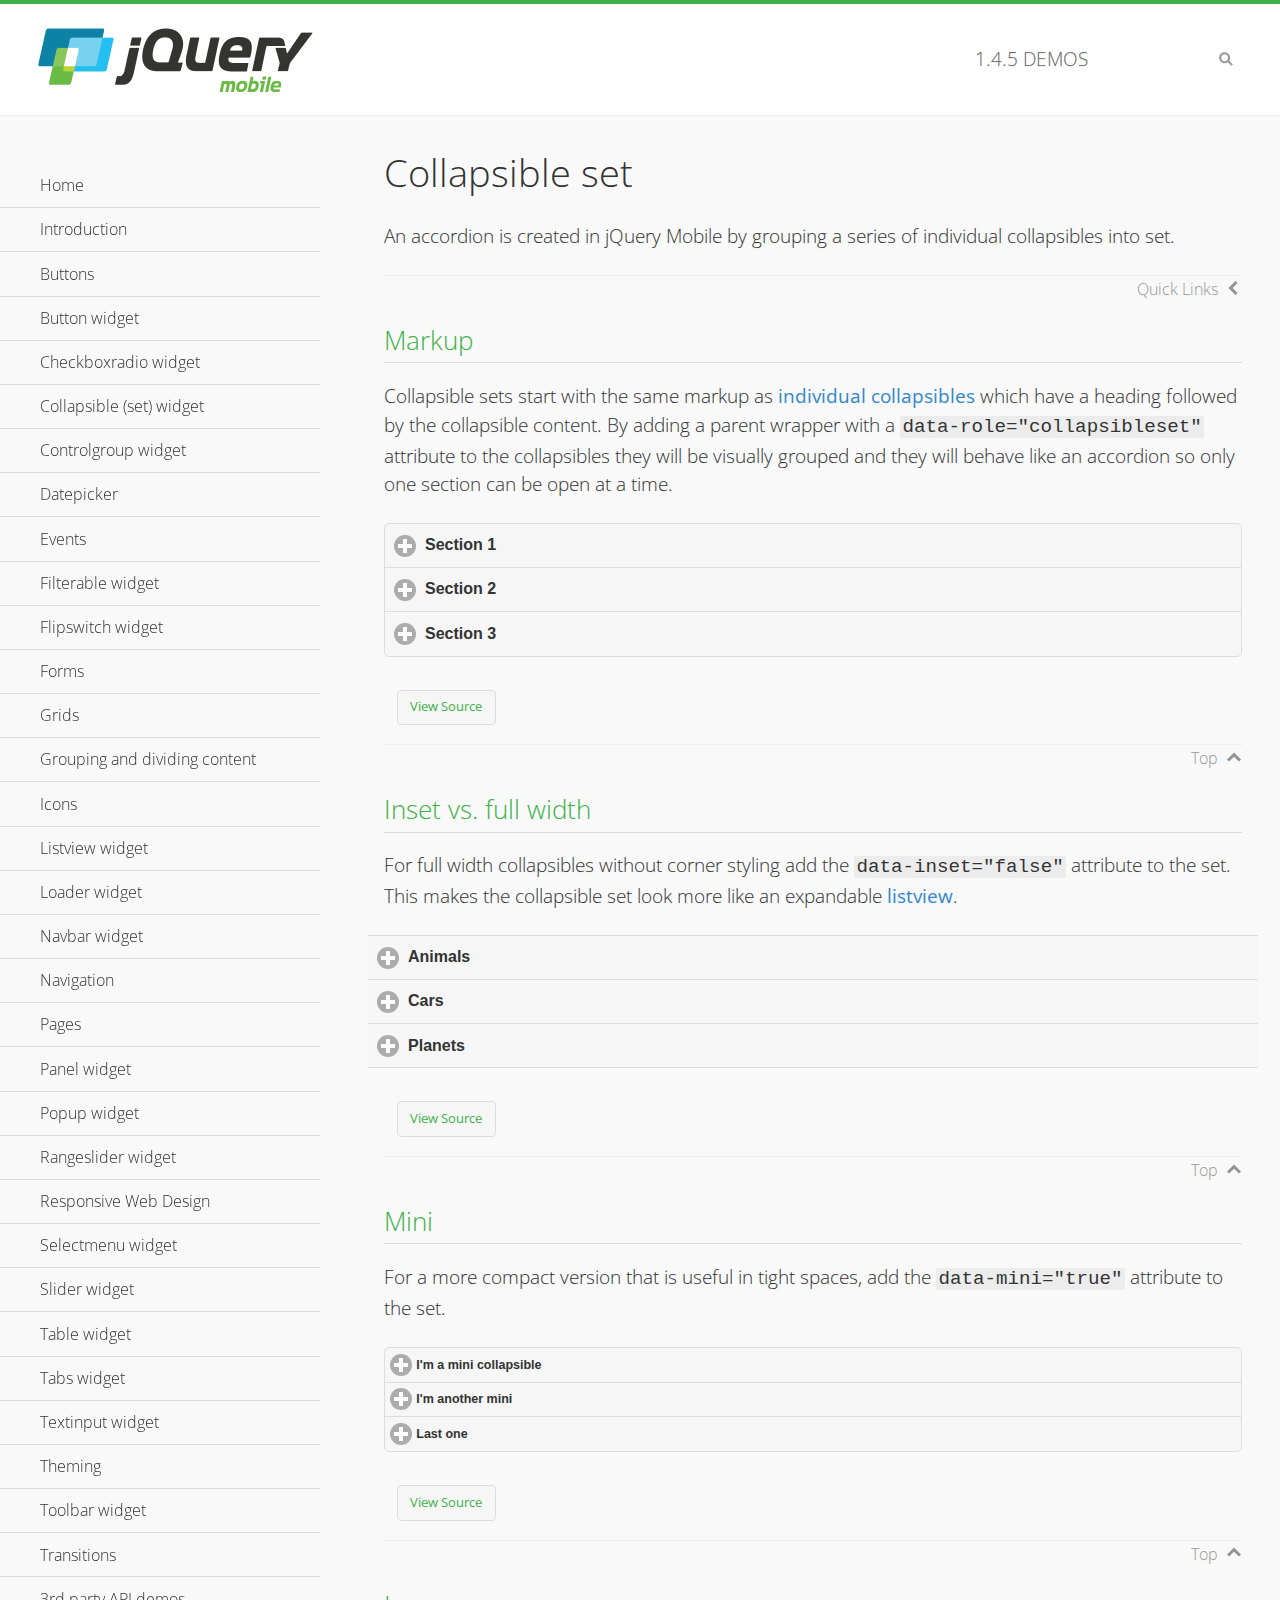
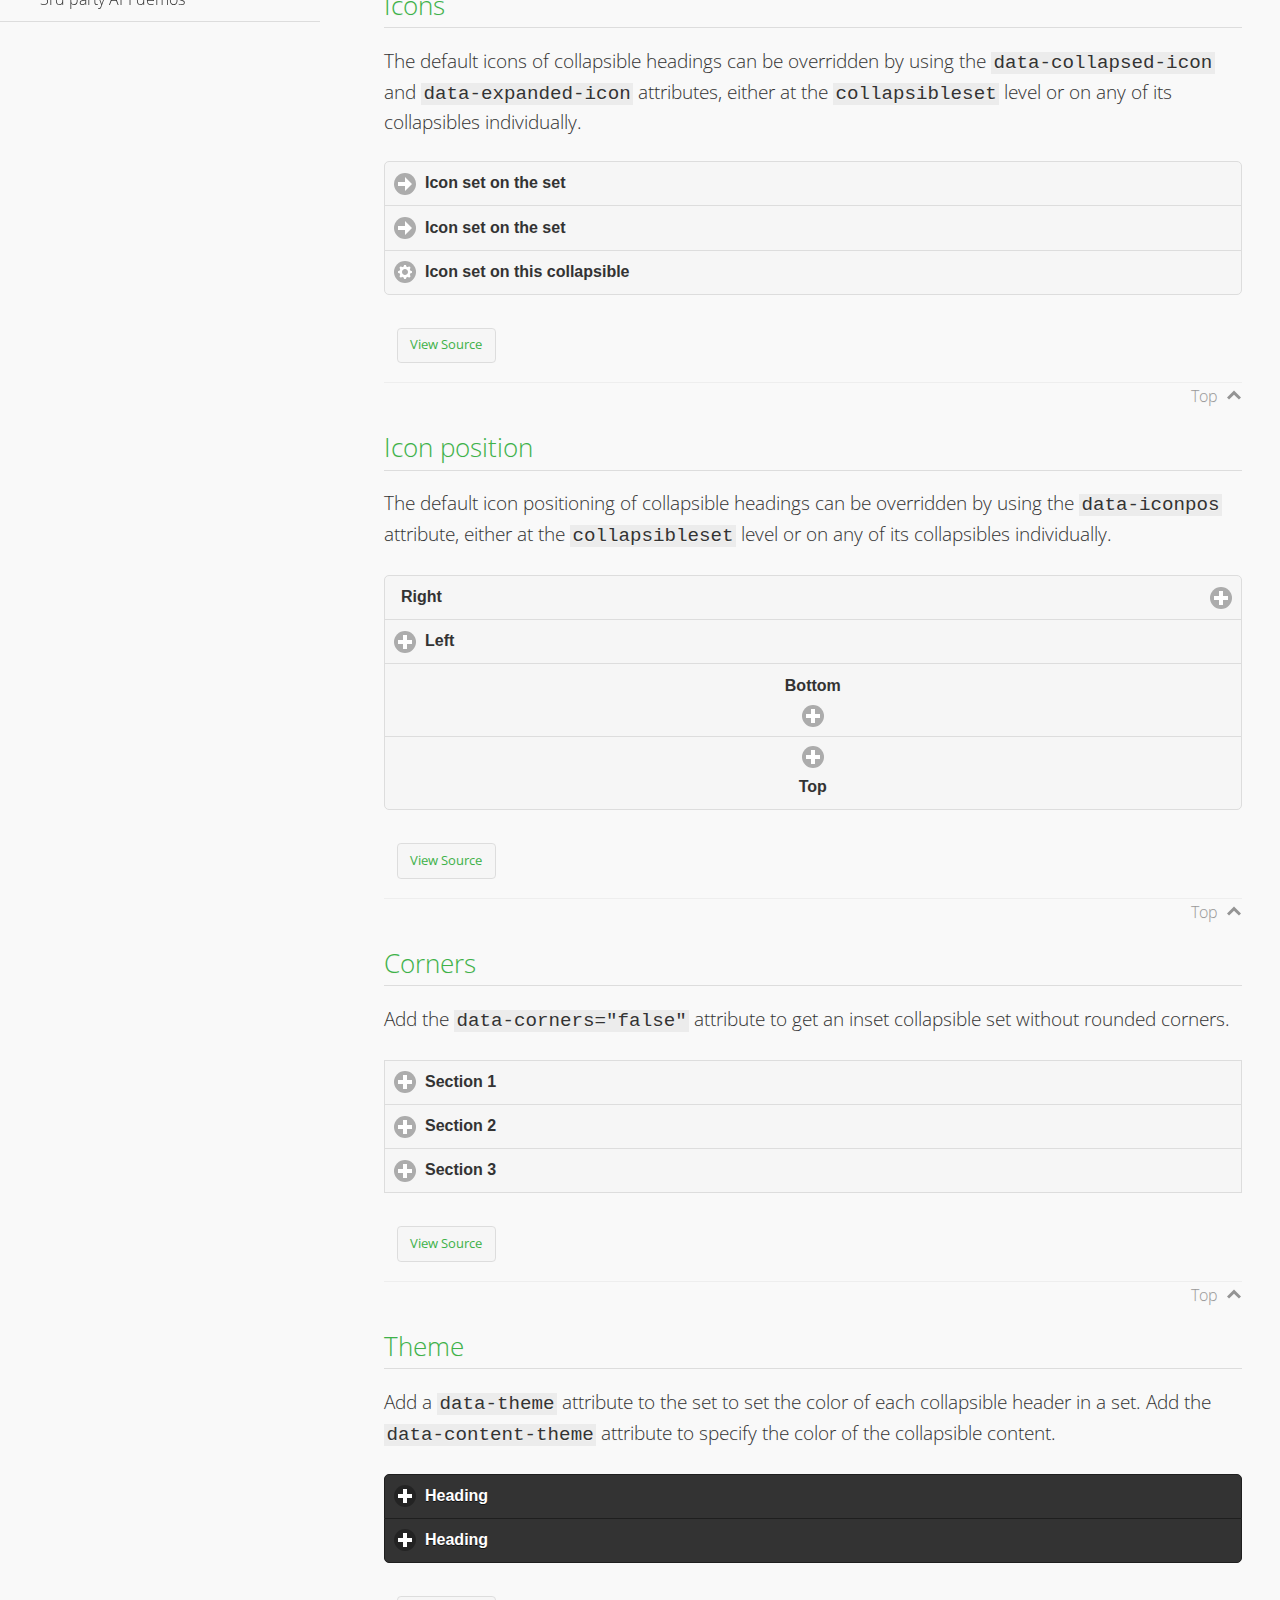
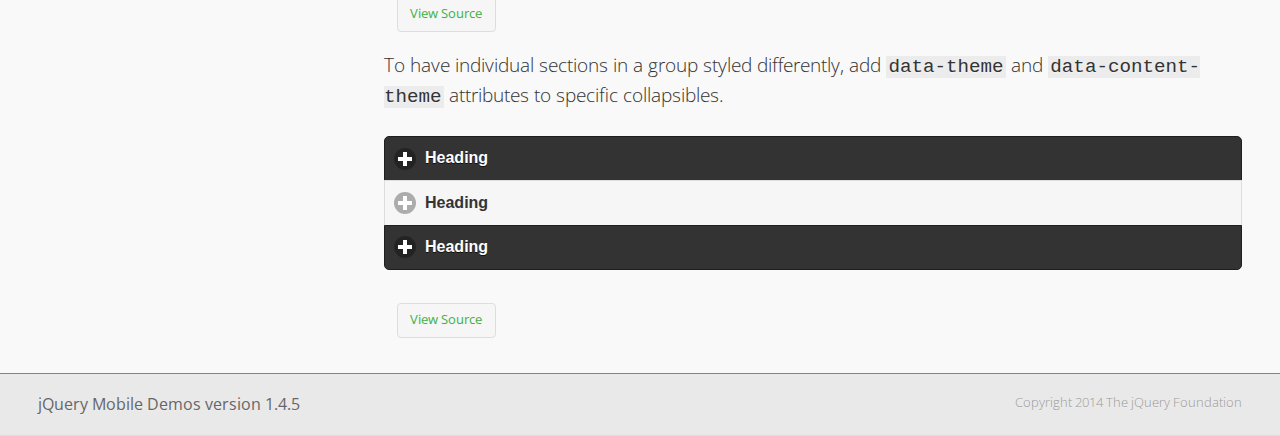
<file: jquery.mobile-1.4.5/demos/collapsibleset/index.html>
<!DOCTYPE html>
<html>
<head>
	<meta charset="utf-8">
	<meta name="viewport" content="width=device-width, initial-scale=1">
	<title>Collapsible set - jQuery Mobile Demos</title>
	<link rel="shortcut icon" href="../favicon.ico">
    <link rel="stylesheet" href="http://fonts.googleapis.com/css?family=Open+Sans:300,400,700">
	<link rel="stylesheet" href="../css/themes/default/jquery.mobile-1.4.5.min.css">
	<link rel="stylesheet" href="../_assets/css/jqm-demos.css">
	<script src="../js/jquery.js"></script>
	<script src="../_assets/js/index.js"></script>
	<script src="../js/jquery.mobile-1.4.5.min.js"></script>
</head>
<body>
<div data-role="page" class="jqm-demos" data-quicklinks="true">

	<div data-role="header" class="jqm-header">
		<h2><a href="../" title="jQuery Mobile Demos home"><img src="../_assets/img/jquery-logo.png" alt="jQuery Mobile"></a></h2>
		<p><span class="jqm-version"></span> Demos</p>
		<a href="#" class="jqm-navmenu-link ui-btn ui-btn-icon-notext ui-corner-all ui-icon-bars ui-nodisc-icon ui-alt-icon ui-btn-left">Menu</a>
		<a href="#" class="jqm-search-link ui-btn ui-btn-icon-notext ui-corner-all ui-icon-search ui-nodisc-icon ui-alt-icon ui-btn-right">Search</a>
	</div><!-- /header -->

	<div role="main" class="ui-content jqm-content">

		<h1>Collapsible set</h1>

		<p>An accordion is created in jQuery Mobile by grouping a series of individual collapsibles into set.</p>

		<h2>Markup</h2>

		<p>Collapsible sets start with the same markup as <a href="../collapsible/" data-ajax="false">individual collapsibles</a> which have a heading followed by the collapsible content. By adding a parent wrapper with a <code>data-role="collapsibleset"</code> attribute to the collapsibles they will be visually grouped and they will behave like an accordion so only one section can be open at a time.</p>

			<div data-demo-html="true">
				<div data-role="collapsibleset" data-theme="a" data-content-theme="a">
					<div data-role="collapsible">
						<h3>Section 1</h3>
					<p>I'm the collapsible content for section 1</p>
					</div>
					<div data-role="collapsible">
						<h3>Section 2</h3>
					<p>I'm the collapsible content for section 2</p>

					</div>
					<div data-role="collapsible">
						<h3>Section 3</h3>
					<p>I'm the collapsible content for section 3</p>
					</div>
				</div>
			</div><!--/demo-html -->

		<h2>Inset vs. full width</h2>

		<p>For full width collapsibles without corner styling add the <code>data-inset="false"</code> attribute to the set. This makes the collapsible set look more like an expandable <a href="../listview/">listview</a>.</p>

			<div data-demo-html="true">
				<div data-role="collapsibleset" data-inset="false">
					<div data-role="collapsible">
						<h3>Animals</h3>
						<ul data-role="listview" data-inset="false">
							<li>Cats</li>
							<li>Dogs</li>
							<li>Lizards</li>
							<li>Snakes</li>
						</ul>
					</div>
					<div data-role="collapsible">
						<h3>Cars</h3>
						<ul data-role="listview" data-inset="false">
							<li>Acura</li>
							<li>Audi</li>
							<li>BMW</li>
							<li>Cadillac</li>
						</ul>
					</div>
					<div data-role="collapsible">
						<h3>Planets</h3>
						<ul data-role="listview" data-inset="false">
							<li>Earth</li>
							<li>Jupiter</li>
							<li>Mars</li>
							<li>Mercury</li>
						</ul>
					</div>
				</div>
			</div><!--/demo-html -->

		<h2>Mini</h2>

		<p>For a more compact version that is useful in tight spaces, add the <code>data-mini="true"</code> attribute to the set. </p>

			<div data-demo-html="true">
				<div data-role="collapsibleset" data-theme="a" data-content-theme="a" data-mini="true">
					<div data-role="collapsible">
						<h3>I'm a mini collapsible</h3>
					<p>This is good for tight spaces.</p>
					</div>
					<div data-role="collapsible">
						<h3>I'm another mini</h3>
					<p>Here's some collapsible content.</p>

					</div>
					<div data-role="collapsible">
						<h3>Last one</h3>
					<p>Final bit of collapsible content.</p>
					</div>
				</div>
			</div><!--/demo-html -->

		<h2>Icons</h2>

		<p>The default icons of collapsible headings can be overridden by using the <code>data-collapsed-icon</code> and <code>data-expanded-icon</code> attributes, either at the <code>collapsibleset</code> level or on any of its collapsibles individually.</p>

			<div data-demo-html="true">
				<div data-role="collapsibleset" data-theme="a" data-content-theme="a" data-collapsed-icon="arrow-r" data-expanded-icon="arrow-d">
					<div data-role="collapsible">
						<h3>Icon set on the set</h3>
					<p>Specify the open and close icons on the set to apply it to all the collapsibles within.</p>
					</div>
					<div data-role="collapsible">
						<h3>Icon set on the set</h3>
					<p>This collapsible also gets the icon from the set.</p>
					</div>
					<div data-role="collapsible" data-collapsed-icon="gear" data-expanded-icon="delete">
						<h3>Icon set on this collapsible</h3>
					<p>The icons here are applied to this collapsible specifically, thus overriding the set icons.</p>
					</div>
				</div>
			</div><!--/demo-html -->

		<h2>Icon position</h2>

		<p>The default icon positioning of collapsible headings can be overridden by using the <code>data-iconpos</code> attribute, either at the <code>collapsibleset</code> level or on any of its collapsibles individually.</p>

			<div data-demo-html="true">
				<div data-role="collapsibleset" data-theme="a" data-content-theme="a" data-iconpos="right">
					<div data-role="collapsible">
						<h3>Right</h3>
					<p>Inherits icon positioning from <code>data-iconpos="right"</code> attribute on set.</p>
					</div>
					<div data-role="collapsible" data-iconpos="left">
						<h3>Left</h3>
					<p>Set via <code>data-iconpos="left"</code> attribute on the collapsible</p>
					</div>
					<div data-role="collapsible" data-iconpos="bottom">
						<h3>Bottom</h3>
					<p>Set via <code>data-iconpos="bottom"</code> attribute on the collapsible</p>
					</div>
					<div data-role="collapsible" data-iconpos="top">
						<h3>Top</h3>
					<p>Set via <code>data-iconpos="top"</code> attribute on the collapsible</p>
					</div>
				</div>
			</div><!--/demo-html -->

		<h2>Corners</h2>
		<p>Add the <code>data-corners="false"</code> attribute to get an inset collapsible set without rounded corners.</p>

			<div data-demo-html="true">
				<div data-role="collapsibleset" data-corners="false" data-theme="a" data-content-theme="a">
					<div data-role="collapsible">
						<h3>Section 1</h3>
					<p>Collapsible content</p>
					</div>
					<div data-role="collapsible">
						<h3>Section 2</h3>
					<p>Collapsible content</p>

					</div>
					<div data-role="collapsible">
						<h3>Section 3</h3>
					<p>Collapsible content</p>
					</div>
				</div>
			</div><!--/demo-html -->

		<h2>Theme</h2>

		<p>Add a <code>data-theme</code> attribute to the set to set the color of each collapsible header in a set. Add the <code>data-content-theme</code> attribute to specify the color of the collapsible content. </p>

			<div data-demo-html="true">
				<div data-role="collapsibleset" data-theme="b" data-content-theme="b">
					<div data-role="collapsible">
						<h3>Heading</h3>
						<p>Content</p>
					</div>
					<div data-role="collapsible">
						<h3>Heading</h3>
						<p>Content</p>
					</div>
				</div>
			</div><!--/demo-html -->

		<p>To have individual sections in a group styled differently, add <code>data-theme</code> and <code>data-content-theme</code> attributes to specific collapsibles.</p>

			<div data-demo-html="true">
				<div data-role="collapsibleset" data-theme="b" data-content-theme="b">
					<div data-role="collapsible">
						<h3>Heading</h3>
						<p>Content</p>
					</div>
					<div data-role="collapsible" data-theme="a" data-content-theme="a">
						<h3>Heading</h3>
						<p>Content</p>
					</div>
					<div data-role="collapsible">
						<h3>Heading</h3>
						<p>Content</p>
					</div>
				</div>
		</div><!--/demo-html -->

	</div><!-- /content -->
	    <div data-role="panel" class="jqm-navmenu-panel" data-position="left" data-display="overlay" data-theme="a">
	    	<ul class="jqm-list ui-alt-icon ui-nodisc-icon">
<li data-filtertext="demos homepage" data-icon="home"><a href=".././">Home</a></li>
<li data-filtertext="introduction overview getting started"><a href="../intro/" data-ajax="false">Introduction</a></li>
<li data-filtertext="buttons button markup buttonmarkup method anchor link button element"><a href="../button-markup/" data-ajax="false">Buttons</a></li>
<li data-filtertext="form button widget input button submit reset"><a href="../button/" data-ajax="false">Button widget</a></li>
<li data-role="collapsible" data-enhanced="true" data-collapsed-icon="carat-d" data-expanded-icon="carat-u" data-iconpos="right" data-inset="false" class="ui-collapsible ui-collapsible-themed-content ui-collapsible-collapsed">
	<h3 class="ui-collapsible-heading ui-collapsible-heading-collapsed">
		<a href="#" class="ui-collapsible-heading-toggle ui-btn ui-btn-icon-right ui-btn-inherit ui-icon-carat-d">
		    Checkboxradio widget<span class="ui-collapsible-heading-status"> click to expand contents</span>
		</a>
	</h3>
	<div class="ui-collapsible-content ui-body-inherit ui-collapsible-content-collapsed" aria-hidden="true">
		<ul>
			<li data-filtertext="form checkboxradio widget checkbox input checkboxes controlgroups"><a href="../checkboxradio-checkbox/" data-ajax="false">Checkboxes</a></li>
			<li data-filtertext="form checkboxradio widget radio input radio buttons controlgroups"><a href="../checkboxradio-radio/" data-ajax="false">Radio buttons</a></li>
		</ul>
	</div>
</li>
<li data-role="collapsible" data-enhanced="true" data-collapsed-icon="carat-d" data-expanded-icon="carat-u" data-iconpos="right" data-inset="false" class="ui-collapsible ui-collapsible-themed-content ui-collapsible-collapsed">
	<h3 class="ui-collapsible-heading ui-collapsible-heading-collapsed">
		<a href="#" class="ui-collapsible-heading-toggle ui-btn ui-btn-icon-right ui-btn-inherit ui-icon-carat-d">
			Collapsible (set) widget<span class="ui-collapsible-heading-status"> click to expand contents</span>
		</a>
	</h3>
	<div class="ui-collapsible-content ui-body-inherit ui-collapsible-content-collapsed" aria-hidden="true">
		<ul>
			<li data-filtertext="collapsibles content formatting"><a href="../collapsible/" data-ajax="false">Collapsible</a></li>
			<li data-filtertext="dynamic collapsible set accordion append expand"><a href="../collapsible-dynamic/" data-ajax="false">Dynamic collapsibles</a></li>
			<li data-filtertext="accordions collapsible set widget content formatting grouped collapsibles"><a href="../collapsibleset/" data-ajax="false">Collapsible set</a></li>
		</ul>
	</div>
</li>
<li data-role="collapsible" data-enhanced="true" data-collapsed-icon="carat-d" data-expanded-icon="carat-u" data-iconpos="right" data-inset="false" class="ui-collapsible ui-collapsible-themed-content ui-collapsible-collapsed">
	<h3 class="ui-collapsible-heading ui-collapsible-heading-collapsed">
		<a href="#" class="ui-collapsible-heading-toggle ui-btn ui-btn-icon-right ui-btn-inherit ui-icon-carat-d">
			Controlgroup widget<span class="ui-collapsible-heading-status"> click to expand contents</span>
		</a>
	</h3>
	<div class="ui-collapsible-content ui-body-inherit ui-collapsible-content-collapsed" aria-hidden="true">
		<ul>
			<li data-filtertext="controlgroups selectmenu checkboxradio input grouped buttons horizontal vertical"><a href="../controlgroup/" data-ajax="false">Controlgroup</a></li>
			<li data-filtertext="dynamic controlgroup dynamically add buttons"><a href="../controlgroup-dynamic/" data-ajax="false">Dynamic controlgroups</a></li>
		</ul>
	</div>
</li>
<li data-filtertext="form datepicker widget date input"><a href="../datepicker/" data-ajax="false">Datepicker</a></li>
<li data-role="collapsible" data-enhanced="true" data-collapsed-icon="carat-d" data-expanded-icon="carat-u" data-iconpos="right" data-inset="false" class="ui-collapsible ui-collapsible-themed-content ui-collapsible-collapsed">
	<h3 class="ui-collapsible-heading ui-collapsible-heading-collapsed">
		<a href="#" class="ui-collapsible-heading-toggle ui-btn ui-btn-icon-right ui-btn-inherit ui-icon-carat-d">
			Events<span class="ui-collapsible-heading-status"> click to expand contents</span>
		</a>
	</h3>
	<div class="ui-collapsible-content ui-body-inherit ui-collapsible-content-collapsed" aria-hidden="true">
		<ul>
			<li data-filtertext="swipe to delete list items listviews swipe events"><a href="../swipe-list/" data-ajax="false">Swipe list items</a></li>
			<li data-filtertext="swipe to navigate swipe page navigation swipe events"><a href="../swipe-page/" data-ajax="false">Swipe page navigation</a></li>
		</ul>
	</div>
</li>
<li data-filtertext="filterable filter elements sorting searching listview table"><a href="../filterable/" data-ajax="false">Filterable widget</a></li>
<li data-filtertext="form flipswitch widget flip toggle switch binary select checkbox input"><a href="../flipswitch/" data-ajax="false">Flipswitch widget</a></li>
<li data-role="collapsible" data-enhanced="true" data-collapsed-icon="carat-d" data-expanded-icon="carat-u" data-iconpos="right" data-inset="false" class="ui-collapsible ui-collapsible-themed-content ui-collapsible-collapsed">
	<h3 class="ui-collapsible-heading ui-collapsible-heading-collapsed">
		<a href="#" class="ui-collapsible-heading-toggle ui-btn ui-btn-icon-right ui-btn-inherit ui-icon-carat-d">
			Forms<span class="ui-collapsible-heading-status"> click to expand contents</span>
		</a>
	</h3>
	<div class="ui-collapsible-content ui-body-inherit ui-collapsible-content-collapsed" aria-hidden="true">
		<ul>
			<li data-filtertext="forms text checkbox radio range button submit reset inputs selects textarea slider flipswitch label form elements"><a href="../forms/" data-ajax="false">Forms</a></li>
			<li data-filtertext="form hide labels hidden accessible ui-hidden-accessible forms"><a href="../forms-label-hidden-accessible/" data-ajax="false">Hide labels</a></li>
			<li data-filtertext="form field containers fieldcontain ui-field-contain forms"><a href="../forms-field-contain/" data-ajax="false">Field containers</a></li>
			<li data-filtertext="forms disabled form elements"><a href="../forms-disabled/" data-ajax="false">Forms disabled</a></li>
			<li data-filtertext="forms gallery examples overview forms text checkbox radio range button submit reset inputs selects textarea slider flipswitch label form elements"><a href="../forms-gallery/" data-ajax="false">Forms gallery</a></li>
		</ul>
	</div>
</li>
<li data-role="collapsible" data-enhanced="true" data-collapsed-icon="carat-d" data-expanded-icon="carat-u" data-iconpos="right" data-inset="false" class="ui-collapsible ui-collapsible-themed-content ui-collapsible-collapsed">
	<h3 class="ui-collapsible-heading ui-collapsible-heading-collapsed">
		<a href="#" class="ui-collapsible-heading-toggle ui-btn ui-btn-icon-right ui-btn-inherit ui-icon-carat-d">
			Grids<span class="ui-collapsible-heading-status"> click to expand contents</span>
		</a>
	</h3>
	<div class="ui-collapsible-content ui-body-inherit ui-collapsible-content-collapsed" aria-hidden="true">
		<ul>
			<li data-filtertext="grids columns blocks content formatting rwd responsive css framework"><a href="../grids/" data-ajax="false">Grids</a></li>
			<li data-filtertext="buttons in grids css framework"><a href="../grids-buttons/" data-ajax="false">Buttons in grids</a></li>
			<li data-filtertext="custom responsive grids rwd css framework"><a href="../grids-custom-responsive/" data-ajax="false">Custom responsive grids</a></li>
		</ul>
	</div>
</li>
<li data-filtertext="blocks content formatting sections heading"><a href="../body-bar-classes/" data-ajax="false">Grouping and dividing content</a></li>
<li data-role="collapsible" data-enhanced="true" data-collapsed-icon="carat-d" data-expanded-icon="carat-u" data-iconpos="right" data-inset="false" class="ui-collapsible ui-collapsible-themed-content ui-collapsible-collapsed">
	<h3 class="ui-collapsible-heading ui-collapsible-heading-collapsed">
		<a href="#" class="ui-collapsible-heading-toggle ui-btn ui-btn-icon-right ui-btn-inherit ui-icon-carat-d">
			Icons<span class="ui-collapsible-heading-status"> click to expand contents</span>
		</a>
	</h3>
	<div class="ui-collapsible-content ui-body-inherit ui-collapsible-content-collapsed" aria-hidden="true">
		<ul>
			<li data-filtertext="button icons svg disc alt custom icon position"><a href="../icons/" data-ajax="false">Icons</a></li>
			<li data-filtertext=""><a href="../icons-grunticon/" data-ajax="false">Grunticon loader</a></li>
		</ul>
	</div>
</li>
<li data-role="collapsible" data-enhanced="true" data-collapsed-icon="carat-d" data-expanded-icon="carat-u" data-iconpos="right" data-inset="false" class="ui-collapsible ui-collapsible-themed-content ui-collapsible-collapsed">
	<h3 class="ui-collapsible-heading ui-collapsible-heading-collapsed">
		<a href="#" class="ui-collapsible-heading-toggle ui-btn ui-btn-icon-right ui-btn-inherit ui-icon-carat-d">
			Listview widget<span class="ui-collapsible-heading-status"> click to expand contents</span>
		</a>
	</h3>
	<div class="ui-collapsible-content ui-body-inherit ui-collapsible-content-collapsed" aria-hidden="true">
		<ul>
			<li data-filtertext="listview widget thumbnails icons nested split button collapsible ul ol"><a href="../listview/" data-ajax="false">Listview</a></li>
			<li data-filtertext="autocomplete filterable reveal listview filtertextbeforefilter placeholder"><a href="../listview-autocomplete/" data-ajax="false">Listview autocomplete</a></li>
			<li data-filtertext="autocomplete filterable reveal listview remote data filtertextbeforefilter placeholder"><a href="../listview-autocomplete-remote/" data-ajax="false">Listview autocomplete remote data</a></li>
			<li data-filtertext="autodividers anchor jump scroll linkbars listview lists ul ol"><a href="../listview-autodividers-linkbar/" data-ajax="false">Listview autodividers linkbar</a></li>
			<li data-filtertext="listview autodividers selector autodividersselector lists ul ol"><a href="../listview-autodividers-selector/" data-ajax="false">Listview autodividers selector</a></li>
			<li data-filtertext="listview nested list items"><a href="../listview-nested-lists/" data-ajax="false">Nested Listviews</a></li>
			<li data-filtertext="listview collapsible list items flat"><a href="../listview-collapsible-item-flat/" data-ajax="false">Listview collapsible list items (flat)</a></li>
			<li data-filtertext="listview collapsible list indented"><a href="../listview-collapsible-item-indented/" data-ajax="false">Listview collapsible list items (indented)</a></li>
			<li data-filtertext="grid listview responsive grids responsive listviews lists ul"><a href="../listview-grid/" data-ajax="false">Listview responsive grid</a></li>
		</ul>
	</div>
</li>
<li data-filtertext="loader widget page loading navigation overlay spinner"><a href="../loader/" data-ajax="false">Loader widget</a></li>
<li data-filtertext="navbar widget navmenu toolbars header footer"><a href="../navbar/" data-ajax="false">Navbar widget</a></li>
<li data-role="collapsible" data-enhanced="true" data-collapsed-icon="carat-d" data-expanded-icon="carat-u" data-iconpos="right" data-inset="false" class="ui-collapsible ui-collapsible-themed-content ui-collapsible-collapsed">
	<h3 class="ui-collapsible-heading ui-collapsible-heading-collapsed">
		<a href="#" class="ui-collapsible-heading-toggle ui-btn ui-btn-icon-right ui-btn-inherit ui-icon-carat-d">
			Navigation<span class="ui-collapsible-heading-status"> click to expand contents</span>
		</a>
	</h3>
	<div class="ui-collapsible-content ui-body-inherit ui-collapsible-content-collapsed" aria-hidden="true">
		<ul>
			<li data-filtertext="ajax navigation navigate widget history event method"><a href="../navigation/" data-ajax="false">Navigation</a></li>
			<li data-filtertext="linking pages page links navigation ajax prefetch cache"><a href="../navigation-linking-pages/" data-ajax="false">Linking pages</a></li>
			<!-- <li data-filtertext="php redirect server redirection server-side navigation"><a href="../navigation-php-redirect/" data-ajax="false">PHP redirect demo</a></li>-->
			<li data-filtertext="navigation redirection hash query"><a href="../navigation-hash-processing/" data-ajax="false">Hash processing demo</a></li>
			<li data-filtertext="navigation redirection hash query"><a href="../page-events/" data-ajax="false">Page Navigation Events</a></li>
		</ul>
	</div>
</li>
<li data-role="collapsible" data-enhanced="true" data-collapsed-icon="carat-d" data-expanded-icon="carat-u" data-iconpos="right" data-inset="false" class="ui-collapsible ui-collapsible-themed-content ui-collapsible-collapsed">
	<h3 class="ui-collapsible-heading ui-collapsible-heading-collapsed">
		<a href="#" class="ui-collapsible-heading-toggle ui-btn ui-btn-icon-right ui-btn-inherit ui-icon-carat-d">
			Pages<span class="ui-collapsible-heading-status"> click to expand contents</span>
		</a>
	</h3>
	<div class="ui-collapsible-content ui-body-inherit ui-collapsible-content-collapsed" aria-hidden="true">
		<ul>
			<li data-filtertext="pages page widget ajax navigation"><a href="../pages/" data-ajax="false">Pages</a></li>
			<li data-filtertext="single page"><a href="../pages-single-page/" data-ajax="false">Single page</a></li>
			<li data-filtertext="multipage multi-page page"><a href="../pages-multi-page/" data-ajax="false">Multi-page template</a></li>
			<li data-filtertext="dialog page widget modal popup"><a href="../pages-dialog/" data-ajax="false">Dialog page</a></li>
		</ul>
	</div>
</li>
<li data-role="collapsible" data-enhanced="true" data-collapsed-icon="carat-d" data-expanded-icon="carat-u" data-iconpos="right" data-inset="false" class="ui-collapsible ui-collapsible-themed-content ui-collapsible-collapsed">
	<h3 class="ui-collapsible-heading ui-collapsible-heading-collapsed">
		<a href="#" class="ui-collapsible-heading-toggle ui-btn ui-btn-icon-right ui-btn-inherit ui-icon-carat-d">
			Panel widget<span class="ui-collapsible-heading-status"> click to expand contents</span>
		</a>
	</h3>
	<div class="ui-collapsible-content ui-body-inherit ui-collapsible-content-collapsed" aria-hidden="true">
		<ul>
			<li data-filtertext="panel widget sliding panels reveal push overlay responsive"><a href="../panel/" data-ajax="false">Panel</a></li>
			<li data-filtertext=""><a href="../panel-external/" data-ajax="false">External panels</a></li>
			<li data-filtertext="panel "><a href="../panel-fixed/" data-ajax="false">Fixed panels</a></li>
			<li data-filtertext="panel slide panels sliding panels shadow rwd responsive breakpoint"><a href="../panel-responsive/" data-ajax="false">Panels responsive</a></li>
			<li data-filtertext="panel custom style custom panel width reveal shadow listview panel styling page background wrapper"><a href="../panel-styling/" data-ajax="false">Custom panel style</a></li>
			<li data-filtertext="panel open on swipe"><a href="../panel-swipe-open/" data-ajax="false">Panel open on swipe</a></li>
			<li data-filtertext="panels outside page internal external toolbars"><a href="../panel-external-internal/" data-ajax="false">Panel external and internal</a></li>
		</ul>
	</div>
</li>
<li data-role="collapsible" data-enhanced="true" data-collapsed-icon="carat-d" data-expanded-icon="carat-u" data-iconpos="right" data-inset="false" class="ui-collapsible ui-collapsible-themed-content ui-collapsible-collapsed">
	<h3 class="ui-collapsible-heading ui-collapsible-heading-collapsed">
		<a href="#" class="ui-collapsible-heading-toggle ui-btn ui-btn-icon-right ui-btn-inherit ui-icon-carat-d">
			Popup widget<span class="ui-collapsible-heading-status"> click to expand contents</span>
		</a>
	</h3>
	<div class="ui-collapsible-content ui-body-inherit ui-collapsible-content-collapsed" aria-hidden="true">
		<ul>
			<li data-filtertext="popup widget popups dialog modal transition tooltip lightbox form overlay screen flip pop fade transition"><a href="../popup/" data-ajax="false">Popup</a></li>
			<li data-filtertext="popup alignment position"><a href="../popup-alignment/" data-ajax="false">Popup alignment</a></li>
			<li data-filtertext="popup arrow size popups popover"><a href="../popup-arrow-size/" data-ajax="false">Popup arrow size</a></li>
			<li data-filtertext="dynamic popups popup images lightbox"><a href="../popup-dynamic/" data-ajax="false">Dynamic popups</a></li>
			<li data-filtertext="popups with iframes scaling"><a href="../popup-iframe/" data-ajax="false">Popups with iframes</a></li>
			<li data-filtertext="popup image scaling"><a href="../popup-image-scaling/" data-ajax="false">Popup image scaling</a></li>
			<li data-filtertext="external popup outside multi-page"><a href="../popup-outside-multipage/" data-ajax="false">Popup outside multi-page</a></li>
		</ul>
	</div>
</li>
<li data-filtertext="form rangeslider widget dual sliders dual handle sliders range input"><a href="../rangeslider/" data-ajax="false">Rangeslider widget</a></li>
<li data-filtertext="responsive web design rwd adaptive progressive enhancement PE accessible mobile breakpoints media query media queries"><a href="../rwd/" data-ajax="false">Responsive Web Design</a></li>
<li data-role="collapsible" data-enhanced="true" data-collapsed-icon="carat-d" data-expanded-icon="carat-u" data-iconpos="right" data-inset="false" class="ui-collapsible ui-collapsible-themed-content ui-collapsible-collapsed">
	<h3 class="ui-collapsible-heading ui-collapsible-heading-collapsed">
		<a href="#" class="ui-collapsible-heading-toggle ui-btn ui-btn-icon-right ui-btn-inherit ui-icon-carat-d">
			Selectmenu widget<span class="ui-collapsible-heading-status"> click to expand contents</span>
		</a>
	</h3>
	<div class="ui-collapsible-content ui-body-inherit ui-collapsible-content-collapsed" aria-hidden="true">
		<ul>
			<li data-filtertext="form selectmenu widget select input custom select menu selects"><a href="../selectmenu/" data-ajax="false">Selectmenu</a></li>
			<li data-filtertext="form custom select menu selectmenu widget custom menu option optgroup multiple selects"><a href="../selectmenu-custom/" data-ajax="false">Custom select menu</a></li>
			<li data-filtertext="filterable select filter popup dialog"><a href="../selectmenu-custom-filter/" data-ajax="false">Custom select menu with filter</a></li>
		</ul>
	</div>
</li>
<li data-role="collapsible" data-enhanced="true" data-collapsed-icon="carat-d" data-expanded-icon="carat-u" data-iconpos="right" data-inset="false" class="ui-collapsible ui-collapsible-themed-content ui-collapsible-collapsed">
	<h3 class="ui-collapsible-heading ui-collapsible-heading-collapsed">
		<a href="#" class="ui-collapsible-heading-toggle ui-btn ui-btn-icon-right ui-btn-inherit ui-icon-carat-d">
			Slider widget<span class="ui-collapsible-heading-status"> click to expand contents</span>
		</a>
	</h3>
	<div class="ui-collapsible-content ui-body-inherit ui-collapsible-content-collapsed" aria-hidden="true">
		<ul>
			<li data-filtertext="form slider widget range input single sliders"><a href="../slider/" data-ajax="false">Slider</a></li>
			<li data-filtertext="form slider widget flipswitch slider binary select flip toggle switch"><a href="../slider-flipswitch/" data-ajax="false">Slider flip toggle switch</a></li>
			<li data-filtertext="form slider tooltip handle value input range sliders"><a href="../slider-tooltip/" data-ajax="false">Slider tooltip</a></li>
		</ul>
	</div>
</li>
<li data-role="collapsible" data-enhanced="true" data-collapsed-icon="carat-d" data-expanded-icon="carat-u" data-iconpos="right" data-inset="false" class="ui-collapsible ui-collapsible-themed-content ui-collapsible-collapsed">
	<h3 class="ui-collapsible-heading ui-collapsible-heading-collapsed">
		<a href="#" class="ui-collapsible-heading-toggle ui-btn ui-btn-icon-right ui-btn-inherit ui-icon-carat-d">
			Table widget<span class="ui-collapsible-heading-status"> click to expand contents</span>
		</a>
	</h3>
	<div class="ui-collapsible-content ui-body-inherit ui-collapsible-content-collapsed" aria-hidden="true">
		<ul>
			<li data-filtertext="table widget reflow column toggle th td responsive tables rwd hide show tabular"><a href="../table-column-toggle/" data-ajax="false">Table Column Toggle</a></li>
			<li data-filtertext="table column toggle phone comparison demo"><a href="../table-column-toggle-example/" data-ajax="false">Table Column Toggle demo</a></li>
			<li data-filtertext="responsive tables table column toggle heading groups rwd breakpoint"><a href="../table-column-toggle-heading-groups/" data-ajax="false">Table Column Toggle heading groups</a></li>
			<li data-filtertext="responsive tables table column toggle hide rwd breakpoint customization options"><a href="../table-column-toggle-options/" data-ajax="false">Table Column Toggle options</a></li>
			<li data-filtertext="table reflow th td responsive rwd columns tabular"><a href="../table-reflow/" data-ajax="false">Table Reflow</a></li>
			<li data-filtertext="responsive tables table reflow heading groups rwd breakpoint"><a href="../table-reflow-heading-groups/" data-ajax="false">Table Reflow heading groups</a></li>
			<li data-filtertext="responsive tables table reflow stripes strokes table style"><a href="../table-reflow-stripes-strokes/" data-ajax="false">Table Reflow stripes and strokes</a></li>
			<li data-filtertext="responsive tables table reflow stack custom styles"><a href="../table-reflow-styling/" data-ajax="false">Table Reflow custom styles</a></li>
		</ul>
	</div>
</li>
<li data-filtertext="ui tabs widget"><a href="../tabs/" data-ajax="false">Tabs widget</a></li>
<li data-filtertext="form textinput widget text input textarea number date time tel email file color password"><a href="../textinput/" data-ajax="false">Textinput widget</a></li>
<li data-role="collapsible" data-enhanced="true" data-collapsed-icon="carat-d" data-expanded-icon="carat-u" data-iconpos="right" data-inset="false" class="ui-collapsible ui-collapsible-themed-content ui-collapsible-collapsed">
	<h3 class="ui-collapsible-heading ui-collapsible-heading-collapsed">
		<a href="#" class="ui-collapsible-heading-toggle ui-btn ui-btn-icon-right ui-btn-inherit ui-icon-carat-d">
			Theming<span class="ui-collapsible-heading-status"> click to expand contents</span>
		</a>
	</h3>
	<div class="ui-collapsible-content ui-body-inherit ui-collapsible-content-collapsed" aria-hidden="true">
		<ul>
			<li data-filtertext="default theme swatches theming style css"><a href="../theme-default/" data-ajax="false">Default theme</a></li>
			<li data-filtertext="classic theme old theme swatches theming style css"><a href="../theme-classic/" data-ajax="false">Classic theme</a></li>
		</ul>
	</div>
</li>
<li data-role="collapsible" data-enhanced="true" data-collapsed-icon="carat-d" data-expanded-icon="carat-u" data-iconpos="right" data-inset="false" class="ui-collapsible ui-collapsible-themed-content ui-collapsible-collapsed">
	<h3 class="ui-collapsible-heading ui-collapsible-heading-collapsed">
		<a href="#" class="ui-collapsible-heading-toggle ui-btn ui-btn-icon-right ui-btn-inherit ui-icon-carat-d">
			Toolbar widget<span class="ui-collapsible-heading-status"> click to expand contents</span>
		</a>
	</h3>
	<div class="ui-collapsible-content ui-body-inherit ui-collapsible-content-collapsed" aria-hidden="true">
		<ul>
			<li data-filtertext="toolbar widget header footer toolbars fixed fullscreen external sections"><a href="../toolbar/" data-ajax="false">Toolbar</a></li>
			<li data-filtertext="dynamic toolbars dynamically add toolbar header footer"><a href="../toolbar-dynamic/" data-ajax="false">Dynamic toolbars</a></li>
			<li data-filtertext="external toolbars header footer"><a href="../toolbar-external/" data-ajax="false">External toolbars</a></li>
			<li data-filtertext="fixed toolbars header footer"><a href="../toolbar-fixed/" data-ajax="false">Fixed toolbars</a></li>
			<li data-filtertext="fixed fullscreen toolbars header footer"><a href="../toolbar-fixed-fullscreen/" data-ajax="false">Fullscreen toolbars</a></li>
			<li data-filtertext="external fixed toolbars header footer"><a href="../toolbar-fixed-external/" data-ajax="false">Fixed external toolbars</a></li>
			<li data-filtertext="external persistent toolbars header footer navbar navmenu"><a href="../toolbar-fixed-persistent/" data-ajax="false">Persistent toolbars</a></li>
			<li data-filtertext="external ajax optimized toolbars persistent toolbars header footer navbar"><a href="../toolbar-fixed-persistent-optimized/" data-ajax="false">Ajax optimized toolbars</a></li>
			<li data-filtertext="form in toolbars header footer"><a href="../toolbar-fixed-forms/" data-ajax="false">Form in toolbar</a></li>
		</ul>
	</div>
</li>
<li data-filtertext="page transitions animated pages popup navigation flip slide fade pop"><a href="../transitions/" data-ajax="false">Transitions</a></li>
<li data-role="collapsible" data-enhanced="true" data-collapsed-icon="carat-d" data-expanded-icon="carat-u" data-iconpos="right" data-inset="false" class="ui-collapsible ui-collapsible-themed-content ui-collapsible-collapsed">
	<h3 class="ui-collapsible-heading ui-collapsible-heading-collapsed">
		<a href="#" class="ui-collapsible-heading-toggle ui-btn ui-btn-icon-right ui-btn-inherit ui-icon-carat-d">
			3rd party API demos<span class="ui-collapsible-heading-status"> click to expand contents</span>
		</a>
	</h3>
	<div class="ui-collapsible-content ui-body-inherit ui-collapsible-content-collapsed" aria-hidden="true">
		<ul>
			<li data-filtertext="backbone requirejs navigation router"><a href="../backbone-requirejs/" data-ajax="false">Backbone RequireJS</a></li>
			<li data-filtertext="google maps geolocation demo"><a href="../map-geolocation/" data-ajax="false">Google Maps geolocation</a></li>
			<li data-filtertext="google maps hybrid"><a href="../map-list-toggle/" data-ajax="false">Google Maps list toggle</a></li>
		</ul>
	</div>
</li>



		     </ul>
		</div><!-- /panel -->


	<div data-role="footer" data-position="fixed" data-tap-toggle="false" class="jqm-footer">
		<p>jQuery Mobile Demos version <span class="jqm-version"></span></p>
		<p>Copyright 2014 The jQuery Foundation</p>
	</div><!-- /footer -->
	<!-- TODO: This should become an external panel so we can add input to markup (unique ID) -->
    <div data-role="panel" class="jqm-search-panel" data-position="right" data-display="overlay" data-theme="a">
		<div class="jqm-search">
			<ul class="jqm-list" data-filter-placeholder="Search demos..." data-filter-reveal="true">
<li data-filtertext="demos homepage" data-icon="home"><a href=".././">Home</a></li>
<li data-filtertext="introduction overview getting started"><a href="../intro/" data-ajax="false">Introduction</a></li>
<li data-filtertext="buttons button markup buttonmarkup method anchor link button element"><a href="../button-markup/" data-ajax="false">Buttons</a></li>
<li data-filtertext="form button widget input button submit reset"><a href="../button/" data-ajax="false">Button widget</a></li>
<li data-role="collapsible" data-enhanced="true" data-collapsed-icon="carat-d" data-expanded-icon="carat-u" data-iconpos="right" data-inset="false" class="ui-collapsible ui-collapsible-themed-content ui-collapsible-collapsed">
	<h3 class="ui-collapsible-heading ui-collapsible-heading-collapsed">
		<a href="#" class="ui-collapsible-heading-toggle ui-btn ui-btn-icon-right ui-btn-inherit ui-icon-carat-d">
		    Checkboxradio widget<span class="ui-collapsible-heading-status"> click to expand contents</span>
		</a>
	</h3>
	<div class="ui-collapsible-content ui-body-inherit ui-collapsible-content-collapsed" aria-hidden="true">
		<ul>
			<li data-filtertext="form checkboxradio widget checkbox input checkboxes controlgroups"><a href="../checkboxradio-checkbox/" data-ajax="false">Checkboxes</a></li>
			<li data-filtertext="form checkboxradio widget radio input radio buttons controlgroups"><a href="../checkboxradio-radio/" data-ajax="false">Radio buttons</a></li>
		</ul>
	</div>
</li>
<li data-role="collapsible" data-enhanced="true" data-collapsed-icon="carat-d" data-expanded-icon="carat-u" data-iconpos="right" data-inset="false" class="ui-collapsible ui-collapsible-themed-content ui-collapsible-collapsed">
	<h3 class="ui-collapsible-heading ui-collapsible-heading-collapsed">
		<a href="#" class="ui-collapsible-heading-toggle ui-btn ui-btn-icon-right ui-btn-inherit ui-icon-carat-d">
			Collapsible (set) widget<span class="ui-collapsible-heading-status"> click to expand contents</span>
		</a>
	</h3>
	<div class="ui-collapsible-content ui-body-inherit ui-collapsible-content-collapsed" aria-hidden="true">
		<ul>
			<li data-filtertext="collapsibles content formatting"><a href="../collapsible/" data-ajax="false">Collapsible</a></li>
			<li data-filtertext="dynamic collapsible set accordion append expand"><a href="../collapsible-dynamic/" data-ajax="false">Dynamic collapsibles</a></li>
			<li data-filtertext="accordions collapsible set widget content formatting grouped collapsibles"><a href="../collapsibleset/" data-ajax="false">Collapsible set</a></li>
		</ul>
	</div>
</li>
<li data-role="collapsible" data-enhanced="true" data-collapsed-icon="carat-d" data-expanded-icon="carat-u" data-iconpos="right" data-inset="false" class="ui-collapsible ui-collapsible-themed-content ui-collapsible-collapsed">
	<h3 class="ui-collapsible-heading ui-collapsible-heading-collapsed">
		<a href="#" class="ui-collapsible-heading-toggle ui-btn ui-btn-icon-right ui-btn-inherit ui-icon-carat-d">
			Controlgroup widget<span class="ui-collapsible-heading-status"> click to expand contents</span>
		</a>
	</h3>
	<div class="ui-collapsible-content ui-body-inherit ui-collapsible-content-collapsed" aria-hidden="true">
		<ul>
			<li data-filtertext="controlgroups selectmenu checkboxradio input grouped buttons horizontal vertical"><a href="../controlgroup/" data-ajax="false">Controlgroup</a></li>
			<li data-filtertext="dynamic controlgroup dynamically add buttons"><a href="../controlgroup-dynamic/" data-ajax="false">Dynamic controlgroups</a></li>
		</ul>
	</div>
</li>
<li data-filtertext="form datepicker widget date input"><a href="../datepicker/" data-ajax="false">Datepicker</a></li>
<li data-role="collapsible" data-enhanced="true" data-collapsed-icon="carat-d" data-expanded-icon="carat-u" data-iconpos="right" data-inset="false" class="ui-collapsible ui-collapsible-themed-content ui-collapsible-collapsed">
	<h3 class="ui-collapsible-heading ui-collapsible-heading-collapsed">
		<a href="#" class="ui-collapsible-heading-toggle ui-btn ui-btn-icon-right ui-btn-inherit ui-icon-carat-d">
			Events<span class="ui-collapsible-heading-status"> click to expand contents</span>
		</a>
	</h3>
	<div class="ui-collapsible-content ui-body-inherit ui-collapsible-content-collapsed" aria-hidden="true">
		<ul>
			<li data-filtertext="swipe to delete list items listviews swipe events"><a href="../swipe-list/" data-ajax="false">Swipe list items</a></li>
			<li data-filtertext="swipe to navigate swipe page navigation swipe events"><a href="../swipe-page/" data-ajax="false">Swipe page navigation</a></li>
		</ul>
	</div>
</li>
<li data-filtertext="filterable filter elements sorting searching listview table"><a href="../filterable/" data-ajax="false">Filterable widget</a></li>
<li data-filtertext="form flipswitch widget flip toggle switch binary select checkbox input"><a href="../flipswitch/" data-ajax="false">Flipswitch widget</a></li>
<li data-role="collapsible" data-enhanced="true" data-collapsed-icon="carat-d" data-expanded-icon="carat-u" data-iconpos="right" data-inset="false" class="ui-collapsible ui-collapsible-themed-content ui-collapsible-collapsed">
	<h3 class="ui-collapsible-heading ui-collapsible-heading-collapsed">
		<a href="#" class="ui-collapsible-heading-toggle ui-btn ui-btn-icon-right ui-btn-inherit ui-icon-carat-d">
			Forms<span class="ui-collapsible-heading-status"> click to expand contents</span>
		</a>
	</h3>
	<div class="ui-collapsible-content ui-body-inherit ui-collapsible-content-collapsed" aria-hidden="true">
		<ul>
			<li data-filtertext="forms text checkbox radio range button submit reset inputs selects textarea slider flipswitch label form elements"><a href="../forms/" data-ajax="false">Forms</a></li>
			<li data-filtertext="form hide labels hidden accessible ui-hidden-accessible forms"><a href="../forms-label-hidden-accessible/" data-ajax="false">Hide labels</a></li>
			<li data-filtertext="form field containers fieldcontain ui-field-contain forms"><a href="../forms-field-contain/" data-ajax="false">Field containers</a></li>
			<li data-filtertext="forms disabled form elements"><a href="../forms-disabled/" data-ajax="false">Forms disabled</a></li>
			<li data-filtertext="forms gallery examples overview forms text checkbox radio range button submit reset inputs selects textarea slider flipswitch label form elements"><a href="../forms-gallery/" data-ajax="false">Forms gallery</a></li>
		</ul>
	</div>
</li>
<li data-role="collapsible" data-enhanced="true" data-collapsed-icon="carat-d" data-expanded-icon="carat-u" data-iconpos="right" data-inset="false" class="ui-collapsible ui-collapsible-themed-content ui-collapsible-collapsed">
	<h3 class="ui-collapsible-heading ui-collapsible-heading-collapsed">
		<a href="#" class="ui-collapsible-heading-toggle ui-btn ui-btn-icon-right ui-btn-inherit ui-icon-carat-d">
			Grids<span class="ui-collapsible-heading-status"> click to expand contents</span>
		</a>
	</h3>
	<div class="ui-collapsible-content ui-body-inherit ui-collapsible-content-collapsed" aria-hidden="true">
		<ul>
			<li data-filtertext="grids columns blocks content formatting rwd responsive css framework"><a href="../grids/" data-ajax="false">Grids</a></li>
			<li data-filtertext="buttons in grids css framework"><a href="../grids-buttons/" data-ajax="false">Buttons in grids</a></li>
			<li data-filtertext="custom responsive grids rwd css framework"><a href="../grids-custom-responsive/" data-ajax="false">Custom responsive grids</a></li>
		</ul>
	</div>
</li>
<li data-filtertext="blocks content formatting sections heading"><a href="../body-bar-classes/" data-ajax="false">Grouping and dividing content</a></li>
<li data-role="collapsible" data-enhanced="true" data-collapsed-icon="carat-d" data-expanded-icon="carat-u" data-iconpos="right" data-inset="false" class="ui-collapsible ui-collapsible-themed-content ui-collapsible-collapsed">
	<h3 class="ui-collapsible-heading ui-collapsible-heading-collapsed">
		<a href="#" class="ui-collapsible-heading-toggle ui-btn ui-btn-icon-right ui-btn-inherit ui-icon-carat-d">
			Icons<span class="ui-collapsible-heading-status"> click to expand contents</span>
		</a>
	</h3>
	<div class="ui-collapsible-content ui-body-inherit ui-collapsible-content-collapsed" aria-hidden="true">
		<ul>
			<li data-filtertext="button icons svg disc alt custom icon position"><a href="../icons/" data-ajax="false">Icons</a></li>
			<li data-filtertext=""><a href="../icons-grunticon/" data-ajax="false">Grunticon loader</a></li>
		</ul>
	</div>
</li>
<li data-role="collapsible" data-enhanced="true" data-collapsed-icon="carat-d" data-expanded-icon="carat-u" data-iconpos="right" data-inset="false" class="ui-collapsible ui-collapsible-themed-content ui-collapsible-collapsed">
	<h3 class="ui-collapsible-heading ui-collapsible-heading-collapsed">
		<a href="#" class="ui-collapsible-heading-toggle ui-btn ui-btn-icon-right ui-btn-inherit ui-icon-carat-d">
			Listview widget<span class="ui-collapsible-heading-status"> click to expand contents</span>
		</a>
	</h3>
	<div class="ui-collapsible-content ui-body-inherit ui-collapsible-content-collapsed" aria-hidden="true">
		<ul>
			<li data-filtertext="listview widget thumbnails icons nested split button collapsible ul ol"><a href="../listview/" data-ajax="false">Listview</a></li>
			<li data-filtertext="autocomplete filterable reveal listview filtertextbeforefilter placeholder"><a href="../listview-autocomplete/" data-ajax="false">Listview autocomplete</a></li>
			<li data-filtertext="autocomplete filterable reveal listview remote data filtertextbeforefilter placeholder"><a href="../listview-autocomplete-remote/" data-ajax="false">Listview autocomplete remote data</a></li>
			<li data-filtertext="autodividers anchor jump scroll linkbars listview lists ul ol"><a href="../listview-autodividers-linkbar/" data-ajax="false">Listview autodividers linkbar</a></li>
			<li data-filtertext="listview autodividers selector autodividersselector lists ul ol"><a href="../listview-autodividers-selector/" data-ajax="false">Listview autodividers selector</a></li>
			<li data-filtertext="listview nested list items"><a href="../listview-nested-lists/" data-ajax="false">Nested Listviews</a></li>
			<li data-filtertext="listview collapsible list items flat"><a href="../listview-collapsible-item-flat/" data-ajax="false">Listview collapsible list items (flat)</a></li>
			<li data-filtertext="listview collapsible list indented"><a href="../listview-collapsible-item-indented/" data-ajax="false">Listview collapsible list items (indented)</a></li>
			<li data-filtertext="grid listview responsive grids responsive listviews lists ul"><a href="../listview-grid/" data-ajax="false">Listview responsive grid</a></li>
		</ul>
	</div>
</li>
<li data-filtertext="loader widget page loading navigation overlay spinner"><a href="../loader/" data-ajax="false">Loader widget</a></li>
<li data-filtertext="navbar widget navmenu toolbars header footer"><a href="../navbar/" data-ajax="false">Navbar widget</a></li>
<li data-role="collapsible" data-enhanced="true" data-collapsed-icon="carat-d" data-expanded-icon="carat-u" data-iconpos="right" data-inset="false" class="ui-collapsible ui-collapsible-themed-content ui-collapsible-collapsed">
	<h3 class="ui-collapsible-heading ui-collapsible-heading-collapsed">
		<a href="#" class="ui-collapsible-heading-toggle ui-btn ui-btn-icon-right ui-btn-inherit ui-icon-carat-d">
			Navigation<span class="ui-collapsible-heading-status"> click to expand contents</span>
		</a>
	</h3>
	<div class="ui-collapsible-content ui-body-inherit ui-collapsible-content-collapsed" aria-hidden="true">
		<ul>
			<li data-filtertext="ajax navigation navigate widget history event method"><a href="../navigation/" data-ajax="false">Navigation</a></li>
			<li data-filtertext="linking pages page links navigation ajax prefetch cache"><a href="../navigation-linking-pages/" data-ajax="false">Linking pages</a></li>
			<!-- <li data-filtertext="php redirect server redirection server-side navigation"><a href="../navigation-php-redirect/" data-ajax="false">PHP redirect demo</a></li>-->
			<li data-filtertext="navigation redirection hash query"><a href="../navigation-hash-processing/" data-ajax="false">Hash processing demo</a></li>
			<li data-filtertext="navigation redirection hash query"><a href="../page-events/" data-ajax="false">Page Navigation Events</a></li>
		</ul>
	</div>
</li>
<li data-role="collapsible" data-enhanced="true" data-collapsed-icon="carat-d" data-expanded-icon="carat-u" data-iconpos="right" data-inset="false" class="ui-collapsible ui-collapsible-themed-content ui-collapsible-collapsed">
	<h3 class="ui-collapsible-heading ui-collapsible-heading-collapsed">
		<a href="#" class="ui-collapsible-heading-toggle ui-btn ui-btn-icon-right ui-btn-inherit ui-icon-carat-d">
			Pages<span class="ui-collapsible-heading-status"> click to expand contents</span>
		</a>
	</h3>
	<div class="ui-collapsible-content ui-body-inherit ui-collapsible-content-collapsed" aria-hidden="true">
		<ul>
			<li data-filtertext="pages page widget ajax navigation"><a href="../pages/" data-ajax="false">Pages</a></li>
			<li data-filtertext="single page"><a href="../pages-single-page/" data-ajax="false">Single page</a></li>
			<li data-filtertext="multipage multi-page page"><a href="../pages-multi-page/" data-ajax="false">Multi-page template</a></li>
			<li data-filtertext="dialog page widget modal popup"><a href="../pages-dialog/" data-ajax="false">Dialog page</a></li>
		</ul>
	</div>
</li>
<li data-role="collapsible" data-enhanced="true" data-collapsed-icon="carat-d" data-expanded-icon="carat-u" data-iconpos="right" data-inset="false" class="ui-collapsible ui-collapsible-themed-content ui-collapsible-collapsed">
	<h3 class="ui-collapsible-heading ui-collapsible-heading-collapsed">
		<a href="#" class="ui-collapsible-heading-toggle ui-btn ui-btn-icon-right ui-btn-inherit ui-icon-carat-d">
			Panel widget<span class="ui-collapsible-heading-status"> click to expand contents</span>
		</a>
	</h3>
	<div class="ui-collapsible-content ui-body-inherit ui-collapsible-content-collapsed" aria-hidden="true">
		<ul>
			<li data-filtertext="panel widget sliding panels reveal push overlay responsive"><a href="../panel/" data-ajax="false">Panel</a></li>
			<li data-filtertext=""><a href="../panel-external/" data-ajax="false">External panels</a></li>
			<li data-filtertext="panel "><a href="../panel-fixed/" data-ajax="false">Fixed panels</a></li>
			<li data-filtertext="panel slide panels sliding panels shadow rwd responsive breakpoint"><a href="../panel-responsive/" data-ajax="false">Panels responsive</a></li>
			<li data-filtertext="panel custom style custom panel width reveal shadow listview panel styling page background wrapper"><a href="../panel-styling/" data-ajax="false">Custom panel style</a></li>
			<li data-filtertext="panel open on swipe"><a href="../panel-swipe-open/" data-ajax="false">Panel open on swipe</a></li>
			<li data-filtertext="panels outside page internal external toolbars"><a href="../panel-external-internal/" data-ajax="false">Panel external and internal</a></li>
		</ul>
	</div>
</li>
<li data-role="collapsible" data-enhanced="true" data-collapsed-icon="carat-d" data-expanded-icon="carat-u" data-iconpos="right" data-inset="false" class="ui-collapsible ui-collapsible-themed-content ui-collapsible-collapsed">
	<h3 class="ui-collapsible-heading ui-collapsible-heading-collapsed">
		<a href="#" class="ui-collapsible-heading-toggle ui-btn ui-btn-icon-right ui-btn-inherit ui-icon-carat-d">
			Popup widget<span class="ui-collapsible-heading-status"> click to expand contents</span>
		</a>
	</h3>
	<div class="ui-collapsible-content ui-body-inherit ui-collapsible-content-collapsed" aria-hidden="true">
		<ul>
			<li data-filtertext="popup widget popups dialog modal transition tooltip lightbox form overlay screen flip pop fade transition"><a href="../popup/" data-ajax="false">Popup</a></li>
			<li data-filtertext="popup alignment position"><a href="../popup-alignment/" data-ajax="false">Popup alignment</a></li>
			<li data-filtertext="popup arrow size popups popover"><a href="../popup-arrow-size/" data-ajax="false">Popup arrow size</a></li>
			<li data-filtertext="dynamic popups popup images lightbox"><a href="../popup-dynamic/" data-ajax="false">Dynamic popups</a></li>
			<li data-filtertext="popups with iframes scaling"><a href="../popup-iframe/" data-ajax="false">Popups with iframes</a></li>
			<li data-filtertext="popup image scaling"><a href="../popup-image-scaling/" data-ajax="false">Popup image scaling</a></li>
			<li data-filtertext="external popup outside multi-page"><a href="../popup-outside-multipage/" data-ajax="false">Popup outside multi-page</a></li>
		</ul>
	</div>
</li>
<li data-filtertext="form rangeslider widget dual sliders dual handle sliders range input"><a href="../rangeslider/" data-ajax="false">Rangeslider widget</a></li>
<li data-filtertext="responsive web design rwd adaptive progressive enhancement PE accessible mobile breakpoints media query media queries"><a href="../rwd/" data-ajax="false">Responsive Web Design</a></li>
<li data-role="collapsible" data-enhanced="true" data-collapsed-icon="carat-d" data-expanded-icon="carat-u" data-iconpos="right" data-inset="false" class="ui-collapsible ui-collapsible-themed-content ui-collapsible-collapsed">
	<h3 class="ui-collapsible-heading ui-collapsible-heading-collapsed">
		<a href="#" class="ui-collapsible-heading-toggle ui-btn ui-btn-icon-right ui-btn-inherit ui-icon-carat-d">
			Selectmenu widget<span class="ui-collapsible-heading-status"> click to expand contents</span>
		</a>
	</h3>
	<div class="ui-collapsible-content ui-body-inherit ui-collapsible-content-collapsed" aria-hidden="true">
		<ul>
			<li data-filtertext="form selectmenu widget select input custom select menu selects"><a href="../selectmenu/" data-ajax="false">Selectmenu</a></li>
			<li data-filtertext="form custom select menu selectmenu widget custom menu option optgroup multiple selects"><a href="../selectmenu-custom/" data-ajax="false">Custom select menu</a></li>
			<li data-filtertext="filterable select filter popup dialog"><a href="../selectmenu-custom-filter/" data-ajax="false">Custom select menu with filter</a></li>
		</ul>
	</div>
</li>
<li data-role="collapsible" data-enhanced="true" data-collapsed-icon="carat-d" data-expanded-icon="carat-u" data-iconpos="right" data-inset="false" class="ui-collapsible ui-collapsible-themed-content ui-collapsible-collapsed">
	<h3 class="ui-collapsible-heading ui-collapsible-heading-collapsed">
		<a href="#" class="ui-collapsible-heading-toggle ui-btn ui-btn-icon-right ui-btn-inherit ui-icon-carat-d">
			Slider widget<span class="ui-collapsible-heading-status"> click to expand contents</span>
		</a>
	</h3>
	<div class="ui-collapsible-content ui-body-inherit ui-collapsible-content-collapsed" aria-hidden="true">
		<ul>
			<li data-filtertext="form slider widget range input single sliders"><a href="../slider/" data-ajax="false">Slider</a></li>
			<li data-filtertext="form slider widget flipswitch slider binary select flip toggle switch"><a href="../slider-flipswitch/" data-ajax="false">Slider flip toggle switch</a></li>
			<li data-filtertext="form slider tooltip handle value input range sliders"><a href="../slider-tooltip/" data-ajax="false">Slider tooltip</a></li>
		</ul>
	</div>
</li>
<li data-role="collapsible" data-enhanced="true" data-collapsed-icon="carat-d" data-expanded-icon="carat-u" data-iconpos="right" data-inset="false" class="ui-collapsible ui-collapsible-themed-content ui-collapsible-collapsed">
	<h3 class="ui-collapsible-heading ui-collapsible-heading-collapsed">
		<a href="#" class="ui-collapsible-heading-toggle ui-btn ui-btn-icon-right ui-btn-inherit ui-icon-carat-d">
			Table widget<span class="ui-collapsible-heading-status"> click to expand contents</span>
		</a>
	</h3>
	<div class="ui-collapsible-content ui-body-inherit ui-collapsible-content-collapsed" aria-hidden="true">
		<ul>
			<li data-filtertext="table widget reflow column toggle th td responsive tables rwd hide show tabular"><a href="../table-column-toggle/" data-ajax="false">Table Column Toggle</a></li>
			<li data-filtertext="table column toggle phone comparison demo"><a href="../table-column-toggle-example/" data-ajax="false">Table Column Toggle demo</a></li>
			<li data-filtertext="responsive tables table column toggle heading groups rwd breakpoint"><a href="../table-column-toggle-heading-groups/" data-ajax="false">Table Column Toggle heading groups</a></li>
			<li data-filtertext="responsive tables table column toggle hide rwd breakpoint customization options"><a href="../table-column-toggle-options/" data-ajax="false">Table Column Toggle options</a></li>
			<li data-filtertext="table reflow th td responsive rwd columns tabular"><a href="../table-reflow/" data-ajax="false">Table Reflow</a></li>
			<li data-filtertext="responsive tables table reflow heading groups rwd breakpoint"><a href="../table-reflow-heading-groups/" data-ajax="false">Table Reflow heading groups</a></li>
			<li data-filtertext="responsive tables table reflow stripes strokes table style"><a href="../table-reflow-stripes-strokes/" data-ajax="false">Table Reflow stripes and strokes</a></li>
			<li data-filtertext="responsive tables table reflow stack custom styles"><a href="../table-reflow-styling/" data-ajax="false">Table Reflow custom styles</a></li>
		</ul>
	</div>
</li>
<li data-filtertext="ui tabs widget"><a href="../tabs/" data-ajax="false">Tabs widget</a></li>
<li data-filtertext="form textinput widget text input textarea number date time tel email file color password"><a href="../textinput/" data-ajax="false">Textinput widget</a></li>
<li data-role="collapsible" data-enhanced="true" data-collapsed-icon="carat-d" data-expanded-icon="carat-u" data-iconpos="right" data-inset="false" class="ui-collapsible ui-collapsible-themed-content ui-collapsible-collapsed">
	<h3 class="ui-collapsible-heading ui-collapsible-heading-collapsed">
		<a href="#" class="ui-collapsible-heading-toggle ui-btn ui-btn-icon-right ui-btn-inherit ui-icon-carat-d">
			Theming<span class="ui-collapsible-heading-status"> click to expand contents</span>
		</a>
	</h3>
	<div class="ui-collapsible-content ui-body-inherit ui-collapsible-content-collapsed" aria-hidden="true">
		<ul>
			<li data-filtertext="default theme swatches theming style css"><a href="../theme-default/" data-ajax="false">Default theme</a></li>
			<li data-filtertext="classic theme old theme swatches theming style css"><a href="../theme-classic/" data-ajax="false">Classic theme</a></li>
		</ul>
	</div>
</li>
<li data-role="collapsible" data-enhanced="true" data-collapsed-icon="carat-d" data-expanded-icon="carat-u" data-iconpos="right" data-inset="false" class="ui-collapsible ui-collapsible-themed-content ui-collapsible-collapsed">
	<h3 class="ui-collapsible-heading ui-collapsible-heading-collapsed">
		<a href="#" class="ui-collapsible-heading-toggle ui-btn ui-btn-icon-right ui-btn-inherit ui-icon-carat-d">
			Toolbar widget<span class="ui-collapsible-heading-status"> click to expand contents</span>
		</a>
	</h3>
	<div class="ui-collapsible-content ui-body-inherit ui-collapsible-content-collapsed" aria-hidden="true">
		<ul>
			<li data-filtertext="toolbar widget header footer toolbars fixed fullscreen external sections"><a href="../toolbar/" data-ajax="false">Toolbar</a></li>
			<li data-filtertext="dynamic toolbars dynamically add toolbar header footer"><a href="../toolbar-dynamic/" data-ajax="false">Dynamic toolbars</a></li>
			<li data-filtertext="external toolbars header footer"><a href="../toolbar-external/" data-ajax="false">External toolbars</a></li>
			<li data-filtertext="fixed toolbars header footer"><a href="../toolbar-fixed/" data-ajax="false">Fixed toolbars</a></li>
			<li data-filtertext="fixed fullscreen toolbars header footer"><a href="../toolbar-fixed-fullscreen/" data-ajax="false">Fullscreen toolbars</a></li>
			<li data-filtertext="external fixed toolbars header footer"><a href="../toolbar-fixed-external/" data-ajax="false">Fixed external toolbars</a></li>
			<li data-filtertext="external persistent toolbars header footer navbar navmenu"><a href="../toolbar-fixed-persistent/" data-ajax="false">Persistent toolbars</a></li>
			<li data-filtertext="external ajax optimized toolbars persistent toolbars header footer navbar"><a href="../toolbar-fixed-persistent-optimized/" data-ajax="false">Ajax optimized toolbars</a></li>
			<li data-filtertext="form in toolbars header footer"><a href="../toolbar-fixed-forms/" data-ajax="false">Form in toolbar</a></li>
		</ul>
	</div>
</li>
<li data-filtertext="page transitions animated pages popup navigation flip slide fade pop"><a href="../transitions/" data-ajax="false">Transitions</a></li>
<li data-role="collapsible" data-enhanced="true" data-collapsed-icon="carat-d" data-expanded-icon="carat-u" data-iconpos="right" data-inset="false" class="ui-collapsible ui-collapsible-themed-content ui-collapsible-collapsed">
	<h3 class="ui-collapsible-heading ui-collapsible-heading-collapsed">
		<a href="#" class="ui-collapsible-heading-toggle ui-btn ui-btn-icon-right ui-btn-inherit ui-icon-carat-d">
			3rd party API demos<span class="ui-collapsible-heading-status"> click to expand contents</span>
		</a>
	</h3>
	<div class="ui-collapsible-content ui-body-inherit ui-collapsible-content-collapsed" aria-hidden="true">
		<ul>
			<li data-filtertext="backbone requirejs navigation router"><a href="../backbone-requirejs/" data-ajax="false">Backbone RequireJS</a></li>
			<li data-filtertext="google maps geolocation demo"><a href="../map-geolocation/" data-ajax="false">Google Maps geolocation</a></li>
			<li data-filtertext="google maps hybrid"><a href="../map-list-toggle/" data-ajax="false">Google Maps list toggle</a></li>
		</ul>
	</div>
</li>



			</ul>
		</div>
	</div><!-- /panel -->


</div><!-- /page -->

</body>
</html>
</file>
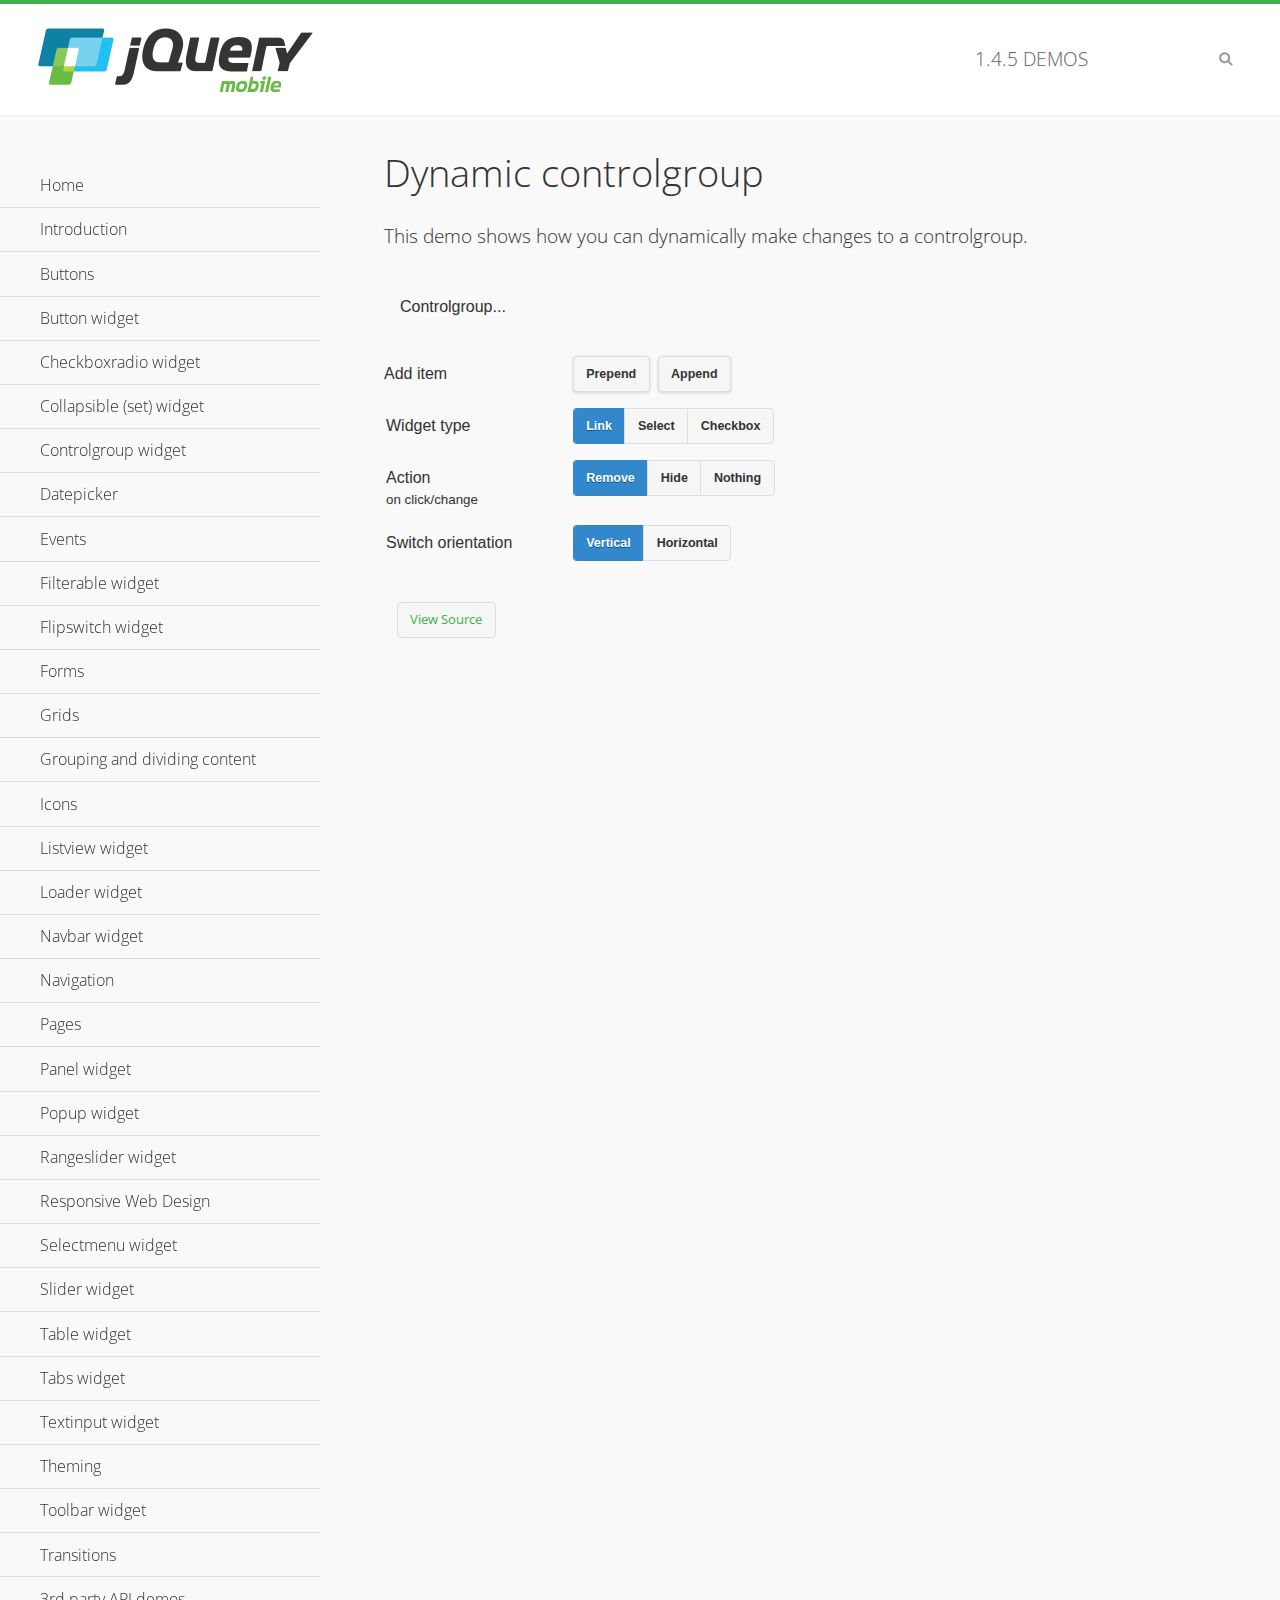
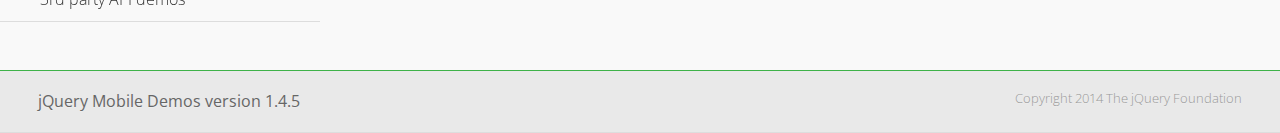
<file: jquery.mobile-1.4.5/demos/controlgroup-dynamic/index.html>
<!DOCTYPE html>
<html>
<head>
	<meta charset="utf-8">
	<meta name="viewport" content="width=device-width, initial-scale=1">
	<title>Dynamic controlgroup - jQuery Mobile Demos</title>
	<link rel="shortcut icon" href="../favicon.ico">
    <link rel="stylesheet" href="http://fonts.googleapis.com/css?family=Open+Sans:300,400,700">
	<link rel="stylesheet" href="../css/themes/default/jquery.mobile-1.4.5.min.css">
	<link rel="stylesheet" href="../_assets/css/jqm-demos.css">
	<script src="../js/jquery.js"></script>
	<script src="../_assets/js/index.js"></script>
	<script src="../js/jquery.mobile-1.4.5.min.js"></script>
	<script>
		( function( $, undefined ) {
			var counter = 0;
			$( document ).bind( "pagecreate", function( e ) {
				$( "#prepend, #append", e.target ).on( "click", function( e ) {
					counter++;

					var widgetType = $( "[name='radio-widget']:checked" ).attr( "id" ),
						group = $( "#my-controlgroup" ),
						$el,
						action = function() {
							var action = $( "[name='radio-action']:checked" ).attr( "id" );
							if ( $( $el[1] ).is( "select" ) && action === "hide" ) {
								$el = $( $el[1] ).parents( ".ui-select" );
							}
							$el[ action ]();
							group.controlgroup( "refresh" );
						};

					if ( widgetType === "link" ) {

						$el = $( "<a href='#'>Link " + counter + "</a>" ).bind( "click", action );
						$( "#my-controlgroup" ).controlgroup( "container" )[ $( this ).attr( "id" ) ]( $el );
						$el.buttonMarkup();

					} else if ( widgetType === "select" ) {

						$el = $( "<label for='widget" + counter + "'>Select " + counter + "</label><select id='widget" + counter + "'><option value='option1'>Select " + counter + "</option><option value='option2'>Select option</option></select>" );
						$( $el[ 1 ] ).bind( "change", action);
						$( "#my-controlgroup" ).controlgroup( "container" )[ $( this ).attr( "id" ) ]( $el );
						$( $el[ 1 ] ).selectmenu();

					} else {

						$el = $( "<label for='widget" + counter + "'>Checkbox " + counter + "</label><input type='checkbox' id='widget" + counter + "'></input>" );
						$( $el[ 1 ] ).bind( "change", action );
						$( "#my-controlgroup" ).controlgroup( "container" )[ $( this ).attr( "id" ) ]( $el );
						$( $el[ 1 ] ).checkboxradio();

					}

					group.controlgroup( "refresh" );
				});

				$( "[name='radio-orientation']" ).bind( "change", function( e ) {
					$( "#my-controlgroup" ).controlgroup( "option", "type", ( $( "#isHorizontal" ).is( ":checked" ) ? "horizontal" : "vertical" ) );
				});
			});
		})( jQuery );
	</script>
</head>
<body>
<div data-role="page" class="jqm-demos">

	<div data-role="header" class="jqm-header">
		<h2><a href="../" title="jQuery Mobile Demos home"><img src="../_assets/img/jquery-logo.png" alt="jQuery Mobile"></a></h2>
		<p><span class="jqm-version"></span> Demos</p>
		<a href="#" class="jqm-navmenu-link ui-btn ui-btn-icon-notext ui-corner-all ui-icon-bars ui-nodisc-icon ui-alt-icon ui-btn-left">Menu</a>
		<a href="#" class="jqm-search-link ui-btn ui-btn-icon-notext ui-corner-all ui-icon-search ui-nodisc-icon ui-alt-icon ui-btn-right">Search</a>
	</div><!-- /header -->

	<div role="main" class="ui-content jqm-content">

        <h1>Dynamic controlgroup</h1>

        <p>This demo shows how you can dynamically make changes to a controlgroup.</p>

        <div data-demo-html="true" data-demo-js="true">

            <form>
            	<div class="ui-body ui-body-d ui-corner-all">
                	<p>Controlgroup...</p>
                	<div data-role="controlgroup" id="my-controlgroup"><!-- items will be injected here --></div>
                </div>
            </form>

            <div class="ui-field-contain">
                <label for="prepend">Add item</label>
                <button id="prepend" data-mini="true" data-inline="true">Prepend</button>
                <label for="append" class="ui-hidden-accessible">Action</label>
                <button id="append" data-mini="true" data-inline="true">Append</button>
            </div>

            <form action="#" method="get">
            	<div class="ui-field-contain">
                    <fieldset data-role="controlgroup" data-type="horizontal" data-mini="true">
                        <legend>Widget type</legend>

                        <input type="radio" name="radio-widget" id="link" value="link" checked="checked">
                        <label for="link">Link</label>

                        <input type="radio" name="radio-widget" id="select" value="select">
                        <label for="select">Select</label>

                        <input type="radio" name="radio-widget" id="checkbox" value="checkbox">
                        <label for="checkbox">Checkbox</label>
                    </fieldset>
            	</div>

            	<div class="ui-field-contain">
                    <fieldset data-role="controlgroup" data-type="horizontal" data-mini="true">
                        <legend>Action<br><small>on click/change</small></legend>

                        <input type="radio" name="radio-action" id="remove" value="remove" checked="checked">
                        <label for="remove">Remove</label>

                        <input type="radio" name="radio-action" id="hide" value="hide">
                        <label for="hide">Hide</label>

                        <input type="radio" name="radio-action" id="width" value="width">
                        <label for="width">Nothing</label>
                    </fieldset>
            	</div>

            	<div class="ui-field-contain">
                    <fieldset data-role="controlgroup" data-type="horizontal" data-mini="true">
                        <legend>Switch orientation</legend>

                        <input type="radio" name="radio-orientation" id="isVertical" value="isVertical" checked="checked">
                        <label for="isVertical">Vertical</label>

                        <input type="radio" name="radio-orientation" id="isHorizontal" value="isHorizontal">
                        <label for="isHorizontal">Horizontal</label>
                    </fieldset>
            	</div>

            </form>

        </div><!--/demo-html -->

	</div><!-- /content -->
	    <div data-role="panel" class="jqm-navmenu-panel" data-position="left" data-display="overlay" data-theme="a">
	    	<ul class="jqm-list ui-alt-icon ui-nodisc-icon">
<li data-filtertext="demos homepage" data-icon="home"><a href=".././">Home</a></li>
<li data-filtertext="introduction overview getting started"><a href="../intro/" data-ajax="false">Introduction</a></li>
<li data-filtertext="buttons button markup buttonmarkup method anchor link button element"><a href="../button-markup/" data-ajax="false">Buttons</a></li>
<li data-filtertext="form button widget input button submit reset"><a href="../button/" data-ajax="false">Button widget</a></li>
<li data-role="collapsible" data-enhanced="true" data-collapsed-icon="carat-d" data-expanded-icon="carat-u" data-iconpos="right" data-inset="false" class="ui-collapsible ui-collapsible-themed-content ui-collapsible-collapsed">
	<h3 class="ui-collapsible-heading ui-collapsible-heading-collapsed">
		<a href="#" class="ui-collapsible-heading-toggle ui-btn ui-btn-icon-right ui-btn-inherit ui-icon-carat-d">
		    Checkboxradio widget<span class="ui-collapsible-heading-status"> click to expand contents</span>
		</a>
	</h3>
	<div class="ui-collapsible-content ui-body-inherit ui-collapsible-content-collapsed" aria-hidden="true">
		<ul>
			<li data-filtertext="form checkboxradio widget checkbox input checkboxes controlgroups"><a href="../checkboxradio-checkbox/" data-ajax="false">Checkboxes</a></li>
			<li data-filtertext="form checkboxradio widget radio input radio buttons controlgroups"><a href="../checkboxradio-radio/" data-ajax="false">Radio buttons</a></li>
		</ul>
	</div>
</li>
<li data-role="collapsible" data-enhanced="true" data-collapsed-icon="carat-d" data-expanded-icon="carat-u" data-iconpos="right" data-inset="false" class="ui-collapsible ui-collapsible-themed-content ui-collapsible-collapsed">
	<h3 class="ui-collapsible-heading ui-collapsible-heading-collapsed">
		<a href="#" class="ui-collapsible-heading-toggle ui-btn ui-btn-icon-right ui-btn-inherit ui-icon-carat-d">
			Collapsible (set) widget<span class="ui-collapsible-heading-status"> click to expand contents</span>
		</a>
	</h3>
	<div class="ui-collapsible-content ui-body-inherit ui-collapsible-content-collapsed" aria-hidden="true">
		<ul>
			<li data-filtertext="collapsibles content formatting"><a href="../collapsible/" data-ajax="false">Collapsible</a></li>
			<li data-filtertext="dynamic collapsible set accordion append expand"><a href="../collapsible-dynamic/" data-ajax="false">Dynamic collapsibles</a></li>
			<li data-filtertext="accordions collapsible set widget content formatting grouped collapsibles"><a href="../collapsibleset/" data-ajax="false">Collapsible set</a></li>
		</ul>
	</div>
</li>
<li data-role="collapsible" data-enhanced="true" data-collapsed-icon="carat-d" data-expanded-icon="carat-u" data-iconpos="right" data-inset="false" class="ui-collapsible ui-collapsible-themed-content ui-collapsible-collapsed">
	<h3 class="ui-collapsible-heading ui-collapsible-heading-collapsed">
		<a href="#" class="ui-collapsible-heading-toggle ui-btn ui-btn-icon-right ui-btn-inherit ui-icon-carat-d">
			Controlgroup widget<span class="ui-collapsible-heading-status"> click to expand contents</span>
		</a>
	</h3>
	<div class="ui-collapsible-content ui-body-inherit ui-collapsible-content-collapsed" aria-hidden="true">
		<ul>
			<li data-filtertext="controlgroups selectmenu checkboxradio input grouped buttons horizontal vertical"><a href="../controlgroup/" data-ajax="false">Controlgroup</a></li>
			<li data-filtertext="dynamic controlgroup dynamically add buttons"><a href="../controlgroup-dynamic/" data-ajax="false">Dynamic controlgroups</a></li>
		</ul>
	</div>
</li>
<li data-filtertext="form datepicker widget date input"><a href="../datepicker/" data-ajax="false">Datepicker</a></li>
<li data-role="collapsible" data-enhanced="true" data-collapsed-icon="carat-d" data-expanded-icon="carat-u" data-iconpos="right" data-inset="false" class="ui-collapsible ui-collapsible-themed-content ui-collapsible-collapsed">
	<h3 class="ui-collapsible-heading ui-collapsible-heading-collapsed">
		<a href="#" class="ui-collapsible-heading-toggle ui-btn ui-btn-icon-right ui-btn-inherit ui-icon-carat-d">
			Events<span class="ui-collapsible-heading-status"> click to expand contents</span>
		</a>
	</h3>
	<div class="ui-collapsible-content ui-body-inherit ui-collapsible-content-collapsed" aria-hidden="true">
		<ul>
			<li data-filtertext="swipe to delete list items listviews swipe events"><a href="../swipe-list/" data-ajax="false">Swipe list items</a></li>
			<li data-filtertext="swipe to navigate swipe page navigation swipe events"><a href="../swipe-page/" data-ajax="false">Swipe page navigation</a></li>
		</ul>
	</div>
</li>
<li data-filtertext="filterable filter elements sorting searching listview table"><a href="../filterable/" data-ajax="false">Filterable widget</a></li>
<li data-filtertext="form flipswitch widget flip toggle switch binary select checkbox input"><a href="../flipswitch/" data-ajax="false">Flipswitch widget</a></li>
<li data-role="collapsible" data-enhanced="true" data-collapsed-icon="carat-d" data-expanded-icon="carat-u" data-iconpos="right" data-inset="false" class="ui-collapsible ui-collapsible-themed-content ui-collapsible-collapsed">
	<h3 class="ui-collapsible-heading ui-collapsible-heading-collapsed">
		<a href="#" class="ui-collapsible-heading-toggle ui-btn ui-btn-icon-right ui-btn-inherit ui-icon-carat-d">
			Forms<span class="ui-collapsible-heading-status"> click to expand contents</span>
		</a>
	</h3>
	<div class="ui-collapsible-content ui-body-inherit ui-collapsible-content-collapsed" aria-hidden="true">
		<ul>
			<li data-filtertext="forms text checkbox radio range button submit reset inputs selects textarea slider flipswitch label form elements"><a href="../forms/" data-ajax="false">Forms</a></li>
			<li data-filtertext="form hide labels hidden accessible ui-hidden-accessible forms"><a href="../forms-label-hidden-accessible/" data-ajax="false">Hide labels</a></li>
			<li data-filtertext="form field containers fieldcontain ui-field-contain forms"><a href="../forms-field-contain/" data-ajax="false">Field containers</a></li>
			<li data-filtertext="forms disabled form elements"><a href="../forms-disabled/" data-ajax="false">Forms disabled</a></li>
			<li data-filtertext="forms gallery examples overview forms text checkbox radio range button submit reset inputs selects textarea slider flipswitch label form elements"><a href="../forms-gallery/" data-ajax="false">Forms gallery</a></li>
		</ul>
	</div>
</li>
<li data-role="collapsible" data-enhanced="true" data-collapsed-icon="carat-d" data-expanded-icon="carat-u" data-iconpos="right" data-inset="false" class="ui-collapsible ui-collapsible-themed-content ui-collapsible-collapsed">
	<h3 class="ui-collapsible-heading ui-collapsible-heading-collapsed">
		<a href="#" class="ui-collapsible-heading-toggle ui-btn ui-btn-icon-right ui-btn-inherit ui-icon-carat-d">
			Grids<span class="ui-collapsible-heading-status"> click to expand contents</span>
		</a>
	</h3>
	<div class="ui-collapsible-content ui-body-inherit ui-collapsible-content-collapsed" aria-hidden="true">
		<ul>
			<li data-filtertext="grids columns blocks content formatting rwd responsive css framework"><a href="../grids/" data-ajax="false">Grids</a></li>
			<li data-filtertext="buttons in grids css framework"><a href="../grids-buttons/" data-ajax="false">Buttons in grids</a></li>
			<li data-filtertext="custom responsive grids rwd css framework"><a href="../grids-custom-responsive/" data-ajax="false">Custom responsive grids</a></li>
		</ul>
	</div>
</li>
<li data-filtertext="blocks content formatting sections heading"><a href="../body-bar-classes/" data-ajax="false">Grouping and dividing content</a></li>
<li data-role="collapsible" data-enhanced="true" data-collapsed-icon="carat-d" data-expanded-icon="carat-u" data-iconpos="right" data-inset="false" class="ui-collapsible ui-collapsible-themed-content ui-collapsible-collapsed">
	<h3 class="ui-collapsible-heading ui-collapsible-heading-collapsed">
		<a href="#" class="ui-collapsible-heading-toggle ui-btn ui-btn-icon-right ui-btn-inherit ui-icon-carat-d">
			Icons<span class="ui-collapsible-heading-status"> click to expand contents</span>
		</a>
	</h3>
	<div class="ui-collapsible-content ui-body-inherit ui-collapsible-content-collapsed" aria-hidden="true">
		<ul>
			<li data-filtertext="button icons svg disc alt custom icon position"><a href="../icons/" data-ajax="false">Icons</a></li>
			<li data-filtertext=""><a href="../icons-grunticon/" data-ajax="false">Grunticon loader</a></li>
		</ul>
	</div>
</li>
<li data-role="collapsible" data-enhanced="true" data-collapsed-icon="carat-d" data-expanded-icon="carat-u" data-iconpos="right" data-inset="false" class="ui-collapsible ui-collapsible-themed-content ui-collapsible-collapsed">
	<h3 class="ui-collapsible-heading ui-collapsible-heading-collapsed">
		<a href="#" class="ui-collapsible-heading-toggle ui-btn ui-btn-icon-right ui-btn-inherit ui-icon-carat-d">
			Listview widget<span class="ui-collapsible-heading-status"> click to expand contents</span>
		</a>
	</h3>
	<div class="ui-collapsible-content ui-body-inherit ui-collapsible-content-collapsed" aria-hidden="true">
		<ul>
			<li data-filtertext="listview widget thumbnails icons nested split button collapsible ul ol"><a href="../listview/" data-ajax="false">Listview</a></li>
			<li data-filtertext="autocomplete filterable reveal listview filtertextbeforefilter placeholder"><a href="../listview-autocomplete/" data-ajax="false">Listview autocomplete</a></li>
			<li data-filtertext="autocomplete filterable reveal listview remote data filtertextbeforefilter placeholder"><a href="../listview-autocomplete-remote/" data-ajax="false">Listview autocomplete remote data</a></li>
			<li data-filtertext="autodividers anchor jump scroll linkbars listview lists ul ol"><a href="../listview-autodividers-linkbar/" data-ajax="false">Listview autodividers linkbar</a></li>
			<li data-filtertext="listview autodividers selector autodividersselector lists ul ol"><a href="../listview-autodividers-selector/" data-ajax="false">Listview autodividers selector</a></li>
			<li data-filtertext="listview nested list items"><a href="../listview-nested-lists/" data-ajax="false">Nested Listviews</a></li>
			<li data-filtertext="listview collapsible list items flat"><a href="../listview-collapsible-item-flat/" data-ajax="false">Listview collapsible list items (flat)</a></li>
			<li data-filtertext="listview collapsible list indented"><a href="../listview-collapsible-item-indented/" data-ajax="false">Listview collapsible list items (indented)</a></li>
			<li data-filtertext="grid listview responsive grids responsive listviews lists ul"><a href="../listview-grid/" data-ajax="false">Listview responsive grid</a></li>
		</ul>
	</div>
</li>
<li data-filtertext="loader widget page loading navigation overlay spinner"><a href="../loader/" data-ajax="false">Loader widget</a></li>
<li data-filtertext="navbar widget navmenu toolbars header footer"><a href="../navbar/" data-ajax="false">Navbar widget</a></li>
<li data-role="collapsible" data-enhanced="true" data-collapsed-icon="carat-d" data-expanded-icon="carat-u" data-iconpos="right" data-inset="false" class="ui-collapsible ui-collapsible-themed-content ui-collapsible-collapsed">
	<h3 class="ui-collapsible-heading ui-collapsible-heading-collapsed">
		<a href="#" class="ui-collapsible-heading-toggle ui-btn ui-btn-icon-right ui-btn-inherit ui-icon-carat-d">
			Navigation<span class="ui-collapsible-heading-status"> click to expand contents</span>
		</a>
	</h3>
	<div class="ui-collapsible-content ui-body-inherit ui-collapsible-content-collapsed" aria-hidden="true">
		<ul>
			<li data-filtertext="ajax navigation navigate widget history event method"><a href="../navigation/" data-ajax="false">Navigation</a></li>
			<li data-filtertext="linking pages page links navigation ajax prefetch cache"><a href="../navigation-linking-pages/" data-ajax="false">Linking pages</a></li>
			<!-- <li data-filtertext="php redirect server redirection server-side navigation"><a href="../navigation-php-redirect/" data-ajax="false">PHP redirect demo</a></li>-->
			<li data-filtertext="navigation redirection hash query"><a href="../navigation-hash-processing/" data-ajax="false">Hash processing demo</a></li>
			<li data-filtertext="navigation redirection hash query"><a href="../page-events/" data-ajax="false">Page Navigation Events</a></li>
		</ul>
	</div>
</li>
<li data-role="collapsible" data-enhanced="true" data-collapsed-icon="carat-d" data-expanded-icon="carat-u" data-iconpos="right" data-inset="false" class="ui-collapsible ui-collapsible-themed-content ui-collapsible-collapsed">
	<h3 class="ui-collapsible-heading ui-collapsible-heading-collapsed">
		<a href="#" class="ui-collapsible-heading-toggle ui-btn ui-btn-icon-right ui-btn-inherit ui-icon-carat-d">
			Pages<span class="ui-collapsible-heading-status"> click to expand contents</span>
		</a>
	</h3>
	<div class="ui-collapsible-content ui-body-inherit ui-collapsible-content-collapsed" aria-hidden="true">
		<ul>
			<li data-filtertext="pages page widget ajax navigation"><a href="../pages/" data-ajax="false">Pages</a></li>
			<li data-filtertext="single page"><a href="../pages-single-page/" data-ajax="false">Single page</a></li>
			<li data-filtertext="multipage multi-page page"><a href="../pages-multi-page/" data-ajax="false">Multi-page template</a></li>
			<li data-filtertext="dialog page widget modal popup"><a href="../pages-dialog/" data-ajax="false">Dialog page</a></li>
		</ul>
	</div>
</li>
<li data-role="collapsible" data-enhanced="true" data-collapsed-icon="carat-d" data-expanded-icon="carat-u" data-iconpos="right" data-inset="false" class="ui-collapsible ui-collapsible-themed-content ui-collapsible-collapsed">
	<h3 class="ui-collapsible-heading ui-collapsible-heading-collapsed">
		<a href="#" class="ui-collapsible-heading-toggle ui-btn ui-btn-icon-right ui-btn-inherit ui-icon-carat-d">
			Panel widget<span class="ui-collapsible-heading-status"> click to expand contents</span>
		</a>
	</h3>
	<div class="ui-collapsible-content ui-body-inherit ui-collapsible-content-collapsed" aria-hidden="true">
		<ul>
			<li data-filtertext="panel widget sliding panels reveal push overlay responsive"><a href="../panel/" data-ajax="false">Panel</a></li>
			<li data-filtertext=""><a href="../panel-external/" data-ajax="false">External panels</a></li>
			<li data-filtertext="panel "><a href="../panel-fixed/" data-ajax="false">Fixed panels</a></li>
			<li data-filtertext="panel slide panels sliding panels shadow rwd responsive breakpoint"><a href="../panel-responsive/" data-ajax="false">Panels responsive</a></li>
			<li data-filtertext="panel custom style custom panel width reveal shadow listview panel styling page background wrapper"><a href="../panel-styling/" data-ajax="false">Custom panel style</a></li>
			<li data-filtertext="panel open on swipe"><a href="../panel-swipe-open/" data-ajax="false">Panel open on swipe</a></li>
			<li data-filtertext="panels outside page internal external toolbars"><a href="../panel-external-internal/" data-ajax="false">Panel external and internal</a></li>
		</ul>
	</div>
</li>
<li data-role="collapsible" data-enhanced="true" data-collapsed-icon="carat-d" data-expanded-icon="carat-u" data-iconpos="right" data-inset="false" class="ui-collapsible ui-collapsible-themed-content ui-collapsible-collapsed">
	<h3 class="ui-collapsible-heading ui-collapsible-heading-collapsed">
		<a href="#" class="ui-collapsible-heading-toggle ui-btn ui-btn-icon-right ui-btn-inherit ui-icon-carat-d">
			Popup widget<span class="ui-collapsible-heading-status"> click to expand contents</span>
		</a>
	</h3>
	<div class="ui-collapsible-content ui-body-inherit ui-collapsible-content-collapsed" aria-hidden="true">
		<ul>
			<li data-filtertext="popup widget popups dialog modal transition tooltip lightbox form overlay screen flip pop fade transition"><a href="../popup/" data-ajax="false">Popup</a></li>
			<li data-filtertext="popup alignment position"><a href="../popup-alignment/" data-ajax="false">Popup alignment</a></li>
			<li data-filtertext="popup arrow size popups popover"><a href="../popup-arrow-size/" data-ajax="false">Popup arrow size</a></li>
			<li data-filtertext="dynamic popups popup images lightbox"><a href="../popup-dynamic/" data-ajax="false">Dynamic popups</a></li>
			<li data-filtertext="popups with iframes scaling"><a href="../popup-iframe/" data-ajax="false">Popups with iframes</a></li>
			<li data-filtertext="popup image scaling"><a href="../popup-image-scaling/" data-ajax="false">Popup image scaling</a></li>
			<li data-filtertext="external popup outside multi-page"><a href="../popup-outside-multipage/" data-ajax="false">Popup outside multi-page</a></li>
		</ul>
	</div>
</li>
<li data-filtertext="form rangeslider widget dual sliders dual handle sliders range input"><a href="../rangeslider/" data-ajax="false">Rangeslider widget</a></li>
<li data-filtertext="responsive web design rwd adaptive progressive enhancement PE accessible mobile breakpoints media query media queries"><a href="../rwd/" data-ajax="false">Responsive Web Design</a></li>
<li data-role="collapsible" data-enhanced="true" data-collapsed-icon="carat-d" data-expanded-icon="carat-u" data-iconpos="right" data-inset="false" class="ui-collapsible ui-collapsible-themed-content ui-collapsible-collapsed">
	<h3 class="ui-collapsible-heading ui-collapsible-heading-collapsed">
		<a href="#" class="ui-collapsible-heading-toggle ui-btn ui-btn-icon-right ui-btn-inherit ui-icon-carat-d">
			Selectmenu widget<span class="ui-collapsible-heading-status"> click to expand contents</span>
		</a>
	</h3>
	<div class="ui-collapsible-content ui-body-inherit ui-collapsible-content-collapsed" aria-hidden="true">
		<ul>
			<li data-filtertext="form selectmenu widget select input custom select menu selects"><a href="../selectmenu/" data-ajax="false">Selectmenu</a></li>
			<li data-filtertext="form custom select menu selectmenu widget custom menu option optgroup multiple selects"><a href="../selectmenu-custom/" data-ajax="false">Custom select menu</a></li>
			<li data-filtertext="filterable select filter popup dialog"><a href="../selectmenu-custom-filter/" data-ajax="false">Custom select menu with filter</a></li>
		</ul>
	</div>
</li>
<li data-role="collapsible" data-enhanced="true" data-collapsed-icon="carat-d" data-expanded-icon="carat-u" data-iconpos="right" data-inset="false" class="ui-collapsible ui-collapsible-themed-content ui-collapsible-collapsed">
	<h3 class="ui-collapsible-heading ui-collapsible-heading-collapsed">
		<a href="#" class="ui-collapsible-heading-toggle ui-btn ui-btn-icon-right ui-btn-inherit ui-icon-carat-d">
			Slider widget<span class="ui-collapsible-heading-status"> click to expand contents</span>
		</a>
	</h3>
	<div class="ui-collapsible-content ui-body-inherit ui-collapsible-content-collapsed" aria-hidden="true">
		<ul>
			<li data-filtertext="form slider widget range input single sliders"><a href="../slider/" data-ajax="false">Slider</a></li>
			<li data-filtertext="form slider widget flipswitch slider binary select flip toggle switch"><a href="../slider-flipswitch/" data-ajax="false">Slider flip toggle switch</a></li>
			<li data-filtertext="form slider tooltip handle value input range sliders"><a href="../slider-tooltip/" data-ajax="false">Slider tooltip</a></li>
		</ul>
	</div>
</li>
<li data-role="collapsible" data-enhanced="true" data-collapsed-icon="carat-d" data-expanded-icon="carat-u" data-iconpos="right" data-inset="false" class="ui-collapsible ui-collapsible-themed-content ui-collapsible-collapsed">
	<h3 class="ui-collapsible-heading ui-collapsible-heading-collapsed">
		<a href="#" class="ui-collapsible-heading-toggle ui-btn ui-btn-icon-right ui-btn-inherit ui-icon-carat-d">
			Table widget<span class="ui-collapsible-heading-status"> click to expand contents</span>
		</a>
	</h3>
	<div class="ui-collapsible-content ui-body-inherit ui-collapsible-content-collapsed" aria-hidden="true">
		<ul>
			<li data-filtertext="table widget reflow column toggle th td responsive tables rwd hide show tabular"><a href="../table-column-toggle/" data-ajax="false">Table Column Toggle</a></li>
			<li data-filtertext="table column toggle phone comparison demo"><a href="../table-column-toggle-example/" data-ajax="false">Table Column Toggle demo</a></li>
			<li data-filtertext="responsive tables table column toggle heading groups rwd breakpoint"><a href="../table-column-toggle-heading-groups/" data-ajax="false">Table Column Toggle heading groups</a></li>
			<li data-filtertext="responsive tables table column toggle hide rwd breakpoint customization options"><a href="../table-column-toggle-options/" data-ajax="false">Table Column Toggle options</a></li>
			<li data-filtertext="table reflow th td responsive rwd columns tabular"><a href="../table-reflow/" data-ajax="false">Table Reflow</a></li>
			<li data-filtertext="responsive tables table reflow heading groups rwd breakpoint"><a href="../table-reflow-heading-groups/" data-ajax="false">Table Reflow heading groups</a></li>
			<li data-filtertext="responsive tables table reflow stripes strokes table style"><a href="../table-reflow-stripes-strokes/" data-ajax="false">Table Reflow stripes and strokes</a></li>
			<li data-filtertext="responsive tables table reflow stack custom styles"><a href="../table-reflow-styling/" data-ajax="false">Table Reflow custom styles</a></li>
		</ul>
	</div>
</li>
<li data-filtertext="ui tabs widget"><a href="../tabs/" data-ajax="false">Tabs widget</a></li>
<li data-filtertext="form textinput widget text input textarea number date time tel email file color password"><a href="../textinput/" data-ajax="false">Textinput widget</a></li>
<li data-role="collapsible" data-enhanced="true" data-collapsed-icon="carat-d" data-expanded-icon="carat-u" data-iconpos="right" data-inset="false" class="ui-collapsible ui-collapsible-themed-content ui-collapsible-collapsed">
	<h3 class="ui-collapsible-heading ui-collapsible-heading-collapsed">
		<a href="#" class="ui-collapsible-heading-toggle ui-btn ui-btn-icon-right ui-btn-inherit ui-icon-carat-d">
			Theming<span class="ui-collapsible-heading-status"> click to expand contents</span>
		</a>
	</h3>
	<div class="ui-collapsible-content ui-body-inherit ui-collapsible-content-collapsed" aria-hidden="true">
		<ul>
			<li data-filtertext="default theme swatches theming style css"><a href="../theme-default/" data-ajax="false">Default theme</a></li>
			<li data-filtertext="classic theme old theme swatches theming style css"><a href="../theme-classic/" data-ajax="false">Classic theme</a></li>
		</ul>
	</div>
</li>
<li data-role="collapsible" data-enhanced="true" data-collapsed-icon="carat-d" data-expanded-icon="carat-u" data-iconpos="right" data-inset="false" class="ui-collapsible ui-collapsible-themed-content ui-collapsible-collapsed">
	<h3 class="ui-collapsible-heading ui-collapsible-heading-collapsed">
		<a href="#" class="ui-collapsible-heading-toggle ui-btn ui-btn-icon-right ui-btn-inherit ui-icon-carat-d">
			Toolbar widget<span class="ui-collapsible-heading-status"> click to expand contents</span>
		</a>
	</h3>
	<div class="ui-collapsible-content ui-body-inherit ui-collapsible-content-collapsed" aria-hidden="true">
		<ul>
			<li data-filtertext="toolbar widget header footer toolbars fixed fullscreen external sections"><a href="../toolbar/" data-ajax="false">Toolbar</a></li>
			<li data-filtertext="dynamic toolbars dynamically add toolbar header footer"><a href="../toolbar-dynamic/" data-ajax="false">Dynamic toolbars</a></li>
			<li data-filtertext="external toolbars header footer"><a href="../toolbar-external/" data-ajax="false">External toolbars</a></li>
			<li data-filtertext="fixed toolbars header footer"><a href="../toolbar-fixed/" data-ajax="false">Fixed toolbars</a></li>
			<li data-filtertext="fixed fullscreen toolbars header footer"><a href="../toolbar-fixed-fullscreen/" data-ajax="false">Fullscreen toolbars</a></li>
			<li data-filtertext="external fixed toolbars header footer"><a href="../toolbar-fixed-external/" data-ajax="false">Fixed external toolbars</a></li>
			<li data-filtertext="external persistent toolbars header footer navbar navmenu"><a href="../toolbar-fixed-persistent/" data-ajax="false">Persistent toolbars</a></li>
			<li data-filtertext="external ajax optimized toolbars persistent toolbars header footer navbar"><a href="../toolbar-fixed-persistent-optimized/" data-ajax="false">Ajax optimized toolbars</a></li>
			<li data-filtertext="form in toolbars header footer"><a href="../toolbar-fixed-forms/" data-ajax="false">Form in toolbar</a></li>
		</ul>
	</div>
</li>
<li data-filtertext="page transitions animated pages popup navigation flip slide fade pop"><a href="../transitions/" data-ajax="false">Transitions</a></li>
<li data-role="collapsible" data-enhanced="true" data-collapsed-icon="carat-d" data-expanded-icon="carat-u" data-iconpos="right" data-inset="false" class="ui-collapsible ui-collapsible-themed-content ui-collapsible-collapsed">
	<h3 class="ui-collapsible-heading ui-collapsible-heading-collapsed">
		<a href="#" class="ui-collapsible-heading-toggle ui-btn ui-btn-icon-right ui-btn-inherit ui-icon-carat-d">
			3rd party API demos<span class="ui-collapsible-heading-status"> click to expand contents</span>
		</a>
	</h3>
	<div class="ui-collapsible-content ui-body-inherit ui-collapsible-content-collapsed" aria-hidden="true">
		<ul>
			<li data-filtertext="backbone requirejs navigation router"><a href="../backbone-requirejs/" data-ajax="false">Backbone RequireJS</a></li>
			<li data-filtertext="google maps geolocation demo"><a href="../map-geolocation/" data-ajax="false">Google Maps geolocation</a></li>
			<li data-filtertext="google maps hybrid"><a href="../map-list-toggle/" data-ajax="false">Google Maps list toggle</a></li>
		</ul>
	</div>
</li>



		     </ul>
		</div><!-- /panel -->


	<div data-role="footer" data-position="fixed" data-tap-toggle="false" class="jqm-footer">
		<p>jQuery Mobile Demos version <span class="jqm-version"></span></p>
		<p>Copyright 2014 The jQuery Foundation</p>
	</div><!-- /footer -->
	<!-- TODO: This should become an external panel so we can add input to markup (unique ID) -->
    <div data-role="panel" class="jqm-search-panel" data-position="right" data-display="overlay" data-theme="a">
		<div class="jqm-search">
			<ul class="jqm-list" data-filter-placeholder="Search demos..." data-filter-reveal="true">
<li data-filtertext="demos homepage" data-icon="home"><a href=".././">Home</a></li>
<li data-filtertext="introduction overview getting started"><a href="../intro/" data-ajax="false">Introduction</a></li>
<li data-filtertext="buttons button markup buttonmarkup method anchor link button element"><a href="../button-markup/" data-ajax="false">Buttons</a></li>
<li data-filtertext="form button widget input button submit reset"><a href="../button/" data-ajax="false">Button widget</a></li>
<li data-role="collapsible" data-enhanced="true" data-collapsed-icon="carat-d" data-expanded-icon="carat-u" data-iconpos="right" data-inset="false" class="ui-collapsible ui-collapsible-themed-content ui-collapsible-collapsed">
	<h3 class="ui-collapsible-heading ui-collapsible-heading-collapsed">
		<a href="#" class="ui-collapsible-heading-toggle ui-btn ui-btn-icon-right ui-btn-inherit ui-icon-carat-d">
		    Checkboxradio widget<span class="ui-collapsible-heading-status"> click to expand contents</span>
		</a>
	</h3>
	<div class="ui-collapsible-content ui-body-inherit ui-collapsible-content-collapsed" aria-hidden="true">
		<ul>
			<li data-filtertext="form checkboxradio widget checkbox input checkboxes controlgroups"><a href="../checkboxradio-checkbox/" data-ajax="false">Checkboxes</a></li>
			<li data-filtertext="form checkboxradio widget radio input radio buttons controlgroups"><a href="../checkboxradio-radio/" data-ajax="false">Radio buttons</a></li>
		</ul>
	</div>
</li>
<li data-role="collapsible" data-enhanced="true" data-collapsed-icon="carat-d" data-expanded-icon="carat-u" data-iconpos="right" data-inset="false" class="ui-collapsible ui-collapsible-themed-content ui-collapsible-collapsed">
	<h3 class="ui-collapsible-heading ui-collapsible-heading-collapsed">
		<a href="#" class="ui-collapsible-heading-toggle ui-btn ui-btn-icon-right ui-btn-inherit ui-icon-carat-d">
			Collapsible (set) widget<span class="ui-collapsible-heading-status"> click to expand contents</span>
		</a>
	</h3>
	<div class="ui-collapsible-content ui-body-inherit ui-collapsible-content-collapsed" aria-hidden="true">
		<ul>
			<li data-filtertext="collapsibles content formatting"><a href="../collapsible/" data-ajax="false">Collapsible</a></li>
			<li data-filtertext="dynamic collapsible set accordion append expand"><a href="../collapsible-dynamic/" data-ajax="false">Dynamic collapsibles</a></li>
			<li data-filtertext="accordions collapsible set widget content formatting grouped collapsibles"><a href="../collapsibleset/" data-ajax="false">Collapsible set</a></li>
		</ul>
	</div>
</li>
<li data-role="collapsible" data-enhanced="true" data-collapsed-icon="carat-d" data-expanded-icon="carat-u" data-iconpos="right" data-inset="false" class="ui-collapsible ui-collapsible-themed-content ui-collapsible-collapsed">
	<h3 class="ui-collapsible-heading ui-collapsible-heading-collapsed">
		<a href="#" class="ui-collapsible-heading-toggle ui-btn ui-btn-icon-right ui-btn-inherit ui-icon-carat-d">
			Controlgroup widget<span class="ui-collapsible-heading-status"> click to expand contents</span>
		</a>
	</h3>
	<div class="ui-collapsible-content ui-body-inherit ui-collapsible-content-collapsed" aria-hidden="true">
		<ul>
			<li data-filtertext="controlgroups selectmenu checkboxradio input grouped buttons horizontal vertical"><a href="../controlgroup/" data-ajax="false">Controlgroup</a></li>
			<li data-filtertext="dynamic controlgroup dynamically add buttons"><a href="../controlgroup-dynamic/" data-ajax="false">Dynamic controlgroups</a></li>
		</ul>
	</div>
</li>
<li data-filtertext="form datepicker widget date input"><a href="../datepicker/" data-ajax="false">Datepicker</a></li>
<li data-role="collapsible" data-enhanced="true" data-collapsed-icon="carat-d" data-expanded-icon="carat-u" data-iconpos="right" data-inset="false" class="ui-collapsible ui-collapsible-themed-content ui-collapsible-collapsed">
	<h3 class="ui-collapsible-heading ui-collapsible-heading-collapsed">
		<a href="#" class="ui-collapsible-heading-toggle ui-btn ui-btn-icon-right ui-btn-inherit ui-icon-carat-d">
			Events<span class="ui-collapsible-heading-status"> click to expand contents</span>
		</a>
	</h3>
	<div class="ui-collapsible-content ui-body-inherit ui-collapsible-content-collapsed" aria-hidden="true">
		<ul>
			<li data-filtertext="swipe to delete list items listviews swipe events"><a href="../swipe-list/" data-ajax="false">Swipe list items</a></li>
			<li data-filtertext="swipe to navigate swipe page navigation swipe events"><a href="../swipe-page/" data-ajax="false">Swipe page navigation</a></li>
		</ul>
	</div>
</li>
<li data-filtertext="filterable filter elements sorting searching listview table"><a href="../filterable/" data-ajax="false">Filterable widget</a></li>
<li data-filtertext="form flipswitch widget flip toggle switch binary select checkbox input"><a href="../flipswitch/" data-ajax="false">Flipswitch widget</a></li>
<li data-role="collapsible" data-enhanced="true" data-collapsed-icon="carat-d" data-expanded-icon="carat-u" data-iconpos="right" data-inset="false" class="ui-collapsible ui-collapsible-themed-content ui-collapsible-collapsed">
	<h3 class="ui-collapsible-heading ui-collapsible-heading-collapsed">
		<a href="#" class="ui-collapsible-heading-toggle ui-btn ui-btn-icon-right ui-btn-inherit ui-icon-carat-d">
			Forms<span class="ui-collapsible-heading-status"> click to expand contents</span>
		</a>
	</h3>
	<div class="ui-collapsible-content ui-body-inherit ui-collapsible-content-collapsed" aria-hidden="true">
		<ul>
			<li data-filtertext="forms text checkbox radio range button submit reset inputs selects textarea slider flipswitch label form elements"><a href="../forms/" data-ajax="false">Forms</a></li>
			<li data-filtertext="form hide labels hidden accessible ui-hidden-accessible forms"><a href="../forms-label-hidden-accessible/" data-ajax="false">Hide labels</a></li>
			<li data-filtertext="form field containers fieldcontain ui-field-contain forms"><a href="../forms-field-contain/" data-ajax="false">Field containers</a></li>
			<li data-filtertext="forms disabled form elements"><a href="../forms-disabled/" data-ajax="false">Forms disabled</a></li>
			<li data-filtertext="forms gallery examples overview forms text checkbox radio range button submit reset inputs selects textarea slider flipswitch label form elements"><a href="../forms-gallery/" data-ajax="false">Forms gallery</a></li>
		</ul>
	</div>
</li>
<li data-role="collapsible" data-enhanced="true" data-collapsed-icon="carat-d" data-expanded-icon="carat-u" data-iconpos="right" data-inset="false" class="ui-collapsible ui-collapsible-themed-content ui-collapsible-collapsed">
	<h3 class="ui-collapsible-heading ui-collapsible-heading-collapsed">
		<a href="#" class="ui-collapsible-heading-toggle ui-btn ui-btn-icon-right ui-btn-inherit ui-icon-carat-d">
			Grids<span class="ui-collapsible-heading-status"> click to expand contents</span>
		</a>
	</h3>
	<div class="ui-collapsible-content ui-body-inherit ui-collapsible-content-collapsed" aria-hidden="true">
		<ul>
			<li data-filtertext="grids columns blocks content formatting rwd responsive css framework"><a href="../grids/" data-ajax="false">Grids</a></li>
			<li data-filtertext="buttons in grids css framework"><a href="../grids-buttons/" data-ajax="false">Buttons in grids</a></li>
			<li data-filtertext="custom responsive grids rwd css framework"><a href="../grids-custom-responsive/" data-ajax="false">Custom responsive grids</a></li>
		</ul>
	</div>
</li>
<li data-filtertext="blocks content formatting sections heading"><a href="../body-bar-classes/" data-ajax="false">Grouping and dividing content</a></li>
<li data-role="collapsible" data-enhanced="true" data-collapsed-icon="carat-d" data-expanded-icon="carat-u" data-iconpos="right" data-inset="false" class="ui-collapsible ui-collapsible-themed-content ui-collapsible-collapsed">
	<h3 class="ui-collapsible-heading ui-collapsible-heading-collapsed">
		<a href="#" class="ui-collapsible-heading-toggle ui-btn ui-btn-icon-right ui-btn-inherit ui-icon-carat-d">
			Icons<span class="ui-collapsible-heading-status"> click to expand contents</span>
		</a>
	</h3>
	<div class="ui-collapsible-content ui-body-inherit ui-collapsible-content-collapsed" aria-hidden="true">
		<ul>
			<li data-filtertext="button icons svg disc alt custom icon position"><a href="../icons/" data-ajax="false">Icons</a></li>
			<li data-filtertext=""><a href="../icons-grunticon/" data-ajax="false">Grunticon loader</a></li>
		</ul>
	</div>
</li>
<li data-role="collapsible" data-enhanced="true" data-collapsed-icon="carat-d" data-expanded-icon="carat-u" data-iconpos="right" data-inset="false" class="ui-collapsible ui-collapsible-themed-content ui-collapsible-collapsed">
	<h3 class="ui-collapsible-heading ui-collapsible-heading-collapsed">
		<a href="#" class="ui-collapsible-heading-toggle ui-btn ui-btn-icon-right ui-btn-inherit ui-icon-carat-d">
			Listview widget<span class="ui-collapsible-heading-status"> click to expand contents</span>
		</a>
	</h3>
	<div class="ui-collapsible-content ui-body-inherit ui-collapsible-content-collapsed" aria-hidden="true">
		<ul>
			<li data-filtertext="listview widget thumbnails icons nested split button collapsible ul ol"><a href="../listview/" data-ajax="false">Listview</a></li>
			<li data-filtertext="autocomplete filterable reveal listview filtertextbeforefilter placeholder"><a href="../listview-autocomplete/" data-ajax="false">Listview autocomplete</a></li>
			<li data-filtertext="autocomplete filterable reveal listview remote data filtertextbeforefilter placeholder"><a href="../listview-autocomplete-remote/" data-ajax="false">Listview autocomplete remote data</a></li>
			<li data-filtertext="autodividers anchor jump scroll linkbars listview lists ul ol"><a href="../listview-autodividers-linkbar/" data-ajax="false">Listview autodividers linkbar</a></li>
			<li data-filtertext="listview autodividers selector autodividersselector lists ul ol"><a href="../listview-autodividers-selector/" data-ajax="false">Listview autodividers selector</a></li>
			<li data-filtertext="listview nested list items"><a href="../listview-nested-lists/" data-ajax="false">Nested Listviews</a></li>
			<li data-filtertext="listview collapsible list items flat"><a href="../listview-collapsible-item-flat/" data-ajax="false">Listview collapsible list items (flat)</a></li>
			<li data-filtertext="listview collapsible list indented"><a href="../listview-collapsible-item-indented/" data-ajax="false">Listview collapsible list items (indented)</a></li>
			<li data-filtertext="grid listview responsive grids responsive listviews lists ul"><a href="../listview-grid/" data-ajax="false">Listview responsive grid</a></li>
		</ul>
	</div>
</li>
<li data-filtertext="loader widget page loading navigation overlay spinner"><a href="../loader/" data-ajax="false">Loader widget</a></li>
<li data-filtertext="navbar widget navmenu toolbars header footer"><a href="../navbar/" data-ajax="false">Navbar widget</a></li>
<li data-role="collapsible" data-enhanced="true" data-collapsed-icon="carat-d" data-expanded-icon="carat-u" data-iconpos="right" data-inset="false" class="ui-collapsible ui-collapsible-themed-content ui-collapsible-collapsed">
	<h3 class="ui-collapsible-heading ui-collapsible-heading-collapsed">
		<a href="#" class="ui-collapsible-heading-toggle ui-btn ui-btn-icon-right ui-btn-inherit ui-icon-carat-d">
			Navigation<span class="ui-collapsible-heading-status"> click to expand contents</span>
		</a>
	</h3>
	<div class="ui-collapsible-content ui-body-inherit ui-collapsible-content-collapsed" aria-hidden="true">
		<ul>
			<li data-filtertext="ajax navigation navigate widget history event method"><a href="../navigation/" data-ajax="false">Navigation</a></li>
			<li data-filtertext="linking pages page links navigation ajax prefetch cache"><a href="../navigation-linking-pages/" data-ajax="false">Linking pages</a></li>
			<!-- <li data-filtertext="php redirect server redirection server-side navigation"><a href="../navigation-php-redirect/" data-ajax="false">PHP redirect demo</a></li>-->
			<li data-filtertext="navigation redirection hash query"><a href="../navigation-hash-processing/" data-ajax="false">Hash processing demo</a></li>
			<li data-filtertext="navigation redirection hash query"><a href="../page-events/" data-ajax="false">Page Navigation Events</a></li>
		</ul>
	</div>
</li>
<li data-role="collapsible" data-enhanced="true" data-collapsed-icon="carat-d" data-expanded-icon="carat-u" data-iconpos="right" data-inset="false" class="ui-collapsible ui-collapsible-themed-content ui-collapsible-collapsed">
	<h3 class="ui-collapsible-heading ui-collapsible-heading-collapsed">
		<a href="#" class="ui-collapsible-heading-toggle ui-btn ui-btn-icon-right ui-btn-inherit ui-icon-carat-d">
			Pages<span class="ui-collapsible-heading-status"> click to expand contents</span>
		</a>
	</h3>
	<div class="ui-collapsible-content ui-body-inherit ui-collapsible-content-collapsed" aria-hidden="true">
		<ul>
			<li data-filtertext="pages page widget ajax navigation"><a href="../pages/" data-ajax="false">Pages</a></li>
			<li data-filtertext="single page"><a href="../pages-single-page/" data-ajax="false">Single page</a></li>
			<li data-filtertext="multipage multi-page page"><a href="../pages-multi-page/" data-ajax="false">Multi-page template</a></li>
			<li data-filtertext="dialog page widget modal popup"><a href="../pages-dialog/" data-ajax="false">Dialog page</a></li>
		</ul>
	</div>
</li>
<li data-role="collapsible" data-enhanced="true" data-collapsed-icon="carat-d" data-expanded-icon="carat-u" data-iconpos="right" data-inset="false" class="ui-collapsible ui-collapsible-themed-content ui-collapsible-collapsed">
	<h3 class="ui-collapsible-heading ui-collapsible-heading-collapsed">
		<a href="#" class="ui-collapsible-heading-toggle ui-btn ui-btn-icon-right ui-btn-inherit ui-icon-carat-d">
			Panel widget<span class="ui-collapsible-heading-status"> click to expand contents</span>
		</a>
	</h3>
	<div class="ui-collapsible-content ui-body-inherit ui-collapsible-content-collapsed" aria-hidden="true">
		<ul>
			<li data-filtertext="panel widget sliding panels reveal push overlay responsive"><a href="../panel/" data-ajax="false">Panel</a></li>
			<li data-filtertext=""><a href="../panel-external/" data-ajax="false">External panels</a></li>
			<li data-filtertext="panel "><a href="../panel-fixed/" data-ajax="false">Fixed panels</a></li>
			<li data-filtertext="panel slide panels sliding panels shadow rwd responsive breakpoint"><a href="../panel-responsive/" data-ajax="false">Panels responsive</a></li>
			<li data-filtertext="panel custom style custom panel width reveal shadow listview panel styling page background wrapper"><a href="../panel-styling/" data-ajax="false">Custom panel style</a></li>
			<li data-filtertext="panel open on swipe"><a href="../panel-swipe-open/" data-ajax="false">Panel open on swipe</a></li>
			<li data-filtertext="panels outside page internal external toolbars"><a href="../panel-external-internal/" data-ajax="false">Panel external and internal</a></li>
		</ul>
	</div>
</li>
<li data-role="collapsible" data-enhanced="true" data-collapsed-icon="carat-d" data-expanded-icon="carat-u" data-iconpos="right" data-inset="false" class="ui-collapsible ui-collapsible-themed-content ui-collapsible-collapsed">
	<h3 class="ui-collapsible-heading ui-collapsible-heading-collapsed">
		<a href="#" class="ui-collapsible-heading-toggle ui-btn ui-btn-icon-right ui-btn-inherit ui-icon-carat-d">
			Popup widget<span class="ui-collapsible-heading-status"> click to expand contents</span>
		</a>
	</h3>
	<div class="ui-collapsible-content ui-body-inherit ui-collapsible-content-collapsed" aria-hidden="true">
		<ul>
			<li data-filtertext="popup widget popups dialog modal transition tooltip lightbox form overlay screen flip pop fade transition"><a href="../popup/" data-ajax="false">Popup</a></li>
			<li data-filtertext="popup alignment position"><a href="../popup-alignment/" data-ajax="false">Popup alignment</a></li>
			<li data-filtertext="popup arrow size popups popover"><a href="../popup-arrow-size/" data-ajax="false">Popup arrow size</a></li>
			<li data-filtertext="dynamic popups popup images lightbox"><a href="../popup-dynamic/" data-ajax="false">Dynamic popups</a></li>
			<li data-filtertext="popups with iframes scaling"><a href="../popup-iframe/" data-ajax="false">Popups with iframes</a></li>
			<li data-filtertext="popup image scaling"><a href="../popup-image-scaling/" data-ajax="false">Popup image scaling</a></li>
			<li data-filtertext="external popup outside multi-page"><a href="../popup-outside-multipage/" data-ajax="false">Popup outside multi-page</a></li>
		</ul>
	</div>
</li>
<li data-filtertext="form rangeslider widget dual sliders dual handle sliders range input"><a href="../rangeslider/" data-ajax="false">Rangeslider widget</a></li>
<li data-filtertext="responsive web design rwd adaptive progressive enhancement PE accessible mobile breakpoints media query media queries"><a href="../rwd/" data-ajax="false">Responsive Web Design</a></li>
<li data-role="collapsible" data-enhanced="true" data-collapsed-icon="carat-d" data-expanded-icon="carat-u" data-iconpos="right" data-inset="false" class="ui-collapsible ui-collapsible-themed-content ui-collapsible-collapsed">
	<h3 class="ui-collapsible-heading ui-collapsible-heading-collapsed">
		<a href="#" class="ui-collapsible-heading-toggle ui-btn ui-btn-icon-right ui-btn-inherit ui-icon-carat-d">
			Selectmenu widget<span class="ui-collapsible-heading-status"> click to expand contents</span>
		</a>
	</h3>
	<div class="ui-collapsible-content ui-body-inherit ui-collapsible-content-collapsed" aria-hidden="true">
		<ul>
			<li data-filtertext="form selectmenu widget select input custom select menu selects"><a href="../selectmenu/" data-ajax="false">Selectmenu</a></li>
			<li data-filtertext="form custom select menu selectmenu widget custom menu option optgroup multiple selects"><a href="../selectmenu-custom/" data-ajax="false">Custom select menu</a></li>
			<li data-filtertext="filterable select filter popup dialog"><a href="../selectmenu-custom-filter/" data-ajax="false">Custom select menu with filter</a></li>
		</ul>
	</div>
</li>
<li data-role="collapsible" data-enhanced="true" data-collapsed-icon="carat-d" data-expanded-icon="carat-u" data-iconpos="right" data-inset="false" class="ui-collapsible ui-collapsible-themed-content ui-collapsible-collapsed">
	<h3 class="ui-collapsible-heading ui-collapsible-heading-collapsed">
		<a href="#" class="ui-collapsible-heading-toggle ui-btn ui-btn-icon-right ui-btn-inherit ui-icon-carat-d">
			Slider widget<span class="ui-collapsible-heading-status"> click to expand contents</span>
		</a>
	</h3>
	<div class="ui-collapsible-content ui-body-inherit ui-collapsible-content-collapsed" aria-hidden="true">
		<ul>
			<li data-filtertext="form slider widget range input single sliders"><a href="../slider/" data-ajax="false">Slider</a></li>
			<li data-filtertext="form slider widget flipswitch slider binary select flip toggle switch"><a href="../slider-flipswitch/" data-ajax="false">Slider flip toggle switch</a></li>
			<li data-filtertext="form slider tooltip handle value input range sliders"><a href="../slider-tooltip/" data-ajax="false">Slider tooltip</a></li>
		</ul>
	</div>
</li>
<li data-role="collapsible" data-enhanced="true" data-collapsed-icon="carat-d" data-expanded-icon="carat-u" data-iconpos="right" data-inset="false" class="ui-collapsible ui-collapsible-themed-content ui-collapsible-collapsed">
	<h3 class="ui-collapsible-heading ui-collapsible-heading-collapsed">
		<a href="#" class="ui-collapsible-heading-toggle ui-btn ui-btn-icon-right ui-btn-inherit ui-icon-carat-d">
			Table widget<span class="ui-collapsible-heading-status"> click to expand contents</span>
		</a>
	</h3>
	<div class="ui-collapsible-content ui-body-inherit ui-collapsible-content-collapsed" aria-hidden="true">
		<ul>
			<li data-filtertext="table widget reflow column toggle th td responsive tables rwd hide show tabular"><a href="../table-column-toggle/" data-ajax="false">Table Column Toggle</a></li>
			<li data-filtertext="table column toggle phone comparison demo"><a href="../table-column-toggle-example/" data-ajax="false">Table Column Toggle demo</a></li>
			<li data-filtertext="responsive tables table column toggle heading groups rwd breakpoint"><a href="../table-column-toggle-heading-groups/" data-ajax="false">Table Column Toggle heading groups</a></li>
			<li data-filtertext="responsive tables table column toggle hide rwd breakpoint customization options"><a href="../table-column-toggle-options/" data-ajax="false">Table Column Toggle options</a></li>
			<li data-filtertext="table reflow th td responsive rwd columns tabular"><a href="../table-reflow/" data-ajax="false">Table Reflow</a></li>
			<li data-filtertext="responsive tables table reflow heading groups rwd breakpoint"><a href="../table-reflow-heading-groups/" data-ajax="false">Table Reflow heading groups</a></li>
			<li data-filtertext="responsive tables table reflow stripes strokes table style"><a href="../table-reflow-stripes-strokes/" data-ajax="false">Table Reflow stripes and strokes</a></li>
			<li data-filtertext="responsive tables table reflow stack custom styles"><a href="../table-reflow-styling/" data-ajax="false">Table Reflow custom styles</a></li>
		</ul>
	</div>
</li>
<li data-filtertext="ui tabs widget"><a href="../tabs/" data-ajax="false">Tabs widget</a></li>
<li data-filtertext="form textinput widget text input textarea number date time tel email file color password"><a href="../textinput/" data-ajax="false">Textinput widget</a></li>
<li data-role="collapsible" data-enhanced="true" data-collapsed-icon="carat-d" data-expanded-icon="carat-u" data-iconpos="right" data-inset="false" class="ui-collapsible ui-collapsible-themed-content ui-collapsible-collapsed">
	<h3 class="ui-collapsible-heading ui-collapsible-heading-collapsed">
		<a href="#" class="ui-collapsible-heading-toggle ui-btn ui-btn-icon-right ui-btn-inherit ui-icon-carat-d">
			Theming<span class="ui-collapsible-heading-status"> click to expand contents</span>
		</a>
	</h3>
	<div class="ui-collapsible-content ui-body-inherit ui-collapsible-content-collapsed" aria-hidden="true">
		<ul>
			<li data-filtertext="default theme swatches theming style css"><a href="../theme-default/" data-ajax="false">Default theme</a></li>
			<li data-filtertext="classic theme old theme swatches theming style css"><a href="../theme-classic/" data-ajax="false">Classic theme</a></li>
		</ul>
	</div>
</li>
<li data-role="collapsible" data-enhanced="true" data-collapsed-icon="carat-d" data-expanded-icon="carat-u" data-iconpos="right" data-inset="false" class="ui-collapsible ui-collapsible-themed-content ui-collapsible-collapsed">
	<h3 class="ui-collapsible-heading ui-collapsible-heading-collapsed">
		<a href="#" class="ui-collapsible-heading-toggle ui-btn ui-btn-icon-right ui-btn-inherit ui-icon-carat-d">
			Toolbar widget<span class="ui-collapsible-heading-status"> click to expand contents</span>
		</a>
	</h3>
	<div class="ui-collapsible-content ui-body-inherit ui-collapsible-content-collapsed" aria-hidden="true">
		<ul>
			<li data-filtertext="toolbar widget header footer toolbars fixed fullscreen external sections"><a href="../toolbar/" data-ajax="false">Toolbar</a></li>
			<li data-filtertext="dynamic toolbars dynamically add toolbar header footer"><a href="../toolbar-dynamic/" data-ajax="false">Dynamic toolbars</a></li>
			<li data-filtertext="external toolbars header footer"><a href="../toolbar-external/" data-ajax="false">External toolbars</a></li>
			<li data-filtertext="fixed toolbars header footer"><a href="../toolbar-fixed/" data-ajax="false">Fixed toolbars</a></li>
			<li data-filtertext="fixed fullscreen toolbars header footer"><a href="../toolbar-fixed-fullscreen/" data-ajax="false">Fullscreen toolbars</a></li>
			<li data-filtertext="external fixed toolbars header footer"><a href="../toolbar-fixed-external/" data-ajax="false">Fixed external toolbars</a></li>
			<li data-filtertext="external persistent toolbars header footer navbar navmenu"><a href="../toolbar-fixed-persistent/" data-ajax="false">Persistent toolbars</a></li>
			<li data-filtertext="external ajax optimized toolbars persistent toolbars header footer navbar"><a href="../toolbar-fixed-persistent-optimized/" data-ajax="false">Ajax optimized toolbars</a></li>
			<li data-filtertext="form in toolbars header footer"><a href="../toolbar-fixed-forms/" data-ajax="false">Form in toolbar</a></li>
		</ul>
	</div>
</li>
<li data-filtertext="page transitions animated pages popup navigation flip slide fade pop"><a href="../transitions/" data-ajax="false">Transitions</a></li>
<li data-role="collapsible" data-enhanced="true" data-collapsed-icon="carat-d" data-expanded-icon="carat-u" data-iconpos="right" data-inset="false" class="ui-collapsible ui-collapsible-themed-content ui-collapsible-collapsed">
	<h3 class="ui-collapsible-heading ui-collapsible-heading-collapsed">
		<a href="#" class="ui-collapsible-heading-toggle ui-btn ui-btn-icon-right ui-btn-inherit ui-icon-carat-d">
			3rd party API demos<span class="ui-collapsible-heading-status"> click to expand contents</span>
		</a>
	</h3>
	<div class="ui-collapsible-content ui-body-inherit ui-collapsible-content-collapsed" aria-hidden="true">
		<ul>
			<li data-filtertext="backbone requirejs navigation router"><a href="../backbone-requirejs/" data-ajax="false">Backbone RequireJS</a></li>
			<li data-filtertext="google maps geolocation demo"><a href="../map-geolocation/" data-ajax="false">Google Maps geolocation</a></li>
			<li data-filtertext="google maps hybrid"><a href="../map-list-toggle/" data-ajax="false">Google Maps list toggle</a></li>
		</ul>
	</div>
</li>



			</ul>
		</div>
	</div><!-- /panel -->


</div><!-- /page -->

</body>
</html>
</file>
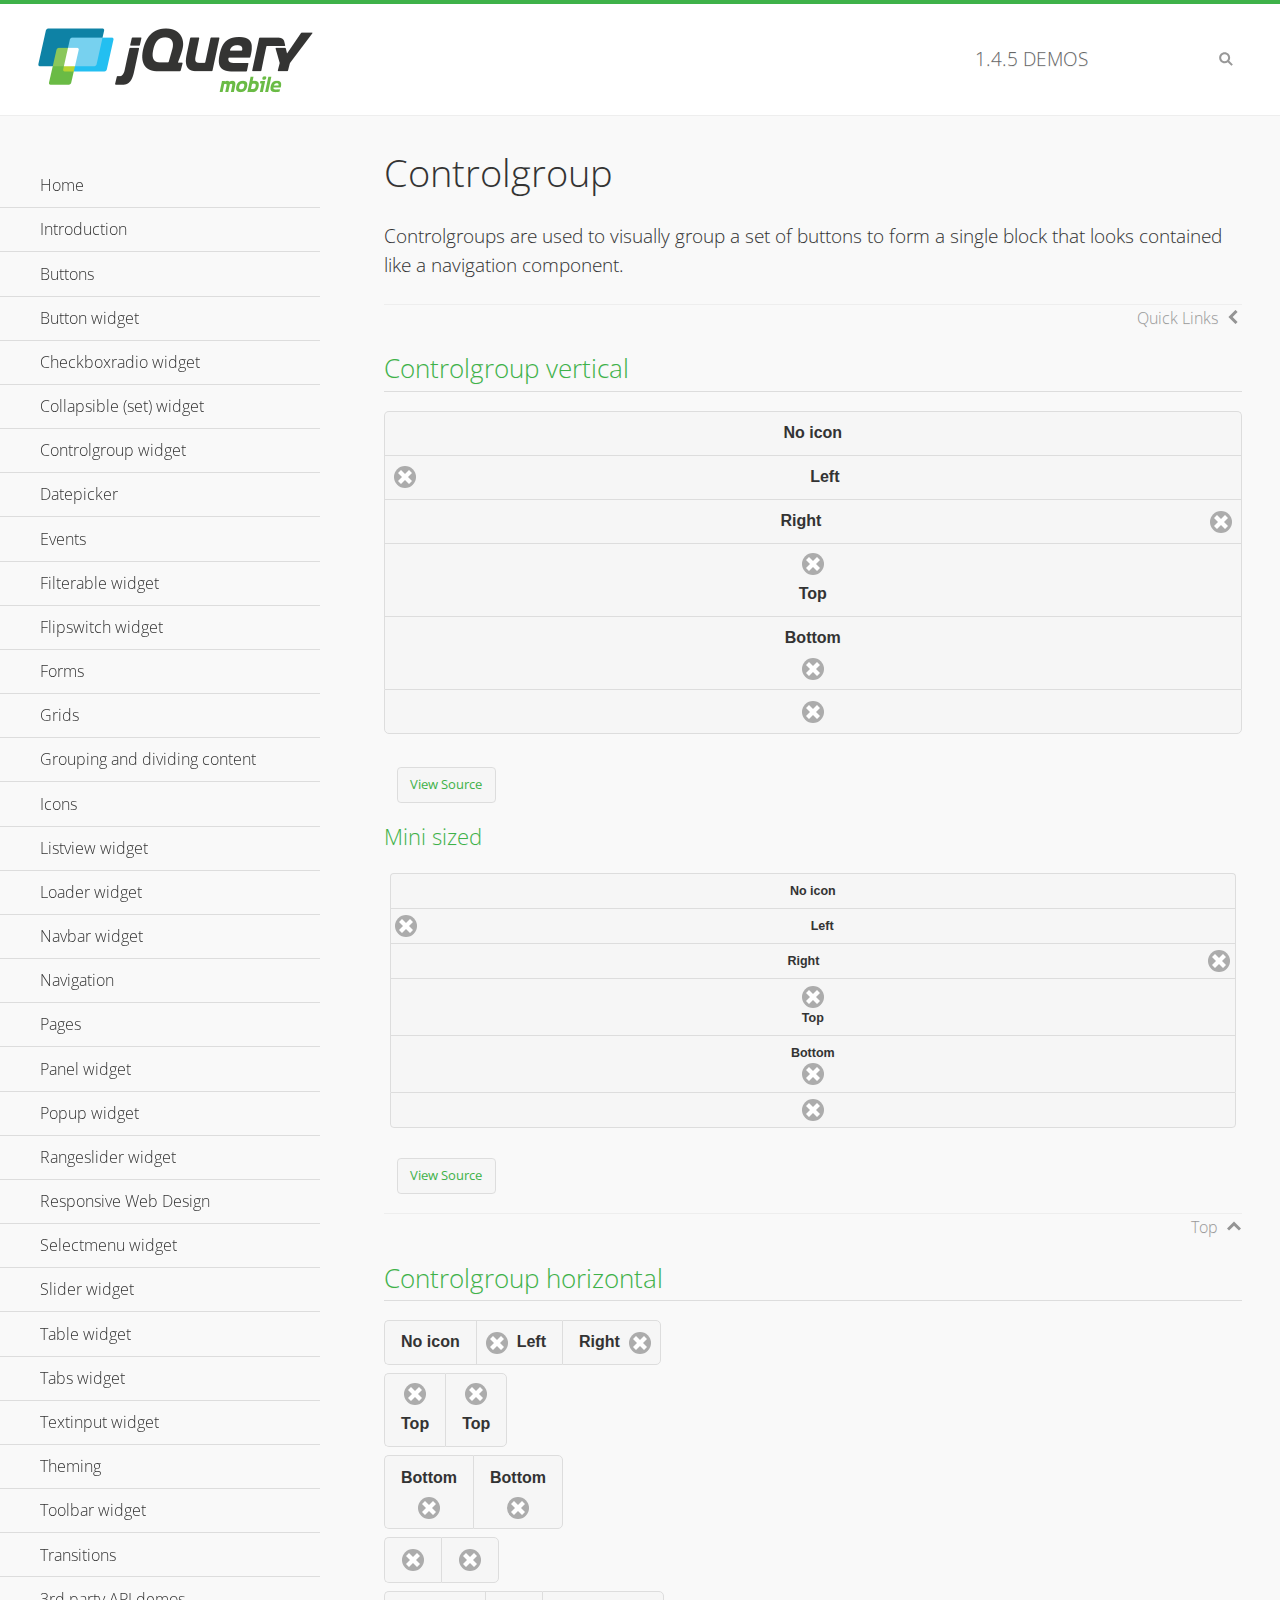
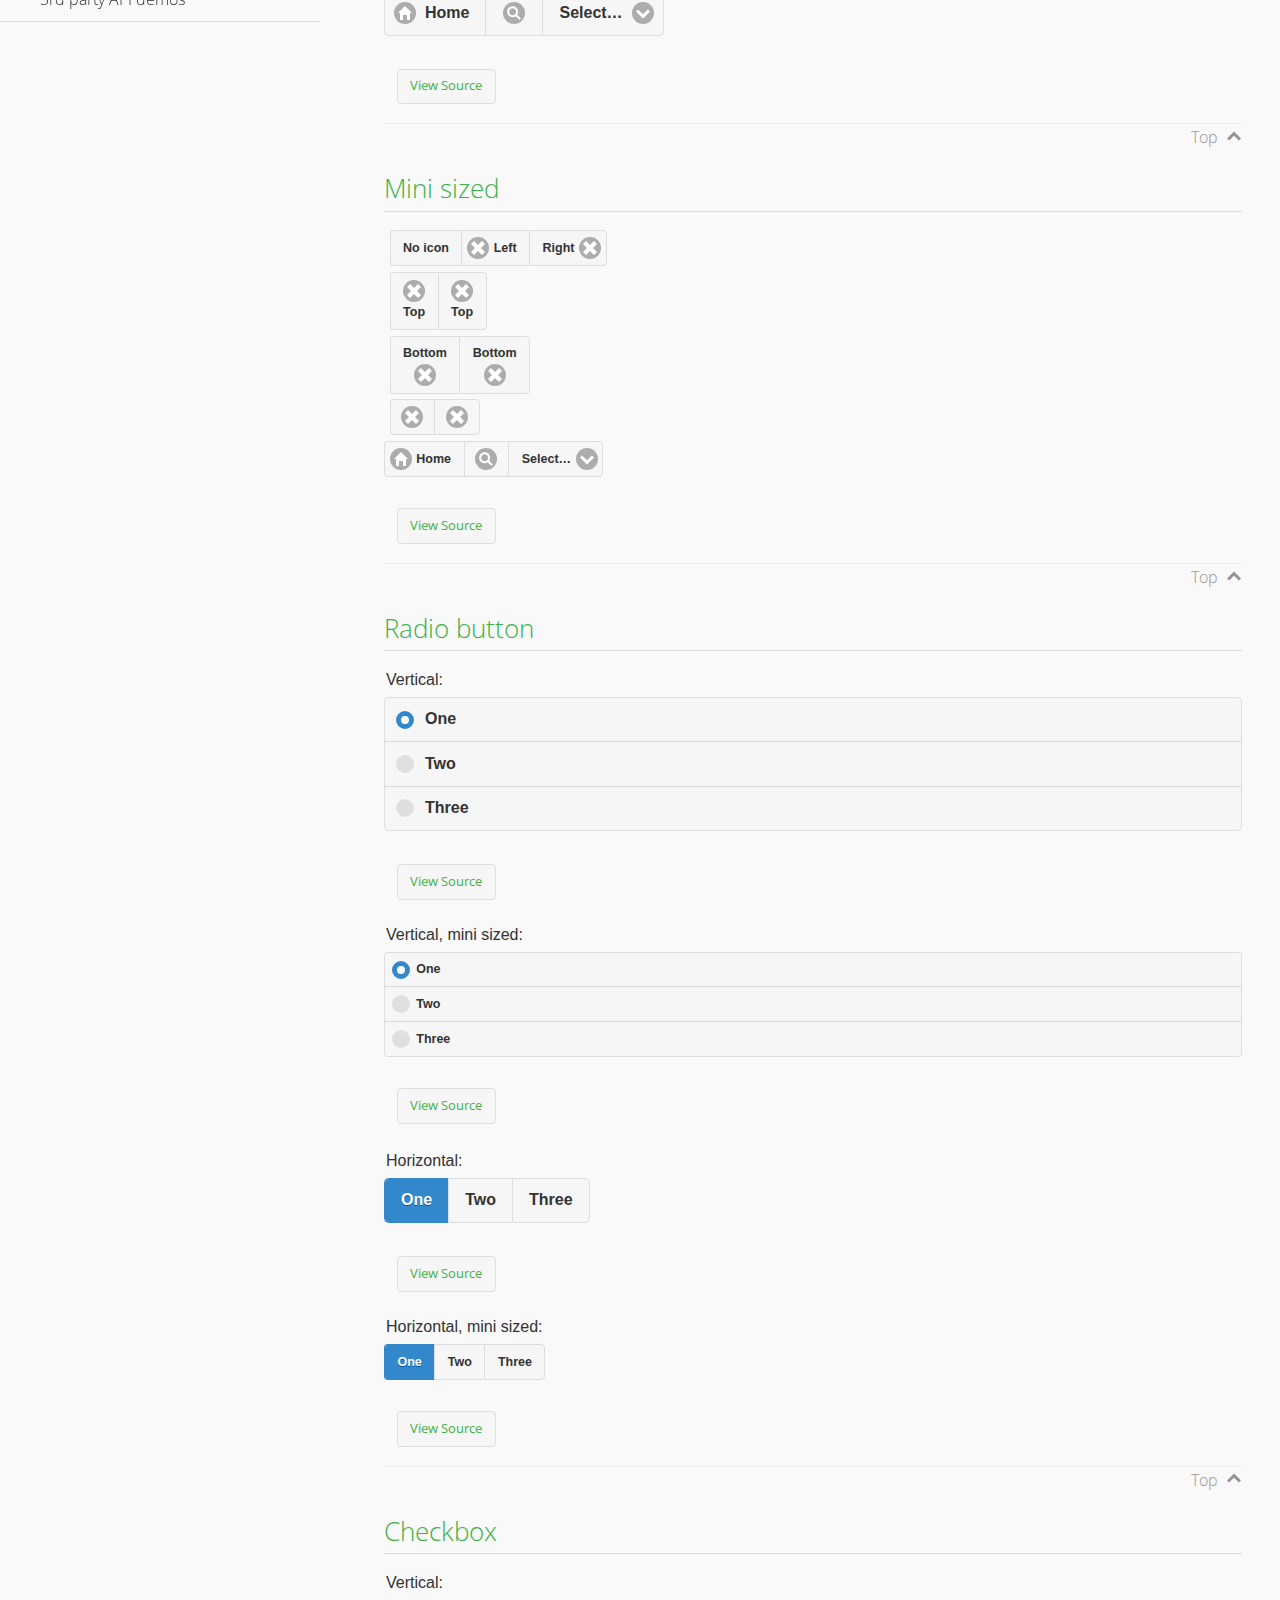
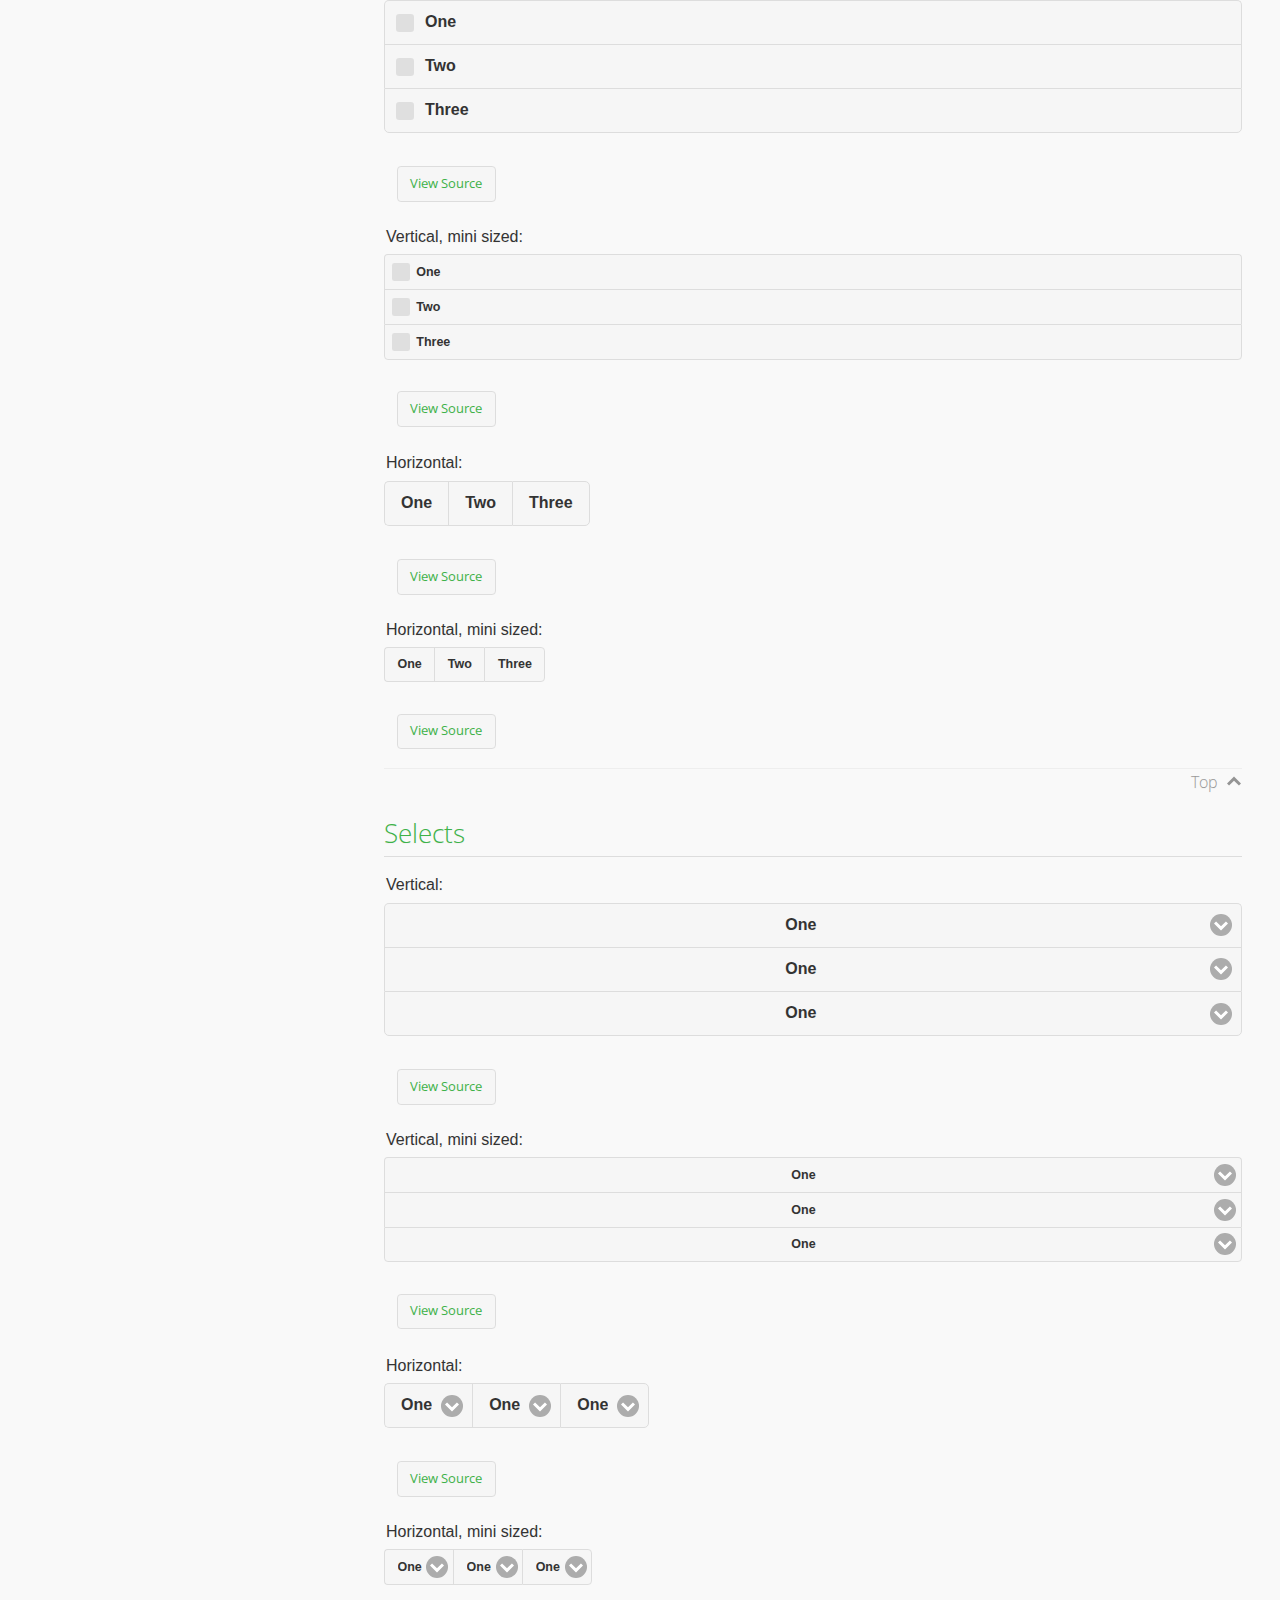
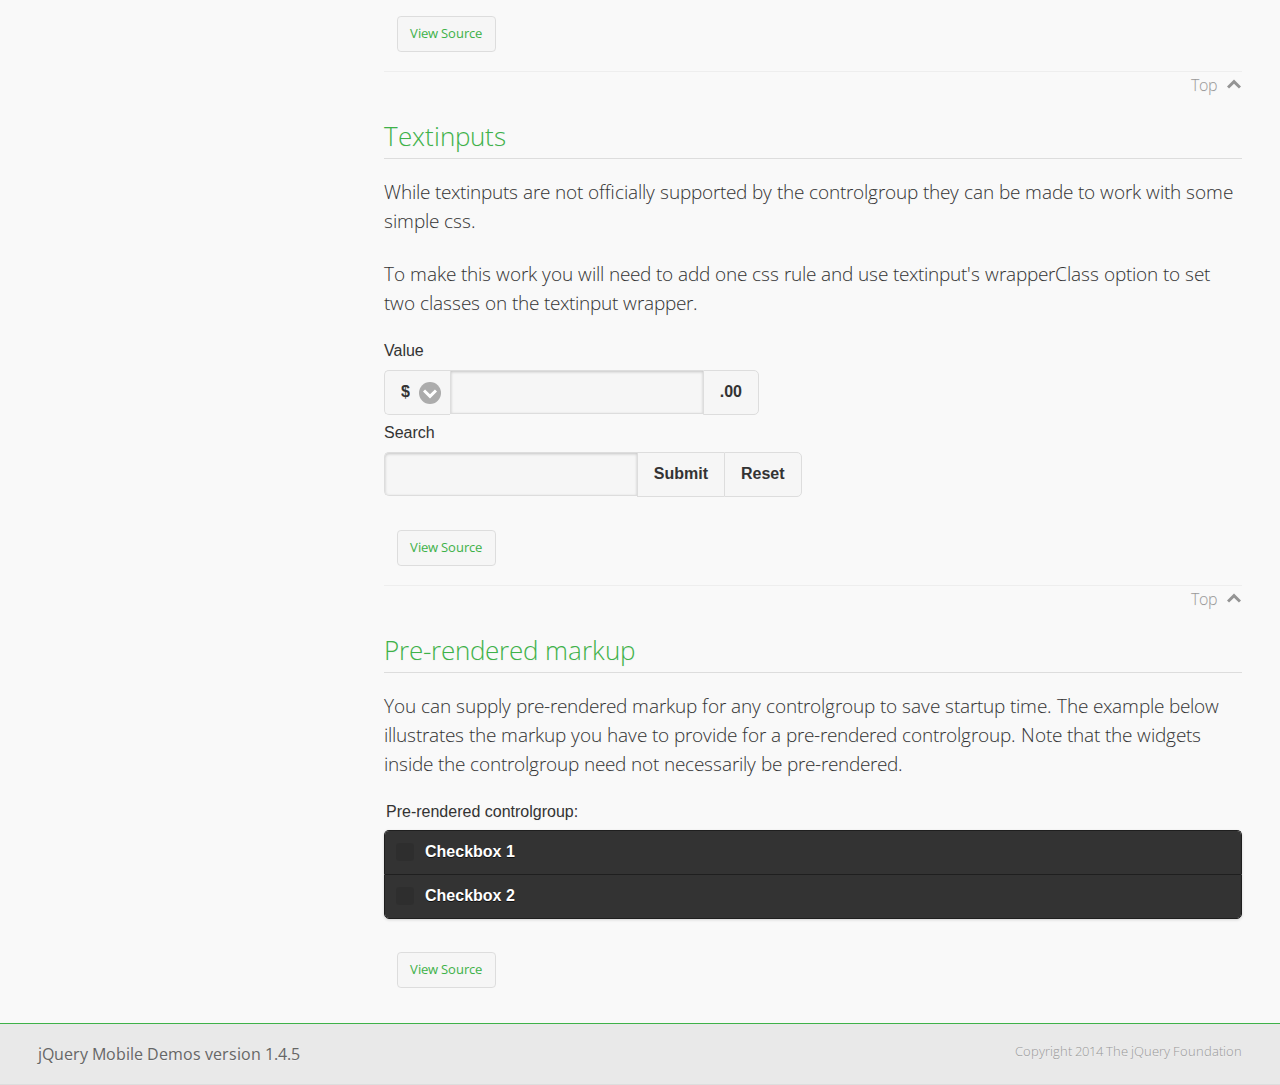
<file: jquery.mobile-1.4.5/demos/controlgroup/index.html>
<!DOCTYPE html>
<html>
<head>
	<meta charset="utf-8">
	<meta name="viewport" content="width=device-width, initial-scale=1">
	<title>Controlgroup - jQuery Mobile Demos</title>
	    <link rel="stylesheet" href="../css/themes/default/jquery.mobile-1.4.5.min.css">
	    <link rel="stylesheet" href="../_assets/css/jqm-demos.css">
	    <link rel="shortcut icon" href="../favicon.ico">
	    <link rel="stylesheet" href="http://fonts.googleapis.com/css?family=Open+Sans:300,400,700">
	    <script src="../js/jquery.js"></script>
	    <script src="../_assets/js/index.js"></script>
	    <script src="../js/jquery.mobile-1.4.5.min.js"></script>
	    <style>
	        #demo-borders .ui-collapsible .ui-collapsible-heading .ui-btn { border-top-width: 1px !important; }
	    </style>
	    <style id="textinput-controlgroup">
			.controlgroup-textinput{
				padding-top:.22em;
				padding-bottom:.22em;
			}
	    </style>
	</head>
	<body>
	<div data-role="page" class="jqm-demos" data-quicklinks="true">

	    <div data-role="header" class="jqm-header">
			<h2><a href="../" title="jQuery Mobile Demos home"><img src="../_assets/img/jquery-logo.png" alt="jQuery Mobile"></a></h2>
		<p><span class="jqm-version"></span> Demos</p>
	        <a href="#" class="jqm-navmenu-link ui-btn ui-btn-icon-notext ui-corner-all ui-icon-bars ui-nodisc-icon ui-alt-icon ui-btn-left">Menu</a>
	        <a href="#" class="jqm-search-link ui-btn ui-btn-icon-notext ui-corner-all ui-icon-search ui-nodisc-icon ui-alt-icon ui-btn-right">Search</a>
		    </div><!-- /header -->

	    <div role="main" class="ui-content jqm-content">

        <h1>Controlgroup</h1>

        <p>Controlgroups are used to visually group a set of buttons to form a single block that looks contained like a navigation component.
        </p>

		<h2>Controlgroup vertical</h2>

			<div data-demo-html="true">
				<div data-role="controlgroup">
					<a href="#" class="ui-btn ui-corner-all">No icon</a>
					<a href="#" class="ui-btn ui-corner-all ui-icon-delete ui-btn-icon-left">Left</a>
					<a href="#" class="ui-btn ui-corner-all ui-icon-delete ui-btn-icon-right">Right</a>
					<a href="#" class="ui-btn ui-corner-all ui-icon-delete ui-btn-icon-top">Top</a>
					<a href="#" class="ui-btn ui-corner-all ui-icon-delete ui-btn-icon-bottom">Bottom</a>
					<a href="#" class="ui-btn ui-corner-all ui-icon-delete ui-btn-icon-notext">Icon only</a>
				</div>
			</div><!--/demo-html -->

			<h3>Mini sized</h3>

			<div data-demo-html="true">
				<div data-role="controlgroup" data-mini="true">
					<a href="#" class="ui-btn ui-corner-all">No icon</a>
					<a href="#" class="ui-btn ui-corner-all ui-icon-delete ui-btn-icon-left">Left</a>
					<a href="#" class="ui-btn ui-corner-all ui-icon-delete ui-btn-icon-right">Right</a>
					<a href="#" class="ui-btn ui-corner-all ui-icon-delete ui-btn-icon-top">Top</a>
					<a href="#" class="ui-btn ui-corner-all ui-icon-delete ui-btn-icon-bottom">Bottom</a>
					<a href="#" class="ui-btn ui-corner-all ui-icon-delete ui-btn-icon-notext">Icon only</a>
				</div>
			</div><!--/demo-html -->

		<h2>Controlgroup horizontal</h2>

			<div data-demo-html="true">
				<div data-role="controlgroup" data-type="horizontal">
					<a href="#" class="ui-btn ui-corner-all">No icon</a>
					<a href="#" class="ui-btn ui-corner-all ui-icon-delete ui-btn-icon-left">Left</a>
					<a href="#" class="ui-btn ui-corner-all ui-icon-delete ui-btn-icon-right">Right</a>
				</div>
				<div data-role="controlgroup" data-type="horizontal">
					<a href="#" class="ui-btn ui-corner-all ui-icon-delete ui-btn-icon-top">Top</a>
					<a href="#" class="ui-btn ui-corner-all ui-icon-delete ui-btn-icon-top">Top</a>
				</div>
				<div data-role="controlgroup" data-type="horizontal">
					<a href="#" class="ui-btn ui-corner-all ui-icon-delete ui-btn-icon-bottom">Bottom</a>
					<a href="#" class="ui-btn ui-corner-all ui-icon-delete ui-btn-icon-bottom">Bottom</a>
				</div>
				<div data-role="controlgroup" data-type="horizontal">
					<a href="#" class="ui-btn ui-corner-all ui-icon-delete ui-btn-icon-notext">Icon only</a>
					<a href="#" class="ui-btn ui-corner-all ui-icon-delete ui-btn-icon-notext">Icon only</a>
				</div>
				<form>
					<fieldset data-role="controlgroup" data-type="horizontal">
						<button data-icon="home">Home</button>
						<button data-icon="search" data-iconpos="notext">Search</button>
						<label for="select-more-1a" class="ui-hidden-accessible">More</label>
						<select name="select-more-1a" id="select-more-1a">
							<option value="">Select&hellip;</option>
							<option value="#">One</option>
							<option value="#">Two</option>
							<option value="#">Three</option>
						</select>
					</fieldset>
				</form>
			</div><!--/demo-html -->

		<h2>Mini sized</h2>

			<div data-demo-html="true">
				<div data-role="controlgroup" data-type="horizontal" data-mini="true">
					<a href="#" class="ui-btn ui-corner-all">No icon</a>
					<a href="#" class="ui-btn ui-corner-all ui-icon-delete ui-btn-icon-left">Left</a>
					<a href="#" class="ui-btn ui-corner-all ui-icon-delete ui-btn-icon-right">Right</a>
				</div>
				<div data-role="controlgroup" data-type="horizontal" data-mini="true">
					<a href="#" class="ui-btn ui-corner-all ui-icon-delete ui-btn-icon-top">Top</a>
					<a href="#" class="ui-btn ui-corner-all ui-icon-delete ui-btn-icon-top">Top</a>
				</div>
				<div data-role="controlgroup" data-type="horizontal" data-mini="true">
					<a href="#" class="ui-btn ui-corner-all ui-icon-delete ui-btn-icon-bottom">Bottom</a>
					<a href="#" class="ui-btn ui-corner-all ui-icon-delete ui-btn-icon-bottom">Bottom</a>
				</div>
				<div data-role="controlgroup" data-type="horizontal" data-mini="true">
					<a href="#" class="ui-btn ui-corner-all ui-icon-delete ui-btn-icon-notext">Icon only</a>
					<a href="#" class="ui-btn ui-corner-all ui-icon-delete ui-btn-icon-notext">Icon only</a>
				</div>
				<form>
					<fieldset data-role="controlgroup" data-type="horizontal" data-mini="true">
						<button data-icon="home">Home</button>
						<button data-icon="search" data-iconpos="notext">Search</button>
						<label for="select-more-2a" class="ui-hidden-accessible">More</label>
						<select name="select-more-2a" id="select-more-2a">
							<option value="">Select&hellip;</option>
							<option value="#">One</option>
							<option value="#">Two</option>
							<option value="#">Three</option>
						</select>
					</fieldset>
				</form>
			</div><!--/demo-html -->

			<h2>Radio button</h2>

				<div data-demo-html="true">
					<form>
					<fieldset data-role="controlgroup">
						<legend>Vertical:</legend>
						<input type="radio" name="radio-choice-v-2" id="radio-choice-v-2a" value="on" checked="checked">
						<label for="radio-choice-v-2a">One</label>
						<input type="radio" name="radio-choice-v-2" id="radio-choice-v-2b" value="off">
						<label for="radio-choice-v-2b">Two</label>
						<input type="radio" name="radio-choice-v-2" id="radio-choice-v-2c" value="other">
						<label for="radio-choice-v-2c">Three</label>
					</fieldset>
					</form>
				</div><!--/demo-html -->

				<div data-demo-html="true">
					<form>
					<fieldset data-role="controlgroup" data-mini="true">
						<legend>Vertical, mini sized:</legend>
						<input type="radio" name="radio-choice-v-6" id="radio-choice-v-6a" value="on" checked="checked">
						<label for="radio-choice-v-6a">One</label>
						<input type="radio" name="radio-choice-v-6" id="radio-choice-v-6b" value="off">
						<label for="radio-choice-v-6b">Two</label>
						<input type="radio" name="radio-choice-v-6" id="radio-choice-v-6c" value="other">
						<label for="radio-choice-v-6c">Three</label>
					</fieldset>
					</form>
				</div><!--/demo-html -->

				<div data-demo-html="true">
					<form>
					<fieldset data-role="controlgroup" data-type="horizontal">
						<legend>Horizontal:</legend>
						<input type="radio" name="radio-choice-h-2" id="radio-choice-h-2a" value="on" checked="checked">
						<label for="radio-choice-h-2a">One</label>
						<input type="radio" name="radio-choice-h-2" id="radio-choice-h-2b" value="off">
						<label for="radio-choice-h-2b">Two</label>
						<input type="radio" name="radio-choice-h-2" id="radio-choice-h-2c" value="other">
						<label for="radio-choice-h-2c">Three</label>
					</fieldset>
					</form>
				</div><!--/demo-html -->

				<div data-demo-html="true">
					<form>
					<fieldset data-role="controlgroup" data-type="horizontal" data-mini="true">
						<legend>Horizontal, mini sized:</legend>
						<input type="radio" name="radio-choice-h-6" id="radio-choice-h-6a" value="on" checked="checked">
						<label for="radio-choice-h-6a">One</label>
						<input type="radio" name="radio-choice-h-6" id="radio-choice-h-6b" value="off">
						<label for="radio-choice-h-6b">Two</label>
						<input type="radio" name="radio-choice-h-6" id="radio-choice-h-6c" value="other">
						<label for="radio-choice-h-6c">Three</label>
					</fieldset>
					</form>
				</div><!--/demo-html -->

			<h2>Checkbox</h2>

				<div data-demo-html="true">
					<form>
					<fieldset data-role="controlgroup">
						<legend>Vertical:</legend>
						<input type="checkbox" name="checkbox-v-2a" id="checkbox-v-2a">
						<label for="checkbox-v-2a">One</label>
						<input type="checkbox" name="checkbox-v-2b" id="checkbox-v-2b">
						<label for="checkbox-v-2b">Two</label>
						<input type="checkbox" name="checkbox-v-2c" id="checkbox-v-2c">
						<label for="checkbox-v-2c">Three</label>
					</fieldset>
					</form>
				</div><!--/demo-html -->

				<div data-demo-html="true">
					<form>
					<fieldset data-role="controlgroup" data-mini="true">
						<legend>Vertical, mini sized:</legend>
						<input type="checkbox" name="checkbox-v-6a" id="checkbox-v-6a">
						<label for="checkbox-v-6a">One</label>
						<input type="checkbox" name="checkbox-v-6b" id="checkbox-v-6b">
						<label for="checkbox-v-6b">Two</label>
						<input type="checkbox" name="checkbox-v-6c" id="checkbox-v-6c">
						<label for="checkbox-v-6c">Three</label>
					</fieldset>
					</form>
				</div><!--/demo-html -->

				<div data-demo-html="true">
					<form>
					<fieldset data-role="controlgroup" data-type="horizontal">
						<legend>Horizontal:</legend>
						<input type="checkbox" name="checkbox-h-2a" id="checkbox-h-2a">
						<label for="checkbox-h-2a">One</label>
						<input type="checkbox" name="checkbox-h-2b" id="checkbox-h-2b">
						<label for="checkbox-h-2b">Two</label>
						<input type="checkbox" name="checkbox-h-2c" id="checkbox-h-2c">
						<label for="checkbox-h-2c">Three</label>
					</fieldset>
					</form>
				</div><!--/demo-html -->

				<div data-demo-html="true">
					<form>
					<fieldset data-role="controlgroup" data-type="horizontal" data-mini="true">
						<legend>Horizontal, mini sized:</legend>
						<input type="checkbox" name="checkbox-h-6a" id="checkbox-h-6a">
						<label for="checkbox-h-6a">One</label>
						<input type="checkbox" name="checkbox-h-6b" id="checkbox-h-6b">
						<label for="checkbox-h-6b">Two</label>
						<input type="checkbox" name="checkbox-h-6c" id="checkbox-h-6c">
						<label for="checkbox-h-6c">Three</label>
					</fieldset>
					</form>
				</div><!--/demo-html -->

			<h2>Selects</h2>

				<div data-demo-html="true">
					<form>
					<fieldset data-role="controlgroup">
						<legend>Vertical:</legend>
						<label for="select-v-2a">Select A</label>
						<select name="select-v-2a" id="select-v-2a">
							<option value="#">One</option>
							<option value="#">Two</option>
							<option value="#">Three</option>
						</select>
						<label for="select-v-2b">Select B</label>
						<select name="select-v-2b" id="select-v-2b">
							<option value="#">One</option>
							<option value="#">Two</option>
							<option value="#">Three</option>
						</select>
						<label for="select-v-2c">Select C</label>
						<select name="select-v-2c" id="select-v-2c">
							<option value="#">One</option>
							<option value="#">Two</option>
							<option value="#">Three</option>
						</select>
					</fieldset>
					</form>
				</div><!--/demo-html -->

				<div data-demo-html="true">
					<form>
					<fieldset data-role="controlgroup" data-mini="true">
						<legend>Vertical, mini sized:</legend>
						<label for="select-v-6a">Select A</label>
						<select name="select-v-6a" id="select-v-6a">
							<option value="#">One</option>
							<option value="#">Two</option>
							<option value="#">Three</option>
						</select>
						<label for="select-v-6b">Select B</label>
						<select name="select-v-6b" id="select-v-6b">
							<option value="#">One</option>
							<option value="#">Two</option>
							<option value="#">Three</option>
						</select>
						<label for="select-v-6c">Select C</label>
						<select name="select-v-6c" id="select-v-6c">
							<option value="#">One</option>
							<option value="#">Two</option>
							<option value="#">Three</option>
						</select>
					</fieldset>
					</form>
				</div><!--/demo-html -->

				<div data-demo-html="true">
					<form>
					<fieldset data-role="controlgroup" data-type="horizontal">
						<legend>Horizontal:</legend>
						<label for="select-h-2a">Select A</label>
						<select name="select-h-2a" id="select-h-2a">
							<option value="#">One</option>
							<option value="#">Two</option>
							<option value="#">Three</option>
						</select>
						<label for="select-h-2b">Select B</label>
						<select name="select-h-2b" id="select-h-2b">
							<option value="#">One</option>
							<option value="#">Two</option>
							<option value="#">Three</option>
						</select>
						<label for="select-h-2c">Select C</label>
						<select name="select-h-2c" id="select-h-2c">
							<option value="#">One</option>
							<option value="#">Two</option>
							<option value="#">Three</option>
						</select>
					</fieldset>
					</form>
				</div><!--/demo-html -->

				<div data-demo-html="true">
					<form>
					<fieldset data-role="controlgroup" data-type="horizontal" data-mini="true">
						<legend>Horizontal, mini sized:</legend>
						<label for="select-h-6a">Select A</label>
						<select name="select-h-6a" id="select-h-6a">
							<option value="#">One</option>
							<option value="#">Two</option>
							<option value="#">Three</option>
						</select>
						<label for="select-h-6b">Select B</label>
						<select name="select-h-6b" id="select-h-6b">
							<option value="#">One</option>
							<option value="#">Two</option>
							<option value="#">Three</option>
						</select>
						<label for="select-h-6c">Select C</label>
						<select name="select-h-6c" id="select-h-6c">
							<option value="#">One</option>
							<option value="#">Two</option>
							<option value="#">Three</option>
						</select>
					</fieldset>
					</form>
				</div><!--/demo-html -->

				<h2>Textinputs</h2>
				<p>While textinputs are not officially supported by the controlgroup they can be made to work with some simple css.</p>
				<p>To make this work you will need to add one css rule and use textinput's wrapperClass option to set two classes on the textinput wrapper.</p>
				<div data-demo-html="true" data-demo-css="#textinput-controlgroup">
					<label for="currency-controlgroup">Value</label>
					<div data-role="controlgroup" data-type="horizontal">
						<select>
							<option>$</option>
							<option>€</option>
							<option>£</option>
							<option>¥</option>
							<option>₩</option>
							<option>₹</option>
						</select>
						<input id="currency-controlgroup" type="text" data-wrapper-class="controlgroup-textinput ui-btn">
						<button>.00</button>
					</div>
					<label for="search-control-group">Search</label>
					<div data-role="controlgroup" data-type="horizontal">
						<input type="text" id="search-control-group" data-wrapper-class="controlgroup-textinput ui-btn">
						<button>Submit</button>
						<button>Reset</button>
					</div>
				</div>

		<h2>Pre-rendered markup</h2>
		<p>You can supply pre-rendered markup for any controlgroup to save startup time. The example below illustrates the markup you have to provide for a pre-rendered controlgroup. Note that the widgets inside the controlgroup need not necessarily be pre-rendered.</p>
		<div data-demo-html="true">
			<div data-role="controlgroup" data-enhanced="true" class="ui-controlgroup ui-controlgroup-vertical ui-group-theme-b ui-corner-all">
				<div role="heading" class="ui-controlgroup-label">
					<legend>Pre-rendered controlgroup:</legend>
				</div>
				<div class="ui-controlgroup-controls ui-shadow">
					<label for="pre-rendered-cb-1" class="ui-first-child">Checkbox 1</label>
					<input type="checkbox" id="pre-rendered-cb-1" name="pre-rendered-cb-1" value="1">
					<label for="pre-rendered-cb-2" class="ui-last-child">Checkbox 2</label>
					<input type="checkbox" id="pre-rendered-cb-2" name="pre-rendered-cb-2" value="2">
				</div>
			</div>
		</div>

	</div><!-- /content -->
	    <div data-role="panel" class="jqm-navmenu-panel" data-position="left" data-display="overlay" data-theme="a">
	    	<ul class="jqm-list ui-alt-icon ui-nodisc-icon">
<li data-filtertext="demos homepage" data-icon="home"><a href=".././">Home</a></li>
<li data-filtertext="introduction overview getting started"><a href="../intro/" data-ajax="false">Introduction</a></li>
<li data-filtertext="buttons button markup buttonmarkup method anchor link button element"><a href="../button-markup/" data-ajax="false">Buttons</a></li>
<li data-filtertext="form button widget input button submit reset"><a href="../button/" data-ajax="false">Button widget</a></li>
<li data-role="collapsible" data-enhanced="true" data-collapsed-icon="carat-d" data-expanded-icon="carat-u" data-iconpos="right" data-inset="false" class="ui-collapsible ui-collapsible-themed-content ui-collapsible-collapsed">
	<h3 class="ui-collapsible-heading ui-collapsible-heading-collapsed">
		<a href="#" class="ui-collapsible-heading-toggle ui-btn ui-btn-icon-right ui-btn-inherit ui-icon-carat-d">
		    Checkboxradio widget<span class="ui-collapsible-heading-status"> click to expand contents</span>
		</a>
	</h3>
	<div class="ui-collapsible-content ui-body-inherit ui-collapsible-content-collapsed" aria-hidden="true">
		<ul>
			<li data-filtertext="form checkboxradio widget checkbox input checkboxes controlgroups"><a href="../checkboxradio-checkbox/" data-ajax="false">Checkboxes</a></li>
			<li data-filtertext="form checkboxradio widget radio input radio buttons controlgroups"><a href="../checkboxradio-radio/" data-ajax="false">Radio buttons</a></li>
		</ul>
	</div>
</li>
<li data-role="collapsible" data-enhanced="true" data-collapsed-icon="carat-d" data-expanded-icon="carat-u" data-iconpos="right" data-inset="false" class="ui-collapsible ui-collapsible-themed-content ui-collapsible-collapsed">
	<h3 class="ui-collapsible-heading ui-collapsible-heading-collapsed">
		<a href="#" class="ui-collapsible-heading-toggle ui-btn ui-btn-icon-right ui-btn-inherit ui-icon-carat-d">
			Collapsible (set) widget<span class="ui-collapsible-heading-status"> click to expand contents</span>
		</a>
	</h3>
	<div class="ui-collapsible-content ui-body-inherit ui-collapsible-content-collapsed" aria-hidden="true">
		<ul>
			<li data-filtertext="collapsibles content formatting"><a href="../collapsible/" data-ajax="false">Collapsible</a></li>
			<li data-filtertext="dynamic collapsible set accordion append expand"><a href="../collapsible-dynamic/" data-ajax="false">Dynamic collapsibles</a></li>
			<li data-filtertext="accordions collapsible set widget content formatting grouped collapsibles"><a href="../collapsibleset/" data-ajax="false">Collapsible set</a></li>
		</ul>
	</div>
</li>
<li data-role="collapsible" data-enhanced="true" data-collapsed-icon="carat-d" data-expanded-icon="carat-u" data-iconpos="right" data-inset="false" class="ui-collapsible ui-collapsible-themed-content ui-collapsible-collapsed">
	<h3 class="ui-collapsible-heading ui-collapsible-heading-collapsed">
		<a href="#" class="ui-collapsible-heading-toggle ui-btn ui-btn-icon-right ui-btn-inherit ui-icon-carat-d">
			Controlgroup widget<span class="ui-collapsible-heading-status"> click to expand contents</span>
		</a>
	</h3>
	<div class="ui-collapsible-content ui-body-inherit ui-collapsible-content-collapsed" aria-hidden="true">
		<ul>
			<li data-filtertext="controlgroups selectmenu checkboxradio input grouped buttons horizontal vertical"><a href="../controlgroup/" data-ajax="false">Controlgroup</a></li>
			<li data-filtertext="dynamic controlgroup dynamically add buttons"><a href="../controlgroup-dynamic/" data-ajax="false">Dynamic controlgroups</a></li>
		</ul>
	</div>
</li>
<li data-filtertext="form datepicker widget date input"><a href="../datepicker/" data-ajax="false">Datepicker</a></li>
<li data-role="collapsible" data-enhanced="true" data-collapsed-icon="carat-d" data-expanded-icon="carat-u" data-iconpos="right" data-inset="false" class="ui-collapsible ui-collapsible-themed-content ui-collapsible-collapsed">
	<h3 class="ui-collapsible-heading ui-collapsible-heading-collapsed">
		<a href="#" class="ui-collapsible-heading-toggle ui-btn ui-btn-icon-right ui-btn-inherit ui-icon-carat-d">
			Events<span class="ui-collapsible-heading-status"> click to expand contents</span>
		</a>
	</h3>
	<div class="ui-collapsible-content ui-body-inherit ui-collapsible-content-collapsed" aria-hidden="true">
		<ul>
			<li data-filtertext="swipe to delete list items listviews swipe events"><a href="../swipe-list/" data-ajax="false">Swipe list items</a></li>
			<li data-filtertext="swipe to navigate swipe page navigation swipe events"><a href="../swipe-page/" data-ajax="false">Swipe page navigation</a></li>
		</ul>
	</div>
</li>
<li data-filtertext="filterable filter elements sorting searching listview table"><a href="../filterable/" data-ajax="false">Filterable widget</a></li>
<li data-filtertext="form flipswitch widget flip toggle switch binary select checkbox input"><a href="../flipswitch/" data-ajax="false">Flipswitch widget</a></li>
<li data-role="collapsible" data-enhanced="true" data-collapsed-icon="carat-d" data-expanded-icon="carat-u" data-iconpos="right" data-inset="false" class="ui-collapsible ui-collapsible-themed-content ui-collapsible-collapsed">
	<h3 class="ui-collapsible-heading ui-collapsible-heading-collapsed">
		<a href="#" class="ui-collapsible-heading-toggle ui-btn ui-btn-icon-right ui-btn-inherit ui-icon-carat-d">
			Forms<span class="ui-collapsible-heading-status"> click to expand contents</span>
		</a>
	</h3>
	<div class="ui-collapsible-content ui-body-inherit ui-collapsible-content-collapsed" aria-hidden="true">
		<ul>
			<li data-filtertext="forms text checkbox radio range button submit reset inputs selects textarea slider flipswitch label form elements"><a href="../forms/" data-ajax="false">Forms</a></li>
			<li data-filtertext="form hide labels hidden accessible ui-hidden-accessible forms"><a href="../forms-label-hidden-accessible/" data-ajax="false">Hide labels</a></li>
			<li data-filtertext="form field containers fieldcontain ui-field-contain forms"><a href="../forms-field-contain/" data-ajax="false">Field containers</a></li>
			<li data-filtertext="forms disabled form elements"><a href="../forms-disabled/" data-ajax="false">Forms disabled</a></li>
			<li data-filtertext="forms gallery examples overview forms text checkbox radio range button submit reset inputs selects textarea slider flipswitch label form elements"><a href="../forms-gallery/" data-ajax="false">Forms gallery</a></li>
		</ul>
	</div>
</li>
<li data-role="collapsible" data-enhanced="true" data-collapsed-icon="carat-d" data-expanded-icon="carat-u" data-iconpos="right" data-inset="false" class="ui-collapsible ui-collapsible-themed-content ui-collapsible-collapsed">
	<h3 class="ui-collapsible-heading ui-collapsible-heading-collapsed">
		<a href="#" class="ui-collapsible-heading-toggle ui-btn ui-btn-icon-right ui-btn-inherit ui-icon-carat-d">
			Grids<span class="ui-collapsible-heading-status"> click to expand contents</span>
		</a>
	</h3>
	<div class="ui-collapsible-content ui-body-inherit ui-collapsible-content-collapsed" aria-hidden="true">
		<ul>
			<li data-filtertext="grids columns blocks content formatting rwd responsive css framework"><a href="../grids/" data-ajax="false">Grids</a></li>
			<li data-filtertext="buttons in grids css framework"><a href="../grids-buttons/" data-ajax="false">Buttons in grids</a></li>
			<li data-filtertext="custom responsive grids rwd css framework"><a href="../grids-custom-responsive/" data-ajax="false">Custom responsive grids</a></li>
		</ul>
	</div>
</li>
<li data-filtertext="blocks content formatting sections heading"><a href="../body-bar-classes/" data-ajax="false">Grouping and dividing content</a></li>
<li data-role="collapsible" data-enhanced="true" data-collapsed-icon="carat-d" data-expanded-icon="carat-u" data-iconpos="right" data-inset="false" class="ui-collapsible ui-collapsible-themed-content ui-collapsible-collapsed">
	<h3 class="ui-collapsible-heading ui-collapsible-heading-collapsed">
		<a href="#" class="ui-collapsible-heading-toggle ui-btn ui-btn-icon-right ui-btn-inherit ui-icon-carat-d">
			Icons<span class="ui-collapsible-heading-status"> click to expand contents</span>
		</a>
	</h3>
	<div class="ui-collapsible-content ui-body-inherit ui-collapsible-content-collapsed" aria-hidden="true">
		<ul>
			<li data-filtertext="button icons svg disc alt custom icon position"><a href="../icons/" data-ajax="false">Icons</a></li>
			<li data-filtertext=""><a href="../icons-grunticon/" data-ajax="false">Grunticon loader</a></li>
		</ul>
	</div>
</li>
<li data-role="collapsible" data-enhanced="true" data-collapsed-icon="carat-d" data-expanded-icon="carat-u" data-iconpos="right" data-inset="false" class="ui-collapsible ui-collapsible-themed-content ui-collapsible-collapsed">
	<h3 class="ui-collapsible-heading ui-collapsible-heading-collapsed">
		<a href="#" class="ui-collapsible-heading-toggle ui-btn ui-btn-icon-right ui-btn-inherit ui-icon-carat-d">
			Listview widget<span class="ui-collapsible-heading-status"> click to expand contents</span>
		</a>
	</h3>
	<div class="ui-collapsible-content ui-body-inherit ui-collapsible-content-collapsed" aria-hidden="true">
		<ul>
			<li data-filtertext="listview widget thumbnails icons nested split button collapsible ul ol"><a href="../listview/" data-ajax="false">Listview</a></li>
			<li data-filtertext="autocomplete filterable reveal listview filtertextbeforefilter placeholder"><a href="../listview-autocomplete/" data-ajax="false">Listview autocomplete</a></li>
			<li data-filtertext="autocomplete filterable reveal listview remote data filtertextbeforefilter placeholder"><a href="../listview-autocomplete-remote/" data-ajax="false">Listview autocomplete remote data</a></li>
			<li data-filtertext="autodividers anchor jump scroll linkbars listview lists ul ol"><a href="../listview-autodividers-linkbar/" data-ajax="false">Listview autodividers linkbar</a></li>
			<li data-filtertext="listview autodividers selector autodividersselector lists ul ol"><a href="../listview-autodividers-selector/" data-ajax="false">Listview autodividers selector</a></li>
			<li data-filtertext="listview nested list items"><a href="../listview-nested-lists/" data-ajax="false">Nested Listviews</a></li>
			<li data-filtertext="listview collapsible list items flat"><a href="../listview-collapsible-item-flat/" data-ajax="false">Listview collapsible list items (flat)</a></li>
			<li data-filtertext="listview collapsible list indented"><a href="../listview-collapsible-item-indented/" data-ajax="false">Listview collapsible list items (indented)</a></li>
			<li data-filtertext="grid listview responsive grids responsive listviews lists ul"><a href="../listview-grid/" data-ajax="false">Listview responsive grid</a></li>
		</ul>
	</div>
</li>
<li data-filtertext="loader widget page loading navigation overlay spinner"><a href="../loader/" data-ajax="false">Loader widget</a></li>
<li data-filtertext="navbar widget navmenu toolbars header footer"><a href="../navbar/" data-ajax="false">Navbar widget</a></li>
<li data-role="collapsible" data-enhanced="true" data-collapsed-icon="carat-d" data-expanded-icon="carat-u" data-iconpos="right" data-inset="false" class="ui-collapsible ui-collapsible-themed-content ui-collapsible-collapsed">
	<h3 class="ui-collapsible-heading ui-collapsible-heading-collapsed">
		<a href="#" class="ui-collapsible-heading-toggle ui-btn ui-btn-icon-right ui-btn-inherit ui-icon-carat-d">
			Navigation<span class="ui-collapsible-heading-status"> click to expand contents</span>
		</a>
	</h3>
	<div class="ui-collapsible-content ui-body-inherit ui-collapsible-content-collapsed" aria-hidden="true">
		<ul>
			<li data-filtertext="ajax navigation navigate widget history event method"><a href="../navigation/" data-ajax="false">Navigation</a></li>
			<li data-filtertext="linking pages page links navigation ajax prefetch cache"><a href="../navigation-linking-pages/" data-ajax="false">Linking pages</a></li>
			<!-- <li data-filtertext="php redirect server redirection server-side navigation"><a href="../navigation-php-redirect/" data-ajax="false">PHP redirect demo</a></li>-->
			<li data-filtertext="navigation redirection hash query"><a href="../navigation-hash-processing/" data-ajax="false">Hash processing demo</a></li>
			<li data-filtertext="navigation redirection hash query"><a href="../page-events/" data-ajax="false">Page Navigation Events</a></li>
		</ul>
	</div>
</li>
<li data-role="collapsible" data-enhanced="true" data-collapsed-icon="carat-d" data-expanded-icon="carat-u" data-iconpos="right" data-inset="false" class="ui-collapsible ui-collapsible-themed-content ui-collapsible-collapsed">
	<h3 class="ui-collapsible-heading ui-collapsible-heading-collapsed">
		<a href="#" class="ui-collapsible-heading-toggle ui-btn ui-btn-icon-right ui-btn-inherit ui-icon-carat-d">
			Pages<span class="ui-collapsible-heading-status"> click to expand contents</span>
		</a>
	</h3>
	<div class="ui-collapsible-content ui-body-inherit ui-collapsible-content-collapsed" aria-hidden="true">
		<ul>
			<li data-filtertext="pages page widget ajax navigation"><a href="../pages/" data-ajax="false">Pages</a></li>
			<li data-filtertext="single page"><a href="../pages-single-page/" data-ajax="false">Single page</a></li>
			<li data-filtertext="multipage multi-page page"><a href="../pages-multi-page/" data-ajax="false">Multi-page template</a></li>
			<li data-filtertext="dialog page widget modal popup"><a href="../pages-dialog/" data-ajax="false">Dialog page</a></li>
		</ul>
	</div>
</li>
<li data-role="collapsible" data-enhanced="true" data-collapsed-icon="carat-d" data-expanded-icon="carat-u" data-iconpos="right" data-inset="false" class="ui-collapsible ui-collapsible-themed-content ui-collapsible-collapsed">
	<h3 class="ui-collapsible-heading ui-collapsible-heading-collapsed">
		<a href="#" class="ui-collapsible-heading-toggle ui-btn ui-btn-icon-right ui-btn-inherit ui-icon-carat-d">
			Panel widget<span class="ui-collapsible-heading-status"> click to expand contents</span>
		</a>
	</h3>
	<div class="ui-collapsible-content ui-body-inherit ui-collapsible-content-collapsed" aria-hidden="true">
		<ul>
			<li data-filtertext="panel widget sliding panels reveal push overlay responsive"><a href="../panel/" data-ajax="false">Panel</a></li>
			<li data-filtertext=""><a href="../panel-external/" data-ajax="false">External panels</a></li>
			<li data-filtertext="panel "><a href="../panel-fixed/" data-ajax="false">Fixed panels</a></li>
			<li data-filtertext="panel slide panels sliding panels shadow rwd responsive breakpoint"><a href="../panel-responsive/" data-ajax="false">Panels responsive</a></li>
			<li data-filtertext="panel custom style custom panel width reveal shadow listview panel styling page background wrapper"><a href="../panel-styling/" data-ajax="false">Custom panel style</a></li>
			<li data-filtertext="panel open on swipe"><a href="../panel-swipe-open/" data-ajax="false">Panel open on swipe</a></li>
			<li data-filtertext="panels outside page internal external toolbars"><a href="../panel-external-internal/" data-ajax="false">Panel external and internal</a></li>
		</ul>
	</div>
</li>
<li data-role="collapsible" data-enhanced="true" data-collapsed-icon="carat-d" data-expanded-icon="carat-u" data-iconpos="right" data-inset="false" class="ui-collapsible ui-collapsible-themed-content ui-collapsible-collapsed">
	<h3 class="ui-collapsible-heading ui-collapsible-heading-collapsed">
		<a href="#" class="ui-collapsible-heading-toggle ui-btn ui-btn-icon-right ui-btn-inherit ui-icon-carat-d">
			Popup widget<span class="ui-collapsible-heading-status"> click to expand contents</span>
		</a>
	</h3>
	<div class="ui-collapsible-content ui-body-inherit ui-collapsible-content-collapsed" aria-hidden="true">
		<ul>
			<li data-filtertext="popup widget popups dialog modal transition tooltip lightbox form overlay screen flip pop fade transition"><a href="../popup/" data-ajax="false">Popup</a></li>
			<li data-filtertext="popup alignment position"><a href="../popup-alignment/" data-ajax="false">Popup alignment</a></li>
			<li data-filtertext="popup arrow size popups popover"><a href="../popup-arrow-size/" data-ajax="false">Popup arrow size</a></li>
			<li data-filtertext="dynamic popups popup images lightbox"><a href="../popup-dynamic/" data-ajax="false">Dynamic popups</a></li>
			<li data-filtertext="popups with iframes scaling"><a href="../popup-iframe/" data-ajax="false">Popups with iframes</a></li>
			<li data-filtertext="popup image scaling"><a href="../popup-image-scaling/" data-ajax="false">Popup image scaling</a></li>
			<li data-filtertext="external popup outside multi-page"><a href="../popup-outside-multipage/" data-ajax="false">Popup outside multi-page</a></li>
		</ul>
	</div>
</li>
<li data-filtertext="form rangeslider widget dual sliders dual handle sliders range input"><a href="../rangeslider/" data-ajax="false">Rangeslider widget</a></li>
<li data-filtertext="responsive web design rwd adaptive progressive enhancement PE accessible mobile breakpoints media query media queries"><a href="../rwd/" data-ajax="false">Responsive Web Design</a></li>
<li data-role="collapsible" data-enhanced="true" data-collapsed-icon="carat-d" data-expanded-icon="carat-u" data-iconpos="right" data-inset="false" class="ui-collapsible ui-collapsible-themed-content ui-collapsible-collapsed">
	<h3 class="ui-collapsible-heading ui-collapsible-heading-collapsed">
		<a href="#" class="ui-collapsible-heading-toggle ui-btn ui-btn-icon-right ui-btn-inherit ui-icon-carat-d">
			Selectmenu widget<span class="ui-collapsible-heading-status"> click to expand contents</span>
		</a>
	</h3>
	<div class="ui-collapsible-content ui-body-inherit ui-collapsible-content-collapsed" aria-hidden="true">
		<ul>
			<li data-filtertext="form selectmenu widget select input custom select menu selects"><a href="../selectmenu/" data-ajax="false">Selectmenu</a></li>
			<li data-filtertext="form custom select menu selectmenu widget custom menu option optgroup multiple selects"><a href="../selectmenu-custom/" data-ajax="false">Custom select menu</a></li>
			<li data-filtertext="filterable select filter popup dialog"><a href="../selectmenu-custom-filter/" data-ajax="false">Custom select menu with filter</a></li>
		</ul>
	</div>
</li>
<li data-role="collapsible" data-enhanced="true" data-collapsed-icon="carat-d" data-expanded-icon="carat-u" data-iconpos="right" data-inset="false" class="ui-collapsible ui-collapsible-themed-content ui-collapsible-collapsed">
	<h3 class="ui-collapsible-heading ui-collapsible-heading-collapsed">
		<a href="#" class="ui-collapsible-heading-toggle ui-btn ui-btn-icon-right ui-btn-inherit ui-icon-carat-d">
			Slider widget<span class="ui-collapsible-heading-status"> click to expand contents</span>
		</a>
	</h3>
	<div class="ui-collapsible-content ui-body-inherit ui-collapsible-content-collapsed" aria-hidden="true">
		<ul>
			<li data-filtertext="form slider widget range input single sliders"><a href="../slider/" data-ajax="false">Slider</a></li>
			<li data-filtertext="form slider widget flipswitch slider binary select flip toggle switch"><a href="../slider-flipswitch/" data-ajax="false">Slider flip toggle switch</a></li>
			<li data-filtertext="form slider tooltip handle value input range sliders"><a href="../slider-tooltip/" data-ajax="false">Slider tooltip</a></li>
		</ul>
	</div>
</li>
<li data-role="collapsible" data-enhanced="true" data-collapsed-icon="carat-d" data-expanded-icon="carat-u" data-iconpos="right" data-inset="false" class="ui-collapsible ui-collapsible-themed-content ui-collapsible-collapsed">
	<h3 class="ui-collapsible-heading ui-collapsible-heading-collapsed">
		<a href="#" class="ui-collapsible-heading-toggle ui-btn ui-btn-icon-right ui-btn-inherit ui-icon-carat-d">
			Table widget<span class="ui-collapsible-heading-status"> click to expand contents</span>
		</a>
	</h3>
	<div class="ui-collapsible-content ui-body-inherit ui-collapsible-content-collapsed" aria-hidden="true">
		<ul>
			<li data-filtertext="table widget reflow column toggle th td responsive tables rwd hide show tabular"><a href="../table-column-toggle/" data-ajax="false">Table Column Toggle</a></li>
			<li data-filtertext="table column toggle phone comparison demo"><a href="../table-column-toggle-example/" data-ajax="false">Table Column Toggle demo</a></li>
			<li data-filtertext="responsive tables table column toggle heading groups rwd breakpoint"><a href="../table-column-toggle-heading-groups/" data-ajax="false">Table Column Toggle heading groups</a></li>
			<li data-filtertext="responsive tables table column toggle hide rwd breakpoint customization options"><a href="../table-column-toggle-options/" data-ajax="false">Table Column Toggle options</a></li>
			<li data-filtertext="table reflow th td responsive rwd columns tabular"><a href="../table-reflow/" data-ajax="false">Table Reflow</a></li>
			<li data-filtertext="responsive tables table reflow heading groups rwd breakpoint"><a href="../table-reflow-heading-groups/" data-ajax="false">Table Reflow heading groups</a></li>
			<li data-filtertext="responsive tables table reflow stripes strokes table style"><a href="../table-reflow-stripes-strokes/" data-ajax="false">Table Reflow stripes and strokes</a></li>
			<li data-filtertext="responsive tables table reflow stack custom styles"><a href="../table-reflow-styling/" data-ajax="false">Table Reflow custom styles</a></li>
		</ul>
	</div>
</li>
<li data-filtertext="ui tabs widget"><a href="../tabs/" data-ajax="false">Tabs widget</a></li>
<li data-filtertext="form textinput widget text input textarea number date time tel email file color password"><a href="../textinput/" data-ajax="false">Textinput widget</a></li>
<li data-role="collapsible" data-enhanced="true" data-collapsed-icon="carat-d" data-expanded-icon="carat-u" data-iconpos="right" data-inset="false" class="ui-collapsible ui-collapsible-themed-content ui-collapsible-collapsed">
	<h3 class="ui-collapsible-heading ui-collapsible-heading-collapsed">
		<a href="#" class="ui-collapsible-heading-toggle ui-btn ui-btn-icon-right ui-btn-inherit ui-icon-carat-d">
			Theming<span class="ui-collapsible-heading-status"> click to expand contents</span>
		</a>
	</h3>
	<div class="ui-collapsible-content ui-body-inherit ui-collapsible-content-collapsed" aria-hidden="true">
		<ul>
			<li data-filtertext="default theme swatches theming style css"><a href="../theme-default/" data-ajax="false">Default theme</a></li>
			<li data-filtertext="classic theme old theme swatches theming style css"><a href="../theme-classic/" data-ajax="false">Classic theme</a></li>
		</ul>
	</div>
</li>
<li data-role="collapsible" data-enhanced="true" data-collapsed-icon="carat-d" data-expanded-icon="carat-u" data-iconpos="right" data-inset="false" class="ui-collapsible ui-collapsible-themed-content ui-collapsible-collapsed">
	<h3 class="ui-collapsible-heading ui-collapsible-heading-collapsed">
		<a href="#" class="ui-collapsible-heading-toggle ui-btn ui-btn-icon-right ui-btn-inherit ui-icon-carat-d">
			Toolbar widget<span class="ui-collapsible-heading-status"> click to expand contents</span>
		</a>
	</h3>
	<div class="ui-collapsible-content ui-body-inherit ui-collapsible-content-collapsed" aria-hidden="true">
		<ul>
			<li data-filtertext="toolbar widget header footer toolbars fixed fullscreen external sections"><a href="../toolbar/" data-ajax="false">Toolbar</a></li>
			<li data-filtertext="dynamic toolbars dynamically add toolbar header footer"><a href="../toolbar-dynamic/" data-ajax="false">Dynamic toolbars</a></li>
			<li data-filtertext="external toolbars header footer"><a href="../toolbar-external/" data-ajax="false">External toolbars</a></li>
			<li data-filtertext="fixed toolbars header footer"><a href="../toolbar-fixed/" data-ajax="false">Fixed toolbars</a></li>
			<li data-filtertext="fixed fullscreen toolbars header footer"><a href="../toolbar-fixed-fullscreen/" data-ajax="false">Fullscreen toolbars</a></li>
			<li data-filtertext="external fixed toolbars header footer"><a href="../toolbar-fixed-external/" data-ajax="false">Fixed external toolbars</a></li>
			<li data-filtertext="external persistent toolbars header footer navbar navmenu"><a href="../toolbar-fixed-persistent/" data-ajax="false">Persistent toolbars</a></li>
			<li data-filtertext="external ajax optimized toolbars persistent toolbars header footer navbar"><a href="../toolbar-fixed-persistent-optimized/" data-ajax="false">Ajax optimized toolbars</a></li>
			<li data-filtertext="form in toolbars header footer"><a href="../toolbar-fixed-forms/" data-ajax="false">Form in toolbar</a></li>
		</ul>
	</div>
</li>
<li data-filtertext="page transitions animated pages popup navigation flip slide fade pop"><a href="../transitions/" data-ajax="false">Transitions</a></li>
<li data-role="collapsible" data-enhanced="true" data-collapsed-icon="carat-d" data-expanded-icon="carat-u" data-iconpos="right" data-inset="false" class="ui-collapsible ui-collapsible-themed-content ui-collapsible-collapsed">
	<h3 class="ui-collapsible-heading ui-collapsible-heading-collapsed">
		<a href="#" class="ui-collapsible-heading-toggle ui-btn ui-btn-icon-right ui-btn-inherit ui-icon-carat-d">
			3rd party API demos<span class="ui-collapsible-heading-status"> click to expand contents</span>
		</a>
	</h3>
	<div class="ui-collapsible-content ui-body-inherit ui-collapsible-content-collapsed" aria-hidden="true">
		<ul>
			<li data-filtertext="backbone requirejs navigation router"><a href="../backbone-requirejs/" data-ajax="false">Backbone RequireJS</a></li>
			<li data-filtertext="google maps geolocation demo"><a href="../map-geolocation/" data-ajax="false">Google Maps geolocation</a></li>
			<li data-filtertext="google maps hybrid"><a href="../map-list-toggle/" data-ajax="false">Google Maps list toggle</a></li>
		</ul>
	</div>
</li>



		     </ul>
		</div><!-- /panel -->


	<div data-role="footer" data-position="fixed" data-tap-toggle="false" class="jqm-footer">
		<p>jQuery Mobile Demos version <span class="jqm-version"></span></p>
		<p>Copyright 2014 The jQuery Foundation</p>
	</div><!-- /footer -->
	<!-- TODO: This should become an external panel so we can add input to markup (unique ID) -->
    <div data-role="panel" class="jqm-search-panel" data-position="right" data-display="overlay" data-theme="a">
		<div class="jqm-search">
			<ul class="jqm-list" data-filter-placeholder="Search demos..." data-filter-reveal="true">
<li data-filtertext="demos homepage" data-icon="home"><a href=".././">Home</a></li>
<li data-filtertext="introduction overview getting started"><a href="../intro/" data-ajax="false">Introduction</a></li>
<li data-filtertext="buttons button markup buttonmarkup method anchor link button element"><a href="../button-markup/" data-ajax="false">Buttons</a></li>
<li data-filtertext="form button widget input button submit reset"><a href="../button/" data-ajax="false">Button widget</a></li>
<li data-role="collapsible" data-enhanced="true" data-collapsed-icon="carat-d" data-expanded-icon="carat-u" data-iconpos="right" data-inset="false" class="ui-collapsible ui-collapsible-themed-content ui-collapsible-collapsed">
	<h3 class="ui-collapsible-heading ui-collapsible-heading-collapsed">
		<a href="#" class="ui-collapsible-heading-toggle ui-btn ui-btn-icon-right ui-btn-inherit ui-icon-carat-d">
		    Checkboxradio widget<span class="ui-collapsible-heading-status"> click to expand contents</span>
		</a>
	</h3>
	<div class="ui-collapsible-content ui-body-inherit ui-collapsible-content-collapsed" aria-hidden="true">
		<ul>
			<li data-filtertext="form checkboxradio widget checkbox input checkboxes controlgroups"><a href="../checkboxradio-checkbox/" data-ajax="false">Checkboxes</a></li>
			<li data-filtertext="form checkboxradio widget radio input radio buttons controlgroups"><a href="../checkboxradio-radio/" data-ajax="false">Radio buttons</a></li>
		</ul>
	</div>
</li>
<li data-role="collapsible" data-enhanced="true" data-collapsed-icon="carat-d" data-expanded-icon="carat-u" data-iconpos="right" data-inset="false" class="ui-collapsible ui-collapsible-themed-content ui-collapsible-collapsed">
	<h3 class="ui-collapsible-heading ui-collapsible-heading-collapsed">
		<a href="#" class="ui-collapsible-heading-toggle ui-btn ui-btn-icon-right ui-btn-inherit ui-icon-carat-d">
			Collapsible (set) widget<span class="ui-collapsible-heading-status"> click to expand contents</span>
		</a>
	</h3>
	<div class="ui-collapsible-content ui-body-inherit ui-collapsible-content-collapsed" aria-hidden="true">
		<ul>
			<li data-filtertext="collapsibles content formatting"><a href="../collapsible/" data-ajax="false">Collapsible</a></li>
			<li data-filtertext="dynamic collapsible set accordion append expand"><a href="../collapsible-dynamic/" data-ajax="false">Dynamic collapsibles</a></li>
			<li data-filtertext="accordions collapsible set widget content formatting grouped collapsibles"><a href="../collapsibleset/" data-ajax="false">Collapsible set</a></li>
		</ul>
	</div>
</li>
<li data-role="collapsible" data-enhanced="true" data-collapsed-icon="carat-d" data-expanded-icon="carat-u" data-iconpos="right" data-inset="false" class="ui-collapsible ui-collapsible-themed-content ui-collapsible-collapsed">
	<h3 class="ui-collapsible-heading ui-collapsible-heading-collapsed">
		<a href="#" class="ui-collapsible-heading-toggle ui-btn ui-btn-icon-right ui-btn-inherit ui-icon-carat-d">
			Controlgroup widget<span class="ui-collapsible-heading-status"> click to expand contents</span>
		</a>
	</h3>
	<div class="ui-collapsible-content ui-body-inherit ui-collapsible-content-collapsed" aria-hidden="true">
		<ul>
			<li data-filtertext="controlgroups selectmenu checkboxradio input grouped buttons horizontal vertical"><a href="../controlgroup/" data-ajax="false">Controlgroup</a></li>
			<li data-filtertext="dynamic controlgroup dynamically add buttons"><a href="../controlgroup-dynamic/" data-ajax="false">Dynamic controlgroups</a></li>
		</ul>
	</div>
</li>
<li data-filtertext="form datepicker widget date input"><a href="../datepicker/" data-ajax="false">Datepicker</a></li>
<li data-role="collapsible" data-enhanced="true" data-collapsed-icon="carat-d" data-expanded-icon="carat-u" data-iconpos="right" data-inset="false" class="ui-collapsible ui-collapsible-themed-content ui-collapsible-collapsed">
	<h3 class="ui-collapsible-heading ui-collapsible-heading-collapsed">
		<a href="#" class="ui-collapsible-heading-toggle ui-btn ui-btn-icon-right ui-btn-inherit ui-icon-carat-d">
			Events<span class="ui-collapsible-heading-status"> click to expand contents</span>
		</a>
	</h3>
	<div class="ui-collapsible-content ui-body-inherit ui-collapsible-content-collapsed" aria-hidden="true">
		<ul>
			<li data-filtertext="swipe to delete list items listviews swipe events"><a href="../swipe-list/" data-ajax="false">Swipe list items</a></li>
			<li data-filtertext="swipe to navigate swipe page navigation swipe events"><a href="../swipe-page/" data-ajax="false">Swipe page navigation</a></li>
		</ul>
	</div>
</li>
<li data-filtertext="filterable filter elements sorting searching listview table"><a href="../filterable/" data-ajax="false">Filterable widget</a></li>
<li data-filtertext="form flipswitch widget flip toggle switch binary select checkbox input"><a href="../flipswitch/" data-ajax="false">Flipswitch widget</a></li>
<li data-role="collapsible" data-enhanced="true" data-collapsed-icon="carat-d" data-expanded-icon="carat-u" data-iconpos="right" data-inset="false" class="ui-collapsible ui-collapsible-themed-content ui-collapsible-collapsed">
	<h3 class="ui-collapsible-heading ui-collapsible-heading-collapsed">
		<a href="#" class="ui-collapsible-heading-toggle ui-btn ui-btn-icon-right ui-btn-inherit ui-icon-carat-d">
			Forms<span class="ui-collapsible-heading-status"> click to expand contents</span>
		</a>
	</h3>
	<div class="ui-collapsible-content ui-body-inherit ui-collapsible-content-collapsed" aria-hidden="true">
		<ul>
			<li data-filtertext="forms text checkbox radio range button submit reset inputs selects textarea slider flipswitch label form elements"><a href="../forms/" data-ajax="false">Forms</a></li>
			<li data-filtertext="form hide labels hidden accessible ui-hidden-accessible forms"><a href="../forms-label-hidden-accessible/" data-ajax="false">Hide labels</a></li>
			<li data-filtertext="form field containers fieldcontain ui-field-contain forms"><a href="../forms-field-contain/" data-ajax="false">Field containers</a></li>
			<li data-filtertext="forms disabled form elements"><a href="../forms-disabled/" data-ajax="false">Forms disabled</a></li>
			<li data-filtertext="forms gallery examples overview forms text checkbox radio range button submit reset inputs selects textarea slider flipswitch label form elements"><a href="../forms-gallery/" data-ajax="false">Forms gallery</a></li>
		</ul>
	</div>
</li>
<li data-role="collapsible" data-enhanced="true" data-collapsed-icon="carat-d" data-expanded-icon="carat-u" data-iconpos="right" data-inset="false" class="ui-collapsible ui-collapsible-themed-content ui-collapsible-collapsed">
	<h3 class="ui-collapsible-heading ui-collapsible-heading-collapsed">
		<a href="#" class="ui-collapsible-heading-toggle ui-btn ui-btn-icon-right ui-btn-inherit ui-icon-carat-d">
			Grids<span class="ui-collapsible-heading-status"> click to expand contents</span>
		</a>
	</h3>
	<div class="ui-collapsible-content ui-body-inherit ui-collapsible-content-collapsed" aria-hidden="true">
		<ul>
			<li data-filtertext="grids columns blocks content formatting rwd responsive css framework"><a href="../grids/" data-ajax="false">Grids</a></li>
			<li data-filtertext="buttons in grids css framework"><a href="../grids-buttons/" data-ajax="false">Buttons in grids</a></li>
			<li data-filtertext="custom responsive grids rwd css framework"><a href="../grids-custom-responsive/" data-ajax="false">Custom responsive grids</a></li>
		</ul>
	</div>
</li>
<li data-filtertext="blocks content formatting sections heading"><a href="../body-bar-classes/" data-ajax="false">Grouping and dividing content</a></li>
<li data-role="collapsible" data-enhanced="true" data-collapsed-icon="carat-d" data-expanded-icon="carat-u" data-iconpos="right" data-inset="false" class="ui-collapsible ui-collapsible-themed-content ui-collapsible-collapsed">
	<h3 class="ui-collapsible-heading ui-collapsible-heading-collapsed">
		<a href="#" class="ui-collapsible-heading-toggle ui-btn ui-btn-icon-right ui-btn-inherit ui-icon-carat-d">
			Icons<span class="ui-collapsible-heading-status"> click to expand contents</span>
		</a>
	</h3>
	<div class="ui-collapsible-content ui-body-inherit ui-collapsible-content-collapsed" aria-hidden="true">
		<ul>
			<li data-filtertext="button icons svg disc alt custom icon position"><a href="../icons/" data-ajax="false">Icons</a></li>
			<li data-filtertext=""><a href="../icons-grunticon/" data-ajax="false">Grunticon loader</a></li>
		</ul>
	</div>
</li>
<li data-role="collapsible" data-enhanced="true" data-collapsed-icon="carat-d" data-expanded-icon="carat-u" data-iconpos="right" data-inset="false" class="ui-collapsible ui-collapsible-themed-content ui-collapsible-collapsed">
	<h3 class="ui-collapsible-heading ui-collapsible-heading-collapsed">
		<a href="#" class="ui-collapsible-heading-toggle ui-btn ui-btn-icon-right ui-btn-inherit ui-icon-carat-d">
			Listview widget<span class="ui-collapsible-heading-status"> click to expand contents</span>
		</a>
	</h3>
	<div class="ui-collapsible-content ui-body-inherit ui-collapsible-content-collapsed" aria-hidden="true">
		<ul>
			<li data-filtertext="listview widget thumbnails icons nested split button collapsible ul ol"><a href="../listview/" data-ajax="false">Listview</a></li>
			<li data-filtertext="autocomplete filterable reveal listview filtertextbeforefilter placeholder"><a href="../listview-autocomplete/" data-ajax="false">Listview autocomplete</a></li>
			<li data-filtertext="autocomplete filterable reveal listview remote data filtertextbeforefilter placeholder"><a href="../listview-autocomplete-remote/" data-ajax="false">Listview autocomplete remote data</a></li>
			<li data-filtertext="autodividers anchor jump scroll linkbars listview lists ul ol"><a href="../listview-autodividers-linkbar/" data-ajax="false">Listview autodividers linkbar</a></li>
			<li data-filtertext="listview autodividers selector autodividersselector lists ul ol"><a href="../listview-autodividers-selector/" data-ajax="false">Listview autodividers selector</a></li>
			<li data-filtertext="listview nested list items"><a href="../listview-nested-lists/" data-ajax="false">Nested Listviews</a></li>
			<li data-filtertext="listview collapsible list items flat"><a href="../listview-collapsible-item-flat/" data-ajax="false">Listview collapsible list items (flat)</a></li>
			<li data-filtertext="listview collapsible list indented"><a href="../listview-collapsible-item-indented/" data-ajax="false">Listview collapsible list items (indented)</a></li>
			<li data-filtertext="grid listview responsive grids responsive listviews lists ul"><a href="../listview-grid/" data-ajax="false">Listview responsive grid</a></li>
		</ul>
	</div>
</li>
<li data-filtertext="loader widget page loading navigation overlay spinner"><a href="../loader/" data-ajax="false">Loader widget</a></li>
<li data-filtertext="navbar widget navmenu toolbars header footer"><a href="../navbar/" data-ajax="false">Navbar widget</a></li>
<li data-role="collapsible" data-enhanced="true" data-collapsed-icon="carat-d" data-expanded-icon="carat-u" data-iconpos="right" data-inset="false" class="ui-collapsible ui-collapsible-themed-content ui-collapsible-collapsed">
	<h3 class="ui-collapsible-heading ui-collapsible-heading-collapsed">
		<a href="#" class="ui-collapsible-heading-toggle ui-btn ui-btn-icon-right ui-btn-inherit ui-icon-carat-d">
			Navigation<span class="ui-collapsible-heading-status"> click to expand contents</span>
		</a>
	</h3>
	<div class="ui-collapsible-content ui-body-inherit ui-collapsible-content-collapsed" aria-hidden="true">
		<ul>
			<li data-filtertext="ajax navigation navigate widget history event method"><a href="../navigation/" data-ajax="false">Navigation</a></li>
			<li data-filtertext="linking pages page links navigation ajax prefetch cache"><a href="../navigation-linking-pages/" data-ajax="false">Linking pages</a></li>
			<!-- <li data-filtertext="php redirect server redirection server-side navigation"><a href="../navigation-php-redirect/" data-ajax="false">PHP redirect demo</a></li>-->
			<li data-filtertext="navigation redirection hash query"><a href="../navigation-hash-processing/" data-ajax="false">Hash processing demo</a></li>
			<li data-filtertext="navigation redirection hash query"><a href="../page-events/" data-ajax="false">Page Navigation Events</a></li>
		</ul>
	</div>
</li>
<li data-role="collapsible" data-enhanced="true" data-collapsed-icon="carat-d" data-expanded-icon="carat-u" data-iconpos="right" data-inset="false" class="ui-collapsible ui-collapsible-themed-content ui-collapsible-collapsed">
	<h3 class="ui-collapsible-heading ui-collapsible-heading-collapsed">
		<a href="#" class="ui-collapsible-heading-toggle ui-btn ui-btn-icon-right ui-btn-inherit ui-icon-carat-d">
			Pages<span class="ui-collapsible-heading-status"> click to expand contents</span>
		</a>
	</h3>
	<div class="ui-collapsible-content ui-body-inherit ui-collapsible-content-collapsed" aria-hidden="true">
		<ul>
			<li data-filtertext="pages page widget ajax navigation"><a href="../pages/" data-ajax="false">Pages</a></li>
			<li data-filtertext="single page"><a href="../pages-single-page/" data-ajax="false">Single page</a></li>
			<li data-filtertext="multipage multi-page page"><a href="../pages-multi-page/" data-ajax="false">Multi-page template</a></li>
			<li data-filtertext="dialog page widget modal popup"><a href="../pages-dialog/" data-ajax="false">Dialog page</a></li>
		</ul>
	</div>
</li>
<li data-role="collapsible" data-enhanced="true" data-collapsed-icon="carat-d" data-expanded-icon="carat-u" data-iconpos="right" data-inset="false" class="ui-collapsible ui-collapsible-themed-content ui-collapsible-collapsed">
	<h3 class="ui-collapsible-heading ui-collapsible-heading-collapsed">
		<a href="#" class="ui-collapsible-heading-toggle ui-btn ui-btn-icon-right ui-btn-inherit ui-icon-carat-d">
			Panel widget<span class="ui-collapsible-heading-status"> click to expand contents</span>
		</a>
	</h3>
	<div class="ui-collapsible-content ui-body-inherit ui-collapsible-content-collapsed" aria-hidden="true">
		<ul>
			<li data-filtertext="panel widget sliding panels reveal push overlay responsive"><a href="../panel/" data-ajax="false">Panel</a></li>
			<li data-filtertext=""><a href="../panel-external/" data-ajax="false">External panels</a></li>
			<li data-filtertext="panel "><a href="../panel-fixed/" data-ajax="false">Fixed panels</a></li>
			<li data-filtertext="panel slide panels sliding panels shadow rwd responsive breakpoint"><a href="../panel-responsive/" data-ajax="false">Panels responsive</a></li>
			<li data-filtertext="panel custom style custom panel width reveal shadow listview panel styling page background wrapper"><a href="../panel-styling/" data-ajax="false">Custom panel style</a></li>
			<li data-filtertext="panel open on swipe"><a href="../panel-swipe-open/" data-ajax="false">Panel open on swipe</a></li>
			<li data-filtertext="panels outside page internal external toolbars"><a href="../panel-external-internal/" data-ajax="false">Panel external and internal</a></li>
		</ul>
	</div>
</li>
<li data-role="collapsible" data-enhanced="true" data-collapsed-icon="carat-d" data-expanded-icon="carat-u" data-iconpos="right" data-inset="false" class="ui-collapsible ui-collapsible-themed-content ui-collapsible-collapsed">
	<h3 class="ui-collapsible-heading ui-collapsible-heading-collapsed">
		<a href="#" class="ui-collapsible-heading-toggle ui-btn ui-btn-icon-right ui-btn-inherit ui-icon-carat-d">
			Popup widget<span class="ui-collapsible-heading-status"> click to expand contents</span>
		</a>
	</h3>
	<div class="ui-collapsible-content ui-body-inherit ui-collapsible-content-collapsed" aria-hidden="true">
		<ul>
			<li data-filtertext="popup widget popups dialog modal transition tooltip lightbox form overlay screen flip pop fade transition"><a href="../popup/" data-ajax="false">Popup</a></li>
			<li data-filtertext="popup alignment position"><a href="../popup-alignment/" data-ajax="false">Popup alignment</a></li>
			<li data-filtertext="popup arrow size popups popover"><a href="../popup-arrow-size/" data-ajax="false">Popup arrow size</a></li>
			<li data-filtertext="dynamic popups popup images lightbox"><a href="../popup-dynamic/" data-ajax="false">Dynamic popups</a></li>
			<li data-filtertext="popups with iframes scaling"><a href="../popup-iframe/" data-ajax="false">Popups with iframes</a></li>
			<li data-filtertext="popup image scaling"><a href="../popup-image-scaling/" data-ajax="false">Popup image scaling</a></li>
			<li data-filtertext="external popup outside multi-page"><a href="../popup-outside-multipage/" data-ajax="false">Popup outside multi-page</a></li>
		</ul>
	</div>
</li>
<li data-filtertext="form rangeslider widget dual sliders dual handle sliders range input"><a href="../rangeslider/" data-ajax="false">Rangeslider widget</a></li>
<li data-filtertext="responsive web design rwd adaptive progressive enhancement PE accessible mobile breakpoints media query media queries"><a href="../rwd/" data-ajax="false">Responsive Web Design</a></li>
<li data-role="collapsible" data-enhanced="true" data-collapsed-icon="carat-d" data-expanded-icon="carat-u" data-iconpos="right" data-inset="false" class="ui-collapsible ui-collapsible-themed-content ui-collapsible-collapsed">
	<h3 class="ui-collapsible-heading ui-collapsible-heading-collapsed">
		<a href="#" class="ui-collapsible-heading-toggle ui-btn ui-btn-icon-right ui-btn-inherit ui-icon-carat-d">
			Selectmenu widget<span class="ui-collapsible-heading-status"> click to expand contents</span>
		</a>
	</h3>
	<div class="ui-collapsible-content ui-body-inherit ui-collapsible-content-collapsed" aria-hidden="true">
		<ul>
			<li data-filtertext="form selectmenu widget select input custom select menu selects"><a href="../selectmenu/" data-ajax="false">Selectmenu</a></li>
			<li data-filtertext="form custom select menu selectmenu widget custom menu option optgroup multiple selects"><a href="../selectmenu-custom/" data-ajax="false">Custom select menu</a></li>
			<li data-filtertext="filterable select filter popup dialog"><a href="../selectmenu-custom-filter/" data-ajax="false">Custom select menu with filter</a></li>
		</ul>
	</div>
</li>
<li data-role="collapsible" data-enhanced="true" data-collapsed-icon="carat-d" data-expanded-icon="carat-u" data-iconpos="right" data-inset="false" class="ui-collapsible ui-collapsible-themed-content ui-collapsible-collapsed">
	<h3 class="ui-collapsible-heading ui-collapsible-heading-collapsed">
		<a href="#" class="ui-collapsible-heading-toggle ui-btn ui-btn-icon-right ui-btn-inherit ui-icon-carat-d">
			Slider widget<span class="ui-collapsible-heading-status"> click to expand contents</span>
		</a>
	</h3>
	<div class="ui-collapsible-content ui-body-inherit ui-collapsible-content-collapsed" aria-hidden="true">
		<ul>
			<li data-filtertext="form slider widget range input single sliders"><a href="../slider/" data-ajax="false">Slider</a></li>
			<li data-filtertext="form slider widget flipswitch slider binary select flip toggle switch"><a href="../slider-flipswitch/" data-ajax="false">Slider flip toggle switch</a></li>
			<li data-filtertext="form slider tooltip handle value input range sliders"><a href="../slider-tooltip/" data-ajax="false">Slider tooltip</a></li>
		</ul>
	</div>
</li>
<li data-role="collapsible" data-enhanced="true" data-collapsed-icon="carat-d" data-expanded-icon="carat-u" data-iconpos="right" data-inset="false" class="ui-collapsible ui-collapsible-themed-content ui-collapsible-collapsed">
	<h3 class="ui-collapsible-heading ui-collapsible-heading-collapsed">
		<a href="#" class="ui-collapsible-heading-toggle ui-btn ui-btn-icon-right ui-btn-inherit ui-icon-carat-d">
			Table widget<span class="ui-collapsible-heading-status"> click to expand contents</span>
		</a>
	</h3>
	<div class="ui-collapsible-content ui-body-inherit ui-collapsible-content-collapsed" aria-hidden="true">
		<ul>
			<li data-filtertext="table widget reflow column toggle th td responsive tables rwd hide show tabular"><a href="../table-column-toggle/" data-ajax="false">Table Column Toggle</a></li>
			<li data-filtertext="table column toggle phone comparison demo"><a href="../table-column-toggle-example/" data-ajax="false">Table Column Toggle demo</a></li>
			<li data-filtertext="responsive tables table column toggle heading groups rwd breakpoint"><a href="../table-column-toggle-heading-groups/" data-ajax="false">Table Column Toggle heading groups</a></li>
			<li data-filtertext="responsive tables table column toggle hide rwd breakpoint customization options"><a href="../table-column-toggle-options/" data-ajax="false">Table Column Toggle options</a></li>
			<li data-filtertext="table reflow th td responsive rwd columns tabular"><a href="../table-reflow/" data-ajax="false">Table Reflow</a></li>
			<li data-filtertext="responsive tables table reflow heading groups rwd breakpoint"><a href="../table-reflow-heading-groups/" data-ajax="false">Table Reflow heading groups</a></li>
			<li data-filtertext="responsive tables table reflow stripes strokes table style"><a href="../table-reflow-stripes-strokes/" data-ajax="false">Table Reflow stripes and strokes</a></li>
			<li data-filtertext="responsive tables table reflow stack custom styles"><a href="../table-reflow-styling/" data-ajax="false">Table Reflow custom styles</a></li>
		</ul>
	</div>
</li>
<li data-filtertext="ui tabs widget"><a href="../tabs/" data-ajax="false">Tabs widget</a></li>
<li data-filtertext="form textinput widget text input textarea number date time tel email file color password"><a href="../textinput/" data-ajax="false">Textinput widget</a></li>
<li data-role="collapsible" data-enhanced="true" data-collapsed-icon="carat-d" data-expanded-icon="carat-u" data-iconpos="right" data-inset="false" class="ui-collapsible ui-collapsible-themed-content ui-collapsible-collapsed">
	<h3 class="ui-collapsible-heading ui-collapsible-heading-collapsed">
		<a href="#" class="ui-collapsible-heading-toggle ui-btn ui-btn-icon-right ui-btn-inherit ui-icon-carat-d">
			Theming<span class="ui-collapsible-heading-status"> click to expand contents</span>
		</a>
	</h3>
	<div class="ui-collapsible-content ui-body-inherit ui-collapsible-content-collapsed" aria-hidden="true">
		<ul>
			<li data-filtertext="default theme swatches theming style css"><a href="../theme-default/" data-ajax="false">Default theme</a></li>
			<li data-filtertext="classic theme old theme swatches theming style css"><a href="../theme-classic/" data-ajax="false">Classic theme</a></li>
		</ul>
	</div>
</li>
<li data-role="collapsible" data-enhanced="true" data-collapsed-icon="carat-d" data-expanded-icon="carat-u" data-iconpos="right" data-inset="false" class="ui-collapsible ui-collapsible-themed-content ui-collapsible-collapsed">
	<h3 class="ui-collapsible-heading ui-collapsible-heading-collapsed">
		<a href="#" class="ui-collapsible-heading-toggle ui-btn ui-btn-icon-right ui-btn-inherit ui-icon-carat-d">
			Toolbar widget<span class="ui-collapsible-heading-status"> click to expand contents</span>
		</a>
	</h3>
	<div class="ui-collapsible-content ui-body-inherit ui-collapsible-content-collapsed" aria-hidden="true">
		<ul>
			<li data-filtertext="toolbar widget header footer toolbars fixed fullscreen external sections"><a href="../toolbar/" data-ajax="false">Toolbar</a></li>
			<li data-filtertext="dynamic toolbars dynamically add toolbar header footer"><a href="../toolbar-dynamic/" data-ajax="false">Dynamic toolbars</a></li>
			<li data-filtertext="external toolbars header footer"><a href="../toolbar-external/" data-ajax="false">External toolbars</a></li>
			<li data-filtertext="fixed toolbars header footer"><a href="../toolbar-fixed/" data-ajax="false">Fixed toolbars</a></li>
			<li data-filtertext="fixed fullscreen toolbars header footer"><a href="../toolbar-fixed-fullscreen/" data-ajax="false">Fullscreen toolbars</a></li>
			<li data-filtertext="external fixed toolbars header footer"><a href="../toolbar-fixed-external/" data-ajax="false">Fixed external toolbars</a></li>
			<li data-filtertext="external persistent toolbars header footer navbar navmenu"><a href="../toolbar-fixed-persistent/" data-ajax="false">Persistent toolbars</a></li>
			<li data-filtertext="external ajax optimized toolbars persistent toolbars header footer navbar"><a href="../toolbar-fixed-persistent-optimized/" data-ajax="false">Ajax optimized toolbars</a></li>
			<li data-filtertext="form in toolbars header footer"><a href="../toolbar-fixed-forms/" data-ajax="false">Form in toolbar</a></li>
		</ul>
	</div>
</li>
<li data-filtertext="page transitions animated pages popup navigation flip slide fade pop"><a href="../transitions/" data-ajax="false">Transitions</a></li>
<li data-role="collapsible" data-enhanced="true" data-collapsed-icon="carat-d" data-expanded-icon="carat-u" data-iconpos="right" data-inset="false" class="ui-collapsible ui-collapsible-themed-content ui-collapsible-collapsed">
	<h3 class="ui-collapsible-heading ui-collapsible-heading-collapsed">
		<a href="#" class="ui-collapsible-heading-toggle ui-btn ui-btn-icon-right ui-btn-inherit ui-icon-carat-d">
			3rd party API demos<span class="ui-collapsible-heading-status"> click to expand contents</span>
		</a>
	</h3>
	<div class="ui-collapsible-content ui-body-inherit ui-collapsible-content-collapsed" aria-hidden="true">
		<ul>
			<li data-filtertext="backbone requirejs navigation router"><a href="../backbone-requirejs/" data-ajax="false">Backbone RequireJS</a></li>
			<li data-filtertext="google maps geolocation demo"><a href="../map-geolocation/" data-ajax="false">Google Maps geolocation</a></li>
			<li data-filtertext="google maps hybrid"><a href="../map-list-toggle/" data-ajax="false">Google Maps list toggle</a></li>
		</ul>
	</div>
</li>



			</ul>
		</div>
	</div><!-- /panel -->


</div><!-- /page -->

</body>
</html>
</file>
<file: jquery.mobile-1.4.5/demos/_assets/css/jqm-demos.css>
/* JQM Demos custom CSS */

/* Header */
.jqm-demos .jqm-header {
	background: #fff;
	border-top: 4px solid #3eb249;
	border-bottom-color: #eee;
}
.jqm-demos .jqm-header h2 {
	padding: .4em 0 .1em;
	margin: 0 3em;
}
.jqm-demos .jqm-header h2 a {
	display: inline-block;
	text-decoration: none;
	min-height: 40px;
}
.jqm-demos .jqm-header h2 img {
	display: block;
	width: 140px;
	height: auto;
}
.jqm-demos .jqm-header h2 > img {
	display: inline-block;
}
.jqm-demos .jqm-header p {
	position: absolute;
	bottom: -2em;
	left: 1em;
	margin: 0;
	color: #666;
	font-family: 'Open Sans', sans-serif;
	font-weight: 300;
	text-transform: uppercase;
}
.jqm-demos .jqm-header .ui-btn {
	width: 2em;
	height: 2em;
	background: none;
	border: 0;
	top: 50%;
	margin-top: -1em;
	-webkit-border-radius: .3125em;
	border-radius: .3125em;
	opacity: .4;
	filter: Alpha(Opacity=40);
}

/* Footer */
.jqm-demos .jqm-footer.ui-footer {
	position: absolute;
	bottom: 0;
	padding-bottom: 0;
}
.jqm-demos .jqm-footer {
	border-top: 1px solid #3eb249;
}
.jqm-demos .jqm-footer p {
	font-size: .8em;
	color: #999;
	font-family: 'Open Sans', sans-serif;
	font-weight: 300;
	margin: 0 1.25em 1.25em;
}
.jqm-demos .jqm-footer p:first-child {
	font-size: 1em;
	color: #666;
	font-weight: 400;
	margin: 1em 1em .75em;
}

/* Content */
.jqm-demos .jqm-content {
	padding-top: 3em;
}
.jqm-demos .jqm-content > h1,
.jqm-demos .jqm-content > h2,
.jqm-demos .jqm-content > h3,
.jqm-demos .jqm-content > p,
.jqm-demos .jqm-content > ul li,
.jqm-demos .jqm-content > a {
	font-family: 'Open Sans', sans-serif;
	font-weight: 300;
}
.jqm-demos .jqm-content > h1 {
	font-size: 2.4em;
	margin: 0 0 .625em;
}
.jqm-demos .jqm-content > h2 {
	color: #3eb249;
	background-color: transparent;
	border-bottom: 1px solid #ddd;
	font-size: 1.6em;
	padding-bottom: .2em;
	margin: 0 0 .7375em;
}
.jqm-demos .jqm-content > h3 {
	color: #3eb249;
	background-color: transparent;
	font-size: 1.4em;
	margin: 0 0 1em;
}
.jqm-demos .jqm-content > p {
	font-size: 1.2em;
	line-height: 1.5;
}
.jqm-demos .jqm-content > ul:not(.jqm-list) li {
	font-size: 1.2em;
	line-height: 1.5;
}
.jqm-demos .jqm-content > p {
	margin: 0 0 1.25em;
}
.jqm-demos .jqm-content > ul,
.jqm-demos .jqm-content > ol {
	padding-left: 1.3em;
}
.jqm-demos .jqm-content > .ui-listview {
	padding-left: 0;
}
.jqm-demos .jqm-content > a,
.jqm-demos .jqm-content > p a,
.jqm-demos .jqm-content > ul:not(.jqm-list) li a {
	font-weight: 400;
	text-decoration: none;
}
.jqm-demos .jqm-content strong {
	font-weight: 700;
}
.jqm-demos .jqm-content > p strong {
	font-weight: 400;
}

/* Homepage */
.jqm-home > .jqm-content > img {
	width: 400px;
	max-width: 100%;
	display: block;
	margin: 2.5em 0;
}
.jqm-home .ui-grid-a {
	margin: 2.5em -.5em -.5em;
}
.jqm-block-content {
	margin: .5em;
	padding: 1em;
	background: #fff;
	border: 1px solid #eee;
	-webkit-border-radius: .3125em;
	border-radius: .3125em;
	font-family: 'Open Sans', sans-serif;
}
.jqm-block-content h3 {
	font-size: 1.5em;
	font-weight: 300;
	color: #3eb249;
	border-bottom: 1px solid #ddd;
	padding-bottom: .25em;
	margin: 0 0 .5em;
}
.jqm-block-content p {
	font-size: 1.1em;
	font-weight: 300;
	line-height: 1.4;
	margin: .7em 0;
}
.jqm-block-content p:last-child {
	margin-bottom: 0;
}
.jqm-block-content a:link {
	font-weight: 300;
	text-decoration: none;
}

/* Code */
.jqm-content pre,
.jqm-content code {
	font-family: "Consolas", "Bitstream Vera Sans Mono", "Courier New", Courier, monospace;
	background: #e5e5e5;
	background: rgba(0,0,0,.05);
	padding: 0 .125em;
}
.jqm-content pre {
	padding: 0 1em 1.2em;
	white-space: pre-wrap;
}
.jqm-content pre > code {
	padding: 0;
	background: none;
	font-size: .9em;
}

/* Lists */
.jqm-demos .jqm-search .jqm-list {
	margin: 0 -1em 1em;
}
.jqm-demos .jqm-list .ui-btn,
.jqm-demos .jqm-list .ui-btn:visited,
.jqm-demos .jqm-list .ui-li-divider {
	font-family: 'Open Sans', sans-serif;
	font-weight: 300;
	text-shadow: none !important;
}
.jqm-demos .jqm-list .ui-btn:hover,
.jqm-demos .jqm-list .ui-btn:active {
	color: #3388cc;
}
.jqm-demos .jqm-list .ui-btn.ui-btn-active {
	color: #fff;
}
.jqm-demos .jqm-list .ui-li-divider {
	color: #3eb249;
}

/* Navmenu */
.jqm-navmenu-panel .ui-listview > li .ui-collapsible-heading {
	margin: 0;
}
.jqm-navmenu-panel .ui-collapsible.ui-li-static {
	padding: 0;
	border: none !important;
}
.jqm-navmenu-panel .ui-collapsible + li > .ui-btn,
.jqm-navmenu-panel .ui-collapsible + .ui-collapsible > .ui-collapsible-heading > .ui-btn,
.jqm-navmenu-panel .ui-panel-inner > .ui-listview > li.ui-first-child .ui-btn {
	border-top: none !important;
}
.jqm-navmenu-panel .ui-listview .ui-listview .ui-btn {
	padding-left: 1.5em;
	color: #999;
}
.jqm-navmenu-panel .ui-listview .ui-listview .ui-btn.ui-btn-active {
	color: #fff;
}
.jqm-navmenu-panel .ui-btn:after {
	opacity: .4;
	filter: Alpha(Opacity=40);
}
.jqm-demos .jqm-navmenu-panel.jqm-panel-page-nav {
	display: none;
	position: absolute;
	top: 178px;
	left: 12px;
}
.jqm-demos .jqm-navmenu-panel.jqm-panel-page-nav ul li:first-child a{
	border-top: none;
}
/* Search */
.jqm-search-panel .ui-panel-inner {
	padding-top: 0;
}
.jqm-search-panel .ui-input-search {
	margin: 1em 0;
}
.jqm-search-panel .ui-input-search.ui-focus {
	-webkit-box-shadow: inset 0 1px 3px rgba(0,0,0,.2);
	-moz-box-shadow: inset 0 1px 3px rgba(0,0,0,.2);
	box-shadow: inset 0 1px 3px rgba(0,0,0,.2);
}
.jqm-list .jqm-search-results-keywords {
    padding: .46857em 0 0;
    font-size: .8em;
    font-weight: 300;
    color: #999;
    display: block;
	text-overflow: ellipsis;
	overflow: hidden;
	white-space: nowrap;
}
.ui-btn-active .jqm-search-results-keywords {
    color: #fff;
}
.jqm-search-results-highlight {
    color: #3388cc;
    font-weight: 400;
}
.ui-btn-active .jqm-search-results-highlight {
    color: #fff;
    font-weight: 300;
}

/* Quick links */
.jqm-demos .jqm-content .jqm-deeplink {
	display: block;
	color: #999;
	font-weight: 300;
	border-top: 1px solid #eee;
	text-align: right;
	padding-top: .2em;
	margin: 0 0 1.5em;
}
.jqm-demos .jqm-content .jqm-deeplink:after {
	content: "";
	display: block;
	float: right;
	margin: .1em 0 0 .5em;
	width: 1em;
	height: 1em;
	background-position: center center;
	background-repeat: no-repeat;
	opacity: .4;
	filter: Alpha(Opacity=40);
}

/* View source links */
.jqm-demos .jqm-content .jqm-view-source-link,
.jqm-demos .jqm-content .jqm-view-source-link:visited,
.jqm-demos .jqm-content .jqm-view-source-link:hover,
.jqm-demos .jqm-content .jqm-view-source-link:active {
	color: #3eb249;
	font-family: 'Open Sans', sans-serif;
	font-weight: 400;
	margin: 2em 0 1.5em 1em;
}
.jqm-demos .jqm-content .jqm-view-source-link.ui-btn-active:link {
	color: #fff;
}

@media (min-width: 60em) {
	.jqm-demos .jqm-header h2 {
		padding: 1em 0 .7em;
		margin: 0 1em 0 3%;
		text-align: left;
	}
	.jqm-demos .jqm-header h2 img {
		width: 275px;
		height: 78px;
	}
	.jqm-demos .jqm-header p {
		bottom: auto;
		left: auto;
		top: 50%;
		right: 15%;
		font-size: 1.2em;
		margin-top: -.625em;
	}
	.jqm-demos .jqm-navmenu-link {
		display: none;
	}
	.jqm-demos .jqm-search-link {
		right: 3%;
	}
	.jqm-demos .jqm-footer p {
		float: right;
		margin: 1.5em 3% 1.5em 1.5em;
	}
	.jqm-demos .jqm-footer p:first-child {
		float: left;
		margin: 1.25em 1.25em 1.25em 3%;
	}
	.jqm-demos .jqm-navmenu-panel {
		visibility: visible;
		position: relative;
		left: 0;
		clip: initial;
		float: left;
		width: 25%;
		background: none;
		-webkit-transition: none !important;
		-moz-transition: none !important;
		transition: none !important;
		-webkit-transform: none !important;
		-moz-transform: none !important;
		transform: none !important;
		-webkit-box-shadow: none;
		-moz-box-shadow: none;
		box-shadow: none;
	}
	.jqm-demos.jqm-panel-page .jqm-navmenu-panel {
		display: none;
	}
	html .jqm-demos.jqm-panel-page .jqm-navmenu-panel.jqm-panel-page-nav {
		display: block;
	}
	.jqm-demos .jqm-navmenu-panel .ui-panel-inner {
		margin-top: 3em;
		margin-bottom: 3em;
	}
	.jqm-demos .jqm-content {
		width: 67%;
		padding-top: 2em;
		padding-left: 5%;
		padding-right: 3%;
		float: right;
	}
    .jqm-demos .jqm-content.jqm-fullwidth {
		width: auto;
		padding-left: 15%;
		padding-right: 15%;
		float: none;
	}
	.jqm-navmenu-panel .ui-listview .ui-btn {
		padding-left: 12.5%;
	}
	.jqm-navmenu-panel .ui-listview .ui-listview .ui-btn {
		padding-left: 15%;
	}
	.jqm-navmenu-panel .ui-collapsible,
	.jqm-navmenu-panel .ui-collapsible-content,
	.jqm-navmenu-panel .ui-btn {
		background: none !important;
		border-color: #ddd !important;
	}
	.jqm-navmenu-panel .ui-btn.ui-btn-active {
		color: #3388cc !important;
	}
	.jqm-navmenu-panel .ui-btn::after {
		opacity: 0;
		-webkit-transition: opacity 500ms ease;
		-moz-transition: opacity 500ms ease;
		transition: opacity 500ms ease;
	}
	.jqm-navmenu-panel .ui-btn:hover::after {
		opacity: .4;
	}
	.jqm-search-panel {
		width: 26em;
		right: -26em;
		z-index: 1003; /* Puts the panel on top of the dismiss modal which is not adjusted to custom width */
	}
	.jqm-search-panel.ui-panel-animate.ui-panel-position-right {
		-webkit-transform: translate3d(26em,0,0);
		-moz-transform: translate3d(26em,0,0);
		transform: translate3d(26em,0,0);
	}
	.ui-panel-dismiss-open.ui-panel-dismiss-position-right {
		left: -17em;
		right: 17em;
	}
}
@media (min-width: 35em) {
	.jqm-block-content {
		min-height: 18em;
	}
}

/* View source popup */
#jqm-view-source-popup.ui-popup-container {
	width: 90%;
	max-width: 1500px;
}
.jqm-view-source .ui-collapsible-set {
	margin: 0;
}
.jqm-view-source .ui-collapsible-heading .ui-btn {
	font-family: 'Open Sans', sans-serif;
	font-weight: 400;
}
.jqm-view-source .ui-collapsible-heading .ui-btn-inner {
	padding: .4em;
}
.jqm-view-source .ui-collapsible-content {
	padding: 0;
	overflow: auto;
}
.jqm-view-source .ui-collapsible-content .phpStatus {
	padding: 1em;
}
.jqm-view-source .ui-collapsible-content > div,
.jqm-view-source .ui-collapsible-content .syntaxhighlighter {
	border-bottom-right-radius: inherit;
	border-bottom-left-radius: inherit;
}
.jqm-view-source .ui-collapsible-content::-webkit-scrollbar {
    width: 5px;
}
.jqm-view-source .ui-collapsible-content::-webkit-scrollbar-track {
    background: transparent;
}
.jqm-view-source .ui-collapsible-content::-webkit-scrollbar-thumb {
	background: #435A5F;
	border: solid #222;
	border-width: 12px 2px 12px 0;
	border-bottom-right-radius: 5px;
}
.jqm-view-source .ui-collapsible-content td.code .container > textarea {
	resize: none;
}

/* Button C - HTML */
.jqm-view-source .ui-btn.ui-btn-c,
.jqm-view-source .ui-btn.ui-btn-c:visited,
.jqm-view-source .ui-btn.ui-btn-c:hover,
.jqm-view-source .ui-btn.ui-btn-c:active,
.jqm-view-source .ui-btn.ui-btn-c.ui-btn-active {
	background: #005aff;
	border-color: #0033cc;
	color: #fff;
	text-shadow: 0 1px 0 #0033cc;
}
/* Button D - PHP */
.jqm-view-source .ui-btn.ui-btn-d,
.jqm-view-source .ui-btn.ui-btn-d:visited,
.jqm-view-source .ui-btn.ui-btn-d:hover,
.jqm-view-source .ui-btn.ui-btn-d:active,
.jqm-view-source .ui-btn.ui-btn-d.ui-btn-active {
	background: #ed1c24;
	border-color: #ff0000;
	color: #fff;
	text-shadow: 0 1px 0 #ff0000;
}
/* Button E - JS */
.jqm-view-source .ui-btn.ui-btn-e,
.jqm-view-source .ui-btn.ui-btn-e:visited,
.jqm-view-source .ui-btn.ui-btn-e:hover,
.jqm-view-source .ui-btn.ui-btn-e:active,
.jqm-view-source .ui-btn.ui-btn-e.ui-btn-active {
	background: #3EB249;
	border-color: #108040;
	color: #fff;
	text-shadow: 0 1px 0 #108040;
}
/* Button F - CSS */
.jqm-view-source .ui-btn.ui-btn-f,
.jqm-view-source .ui-btn.ui-btn-f:visited,
.jqm-view-source .ui-btn.ui-btn-f:hover,
.jqm-view-source .ui-btn.ui-btn-f:active,
.jqm-view-source .ui-btn.ui-btn-f.ui-btn-active {
	background: #ec008c;
	border-color: #cc0099;
	color: #fff;
	text-shadow: 0 1px 0 #cc0099;
}

/**
 * SyntaxHighlighter
 * http://alexgorbatchev.com/SyntaxHighlighter
 *
 * SyntaxHighlighter is donationware. If you are using it, please donate.
 * http://alexgorbatchev.com/SyntaxHighlighter/donate.html
 *
 * @version
 * 3.0.83 (July 02 2010)
 *
 * @copyright
 * Copyright (C) 2004-2010 Alex Gorbatchev.
 *
 * @license
 * Dual licensed under the MIT and GPL licenses.
 */
.syntaxhighlighter a,
.syntaxhighlighter div,
.syntaxhighlighter code,
.syntaxhighlighter table,
.syntaxhighlighter table td,
.syntaxhighlighter table tr,
.syntaxhighlighter table tbody,
.syntaxhighlighter table thead,
.syntaxhighlighter table caption,
.syntaxhighlighter textarea {
	background: none;
	border: 0;
	bottom: auto;
	float: none;
	left: auto;
	height: auto;
	line-height: 18px;
	margin: 0;
	outline: 0;
	overflow: visible;
	padding: 0;
	position: static;
	right: auto;
	text-align: left;
	top: auto;
	vertical-align: baseline;
	width: auto;
	box-sizing: content-box;
	font-family: "Consolas", "Bitstream Vera Sans Mono", "Courier New", Courier, monospace;
	font-weight: normal;
	font-style: normal;
	font-size: 14px;
	min-height: inherit;
	min-height: auto;
}
.syntaxhighlighter {
	width: auto;
	margin: 0;
	padding: 1em 0;
	position: relative;
	overflow: auto;
	font-size: 13px;
}
.syntaxhighlighter.source {
	overflow: hidden;
}
.syntaxhighlighter .bold {
	font-weight: bold;
}
.syntaxhighlighter .italic {
	font-style: italic;
}
.syntaxhighlighter .line {
	white-space: pre;
	white-space: pre-wrap;
}
.syntaxhighlighter table {
	width: 100%;
}
.syntaxhighlighter table caption {
	text-align: left;
	padding: .5em 0 0.5em 1em;
}
.syntaxhighlighter table td.code {
	width: 100%;
}
.syntaxhighlighter table td.code .container {
	position: relative;
}
.syntaxhighlighter table td.code .container textarea {
	box-sizing: border-box;
	position: absolute;
	left: 0;
	top: 0;
	width: 100%;
	height: 100%;
	border: none;
	background: white;
	padding-left: 1em;
	overflow: hidden;
	white-space: pre;
}
.syntaxhighlighter table td.gutter .line {
	text-align: right;
	padding: 0 0.5em 0 1em;
}
.syntaxhighlighter table td.code .line {
	padding: 0 1em;
}
.syntaxhighlighter.show {
	display: block;
}
.syntaxhighlighter.collapsed table {
	display: none;
}
.syntaxhighlighter .line.alt1 {
	background-color: transparent;
}
.syntaxhighlighter .line.alt2 {
	background-color: transparent;
}
.syntaxhighlighter .line.highlighted.alt1, .syntaxhighlighter .line.highlighted.alt2 {
	background-color: #253e5a;
}
.syntaxhighlighter .line.highlighted.number {
	color: #38566f;
}
.syntaxhighlighter table caption {
	color: #d1edff;
}
.syntaxhighlighter .gutter {
	color: #afafaf;
}
.syntaxhighlighter .gutter .line {
	border-right: 3px solid #435a5f;
}
.syntaxhighlighter .gutter .line.highlighted {
	background-color: #435a5f;
	color: #0f192a;
}
.syntaxhighlighter.collapsed {
	overflow: visible;
}
.syntaxhighlighter .plain, .syntaxhighlighter .plain a {
	color: #eee;
}
.syntaxhighlighter .comments, .syntaxhighlighter .comments a {
	color: #5ba1cf;
}
.syntaxhighlighter .string {
	color: #98da31;
}
.syntaxhighlighter .string a {
	color: #1dc116;
}
.syntaxhighlighter .keyword {
	color: #ffae00;
}
.syntaxhighlighter .preprocessor {
	color: #8aa6c1;
}
.syntaxhighlighter .variable {
	color: #ffaa3e;
}
.syntaxhighlighter .value {
	color: #f7e741;
}
.syntaxhighlighter .functions {
	color: #ffaa3e;
}
.syntaxhighlighter .constants {
	color: #e0e8ff;
}
.syntaxhighlighter .script {
	font-weight: bold;
	color: #b43d3d;
	background-color: none;
}
.syntaxhighlighter .color1 {
	color: #8df;
}
.syntaxhighlighter .color1 a {
	color: #f8bb00;
}
.syntaxhighlighter .color2, .syntaxhighlighter .color2 a {
	color: white;
}
.syntaxhighlighter .color3, .syntaxhighlighter .color3 a {
	color: #ffaa3e;
}
.syntaxhighlighter table td.code {
	cursor: text;
}
.syntaxhighlighter table td.code .container textarea {
	background: #eee;
	white-space: pre;
	white-space: pre-wrap;
}
.syntaxhighlighter ::-moz-selection {
	background-color: #3399ff;
	color: #fff;
	text-shadow: none;
}
.syntaxhighlighter ::-webkit-selection {
	background-color: #3399ff;
	color: #fff;
	text-shadow: none;
}
.syntaxhighlighter ::selection {
	background-color: #3399ff;
	color: #fff;
	text-shadow: none;
}
</file>
